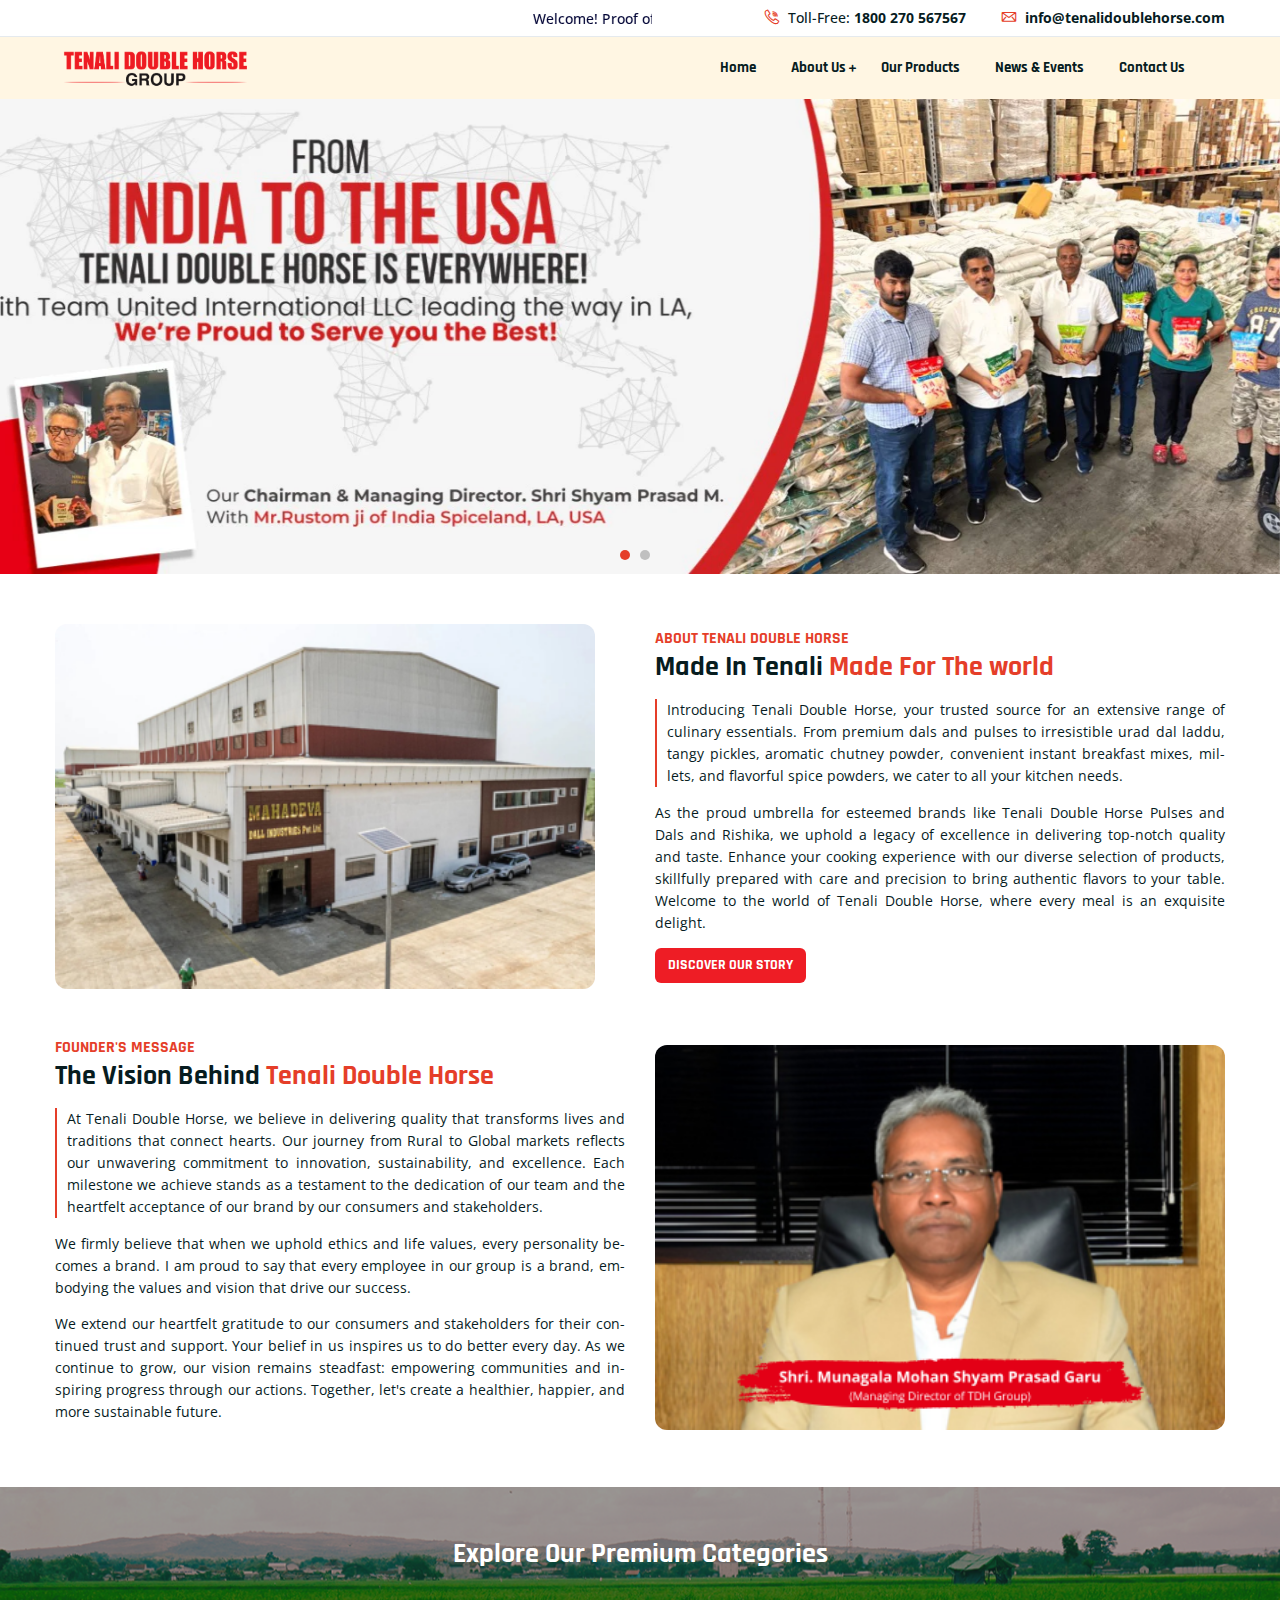
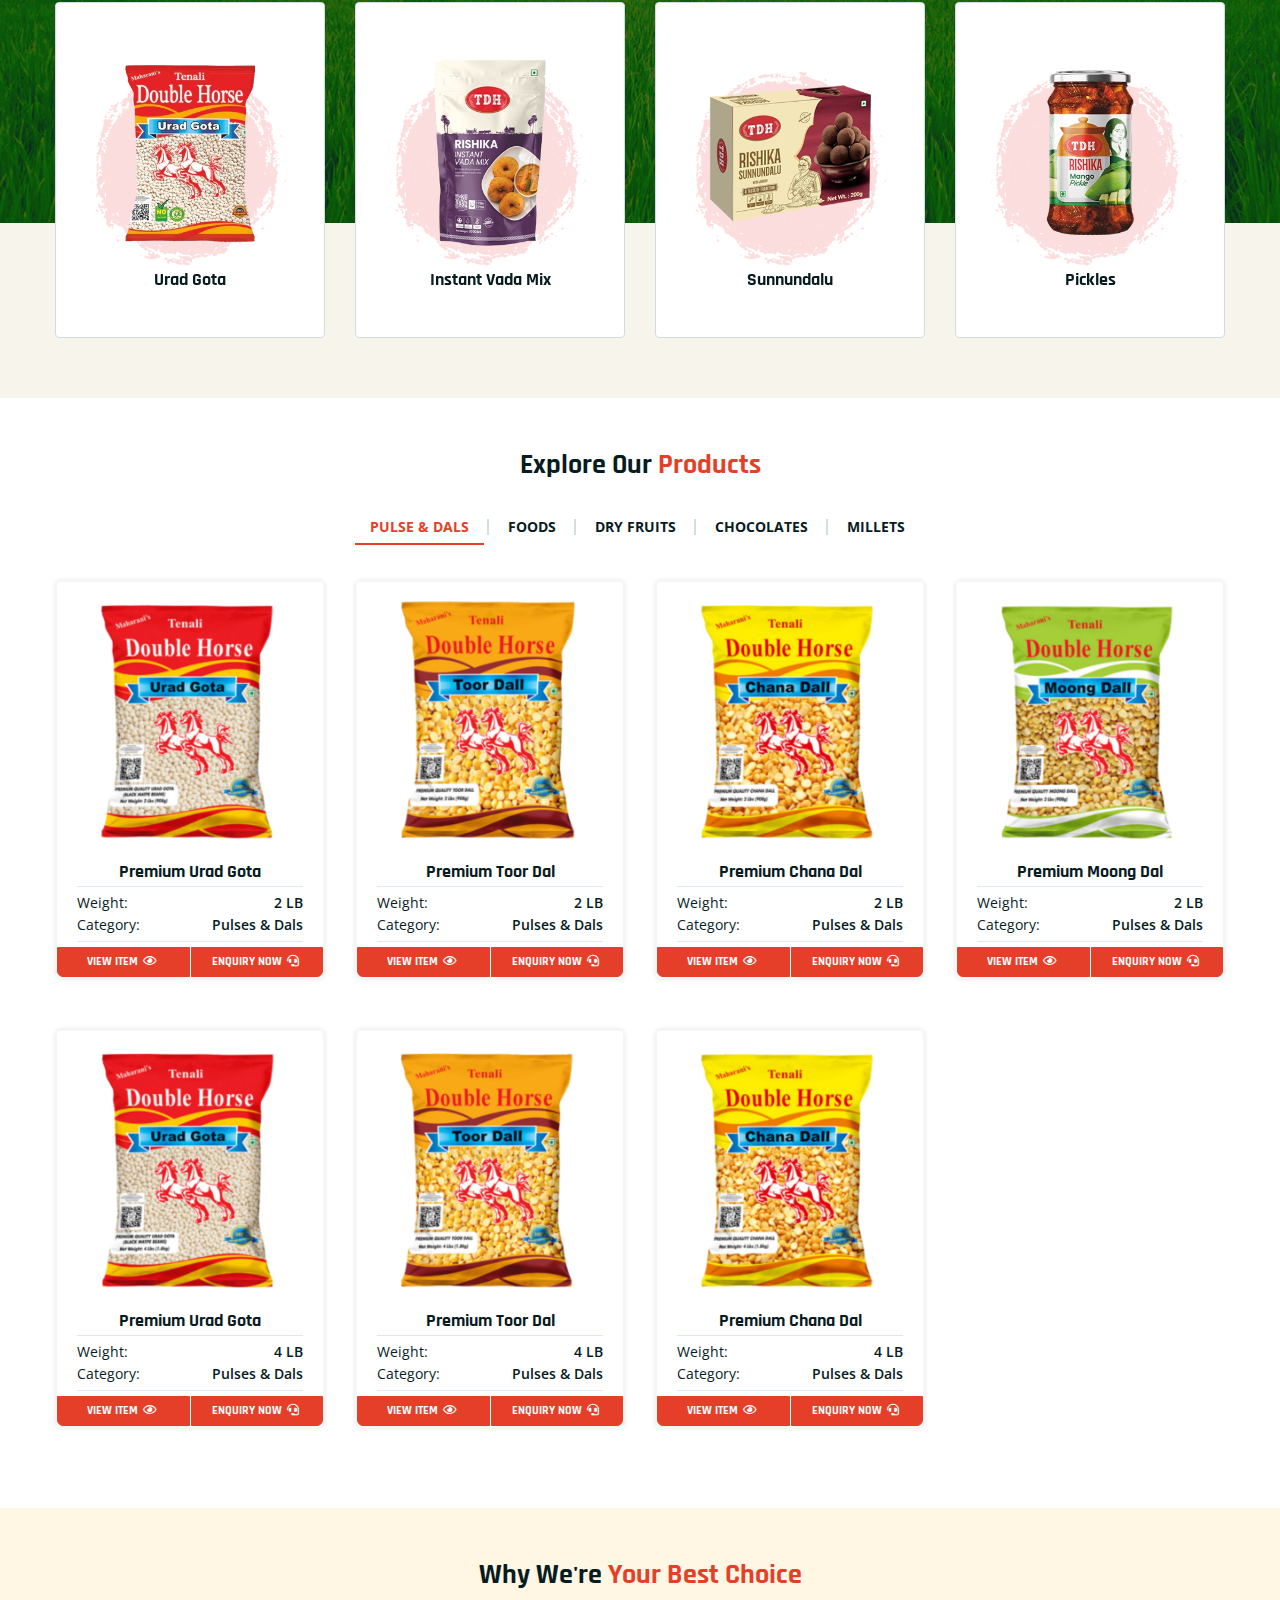
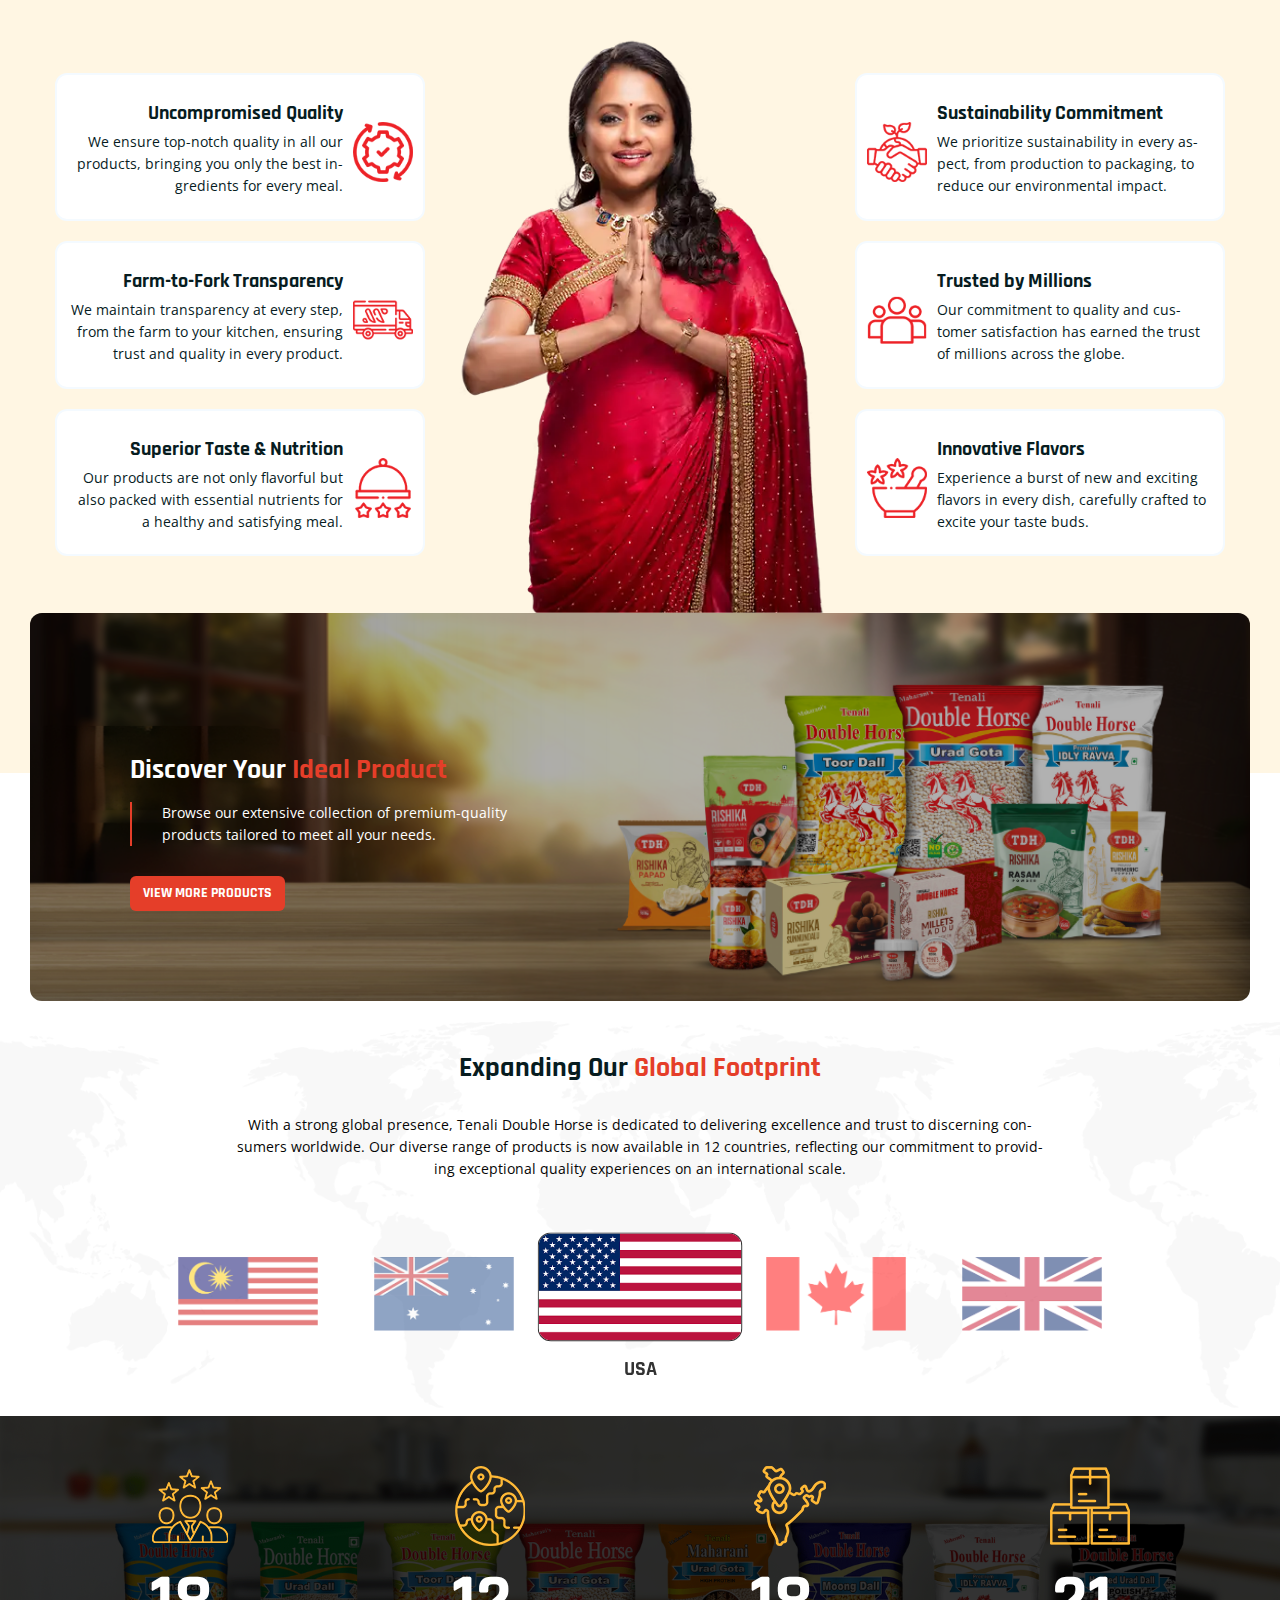
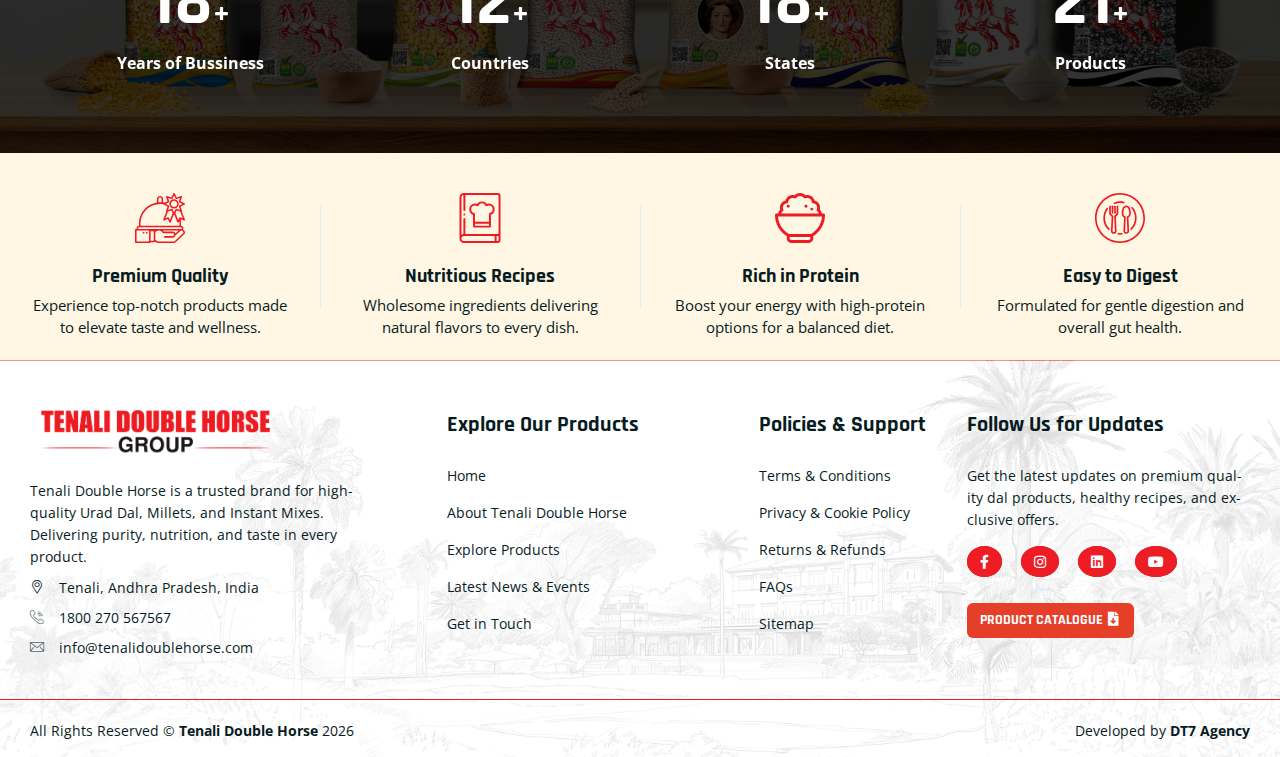
<file: index.html>
<!doctype html>
<html class="no-js" lang="en">

<head>
    <meta charset="utf-8">
    <meta http-equiv="x-ua-compatible" content="ie=edge">
    <title>Tenali Double Horse | Premium Quality Pulses - Urad Dal, Toor Dal & More</title>
    <meta name="description" content="Tenali Double Horse offers premium-quality pulses like Urad Dal, Toor Dal, and more. Known for superior taste and purity, our products ensure healthy and delicious meals for your family. Explore the trusted brand for authentic Indian pulses today.">
    <meta name="keywords" content="Tenali Double Horse, premium quality pulses, Urad Dal, Toor Dal, Indian pulses, high-quality dal, healthy pulses, pure pulses, best Urad Dal brand, Toor Dal suppliers, premium dals, authentic Indian pulses">    

    <meta name="robots" content="noindex, follow" />
    <meta name="viewport" content="width=device-width, initial-scale=1, shrink-to-fit=no">

    <!-- Place favicon.png in the root directory -->
    <link rel="shortcut icon" href="img/tdh-fevicon.png" type="image/x-icon" />
    <!-- Font Icons css -->
    <link rel="stylesheet" href="css/font-icons.css">
    <!-- plugins css -->
    <link rel="stylesheet" href="css/plugins.css">
    <!-- Main Stylesheet -->
    <link rel="stylesheet" href="css/style.css">
    <!-- Swiper Bundle.css -->
    <link rel="stylesheet" href="css/swiper-bundle.min.css">
    <link rel="stylesheet" href="css/custom.css">
    <!-- Responsive css -->
    <link rel="stylesheet" href="css/responsive.css">
</head>

<body>
    <!--[if lte IE 9]>
        <p class="browserupgrade">You are using an <strong>outdated</strong> browser. Please <a href="https://browsehappy.com/">upgrade your browser</a> to improve your experience and security.</p>
    <![endif]-->

    <!-- Add your site or application content here -->

<!-- Body main wrapper start -->
<div class="body-wrapper">

    <!-- HEADER AREA START -->
    <header class="ltn__header-area ltn__header-5 ltn__header-transparent-- gradient-color-4---">

        <!-- ltn__header-top-area start -->
        <div class="ltn__header-top-area">
            <div class="container">
                <div class="row">
                    <div class="col-lg-7">
                        <div class="top-bar-right text-left text-start">
                            <div class="ltn__top-bar-menu">
                                <ul>
                                    <li class="pt-2">
                                        <marquee behavior="scroll" direction="left">Welcome! Proof of Quality is on Tenali Double Horse - Your Trusted Brand for Excellence!</marquee>
                                     </li>
                                </ul>
                            </div>
                        </div>
                    </div>
                    <div class="col-lg-5">
                        <div class="ltn__top-bar-menu text-center text-lg-end">
                            <ul>
                                <li><a href="tel:1800270567567"><i class="icon-call"></i> Toll-Free: <strong>1800 270 567567</strong></a></li>
                                <li><a href="mailto:info@tenalidoublehorse.com"><i class="icon-mail"></i> info@tenalidoublehorse.com</a></li>
                            </ul>
                        </div>
                    </div>
                </div>
            </div>
        </div>
        <!-- ltn__header-top-area end -->

        <!-- ltn__header-middle-area start -->
        <div class="ltn__header-middle-area ltn__header-sticky ltn__sticky-bg-white ltn__logo-right-menu-option plr--9---">
            <div class="container">
                <div class="row">
                    <div class="col">
                        <div class="site-logo-wrap">
                            <div class="site-logo">
                                <a href="./"><img src="img/logo.png" alt="Logo"></a>
                            </div>
                        </div>
                    </div>
                    <div class="col header-menu-column menu-color-white---">
                        <div class="header-menu d-none d-xl-block">
                            <nav>
                                <div class="ltn__main-menu">
                                    <ul>
                                        <li><a href="./">Home</a></li>
                                        <li class="menu-icon"><a href="./about-us">About Us</a>
                                            <ul>
                                                <li><a href="./our-journey">Our Journey</a></li>
                                                <li><a href="./our-network">Our Network</a></li>
                                                <li><a href="./awards-and-recognitions">Awards & Recognitions</a></li>
                                                <li><a href="https://tenalidoublehorse.foundation" target="_blank">CSR Initiatives</a></li>
                                            </ul>
                                        </li>
                                        <li><a href="./our-products">Our Products</a></li>
                                        <li><a href="./news-events">News & Events</a></li>
                                        <li><a href="./contact-us">Contact Us</a></li>
                                        <!-- <li class="menu-icon"><a href="#">News</a>
                                            <ul>
                                                <li><a href="blog.html">News</a></li>
                                                <li><a href="blog-grid.html">News Grid</a></li>
                                                <li><a href="blog-left-sidebar.html">News Left sidebar</a></li>
                                                <li><a href="blog-right-sidebar.html">News Right sidebar</a></li>
                                                <li><a href="blog-details.html">News details</a></li>
                                            </ul>
                                        </li> -->
                                    </ul>
                                </div>
                            </nav>
                        </div>
                    </div>
                    <div class="ltn__header-options ltn__header-options-2">
                        <!-- Mobile Menu Button -->
                        <div class="mobile-menu-toggle d-xl-none">
                            <a href="#ltn__utilize-mobile-menu" class="ltn__utilize-toggle">
                                <svg viewBox="0 0 800 600">
                                    <path d="M300,220 C300,220 520,220 540,220 C740,220 640,540 520,420 C440,340 300,200 300,200" id="top"></path>
                                    <path d="M300,320 L540,320" id="middle"></path>
                                    <path d="M300,210 C300,210 520,210 540,210 C740,210 640,530 520,410 C440,330 300,190 300,190" id="bottom" transform="translate(480, 320) scale(1, -1) translate(-480, -318) "></path>
                                </svg>
                            </a>
                        </div>
                    </div>

                </div>
            </div>
        </div>
        <!-- ltn__header-middle-area end -->
    </header>
    <!-- HEADER AREA END -->

    <!-- Utilize Mobile Menu Start -->
    <div id="ltn__utilize-mobile-menu" class="ltn__utilize ltn__utilize-mobile-menu">
        <div class="ltn__utilize-menu-inner ltn__scrollbar">
            <div class="ltn__utilize-menu-head">
                <div class="site-logo">
                    <a href="index.html"><img src="img/logo.png" alt="Logo"></a>
                </div>
                <button class="ltn__utilize-close">×</button>
            </div>
            <div class="ltn__utilize-menu">
                <ul>
                    <li><a href="./">Home</a></li>
                    <li><a href="./about-us">About Us</a>
                        <ul class="sub-menu">
                            <li><a href="./our-journey">Our Journey</a></li>
                            <li><a href="./our-network">Our Network</a></li>
                            <li><a href="./awards-and-recognitions">Awards & Recognitions</a></li>
                            <li><a href="https://tenalidoublehorse.foundation" target="_blank">CSR Initiatives</a></li>
                        </ul>
                    </li>
                    <li><a href="./our-products">Our Products</a></li>
                    <li><a href="./news-events">News & Events</a></li>
                    <li><a href="./contact-us">Contact</a></li>
                </ul>
            </div>
            <div class="ltn__social-media-2">
                <ul>
                    <li><a href="#" title="Facebook"><i class="fab fa-facebook-f"></i></a></li>
                    <li><a href="#" title="Twitter"><i class="fab fa-twitter"></i></a></li>
                    <li><a href="#" title="Linkedin"><i class="fab fa-linkedin"></i></a></li>
                    <li><a href="#" title="Instagram"><i class="fab fa-instagram"></i></a></li>
                </ul>
            </div>
        </div>
    </div>
    <!-- Utilize Mobile Menu End -->

    <div class="ltn__utilize-overlay"></div>

    <!-- SLIDER AREA START (slider-3) -->
    <div class="ltn__slider-area ltn__slider-3 section-bg-1">
        <div class="ltn__slide-one-active slick-slide-arrow-1 slick-slide-dots-1">
            <!-- ltn__slide-item -->
            <div class="ltn__slide-item ltn__slide-item-2 ltn__slide-item-3 ltn__slide-item-3-normal bg-image" data-bg="img/slider/slider-1.webp">
                <div class="ltn__slide-item-inner">
                    <div class="container">
                        <div class="row">
                            <div class="col-lg-12 align-self-center">
                                <div class="slide-item-info">
                                    <div class="slide-item-info-inner ltn__slide-animation">
                                        <div class="slide-video mb-50 d-none">
                                            <a class="ltn__video-icon-2 ltn__video-icon-2-border" href="https://www.youtube.com/embed/ATI7vfCgwXE?autoplay=1&showinfo=0" data-rel="lightcase:myCollection">
                                                <i class="fa fa-play"></i>
                                            </a>
                                        </div>
                                        <h6 class="slide-sub-title animated"><img src="img/icons/icon-img/1.png" alt="#"> 100% Authentic Products</h6>
                                        <h1 class="slide-title animated">Nature's Most Loved <br> Ingredients in Every Bite</h1>
                                        <div class="slide-brief animated">
                                            <p>Experience the richness of quality and the taste of tradition in every product. Made with love, care, and authenticity.</p>
                                        </div>
                                        <div class="btn-wrapper animated">
                                            <a href="#" class="theme-btn-1 btn btn-effect-1 text-uppercase">Shop Now</a>
                                        </div>
                                    </div>
                                </div>
                                <!-- <div class="slide-item-img">
                                    <img src="img/slider/21.png" alt="#">
                                </div> -->
                            </div>
                        </div>
                    </div>
                </div>
            </div>
            <!-- ltn__slide-item -->
            <div class="ltn__slide-item ltn__slide-item-2 ltn__slide-item-3 ltn__slide-item-3-normal bg-image" data-bg="img/slider/slider-2.webp">
                <div class="ltn__slide-item-inner text-right text-end">
                    <div class="container">
                        <div class="row">
                            <div class="col-lg-12 align-self-center">
                                <div class="slide-item-info">
                                    <div class="slide-item-info-inner ltn__slide-animation">
                                        <h6 class="slide-sub-title ltn__secondary-color animated">PURE & PREMIUM QUALITY</h6>
                                        <h1 class="slide-title animated">Delicious & Nutritious <br> Organic Food Choices</h1>
                                        <div class="slide-brief animated">
                                            <p>From the finest grains to the healthiest blends, Tenali Double Horse ensures purity and perfection in every package.</p>
                                        </div>
                                        <div class="btn-wrapper animated">
                                            <a href="#" class="theme-btn-1 btn btn-effect-1 text-uppercase">Explore Products</a>
                                            <a href="about.html" class="btn btn-transparent btn-effect-3">Learn More</a>
                                        </div>
                                    </div>
                                </div>
                                <!-- <div class="slide-item-img slide-img-left">
                                    <img src="img/slider/22.png" alt="#">
                                </div> -->
                            </div>
                        </div>
                    </div>
                </div>
            </div>
            <!--  -->
        </div>
    </div>
    <!-- SLIDER AREA END -->

    <!-- ABOUT US AREA START -->
    <div class="ltn__about-us-area pt-50 pb-20">
        <div class="container">
            <div class="row">
                <div class="col-lg-6 align-self-center">
                    <div class="about-us-img-wrap about-img-left">
                        <img src="img/about/tenali-double-horse-about.png"  alt="Tenali Double Horse Trusted Organic Food Store">
                    </div>
                </div>
                <div class="col-lg-6 align-self-center">
                    <div class="about-us-info-wrap">
                        <div class="section-title-area ltn__section-title-2">
                            <h6 class="section-subtitle ltn__secondary-color">About Tenali Double Horse</h6>
                            <h1 class="section-title">Made In Tenali <span>Made For The world</span></h1>
                            <p class="text-aligenment">Introducing Tenali Double Horse, your trusted source for an extensive range of culinary essentials. From premium dals and pulses to irresistible urad dal laddu, tangy pickles, aromatic chutney powder, convenient instant breakfast mixes, millets, and flavorful spice powders, we cater to all your kitchen needs.</p>
                        </div>
                        <p class="text-aligenment">As the proud umbrella for esteemed brands like Tenali Double Horse Pulses and Dals and Rishika, we uphold a legacy of excellence in delivering top-notch quality and taste. Enhance your cooking experience with our diverse selection of products, skillfully prepared with care and precision to bring authentic flavors to your table. Welcome to the world of Tenali Double Horse, where every meal is an exquisite delight.</p>
                        <div class="btn-wrapper animated">
                            <a href="./about-us" class="theme-btn-2 btn btn-effect-1 text-uppercase">Discover Our Story</a>
                        </div>
                    </div>
                </div>
            </div>
        </div>
    </div>
    <!-- ABOUT US AREA END -->

    <!-- FOUNDER MESSAGE START -->
    <div class="founder-message ltn__progress-bar-area pt-30 pb-50">
        <div class="container">
            <div class="row align-items-center flex-lg-row-reverse">
                <!-- Founder Image Section -->
                <div class="col-lg-6 align-self-center">
                    <div class="about-img-right">
                        <img src="img/about/shayam-prasad-founder-of-tdh.png" alt="Shayam Prasad, Founder of Tenali Double Horse">
                    </div>
                </div>

                <!-- Founder Message Section -->
                <div class="col-lg-6">
                    <div class="ltn__progress-bar-wrap">
                        <div class="section-title-area ltn__section-title-2">
                            <h6 class="section-subtitle ltn__secondary-color">Founder's Message</h6>
                            <h1 class="section-title">The Vision Behind <span>Tenali Double Horse</span></h1>
                        <p class="text-aligenment">At Tenali Double Horse, we believe in delivering quality that transforms lives and traditions that connect hearts. Our journey from Rural to Global markets reflects our unwavering commitment to innovation, sustainability, and excellence. Each milestone we achieve stands as a testament to the dedication of our team and the heartfelt acceptance of our brand by our consumers and stakeholders.</p>
                        </div>
                        <p class="text-aligenment">We firmly believe that when we uphold ethics and life values, every personality becomes a brand. I am proud to say that every employee in our group is a brand, embodying the values and vision that drive our success.</p>
                        <p class="text-aligenment">We extend our heartfelt gratitude to our consumers and stakeholders for their continued trust and support. Your belief in us inspires us to do better every day. As we continue to grow, our vision remains steadfast: empowering communities and inspiring progress through our actions. Together, let's create a healthier, happier, and more sustainable future.</p>
                    </div>
                </div>
            </div>
        </div>
    </div>
    <!-- FOUNDER MESSAGE END -->
    
    <!-- CATEGORY AREA START -->
    <div class="ltn__category-area section-bg-1-- ltn__primary-bg before-bg-1 bg-image bg-overlay-theme-black-5--0 pt-50 pb-30" data-bg="img/bg/category-bg.png">
        <div class="container">
            <div class="row">
                <div class="col-lg-12">
                    <div class="section-title-area ltn__section-title-2 text-center">
                        <h6 class="section-subtitle ltn__secondary-color d-none">Your Favorites</h6>
                        <h1 class="section-title white-color">Explore Our <span>Premium Categories</span></h1>
                    </div>                    
                </div>
            </div>
            <div class="row ltn__category-slider-active slick-arrow-1">
                <div class="col-12">
                    <div class="ltn__category-item ltn__category-item-3 text-center">
                        <div class="ltn__category-item-img">
                            <img src="img/categories/Urad-Dall.avif" alt="Image">
                        </div>
                        <div class="ltn__category-item-name">
                            <h5>Urad Gota</h5>      
                        </div>
                    </div>
                </div>
                <div class="col-12">
                    <div class="ltn__category-item ltn__category-item-3 text-center">
                        <div class="ltn__category-item-img">
                            <img src="img/categories/Instant-Vada-Mix.avif" alt="Image">
                        </div>
                        <div class="ltn__category-item-name">
                            <h5>Instant Vada Mix</h5>
                        </div>
                    </div>
                </div>
                <div class="col-12">
                    <div class="ltn__category-item ltn__category-item-3 text-center">
                        <div class="ltn__category-item-img">
                            <img src="img/categories/Sunnundalu.avif" alt="Image">
                        </div>
                        <div class="ltn__category-item-name">
                            <h5>Sunnundalu</h5>
                        </div>
                    </div>
                </div>
                <div class="col-12">
                    <div class="ltn__category-item ltn__category-item-3 text-center">
                        <div class="ltn__category-item-img">
                            <img src="img/categories/Mango-Pickle.avif" alt="Image">
                        </div>
                        <div class="ltn__category-item-name">
                            <h5>Pickles</h5>
                        </div>
                    </div>
                </div>
                <div class="col-12">
                    <div class="ltn__category-item ltn__category-item-3 text-center">
                        <div class="ltn__category-item-img">
                            <img src="img/categories/Karvepaku.avif" alt="Image">
                        </div>
                        <div class="ltn__category-item-name">
                            <h5>Blended Spices</h5>
                        </div>
                    </div>
                </div>
                <div class="col-12">
                    <div class="ltn__category-item ltn__category-item-3 text-center">
                        <div class="ltn__category-item-img">
                            <img src="img/categories/Turmeric-Powder.avif" alt="Image">
                        </div>
                        <div class="ltn__category-item-name">
                            <h5>Spice Powders</h5>
                        </div>
                    </div>
                </div>
                <div class="col-12">
                    <div class="ltn__category-item ltn__category-item-3 text-center">
                        <div class="ltn__category-item-img">
                            <img src="img/categories/barnyardmillet.webp" alt="Image">
                        </div>
                        <div class="ltn__category-item-name">
                            <h5>Millets</h5>
                        </div>
                    </div>
                </div>
                <div class="col-12">
                    <div class="ltn__category-item ltn__category-item-3 text-center">
                        <div class="ltn__category-item-img">
                            <img src="img/categories/tuesday_barnyard.webp" alt="Image">
                        </div>
                        <div class="ltn__category-item-name">
                            <h5>Millet Noodles</h5>
                        </div>
                    </div>
                </div>
            </div>
        </div>
    </div>
    <!-- CATEGORY AREA END -->

    <!-- PRODUCT TAB AREA START -->
    <div class="ltn__product-tab-area ltn__product-gutter pt-50 pb-30">
        <div class="container">
            <div class="row">
                <div class="col-lg-12">
                    <div class="section-title-area ltn__section-title-2 text-center">
                        <h6 class="section-subtitle ltn__secondary-color d-none">Quality You Trust</h6>
                        <h1 class="section-title">Explore Our <span>Products</span></h1>
                    </div>                    
                    <div class="ltn__tab-menu ltn__tab-menu-2 ltn__tab-menu-top-right-- text-uppercase text-center">
                        <div class="nav">
                            <a class="active show" data-bs-toggle="tab" href="#liton_tab_3_1">Pulse & Dals</a>
                            <a data-bs-toggle="tab" href="#liton_tab_3_2" class="">Foods</a>
                            <a data-bs-toggle="tab" href="#liton_tab_3_3" class="">Dry Fruits</a>
                            <a data-bs-toggle="tab" href="#liton_tab_3_4" class="">Chocolates</a>
                            <a data-bs-toggle="tab" href="#liton_tab_3_5" class="">Millets</a>
                        </div>
                    </div>
                    <div class="tab-content">
                        <div class="tab-pane fade active show" id="liton_tab_3_1">
                            <div class="ltn__product-tab-content-inner">
                                <div class="row">
                                    <div class="col-lg-3 col-md-6">
                                        <div class="ltn__product-item ltn__product-item-3 text-center box-shadow">
                                            <div class="product-img">
                                                <img src="img/product/1.png" alt="Products" id="product-img">
                                            </div>
                                            <div class="product-info">
                                                <h2 class="product-title"  id="product-title">Premium Urad Gota</h2>
                                                <p class="text-aligenment d-none" id="product-description">
                                                    Urad Gota is used for preparing idly, dosa, vada, and other Indian recipes. It is a protein-rich food, and its quality is determined by the softness of the batter and the taste of the recipe.
                                                </p>
                                                <ul>
                                                    <li class="d-none"><strong>Brand:</strong> <span id="modal-product-brand">Tenali Double Horse</span></li>
                                                    <li><strong>Weight:</strong> <span id="modal-product-weight">2 LB</span></li>
                                                    <li><strong>Category:</strong> <span id="modal-product-category">Pulses & Dals</span></li>
                                                    <li  class="d-none"><strong>Type:</strong> <span id="modal-product-type">Lentils</span></li>
                                                </ul>
                                            </div>
                                            <div class="product-action">
                                                <ul>
                                                    <li><a href="#" class="btn" title="Quick View" data-bs-toggle="modal" data-bs-target="#quick_view_modal">View Item <i class="far fa-eye"></i></a></li>
                                                    <li><a href="#" class="btn" title="enquiry Now" data-bs-toggle="modal" data-bs-target="#enquiry_now_modal">Enquiry Now <i class="fas fa-headset"></i></a></li>
                                                    <li class="d-none"><a href="#" class="btn" title="Add to Cart" data-bs-toggle="modal" data-bs-target="#add_to_cart_modal">Order Now <i class="fas fa-shopping-cart"></i></a></li>
                                                    <li class="d-none"><a href="#" class="btn" title="Wishlist" data-bs-toggle="modal" data-bs-target="#liton_wishlist_modal">Wish It<i class="far fa-heart"></i></a></li>
                                                </ul>
                                            </div>                                                
                                        </div>
                                    </div>
                                    <div class="col-lg-3 col-md-6">
                                        <div class="ltn__product-item ltn__product-item-3 text-center box-shadow">
                                            <div class="product-img">
                                                <img src="img/product/2.png" alt="Products" id="product-img">
                                            </div>
                                            <div class="product-info">
                                                <h2 class="product-title"  id="product-title">Premium Toor Dal</h2>
                                                <p class="text-aligenment d-none" id="product-description">
                                                    Indulge in the rich and authentic taste of Tenali Double Horse Toor Dall, a culinary gem that's cherished for its quality and flavor. Renowned for its wholesomeness, our Toor Dal is a kitchen essential that promises to elevate your cooking to new heights.
                                                </p>
                                                <ul>
                                                    <li class="d-none"><strong>Brand:</strong> <span id="modal-product-brand">Tenali Double Horse</span></li>
                                                    <li><strong>Weight:</strong> <span id="modal-product-weight">2 LB</span></li>
                                                    <li><strong>Category:</strong> <span id="modal-product-category">Pulses & Dals</span></li>
                                                    <li  class="d-none"><strong>Type:</strong> <span id="modal-product-type">Lentils</span></li>
                                                </ul>
                                            </div>
                                            
                                            <div class="product-action">
                                                <ul>
                                                    <li><a href="#" class="btn" title="Quick View" data-bs-toggle="modal" data-bs-target="#quick_view_modal">View Item <i class="far fa-eye"></i></a></li>
                                                    <li><a href="#" class="btn" title="enquiry Now" data-bs-toggle="modal" data-bs-target="#enquiry_now_modal">Enquiry Now <i class="fas fa-headset"></i></a></li>
                                                    <li class="d-none"><a href="#" class="btn" title="Add to Cart" data-bs-toggle="modal" data-bs-target="#add_to_cart_modal">Order Now <i class="fas fa-shopping-cart"></i></a></li>
                                                    <li class="d-none"><a href="#" class="btn" title="Wishlist" data-bs-toggle="modal" data-bs-target="#liton_wishlist_modal">Wish It<i class="far fa-heart"></i></a></li>
                                                </ul>
                                            </div>                                                
                                        </div>
                                    </div>
                                    <div class="col-lg-3 col-md-6">
                                        <div class="ltn__product-item ltn__product-item-3 text-center box-shadow">
                                            <div class="product-img">
                                                <img src="img/product/3.png" alt="Products" id="product-img">
                                            </div>
                                            <div class="product-info">
                                                <h2 class="product-title"  id="product-title">Premium Chana Dal</h2>
                                                <p class="text-aligenment d-none" id="product-description">
                                                    Chana dal is a nutritional powerhouse, rich in protein, fiber, vitamins, and minerals. It's a versatile addition to your diet, perfect for those seeking a nutritious food option.
                                                </p>
                                                <ul>
                                                    <li class="d-none"><strong>Brand:</strong> <span id="modal-product-brand">Tenali Double Horse</span></li>
                                                    <li><strong>Weight:</strong> <span id="modal-product-weight">2 LB</span></li>
                                                    <li><strong>Category:</strong> <span id="modal-product-category">Pulses & Dals</span></li>
                                                    <li  class="d-none"><strong>Type:</strong> <span id="modal-product-type">Lentils</span></li>
                                                </ul>
                                            </div>
                                            <div class="product-action">
                                                <ul>
                                                    <li><a href="#" class="btn" title="Quick View" data-bs-toggle="modal" data-bs-target="#quick_view_modal">View Item <i class="far fa-eye"></i></a></li>
                                                    <li><a href="#" class="btn" title="enquiry Now" data-bs-toggle="modal" data-bs-target="#enquiry_now_modal">Enquiry Now <i class="fas fa-headset"></i></a></li>
                                                    <li class="d-none"><a href="#" class="btn" title="Add to Cart" data-bs-toggle="modal" data-bs-target="#add_to_cart_modal">Order Now <i class="fas fa-shopping-cart"></i></a></li>
                                                    <li class="d-none"><a href="#" class="btn" title="Wishlist" data-bs-toggle="modal" data-bs-target="#liton_wishlist_modal">Wish It<i class="far fa-heart"></i></a></li>
                                                </ul>
                                            </div>                                                
                                        </div>
                                    </div>
                                    <div class="col-lg-3 col-md-6">
                                        <div class="ltn__product-item ltn__product-item-3 text-center box-shadow">
                                            <div class="product-img">
                                                <img src="img/product/4.png" alt="Products" id="product-img">
                                            </div>
                                            <div class="product-info">
                                                <h2 class="product-title"  id="product-title">Premium Moong Dal</h2>
                                                <p class="text-aligenment d-none" id="product-description">
                                                    Are you craving a taste of authentic Indian cuisine? Look no further than Tenali Double Horse's premium moong dall Sourced from the heart of India's fertile farmlands, our Moong Dal is a must-have for every kitchen.
                                                </p>
                                                <ul>
                                                    <li class="d-none"><strong>Brand:</strong> <span id="modal-product-brand">Tenali Double Horse</span></li>
                                                    <li><strong>Weight:</strong> <span id="modal-product-weight">2 LB</span></li>
                                                    <li><strong>Category:</strong> <span id="modal-product-category">Pulses & Dals</span></li>
                                                    <li  class="d-none"><strong>Type:</strong> <span id="modal-product-type">Lentils</span></li>
                                                </ul>
                                            </div>
                                            <div class="product-action">
                                                <ul>
                                                    <li><a href="#" class="btn" title="Quick View" data-bs-toggle="modal" data-bs-target="#quick_view_modal">View Item <i class="far fa-eye"></i></a></li>
                                                    <li><a href="#" class="btn" title="enquiry Now" data-bs-toggle="modal" data-bs-target="#enquiry_now_modal">Enquiry Now <i class="fas fa-headset"></i></a></li>
                                                    <li class="d-none"><a href="#" class="btn" title="Add to Cart" data-bs-toggle="modal" data-bs-target="#add_to_cart_modal">Order Now <i class="fas fa-shopping-cart"></i></a></li>
                                                    <li class="d-none"><a href="#" class="btn" title="Wishlist" data-bs-toggle="modal" data-bs-target="#liton_wishlist_modal">Wish It<i class="far fa-heart"></i></a></li>
                                                </ul>
                                            </div>                                                
                                        </div>
                                    </div>
                                    <div class="col-lg-3 col-md-6">
                                        <div class="ltn__product-item ltn__product-item-3 text-center box-shadow">
                                            <div class="product-img">
                                                <img src="img/product/5.png" alt="Products" id="product-img">
                                            </div>
                                            <div class="product-info">
                                                <h2 class="product-title"  id="product-title">Premium Urad Gota</h2>
                                                <p class="text-aligenment d-none" id="product-description">
                                                    Urad Gota is used for preparing idly, dosa, vada, and other Indian recipes. It is a protein-rich food, and its quality is determined by the softness of the batter and the taste of the recipe.
                                                </p>
                                                <ul>
                                                    <li class="d-none"><strong>Brand:</strong> <span id="modal-product-brand">Tenali Double Horse</span></li>
                                                    <li><strong>Weight:</strong> <span id="modal-product-weight">4 LB</span></li>
                                                    <li><strong>Category:</strong> <span id="modal-product-category">Pulses & Dals</span></li>
                                                    <li  class="d-none"><strong>Type:</strong> <span id="modal-product-type">Lentils</span></li>
                                                </ul>
                                            </div>
                                            <div class="product-action">
                                                <ul>
                                                    <li><a href="#" class="btn" title="Quick View" data-bs-toggle="modal" data-bs-target="#quick_view_modal">View Item <i class="far fa-eye"></i></a></li>
                                                    <li><a href="#" class="btn" title="enquiry Now" data-bs-toggle="modal" data-bs-target="#enquiry_now_modal">Enquiry Now <i class="fas fa-headset"></i></a></li>
                                                    <li class="d-none"><a href="#" class="btn" title="Add to Cart" data-bs-toggle="modal" data-bs-target="#add_to_cart_modal">Order Now <i class="fas fa-shopping-cart"></i></a></li>
                                                    <li class="d-none"><a href="#" class="btn" title="Wishlist" data-bs-toggle="modal" data-bs-target="#liton_wishlist_modal">Wish It<i class="far fa-heart"></i></a></li>
                                                </ul>
                                            </div>                                                
                                        </div>
                                    </div>
                                    <div class="col-lg-3 col-md-6">
                                        <div class="ltn__product-item ltn__product-item-3 text-center box-shadow">
                                            <div class="product-img">
                                                <img src="img/product/6.png" alt="Products" id="product-img">
                                            </div>
                                            <div class="product-info">
                                                <h2 class="product-title"  id="product-title">Premium Toor Dal</h2>
                                                <p class="text-aligenment d-none" id="product-description">
                                                    Indulge in the rich and authentic taste of Tenali Double Horse Toor Dall, a culinary gem that's cherished for its quality and flavor. Renowned for its wholesomeness, our Toor Dal is a kitchen essential that promises to elevate your cooking to new heights.
                                                </p>
                                                <ul>
                                                    <li class="d-none"><strong>Brand:</strong> <span id="modal-product-brand">Tenali Double Horse</span></li>
                                                    <li><strong>Weight:</strong> <span id="modal-product-weight">4 LB</span></li>
                                                    <li><strong>Category:</strong> <span id="modal-product-category">Pulses & Dals</span></li>
                                                    <li  class="d-none"><strong>Type:</strong> <span id="modal-product-type">Lentils</span></li>
                                                </ul>
                                            </div>
                                            <div class="product-action">
                                                <ul>
                                                    <li><a href="#" class="btn" title="Quick View" data-bs-toggle="modal" data-bs-target="#quick_view_modal">View Item <i class="far fa-eye"></i></a></li>
                                                    <li><a href="#" class="btn" title="enquiry Now" data-bs-toggle="modal" data-bs-target="#enquiry_now_modal">Enquiry Now <i class="fas fa-headset"></i></a></li>
                                                    <li class="d-none"><a href="#" class="btn" title="Add to Cart" data-bs-toggle="modal" data-bs-target="#add_to_cart_modal">Order Now <i class="fas fa-shopping-cart"></i></a></li>
                                                    <li class="d-none"><a href="#" class="btn" title="Wishlist" data-bs-toggle="modal" data-bs-target="#liton_wishlist_modal">Wish It<i class="far fa-heart"></i></a></li>
                                                </ul>
                                            </div>                                                
                                        </div>
                                    </div>
                                    <div class="col-lg-3 col-md-6">
                                        <div class="ltn__product-item ltn__product-item-3 text-center box-shadow">
                                            <div class="product-img">
                                                <img src="img/product/7.png" alt="Products" id="product-img">
                                            </div>
                                            <div class="product-info">
                                                <h2 class="product-title"  id="product-title">Premium Chana Dal</h2>
                                                <p class="text-aligenment d-none" id="product-description">
                                                    Chana dal is a nutritional powerhouse, rich in protein, fiber, vitamins, and minerals. It's a versatile addition to your diet, perfect for those seeking a nutritious food option.
                                                </p>
                                                <ul>
                                                    <li class="d-none"><strong>Brand:</strong> <span id="modal-product-brand">Tenali Double Horse</span></li>
                                                    <li><strong>Weight:</strong> <span id="modal-product-weight">4 LB</span></li>
                                                    <li><strong>Category:</strong> <span id="modal-product-category">Pulses & Dals</span></li>
                                                    <li  class="d-none"><strong>Type:</strong> <span id="modal-product-type">Lentils</span></li>
                                                </ul>
                                            </div>
                                            <div class="product-action">
                                                <ul>
                                                    <li><a href="#" class="btn" title="Quick View" data-bs-toggle="modal" data-bs-target="#quick_view_modal">View Item <i class="far fa-eye"></i></a></li>
                                                    <li><a href="#" class="btn" title="enquiry Now" data-bs-toggle="modal" data-bs-target="#enquiry_now_modal">Enquiry Now <i class="fas fa-headset"></i></a></li>
                                                    <li class="d-none"><a href="#" class="btn" title="Add to Cart" data-bs-toggle="modal" data-bs-target="#add_to_cart_modal">Order Now <i class="fas fa-shopping-cart"></i></a></li>
                                                    <li class="d-none"><a href="#" class="btn" title="Wishlist" data-bs-toggle="modal" data-bs-target="#liton_wishlist_modal">Wish It<i class="far fa-heart"></i></a></li>
                                                </ul>
                                            </div>                                                
                                        </div>
                                    </div>
                                </div>
                            </div>
                        </div>
                        <!-- <div class="tab-pane fade" id="liton_tab_3_2"></div>
                        <div class="tab-pane fade" id="liton_tab_3_3"></div>
                        <div class="tab-pane fade" id="liton_tab_3_4"></div>
                        <div class="tab-pane fade" id="liton_tab_3_5"></div> -->
                    </div>
                </div>
            </div>
        </div>
    </div>
    <!-- PRODUCT TAB AREA END -->  

    <!-- WHY CHOOSE US START -->
    <div class="why-choose-us pt-50 pb-160">
        <div class="container">
            <div class="row">
                <div class="col-lg-12">
                    <div class="section-title-area ltn__section-title-2 section-title-style-3">
                        <div class="section-title-in text-center">
                            <h6 class="section-subtitle ltn__secondary-color d-none">Why Choose Us</h6>
                            <h1 class="section-title">Why We're <span>Your Best Choice</span></h1>
                        </div>
                    </div>
                </div>
            </div>
            <div class="row align-items-center">
                <div class="col-lg-4">
                    <div class="row  justify-content-center">
                        <div class="col-lg-12 col-md-6 col-12">
                            <div class="ltn__feature-item ltn__feature-item-3 text-right text-end">
                                <div class="ltn__feature-icon">
                                    <img src="img/why-choose-us/uncompromised-quality.png" alt="uncompromised-quality">
                                </div>
                                <div class="ltn__feature-info">
                                    <h3><a href="">Uncompromised Quality</a></h3>
                                    <p>We ensure top-notch quality in all our products, bringing you only the best ingredients for every meal.</p>
                                </div>
                            </div>
                        </div>
                        <div class="col-lg-12 col-md-6 col-12">
                            <div class="ltn__feature-item ltn__feature-item-3 text-right text-end">
                                <div class="ltn__feature-icon">
                                    <img src="img/why-choose-us/farm-to-fork-transparency.png" alt="farm-to-fork-transparency">
                                </div>
                                <div class="ltn__feature-info">
                                    <h3><a href="">Farm-to-Fork Transparency</a></h3>
                                    <p>We maintain transparency at every step, from the farm to your kitchen, ensuring trust and quality in every product.</p>
                                </div>
                            </div>
                        </div>
                        <div class="col-lg-12 col-md-6 col-12">
                            <div class="ltn__feature-item ltn__feature-item-3 text-right text-end">
                                <div class="ltn__feature-icon">
                                    <img src="img/why-choose-us/superior-taste-nutrition.png" alt="superior-taste-nutrition">
                                </div>
                                <div class="ltn__feature-info">
                                    <h3><a href="">Superior Taste & Nutrition</a></h3>
                                    <p>Our products are not only flavorful but also packed with essential nutrients for a healthy and satisfying meal.</p>
                                </div>
                            </div>
                        </div>
                    </div>
                </div>
                <div class="col-lg-4">
                    <div class="feature-banner-img text-center">
                        <img src="img/others/why-choose-us-tenali-double-horse.webp" alt="Why Choose Us Tenali Double Horse">
                    </div>
                </div>
                <div class="col-lg-4">
                    <div class="row  justify-content-center">
                        <div class="col-lg-12 col-md-6 col-12">
                            <div class="ltn__feature-item ltn__feature-item-3">
                                <div class="ltn__feature-icon">
                                    <img src="img/why-choose-us/sustainability-commitment.png" alt="sustainability-commitment">
                                </div>
                                <div class="ltn__feature-info">
                                    <h3><a href="">Sustainability Commitment</a></h3>
                                    <p>We prioritize sustainability in every aspect, from production to packaging, to reduce our environmental impact.</p>
                                </div>
                            </div>
                        </div>
                        <div class="col-lg-12 col-md-6 col-12">
                            <div class="ltn__feature-item ltn__feature-item-3">
                                <div class="ltn__feature-icon">
                                    <img src="img/why-choose-us/trusted-by-millions.png" alt="trusted-by-millions">
                                </div>
                                <div class="ltn__feature-info">
                                    <h3><a href="">Trusted by Millions</a></h3>
                                    <p>Our commitment to quality and customer satisfaction has earned the trust of millions across the globe.</p>
                                </div>
                            </div>
                        </div>
                        <div class="col-lg-12 col-md-6 col-12">
                            <div class="ltn__feature-item ltn__feature-item-3">
                                <div class="ltn__feature-icon">
                                    <img src="img/why-choose-us/innovative-flavors.png" alt="innovative-flavors">
                                </div>
                                <div class="ltn__feature-info">
                                    <h3><a href="">Innovative Flavors</a></h3>
                                    <p>Experience a burst of new and exciting flavors in every dish, carefully crafted to excite your taste buds.</p>
                                </div>
                            </div>
                        </div>
                    </div>
                </div>
            </div>
        </div>
    </div>
    <!-- WHY CHOOSE US END -->

    <!-- CALL TO ACTION START  -->
    <div class="main-cta ltn__service-form-wrap-area plr--5">
        <div class="container-fluid">
            <div class="row">
                <div class="col-xl-12">
                    <div class="ltn__service-form-area ltn__service-form-1 ltn__service-form-margin bg-image bg-overlay-theme-black-80 pt-140 pb-90" data-bg="img/bg/main-cta-bg.png">
                        <div class="row align-items-center">
                            <div class="col-xl-5 col-lg-12 align-self-center">
                                <div class="ltn__service-form-brief">
                                    <div class="section-title-area ltn__section-title-2 mb-0">
                                        <h1 class="section-title white-color">Discover Your <span>Ideal Product</span></h1>
                                        <p class="white-color">Browse our extensive collection of premium-quality products tailored to meet all your needs.</p>
                                        <div class="btn-wrapper">
                                            <button type="submit" class="btn theme-btn-1 btn-effect-1 text-uppercase">View More Products</button>
                                        </div>
                                    </div>
                                </div>
                            </div>
                            <div class="col-xl-7 col-lg-12 align-self-center"></div>
                        </div>
                    </div>
                </div>
            </div>
        </div>
    </div>
    <!-- CALL TO ACTION END -->
    
    <!-- GLOBAL PRESENCE START -->
    <div class="global-business pt-50 pb-0">
        <div class="container global-presence">
            <div class="row">
                <div class="col-lg-12">
                    <div class="section-title-area ltn__section-title-2 text-center">
                        <h6 class="section-subtitle ltn__secondary-color d-none">A Global Legacy</h6>
                        <h1 class="section-title">Expanding Our <span>Global Footprint</span></h1>
                    </div>                    
                    <p class="text">
                        With a strong global presence, Tenali Double Horse is dedicated to delivering excellence and trust to discerning consumers worldwide. Our diverse range of products is now available in 12 countries, reflecting our commitment to providing exceptional quality experiences on an international scale.
                    </p>
                </div>
            </div>
            <div class="testimonial-wrapper bg-cover">
                <div class="row align-items-center justify-content-center">
                    <div class="col-lg-10">
                        <div class="swiper testimonial-slider-flags flag">
                            <div class="swiper-wrapper">
                                <div class="swiper-slide">
                                    <a href="">
                                        <img src="img/countery/usa.png" alt="USA" class="flag-img">
                                        <h5 class="country-name">USA</h5>
                                    </a>
                                </div>
                                <div class="swiper-slide">
                                    <a href="">
                                        <img src="img/countery/canada.png" alt="Canada" class="flag-img">
                                        <h5 class="country-name">Canada</h5>
                                    </a>
                                </div>
                                <div class="swiper-slide">
                                    <a href="">
                                        <img src="img/countery/uk.png" alt="UK" class="flag-img">
                                        <h5 class="country-name">UK</h5>
                                    </a>
                                </div>
                                <div class="swiper-slide">
                                    <a href="">
                                        <img src="img/countery/france.png" alt="France" class="flag-img">
                                        <h5 class="country-name">France</h5>
                                    </a>
                                </div>   
                                <div class="swiper-slide">
                                    <a href="">
                                        <img src="img/countery/uae.png" alt="UAE" class="flag-img">
                                        <h5 class="country-name">UAE</h5>
                                    </a>
                                </div>
                                <div class="swiper-slide">
                                    <a href="">
                                        <img src="img/countery/qatar.png" alt="Qatar" class="flag-img">
                                        <h5 class="country-name">Qatar</h5>
                                    </a>
                                </div>
                                <div class="swiper-slide">
                                    <a href="">
                                        <img src="img/countery/saudi-arabia.png" alt="Saudi Arabia" class="flag-img">
                                        <h5 class="country-name">Saudi Arabia</h5>
                                    </a>
                                </div>
                                <div class="swiper-slide">
                                    <a href="">
                                        <img src="img/countery/ghana.png" alt="Ghana" class="flag-img">
                                        <h5 class="country-name">Ghana</h5>
                                    </a>
                                </div>
                                <div class="swiper-slide">
                                    <a href="">
                                        <img src="img/countery/india.png" alt="India" class="flag-img">
                                        <h5 class="country-name">India</h5>
                                    </a>
                                </div>
                                <div class="swiper-slide">
                                    <a href="">
                                        <img src="img/countery/southafrica.png" alt="South Africa" class="flag-img">
                                        <h5 class="country-name">South Africa</h5>
                                    </a>
                                </div>
                                <div class="swiper-slide">
                                    <a href="">
                                        <img src="img/countery/singapore.png" alt="Singapore" class="flag-img">
                                        <h5 class="country-name">Singapore</h5>
                                    </a>
                                </div>
                                <div class="swiper-slide">
                                    <a href="">
                                        <img src="img/countery/malaysia.png" alt="Malaysia" class="flag-img">
                                        <h5 class="country-name">Malaysia</h5>
                                    </a>
                                </div>
                                <div class="swiper-slide">
                                    <a href="">
                                        <img src="img/countery/australia.png" alt="Australia" class="flag-img">
                                        <h5 class="country-name">Australia</h5>
                                    </a>
                                </div>
                            </div>
                        </div>
                    </div>
                </div>
            </div>
        </div>
    </div> 
    <!-- GLOBAL PRESENCE END -->

    <!-- COUNTER UP AREA START -->
    <div class="ltn__counterup-area bg-image bg-overlay-theme-black-80 pt-50 pb-30" data-bg="img/bg/counter-section-bg.png">
        <div class="container">
            <div class="row">
                <div class="col-md-3 col-sm-6 align-self-center">
                    <div class="ltn__counterup-item-3 text-color-white text-center">
                        <div class="counter-icon"> <img src="img/icons/experience.png" alt="#"> </div>
                        <h1><span class="counter">18</span><span class="counterUp-icon">+</span> </h1>
                        <h6>Years of Bussiness</h6>
                    </div>
                </div>
                <div class="col-md-3 col-sm-6 align-self-center">
                    <div class="ltn__counterup-item-3 text-color-white text-center">
                        <div class="counter-icon"> <img src="img/icons/worldwide.png" alt="#"> </div>
                        <h1><span class="counter">12</span><span class="counterUp-letter"></span><span class="counterUp-icon">+</span> </h1>
                        <h6>Countries</h6>
                    </div>
                </div>
                <div class="col-md-3 col-sm-6 align-self-center">
                    <div class="ltn__counterup-item-3 text-color-white text-center">
                        <div class="counter-icon"> <img src="img/icons/states.png" alt="#"> </div>
                        <h1><span class="counter">18</span><span class="counterUp-icon">+</span> </h1>
                        <h6>States</h6>
                    </div>
                </div>
                <div class="col-md-3 col-sm-6 align-self-center">
                    <div class="ltn__counterup-item-3 text-color-white text-center">
                        <div class="counter-icon"> <img src="img/icons/packaging.png" alt="#"> </div>
                        <h1><span class="counter">21</span><span class="counterUp-icon">+</span> </h1>
                        <h6>Products</h6>
                    </div>
                </div>
            </div>
        </div>
    </div>
    <!-- COUNTER UP AREA END -->

    <!-- FEATURE AREA START -->
    <div class="ltn__feature-area before-bg-bottom-2-- mb--30---">
        <div class="container-fluid">
            <div class="row">
                <div class="col-lg-12">
                    <div class="ltn__border-between-column px-0">
                        <div class="row">
                            <div class="col-xl-3 col-md-6 col-12">
                                <div class="ltn__feature-item ltn__feature-item-8">
                                    <div class="ltn__feature-icon">
                                        <img src="img/icons/svg/premium-quality.svg" alt="Premium Quality Products">
                                    </div>
                                    <div class="ltn__feature-info">
                                        <h4>Premium Quality</h4>
                                        <p>Experience top-notch products made to elevate taste and wellness.</p>
                                    </div>
                                </div>
                            </div>
                            <div class="col-xl-3 col-md-6 col-12">
                                <div class="ltn__feature-item ltn__feature-item-8">
                                    <div class="ltn__feature-icon">
                                        <img src="img/icons/svg/nutritious-recipes.svg" alt="Healthy Nutritious Recipes">
                                    </div>
                                    <div class="ltn__feature-info">
                                        <h4>Nutritious Recipes</h4>
                                        <p>Wholesome ingredients delivering natural flavors to every dish.</p>
                                    </div>
                                </div>
                            </div>
                            <div class="col-xl-3 col-md-6 col-12">
                                <div class="ltn__feature-item ltn__feature-item-8">
                                    <div class="ltn__feature-icon">
                                        <img src="img/icons/svg/rich-in-protein.svg" alt="High Protein Content">
                                    </div>
                                    <div class="ltn__feature-info">
                                        <h4>Rich in Protein</h4>
                                        <p>Boost your energy with high-protein options for a balanced diet.</p>
                                    </div>
                                </div>
                            </div>
                            <div class="col-xl-3 col-md-6 col-12">
                                <div class="ltn__feature-item ltn__feature-item-8">
                                    <div class="ltn__feature-icon">
                                        <img src="img/icons/svg/easy-to-digest.svg" alt="Digestive Friendly Food">
                                    </div>
                                    <div class="ltn__feature-info">
                                        <h4>Easy to Digest</h4>
                                        <p>Formulated for gentle digestion and overall gut health.</p>
                                    </div>
                                </div>
                            </div>
                        </div>
                    </div>
                </div>
            </div>
        </div>
    </div>
    <!-- FEATURE AREA END -->

    <!-- FOOTER AREA START -->
    <footer class="ltn__footer-area bg-image bg-overlay-theme-black-80" data-bg="img/bg/footer-bg.png">
        <div class="footer-top-area plr--5">
            <div class="container-fluid">
                <div class="row">
                    <div class="col-xl-4 col-md-6 col-sm-6 col-12">
                        <div class="footer-widget footer-about-widget">
                            <div class="footer-logo mb-10">
                                <div class="site-logo">
                                    <img src="img/logo.png" alt="Tenali Double Horse - Premium Dal & Millets">
                                </div>
                            </div>
                            <p>Tenali Double Horse is a trusted brand for high-quality Urad Dal, Millets, and Instant Mixes. Delivering purity, nutrition, and taste in every product.</p>
                            <div class="footer-address">
                                <ul>
                                    <li>
                                        <div class="footer-address-icon">
                                            <i class="icon-placeholder"></i>
                                        </div>
                                        <div class="footer-address-info">
                                            <p><a href="https://maps.app.goo.gl/oXSFWmiiUM4aoFBKA">Tenali, Andhra Pradesh, India</a></p>
                                        </div>
                                    </li>
                                    <li>
                                        <div class="footer-address-icon">
                                            <i class="icon-call"></i>
                                        </div>
                                        <div class="footer-address-info">
                                            <p><a href="tel:1800270567567">1800 270 567567</a></p>
                                        </div>
                                    </li>
                                    <li>
                                        <div class="footer-address-icon">
                                            <i class="icon-mail"></i>
                                        </div>
                                        <div class="footer-address-info">
                                            <p><a href="mailto:info@tenalidoublehorse.com">info@tenalidoublehorse.com</a></p>
                                        </div>
                                    </li>
                                </ul>
                            </div>
                        </div>
                    </div>
                    <div class="col-xl-3 col-md-6 col-sm-6 col-12">
                        <div class="footer-widget footer-menu-widget clearfix">
                            <h4 class="footer-title">Explore Our Products</h4>
                            <div class="footer-menu">
                                <ul>
                                    <li><a href="./">Home</a></li>
                                    <li><a href="./about-us">About Tenali Double Horse</a></li>
                                    <li><a href="./our-products">Explore Products</a></li>
                                    <li><a href="./news-events">Latest News & Events</a></li>
                                    <li><a href="./contact-us">Get in Touch</a></li>
                                </ul>
                            </div>
                        </div>
                    </div>
                    <div class="col-xl-2 col-md-6 col-sm-6 col-12">
                        <div class="footer-widget footer-menu-widget clearfix">
                            <h4 class="footer-title">Policies & Support</h4>
                            <div class="footer-menu">
                                <ul>
                                    <li><a href="#">Terms & Conditions</a></li>
                                    <li><a href="#">Privacy & Cookie Policy</a></li>
                                    <li><a href="#">Returns & Refunds</a></li>
                                    <li><a href="#">FAQs</a></li>
                                    <li><a href="#">Sitemap</a></li>
                                </ul>
                            </div>
                        </div>
                    </div>
                    <div class="col-xl-3 col-md-6 col-sm-12 col-12">
                        <div class="footer-widget footer-newsletter-widget">
                            <h4 class="footer-title">Follow Us for Updates</h4>
                            <p>Get the latest updates on premium quality dal products, healthy recipes, and exclusive offers.</p>
                            <div class="ltn__social-media mt-20">
                                <ul>
                                    <li><a href="https://www.facebook.com/TenaliDoubleHorse" target="_blank" title="Follow us on Facebook"><i class="fab fa-facebook-f"></i></a></li>
                                    <li><a href="https://www.instagram.com/TenaliDoubleHorse" target="_blank" title="Follow us on Instagram"><i class="fab fa-instagram"></i></a></li>
                                    <li><a href="https://www.linkedin.com/company/TenaliDoubleHorse" target="_blank" title="Connect on LinkedIn"><i class="fab fa-linkedin"></i></a></li>
                                    <li><a href="https://www.youtube.com/TenaliDoubleHorse" target="_blank" title="Watch on YouTube"><i class="fab fa-youtube"></i></a></li>
                                </ul>
                            </div>
                            <div class="btn-wrapper animated">
                                <a href="#" class="theme-btn-1 btn btn-effect-1 text-uppercase" onclick="pdfbtn()">Product Catalogue <i class="fa fa-file-download"></i></a>
                            </div>
                        </div>
                    </div>
                </div>
            </div>
        </div>
        <div class="ltn__copyright-area ltn__copyright-2 border-top ltn__border-top-2--- plr--5">
            <div class="container-fluid">
                <div class="row">
                    <div class="col-md-6 col-12">
                        <div class="ltn__copyright-design clearfix">
                            <p>All Rights Reserved © <a href="./"><strong>Tenali Double Horse</strong></a> <span class="current-year"></span></p>
                        </div>
                    </div>
                    <div class="col-md-6 col-12 align-self-center">
                        <div class="ltn__copyright-menu text-right text-end">
                            <p>Developed by <a href="https://dt7.agency/" target="_blank"><strong>DT7 Agency</strong></a></p>
                        </div>
                    </div>
                </div>
            </div>
        </div>
    </footer>   
    <!-- FOOTER AREA END -->

    <!-- MODAL AREA START (Quick View Modal) -->
    <div class="ltn__modal-area ltn__quick-view-modal-area">
        <div class="modal fade" id="quick_view_modal" tabindex="-1">
            <div class="modal-dialog modal-lg" role="document">
                <div class="modal-content">
                    <div class="modal-header">
                        <button type="button" class="close" data-bs-dismiss="modal" aria-label="Close">
                            <span aria-hidden="true">&times;</span>
                            <!-- <i class="fas fa-times"></i> -->
                        </button>
                    </div>
                    <div class="modal-body">
                         <div class="ltn__quick-view-modal-inner">
                             <div class="modal-product-item">
                                <div class="row">
                                    <div class="col-lg-6 col-12">
                                        <div class="modal-product-img">
                                            <img src="img/product/4.png" alt="Products" id="product-img">
                                        </div>
                                    </div>
                                    <div class="col-lg-6 col-12">
                                        <div class="modal-product-info">
                                            <h3 id="product-title">Premium Urad Gota</h3>
                                            <p class="text-aligenment" id="product-description">
                                                Urad Gota is used for preparing idly, dosa, vada, and other Indian recipes. 
                                                It is a protein-rich food, and its quality is determined by the softness of the batter and the taste of the recipe. 
                                                Tenali Double Horse Urad Gota is the best choice as it is procured from the best farmers and fields across India. 
                                                It is processed in hygienic conditions and packed in sustainable packing punches to ensure that the freshness lasts for a long time.
                                            </p>
                                            <div class="modal-product-meta ltn__product-details-menu-1">
                                                <ul>
                                                    <li>
                                                        <strong>Brand:</strong>
                                                        <span id="modal-product-brand">Tenali Double Horse</span>
                                                    </li>
                                                    <li>
                                                        <strong>Weight:</strong>
                                                        <span id="modal-product-weight">2 LB</span>
                                                    </li>
                                                    <li>
                                                        <strong>Category:</strong>
                                                        <span id="modal-product-category">Pulses & Dals</span>
                                                    </li>
                                                    <li>
                                                        <strong>Type:</strong>
                                                        <span id="modal-product-type">Lentils</span>
                                                    </li>
                                                </ul>                                                
                                            </div>
                                            <hr>
                                            <div class="ltn__social-media">
                                                <ul>
                                                    <li>Share:</li>
                                                    <li><a href="#" title="Facebook"><i class="fab fa-facebook-f"></i></a></li>
                                                    <li><a href="#" title="Twitter"><i class="fab fa-twitter"></i></a></li>
                                                    <li><a href="#" title="Linkedin"><i class="fab fa-linkedin"></i></a></li>
                                                    <li><a href="#" title="Instagram"><i class="fab fa-instagram"></i></a></li>
                                                    
                                                </ul>
                                            </div>
                                        </div>
                                    </div>
                                </div>
                             </div>
                         </div>
                    </div>
                </div>
            </div>
        </div>
    </div>
    <!-- MODAL AREA END -->

    <!-- MODAL AREA START (Enquiry Now Modal) -->
    <div class="ltn__modal-area ltn__enquiry-now-modal-area">
        <div class="modal fade" id="enquiry_now_modal" tabindex="-1">
            <div class="modal-dialog modal-md" role="document">
                <div class="modal-content">
                    <div class="modal-header">
                        <button type="button" class="close" data-bs-dismiss="modal" aria-label="Close">
                            <span aria-hidden="true">&times;</span>
                        </button>
                    </div>
                    <div class="modal-body">
                        <div class="ltn__enquiry-now-modal-inner">
                            <div class="modal-product-item">
                                <div class="row">
                                    <div class="col-lg-12">
                                        <div class="ltn__form-box enquiry-now-form-box box-shadow">
                                            <h4 class="title-2">Get A Quote</h4>
                                            <form id="contact-form" action="#" method="post">
                                                <div class="row">
                                                    <div class="col-md-12">
                                                        <div class="input-item input-item-name ltn__custom-icon">
                                                            <input type="text" name="name" placeholder="Your Full Name" required>
                                                        </div>
                                                    </div>
                                                    <div class="col-md-6">
                                                        <div class="input-item input-item-email ltn__custom-icon">
                                                            <input type="email" name="email" placeholder="Your Email Address" required>
                                                        </div>
                                                    </div>
                                                    <div class="col-md-6">
                                                        <div class="input-item input-item-phone ltn__custom-icon">
                                                            <input type="text" name="phone" placeholder="Your Phone Number" required>
                                                        </div>
                                                    </div>
                                                    <div class="col-md-6">
                                                        <div class="input-item">
                                                            <select id="product-title" name="product-title" required>
                                                                <option value="" disabled selected>Select a Product</option>
                                                                <option value="Premium Urad Gota" data-weight="2 LB">Premium Urad Gota</option>
                                                                <option value="Premium Toor Dal" data-weight="2 LB">Premium Toor Dal</option>
                                                                <option value="Chana Dal" data-weight="4 LB">Chana Dal</option>
                                                                <option value="Moong Dal" data-weight="500 GM">Moong Dal</option>
                                                            </select>
                                                        </div>
                                                    </div>
                                                    <div class="col-md-6">
                                                        <div class="input-item">
                                                            <select id="modal-product-weight" name="product-weight" required>
                                                                <option value="" disabled selected>Select a Weight</option>
                                                                <option value="2 LB">2 LB</option>
                                                                <option value="4 LB">4 LB</option>
                                                                <option value="Other">Other</option>
                                                            </select>
                                                            <input type="number" class="d-none" id="custom-weight" name="custom-weight" placeholder="Enter custom weight">
                                                        </div>
                                                    </div>
                                                    <div class="col-md-12">
                                                        <div class="input-item">
                                                            <select id="when-required" name="when-required" required>
                                                                <option value="" disabled selected>When are you required?</option>
                                                                <option value="Immediately">Immediately</option>
                                                                <option value="Within 3 months">Within 3 months</option>
                                                                <option value="Later">Later</option>
                                                            </select>
                                                        </div>
                                                    </div>
                                                </div>
                                                <div class="input-item input-item-textarea ltn__custom-icon">
                                                    <textarea name="message" placeholder="Your Message or Requirements" required></textarea>
                                                </div>
                                                <p>
                                                    <label class="input-info-save mb-0">
                                                        <input type="checkbox" name="agree"> Save My Information for Future Enquiries.
                                                    </label>
                                                </p>
                                                <div class="btn-wrapper mt-0">
                                                    <button class="btn theme-btn-1 btn-effect-1 text-uppercase" type="submit">Submit Enquiry</button>
                                                </div>
                                                <p class="form-messege mb-0 mt-20"></p>
                                            </form>
                                        </div>
                                    </div>
                                </div>
                            </div>
                        </div>
                    </div>
                </div>
            </div>
        </div>
    </div>    
    <!-- MODAL AREA END -->

    <!-- MODAL AREA START (Add To Cart Modal) -->
    <div class="ltn__modal-area ltn__add-to-cart-modal-area">
        <div class="modal fade" id="add_to_cart_modal" tabindex="-1">
            <div class="modal-dialog modal-md" role="document">
                <div class="modal-content">
                    <div class="modal-header">
                        <button type="button" class="close" data-bs-dismiss="modal" aria-label="Close">
                            <span aria-hidden="true">&times;</span>
                        </button>
                    </div>
                    <div class="modal-body">
                         <div class="ltn__quick-view-modal-inner">
                             <div class="modal-product-item">
                                <div class="row">
                                    <div class="col-12">
                                        <div class="modal-product-img">
                                            <img src="img/product/1.png" alt="Product" id="product-img">
                                        </div>
                                         <div class="modal-product-info">
                                            <h5 id="product-title">Vegetables Juices</h5>
                                            <p class="added-cart"><i class="fa fa-check-circle"></i>  Successfully added to your Cart</p>
                                            <div class="btn-wrapper">
                                                <a href="cart.html" class="theme-btn-1 btn btn-effect-1">View Cart</a>
                                                <a href="checkout.html" class="theme-btn-2 btn btn-effect-2">Checkout</a>
                                            </div>
                                         </div>
                                         <!-- additional-info -->
                                         <div class="additional-info d-none">
                                            <p>We want to give you <b>10% discount</b> for your first order, <br>  Use discount code at checkout</p>
                                            <div class="payment-method">
                                                <img src="img/icons/payment.png" alt="#">
                                            </div>
                                         </div>
                                    </div>
                                </div>
                             </div>
                         </div>
                    </div>
                </div>
            </div>
        </div>
    </div>
    <!-- MODAL AREA END -->

    <!-- MODAL AREA START (Wishlist Modal) -->
    <div class="ltn__modal-area ltn__add-to-cart-modal-area">
        <div class="modal fade" id="liton_wishlist_modal" tabindex="-1">
            <div class="modal-dialog modal-md" role="document">
                <div class="modal-content">
                    <div class="modal-header">
                        <button type="button" class="close" data-bs-dismiss="modal" aria-label="Close">
                            <span aria-hidden="true">&times;</span>
                        </button>
                    </div>
                    <div class="modal-body">
                         <div class="ltn__quick-view-modal-inner">
                             <div class="modal-product-item">
                                <div class="row">
                                    <div class="col-12">
                                        <div class="modal-product-img">
                                            <img src="img/product/7.png" alt="Product" id="product-img">
                                        </div>
                                         <div class="modal-product-info">
                                            <h5 id="product-title">Vegetables Juices</h5>
                                            <p class="added-cart"><i class="fa fa-check-circle"></i>  Successfully added to your Wishlist</p>
                                            <div class="btn-wrapper">
                                                <a href="#" class="theme-btn-1 btn btn-effect-1">View Wishlist</a>
                                            </div>
                                         </div>
                                         <!-- additional-info -->
                                         <div class="additional-info d-none">
                                            <p>We want to give you <b>10% discount</b> for your first order, <br>  Use discount code at checkout</p>
                                            <div class="payment-method">
                                                <img src="img/icons/payment.png" alt="#">
                                            </div>
                                         </div>
                                    </div>
                                </div>
                             </div>
                         </div>
                    </div>
                </div>
            </div>
        </div>
    </div>
    <!-- MODAL AREA END -->

</div>
<!-- Body main wrapper end -->

    <!-- preloader area start -->
    <div class="preloader d-none" id="preloader">
        <div class="preloader-inner">
            <div class="spinner">
                <div class="dot1"></div>
                <div class="dot2"></div>
            </div>
        </div>
    </div>
    <!-- preloader area end -->

    <!-- All JS Plugins -->
    <script src="js/plugins.js"></script>
    <!-- Swiper Slider Js -->
    <script src="js/swiper-bundle.min.js"></script>
    <!-- Main JS -->
    <script src="js/main.js"></script>
    <!-- Custom JS -->
    <script src="js/custom.js"></script>
  
</body>
</html>
</file>
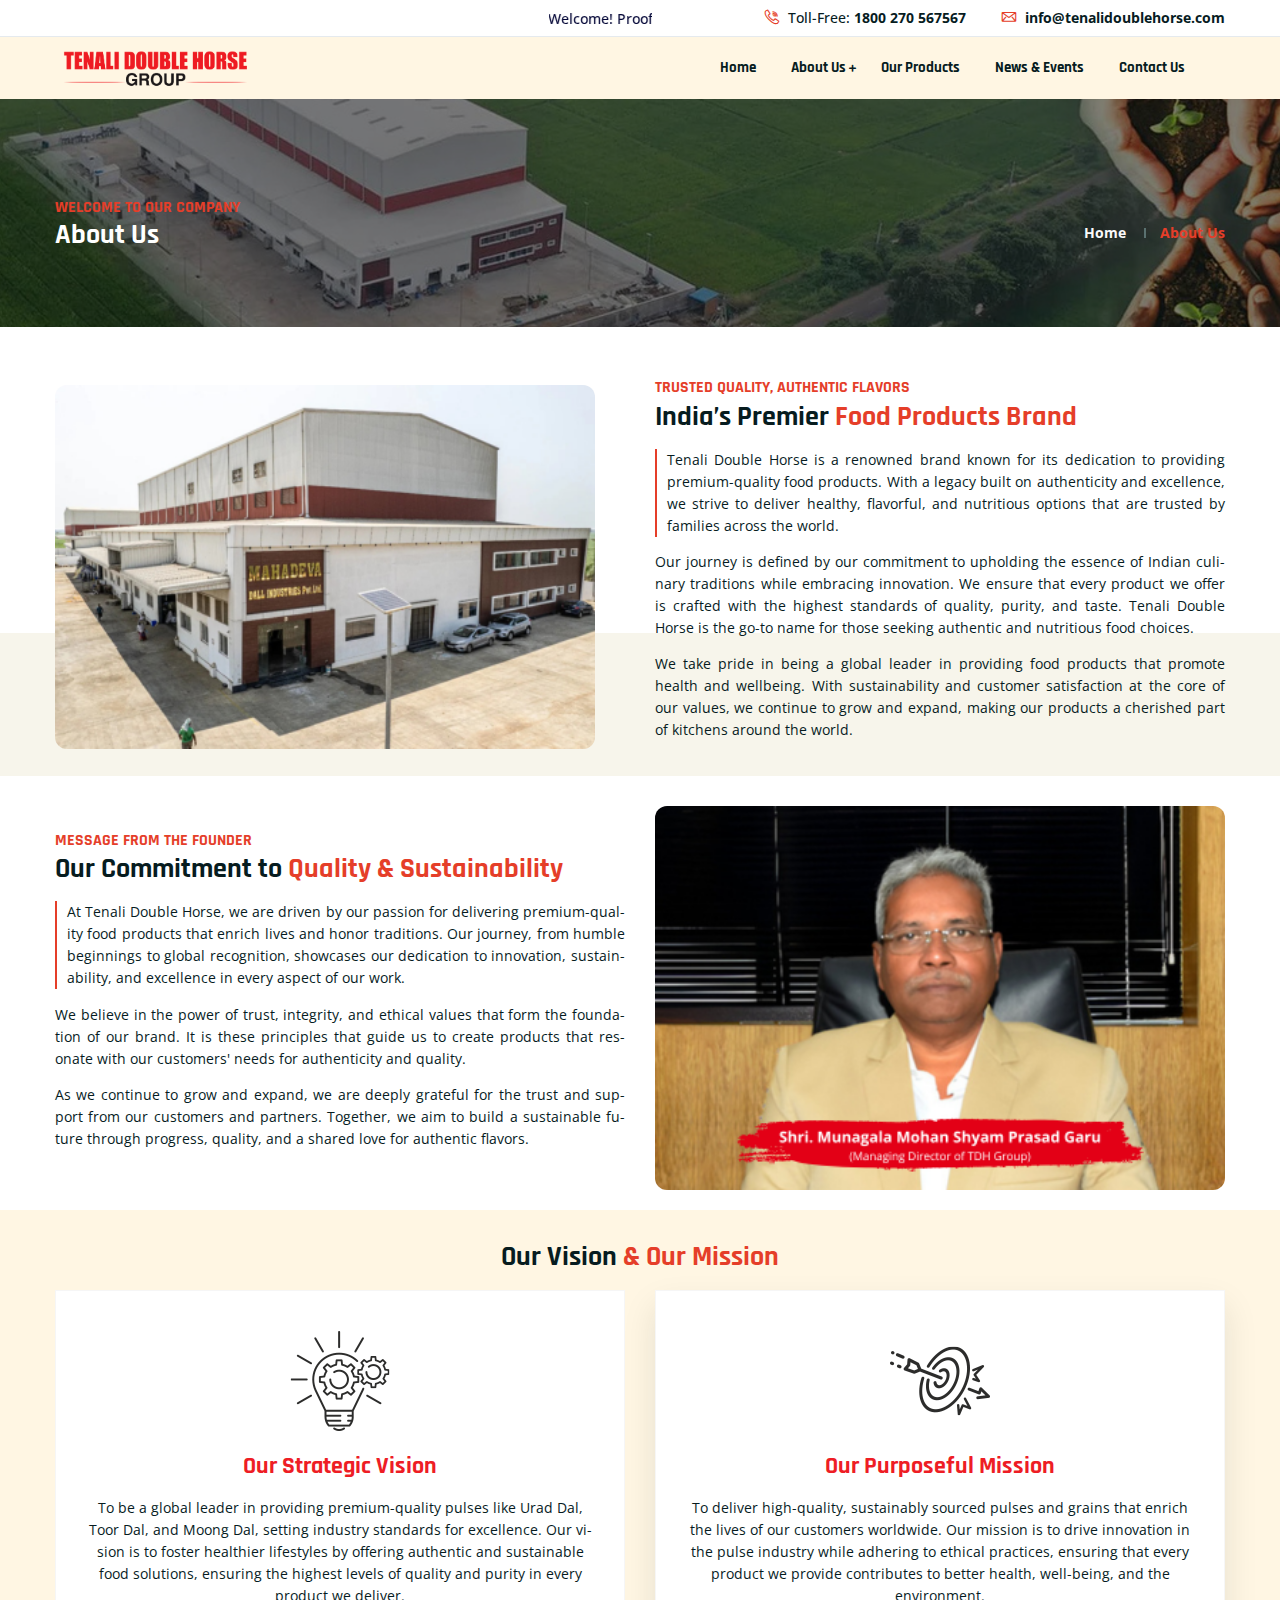
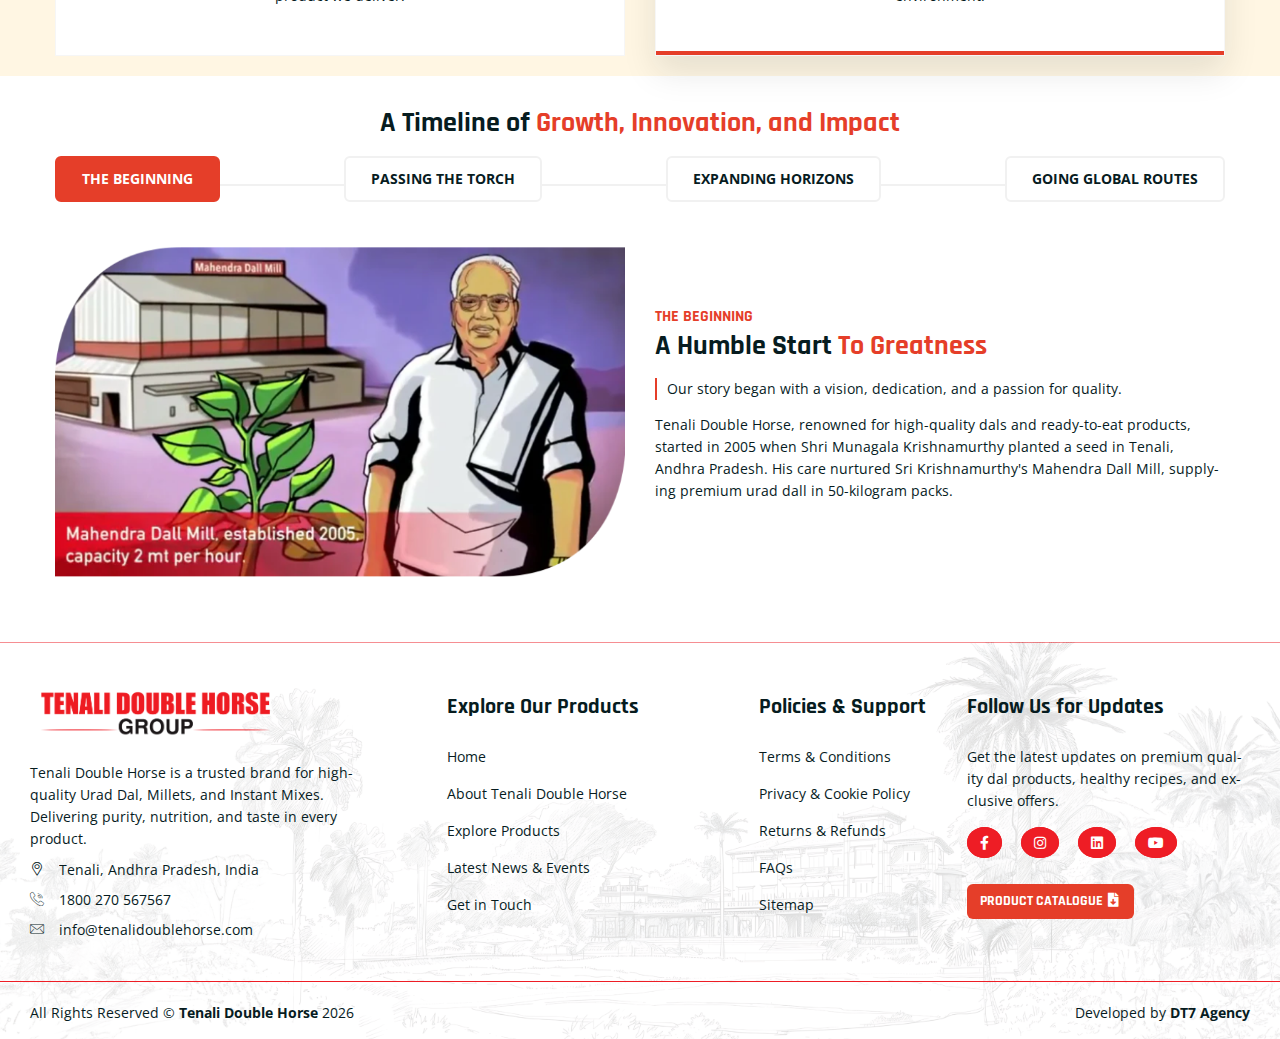
<file: about-us.html>
<!doctype html>
<html class="no-js" lang="en">

<head>
    <meta charset="utf-8">
    <meta http-equiv="x-ua-compatible" content="ie=edge">
    <title>About Us | Tenali Double Horse - Premium Quality Pulses & Indian Dal</title>
    <meta name="description" content="Learn about Tenali Double Horse, a trusted name in premium-quality Indian pulses. Offering the best Urad Dal, Toor Dal, and other pulses, we ensure superior taste, purity, and health benefits for your meals. Discover our legacy of excellence in the pulse industry.">
    <meta name="keywords" content="Tenali Double Horse, About Tenali Double Horse, premium pulses, Urad Dal, Toor Dal, Indian pulses, healthy dal, authentic Indian pulses, pure Urad Dal, Toor Dal suppliers, premium dals, pulse industry leader">    

    <meta name="robots" content="noindex, follow" />
    <meta name="viewport" content="width=device-width, initial-scale=1, shrink-to-fit=no">

    <!-- Place favicon.png in the root directory -->
    <link rel="shortcut icon" href="img/tdh-fevicon.png" type="image/x-icon" />
    <!-- Font Icons css -->
    <link rel="stylesheet" href="css/font-icons.css">
    <!-- plugins css -->
    <link rel="stylesheet" href="css/plugins.css">
    <!-- Main Stylesheet -->
    <link rel="stylesheet" href="css/style.css">
    <link rel="stylesheet" href="css/custom.css">
    <!-- Responsive css -->
    <link rel="stylesheet" href="css/responsive.css">
</head>

<body>
    <!--[if lte IE 9]>
        <p class="browserupgrade">You are using an <strong>outdated</strong> browser. Please <a href="https://browsehappy.com/">upgrade your browser</a> to improve your experience and security.</p>
    <![endif]-->

    <!-- Add your site or application content here -->

<!-- Body main wrapper start -->
<div class="body-wrapper">

    <!-- HEADER AREA START -->
    <header class="ltn__header-area ltn__header-5 ltn__header-transparent-- gradient-color-4---">

        <!-- ltn__header-top-area start -->
        <div class="ltn__header-top-area">
            <div class="container">
                <div class="row">
                    <div class="col-lg-7">
                        <div class="top-bar-right text-left text-start">
                            <div class="ltn__top-bar-menu">
                                <ul>
                                    <li class="pt-2">
                                        <marquee behavior="scroll" direction="left">Welcome! Proof of Quality is on Tenali Double Horse - Your Trusted Brand for Excellence!</marquee>
                                     </li>
                                </ul>
                            </div>
                        </div>
                    </div>
                    <div class="col-lg-5">
                        <div class="ltn__top-bar-menu text-center text-lg-end">
                            <ul>
                                <li><a href="tel:1800270567567"><i class="icon-call"></i> Toll-Free: <strong>1800 270 567567</strong></a></li>
                                <li><a href="mailto:info@tenalidoublehorse.com"><i class="icon-mail"></i> info@tenalidoublehorse.com</a></li>
                            </ul>
                        </div>
                    </div>
                </div>
            </div>
        </div>
        <!-- ltn__header-top-area end -->

        <!-- ltn__header-middle-area start -->
        <div class="ltn__header-middle-area ltn__header-sticky ltn__sticky-bg-white ltn__logo-right-menu-option plr--9---">
            <div class="container">
                <div class="row">
                    <div class="col">
                        <div class="site-logo-wrap">
                            <div class="site-logo">
                                <a href="./"><img src="img/logo.png" alt="Logo"></a>
                            </div>
                        </div>
                    </div>
                    <div class="col header-menu-column menu-color-white---">
                        <div class="header-menu d-none d-xl-block">
                            <nav>
                                <div class="ltn__main-menu">
                                    <ul>
                                        <li><a href="./">Home</a></li>
                                        <li class="menu-icon"><a href="./about-us">About Us</a>
                                            <ul>
                                                <li><a href="./our-journey">Our Journey</a></li>
                                                <li><a href="./our-network">Our Network</a></li>
                                                <li><a href="./awards-and-recognitions">Awards & Recognitions</a></li>
                                                <li><a href="https://tenalidoublehorse.foundation" target="_blank">CSR Initiatives</a></li>
                                            </ul>
                                        </li>
                                        <li><a href="./our-products">Our Products</a></li>
                                        <li><a href="./news-events">News & Events</a></li>
                                        <li><a href="./contact-us">Contact Us</a></li>
                                        <!-- <li class="menu-icon"><a href="#">News</a>
                                            <ul>
                                                <li><a href="blog.html">News</a></li>
                                                <li><a href="blog-grid.html">News Grid</a></li>
                                                <li><a href="blog-left-sidebar.html">News Left sidebar</a></li>
                                                <li><a href="blog-right-sidebar.html">News Right sidebar</a></li>
                                                <li><a href="blog-details.html">News details</a></li>
                                            </ul>
                                        </li> -->
                                    </ul>
                                </div>
                            </nav>
                        </div>
                    </div>
                    <div class="ltn__header-options ltn__header-options-2">
                        <!-- Mobile Menu Button -->
                        <div class="mobile-menu-toggle d-xl-none">
                            <a href="#ltn__utilize-mobile-menu" class="ltn__utilize-toggle">
                                <svg viewBox="0 0 800 600">
                                    <path d="M300,220 C300,220 520,220 540,220 C740,220 640,540 520,420 C440,340 300,200 300,200" id="top"></path>
                                    <path d="M300,320 L540,320" id="middle"></path>
                                    <path d="M300,210 C300,210 520,210 540,210 C740,210 640,530 520,410 C440,330 300,190 300,190" id="bottom" transform="translate(480, 320) scale(1, -1) translate(-480, -318) "></path>
                                </svg>
                            </a>
                        </div>
                    </div>

                </div>
            </div>
        </div>
        <!-- ltn__header-middle-area end -->
    </header>
    <!-- HEADER AREA END -->

    <!-- Utilize Mobile Menu Start -->
    <div id="ltn__utilize-mobile-menu" class="ltn__utilize ltn__utilize-mobile-menu">
        <div class="ltn__utilize-menu-inner ltn__scrollbar">
            <div class="ltn__utilize-menu-head">
                <div class="site-logo">
                    <a href="index.html"><img src="img/logo.png" alt="Logo"></a>
                </div>
                <button class="ltn__utilize-close">×</button>
            </div>
            <div class="ltn__utilize-menu">
                <ul>
                    <li><a href="./">Home</a></li>
                    <li><a href="./about-us">About Us</a>
                        <ul class="sub-menu">
                            <li><a href="./our-journey">Our Journey</a></li>
                            <li><a href="./our-network">Our Network</a></li>
                            <li><a href="./awards-and-recognitions">Awards & Recognitions</a></li>
                            <li><a href="https://tenalidoublehorse.foundation" target="_blank">CSR Initiatives</a></li>
                        </ul>
                    </li>
                    <li><a href="./our-products">Our Products</a></li>
                    <li><a href="./news-events">News & Events</a></li>
                    <li><a href="./contact-us">Contact</a></li>
                </ul>
            </div>
            <div class="ltn__social-media-2">
                <ul>
                    <li><a href="#" title="Facebook"><i class="fab fa-facebook-f"></i></a></li>
                    <li><a href="#" title="Twitter"><i class="fab fa-twitter"></i></a></li>
                    <li><a href="#" title="Linkedin"><i class="fab fa-linkedin"></i></a></li>
                    <li><a href="#" title="Instagram"><i class="fab fa-instagram"></i></a></li>
                </ul>
            </div>
        </div>
    </div>
    <!-- Utilize Mobile Menu End -->

    <div class="ltn__utilize-overlay"></div>

    <!-- BREADCRUMB AREA START -->
    <div class="ltn__breadcrumb-area ltn__breadcrumb-area-2 ltn__breadcrumb-color-white bg-overlay-theme-black-90 bg-image" data-bg="img/bg/about-us-breadcrumb.png">
        <div class="container">
            <div class="row">
                <div class="col-lg-12">
                    <div class="ltn__breadcrumb-inner ltn__breadcrumb-inner-2 justify-content-between">
                        <div class="section-title-area ltn__section-title-2">
                            <h6 class="section-subtitle ltn__secondary-color">  Welcome to our company</h6>
                            <h1 class="section-title white-color">About Us</h1>
                        </div>
                        <div class="ltn__breadcrumb-list">
                            <ul>
                                <li><a href="./">Home</a></li>
                                <li>About Us</li>
                            </ul>
                        </div>
                    </div>
                </div>
            </div>
        </div>
    </div>
    <!-- BREADCRUMB AREA END -->

    <!-- ABOUT US AREA START -->
    <div class="ltn__about-us-area before-bg-1 pt-20 pb-20">
        <div class="container">
            <div class="row">
                <div class="col-lg-6 align-self-center">
                    <div class="about-us-img-wrap about-img-left">
                        <img src="img/about/tenali-double-horse-about.png" alt="Tenali Double Horse - Premium Quality Food Products">
                    </div>
                </div>
                <div class="col-lg-6 align-self-center">
                    <div class="about-us-info-wrap">
                        <div class="section-title-area ltn__section-title-2">
                            <h6 class="section-subtitle ltn__secondary-color">Trusted Quality, Authentic Flavors</h6>
                            <h1 class="section-title">India’s Premier <span>Food Products Brand</span></h1>
                            <p class="text-aligenment">
                                Tenali Double Horse is a renowned brand known for its dedication to providing premium-quality food products. With a legacy built on authenticity and excellence, we strive to deliver healthy, flavorful, and nutritious options that are trusted by families across the world.
                            </p>
                        </div>
                        <p class="text-aligenment">
                            Our journey is defined by our commitment to upholding the essence of Indian culinary traditions while embracing innovation. We ensure that every product we offer is crafted with the highest standards of quality, purity, and taste. Tenali Double Horse is the go-to name for those seeking authentic and nutritious food choices.
                        </p>
                        <p class="text-aligenment">
                            We take pride in being a global leader in providing food products that promote health and wellbeing. With sustainability and customer satisfaction at the core of our values, we continue to grow and expand, making our products a cherished part of kitchens around the world.
                        </p>
                    </div>                    
                </div>
            </div>
        </div>
    </div>
    <!-- ABOUT US AREA END -->

    <!-- FOUNDER MESSAGE START -->
    <div class="founder-message ltn__progress-bar-area pt-30 pb-20">
        <div class="container">
            <div class="row align-items-center flex-lg-row-reverse">
                <div class="col-lg-6 align-self-center">
                    <div class="about-img-right">
                        <img src="img/about/shayam-prasad-founder-of-tdh.png" alt="Shayam Prasad, Founder of Tenali Double Horse">
                    </div>
                </div>
                <div class="col-lg-6">
                    <div class="ltn__progress-bar-wrap">
                        <div class="section-title-area ltn__section-title-2">
                            <h6 class="section-subtitle ltn__secondary-color">Message from the Founder</h6>
                            <h1 class="section-title">Our Commitment to <span>Quality & Sustainability</span></h1>
                            <p class="text-aligenment">
                                At Tenali Double Horse, we are driven by our passion for delivering premium-quality food products that enrich lives and honor traditions. Our journey, from humble beginnings to global recognition, showcases our dedication to innovation, sustainability, and excellence in every aspect of our work.
                            </p>
                        </div>
                        <p class="text-aligenment">
                            We believe in the power of trust, integrity, and ethical values that form the foundation of our brand. It is these principles that guide us to create products that resonate with our customers' needs for authenticity and quality.
                        </p>
                        <p class="text-aligenment">
                            As we continue to grow and expand, we are deeply grateful for the trust and support from our customers and partners. Together, we aim to build a sustainable future through progress, quality, and a shared love for authentic flavors.
                        </p>
                    </div>
                </div>
            </div>
        </div>
    </div>       
    <!-- FOUNDER MESSAGE END -->

    <!-- VISION AND MISSION START -->
    <div class="ltn__vision-mission ltn__feature-area section-bg-1 pt-30 pb-20">
        <div class="container">
            <div class="row">
                <div class="col-lg-12 text-center">
                    <div class="section-title-area ltn__section-title-2 section-title-style-3 mb-3">
                        <div class="section-title-in text-center">
                            <h6 class="section-subtitle ltn__secondary-color d-none">Empowering Health Through Quality Pulses</h6>
                            <h1 class="section-title mb-0">Our Vision <span>& Our Mission</span></h1>
                        </div>
                    </div> 
                </div>
            </div>
            <div class="row justify-content-center">
                <!-- Vision Section -->
                <div class="col-lg-6 col-sm-6 col-12">
                    <div class="ltn__feature-item ltn__feature-item-6 text-center bg-white box-shadow-1">
                        <div class="ltn__feature-icon">
                            <img src="img/icons/vision.png" alt="Vision Icon">
                        </div>
                        <div class="ltn__feature-info">
                            <h3>Our Strategic Vision</h3>
                            <p>To be a global leader in providing premium-quality pulses like Urad Dal, Toor Dal, and Moong Dal, setting industry standards for excellence. Our vision is to foster healthier lifestyles by offering authentic and sustainable food solutions, ensuring the highest levels of quality and purity in every product we deliver.</p>
                        </div>
                    </div>
                </div>
                <!-- Mission Section -->
                <div class="col-lg-6 col-sm-6 col-12">
                    <div class="ltn__feature-item ltn__feature-item-6 text-center bg-white box-shadow-1 active">
                        <div class="ltn__feature-icon">
                            <img src="img/icons/mission.png" alt="Mission Icon">
                        </div>
                        <div class="ltn__feature-info">
                            <h3>Our Purposeful Mission</h3>
                            <p>To deliver high-quality, sustainably sourced pulses and grains that enrich the lives of our customers worldwide. Our mission is to drive innovation in the pulse industry while adhering to ethical practices, ensuring that every product we provide contributes to better health, well-being, and the environment.</p>
                        </div>
                    </div>
                </div>
            </div>
        </div>
    </div>    
    <!-- VISION AND MISSION END -->

    <!-- OUR JOURNEY AREA START -->
    <div class="ltn__our-journey-area pt-150 pb-150 d-none">
        <div class="container-fluid">
            <div class="row"> 
                <div class="col-lg-12">
                    <div class="ltn__our-journey-wrap">
                        <ul>
                            <li class="active"><span class="ltn__journey-icon">1985</span>
                                <ul>
                                    <li>
                                        <div class="ltn__journey-history-item-info clearfix">
                                            <div class="ltn__journey-history-img">
                                                <img src="img/service/history-1.jpg" alt="#">
                                            </div>
                                            <div class="ltn__journey-history-info">
                                                <h3>ESTABISHED</h3>
                                                <p>Established of Rice Bussiness in the Indian Market</p>
                                            </div>
                                        </div>
                                    </li>
                                </ul>
                            </li>
                            <li><span class="ltn__journey-icon">2005</span>
                                <ul>
                                    <li>
                                        <div class="ltn__journey-history-item-info clearfix">
                                            <div class="ltn__journey-history-img">
                                                <img src="img/service/history-1.jpg" alt="#">
                                            </div>
                                            <div class="ltn__journey-history-info">
                                                <h3>MAHENDRA DAL MILL</h3>
                                                <p>Mahendra Dal Mill Start Operation in Tenali</p>
                                            </div>
                                        </div>
                                    </li>
                                </ul>
                            </li>
                            <li><span class="ltn__journey-icon">2011</span>
                                <ul>
                                    <li>
                                        <div class="ltn__journey-history-item-info clearfix">
                                            <div class="ltn__journey-history-img">
                                                <img src="img/service/history-1.jpg" alt="#">
                                            </div>
                                            <div class="ltn__journey-history-info">
                                                <h3>MAHARANI DAL MILL</h3>
                                                <p>Maharani Dal Mill Started to Consumer Market</p>
                                            </div>
                                        </div>
                                    </li>
                                </ul>
                            </li>
                            <li><span class="ltn__journey-icon">2017</span>
                                <ul>
                                    <li>
                                        <div class="ltn__journey-history-item-info clearfix">
                                            <div class="ltn__journey-history-img">
                                                <img src="img/service/history-1.jpg" alt="#">
                                            </div>
                                            <div class="ltn__journey-history-info">
                                                <h3>ISO CERTIFICATION</h3>
                                                <p>Become FIrst Dal Mill With ISO Certification in Guntur Dist.</p>
                                            </div>
                                        </div>
                                    </li>
                                </ul>
                            </li>
                            <li><span class="ltn__journey-icon">2018</span>
                                <ul>
                                    <li>
                                        <div class="ltn__journey-history-item-info clearfix">
                                            <div class="ltn__journey-history-img">
                                                <img src="img/service/history-1.jpg" alt="#">
                                            </div>
                                            <div class="ltn__journey-history-info">
                                                <h3>BRAND AMBASADORS</h3>
                                                <p>Aggressive Marketing Initiative on Media with Popular Celebraties as Brand Ambasadors</p>
                                            </div>
                                        </div>
                                    </li>
                                </ul>
                            </li>
                            <li><span class="ltn__journey-icon">2019</span>
                                <ul>
                                    <li>
                                        <div class="ltn__journey-history-item-info clearfix">
                                            <div class="ltn__journey-history-img">
                                                <img src="img/service/history-1.jpg" alt="#">
                                            </div>
                                            <div class="ltn__journey-history-info">
                                                <h3>IPL SPONSORS</h3>
                                                <p>Sponsors of Sunrisers Hydrabad Team in IPL</p>
                                            </div>
                                        </div>
                                    </li>
                                </ul>
                            </li>
                            <li><span class="ltn__journey-icon">2020</span>
                                <ul>
                                    <li>
                                        <div class="ltn__journey-history-item-info clearfix">
                                            <div class="ltn__journey-history-img">
                                                <img src="img/service/history-1.jpg" alt="#">
                                            </div>
                                            <div class="ltn__journey-history-info">
                                                <h3>USA & SINGAPOORE MARKETS</h3>
                                                <p>Enters USA & Singapore Markets Association with Sunrisers Hyderabad Continues</p>
                                            </div>
                                        </div>
                                    </li>
                                </ul>
                            </li>
                            <li><span class="ltn__journey-icon">2021</span>
                                <ul>
                                    <li>
                                        <div class="ltn__journey-history-item-info clearfix">
                                            <div class="ltn__journey-history-img">
                                                <img src="img/service/history-1.jpg" alt="#">
                                            </div>
                                            <div class="ltn__journey-history-info">
                                                <h3>MAHADEVA DAL MILL</h3>
                                                <p>State of The Art Third Mill Mahadeva Dal Mill Opened</p>
                                            </div>
                                        </div>
                                    </li>
                                </ul>
                            </li>
                            <li><span class="ltn__journey-icon">2022</span>
                                <ul>
                                    <li>
                                        <div class="ltn__journey-history-item-info clearfix">
                                            <div class="ltn__journey-history-img">
                                                <img src="img/service/history-1.jpg" alt="#">
                                            </div>
                                            <div class="ltn__journey-history-info">
                                                <h3>LAUNCH OF TDH INSTANT FOODS</h3>
                                                <p>Launches of TDH Instant Foods Enters Middle East, UK & More Global Markes Lauche of Zero Plastic Biopack to Commemorate 75 Years of Indian Independence</p>
                                            </div>
                                        </div>
                                    </li>
                                </ul>
                            </li>
                        </ul>
                    </div>
                </div>
            </div>
        </div>
    </div>
    <!-- OUR JOURNEY AREA END -->

    <!-- OUR HISTORY AREA START -->
    <div class="ltn__our-history-area pt-30 pb-30">
        <div class="container">
            <div class="row">
                <div class="col-lg-12">
                    <div class="section-title-area ltn__section-title-2 section-title-style-3 mb-3">
                        <div class="section-title-in text-center">
                            <h6 class="section-subtitle ltn__secondary-color d-none">Our History</h6>
                            <h1 class="section-title mb-0">A Timeline of <span>Growth, Innovation, and Impact</span></h1>
                        </div>
                    </div>
                </div>
            </div>            
            <div class="row">
                <div class="col-lg-12">
                    <div class="ltn__our-history-inner">
                        <div class="ltn__tab-menu text-uppercase">
                            <div class="nav">
                                <a class="active show" data-bs-toggle="tab" href="#liton_tab_2_1">THE BEGINNING</a>
                                <a data-bs-toggle="tab" href="#liton_tab_2_2">PASSING THE TORCH</a>
                                <a data-bs-toggle="tab" href="#liton_tab_2_3">EXPANDING HORIZONS</a>
                                <a data-bs-toggle="tab" href="#liton_tab_2_4">GOING GLOBAL ROUTES</a>
                            </div>
                        </div>
                        <div class="tab-content">
                            <div class="tab-pane fade active show" id="liton_tab_2_1">
                                <div class="ltn__product-tab-content-inner">
                                    <div class="row">
                                        <div class="col-lg-6 align-self-center">
                                            <div class="about-us-img-wrap about-img-left">
                                                <img src="img/about/our-history/tenali-double-horse-the-beginning-of-a-quality-journey.png" alt="Tenali Double Horse - The Beginning of a Quality Journey">
                                            </div>
                                        </div>
                                        <div class="col-lg-6 align-self-center">
                                            <div class="about-us-info-wrap">
                                                <div class="section-title-area ltn__section-title-2">
                                                    <h6 class="section-subtitle ltn__secondary-color">THE BEGINNING</h6>
                                                    <h1 class="section-title">A Humble Start <span>To Greatness</span></h1>
                                                    <p>Our story began with a vision, dedication, and a passion for quality.</p>
                                                </div>
                                                <p>Tenali Double Horse, renowned for high-quality dals and ready-to-eat products, started in 2005 when Shri Munagala Krishnamurthy planted a seed in Tenali, Andhra Pradesh. His care nurtured Sri Krishnamurthy's Mahendra Dall Mill, supplying premium urad dall in 50-kilogram packs.</p>
                                            </div>
                                        </div>
                                    </div>
                                </div>
                            </div>
                            <div class="tab-pane fade" id="liton_tab_2_2">
                                <div class="ltn__product-tab-content-inner">
                                    <div class="row">
                                        <div class="col-lg-6 align-self-center">
                                            <div class="about-us-img-wrap about-img-left">
                                                <img src="img/about/our-history/passing-the-torch-tenali-double-horse-legacy.png" alt="Passing the Torch - Tenali Double Horse Legacy">
                                            </div>
                                        </div>
                                        <div class="col-lg-6 align-self-center">
                                            <div class="about-us-info-wrap">
                                                <div class="section-title-area ltn__section-title-2">
                                                    <h6 class="section-subtitle ltn__secondary-color">PASSING THE TORCH</h6>
                                                    <h1 class="section-title">A Legacy <span>Of Excellence</span></h1>
                                                    <p>Building on strong foundations for exponential growth.</p>
                                                </div>
                                                <p>Sri Krishnamurthy's legacy continued through his son, Sri Munagala Mohan Shyam Prasad, driving our swift growth. Outstanding response led to South India's first 1-kg urad dall consumer pack by Shri Shyam Prasad.</p>
                                            </div>
                                        </div>
                                    </div>
                                </div>
                            </div>
                            <div class="tab-pane fade" id="liton_tab_2_3">
                                <div class="ltn__product-tab-content-inner">
                                    <div class="row">
                                        <div class="col-lg-6 align-self-center">
                                            <div class="about-us-img-wrap about-img-left">
                                                <img src="img/about/our-history/expanding-horizons-tenali-double-horse-success.png" alt="Expanding Horizons - Tenali Double Horse Success">
                                            </div>
                                        </div>
                                        <div class="col-lg-6 align-self-center">
                                            <div class="about-us-info-wrap">
                                                <div class="section-title-area ltn__section-title-2">
                                                    <h6 class="section-subtitle ltn__secondary-color">EXPANDING HORIZONS</h6>
                                                    <h1 class="section-title">A Vision <span>Realized</span></h1>
                                                    <p>Overcoming challenges to reach greater heights.</p>
                                                </div>
                                                <p>New infrastructure led to our second mill, the Maharani Dal Mill, addressing the challenging consumer market. Tireless work by the Tenali Double Horse team secured successful product placement, initially in general trade and later in modern trade outlets.</p>
                                            </div>
                                        </div>
                                    </div>
                                </div>
                            </div>
                            <div class="tab-pane fade" id="liton_tab_2_4">
                                <div class="ltn__product-tab-content-inner">
                                    <div class="row">
                                        <div class="col-lg-6 align-self-center">
                                            <div class="about-us-img-wrap about-img-left">
                                                <img src="img/about/our-history/going-global-tenali-double-horse-international-reach.png" alt="Going Global - Tenali Double Horse International Reach">
                                            </div>
                                        </div>
                                        <div class="col-lg-6 align-self-center">
                                            <div class="about-us-info-wrap">
                                                <div class="section-title-area ltn__section-title-2">
                                                    <h6 class="section-subtitle ltn__secondary-color">GOING GLOBAL ROUTES</h6>
                                                    <h1 class="section-title">A Global <span>Impact</span></h1>
                                                    <p>Bringing quality to the world stage.</p>
                                                </div>
                                                <p>Tenali Double Horse's high-yield Urad Dall earned consumer affection. Partnerships with influential brand ambassadors, like our IPL partnership with Sunrisers Hyderabad, expanded our global presence, attracting distributors and consumers from the US, UK, Singapore, and Australia, fueling growth.</p>
                                            </div>
                                        </div>
                                    </div>
                                </div>
                            </div>
                        </div>                        
                    </div>
                </div>
            </div>
        </div>
    </div>
    <!-- OUR HISTORY AREA END -->

    <!-- FOOTER AREA START -->
    <footer class="ltn__footer-area bg-image bg-overlay-theme-black-80" data-bg="img/bg/footer-bg.png">
        <div class="footer-top-area plr--5">
            <div class="container-fluid">
                <div class="row">
                    <div class="col-xl-4 col-md-6 col-sm-6 col-12">
                        <div class="footer-widget footer-about-widget">
                            <div class="footer-logo mb-10">
                                <div class="site-logo">
                                    <img src="img/logo.png" alt="Tenali Double Horse - Premium Dal & Millets">
                                </div>
                            </div>
                            <p>Tenali Double Horse is a trusted brand for high-quality Urad Dal, Millets, and Instant Mixes. Delivering purity, nutrition, and taste in every product.</p>
                            <div class="footer-address">
                                <ul>
                                    <li>
                                        <div class="footer-address-icon">
                                            <i class="icon-placeholder"></i>
                                        </div>
                                        <div class="footer-address-info">
                                            <p><a href="https://maps.app.goo.gl/oXSFWmiiUM4aoFBKA">Tenali, Andhra Pradesh, India</a></p>
                                        </div>
                                    </li>
                                    <li>
                                        <div class="footer-address-icon">
                                            <i class="icon-call"></i>
                                        </div>
                                        <div class="footer-address-info">
                                            <p><a href="tel:1800270567567">1800 270 567567</a></p>
                                        </div>
                                    </li>
                                    <li>
                                        <div class="footer-address-icon">
                                            <i class="icon-mail"></i>
                                        </div>
                                        <div class="footer-address-info">
                                            <p><a href="mailto:info@tenalidoublehorse.com">info@tenalidoublehorse.com</a></p>
                                        </div>
                                    </li>
                                </ul>
                            </div>
                        </div>
                    </div>
                    <div class="col-xl-3 col-md-6 col-sm-6 col-12">
                        <div class="footer-widget footer-menu-widget clearfix">
                            <h4 class="footer-title">Explore Our Products</h4>
                            <div class="footer-menu">
                                <ul>
                                    <li><a href="./">Home</a></li>
                                    <li><a href="./about-us">About Tenali Double Horse</a></li>
                                    <li><a href="./our-products">Explore Products</a></li>
                                    <li><a href="./news-events">Latest News & Events</a></li>
                                    <li><a href="./contact-us">Get in Touch</a></li>
                                </ul>
                            </div>
                        </div>
                    </div>
                    <div class="col-xl-2 col-md-6 col-sm-6 col-12">
                        <div class="footer-widget footer-menu-widget clearfix">
                            <h4 class="footer-title">Policies & Support</h4>
                            <div class="footer-menu">
                                <ul>
                                    <li><a href="#">Terms & Conditions</a></li>
                                    <li><a href="#">Privacy & Cookie Policy</a></li>
                                    <li><a href="#">Returns & Refunds</a></li>
                                    <li><a href="#">FAQs</a></li>
                                    <li><a href="#">Sitemap</a></li>
                                </ul>
                            </div>
                        </div>
                    </div>
                    <div class="col-xl-3 col-md-6 col-sm-12 col-12">
                        <div class="footer-widget footer-newsletter-widget">
                            <h4 class="footer-title">Follow Us for Updates</h4>
                            <p>Get the latest updates on premium quality dal products, healthy recipes, and exclusive offers.</p>
                            <div class="ltn__social-media mt-20">
                                <ul>
                                    <li><a href="https://www.facebook.com/TenaliDoubleHorse" target="_blank" title="Follow us on Facebook"><i class="fab fa-facebook-f"></i></a></li>
                                    <li><a href="https://www.instagram.com/TenaliDoubleHorse" target="_blank" title="Follow us on Instagram"><i class="fab fa-instagram"></i></a></li>
                                    <li><a href="https://www.linkedin.com/company/TenaliDoubleHorse" target="_blank" title="Connect on LinkedIn"><i class="fab fa-linkedin"></i></a></li>
                                    <li><a href="https://www.youtube.com/TenaliDoubleHorse" target="_blank" title="Watch on YouTube"><i class="fab fa-youtube"></i></a></li>
                                </ul>
                            </div>
                            <div class="btn-wrapper animated">
                                <a href="#" class="theme-btn-1 btn btn-effect-1 text-uppercase" onclick="pdfbtn()">Product Catalogue <i class="fa fa-file-download"></i></a>
                            </div>
                        </div>
                    </div>
                </div>
            </div>
        </div>
        <div class="ltn__copyright-area ltn__copyright-2 border-top ltn__border-top-2--- plr--5">
            <div class="container-fluid">
                <div class="row">
                    <div class="col-md-6 col-12">
                        <div class="ltn__copyright-design clearfix">
                            <p>All Rights Reserved © <a href="./"><strong>Tenali Double Horse</strong></a> <span class="current-year"></span></p>
                        </div>
                    </div>
                    <div class="col-md-6 col-12 align-self-center">
                        <div class="ltn__copyright-menu text-right text-end">
                            <p>Developed by <a href="https://dt7.agency/" target="_blank"><strong>DT7 Agency</strong></a></p>
                        </div>
                    </div>
                </div>
            </div>
        </div>
    </footer> 
    <!-- FOOTER AREA END -->

</div>
<!-- Body main wrapper end -->

    <!-- preloader area start -->
    <div class="preloader d-none" id="preloader">
        <div class="preloader-inner">
            <div class="spinner">
                <div class="dot1"></div>
                <div class="dot2"></div>
            </div>
        </div>
    </div>
    <!-- preloader area end -->

    <!-- All JS Plugins -->
    <script src="js/plugins.js"></script>
    <!-- Main JS -->
    <script src="js/main.js"></script>
    <!-- Custom JS -->
    <script src="js/custom.js"></script>
  
</body>
</html>
</file>
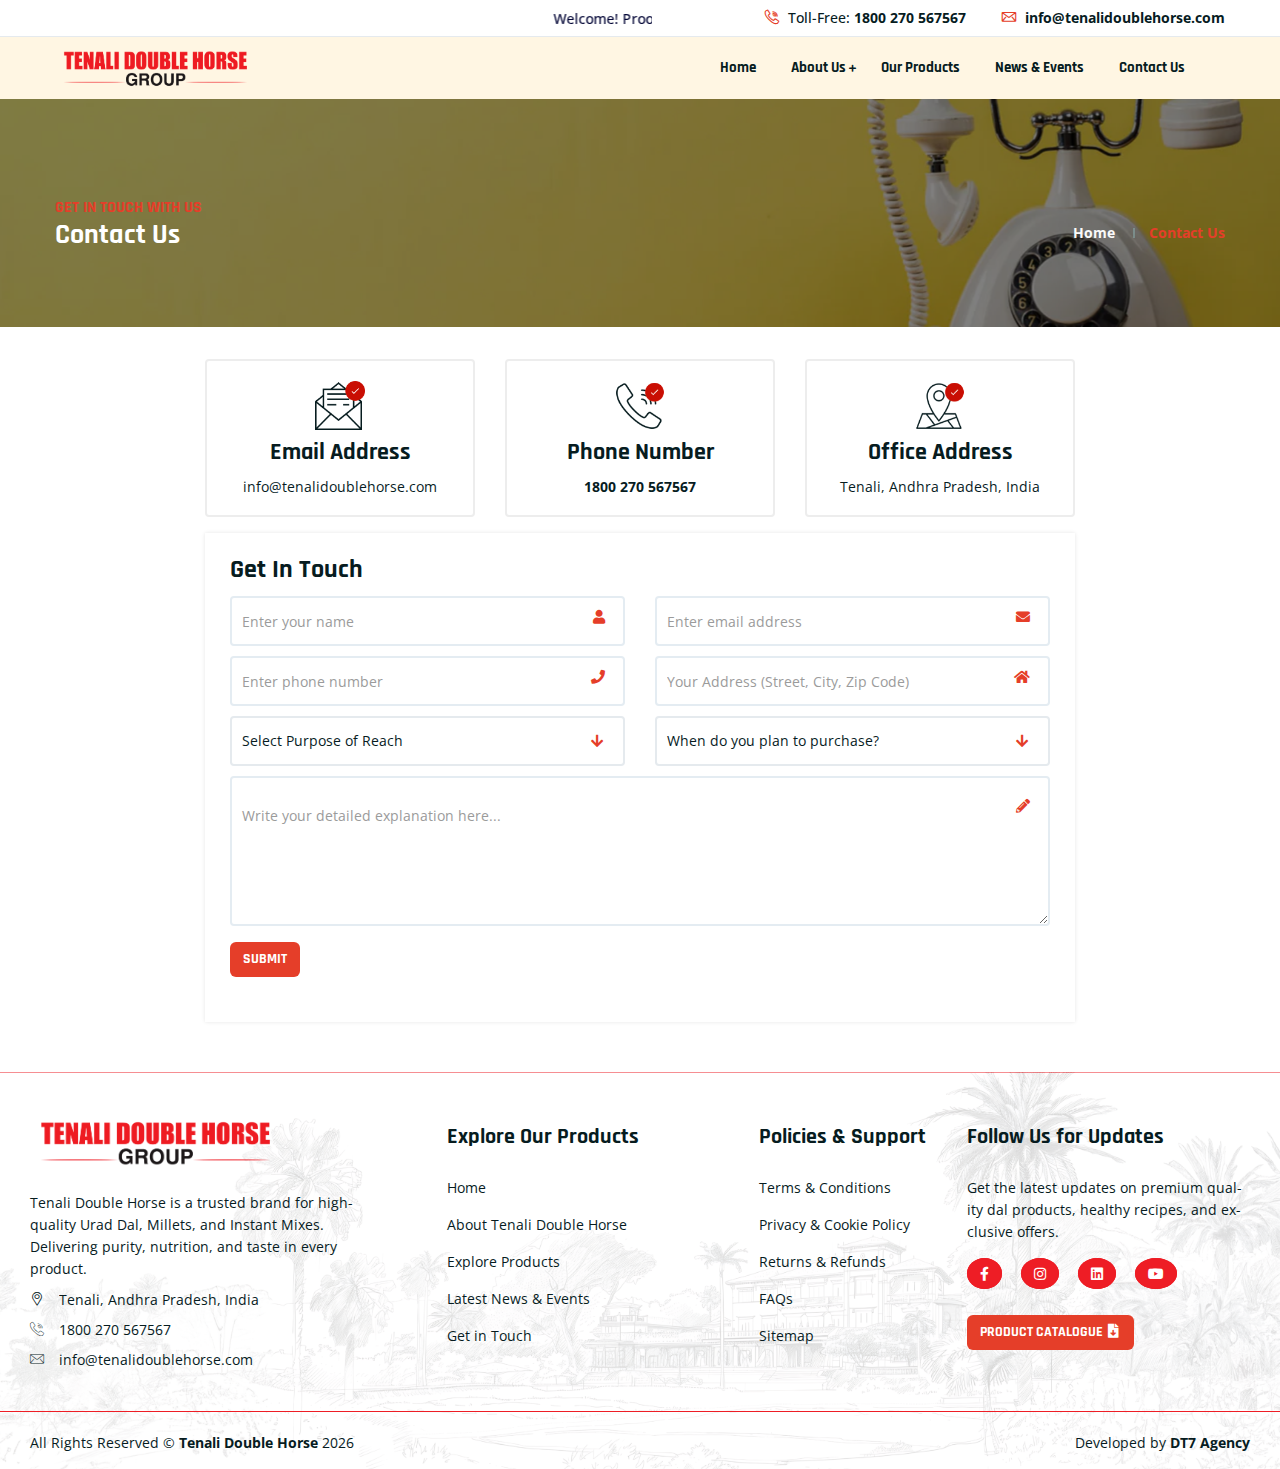
<file: contact-us.html>
<!doctype html>
<html class="no-js" lang="en">

<head>
    <meta charset="utf-8">
    <meta http-equiv="x-ua-compatible" content="ie=edge">
    <title>Contact Us | Tenali Double Horse - Connect for Premium Indian Pulses</title>
    <meta name="description" content="Get in touch with Tenali Double Horse for premium-quality Indian pulses like Urad Dal and Toor Dal. Reach out to us for inquiries, partnerships, or feedback. Experience excellence in taste and purity.">
    <meta name="keywords" content="Contact Tenali Double Horse, Tenali Double Horse customer support, premium pulses inquiry, Urad Dal suppliers, Toor Dal suppliers, Indian pulses, pulse industry, healthy dal, authentic Indian pulses, feedback Tenali Double Horse">    

    <meta name="robots" content="noindex, follow" />
    <meta name="viewport" content="width=device-width, initial-scale=1, shrink-to-fit=no">

    <!-- Place favicon.png in the root directory -->
    <link rel="shortcut icon" href="img/tdh-fevicon.png" type="image/x-icon" />
    <!-- Font Icons css -->
    <link rel="stylesheet" href="css/font-icons.css">
    <!-- plugins css -->
    <link rel="stylesheet" href="css/plugins.css">
    <!-- Main Stylesheet -->
    <link rel="stylesheet" href="css/style.css">
    <link rel="stylesheet" href="css/custom.css">
    <!-- Responsive css -->
    <link rel="stylesheet" href="css/responsive.css">
</head>

<body>
    <!--[if lte IE 9]>
        <p class="browserupgrade">You are using an <strong>outdated</strong> browser. Please <a href="https://browsehappy.com/">upgrade your browser</a> to improve your experience and security.</p>
    <![endif]-->

    <!-- Add your site or application content here -->

<!-- Body main wrapper start -->
<div class="body-wrapper">

    <!-- HEADER AREA START -->
    <header class="ltn__header-area ltn__header-5 ltn__header-transparent-- gradient-color-4---">

        <!-- ltn__header-top-area start -->
        <div class="ltn__header-top-area">
            <div class="container">
                <div class="row">
                    <div class="col-lg-7">
                        <div class="top-bar-right text-left text-start">
                            <div class="ltn__top-bar-menu">
                                <ul>
                                    <li class="pt-2">
                                        <marquee behavior="scroll" direction="left">Welcome! Proof of Quality is on Tenali Double Horse - Your Trusted Brand for Excellence!</marquee>
                                     </li>
                                </ul>
                            </div>
                        </div>
                    </div>
                    <div class="col-lg-5">
                        <div class="ltn__top-bar-menu text-center text-lg-end">
                            <ul>
                                <li><a href="tel:1800270567567"><i class="icon-call"></i> Toll-Free: <strong>1800 270 567567</strong></a></li>
                                <li><a href="mailto:info@tenalidoublehorse.com"><i class="icon-mail"></i> info@tenalidoublehorse.com</a></li>
                            </ul>
                        </div>
                    </div>
                </div>
            </div>
        </div>
        <!-- ltn__header-top-area end -->

        <!-- ltn__header-middle-area start -->
        <div class="ltn__header-middle-area ltn__header-sticky ltn__sticky-bg-white ltn__logo-right-menu-option plr--9---">
            <div class="container">
                <div class="row">
                    <div class="col">
                        <div class="site-logo-wrap">
                            <div class="site-logo">
                                <a href="./"><img src="img/logo.png" alt="Logo"></a>
                            </div>
                        </div>
                    </div>
                    <div class="col header-menu-column menu-color-white---">
                        <div class="header-menu d-none d-xl-block">
                            <nav>
                                <div class="ltn__main-menu">
                                    <ul>
                                        <li><a href="./">Home</a></li>
                                        <li class="menu-icon"><a href="./about-us">About Us</a>
                                            <ul>
                                                <li><a href="./our-journey">Our Journey</a></li>
                                                <li><a href="./our-network">Our Network</a></li>
                                                <li><a href="./awards-and-recognitions">Awards & Recognitions</a></li>
                                                <li><a href="https://tenalidoublehorse.foundation" target="_blank">CSR Initiatives</a></li>
                                            </ul>
                                        </li>
                                        <li><a href="./our-products">Our Products</a></li>
                                        <li><a href="./news-events">News & Events</a></li>
                                        <li><a href="./contact-us">Contact Us</a></li>
                                        <!-- <li class="menu-icon"><a href="#">News</a>
                                            <ul>
                                                <li><a href="blog.html">News</a></li>
                                                <li><a href="blog-grid.html">News Grid</a></li>
                                                <li><a href="blog-left-sidebar.html">News Left sidebar</a></li>
                                                <li><a href="blog-right-sidebar.html">News Right sidebar</a></li>
                                                <li><a href="blog-details.html">News details</a></li>
                                            </ul>
                                        </li> -->
                                    </ul>
                                </div>
                            </nav>
                        </div>
                    </div>
                    <div class="ltn__header-options ltn__header-options-2">
                        <!-- Mobile Menu Button -->
                        <div class="mobile-menu-toggle d-xl-none">
                            <a href="#ltn__utilize-mobile-menu" class="ltn__utilize-toggle">
                                <svg viewBox="0 0 800 600">
                                    <path d="M300,220 C300,220 520,220 540,220 C740,220 640,540 520,420 C440,340 300,200 300,200" id="top"></path>
                                    <path d="M300,320 L540,320" id="middle"></path>
                                    <path d="M300,210 C300,210 520,210 540,210 C740,210 640,530 520,410 C440,330 300,190 300,190" id="bottom" transform="translate(480, 320) scale(1, -1) translate(-480, -318) "></path>
                                </svg>
                            </a>
                        </div>
                    </div>

                </div>
            </div>
        </div>
        <!-- ltn__header-middle-area end -->
    </header>
    <!-- HEADER AREA END -->

    <!-- Utilize Mobile Menu Start -->
    <div id="ltn__utilize-mobile-menu" class="ltn__utilize ltn__utilize-mobile-menu">
        <div class="ltn__utilize-menu-inner ltn__scrollbar">
            <div class="ltn__utilize-menu-head">
                <div class="site-logo">
                    <a href="index.html"><img src="img/logo.png" alt="Logo"></a>
                </div>
                <button class="ltn__utilize-close">×</button>
            </div>
            <div class="ltn__utilize-menu">
                <ul>
                    <li><a href="./">Home</a></li>
                    <li><a href="./about-us">About Us</a>
                        <ul class="sub-menu">
                            <li><a href="./our-journey">Our Journey</a></li>
                            <li><a href="./our-network">Our Network</a></li>
                            <li><a href="./awards-and-recognitions">Awards & Recognitions</a></li>
                            <li><a href="https://tenalidoublehorse.foundation" target="_blank">CSR Initiatives</a></li>
                        </ul>
                    </li>
                    <li><a href="./our-products">Our Products</a></li>
                    <li><a href="./news-events">News & Events</a></li>
                    <li><a href="./contact-us">Contact</a></li>
                </ul>
            </div>
            <div class="ltn__social-media-2">
                <ul>
                    <li><a href="#" title="Facebook"><i class="fab fa-facebook-f"></i></a></li>
                    <li><a href="#" title="Twitter"><i class="fab fa-twitter"></i></a></li>
                    <li><a href="#" title="Linkedin"><i class="fab fa-linkedin"></i></a></li>
                    <li><a href="#" title="Instagram"><i class="fab fa-instagram"></i></a></li>
                </ul>
            </div>
        </div>
    </div>
    <!-- Utilize Mobile Menu End -->

    <div class="ltn__utilize-overlay"></div>

    <!-- BREADCRUMB AREA START -->
    <div class="ltn__breadcrumb-area ltn__breadcrumb-area-2 ltn__breadcrumb-color-white bg-overlay-theme-black-90 bg-image" data-bg="img/bg/contact-us-breadcrumb.png">
        <div class="container">
            <div class="row">
                <div class="col-lg-12">
                    <div class="ltn__breadcrumb-inner ltn__breadcrumb-inner-2 justify-content-between">
                        <div class="section-title-area ltn__section-title-2">
                            <h6 class="section-subtitle ltn__secondary-color"> Get In Touch with Us</h6>
                            <h1 class="section-title white-color">Contact Us</h1>
                        </div>
                        <div class="ltn__breadcrumb-list">
                            <ul>
                                <li><a href="./">Home</a></li>
                                <li>Contact Us</li>
                            </ul>
                        </div>
                    </div>
                </div>
            </div>
        </div>
    </div>
    <!-- BREADCRUMB AREA END -->

    <!-- CONTACT ADDRESS AREA START -->
    <div class="ltn__contact-address-area mt-30 mb-10">
        <div class="container">
            <div class="row justify-content-center">
                <div class="col-lg-3">
                    <div class="ltn__contact-address-item ltn__contact-address-item-3 box-shadow">
                        <div class="ltn__contact-address-icon">
                            <img src="img/icons/10.png" alt="Icon Image">
                        </div>
                        <h3>Email Address</h3>
                        <p><a href="mailto:info@tenalidoublehorse.com">info@tenalidoublehorse.com</a></p>
                    </div>
                </div>
                <div class="col-lg-3">
                    <div class="ltn__contact-address-item ltn__contact-address-item-3 box-shadow">
                        <div class="ltn__contact-address-icon">
                            <img src="img/icons/11.png" alt="Icon Image">
                        </div>
                        <h3>Phone Number</h3>
                        <p><a href="tel:1800270567567"><strong>1800 270 567567</strong></a></p>
                    </div>
                </div>
                <div class="col-lg-3">
                    <div class="ltn__contact-address-item ltn__contact-address-item-3 box-shadow">
                        <div class="ltn__contact-address-icon">
                            <img src="img/icons/12.png" alt="Icon Image">
                        </div>
                        <h3>Office Address</h3>
                        <p><a href="https://maps.app.goo.gl/oXSFWmiiUM4aoFBKA">Tenali, Andhra Pradesh, India</a></p>
                    </div>
                </div>
            </div>
        </div>
    </div>
    <!-- CONTACT ADDRESS AREA END -->
    
    <!-- CONTACT MESSAGE AREA START -->
    <div class="ltn__contact-message-area mb-50 mb-30">
        <div class="container">
            <div class="row justify-content-center">
                <div class="col-lg-9">
                    <div class="ltn__form-box contact-form-box box-shadow white-bg">
                        <h4 class="title-2">Get In Touch</h4>
                        <form id="contact-form" action="mail.php" method="post">
                            <div class="row">
                                <div class="col-md-6">
                                    <div class="input-item input-item-name ltn__custom-icon">
                                        <input type="text" name="name" placeholder="Enter your name">
                                    </div>
                                </div>
                                <div class="col-md-6">
                                    <div class="input-item input-item-email ltn__custom-icon">
                                        <input type="email" name="email" placeholder="Enter email address">
                                    </div>
                                </div>
                                <div class="col-md-6">
                                    <div class="input-item input-item-phone ltn__custom-icon">
                                        <input type="text" name="phone" placeholder="Enter phone number">
                                    </div>
                                </div>
                                <div class="col-md-6">
                                    <div class="input-item input-item-address ltn__custom-icon">
                                        <input type="text" name="address" placeholder="Your Address (Street, City, Zip Code)" required>
                                    </div>
                                </div>
                                <div class="col-md-6">
                                    <div class="input-item">
                                        <select id="purpose" class="nice-select" name="purpose" required>
                                            <option value="" selected disabled>Select Purpose of Reach</option>
                                            <option value="Product Purchase">Product Purchase</option>
                                            <option value="Distribution Enquiry">Distribution Enquiry</option>
                                            <option value="Marketing Enquiry">Marketing Enquiry</option>
                                            <option value="Feedback">Feedback</option>
                                            <option value="Complaints">Complaints</option>
                                            <option value="Others">Others</option>
                                        </select>
                                    </div>
                                </div>
                                <div class="col-md-6 d-none" id="purchase-timing">
                                    <div class="input-item">
                                        <select class="nice-select" name="purchase_timing">
                                            <option value="" selected disabled>When do you plan to purchase?</option>
                                            <option value="Immediately">Immediately</option>
                                            <option value="Within 3 Months">Within 3 Months</option>
                                            <option value="Later">Later</option>
                                        </select>
                                    </div>
                                </div>
                                <div class="col-md-6 d-none" id="subject-field">
                                    <div class="input-item input-item-subject ltn__custom-icon">
                                        <input type="text" name="subject" placeholder="Enter Subject">
                                    </div>
                                </div>
                            </div>
                            <div class="input-item input-item-textarea ltn__custom-icon">
                                <textarea name="message" placeholder="Write your detailed explanation here..." required></textarea>
                            </div>
                            <div class="btn-wrapper mt-0">
                                <button class="btn theme-btn-1 btn-effect-1 text-uppercase" type="submit">Submit</button>
                            </div>
                            <p class="form-messege mb-0 mt-20"></p>
                        </form>                        
                    </div>
                </div>
            </div>
        </div>
    </div>
    <!-- CONTACT MESSAGE AREA END -->

    <!-- FOOTER AREA START -->
    <footer class="ltn__footer-area bg-image bg-overlay-theme-black-80" data-bg="img/bg/footer-bg.png">
        <div class="footer-top-area plr--5">
            <div class="container-fluid">
                <div class="row">
                    <div class="col-xl-4 col-md-6 col-sm-6 col-12">
                        <div class="footer-widget footer-about-widget">
                            <div class="footer-logo mb-10">
                                <div class="site-logo">
                                    <img src="img/logo.png" alt="Tenali Double Horse - Premium Dal & Millets">
                                </div>
                            </div>
                            <p>Tenali Double Horse is a trusted brand for high-quality Urad Dal, Millets, and Instant Mixes. Delivering purity, nutrition, and taste in every product.</p>
                            <div class="footer-address">
                                <ul>
                                    <li>
                                        <div class="footer-address-icon">
                                            <i class="icon-placeholder"></i>
                                        </div>
                                        <div class="footer-address-info">
                                            <p><a href="https://maps.app.goo.gl/oXSFWmiiUM4aoFBKA">Tenali, Andhra Pradesh, India</a></p>
                                        </div>
                                    </li>
                                    <li>
                                        <div class="footer-address-icon">
                                            <i class="icon-call"></i>
                                        </div>
                                        <div class="footer-address-info">
                                            <p><a href="tel:1800270567567">1800 270 567567</a></p>
                                        </div>
                                    </li>
                                    <li>
                                        <div class="footer-address-icon">
                                            <i class="icon-mail"></i>
                                        </div>
                                        <div class="footer-address-info">
                                            <p><a href="mailto:info@tenalidoublehorse.com">info@tenalidoublehorse.com</a></p>
                                        </div>
                                    </li>
                                </ul>
                            </div>
                        </div>
                    </div>
                    <div class="col-xl-3 col-md-6 col-sm-6 col-12">
                        <div class="footer-widget footer-menu-widget clearfix">
                            <h4 class="footer-title">Explore Our Products</h4>
                            <div class="footer-menu">
                                <ul>
                                    <li><a href="./">Home</a></li>
                                    <li><a href="./about-us">About Tenali Double Horse</a></li>
                                    <li><a href="./our-products">Explore Products</a></li>
                                    <li><a href="./news-events">Latest News & Events</a></li>
                                    <li><a href="./contact-us">Get in Touch</a></li>
                                </ul>
                            </div>
                        </div>
                    </div>
                    <div class="col-xl-2 col-md-6 col-sm-6 col-12">
                        <div class="footer-widget footer-menu-widget clearfix">
                            <h4 class="footer-title">Policies & Support</h4>
                            <div class="footer-menu">
                                <ul>
                                    <li><a href="#">Terms & Conditions</a></li>
                                    <li><a href="#">Privacy & Cookie Policy</a></li>
                                    <li><a href="#">Returns & Refunds</a></li>
                                    <li><a href="#">FAQs</a></li>
                                    <li><a href="#">Sitemap</a></li>
                                </ul>
                            </div>
                        </div>
                    </div>
                    <div class="col-xl-3 col-md-6 col-sm-12 col-12">
                        <div class="footer-widget footer-newsletter-widget">
                            <h4 class="footer-title">Follow Us for Updates</h4>
                            <p>Get the latest updates on premium quality dal products, healthy recipes, and exclusive offers.</p>
                            <div class="ltn__social-media mt-20">
                                <ul>
                                    <li><a href="https://www.facebook.com/TenaliDoubleHorse" target="_blank" title="Follow us on Facebook"><i class="fab fa-facebook-f"></i></a></li>
                                    <li><a href="https://www.instagram.com/TenaliDoubleHorse" target="_blank" title="Follow us on Instagram"><i class="fab fa-instagram"></i></a></li>
                                    <li><a href="https://www.linkedin.com/company/TenaliDoubleHorse" target="_blank" title="Connect on LinkedIn"><i class="fab fa-linkedin"></i></a></li>
                                    <li><a href="https://www.youtube.com/TenaliDoubleHorse" target="_blank" title="Watch on YouTube"><i class="fab fa-youtube"></i></a></li>
                                </ul>
                            </div>
                            <div class="btn-wrapper animated">
                                <a href="#" class="theme-btn-1 btn btn-effect-1 text-uppercase" onclick="pdfbtn()">Product Catalogue <i class="fa fa-file-download"></i></a>
                            </div>
                        </div>
                    </div>
                </div>
            </div>
        </div>
        <div class="ltn__copyright-area ltn__copyright-2 border-top ltn__border-top-2--- plr--5">
            <div class="container-fluid">
                <div class="row">
                    <div class="col-md-6 col-12">
                        <div class="ltn__copyright-design clearfix">
                            <p>All Rights Reserved © <a href="./"><strong>Tenali Double Horse</strong></a> <span class="current-year"></span></p>
                        </div>
                    </div>
                    <div class="col-md-6 col-12 align-self-center">
                        <div class="ltn__copyright-menu text-right text-end">
                            <p>Developed by <a href="https://dt7.agency/" target="_blank"><strong>DT7 Agency</strong></a></p>
                        </div>
                    </div>
                </div>
            </div>
        </div>
    </footer> 
    <!-- FOOTER AREA END -->

</div>
<!-- Body main wrapper end -->

    <!-- preloader area start -->
    <div class="preloader d-none" id="preloader">
        <div class="preloader-inner">
            <div class="spinner">
                <div class="dot1"></div>
                <div class="dot2"></div>
            </div>
        </div>
    </div>
    <!-- preloader area end -->

    <!-- All JS Plugins -->
    <script src="js/plugins.js"></script>
    <!-- Main JS -->
    <script src="js/main.js"></script>
    <!-- Custom JS -->
    <script src="js/custom.js"></script>
  
</body>
</html>
</file>
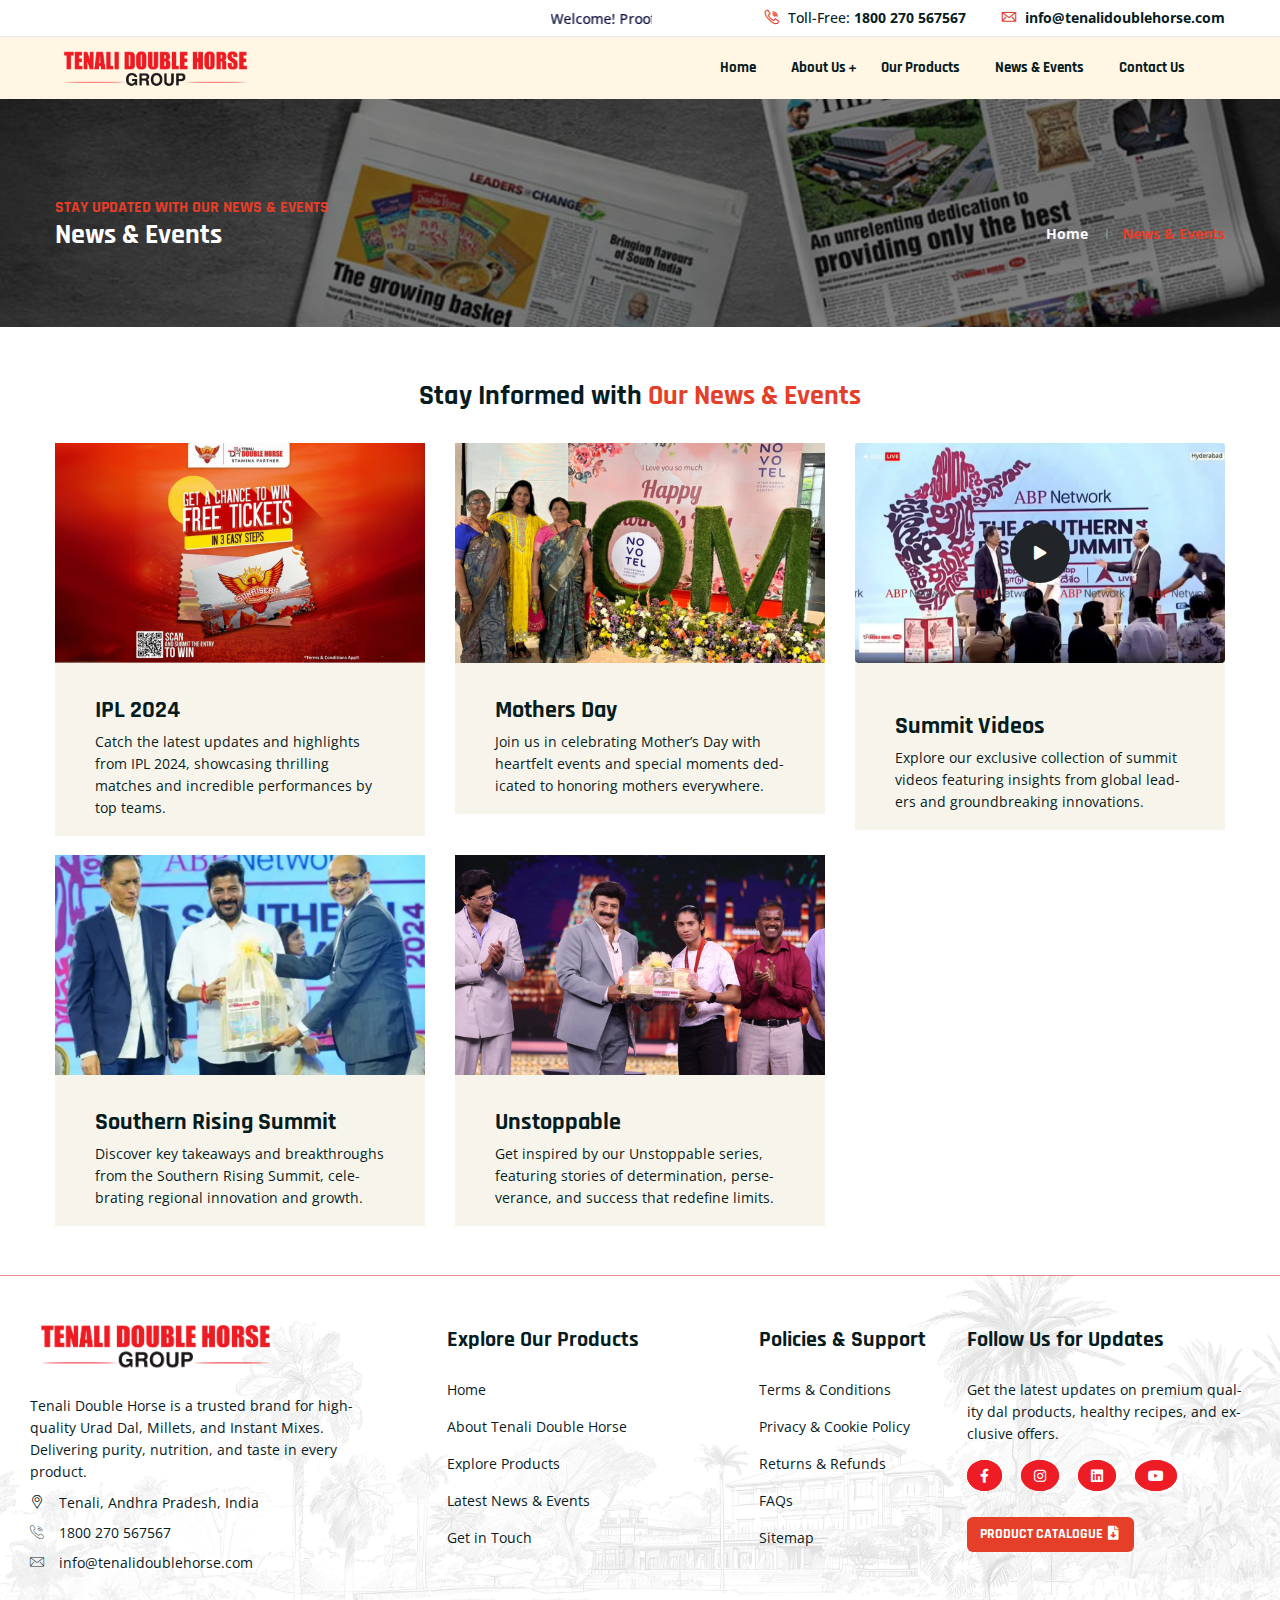
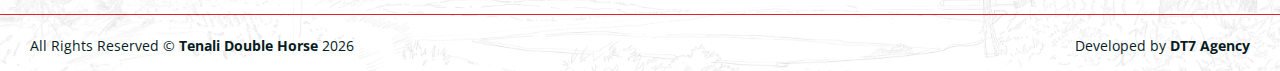
<file: news-events.html>
<!doctype html>
<html class="no-js" lang="en">

<head>
    <meta charset="utf-8">
    <meta http-equiv="x-ua-compatible" content="ie=edge">
    <title>News & Events | Tenali Double Horse - Premium Quality Pulses & Indian Dal</title>
    <meta name="description" content="Stay updated with the latest news and events from Tenali Double Horse. Explore product launches, partnerships, and milestones in the pulse industry. Join us in our journey of delivering premium quality Urad Dal, Toor Dal, and more.">
    <meta name="keywords" content="Tenali Double Horse, News and Events, latest news, pulse industry updates, Urad Dal, Toor Dal, product launches, pulse industry leader, Indian pulses news, premium dal events">
    
    <meta name="robots" content="noindex, follow" />
    <meta name="viewport" content="width=device-width, initial-scale=1, shrink-to-fit=no">

    <!-- Place favicon.png in the root directory -->
    <link rel="shortcut icon" href="img/tdh-fevicon.png" type="image/x-icon" />
    <!-- Font Icons css -->
    <link rel="stylesheet" href="css/font-icons.css">
    <!-- plugins css -->
    <link rel="stylesheet" href="css/plugins.css">
    <!-- Main Stylesheet -->
    <link rel="stylesheet" href="css/style.css">
    <link rel="stylesheet" href="css/custom.css">
    <!-- Responsive css -->
    <link rel="stylesheet" href="css/responsive.css">
</head>

<body>
    <!--[if lte IE 9]>
        <p class="browserupgrade">You are using an <strong>outdated</strong> browser. Please <a href="https://browsehappy.com/">upgrade your browser</a> to improve your experience and security.</p>
    <![endif]-->

    <!-- Add your site or application content here -->

<!-- Body main wrapper start -->
<div class="body-wrapper">

    <!-- HEADER AREA START -->
    <header class="ltn__header-area ltn__header-5 ltn__header-transparent-- gradient-color-4---">

        <!-- ltn__header-top-area start -->
        <div class="ltn__header-top-area">
            <div class="container">
                <div class="row">
                    <div class="col-lg-7">
                        <div class="top-bar-right text-left text-start">
                            <div class="ltn__top-bar-menu">
                                <ul>
                                    <li class="pt-2">
                                        <marquee behavior="scroll" direction="left">Welcome! Proof of Quality is on Tenali Double Horse - Your Trusted Brand for Excellence!</marquee>
                                     </li>
                                </ul>
                            </div>
                        </div>
                    </div>
                    <div class="col-lg-5">
                        <div class="ltn__top-bar-menu text-center text-lg-end">
                            <ul>
                                <li><a href="tel:1800270567567"><i class="icon-call"></i> Toll-Free: <strong>1800 270 567567</strong></a></li>
                                <li><a href="mailto:info@tenalidoublehorse.com"><i class="icon-mail"></i> info@tenalidoublehorse.com</a></li>
                            </ul>
                        </div>
                    </div>
                </div>
            </div>
        </div>
        <!-- ltn__header-top-area end -->

        <!-- ltn__header-middle-area start -->
        <div class="ltn__header-middle-area ltn__header-sticky ltn__sticky-bg-white ltn__logo-right-menu-option plr--9---">
            <div class="container">
                <div class="row">
                    <div class="col">
                        <div class="site-logo-wrap">
                            <div class="site-logo">
                                <a href="./"><img src="img/logo.png" alt="Logo"></a>
                            </div>
                        </div>
                    </div>
                    <div class="col header-menu-column menu-color-white---">
                        <div class="header-menu d-none d-xl-block">
                            <nav>
                                <div class="ltn__main-menu">
                                    <ul>
                                        <li><a href="./">Home</a></li>
                                        <li class="menu-icon"><a href="./about-us">About Us</a>
                                            <ul>
                                                <li><a href="./our-journey">Our Journey</a></li>
                                                <li><a href="./our-network">Our Network</a></li>
                                                <li><a href="./awards-and-recognitions">Awards & Recognitions</a></li>
                                                <li><a href="https://tenalidoublehorse.foundation" target="_blank">CSR Initiatives</a></li>
                                            </ul>
                                        </li>
                                        <li><a href="./our-products">Our Products</a></li>
                                        <li><a href="./news-events">News & Events</a></li>
                                        <li><a href="./contact-us">Contact Us</a></li>
                                        <!-- <li class="menu-icon"><a href="#">News</a>
                                            <ul>
                                                <li><a href="blog.html">News</a></li>
                                                <li><a href="blog-grid.html">News Grid</a></li>
                                                <li><a href="blog-left-sidebar.html">News Left sidebar</a></li>
                                                <li><a href="blog-right-sidebar.html">News Right sidebar</a></li>
                                                <li><a href="blog-details.html">News details</a></li>
                                            </ul>
                                        </li> -->
                                    </ul>
                                </div>
                            </nav>
                        </div>
                    </div>
                    <div class="ltn__header-options ltn__header-options-2">
                        <!-- Mobile Menu Button -->
                        <div class="mobile-menu-toggle d-xl-none">
                            <a href="#ltn__utilize-mobile-menu" class="ltn__utilize-toggle">
                                <svg viewBox="0 0 800 600">
                                    <path d="M300,220 C300,220 520,220 540,220 C740,220 640,540 520,420 C440,340 300,200 300,200" id="top"></path>
                                    <path d="M300,320 L540,320" id="middle"></path>
                                    <path d="M300,210 C300,210 520,210 540,210 C740,210 640,530 520,410 C440,330 300,190 300,190" id="bottom" transform="translate(480, 320) scale(1, -1) translate(-480, -318) "></path>
                                </svg>
                            </a>
                        </div>
                    </div>

                </div>
            </div>
        </div>
        <!-- ltn__header-middle-area end -->
    </header>
    <!-- HEADER AREA END -->

    <!-- Utilize Mobile Menu Start -->
    <div id="ltn__utilize-mobile-menu" class="ltn__utilize ltn__utilize-mobile-menu">
        <div class="ltn__utilize-menu-inner ltn__scrollbar">
            <div class="ltn__utilize-menu-head">
                <div class="site-logo">
                    <a href="index.html"><img src="img/logo.png" alt="Logo"></a>
                </div>
                <button class="ltn__utilize-close">×</button>
            </div>
            <div class="ltn__utilize-menu">
                <ul>
                    <li><a href="./">Home</a></li>
                    <li><a href="./about-us">About Us</a>
                        <ul class="sub-menu">
                            <li><a href="./our-journey">Our Journey</a></li>
                            <li><a href="./our-network">Our Network</a></li>
                            <li><a href="./awards-and-recognitions">Awards & Recognitions</a></li>
                            <li><a href="https://tenalidoublehorse.foundation" target="_blank">CSR Initiatives</a></li>
                        </ul>
                    </li>
                    <li><a href="./our-products">Our Products</a></li>
                    <li><a href="./news-events">News & Events</a></li>
                    <li><a href="./contact-us">Contact</a></li>
                </ul>
            </div>
            <div class="ltn__social-media-2">
                <ul>
                    <li><a href="#" title="Facebook"><i class="fab fa-facebook-f"></i></a></li>
                    <li><a href="#" title="Twitter"><i class="fab fa-twitter"></i></a></li>
                    <li><a href="#" title="Linkedin"><i class="fab fa-linkedin"></i></a></li>
                    <li><a href="#" title="Instagram"><i class="fab fa-instagram"></i></a></li>
                </ul>
            </div>
        </div>
    </div>
    <!-- Utilize Mobile Menu End -->

    <div class="ltn__utilize-overlay"></div>

    <!-- BREADCRUMB AREA START -->
    <div class="ltn__breadcrumb-area ltn__breadcrumb-area-2 ltn__breadcrumb-color-white bg-overlay-theme-black-90 bg-image" data-bg="img/bg/news-events-breadcrumb.png">
        <div class="container">
            <div class="row">
                <div class="col-lg-12">
                    <div class="ltn__breadcrumb-inner ltn__breadcrumb-inner-2 justify-content-between">
                        <div class="section-title-area ltn__section-title-2">
                            <h6 class="section-subtitle ltn__secondary-color"> Stay Updated with Our News & Events</h6>
                            <h1 class="section-title white-color">News & Events</h1>
                        </div>
                        <div class="ltn__breadcrumb-list">
                            <ul>
                                <li><a href="./">Home</a></li>
                                <li>News & Events</li>
                            </ul>
                        </div>
                    </div>
                </div>
            </div>
        </div>
    </div>
    <!-- BREADCRUMB AREA END -->

    <!-- NEWS & EVENTS AREA START -->
    <div class="ltn__news-events-area ltn__service-area pt-20 pb-30">
        <div class="container">
            <div class="row">
                <div class="col-lg-12">
                    <div class="section-title-area ltn__section-title-2 text-center">
                        <h6 class="section-subtitle ltn__secondary-color d-none">Latest Updates</h6>
                        <h1 class="section-title">Stay Informed with <span>Our News & Events</span></h1>
                    </div>                    
                </div>                
            </div>
            <div class="row">
                <div class="col-lg-4 col-sm-6">
                    <div class="ltn__service-item-1">
                        <div class="service-item-img">
                            <a href="#"><img src="img/news-events/ipl-2024.png" alt="IPL 2024 Event Highlights" title="IPL 2024 Event Highlights"></a>
                        </div>
                        <div class="service-item-brief">
                            <h3><a href="#">IPL 2024</a></h3>
                            <p>Catch the latest updates and highlights from IPL 2024, showcasing thrilling matches and incredible performances by top teams.</p>
                        </div>
                    </div>
                </div>
                <div class="col-lg-4 col-sm-6">
                    <div class="ltn__service-item-1">
                        <div class="service-item-img">
                            <a href="#"><img src="img/news-events/mothers-day.png" alt="Celebrating Mother’s Day 2024" title="Celebrating Mother’s Day 2024"></a>
                        </div>
                        <div class="service-item-brief">
                            <h3><a href="#">Mothers Day</a></h3>
                            <p>Join us in celebrating Mother’s Day with heartfelt events and special moments dedicated to honoring mothers everywhere.</p>
                        </div>
                    </div>
                </div>
                <div class="col-lg-4 col-sm-6">
                    <div class="ltn__service-item-1">
                        <div class="service-item-img position-relative">
                            <!-- Thumbnail with Play Button -->
                            <a href="#" data-bs-toggle="modal" data-bs-target="#videoModal" class="d-block">
                                <img src="img/news-events/exclusive-summit-video-collection.png" class="img-fluid rounded" alt="Exclusive Summit Video Collection" title="Exclusive Summit Video Collection">
                                <div class="position-absolute top-50 start-50 translate-middle bg-dark text-white rounded-circle d-flex align-items-center justify-content-center" style="width: 60px; height: 60px;">
                                    <i class="fa fa-play"></i>
                                </div>
                            </a>
                        </div>
                        <div class="service-item-brief mt-3">
                            <h3><a href="#">Summit Videos</a></h3>
                            <p>Explore our exclusive collection of summit videos featuring insights from global leaders and groundbreaking innovations.</p>
                        </div>
                    </div>
                </div>
                <div class="col-lg-4 col-sm-6">
                    <div class="ltn__service-item-1">
                        <div class="service-item-img">
                            <a href="#"><img src="img/news-events/southern-rising-summit.png" alt="Southern Rising Summit 2024" title="Southern Rising Summit 2024"></a>
                        </div>
                        <div class="service-item-brief">
                            <h3><a href="#">Southern Rising Summit</a></h3>
                            <p>Discover key takeaways and breakthroughs from the Southern Rising Summit, celebrating regional innovation and growth.</p>
                        </div>
                    </div>
                </div>
                <div class="col-lg-4 col-sm-6">
                    <div class="ltn__service-item-1">
                        <div class="service-item-img">
                            <a href="#"><img src="img/news-events/unstoppable.png" alt="Unstoppable: Inspiring Stories of Success" title="Unstoppable: Inspiring Stories of Success"></a>
                        </div>
                        <div class="service-item-brief">
                            <h3><a href="#">Unstoppable</a></h3>
                            <p>Get inspired by our Unstoppable series, featuring stories of determination, perseverance, and success that redefine limits.</p>
                        </div>
                    </div>
                </div>
            </div>
        </div>
    </div>
    <!-- NEWS & EVENTS AREA END -->

    <!-- FOOTER AREA START -->
    <footer class="ltn__footer-area bg-image bg-overlay-theme-black-80" data-bg="img/bg/footer-bg.png">
        <div class="footer-top-area plr--5">
            <div class="container-fluid">
                <div class="row">
                    <div class="col-xl-4 col-md-6 col-sm-6 col-12">
                        <div class="footer-widget footer-about-widget">
                            <div class="footer-logo mb-10">
                                <div class="site-logo">
                                    <img src="img/logo.png" alt="Tenali Double Horse - Premium Dal & Millets">
                                </div>
                            </div>
                            <p>Tenali Double Horse is a trusted brand for high-quality Urad Dal, Millets, and Instant Mixes. Delivering purity, nutrition, and taste in every product.</p>
                            <div class="footer-address">
                                <ul>
                                    <li>
                                        <div class="footer-address-icon">
                                            <i class="icon-placeholder"></i>
                                        </div>
                                        <div class="footer-address-info">
                                            <p><a href="https://maps.app.goo.gl/oXSFWmiiUM4aoFBKA">Tenali, Andhra Pradesh, India</a></p>
                                        </div>
                                    </li>
                                    <li>
                                        <div class="footer-address-icon">
                                            <i class="icon-call"></i>
                                        </div>
                                        <div class="footer-address-info">
                                            <p><a href="tel:1800270567567">1800 270 567567</a></p>
                                        </div>
                                    </li>
                                    <li>
                                        <div class="footer-address-icon">
                                            <i class="icon-mail"></i>
                                        </div>
                                        <div class="footer-address-info">
                                            <p><a href="mailto:info@tenalidoublehorse.com">info@tenalidoublehorse.com</a></p>
                                        </div>
                                    </li>
                                </ul>
                            </div>
                        </div>
                    </div>
                    <div class="col-xl-3 col-md-6 col-sm-6 col-12">
                        <div class="footer-widget footer-menu-widget clearfix">
                            <h4 class="footer-title">Explore Our Products</h4>
                            <div class="footer-menu">
                                <ul>
                                    <li><a href="./">Home</a></li>
                                    <li><a href="./about-us">About Tenali Double Horse</a></li>
                                    <li><a href="./our-products">Explore Products</a></li>
                                    <li><a href="./news-events">Latest News & Events</a></li>
                                    <li><a href="./contact-us">Get in Touch</a></li>
                                </ul>
                            </div>
                        </div>
                    </div>
                    <div class="col-xl-2 col-md-6 col-sm-6 col-12">
                        <div class="footer-widget footer-menu-widget clearfix">
                            <h4 class="footer-title">Policies & Support</h4>
                            <div class="footer-menu">
                                <ul>
                                    <li><a href="#">Terms & Conditions</a></li>
                                    <li><a href="#">Privacy & Cookie Policy</a></li>
                                    <li><a href="#">Returns & Refunds</a></li>
                                    <li><a href="#">FAQs</a></li>
                                    <li><a href="#">Sitemap</a></li>
                                </ul>
                            </div>
                        </div>
                    </div>
                    <div class="col-xl-3 col-md-6 col-sm-12 col-12">
                        <div class="footer-widget footer-newsletter-widget">
                            <h4 class="footer-title">Follow Us for Updates</h4>
                            <p>Get the latest updates on premium quality dal products, healthy recipes, and exclusive offers.</p>
                            <div class="ltn__social-media mt-20">
                                <ul>
                                    <li><a href="https://www.facebook.com/TenaliDoubleHorse" target="_blank" title="Follow us on Facebook"><i class="fab fa-facebook-f"></i></a></li>
                                    <li><a href="https://www.instagram.com/TenaliDoubleHorse" target="_blank" title="Follow us on Instagram"><i class="fab fa-instagram"></i></a></li>
                                    <li><a href="https://www.linkedin.com/company/TenaliDoubleHorse" target="_blank" title="Connect on LinkedIn"><i class="fab fa-linkedin"></i></a></li>
                                    <li><a href="https://www.youtube.com/TenaliDoubleHorse" target="_blank" title="Watch on YouTube"><i class="fab fa-youtube"></i></a></li>
                                </ul>
                            </div>
                            <div class="btn-wrapper animated">
                                <a href="#" class="theme-btn-1 btn btn-effect-1 text-uppercase" onclick="pdfbtn()">Product Catalogue <i class="fa fa-file-download"></i></a>
                            </div>
                        </div>
                    </div>
                </div>
            </div>
        </div>
        <div class="ltn__copyright-area ltn__copyright-2 border-top ltn__border-top-2--- plr--5">
            <div class="container-fluid">
                <div class="row">
                    <div class="col-md-6 col-12">
                        <div class="ltn__copyright-design clearfix">
                            <p>All Rights Reserved © <a href="./"><strong>Tenali Double Horse</strong></a> <span class="current-year"></span></p>
                        </div>
                    </div>
                    <div class="col-md-6 col-12 align-self-center">
                        <div class="ltn__copyright-menu text-right text-end">
                            <p>Developed by <a href="https://dt7.agency/" target="_blank"><strong>DT7 Agency</strong></a></p>
                        </div>
                    </div>
                </div>
            </div>
        </div>
    </footer> 
    <!-- FOOTER AREA END -->

    <div class="modal fade" id="videoModal" tabindex="-9999" aria-labelledby="videoModalLabel" aria-hidden="true">
        <div class="modal-dialog modal-dialog-centered modal-lg mt-0">
            <div class="modal-content">
                <div class="modal-body py-0 px-0">
                    <div class="ratio ratio-16x9">
                        <iframe id="videoFrame" src="https://cdn.shopify.com/videos/c/o/v/819b385eb418459f9d94ffafbc9a5dce.mp4" allowfullscreen></iframe>
                    </div>
                </div>
            </div>
        </div>
    </div>

</div>
<!-- Body main wrapper end -->

    <!-- preloader area start -->
    <div class="preloader d-none" id="preloader">
        <div class="preloader-inner">
            <div class="spinner">
                <div class="dot1"></div>
                <div class="dot2"></div>
            </div>
        </div>
    </div>
    <!-- preloader area end -->

    <!-- All JS Plugins -->
    <script src="js/plugins.js"></script>
    <!-- Main JS -->
    <script src="js/main.js"></script>
    <!-- Custom JS -->
    <script src="js/custom.js"></script>
  
</body>
</html>
</file>
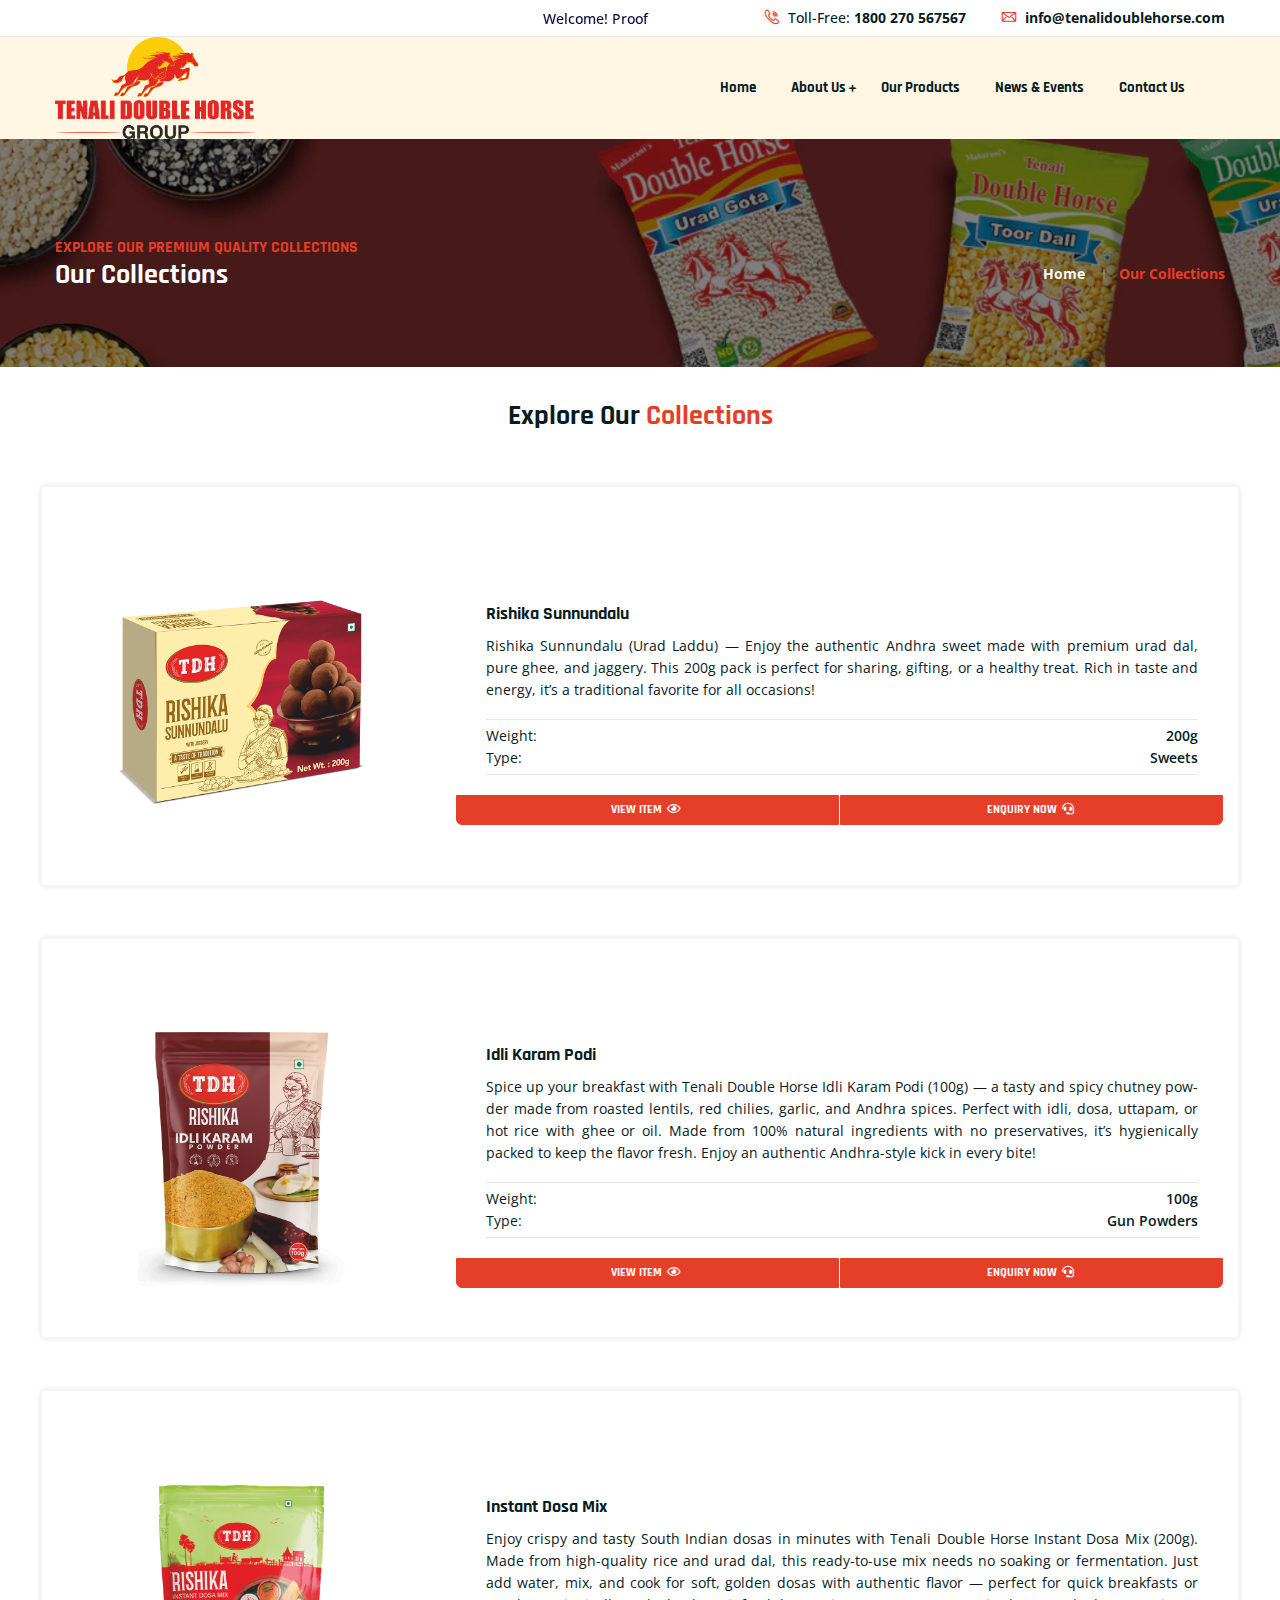
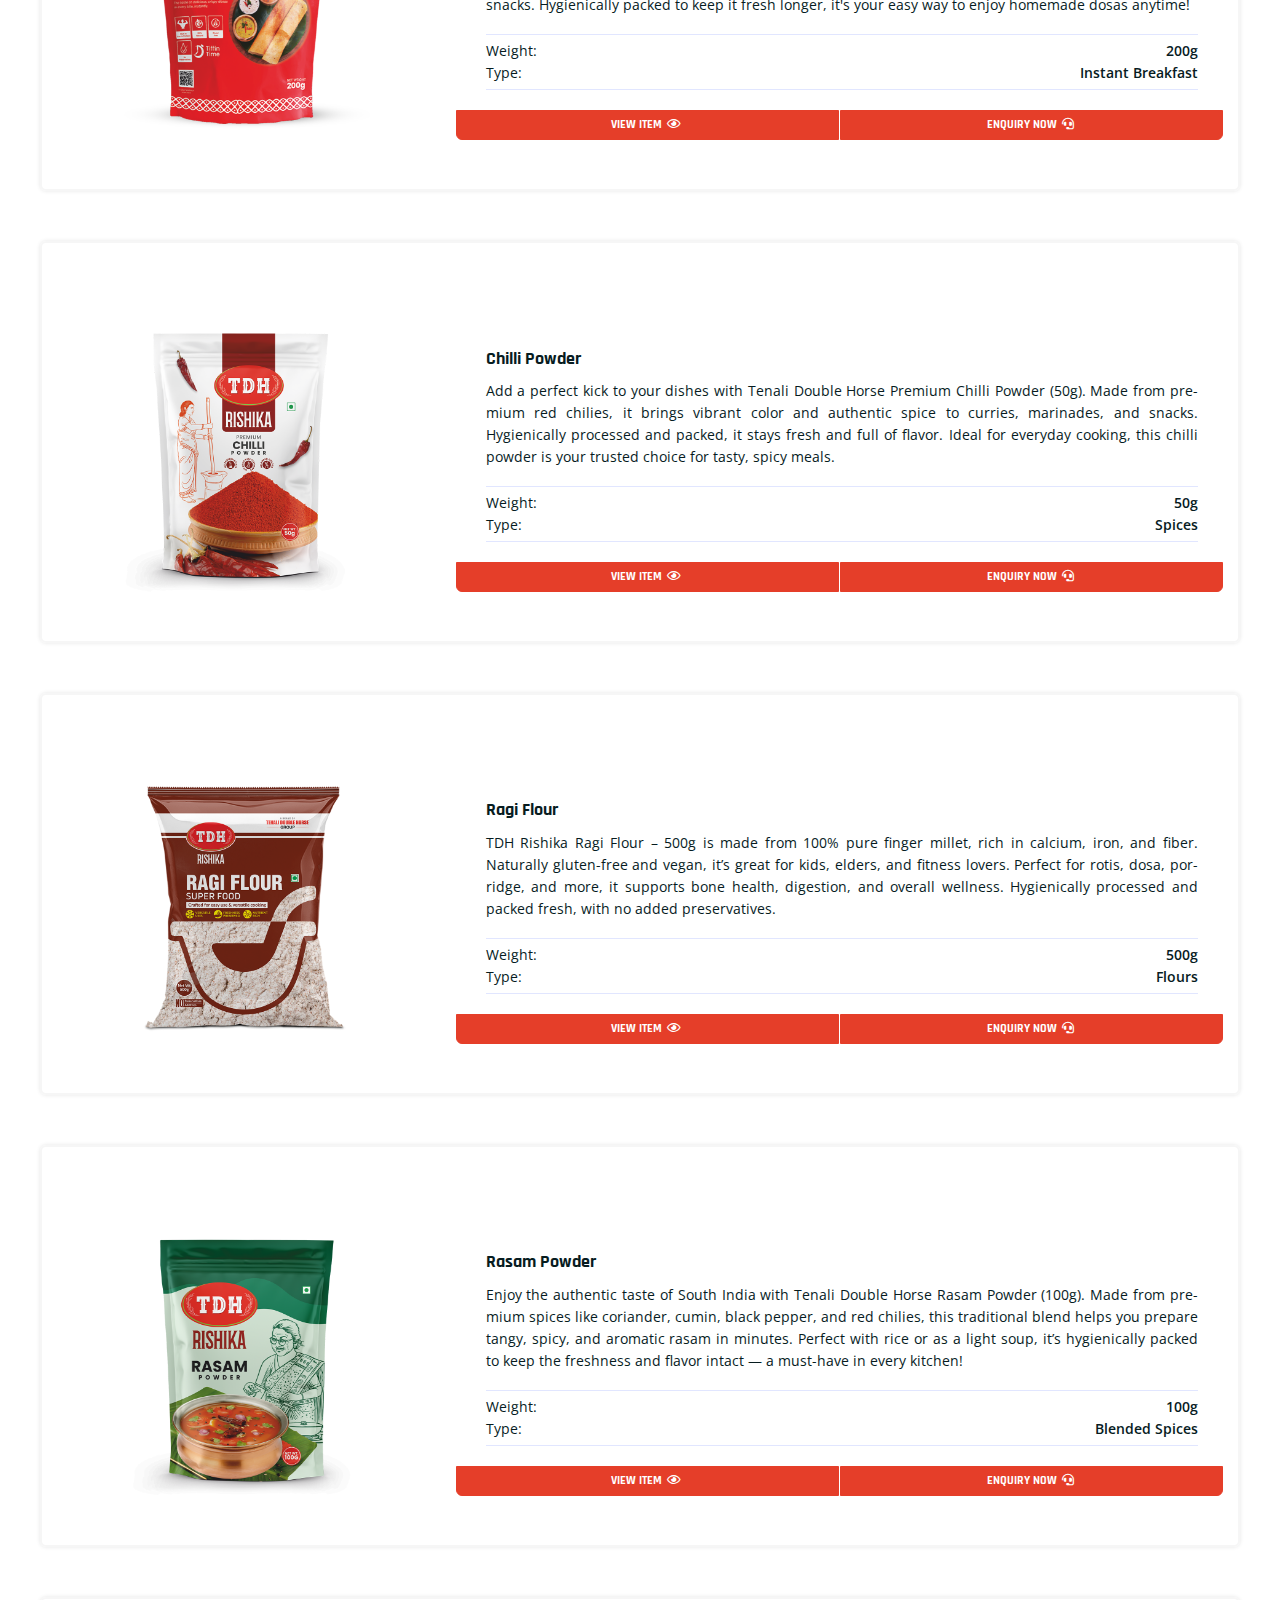
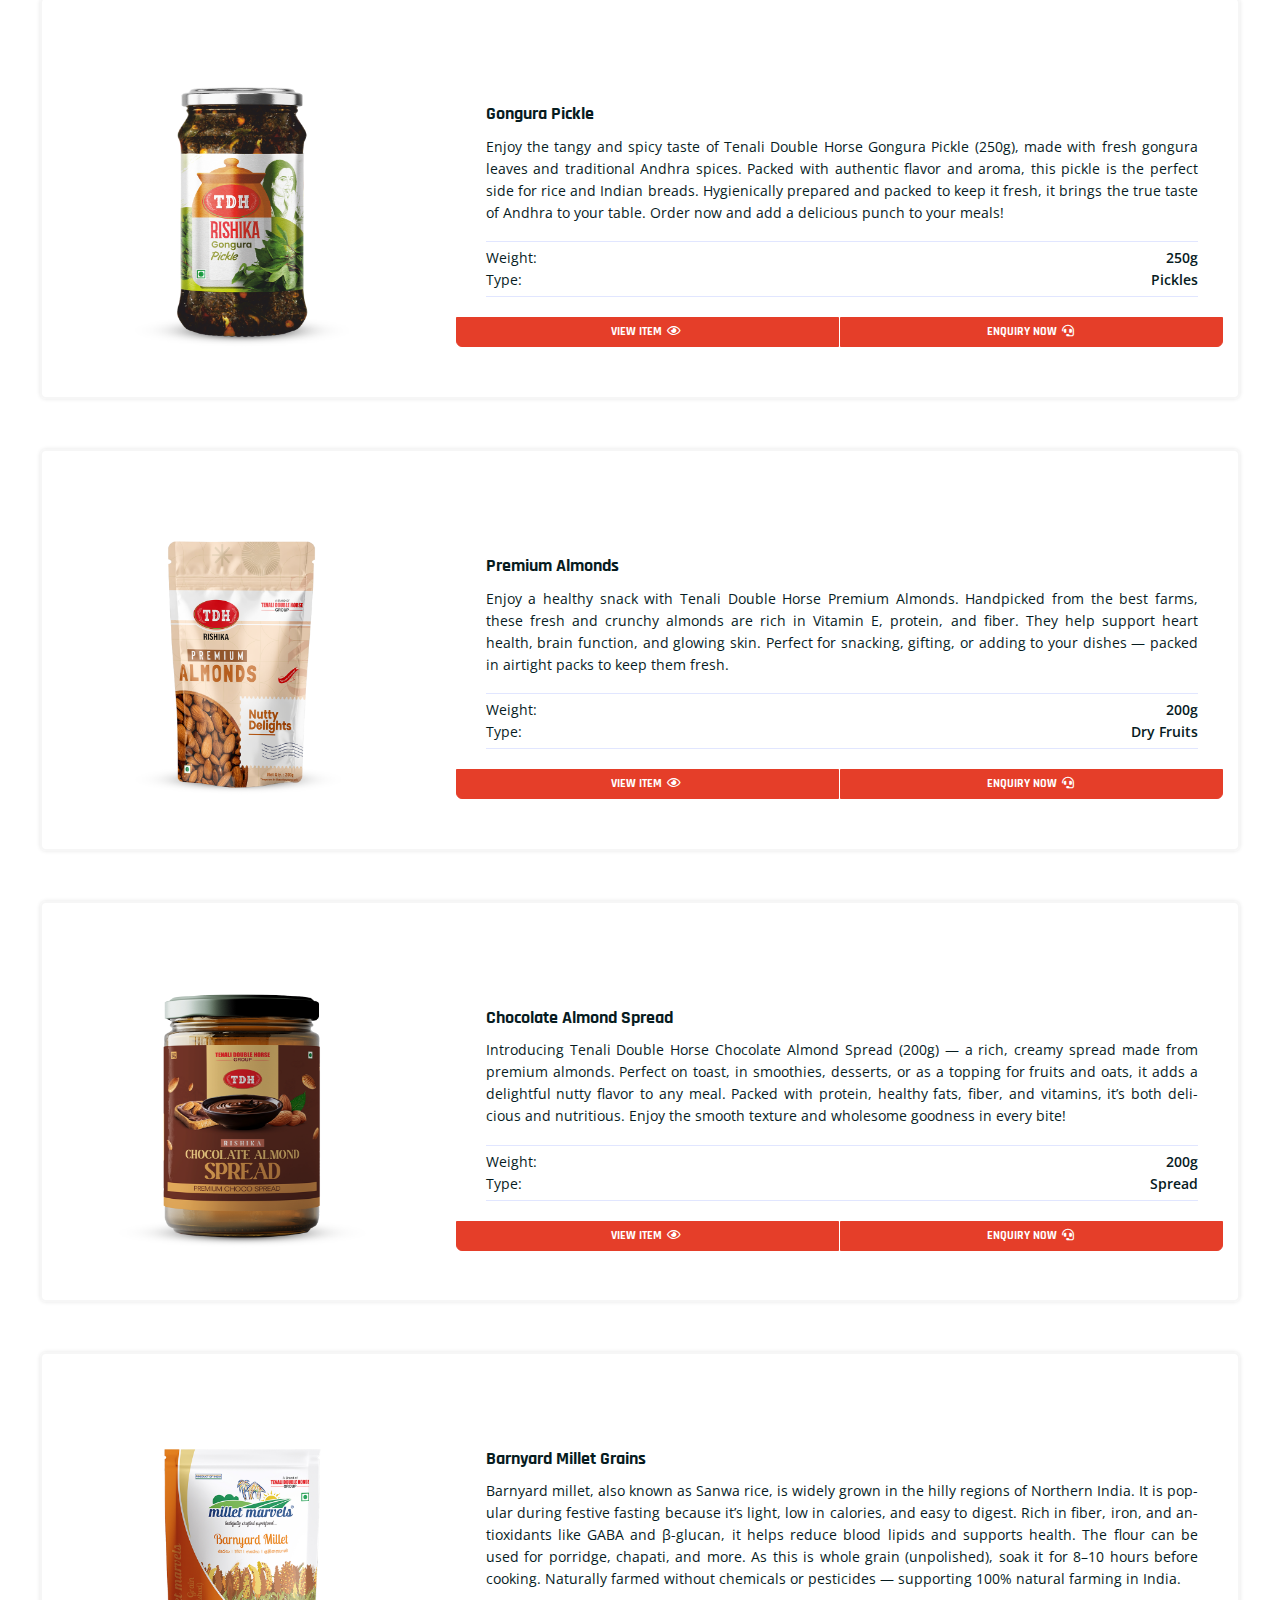
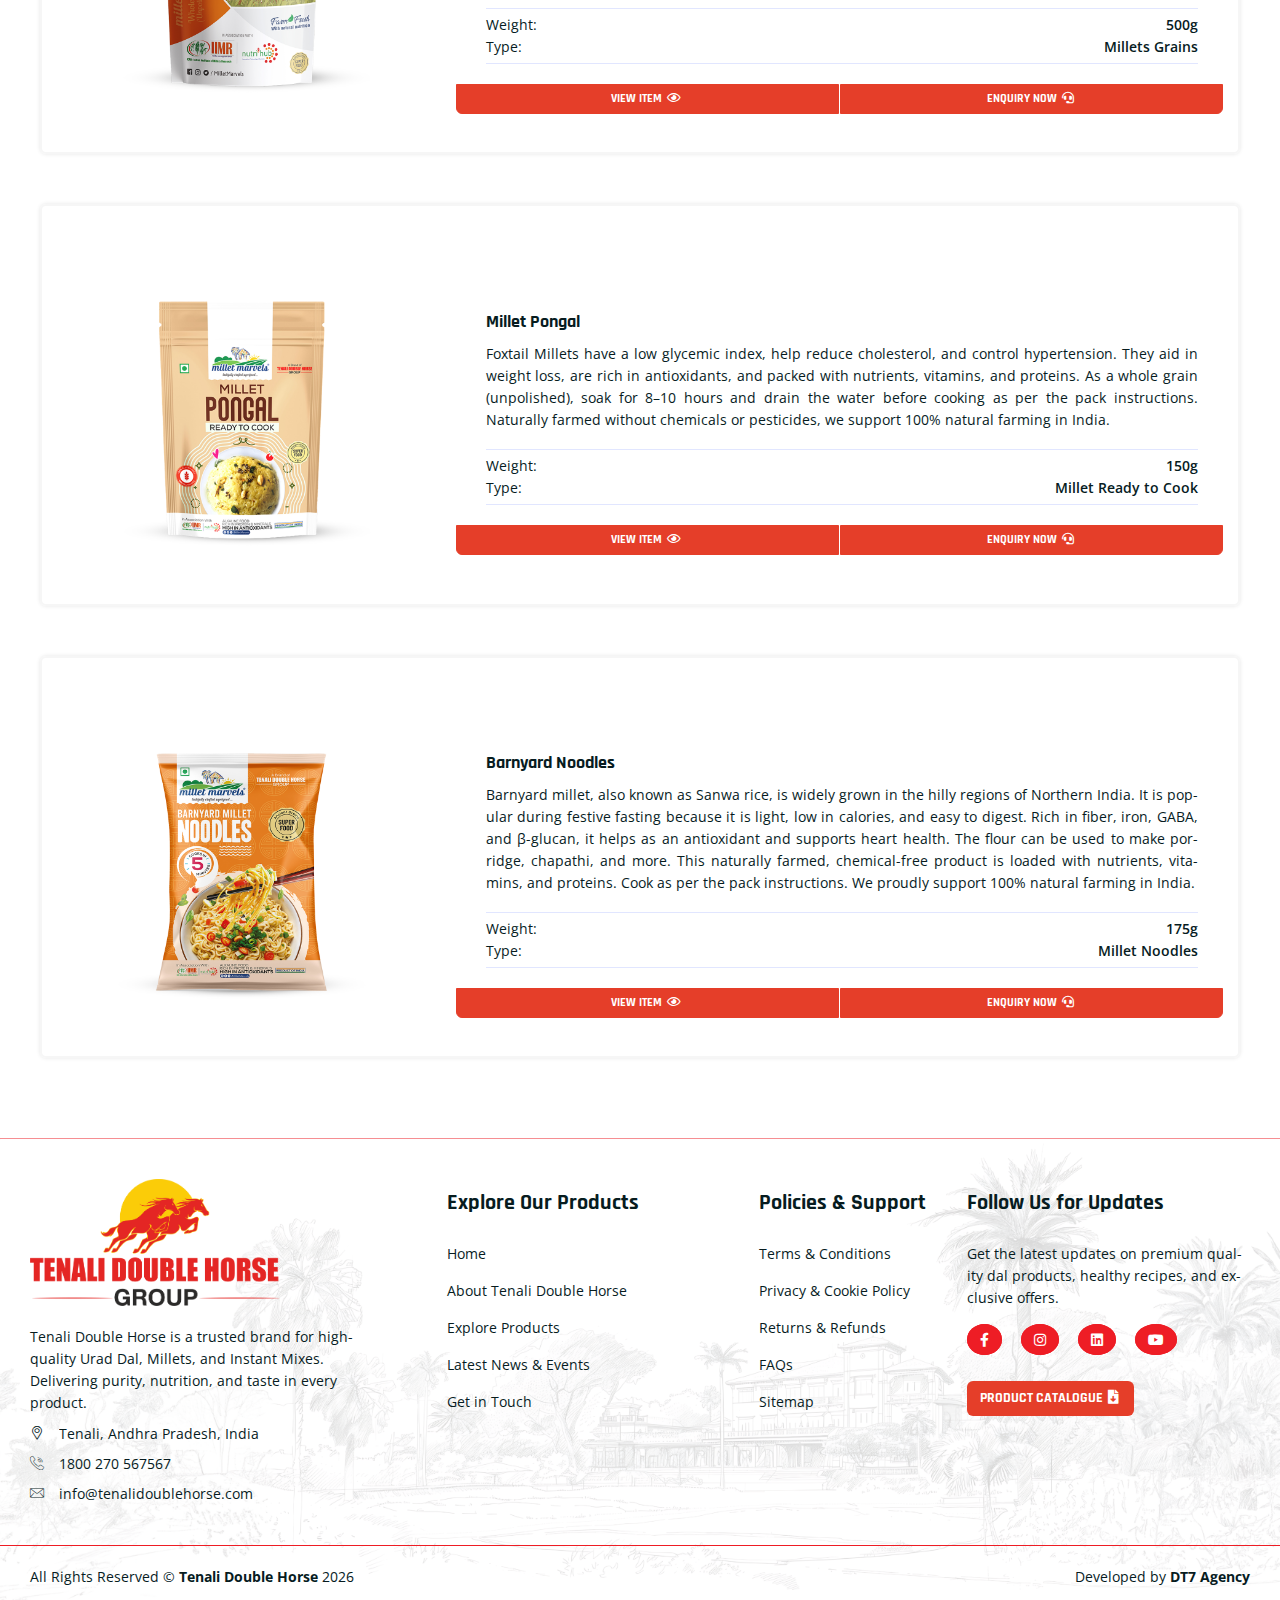
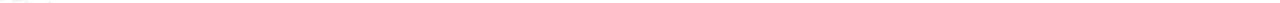
<file: our-collections.html>
<!doctype html>
<html class="no-js" lang="en">

<head>
    <meta charset="utf-8">
    <meta http-equiv="x-ua-compatible" content="ie=edge">
    <title>Our Collections | Tenali Double Horse - Pure & Premium Indian Pulses</title>
    <meta name="description" content="Explore the Tenali Double Horse collections featuring premium-quality Indian pulses like Urad Dal, Toor Dal, Moong Dal, and more. Trusted for purity, taste, and health benefits.">
    <meta name="keywords" content="Tenali Double Horse, Our Collections, premium Indian pulses, Urad Dal, Toor Dal, Moong Dal, healthy pulses, pure dals, high-quality pulses, Indian dal collection, natural pulses">

    <meta name="robots" content="noindex, follow" />
    <meta name="viewport" content="width=device-width, initial-scale=1, shrink-to-fit=no">

    <!-- Place favicon.png in the root directory -->
    <link rel="shortcut icon" href="img/tdh-favicon.png" type="image/x-icon" />
    <!-- Font Icons css -->
    <link rel="stylesheet" href="css/font-icons.css">
    <!-- plugins css -->
    <link rel="stylesheet" href="css/plugins.css">
    <!-- Main Stylesheet -->
    <link rel="stylesheet" href="css/style.css">
    <link rel="stylesheet" href="css/custom.css">
    <!-- Responsive css -->
    <link rel="stylesheet" href="css/responsive.css">
</head>

<body>
    <!--[if lte IE 9]>
        <p class="browserupgrade">You are using an <strong>outdated</strong> browser. Please <a href="https://browsehappy.com/">upgrade your browser</a> to improve your experience and security.</p>
    <![endif]-->

    <!-- Add your site or application content here -->

<!-- Body main wrapper start -->
<div class="body-wrapper">

    <!-- HEADER AREA START -->
    <header class="ltn__header-area ltn__header-5 ltn__header-transparent-- gradient-color-4---">

        <!-- ltn__header-top-area start -->
        <div class="ltn__header-top-area">
            <div class="container">
                <div class="row">
                    <div class="col-lg-7">
                        <div class="top-bar-right text-left text-start">
                            <div class="ltn__top-bar-menu">
                                <ul>
                                    <li class="pt-2">
                                        <marquee behavior="scroll" direction="left">Welcome! Proof of Quality is on Tenali Double Horse - Your Trusted Brand for Excellence!</marquee>
                                     </li>
                                </ul>
                            </div>
                        </div>
                    </div>
                    <div class="col-lg-5">
                        <div class="ltn__top-bar-menu text-center text-lg-end">
                            <ul>
                                <li><a href="tel:1800270567567"><i class="icon-call"></i> Toll-Free: <strong>1800 270 567567</strong></a></li>
                                <li><a href="mailto:info@tenalidoublehorse.com"><i class="icon-mail"></i> info@tenalidoublehorse.com</a></li>
                            </ul>
                        </div>
                    </div>
                </div>
            </div>
        </div>
        <!-- ltn__header-top-area end -->

        <!-- ltn__header-middle-area start -->
        <div class="ltn__header-middle-area ltn__header-sticky ltn__sticky-bg-white ltn__logo-right-menu-option plr--9---">
            <div class="container">
                <div class="row">
                    <div class="col">
                        <div class="site-logo-wrap">
                            <div class="site-logo">
                                <a href="./"><img src="img/tdh-group-logo.png" alt="Logo"></a>
                            </div>
                        </div>
                    </div>
                    <div class="col header-menu-column menu-color-white---">
                        <div class="header-menu d-none d-xl-block">
                            <nav>
                                <div class="ltn__main-menu">
                                    <ul>
                                        <li><a href="./">Home</a></li>
                                        <li class="menu-icon"><a href="./about-us">About Us</a>
                                            <ul>
                                                <li><a href="./our-journey">Our Journey</a></li>
                                                <li><a href="./our-network">Our Network</a></li>
                                                <li><a href="./awards-and-recognitions">Awards & Recognitions</a></li>
                                                <li><a href="https://tenalidoublehorse.foundation" target="_blank">CSR Initiatives</a></li>
                                            </ul>
                                        </li>
                                        <li><a href="./our-products">Our Products</a></li>
                                        <li><a href="./news-events">News & Events</a></li>
                                        <li><a href="./contact-us">Contact Us</a></li>
                                        <!-- <li class="menu-icon"><a href="#">News</a>
                                            <ul>
                                                <li><a href="blog.html">News</a></li>
                                                <li><a href="blog-grid.html">News Grid</a></li>
                                                <li><a href="blog-left-sidebar.html">News Left sidebar</a></li>
                                                <li><a href="blog-right-sidebar.html">News Right sidebar</a></li>
                                                <li><a href="blog-details.html">News details</a></li>
                                            </ul>
                                        </li> -->
                                    </ul>
                                </div>
                            </nav>
                        </div>
                    </div>
                    <div class="ltn__header-options ltn__header-options-2">
                        <!-- Mobile Menu Button -->
                        <div class="mobile-menu-toggle d-xl-none">
                            <a href="#ltn__utilize-mobile-menu" class="ltn__utilize-toggle">
                                <svg viewBox="0 0 800 600">
                                    <path d="M300,220 C300,220 520,220 540,220 C740,220 640,540 520,420 C440,340 300,200 300,200" id="top"></path>
                                    <path d="M300,320 L540,320" id="middle"></path>
                                    <path d="M300,210 C300,210 520,210 540,210 C740,210 640,530 520,410 C440,330 300,190 300,190" id="bottom" transform="translate(480, 320) scale(1, -1) translate(-480, -318) "></path>
                                </svg>
                            </a>
                        </div>
                    </div>

                </div>
            </div>
        </div>
        <!-- ltn__header-middle-area end -->
    </header>
    <!-- HEADER AREA END -->

    <!-- Utilize Mobile Menu Start -->
    <div id="ltn__utilize-mobile-menu" class="ltn__utilize ltn__utilize-mobile-menu">
        <div class="ltn__utilize-menu-inner ltn__scrollbar">
            <div class="ltn__utilize-menu-head">
                <div class="site-logo">
                    <a href="./"><img src="img/tdh-group-logo.png" alt="Logo"></a>
                </div>
                <button class="ltn__utilize-close">×</button>
            </div>
            <div class="ltn__utilize-menu">
                <ul>
                    <li><a href="./">Home</a></li>
                    <li><a href="./about-us">About Us</a>
                        <ul class="sub-menu">
                            <li><a href="./our-journey">Our Journey</a></li>
                            <li><a href="./our-network">Our Network</a></li>
                            <li><a href="./awards-and-recognitions">Awards & Recognitions</a></li>
                            <li><a href="https://tenalidoublehorse.foundation" target="_blank">CSR Initiatives</a></li>
                        </ul>
                    </li>
                    <li><a href="./our-products">Our Products</a></li>
                    <li><a href="./news-events">News & Events</a></li>
                    <li><a href="./contact-us">Contact</a></li>
                </ul>
            </div>
            <div class="ltn__social-media-2">
                <ul>
                    <li><a href="#" title="Facebook"><i class="fab fa-facebook-f"></i></a></li>
                    <li><a href="#" title="Twitter"><i class="fab fa-twitter"></i></a></li>
                    <li><a href="#" title="Linkedin"><i class="fab fa-linkedin"></i></a></li>
                    <li><a href="#" title="Instagram"><i class="fab fa-instagram"></i></a></li>
                </ul>
            </div>
        </div>
    </div>
    <!-- Utilize Mobile Menu End -->

    <div class="ltn__utilize-overlay"></div>

    <!-- BREADCRUMB AREA START -->
    <div class="ltn__breadcrumb-area ltn__breadcrumb-area-2 ltn__breadcrumb-color-white bg-overlay-theme-black-90 bg-image" data-bg="img/bg/our-products-breadcrumb.png">
        <div class="container">
            <div class="row">
                <div class="col-lg-12">
                    <div class="ltn__breadcrumb-inner ltn__breadcrumb-inner-2 justify-content-between">
                        <div class="section-title-area ltn__section-title-2">
                            <h6 class="section-subtitle ltn__secondary-color">Explore Our Premium Quality Collections</h6>
                            <h1 class="section-title white-color">Our Collections</h1>
                        </div>
                        <div class="ltn__breadcrumb-list">
                            <ul>
                                <li><a href="./">Home</a></li>
                                <li>Our Collections</li>
                            </ul>
                        </div>
                    </div>
                </div>
            </div>
        </div>
    </div>
    <!-- BREADCRUMB AREA END -->

    <!-- PRODUCT DETAILS AREA START -->
    <div class="ltn__product-area ltn__product-gutter mb-30">
        <div class="container">
            <div class="row">
                <div class="section-title-area ltn__section-title-2 text-center mb-1">
                    <h6 class="section-subtitle ltn__secondary-color d-none">Quality You Trust</h6>
                    <h1 class="section-title mb-5">Explore Our <span>Collections</span></h1>
                </div>  
                <div class="col-lg-12">
                    <div class="ltn__shop-options d-none ">
                        <ul>
                            <li>
                                <div class="ltn__grid-list-tab-menu ">
                                    <div class="nav">
                                        <a class="active show" data-bs-toggle="tab" href="#liton_product_grid"><i class="fas fa-th-large"></i></a>
                                        <a data-bs-toggle="tab" href="#liton_product_list"><i class="fas fa-list"></i></a>
                                    </div>
                                </div>
                            </li>
                            <li>
                               <div class="showing-product-number text-right text-end">
                                    <span>Showing 12 of 20 results</span>
                                </div> 
                            </li>
                        </ul>
                    </div>
                    <div class="tab-content">
                        <div class="tab-pane fade" id="liton_product_grid">
                            <div class="ltn__product-tab-content-inner ltn__product-grid-view">
                                <div class="row">
                                    <div class="col-lg-3 col-md-6">
                                        <div class="ltn__product-item ltn__product-item-3 text-center box-shadow">
                                            <div class="product-img">
                                                <img src="img/product/tdh-sweets-sunnundalu-200g.png" alt="Products" id="product-img">
                                            </div>
                                            <div class="product-info">
                                                <h2 class="product-title" id="product-title">Rishika Sunnundalu</h2>
                                                <p class="text-aligenment d-none" id="product-description">
                                                    Rishika Sunnundalu (Urad Laddu) — Enjoy the authentic Andhra sweet made with premium urad dal, pure ghee, and jaggery. This 200g pack is perfect for sharing, gifting, or a healthy treat. Rich in taste and energy, it’s a traditional favorite for all occasions!
                                                </p>
                                                <ul>
                                                    <li class="d-none"><strong>Brand:</strong> <span id="modal-product-brand">Tenali Double Horse</span></li>
                                                    <li class="d-flex"><strong>Weight:</strong> <span id="modal-product-weight">200g</span></li>
                                                    <li class="d-none"><strong>Category:</strong> <span id="modal-product-category">Food</span></li>
                                                    <li class="d-flex"><strong>Type:</strong> <span id="modal-product-type">Sweets</span></li>
                                                </ul>
                                            </div>
                                            <div class="product-action">
                                                <ul>
                                                    <li class="d-block"><a href="#" class="btn" title="Quick View" data-bs-toggle="modal" data-bs-target="#quick_view_modal">View Item <i class="far fa-eye"></i></a></li>
                                                    <li class="d-block"><a href="#" class="btn" title="enquiry Now" data-bs-toggle="modal" data-bs-target="#enquiry_now_modal">Enquiry Now <i class="fas fa-headset"></i></a></li>
                                                    <li class="d-none"><a href="#" class="btn" title="Add to Cart" data-bs-toggle="modal" data-bs-target="#add_to_cart_modal">Order Now <i class="fas fa-shopping-cart"></i></a></li>
                                                    <li class="d-none"><a href="#" class="btn" title="Wishlist" data-bs-toggle="modal" data-bs-target="#liton_wishlist_modal">Wish It<i class="far fa-heart"></i></a></li>
                                                </ul>
                                            </div>                                                
                                        </div>
                                    </div>
                                    <div class="col-lg-3 col-md-6">
                                        <div class="ltn__product-item ltn__product-item-3 text-center box-shadow">
                                            <div class="product-img">
                                                <img src="img/product/tdh-gun-powders-idli-karam-powder-100g.png" alt="Products" id="product-img">
                                            </div>
                                            <div class="product-info">
                                                <h2 class="product-title" id="product-title">Idli Karam Podi</h2>
                                                <p class="text-aligenment d-none" id="product-description">
                                                    Spice up your breakfast with Tenali Double Horse Idli Karam Podi (100g) — a tasty and spicy chutney powder made from roasted lentils, red chilies, garlic, and Andhra spices. Perfect with idli, dosa, uttapam, or hot rice with ghee or oil. Made from 100% natural ingredients with no preservatives, it’s hygienically packed to keep the flavor fresh. Enjoy an authentic Andhra-style kick in every bite!
                                                </p>
                                                <ul>
                                                    <li class="d-none"><strong>Brand:</strong> <span id="modal-product-brand">Tenali Double Horse</span></li>
                                                    <li class="d-flex"><strong>Weight:</strong> <span id="modal-product-weight">100g</span></li>
                                                    <li class="d-none"><strong>Category:</strong> <span id="modal-product-category">Food</span></li>
                                                    <li  class="d-flex"><strong>Type:</strong> <span id="modal-product-type">Gun Powders</span></li>
                                                </ul>
                                            </div>
                                            <div class="product-action">
                                                <ul>
                                                    <li class="d-block"><a href="#" class="btn" title="Quick View" data-bs-toggle="modal" data-bs-target="#quick_view_modal">View Item <i class="far fa-eye"></i></a></li>
                                                    <li class="d-block"><a href="#" class="btn" title="enquiry Now" data-bs-toggle="modal" data-bs-target="#enquiry_now_modal">Enquiry Now <i class="fas fa-headset"></i></a></li>
                                                    <li class="d-none"><a href="#" class="btn" title="Add to Cart" data-bs-toggle="modal" data-bs-target="#add_to_cart_modal">Order Now <i class="fas fa-shopping-cart"></i></a></li>
                                                    <li class="d-none"><a href="#" class="btn" title="Wishlist" data-bs-toggle="modal" data-bs-target="#liton_wishlist_modal">Wish It<i class="far fa-heart"></i></a></li>
                                                </ul>
                                            </div>                                               
                                        </div>
                                    </div>
                                    <div class="col-lg-3 col-md-6">
                                        <div class="ltn__product-item ltn__product-item-3 text-center box-shadow">
                                            <div class="product-img">
                                                <img src="img/product/tdh-instant-breakfast-dosa-mix-200g.png" alt="Products" id="product-img">
                                            </div>
                                            <div class="product-info">
                                                <h2 class="product-title" id="product-title">Instant Dosa Mix</h2>
                                                <p class="text-aligenment d-none" id="product-description">
                                                    Enjoy crispy and tasty South Indian dosas in minutes with Tenali Double Horse Instant Dosa Mix (200g). Made from high-quality rice and urad dal, this ready-to-use mix needs no soaking or fermentation. Just add water, mix, and cook for soft, golden dosas with authentic flavor — perfect for quick breakfasts or snacks. Hygienically packed to keep it fresh longer, it's your easy way to enjoy homemade dosas anytime!
                                                </p>
                                                <ul>
                                                    <li class="d-none"><strong>Brand:</strong> <span id="modal-product-brand">Tenali Double Horse</span></li>
                                                    <li class="d-flex"><strong>Weight:</strong> <span id="modal-product-weight">200g</span></li>
                                                    <li class="d-none"><strong>Category:</strong> <span id="modal-product-category">Food</span></li>
                                                    <li class="d-flex"><strong>Type:</strong> <span id="modal-product-type">Instant Breakfast</span></li>
                                                </ul>
                                            </div>
                                            <div class="product-action">
                                                <ul>
                                                    <li class="d-block"><a href="#" class="btn" title="Quick View" data-bs-toggle="modal" data-bs-target="#quick_view_modal">View Item <i class="far fa-eye"></i></a></li>
                                                    <li class="d-block"><a href="#" class="btn" title="enquiry Now" data-bs-toggle="modal" data-bs-target="#enquiry_now_modal">Enquiry Now <i class="fas fa-headset"></i></a></li>
                                                    <li class="d-none"><a href="#" class="btn" title="Add to Cart" data-bs-toggle="modal" data-bs-target="#add_to_cart_modal">Order Now <i class="fas fa-shopping-cart"></i></a></li>
                                                    <li class="d-none"><a href="#" class="btn" title="Wishlist" data-bs-toggle="modal" data-bs-target="#liton_wishlist_modal">Wish It<i class="far fa-heart"></i></a></li>
                                                </ul>
                                            </div>                                                
                                        </div>
                                    </div>
                                    <div class="col-lg-3 col-md-6">
                                        <div class="ltn__product-item ltn__product-item-3 text-center box-shadow">
                                            <div class="product-img">
                                                <img src="img/product/tdh-spices-chilli powder-50g.png" alt="Products" id="product-img">
                                            </div>
                                            <div class="product-info">
                                                <h2 class="product-title" id="product-title">Chilli Powder</h2>
                                                <p class="text-aligenment d-none" id="product-description">
                                                    Add a perfect kick to your dishes with Tenali Double Horse Premium Chilli Powder (50g). Made from premium red chilies, it brings vibrant color and authentic spice to curries, marinades, and snacks. Hygienically processed and packed, it stays fresh and full of flavor. Ideal for everyday cooking, this chilli powder is your trusted choice for tasty, spicy meals.
                                                </p>
                                                <ul>
                                                    <li class="d-none"><strong>Brand:</strong> <span id="modal-product-brand">Tenali Double Horse</span></li>
                                                    <li class="d-flex"><strong>Weight:</strong> <span id="modal-product-weight">50g</span></li>
                                                    <li class="d-none"><strong>Category:</strong> <span id="modal-product-category">Food</span></li>
                                                    <li class="d-flex"><strong>Type:</strong> <span id="modal-product-type">Spices</span></li>
                                                </ul>
                                            </div>
                                            <div class="product-action">
                                                <ul>
                                                    <li class="d-block"><a href="#" class="btn" title="Quick View" data-bs-toggle="modal" data-bs-target="#quick_view_modal">View Item <i class="far fa-eye"></i></a></li>
                                                    <li class="d-block"><a href="#" class="btn" title="enquiry Now" data-bs-toggle="modal" data-bs-target="#enquiry_now_modal">Enquiry Now <i class="fas fa-headset"></i></a></li>
                                                    <li class="d-none"><a href="#" class="btn" title="Add to Cart" data-bs-toggle="modal" data-bs-target="#add_to_cart_modal">Order Now <i class="fas fa-shopping-cart"></i></a></li>
                                                    <li class="d-none"><a href="#" class="btn" title="Wishlist" data-bs-toggle="modal" data-bs-target="#liton_wishlist_modal">Wish It<i class="far fa-heart"></i></a></li>
                                                </ul>
                                            </div>                                                
                                        </div>
                                    </div>
                                    <div class="col-lg-3 col-md-6">
                                        <div class="ltn__product-item ltn__product-item-3 text-center box-shadow">
                                            <div class="product-img">
                                                <img src="img/product/tdh-flours-ragi-flour-500g.png" alt="Products" id="product-img">
                                            </div>
                                            <div class="product-info">
                                                <h2 class="product-title" id="product-title">Ragi Flour</h2>
                                                <p class="text-aligenment d-none" id="product-description">
                                                    TDH Rishika Ragi Flour – 500g is made from 100% pure finger millet, rich in calcium, iron, and fiber. Naturally gluten-free and vegan, it’s great for kids, elders, and fitness lovers. Perfect for rotis, dosa, porridge, and more, it supports bone health, digestion, and overall wellness. Hygienically processed and packed fresh, with no added preservatives.
                                                </p>
                                                <ul>
                                                    <li class="d-none"><strong>Brand:</strong> <span id="modal-product-brand">Tenali Double Horse</span></li>
                                                    <li class="d-flex"><strong>Weight:</strong> <span id="modal-product-weight">500g</span></li>
                                                    <li class="d-none"><strong>Category:</strong> <span id="modal-product-category">Food</span></li>
                                                    <li class="d-flex"><strong>Type:</strong> <span id="modal-product-type">Flours</span></li>
                                                </ul>
                                            </div>
                                            <div class="product-action">
                                                <ul>
                                                    <li class="d-block"><a href="#" class="btn" title="Quick View" data-bs-toggle="modal" data-bs-target="#quick_view_modal">View Item <i class="far fa-eye"></i></a></li>
                                                    <li class="d-block"><a href="#" class="btn" title="enquiry Now" data-bs-toggle="modal" data-bs-target="#enquiry_now_modal">Enquiry Now <i class="fas fa-headset"></i></a></li>
                                                    <li class="d-none"><a href="#" class="btn" title="Add to Cart" data-bs-toggle="modal" data-bs-target="#add_to_cart_modal">Order Now <i class="fas fa-shopping-cart"></i></a></li>
                                                    <li class="d-none"><a href="#" class="btn" title="Wishlist" data-bs-toggle="modal" data-bs-target="#liton_wishlist_modal">Wish It<i class="far fa-heart"></i></a></li>
                                                </ul>
                                            </div>                                                
                                        </div>
                                    </div>
                                    <div class="col-lg-3 col-md-6">
                                        <div class="ltn__product-item ltn__product-item-3 text-center box-shadow">
                                            <div class="product-img">
                                                <img src="img/product/tdh-blended-spices-rasam-powder-100g.png" alt="Products" id="product-img">
                                            </div>
                                            <div class="product-info">
                                                <h2 class="product-title" id="product-title">Rasam Powder</h2>
                                                <p class="text-aligenment d-none" id="product-description">
                                                    Enjoy the authentic taste of South India with Tenali Double Horse Rasam Powder (100g). Made from premium spices like coriander, cumin, black pepper, and red chilies, this traditional blend helps you prepare tangy, spicy, and aromatic rasam in minutes. Perfect with rice or as a light soup, it’s hygienically packed to keep the freshness and flavor intact — a must-have in every kitchen!
                                                </p>
                                                <ul>
                                                    <li class="d-none"><strong>Brand:</strong> <span id="modal-product-brand">Tenali Double Horse</span></li>
                                                    <li class="d-flex"><strong>Weight:</strong> <span id="modal-product-weight">100g</span></li>
                                                    <li class="d-none"><strong>Category:</strong> <span id="modal-product-category">Food</span></li>
                                                    <li class="d-flex"><strong>Type:</strong> <span id="modal-product-type">Blended Spices</span></li>
                                                </ul>
                                            </div>
                                            <div class="product-action">
                                                <ul>
                                                    <li class="d-block"><a href="#" class="btn" title="Quick View" data-bs-toggle="modal" data-bs-target="#quick_view_modal">View Item <i class="far fa-eye"></i></a></li>
                                                    <li class="d-block"><a href="#" class="btn" title="enquiry Now" data-bs-toggle="modal" data-bs-target="#enquiry_now_modal">Enquiry Now <i class="fas fa-headset"></i></a></li>
                                                    <li class="d-none"><a href="#" class="btn" title="Add to Cart" data-bs-toggle="modal" data-bs-target="#add_to_cart_modal">Order Now <i class="fas fa-shopping-cart"></i></a></li>
                                                    <li class="d-none"><a href="#" class="btn" title="Wishlist" data-bs-toggle="modal" data-bs-target="#liton_wishlist_modal">Wish It<i class="far fa-heart"></i></a></li>
                                                </ul>
                                            </div>                                               
                                        </div>
                                    </div>
                                    <div class="col-lg-3 col-md-6">
                                        <div class="ltn__product-item ltn__product-item-3 text-center box-shadow">
                                            <div class="product-img">
                                                <img src="img/product/tdh-pickles-gongura-pickle-250g.png" alt="Products" id="product-img">
                                            </div>
                                            <div class="product-info">
                                                <h2 class="product-title" id="product-title">Gongura Pickle</h2>
                                                <p class="text-aligenment d-none" id="product-description">
                                                    Enjoy the tangy and spicy taste of Tenali Double Horse Gongura Pickle (250g), made with fresh gongura leaves and traditional Andhra spices. Packed with authentic flavor and aroma, this pickle is the perfect side for rice and Indian breads. Hygienically prepared and packed to keep it fresh, it brings the true taste of Andhra to your table. Order now and add a delicious punch to your meals!
                                                </p>
                                                <ul>
                                                    <li class="d-none"><strong>Brand:</strong> <span id="modal-product-brand">Tenali Double Horse</span></li>
                                                    <li class="d-flex"><strong>Weight:</strong> <span id="modal-product-weight">250g</span></li>
                                                    <li class="d-none"><strong>Category:</strong> <span id="modal-product-category">Food</span></li>
                                                    <li class="d-flex"><strong>Type:</strong> <span id="modal-product-type">Pickles</span></li>
                                                </ul>
                                            </div>
                                            <div class="product-action">
                                                <ul>
                                                    <li class="d-block"><a href="#" class="btn" title="Quick View" data-bs-toggle="modal" data-bs-target="#quick_view_modal">View Item <i class="far fa-eye"></i></a></li>
                                                    <li class="d-block"><a href="#" class="btn" title="enquiry Now" data-bs-toggle="modal" data-bs-target="#enquiry_now_modal">Enquiry Now <i class="fas fa-headset"></i></a></li>
                                                    <li class="d-none"><a href="#" class="btn" title="Add to Cart" data-bs-toggle="modal" data-bs-target="#add_to_cart_modal">Order Now <i class="fas fa-shopping-cart"></i></a></li>
                                                    <li class="d-none"><a href="#" class="btn" title="Wishlist" data-bs-toggle="modal" data-bs-target="#liton_wishlist_modal">Wish It<i class="far fa-heart"></i></a></li>
                                                </ul>
                                            </div>                                                
                                        </div>
                                    </div>
                                    <div class="col-lg-3 col-md-6">
                                        <div class="ltn__product-item ltn__product-item-3 text-center box-shadow">
                                            <div class="product-img">
                                                <img src="img/product/tdh-dry-fruits-almonds-200g.png" alt="Products" id="product-img">
                                            </div>
                                            <div class="product-info">
                                                <h2 class="product-title" id="product-title">Premium Almonds</h2>
                                                <p class="text-aligenment d-none" id="product-description">
                                                    Enjoy a healthy snack with Tenali Double Horse Premium Almonds. Handpicked from the best farms, these fresh and crunchy almonds are rich in Vitamin E, protein, and fiber. They help support heart health, brain function, and glowing skin. Perfect for snacking, gifting, or adding to your dishes — packed in airtight packs to keep them fresh.
                                                </p>
                                                <ul>
                                                    <li class="d-none"><strong>Brand:</strong> <span id="modal-product-brand">Tenali Double Horse</span></li>
                                                    <li class="d-flex"><strong>Weight:</strong> <span id="modal-product-weight">200g</span></li>
                                                    <li class="d-none"><strong>Category:</strong> <span id="modal-product-category">Dry Fruits</span></li>
                                                    <li class="d-flex"><strong>Type:</strong> <span id="modal-product-type">Dry Fruits</span></li>
                                                </ul>
                                            </div>
                                            <div class="product-action">
                                                <ul>
                                                    <li class="d-block"><a href="#" class="btn" title="Quick View" data-bs-toggle="modal" data-bs-target="#quick_view_modal">View Item <i class="far fa-eye"></i></a></li>
                                                    <li class="d-block"><a href="#" class="btn" title="enquiry Now" data-bs-toggle="modal" data-bs-target="#enquiry_now_modal">Enquiry Now <i class="fas fa-headset"></i></a></li>
                                                    <li class="d-none"><a href="#" class="btn" title="Add to Cart" data-bs-toggle="modal" data-bs-target="#add_to_cart_modal">Order Now <i class="fas fa-shopping-cart"></i></a></li>
                                                    <li class="d-none"><a href="#" class="btn" title="Wishlist" data-bs-toggle="modal" data-bs-target="#liton_wishlist_modal">Wish It<i class="far fa-heart"></i></a></li>
                                                </ul>
                                            </div>                                                
                                        </div>
                                    </div>
                                    <div class="col-lg-3 col-md-6">
                                        <div class="ltn__product-item ltn__product-item-3 text-center box-shadow">
                                            <div class="product-img">
                                                <img src="img/product/tdh-chocolates-almond-spread-200g.png" alt="Products" id="product-img">
                                            </div>
                                            <div class="product-info">
                                                <h2 class="product-title" id="product-title">Chocolate Almond Spread</h2>
                                                <p class="text-aligenment d-none" id="product-description">
                                                    Introducing Tenali Double Horse Chocolate Almond Spread (200g) — a rich, creamy spread made from premium almonds. Perfect on toast, in smoothies, desserts, or as a topping for fruits and oats, it adds a delightful nutty flavor to any meal. Packed with protein, healthy fats, fiber, and vitamins, it’s both delicious and nutritious. Enjoy the smooth texture and wholesome goodness in every bite!
                                                </p>
                                                <ul>
                                                    <li class="d-none"><strong>Brand:</strong> <span id="modal-product-brand">Tenali Double Horse</span></li>
                                                    <li class="d-flex"><strong>Weight:</strong> <span id="modal-product-weight">200g</span></li>
                                                    <li class="d-none"><strong>Category:</strong> <span id="modal-product-category">Chocolate</span></li>
                                                    <li class="d-flex"><strong>Type:</strong> <span id="modal-product-type">Spread</span></li>
                                                </ul>
                                            </div>
                                            <div class="product-action">
                                                <ul>
                                                    <li class="d-block"><a href="#" class="btn" title="Quick View" data-bs-toggle="modal" data-bs-target="#quick_view_modal">View Item <i class="far fa-eye"></i></a></li>
                                                    <li class="d-block"><a href="#" class="btn" title="enquiry Now" data-bs-toggle="modal" data-bs-target="#enquiry_now_modal">Enquiry Now <i class="fas fa-headset"></i></a></li>
                                                    <li class="d-none"><a href="#" class="btn" title="Add to Cart" data-bs-toggle="modal" data-bs-target="#add_to_cart_modal">Order Now <i class="fas fa-shopping-cart"></i></a></li>
                                                    <li class="d-none"><a href="#" class="btn" title="Wishlist" data-bs-toggle="modal" data-bs-target="#liton_wishlist_modal">Wish It<i class="far fa-heart"></i></a></li>
                                                </ul>
                                            </div>                                                
                                        </div>
                                    </div>
                                    <div class="col-lg-3 col-md-6">
                                        <div class="ltn__product-item ltn__product-item-3 text-center box-shadow">
                                            <div class="product-img">
                                                <img src="img/product/tdh-millet-grains-barnyard-millet-500g.png" alt="Products" id="product-img">
                                            </div>
                                            <div class="product-info">
                                                <h2 class="product-title" id="product-title">Barnyard Millet Grains</h2>
                                                <p class="text-aligenment d-none" id="product-description">
                                                    Barnyard millet, also known as Sanwa rice, is widely grown in the hilly regions of Northern India. It is popular during festive fasting because it’s light, low in calories, and easy to digest. Rich in fiber, iron, and antioxidants like GABA and β-glucan, it helps reduce blood lipids and supports health. The flour can be used for porridge, chapati, and more. As this is whole grain (unpolished), soak it for 8–10 hours before cooking. Naturally farmed without chemicals or pesticides — supporting 100% natural farming in India.
                                                </p>
                                                <ul>
                                                    <li class="d-none"><strong>Brand:</strong> <span id="modal-product-brand">Tenali Double Horse</span></li>
                                                    <li class="d-flex"><strong>Weight:</strong> <span id="modal-product-weight">500g</span></li>
                                                    <li class="d-none"><strong>Category:</strong> <span id="modal-product-category">Millets</span></li>
                                                    <li class="d-flex"><strong>Type:</strong> <span id="modal-product-type">Millets Grains</span></li>
                                                </ul>
                                            </div>
                                            <div class="product-action">
                                                <ul>
                                                    <li class="d-block"><a href="#" class="btn" title="Quick View" data-bs-toggle="modal" data-bs-target="#quick_view_modal">View Item <i class="far fa-eye"></i></a></li>
                                                    <li class="d-block"><a href="#" class="btn" title="enquiry Now" data-bs-toggle="modal" data-bs-target="#enquiry_now_modal">Enquiry Now <i class="fas fa-headset"></i></a></li>
                                                    <li class="d-none"><a href="#" class="btn" title="Add to Cart" data-bs-toggle="modal" data-bs-target="#add_to_cart_modal">Order Now <i class="fas fa-shopping-cart"></i></a></li>
                                                    <li class="d-none"><a href="#" class="btn" title="Wishlist" data-bs-toggle="modal" data-bs-target="#liton_wishlist_modal">Wish It<i class="far fa-heart"></i></a></li>
                                                </ul>
                                            </div>                                                
                                        </div>
                                    </div>
                                    <div class="col-lg-3 col-md-6">
                                        <div class="ltn__product-item ltn__product-item-3 text-center box-shadow">
                                            <div class="product-img">
                                                <img src="img/product/tdh-millet-readytocook-pongal-150g.png" alt="Products" id="product-img">
                                            </div>
                                            <div class="product-info">
                                                <h2 class="product-title" id="product-title">Millet Pongal</h2>
                                                <p class="text-aligenment d-none" id="product-description">
                                                    Foxtail Millets have a low glycemic index, help reduce cholesterol, and control hypertension. They aid in weight loss, are rich in antioxidants, and packed with nutrients, vitamins, and proteins. As a whole grain (unpolished), soak for 8–10 hours and drain the water before cooking as per the pack instructions. Naturally farmed without chemicals or pesticides, we support 100% natural farming in India.
                                                </p>
                                                <ul>
                                                    <li class="d-none"><strong>Brand:</strong> <span id="modal-product-brand">Tenali Double Horse</span></li>
                                                    <li class="d-flex"><strong>Weight:</strong> <span id="modal-product-weight">150g</span></li>
                                                    <li class="d-none"><strong>Category:</strong> <span id="modal-product-category">Millets</span></li>
                                                    <li class="d-flex"><strong>Type:</strong> <span id="modal-product-type">Millet Ready to Cook</span></li>
                                                </ul>
                                            </div>
                                            <div class="product-action">
                                                <ul>
                                                    <li class="d-block"><a href="#" class="btn" title="Quick View" data-bs-toggle="modal" data-bs-target="#quick_view_modal">View Item <i class="far fa-eye"></i></a></li>
                                                    <li class="d-block"><a href="#" class="btn" title="enquiry Now" data-bs-toggle="modal" data-bs-target="#enquiry_now_modal">Enquiry Now <i class="fas fa-headset"></i></a></li>
                                                    <li class="d-none"><a href="#" class="btn" title="Add to Cart" data-bs-toggle="modal" data-bs-target="#add_to_cart_modal">Order Now <i class="fas fa-shopping-cart"></i></a></li>
                                                    <li class="d-none"><a href="#" class="btn" title="Wishlist" data-bs-toggle="modal" data-bs-target="#liton_wishlist_modal">Wish It<i class="far fa-heart"></i></a></li>
                                                </ul>
                                            </div>                                                
                                        </div>
                                    </div>
                                    <div class="col-lg-3 col-md-6">
                                        <div class="ltn__product-item ltn__product-item-3 text-center box-shadow">
                                            <div class="product-img">
                                                <img src="img/product/tdh-millet-noodles-barnyard-noodles-175g.png" alt="Products" id="product-img">
                                            </div>
                                            <div class="product-info">
                                                <h2 class="product-title" id="product-title">Barnyard Noodles</h2>
                                                <p class="text-aligenment d-none" id="product-description">
                                                    Barnyard millet, also known as Sanwa rice, is widely grown in the hilly regions of Northern India. It is popular during festive fasting because it is light, low in calories, and easy to digest. Rich in fiber, iron, GABA, and β-glucan, it helps as an antioxidant and supports heart health. The flour can be used to make porridge, chapathi, and more. This naturally farmed, chemical-free product is loaded with nutrients, vitamins, and proteins. Cook as per the pack instructions. We proudly support 100% natural farming in India.
                                                </p>
                                                <ul>
                                                    <li class="d-none"><strong>Brand:</strong> <span id="modal-product-brand">Tenali Double Horse</span></li>
                                                    <li class="d-flex"><strong>Weight:</strong> <span id="modal-product-weight">175g</span></li>
                                                    <li class="d-none"><strong>Category:</strong> <span id="modal-product-category">Millets</span></li>
                                                    <li class="d-flex"><strong>Type:</strong> <span id="modal-product-type">Millet Noodles</span></li>
                                                </ul>
                                            </div>
                                            <div class="product-action">
                                                <ul>
                                                    <li class="d-block"><a href="#" class="btn" title="Quick View" data-bs-toggle="modal" data-bs-target="#quick_view_modal">View Item <i class="far fa-eye"></i></a></li>
                                                    <li class="d-block"><a href="#" class="btn" title="enquiry Now" data-bs-toggle="modal" data-bs-target="#enquiry_now_modal">Enquiry Now <i class="fas fa-headset"></i></a></li>
                                                    <li class="d-none"><a href="#" class="btn" title="Add to Cart" data-bs-toggle="modal" data-bs-target="#add_to_cart_modal">Order Now <i class="fas fa-shopping-cart"></i></a></li>
                                                    <li class="d-none"><a href="#" class="btn" title="Wishlist" data-bs-toggle="modal" data-bs-target="#liton_wishlist_modal">Wish It<i class="far fa-heart"></i></a></li>
                                                </ul>
                                            </div>                                                
                                        </div>
                                    </div>
                                </div>
                            </div>
                        </div>
                        <div class="tab-pane fade active show" id="liton_product_list">
                            <div class="ltn__product-tab-content-inner ltn__product-list-view">
                                <div class="row">
                                    <div class="col-lg-12 col-md-12 col-12">
                                        <div class="ltn__product-item ltn__product-item-3 row align-items-center box-shadow">
                                            <div class="product-img col-md-4">
                                                <img src="img/product/tdh-sweets-sunnundalu-200g.png" alt="Products" id="product-img">
                                            </div>
                                            <div class="col-md-8">
                                                <div class="product-info">
                                                    <h2 class="product-title" id="product-title">Rishika Sunnundalu</h2>
                                                    <p class="text-aligenment" id="product-description">
                                                        Rishika Sunnundalu (Urad Laddu) — Enjoy the authentic Andhra sweet made with premium urad dal, pure ghee, and jaggery. This 200g pack is perfect for sharing, gifting, or a healthy treat. Rich in taste and energy, it’s a traditional favorite for all occasions!
                                                    </p>
                                                    <ul>
                                                        <li class="d-none"><strong>Brand:</strong> <span id="modal-product-brand">Tenali Double Horse</span></li>
                                                        <li class="d-flex"><strong>Weight:</strong> <span id="modal-product-weight">200g</span></li>
                                                        <li class="d-none"><strong>Category:</strong> <span id="modal-product-category">Food</span></li>
                                                        <li class="d-flex"><strong>Type:</strong> <span id="modal-product-type">Sweets</span></li>
                                                    </ul>
                                                </div>
                                                <div class="product-action">
                                                    <ul>
                                                        <li class="d-block"><a href="#" class="btn" title="Quick View" data-bs-toggle="modal" data-bs-target="#quick_view_modal">View Item <i class="far fa-eye"></i></a></li>
                                                        <li class="d-block"><a href="#" class="btn" title="enquiry Now" data-bs-toggle="modal" data-bs-target="#enquiry_now_modal">Enquiry Now <i class="fas fa-headset"></i></a></li>
                                                        <li class="d-none"><a href="#" class="btn" title="Add to Cart" data-bs-toggle="modal" data-bs-target="#add_to_cart_modal">Order Now <i class="fas fa-shopping-cart"></i></a></li>
                                                        <li class="d-none"><a href="#" class="btn" title="Wishlist" data-bs-toggle="modal" data-bs-target="#liton_wishlist_modal">Wish It<i class="far fa-heart"></i></a></li>
                                                    </ul>
                                                </div>
                                            </div>                                                
                                        </div>
                                    </div>
                                    <div class="col-lg-12 col-md-12 col-12">
                                        <div class="ltn__product-item ltn__product-item-3 row align-items-center box-shadow">
                                            <div class="product-img col-md-4">
                                                <img src="img/product/tdh-gun-powders-idli-karam-powder-100g.png" alt="Products" id="product-img">
                                            </div>
                                            <div class="col-md-8">
                                                <div class="product-info">
                                                    <h2 class="product-title" id="product-title">Idli Karam Podi</h2>
                                                    <p class="text-aligenment" id="product-description">
                                                        Spice up your breakfast with Tenali Double Horse Idli Karam Podi (100g) — a tasty and spicy chutney powder made from roasted lentils, red chilies, garlic, and Andhra spices. Perfect with idli, dosa, uttapam, or hot rice with ghee or oil. Made from 100% natural ingredients with no preservatives, it’s hygienically packed to keep the flavor fresh. Enjoy an authentic Andhra-style kick in every bite!
                                                    </p>
                                                    <ul>
                                                        <li class="d-none"><strong>Brand:</strong> <span id="modal-product-brand">Tenali Double Horse</span></li>
                                                        <li class="d-flex"><strong>Weight:</strong> <span id="modal-product-weight">100g</span></li>
                                                        <li class="d-none"><strong>Category:</strong> <span id="modal-product-category">Food</span></li>
                                                        <li  class="d-flex"><strong>Type:</strong> <span id="modal-product-type">Gun Powders</span></li>
                                                    </ul>
                                                </div>
                                                <div class="product-action">
                                                    <ul>
                                                        <li class="d-block"><a href="#" class="btn" title="Quick View" data-bs-toggle="modal" data-bs-target="#quick_view_modal">View Item <i class="far fa-eye"></i></a></li>
                                                        <li class="d-block"><a href="#" class="btn" title="enquiry Now" data-bs-toggle="modal" data-bs-target="#enquiry_now_modal">Enquiry Now <i class="fas fa-headset"></i></a></li>
                                                        <li class="d-none"><a href="#" class="btn" title="Add to Cart" data-bs-toggle="modal" data-bs-target="#add_to_cart_modal">Order Now <i class="fas fa-shopping-cart"></i></a></li>
                                                        <li class="d-none"><a href="#" class="btn" title="Wishlist" data-bs-toggle="modal" data-bs-target="#liton_wishlist_modal">Wish It<i class="far fa-heart"></i></a></li>
                                                    </ul>
                                                </div>
                                            </div>                                                
                                        </div>
                                    </div>
                                    <div class="col-lg-12 col-md-12 col-12">
                                        <div class="ltn__product-item ltn__product-item-3 row align-items-center box-shadow">
                                            <div class="product-img col-md-4">
                                                <img src="img/product/tdh-instant-breakfast-dosa-mix-200g.png" alt="Products" id="product-img">
                                            </div>
                                            <div class="col-md-8">
                                                <div class="product-info">
                                                    <h2 class="product-title" id="product-title">Instant Dosa Mix</h2>
                                                    <p class="text-aligenment" id="product-description">
                                                        Enjoy crispy and tasty South Indian dosas in minutes with Tenali Double Horse Instant Dosa Mix (200g). Made from high-quality rice and urad dal, this ready-to-use mix needs no soaking or fermentation. Just add water, mix, and cook for soft, golden dosas with authentic flavor — perfect for quick breakfasts or snacks. Hygienically packed to keep it fresh longer, it's your easy way to enjoy homemade dosas anytime!
                                                    </p>
                                                    <ul>
                                                        <li class="d-none"><strong>Brand:</strong> <span id="modal-product-brand">Tenali Double Horse</span></li>
                                                        <li class="d-flex"><strong>Weight:</strong> <span id="modal-product-weight">200g</span></li>
                                                        <li class="d-none"><strong>Category:</strong> <span id="modal-product-category">Food</span></li>
                                                        <li class="d-flex"><strong>Type:</strong> <span id="modal-product-type">Instant Breakfast</span></li>
                                                    </ul>
                                                </div>
                                                <div class="product-action">
                                                    <ul>
                                                        <li class="d-block"><a href="#" class="btn" title="Quick View" data-bs-toggle="modal" data-bs-target="#quick_view_modal">View Item <i class="far fa-eye"></i></a></li>
                                                        <li class="d-block"><a href="#" class="btn" title="enquiry Now" data-bs-toggle="modal" data-bs-target="#enquiry_now_modal">Enquiry Now <i class="fas fa-headset"></i></a></li>
                                                        <li class="d-none"><a href="#" class="btn" title="Add to Cart" data-bs-toggle="modal" data-bs-target="#add_to_cart_modal">Order Now <i class="fas fa-shopping-cart"></i></a></li>
                                                        <li class="d-none"><a href="#" class="btn" title="Wishlist" data-bs-toggle="modal" data-bs-target="#liton_wishlist_modal">Wish It<i class="far fa-heart"></i></a></li>
                                                    </ul>
                                                </div>
                                            </div>                                                
                                        </div>
                                    </div>
                                    <div class="col-lg-12 col-md-12 col-12">
                                        <div class="ltn__product-item ltn__product-item-3 row align-items-center box-shadow">
                                            <div class="product-img col-md-4">
                                                <img src="img/product/tdh-spices-chilli powder-50g.png" alt="Products" id="product-img">
                                            </div>
                                            <div class="col-md-8">
                                                <div class="product-info">
                                                    <h2 class="product-title" id="product-title">Chilli Powder</h2>
                                                    <p class="text-aligenment" id="product-description">
                                                        Add a perfect kick to your dishes with Tenali Double Horse Premium Chilli Powder (50g). Made from premium red chilies, it brings vibrant color and authentic spice to curries, marinades, and snacks. Hygienically processed and packed, it stays fresh and full of flavor. Ideal for everyday cooking, this chilli powder is your trusted choice for tasty, spicy meals.
                                                    </p>
                                                    <ul>
                                                        <li class="d-none"><strong>Brand:</strong> <span id="modal-product-brand">Tenali Double Horse</span></li>
                                                        <li class="d-flex"><strong>Weight:</strong> <span id="modal-product-weight">50g</span></li>
                                                        <li class="d-none"><strong>Category:</strong> <span id="modal-product-category">Food</span></li>
                                                        <li class="d-flex"><strong>Type:</strong> <span id="modal-product-type">Spices</span></li>
                                                    </ul>
                                                </div>
                                                <div class="product-action">
                                                    <ul>
                                                        <li class="d-block"><a href="#" class="btn" title="Quick View" data-bs-toggle="modal" data-bs-target="#quick_view_modal">View Item <i class="far fa-eye"></i></a></li>
                                                        <li class="d-block"><a href="#" class="btn" title="enquiry Now" data-bs-toggle="modal" data-bs-target="#enquiry_now_modal">Enquiry Now <i class="fas fa-headset"></i></a></li>
                                                        <li class="d-none"><a href="#" class="btn" title="Add to Cart" data-bs-toggle="modal" data-bs-target="#add_to_cart_modal">Order Now <i class="fas fa-shopping-cart"></i></a></li>
                                                        <li class="d-none"><a href="#" class="btn" title="Wishlist" data-bs-toggle="modal" data-bs-target="#liton_wishlist_modal">Wish It<i class="far fa-heart"></i></a></li>
                                                    </ul>
                                                </div>
                                            </div>                                                
                                        </div>
                                    </div>
                                    <div class="col-lg-12 col-md-12 col-12">
                                        <div class="ltn__product-item ltn__product-item-3 row align-items-center box-shadow">
                                            <div class="product-img col-md-4">
                                                <img src="img/product/tdh-flours-ragi-flour-500g.png" alt="Products" id="product-img">
                                            </div>
                                            <div class="col-md-8">
                                                <div class="product-info">
                                                    <h2 class="product-title" id="product-title">Ragi Flour</h2>
                                                    <p class="text-aligenment" id="product-description">
                                                        TDH Rishika Ragi Flour – 500g is made from 100% pure finger millet, rich in calcium, iron, and fiber. Naturally gluten-free and vegan, it’s great for kids, elders, and fitness lovers. Perfect for rotis, dosa, porridge, and more, it supports bone health, digestion, and overall wellness. Hygienically processed and packed fresh, with no added preservatives.
                                                    </p>
                                                    <ul>
                                                        <li class="d-none"><strong>Brand:</strong> <span id="modal-product-brand">Tenali Double Horse</span></li>
                                                        <li class="d-flex"><strong>Weight:</strong> <span id="modal-product-weight">500g</span></li>
                                                        <li class="d-none"><strong>Category:</strong> <span id="modal-product-category">Food</span></li>
                                                        <li class="d-flex"><strong>Type:</strong> <span id="modal-product-type">Flours</span></li>
                                                    </ul>
                                                </div>
                                                <div class="product-action">
                                                    <ul>
                                                        <li class="d-block"><a href="#" class="btn" title="Quick View" data-bs-toggle="modal" data-bs-target="#quick_view_modal">View Item <i class="far fa-eye"></i></a></li>
                                                        <li class="d-block"><a href="#" class="btn" title="enquiry Now" data-bs-toggle="modal" data-bs-target="#enquiry_now_modal">Enquiry Now <i class="fas fa-headset"></i></a></li>
                                                        <li class="d-none"><a href="#" class="btn" title="Add to Cart" data-bs-toggle="modal" data-bs-target="#add_to_cart_modal">Order Now <i class="fas fa-shopping-cart"></i></a></li>
                                                        <li class="d-none"><a href="#" class="btn" title="Wishlist" data-bs-toggle="modal" data-bs-target="#liton_wishlist_modal">Wish It<i class="far fa-heart"></i></a></li>
                                                    </ul>
                                                </div>
                                            </div>                                                
                                        </div>
                                    </div>
                                    <div class="col-lg-12 col-md-12 col-12">
                                        <div class="ltn__product-item ltn__product-item-3 row align-items-center box-shadow">
                                            <div class="product-img col-md-4">
                                                <img src="img/product/tdh-blended-spices-rasam-powder-100g.png" alt="Products" id="product-img">
                                            </div>
                                            <div class="col-md-8">
                                                <div class="product-info">
                                                    <h2 class="product-title" id="product-title">Rasam Powder</h2>
                                                    <p class="text-aligenment" id="product-description">
                                                        Enjoy the authentic taste of South India with Tenali Double Horse Rasam Powder (100g). Made from premium spices like coriander, cumin, black pepper, and red chilies, this traditional blend helps you prepare tangy, spicy, and aromatic rasam in minutes. Perfect with rice or as a light soup, it’s hygienically packed to keep the freshness and flavor intact — a must-have in every kitchen!
                                                    </p>
                                                    <ul>
                                                        <li class="d-none"><strong>Brand:</strong> <span id="modal-product-brand">Tenali Double Horse</span></li>
                                                        <li class="d-flex"><strong>Weight:</strong> <span id="modal-product-weight">100g</span></li>
                                                        <li class="d-none"><strong>Category:</strong> <span id="modal-product-category">Food</span></li>
                                                        <li class="d-flex"><strong>Type:</strong> <span id="modal-product-type">Blended Spices</span></li>
                                                    </ul>
                                                </div>
                                                <div class="product-action">
                                                    <ul>
                                                        <li class="d-block"><a href="#" class="btn" title="Quick View" data-bs-toggle="modal" data-bs-target="#quick_view_modal">View Item <i class="far fa-eye"></i></a></li>
                                                        <li class="d-block"><a href="#" class="btn" title="enquiry Now" data-bs-toggle="modal" data-bs-target="#enquiry_now_modal">Enquiry Now <i class="fas fa-headset"></i></a></li>
                                                        <li class="d-none"><a href="#" class="btn" title="Add to Cart" data-bs-toggle="modal" data-bs-target="#add_to_cart_modal">Order Now <i class="fas fa-shopping-cart"></i></a></li>
                                                        <li class="d-none"><a href="#" class="btn" title="Wishlist" data-bs-toggle="modal" data-bs-target="#liton_wishlist_modal">Wish It<i class="far fa-heart"></i></a></li>
                                                    </ul>
                                                </div> 
                                            </div>                                                
                                        </div>
                                    </div>
                                    <div class="col-lg-12 col-md-12 col-12">
                                        <div class="ltn__product-item ltn__product-item-3 row align-items-center box-shadow">
                                            <div class="product-img col-md-4">
                                                <img src="img/product/tdh-pickles-gongura-pickle-250g.png" alt="Products" id="product-img">
                                            </div>
                                            <div class="col-md-8">
                                                <div class="product-info">
                                                    <h2 class="product-title" id="product-title">Gongura Pickle</h2>
                                                    <p class="text-aligenment" id="product-description">
                                                        Enjoy the tangy and spicy taste of Tenali Double Horse Gongura Pickle (250g), made with fresh gongura leaves and traditional Andhra spices. Packed with authentic flavor and aroma, this pickle is the perfect side for rice and Indian breads. Hygienically prepared and packed to keep it fresh, it brings the true taste of Andhra to your table. Order now and add a delicious punch to your meals!
                                                    </p>
                                                    <ul>
                                                        <li class="d-none"><strong>Brand:</strong> <span id="modal-product-brand">Tenali Double Horse</span></li>
                                                        <li class="d-flex"><strong>Weight:</strong> <span id="modal-product-weight">250g</span></li>
                                                        <li class="d-none"><strong>Category:</strong> <span id="modal-product-category">Food</span></li>
                                                        <li class="d-flex"><strong>Type:</strong> <span id="modal-product-type">Pickles</span></li>
                                                    </ul>
                                                </div>
                                                <div class="product-action">
                                                    <ul>
                                                        <li class="d-block"><a href="#" class="btn" title="Quick View" data-bs-toggle="modal" data-bs-target="#quick_view_modal">View Item <i class="far fa-eye"></i></a></li>
                                                        <li class="d-block"><a href="#" class="btn" title="enquiry Now" data-bs-toggle="modal" data-bs-target="#enquiry_now_modal">Enquiry Now <i class="fas fa-headset"></i></a></li>
                                                        <li class="d-none"><a href="#" class="btn" title="Add to Cart" data-bs-toggle="modal" data-bs-target="#add_to_cart_modal">Order Now <i class="fas fa-shopping-cart"></i></a></li>
                                                        <li class="d-none"><a href="#" class="btn" title="Wishlist" data-bs-toggle="modal" data-bs-target="#liton_wishlist_modal">Wish It<i class="far fa-heart"></i></a></li>
                                                    </ul>
                                                </div>
                                            </div>                                                
                                        </div>
                                    </div>
                                    <div class="col-lg-12 col-md-12 col-12">
                                        <div class="ltn__product-item ltn__product-item-3 row align-items-center box-shadow">
                                            <div class="product-img col-md-4">
                                                <img src="img/product/tdh-dry-fruits-almonds-200g.png" alt="Products" id="product-img">
                                            </div>
                                            <div class="col-md-8">
                                                <div class="product-info">
                                                    <h2 class="product-title" id="product-title">Premium Almonds</h2>
                                                    <p class="text-aligenment" id="product-description">
                                                        Enjoy a healthy snack with Tenali Double Horse Premium Almonds. Handpicked from the best farms, these fresh and crunchy almonds are rich in Vitamin E, protein, and fiber. They help support heart health, brain function, and glowing skin. Perfect for snacking, gifting, or adding to your dishes — packed in airtight packs to keep them fresh.
                                                    </p>
                                                    <ul>
                                                        <li class="d-none"><strong>Brand:</strong> <span id="modal-product-brand">Tenali Double Horse</span></li>
                                                        <li class="d-flex"><strong>Weight:</strong> <span id="modal-product-weight">200g</span></li>
                                                        <li class="d-none"><strong>Category:</strong> <span id="modal-product-category">Dry Fruits</span></li>
                                                        <li class="d-flex"><strong>Type:</strong> <span id="modal-product-type">Dry Fruits</span></li>
                                                    </ul>
                                                </div>
                                                <div class="product-action">
                                                    <ul>
                                                        <li class="d-block"><a href="#" class="btn" title="Quick View" data-bs-toggle="modal" data-bs-target="#quick_view_modal">View Item <i class="far fa-eye"></i></a></li>
                                                        <li class="d-block"><a href="#" class="btn" title="enquiry Now" data-bs-toggle="modal" data-bs-target="#enquiry_now_modal">Enquiry Now <i class="fas fa-headset"></i></a></li>
                                                        <li class="d-none"><a href="#" class="btn" title="Add to Cart" data-bs-toggle="modal" data-bs-target="#add_to_cart_modal">Order Now <i class="fas fa-shopping-cart"></i></a></li>
                                                        <li class="d-none"><a href="#" class="btn" title="Wishlist" data-bs-toggle="modal" data-bs-target="#liton_wishlist_modal">Wish It<i class="far fa-heart"></i></a></li>
                                                    </ul>
                                                </div>
                                            </div>                                                
                                        </div>
                                    </div>
                                    <div class="col-lg-12 col-md-12 col-12">
                                        <div class="ltn__product-item ltn__product-item-3 row align-items-center box-shadow">
                                            <div class="product-img col-md-4">
                                                <img src="img/product/tdh-chocolates-almond-spread-200g.png" alt="Products" id="product-img">
                                            </div>
                                            <div class="col-md-8">
                                                <div class="product-info">
                                                    <h2 class="product-title" id="product-title">Chocolate Almond Spread</h2>
                                                    <p class="text-aligenment" id="product-description">
                                                        Introducing Tenali Double Horse Chocolate Almond Spread (200g) — a rich, creamy spread made from premium almonds. Perfect on toast, in smoothies, desserts, or as a topping for fruits and oats, it adds a delightful nutty flavor to any meal. Packed with protein, healthy fats, fiber, and vitamins, it’s both delicious and nutritious. Enjoy the smooth texture and wholesome goodness in every bite!
                                                    </p>
                                                    <ul>
                                                        <li class="d-none"><strong>Brand:</strong> <span id="modal-product-brand">Tenali Double Horse</span></li>
                                                        <li class="d-flex"><strong>Weight:</strong> <span id="modal-product-weight">200g</span></li>
                                                        <li class="d-none"><strong>Category:</strong> <span id="modal-product-category">Chocolate</span></li>
                                                        <li class="d-flex"><strong>Type:</strong> <span id="modal-product-type">Spread</span></li>
                                                    </ul>
                                                </div>
                                                <div class="product-action">
                                                    <ul>
                                                        <li class="d-block"><a href="#" class="btn" title="Quick View" data-bs-toggle="modal" data-bs-target="#quick_view_modal">View Item <i class="far fa-eye"></i></a></li>
                                                        <li class="d-block"><a href="#" class="btn" title="enquiry Now" data-bs-toggle="modal" data-bs-target="#enquiry_now_modal">Enquiry Now <i class="fas fa-headset"></i></a></li>
                                                        <li class="d-none"><a href="#" class="btn" title="Add to Cart" data-bs-toggle="modal" data-bs-target="#add_to_cart_modal">Order Now <i class="fas fa-shopping-cart"></i></a></li>
                                                        <li class="d-none"><a href="#" class="btn" title="Wishlist" data-bs-toggle="modal" data-bs-target="#liton_wishlist_modal">Wish It<i class="far fa-heart"></i></a></li>
                                                    </ul>
                                                </div>
                                            </div>                                                
                                        </div>
                                    </div>
                                    <div class="col-lg-12 col-md-12 col-12">
                                        <div class="ltn__product-item ltn__product-item-3 row align-items-center box-shadow">
                                            <div class="product-img col-md-4">
                                                <img src="img/product/tdh-millet-grains-barnyard-millet-500g.png" alt="Products" id="product-img">
                                            </div>
                                            <div class="col-md-8">
                                                <div class="product-info">
                                                    <h2 class="product-title" id="product-title">Barnyard Millet Grains</h2>
                                                    <p class="text-aligenment" id="product-description">
                                                        Barnyard millet, also known as Sanwa rice, is widely grown in the hilly regions of Northern India. It is popular during festive fasting because it’s light, low in calories, and easy to digest. Rich in fiber, iron, and antioxidants like GABA and β-glucan, it helps reduce blood lipids and supports health. The flour can be used for porridge, chapati, and more. As this is whole grain (unpolished), soak it for 8–10 hours before cooking. Naturally farmed without chemicals or pesticides — supporting 100% natural farming in India.
                                                    </p>
                                                    <ul>
                                                        <li class="d-none"><strong>Brand:</strong> <span id="modal-product-brand">Tenali Double Horse</span></li>
                                                        <li class="d-flex"><strong>Weight:</strong> <span id="modal-product-weight">500g</span></li>
                                                        <li class="d-none"><strong>Category:</strong> <span id="modal-product-category">Millets</span></li>
                                                        <li class="d-flex"><strong>Type:</strong> <span id="modal-product-type">Millets Grains</span></li>
                                                    </ul>
                                                </div>
                                                <div class="product-action">
                                                    <ul>
                                                        <li class="d-block"><a href="#" class="btn" title="Quick View" data-bs-toggle="modal" data-bs-target="#quick_view_modal">View Item <i class="far fa-eye"></i></a></li>
                                                        <li class="d-block"><a href="#" class="btn" title="enquiry Now" data-bs-toggle="modal" data-bs-target="#enquiry_now_modal">Enquiry Now <i class="fas fa-headset"></i></a></li>
                                                        <li class="d-none"><a href="#" class="btn" title="Add to Cart" data-bs-toggle="modal" data-bs-target="#add_to_cart_modal">Order Now <i class="fas fa-shopping-cart"></i></a></li>
                                                        <li class="d-none"><a href="#" class="btn" title="Wishlist" data-bs-toggle="modal" data-bs-target="#liton_wishlist_modal">Wish It<i class="far fa-heart"></i></a></li>
                                                    </ul>
                                                </div>
                                            </div>                                                
                                        </div>
                                    </div>
                                    <div class="col-lg-12 col-md-12 col-12">
                                        <div class="ltn__product-item ltn__product-item-3 row align-items-center box-shadow">
                                            <div class="product-img col-md-4">
                                                <img src="img/product/tdh-millet-readytocook-pongal-150g.png" alt="Products" id="product-img">
                                            </div>
                                            <div class="col-md-8">
                                                <div class="product-info">
                                                    <h2 class="product-title" id="product-title">Millet Pongal</h2>
                                                    <p class="text-aligenment" id="product-description">
                                                        Foxtail Millets have a low glycemic index, help reduce cholesterol, and control hypertension. They aid in weight loss, are rich in antioxidants, and packed with nutrients, vitamins, and proteins. As a whole grain (unpolished), soak for 8–10 hours and drain the water before cooking as per the pack instructions. Naturally farmed without chemicals or pesticides, we support 100% natural farming in India.
                                                    </p>
                                                    <ul>
                                                        <li class="d-none"><strong>Brand:</strong> <span id="modal-product-brand">Tenali Double Horse</span></li>
                                                        <li class="d-flex"><strong>Weight:</strong> <span id="modal-product-weight">150g</span></li>
                                                        <li class="d-none"><strong>Category:</strong> <span id="modal-product-category">Millets</span></li>
                                                        <li class="d-flex"><strong>Type:</strong> <span id="modal-product-type">Millet Ready to Cook</span></li>
                                                    </ul>
                                                </div>
                                                <div class="product-action">
                                                    <ul>
                                                        <li class="d-block"><a href="#" class="btn" title="Quick View" data-bs-toggle="modal" data-bs-target="#quick_view_modal">View Item <i class="far fa-eye"></i></a></li>
                                                        <li class="d-block"><a href="#" class="btn" title="enquiry Now" data-bs-toggle="modal" data-bs-target="#enquiry_now_modal">Enquiry Now <i class="fas fa-headset"></i></a></li>
                                                        <li class="d-none"><a href="#" class="btn" title="Add to Cart" data-bs-toggle="modal" data-bs-target="#add_to_cart_modal">Order Now <i class="fas fa-shopping-cart"></i></a></li>
                                                        <li class="d-none"><a href="#" class="btn" title="Wishlist" data-bs-toggle="modal" data-bs-target="#liton_wishlist_modal">Wish It<i class="far fa-heart"></i></a></li>
                                                    </ul>
                                                </div> 
                                            </div>                                                
                                        </div>
                                    </div>
                                    <div class="col-lg-12 col-md-12 col-12">
                                        <div class="ltn__product-item ltn__product-item-3 row align-items-center box-shadow">
                                            <div class="product-img col-md-4">
                                                <img src="img/product/tdh-millet-noodles-barnyard-noodles-175g.png" alt="Products" id="product-img">
                                            </div>
                                            <div class="col-md-8">
                                                <div class="product-info">
                                                    <h2 class="product-title" id="product-title">Barnyard Noodles</h2>
                                                    <p class="text-aligenment" id="product-description">
                                                        Barnyard millet, also known as Sanwa rice, is widely grown in the hilly regions of Northern India. It is popular during festive fasting because it is light, low in calories, and easy to digest. Rich in fiber, iron, GABA, and β-glucan, it helps as an antioxidant and supports heart health. The flour can be used to make porridge, chapathi, and more. This naturally farmed, chemical-free product is loaded with nutrients, vitamins, and proteins. Cook as per the pack instructions. We proudly support 100% natural farming in India.
                                                    </p>
                                                    <ul>
                                                        <li class="d-none"><strong>Brand:</strong> <span id="modal-product-brand">Tenali Double Horse</span></li>
                                                        <li class="d-flex"><strong>Weight:</strong> <span id="modal-product-weight">175g</span></li>
                                                        <li class="d-none"><strong>Category:</strong> <span id="modal-product-category">Millets</span></li>
                                                        <li class="d-flex"><strong>Type:</strong> <span id="modal-product-type">Millet Noodles</span></li>
                                                    </ul>
                                                </div>
                                                <div class="product-action">
                                                    <ul>
                                                        <li class="d-block"><a href="#" class="btn" title="Quick View" data-bs-toggle="modal" data-bs-target="#quick_view_modal">View Item <i class="far fa-eye"></i></a></li>
                                                        <li class="d-block"><a href="#" class="btn" title="enquiry Now" data-bs-toggle="modal" data-bs-target="#enquiry_now_modal">Enquiry Now <i class="fas fa-headset"></i></a></li>
                                                        <li class="d-none"><a href="#" class="btn" title="Add to Cart" data-bs-toggle="modal" data-bs-target="#add_to_cart_modal">Order Now <i class="fas fa-shopping-cart"></i></a></li>
                                                        <li class="d-none"><a href="#" class="btn" title="Wishlist" data-bs-toggle="modal" data-bs-target="#liton_wishlist_modal">Wish It<i class="far fa-heart"></i></a></li>
                                                    </ul>
                                                </div>
                                            </div>                                                
                                        </div>
                                    </div>
                                </div>
                            </div>
                        </div>
                    </div>
                    <div class="ltn__pagination-area text-center">
                        <div class="ltn__pagination">
                            <ul>
                                <li><a href="#"><i class="fas fa-angle-double-left"></i></a></li>
                                <li class="active"><a href="#">1</a></li>
                                <li><a href="#">...</a></li>
                                <li><a href="#"><i class="fas fa-angle-double-right"></i></a></li>
                            </ul>
                        </div>
                    </div>
                </div>
            </div>
        </div>
    </div>
    <!-- PRODUCT DETAILS AREA END -->

    <!-- FOOTER AREA START -->
    <footer class="ltn__footer-area bg-image bg-overlay-theme-black-80" data-bg="img/bg/footer-bg.png">
        <div class="footer-top-area plr--5">
            <div class="container-fluid">
                <div class="row">
                    <div class="col-xl-4 col-md-6 col-sm-6 col-12">
                        <div class="footer-widget footer-about-widget">
                            <div class="footer-logo mb-10">
                                <div class="site-logo">
                                    <img src="img/tdh-group-logo.png" alt="Tenali Double Horse - Premium Dal & Millets">
                                </div>
                            </div>
                            <p>Tenali Double Horse is a trusted brand for high-quality Urad Dal, Millets, and Instant Mixes. Delivering purity, nutrition, and taste in every product.</p>
                            <div class="footer-address">
                                <ul>
                                    <li>
                                        <div class="footer-address-icon">
                                            <i class="icon-placeholder"></i>
                                        </div>
                                        <div class="footer-address-info">
                                            <p><a href="https://maps.app.goo.gl/oXSFWmiiUM4aoFBKA">Tenali, Andhra Pradesh, India</a></p>
                                        </div>
                                    </li>
                                    <li>
                                        <div class="footer-address-icon">
                                            <i class="icon-call"></i>
                                        </div>
                                        <div class="footer-address-info">
                                            <p><a href="tel:1800270567567">1800 270 567567</a></p>
                                        </div>
                                    </li>
                                    <li>
                                        <div class="footer-address-icon">
                                            <i class="icon-mail"></i>
                                        </div>
                                        <div class="footer-address-info">
                                            <p><a href="mailto:info@tenalidoublehorse.com">info@tenalidoublehorse.com</a></p>
                                        </div>
                                    </li>
                                </ul>
                            </div>
                        </div>
                    </div>
                    <div class="col-xl-3 col-md-6 col-sm-6 col-12">
                        <div class="footer-widget footer-menu-widget clearfix">
                            <h4 class="footer-title">Explore Our Products</h4>
                            <div class="footer-menu">
                                <ul>
                                    <li><a href="./">Home</a></li>
                                    <li><a href="./about-us">About Tenali Double Horse</a></li>
                                    <li><a href="./our-products">Explore Products</a></li>
                                    <li><a href="./news-events">Latest News & Events</a></li>
                                    <li><a href="./contact-us">Get in Touch</a></li>
                                </ul>
                            </div>
                        </div>
                    </div>
                    <div class="col-xl-2 col-md-6 col-sm-6 col-12">
                        <div class="footer-widget footer-menu-widget clearfix">
                            <h4 class="footer-title">Policies & Support</h4>
                            <div class="footer-menu">
                                <ul>
                                    <li><a href="#">Terms & Conditions</a></li>
                                    <li><a href="#">Privacy & Cookie Policy</a></li>
                                    <li><a href="#">Returns & Refunds</a></li>
                                    <li><a href="#">FAQs</a></li>
                                    <li><a href="#">Sitemap</a></li>
                                </ul>
                            </div>
                        </div>
                    </div>
                    <div class="col-xl-3 col-md-6 col-sm-12 col-12">
                        <div class="footer-widget footer-newsletter-widget">
                            <h4 class="footer-title">Follow Us for Updates</h4>
                            <p>Get the latest updates on premium quality dal products, healthy recipes, and exclusive offers.</p>
                            <div class="ltn__social-media mt-20">
                                <ul>
                                    <li><a href="https://www.facebook.com/TenaliDoubleHorse" target="_blank" title="Follow us on Facebook"><i class="fab fa-facebook-f"></i></a></li>
                                    <li><a href="https://www.instagram.com/TenaliDoubleHorse" target="_blank" title="Follow us on Instagram"><i class="fab fa-instagram"></i></a></li>
                                    <li><a href="https://www.linkedin.com/company/TenaliDoubleHorse" target="_blank" title="Connect on LinkedIn"><i class="fab fa-linkedin"></i></a></li>
                                    <li><a href="https://www.youtube.com/TenaliDoubleHorse" target="_blank" title="Watch on YouTube"><i class="fab fa-youtube"></i></a></li>
                                </ul>
                            </div>
                            <div class="btn-wrapper animated">
                                <a href="#" class="theme-btn-1 btn btn-effect-1 text-uppercase" onclick="pdfbtn()">Product Catalogue <i class="fa fa-file-download"></i></a>
                            </div>
                        </div>
                    </div>
                </div>
            </div>
        </div>
        <div class="ltn__copyright-area ltn__copyright-2 border-top ltn__border-top-2--- plr--5">
            <div class="container-fluid">
                <div class="row">
                    <div class="col-md-6 col-12">
                        <div class="ltn__copyright-design clearfix">
                            <p>All Rights Reserved © <a href="./"><strong>Tenali Double Horse</strong></a> <span class="current-year"></span></p>
                        </div>
                    </div>
                    <div class="col-md-6 col-12 align-self-center">
                        <div class="ltn__copyright-menu text-right text-end">
                            <p>Developed by <a href="https://dt7.agency/" target="_blank"><strong>DT7 Agency</strong></a></p>
                        </div>
                    </div>
                </div>
            </div>
        </div>
    </footer> 
    <!-- FOOTER AREA END -->

    <!-- MODAL AREA START (Quick View Modal) -->
    <div class="ltn__modal-area ltn__quick-view-modal-area">
        <div class="modal fade" id="quick_view_modal" tabindex="-1">
            <div class="modal-dialog modal-lg" role="document">
                <div class="modal-content">
                    <div class="modal-header">
                        <button type="button" class="close" data-bs-dismiss="modal" aria-label="Close">
                            <span aria-hidden="true">&times;</span>
                            <!-- <i class="fas fa-times"></i> -->
                        </button>
                    </div>
                    <div class="modal-body">
                         <div class="ltn__quick-view-modal-inner">
                             <div class="modal-product-item">
                                <div class="row">
                                    <div class="col-lg-6 col-12">
                                        <div class="modal-product-img">
                                            <img src="img/product/4.png" alt="Products" id="product-img">
                                        </div>
                                    </div>
                                    <div class="col-lg-6 col-12">
                                        <div class="modal-product-info">
                                            <h3 id="product-title">Premium Urad Gota</h3>
                                            <p class="text-aligenment" id="product-description">
                                                Urad Gota is used for preparing idly, dosa, vada, and other Indian recipes. 
                                                It is a protein-rich food, and its quality is determined by the softness of the batter and the taste of the recipe. 
                                                Tenali Double Horse Urad Gota is the best choice as it is procured from the best farmers and fields across India. 
                                                It is processed in hygienic conditions and packed in sustainable packing punches to ensure that the freshness lasts for a long time.
                                            </p>
                                            <div class="modal-product-meta ltn__product-details-menu-1">
                                                <ul>
                                                    <li>
                                                        <strong>Brand:</strong>
                                                        <span id="modal-product-brand">Tenali Double Horse</span>
                                                    </li>
                                                    <li>
                                                        <strong>Weight:</strong>
                                                        <span id="modal-product-weight">2 LB</span>
                                                    </li>
                                                    <li>
                                                        <strong>Category:</strong>
                                                        <span id="modal-product-category">Pulses & Dals</span>
                                                    </li>
                                                    <li>
                                                        <strong>Type:</strong>
                                                        <span id="modal-product-type">Lentils</span>
                                                    </li>
                                                </ul>                                                
                                            </div>
                                            <hr>
                                            <div class="ltn__social-media">
                                                <ul>
                                                    <li>Share:</li>
                                                    <li><a href="#" title="Facebook"><i class="fab fa-facebook-f"></i></a></li>
                                                    <li><a href="#" title="Twitter"><i class="fab fa-twitter"></i></a></li>
                                                    <li><a href="#" title="Linkedin"><i class="fab fa-linkedin"></i></a></li>
                                                    <li><a href="#" title="Instagram"><i class="fab fa-instagram"></i></a></li>
                                                    
                                                </ul>
                                            </div>
                                        </div>
                                    </div>
                                </div>
                             </div>
                         </div>
                    </div>
                </div>
            </div>
        </div>
    </div>
    <!-- MODAL AREA END -->

    <!-- MODAL AREA START (Enquiry Now Modal) -->
    <div class="ltn__modal-area ltn__enquiry-now-modal-area">
        <div class="modal fade" id="enquiry_now_modal" tabindex="-1">
            <div class="modal-dialog modal-md" role="document">
                <div class="modal-content">
                    <div class="modal-header">
                        <button type="button" class="close" data-bs-dismiss="modal" aria-label="Close">
                            <span aria-hidden="true">&times;</span>
                        </button>
                    </div>
                    <div class="modal-body">
                        <div class="ltn__enquiry-now-modal-inner">
                            <div class="modal-product-item">
                                <div class="row">
                                    <div class="col-lg-12">
                                        <div class="ltn__form-box enquiry-now-form-box box-shadow">
                                            <h4 class="title-2">Get A Quote</h4>
                                            <form id="contact-form" action="#" method="post">
                                                <div class="row">
                                                    <div class="col-md-12">
                                                        <div class="input-item input-item-name ltn__custom-icon">
                                                            <input type="text" name="name" placeholder="Your Full Name" required>
                                                        </div>
                                                    </div>
                                                    <div class="col-md-6">
                                                        <div class="input-item input-item-email ltn__custom-icon">
                                                            <input type="email" name="email" placeholder="Your Email Address" required>
                                                        </div>
                                                    </div>
                                                    <div class="col-md-6">
                                                        <div class="input-item input-item-phone ltn__custom-icon">
                                                            <input type="text" name="phone" placeholder="Your Phone Number" required>
                                                        </div>
                                                    </div>
                                                    <div class="col-md-6">
                                                        <div class="input-item">
                                                            <input type="text" name="title" placeholder="Product Title" id="product-title" readonly>
                                                        </div>
                                                    </div>
                                                    <div class="col-md-6">
                                                        <div class="input-item">
                                                            <input type="text" name="weight" placeholder="Product Weight" id="modal-product-weight" readonly>
                                                        </div>
                                                    </div>
                                                </div>
                                                <div class="input-item input-item-textarea ltn__custom-icon">
                                                    <textarea name="message" placeholder="Your Message or Requirements" required></textarea>
                                                </div>
                                                <p>
                                                    <label class="input-info-save mb-0">
                                                        <input type="checkbox" name="agree"> Save My Information for Future Enquiries.
                                                    </label>
                                                </p>
                                                <div class="btn-wrapper mt-0">
                                                    <button class="btn theme-btn-1 btn-effect-1 text-uppercase" type="submit">Submit Enquiry</button>
                                                </div>
                                                <p class="form-messege mb-0 mt-20"></p>
                                            </form>
                                        </div>
                                    </div>
                                </div>
                            </div>
                        </div>
                    </div>
                </div>
            </div>
        </div>
    </div>    
    <!-- MODAL AREA END -->

    <!-- MODAL AREA START (Add To Cart Modal) -->
    <div class="ltn__modal-area ltn__add-to-cart-modal-area">
        <div class="modal fade" id="add_to_cart_modal" tabindex="-1">
            <div class="modal-dialog modal-md" role="document">
                <div class="modal-content">
                    <div class="modal-header">
                        <button type="button" class="close" data-bs-dismiss="modal" aria-label="Close">
                            <span aria-hidden="true">&times;</span>
                        </button>
                    </div>
                    <div class="modal-body">
                         <div class="ltn__quick-view-modal-inner">
                             <div class="modal-product-item">
                                <div class="row">
                                    <div class="col-12">
                                        <div class="modal-product-img">
                                            <img src="img/product/1.png" alt="Product" id="product-img">
                                        </div>
                                         <div class="modal-product-info">
                                            <h5 id="product-title">Vegetables Juices</h5>
                                            <p class="added-cart"><i class="fa fa-check-circle"></i>  Successfully added to your Cart</p>
                                            <div class="btn-wrapper">
                                                <a href="cart.html" class="theme-btn-1 btn btn-effect-1">View Cart</a>
                                                <a href="checkout.html" class="theme-btn-2 btn btn-effect-2">Checkout</a>
                                            </div>
                                         </div>
                                         <!-- additional-info -->
                                         <div class="additional-info d-none">
                                            <p>We want to give you <b>10% discount</b> for your first order, <br>  Use discount code at checkout</p>
                                            <div class="payment-method">
                                                <img src="img/icons/payment.png" alt="#">
                                            </div>
                                         </div>
                                    </div>
                                </div>
                             </div>
                         </div>
                    </div>
                </div>
            </div>
        </div>
    </div>
    <!-- MODAL AREA END -->

    <!-- MODAL AREA START (Wishlist Modal) -->
    <div class="ltn__modal-area ltn__add-to-cart-modal-area">
        <div class="modal fade" id="liton_wishlist_modal" tabindex="-1">
            <div class="modal-dialog modal-md" role="document">
                <div class="modal-content">
                    <div class="modal-header">
                        <button type="button" class="close" data-bs-dismiss="modal" aria-label="Close">
                            <span aria-hidden="true">&times;</span>
                        </button>
                    </div>
                    <div class="modal-body">
                         <div class="ltn__quick-view-modal-inner">
                             <div class="modal-product-item">
                                <div class="row">
                                    <div class="col-12">
                                        <div class="modal-product-img">
                                            <img src="img/product/7.png" alt="Product" id="product-img">
                                        </div>
                                         <div class="modal-product-info">
                                            <h5 id="product-title">Vegetables Juices</h5>
                                            <p class="added-cart"><i class="fa fa-check-circle"></i>  Successfully added to your Wishlist</p>
                                            <div class="btn-wrapper">
                                                <a href="#" class="theme-btn-1 btn btn-effect-1">View Wishlist</a>
                                            </div>
                                         </div>
                                         <!-- additional-info -->
                                         <div class="additional-info d-none">
                                            <p>We want to give you <b>10% discount</b> for your first order, <br>  Use discount code at checkout</p>
                                            <div class="payment-method">
                                                <img src="img/icons/payment.png" alt="#">
                                            </div>
                                         </div>
                                    </div>
                                </div>
                             </div>
                         </div>
                    </div>
                </div>
            </div>
        </div>
    </div>
    <!-- MODAL AREA END -->

</div>
<!-- Body main wrapper end -->

    <!-- preloader area start -->
    <div class="preloader d-none" id="preloader">
        <div class="preloader-inner">
            <div class="spinner">
                <div class="dot1"></div>
                <div class="dot2"></div>
            </div>
        </div>
    </div>
    <!-- preloader area end -->

    <!-- All JS Plugins -->
    <script src="js/plugins.js"></script>
    <!-- Main JS -->
    <script src="js/main.js"></script>
    <!-- Custom JS -->
    <script src="js/custom.js"></script>
  
</body>
</html>
</file>
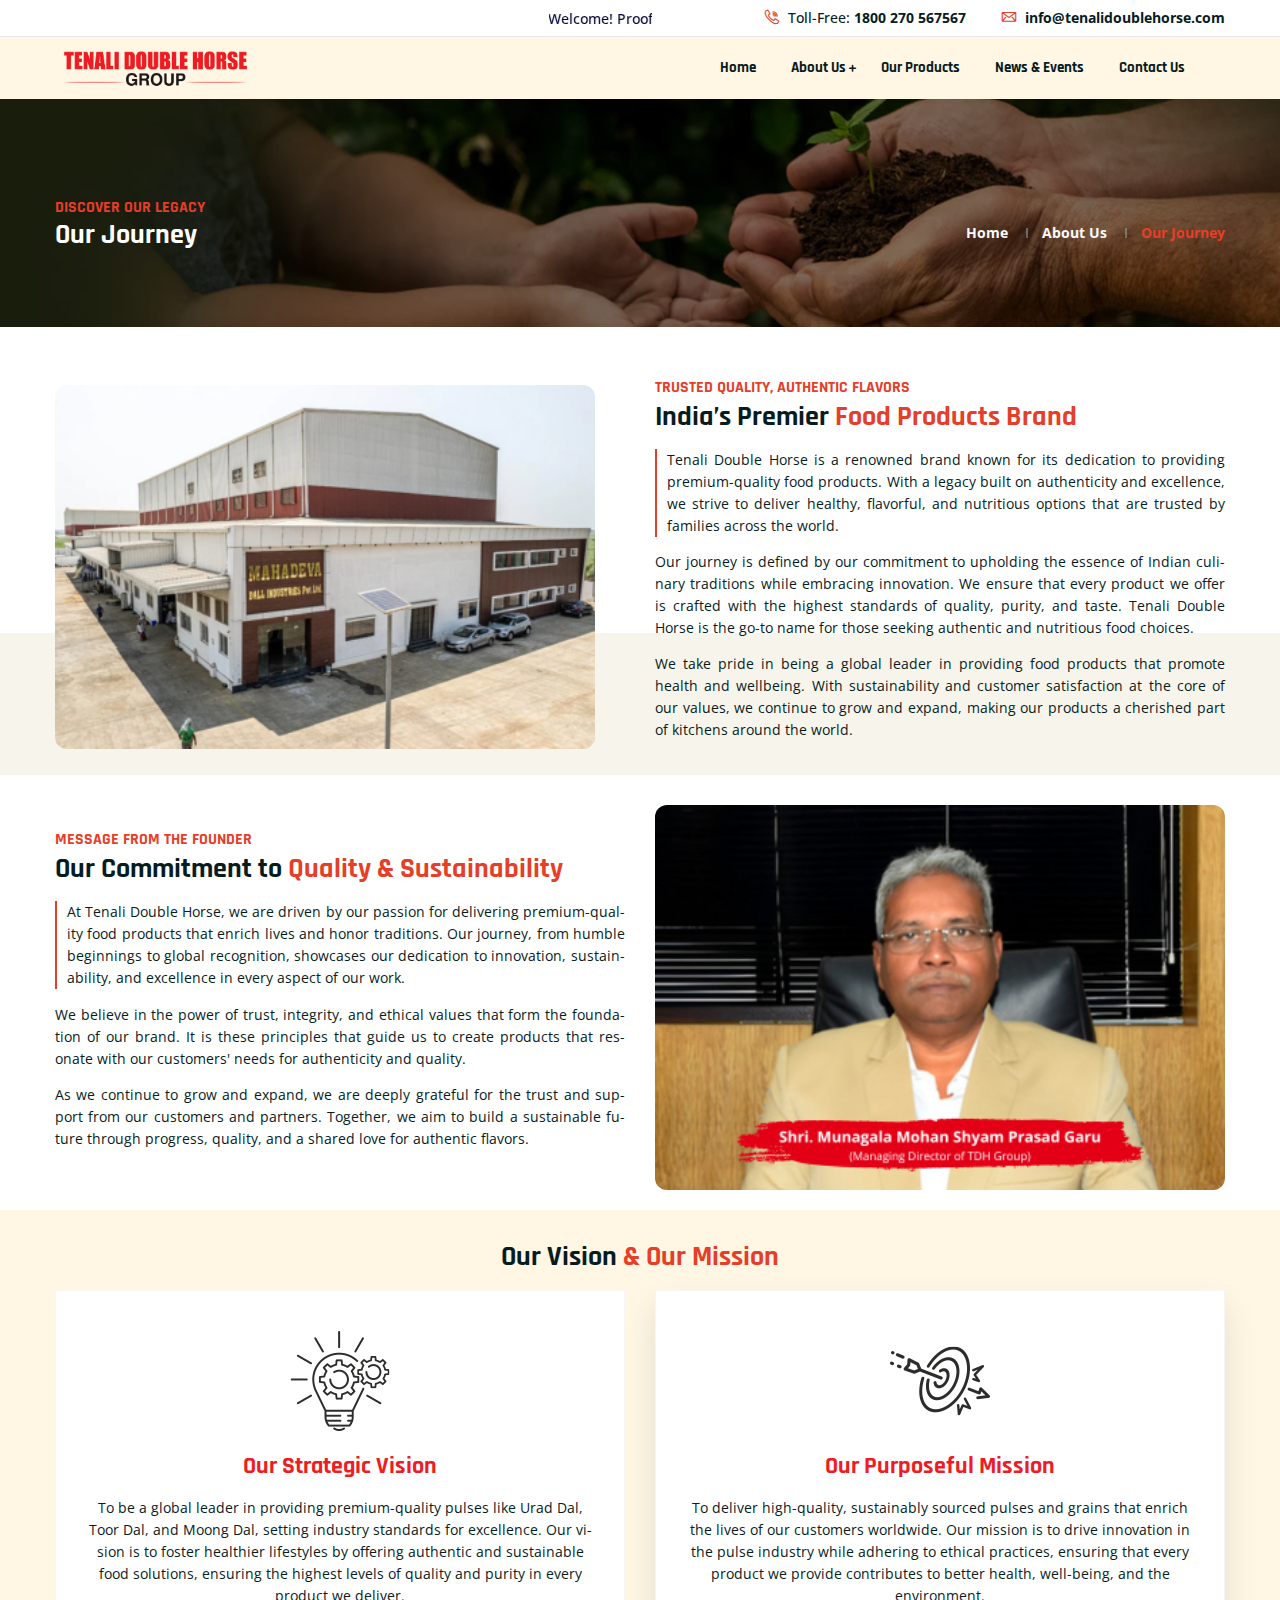
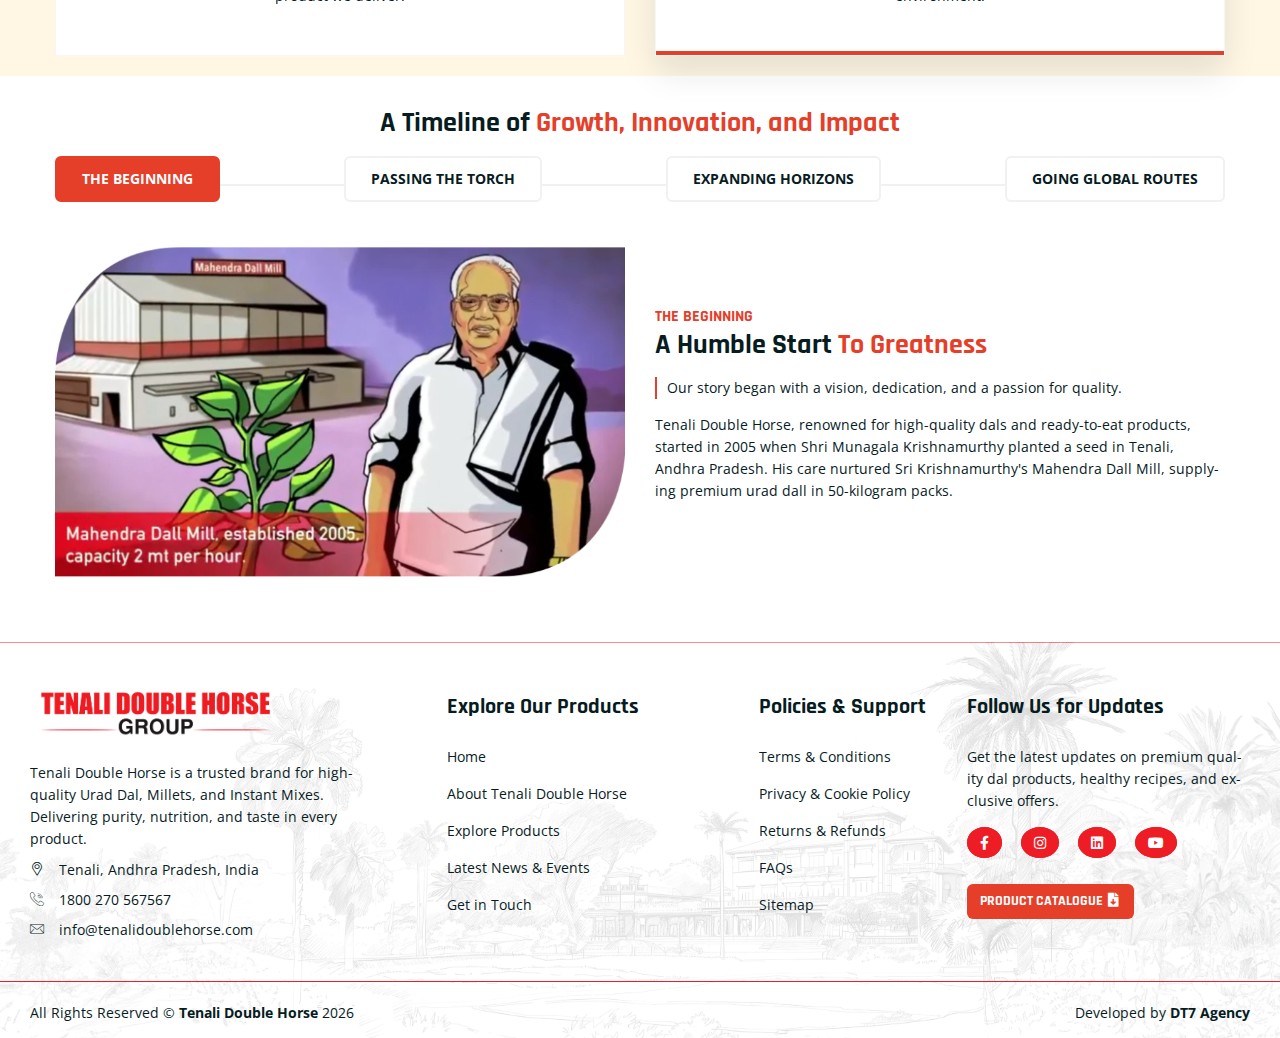
<file: our-journey.html>
<!doctype html>
<html class="no-js" lang="en">

<head>
    <meta charset="utf-8">
    <meta http-equiv="x-ua-compatible" content="ie=edge">
    <title>Our Journey | Tenali Double Horse - Legacy of Quality & Trust</title>
    <meta name="description" content="Explore the journey of Tenali Double Horse, a leader in premium-quality Indian pulses. Our commitment to excellence, purity, and tradition has made us a trusted name in households. Learn about our legacy, values, and vision for the future.">
    <meta name="keywords" content="Tenali Double Horse journey, company history, premium pulses, Urad Dal, Toor Dal, Indian pulses, quality dal, trusted pulse brand, legacy of pulses, authentic Indian dal, sustainable pulse production">    

    <meta name="robots" content="noindex, follow" />
    <meta name="viewport" content="width=device-width, initial-scale=1, shrink-to-fit=no">

    <!-- Place favicon.png in the root directory -->
    <link rel="shortcut icon" href="img/tdh-fevicon.png" type="image/x-icon" />
    <!-- Font Icons css -->
    <link rel="stylesheet" href="css/font-icons.css">
    <!-- plugins css -->
    <link rel="stylesheet" href="css/plugins.css">
    <!-- Main Stylesheet -->
    <link rel="stylesheet" href="css/style.css">
    <link rel="stylesheet" href="css/custom.css">
    <!-- Responsive css -->
    <link rel="stylesheet" href="css/responsive.css">
</head>

<body>
    <!--[if lte IE 9]>
        <p class="browserupgrade">You are using an <strong>outdated</strong> browser. Please <a href="https://browsehappy.com/">upgrade your browser</a> to improve your experience and security.</p>
    <![endif]-->

    <!-- Add your site or application content here -->

<!-- Body main wrapper start -->
<div class="body-wrapper">

    <!-- HEADER AREA START -->
    <header class="ltn__header-area ltn__header-5 ltn__header-transparent-- gradient-color-4---">

        <!-- ltn__header-top-area start -->
        <div class="ltn__header-top-area">
            <div class="container">
                <div class="row">
                    <div class="col-lg-7">
                        <div class="top-bar-right text-left text-start">
                            <div class="ltn__top-bar-menu">
                                <ul>
                                    <li class="pt-2">
                                        <marquee behavior="scroll" direction="left">Welcome! Proof of Quality is on Tenali Double Horse - Your Trusted Brand for Excellence!</marquee>
                                     </li>
                                </ul>
                            </div>
                        </div>
                    </div>
                    <div class="col-lg-5">
                        <div class="ltn__top-bar-menu text-center text-lg-end">
                            <ul>
                                <li><a href="tel:1800270567567"><i class="icon-call"></i> Toll-Free: <strong>1800 270 567567</strong></a></li>
                                <li><a href="mailto:info@tenalidoublehorse.com"><i class="icon-mail"></i> info@tenalidoublehorse.com</a></li>
                            </ul>
                        </div>
                    </div>
                </div>
            </div>
        </div>
        <!-- ltn__header-top-area end -->

        <!-- ltn__header-middle-area start -->
        <div class="ltn__header-middle-area ltn__header-sticky ltn__sticky-bg-white ltn__logo-right-menu-option plr--9---">
            <div class="container">
                <div class="row">
                    <div class="col">
                        <div class="site-logo-wrap">
                            <div class="site-logo">
                                <a href="./"><img src="img/logo.png" alt="Logo"></a>
                            </div>
                        </div>
                    </div>
                    <div class="col header-menu-column menu-color-white---">
                        <div class="header-menu d-none d-xl-block">
                            <nav>
                                <div class="ltn__main-menu">
                                    <ul>
                                        <li><a href="./">Home</a></li>
                                        <li class="menu-icon"><a href="./about-us">About Us</a>
                                            <ul>
                                                <li><a href="./our-journey">Our Journey</a></li>
                                                <li><a href="./our-network">Our Network</a></li>
                                                <li><a href="./awards-and-recognitions">Awards & Recognitions</a></li>
                                                <li><a href="https://tenalidoublehorse.foundation" target="_blank">CSR Initiatives</a></li>
                                            </ul>
                                        </li>
                                        <li><a href="./our-products">Our Products</a></li>
                                        <li><a href="./news-events">News & Events</a></li>
                                        <li><a href="./contact-us">Contact Us</a></li>
                                        <!-- <li class="menu-icon"><a href="#">News</a>
                                            <ul>
                                                <li><a href="blog.html">News</a></li>
                                                <li><a href="blog-grid.html">News Grid</a></li>
                                                <li><a href="blog-left-sidebar.html">News Left sidebar</a></li>
                                                <li><a href="blog-right-sidebar.html">News Right sidebar</a></li>
                                                <li><a href="blog-details.html">News details</a></li>
                                            </ul>
                                        </li> -->
                                    </ul>
                                </div>
                            </nav>
                        </div>
                    </div>
                    <div class="ltn__header-options ltn__header-options-2">
                        <!-- Mobile Menu Button -->
                        <div class="mobile-menu-toggle d-xl-none">
                            <a href="#ltn__utilize-mobile-menu" class="ltn__utilize-toggle">
                                <svg viewBox="0 0 800 600">
                                    <path d="M300,220 C300,220 520,220 540,220 C740,220 640,540 520,420 C440,340 300,200 300,200" id="top"></path>
                                    <path d="M300,320 L540,320" id="middle"></path>
                                    <path d="M300,210 C300,210 520,210 540,210 C740,210 640,530 520,410 C440,330 300,190 300,190" id="bottom" transform="translate(480, 320) scale(1, -1) translate(-480, -318) "></path>
                                </svg>
                            </a>
                        </div>
                    </div>

                </div>
            </div>
        </div>
        <!-- ltn__header-middle-area end -->
    </header>
    <!-- HEADER AREA END -->

    <!-- Utilize Mobile Menu Start -->
    <div id="ltn__utilize-mobile-menu" class="ltn__utilize ltn__utilize-mobile-menu">
        <div class="ltn__utilize-menu-inner ltn__scrollbar">
            <div class="ltn__utilize-menu-head">
                <div class="site-logo">
                    <a href="index.html"><img src="img/logo.png" alt="Logo"></a>
                </div>
                <button class="ltn__utilize-close">×</button>
            </div>
            <div class="ltn__utilize-menu">
                <ul>
                    <li><a href="./">Home</a></li>
                    <li><a href="./about-us">About Us</a>
                        <ul class="sub-menu">
                            <li><a href="./our-journey">Our Journey</a></li>
                            <li><a href="./our-network">Our Network</a></li>
                            <li><a href="./awards-and-recognitions">Awards & Recognitions</a></li>
                            <li><a href="https://tenalidoublehorse.foundation" target="_blank">CSR Initiatives</a></li>
                        </ul>
                    </li>
                    <li><a href="./our-products">Our Products</a></li>
                    <li><a href="./news-events">News & Events</a></li>
                    <li><a href="./contact-us">Contact</a></li>
                </ul>
            </div>
            <div class="ltn__social-media-2">
                <ul>
                    <li><a href="#" title="Facebook"><i class="fab fa-facebook-f"></i></a></li>
                    <li><a href="#" title="Twitter"><i class="fab fa-twitter"></i></a></li>
                    <li><a href="#" title="Linkedin"><i class="fab fa-linkedin"></i></a></li>
                    <li><a href="#" title="Instagram"><i class="fab fa-instagram"></i></a></li>
                </ul>
            </div>
        </div>
    </div>
    <!-- Utilize Mobile Menu End -->

    <div class="ltn__utilize-overlay"></div>

    <!-- BREADCRUMB AREA START -->
    <div class="ltn__breadcrumb-area ltn__breadcrumb-area-2 ltn__breadcrumb-color-white bg-overlay-theme-black-90 bg-image" data-bg="img/bg/our-journey-breadcrumb.png">
        <div class="container">
            <div class="row">
                <div class="col-lg-12">
                    <div class="ltn__breadcrumb-inner ltn__breadcrumb-inner-2 justify-content-between">
                        <div class="section-title-area ltn__section-title-2">
                            <h6 class="section-subtitle ltn__secondary-color">Discover Our Legacy</h6>
                            <h1 class="section-title white-color">Our Journey</h1>
                        </div>
                        <div class="ltn__breadcrumb-list">
                            <ul>
                                <li><a href="./">Home</a></li>
                                <li><a href="./about-us">About Us</a></li>
                                <li>Our Journey</li>
                            </ul>
                        </div>
                    </div>
                </div>
            </div>
        </div>
    </div>    
    <!-- BREADCRUMB AREA END -->

    <!-- ABOUT US AREA START -->
    <div class="ltn__about-us-area before-bg-1 pt-20 pb-20">
        <div class="container">
            <div class="row">
                <div class="col-lg-6 align-self-center">
                    <div class="about-us-img-wrap about-img-left">
                        <img src="img/about/tenali-double-horse-about.png" alt="Tenali Double Horse - Premium Quality Food Products">
                    </div>
                </div>
                <div class="col-lg-6 align-self-center">
                    <div class="about-us-info-wrap">
                        <div class="section-title-area ltn__section-title-2">
                            <h6 class="section-subtitle ltn__secondary-color">Trusted Quality, Authentic Flavors</h6>
                            <h1 class="section-title">India’s Premier <span>Food Products Brand</span></h1>
                            <p class="text-aligenment">
                                Tenali Double Horse is a renowned brand known for its dedication to providing premium-quality food products. With a legacy built on authenticity and excellence, we strive to deliver healthy, flavorful, and nutritious options that are trusted by families across the world.
                            </p>
                        </div>
                        <p class="text-aligenment">
                            Our journey is defined by our commitment to upholding the essence of Indian culinary traditions while embracing innovation. We ensure that every product we offer is crafted with the highest standards of quality, purity, and taste. Tenali Double Horse is the go-to name for those seeking authentic and nutritious food choices.
                        </p>
                        <p class="text-aligenment">
                            We take pride in being a global leader in providing food products that promote health and wellbeing. With sustainability and customer satisfaction at the core of our values, we continue to grow and expand, making our products a cherished part of kitchens around the world.
                        </p>
                    </div>                    
                </div>
            </div>
        </div>
    </div>
    <!-- ABOUT US AREA END -->

    <!-- FOUNDER MESSAGE START -->
    <div class="founder-message ltn__progress-bar-area pt-30 pb-20">
        <div class="container">
            <div class="row align-items-center flex-lg-row-reverse">
                <div class="col-lg-6 align-self-center">
                    <div class="about-img-right">
                        <img src="img/about/shayam-prasad-founder-of-tdh.png" alt="Shayam Prasad, Founder of Tenali Double Horse">
                    </div>
                </div>
                <div class="col-lg-6">
                    <div class="ltn__progress-bar-wrap">
                        <div class="section-title-area ltn__section-title-2">
                            <h6 class="section-subtitle ltn__secondary-color">Message from the Founder</h6>
                            <h1 class="section-title">Our Commitment to <span>Quality & Sustainability</span></h1>
                            <p class="text-aligenment">
                                At Tenali Double Horse, we are driven by our passion for delivering premium-quality food products that enrich lives and honor traditions. Our journey, from humble beginnings to global recognition, showcases our dedication to innovation, sustainability, and excellence in every aspect of our work.
                            </p>
                        </div>
                        <p class="text-aligenment">
                            We believe in the power of trust, integrity, and ethical values that form the foundation of our brand. It is these principles that guide us to create products that resonate with our customers' needs for authenticity and quality.
                        </p>
                        <p class="text-aligenment">
                            As we continue to grow and expand, we are deeply grateful for the trust and support from our customers and partners. Together, we aim to build a sustainable future through progress, quality, and a shared love for authentic flavors.
                        </p>
                    </div>
                </div>
            </div>
        </div>
    </div>       
    <!-- FOUNDER MESSAGE END -->

    <!-- VISION AND MISSION START -->
    <div class="ltn__vision-mission ltn__feature-area section-bg-1 pt-30 pb-20">
        <div class="container">
            <div class="row">
                <div class="col-lg-12 text-center">
                    <div class="section-title-area ltn__section-title-2 section-title-style-3 mb-3">
                        <div class="section-title-in text-center">
                            <h6 class="section-subtitle ltn__secondary-color d-none">Empowering Health Through Quality Pulses</h6>
                            <h1 class="section-title mb-0">Our Vision <span>& Our Mission</span></h1>
                        </div>
                    </div> 
                </div>
            </div>
            <div class="row justify-content-center">
                <!-- Vision Section -->
                <div class="col-lg-6 col-sm-6 col-12">
                    <div class="ltn__feature-item ltn__feature-item-6 text-center bg-white box-shadow-1">
                        <div class="ltn__feature-icon">
                            <img src="img/icons/vision.png" alt="Vision Icon">
                        </div>
                        <div class="ltn__feature-info">
                            <h3>Our Strategic Vision</h3>
                            <p>To be a global leader in providing premium-quality pulses like Urad Dal, Toor Dal, and Moong Dal, setting industry standards for excellence. Our vision is to foster healthier lifestyles by offering authentic and sustainable food solutions, ensuring the highest levels of quality and purity in every product we deliver.</p>
                        </div>
                    </div>
                </div>
                <!-- Mission Section -->
                <div class="col-lg-6 col-sm-6 col-12">
                    <div class="ltn__feature-item ltn__feature-item-6 text-center bg-white box-shadow-1 active">
                        <div class="ltn__feature-icon">
                            <img src="img/icons/mission.png" alt="Mission Icon">
                        </div>
                        <div class="ltn__feature-info">
                            <h3>Our Purposeful Mission</h3>
                            <p>To deliver high-quality, sustainably sourced pulses and grains that enrich the lives of our customers worldwide. Our mission is to drive innovation in the pulse industry while adhering to ethical practices, ensuring that every product we provide contributes to better health, well-being, and the environment.</p>
                        </div>
                    </div>
                </div>
            </div>
        </div>
    </div>    
    <!-- VISION AND MISSION END -->

    <!-- OUR JOURNEY AREA START -->
    <div class="ltn__our-journey-area pt-150 pb-150 d-none">
        <div class="container-fluid">
            <div class="row"> 
                <div class="col-lg-12">
                    <div class="ltn__our-journey-wrap">
                        <ul>
                            <li class="active"><span class="ltn__journey-icon">1985</span>
                                <ul>
                                    <li>
                                        <div class="ltn__journey-history-item-info clearfix">
                                            <div class="ltn__journey-history-img">
                                                <img src="img/service/history-1.jpg" alt="#">
                                            </div>
                                            <div class="ltn__journey-history-info">
                                                <h3>ESTABISHED</h3>
                                                <p>Established of Rice Bussiness in the Indian Market</p>
                                            </div>
                                        </div>
                                    </li>
                                </ul>
                            </li>
                            <li><span class="ltn__journey-icon">2005</span>
                                <ul>
                                    <li>
                                        <div class="ltn__journey-history-item-info clearfix">
                                            <div class="ltn__journey-history-img">
                                                <img src="img/service/history-1.jpg" alt="#">
                                            </div>
                                            <div class="ltn__journey-history-info">
                                                <h3>MAHENDRA DAL MILL</h3>
                                                <p>Mahendra Dal Mill Start Operation in Tenali</p>
                                            </div>
                                        </div>
                                    </li>
                                </ul>
                            </li>
                            <li><span class="ltn__journey-icon">2011</span>
                                <ul>
                                    <li>
                                        <div class="ltn__journey-history-item-info clearfix">
                                            <div class="ltn__journey-history-img">
                                                <img src="img/service/history-1.jpg" alt="#">
                                            </div>
                                            <div class="ltn__journey-history-info">
                                                <h3>MAHARANI DAL MILL</h3>
                                                <p>Maharani Dal Mill Started to Consumer Market</p>
                                            </div>
                                        </div>
                                    </li>
                                </ul>
                            </li>
                            <li><span class="ltn__journey-icon">2017</span>
                                <ul>
                                    <li>
                                        <div class="ltn__journey-history-item-info clearfix">
                                            <div class="ltn__journey-history-img">
                                                <img src="img/service/history-1.jpg" alt="#">
                                            </div>
                                            <div class="ltn__journey-history-info">
                                                <h3>ISO CERTIFICATION</h3>
                                                <p>Become FIrst Dal Mill With ISO Certification in Guntur Dist.</p>
                                            </div>
                                        </div>
                                    </li>
                                </ul>
                            </li>
                            <li><span class="ltn__journey-icon">2018</span>
                                <ul>
                                    <li>
                                        <div class="ltn__journey-history-item-info clearfix">
                                            <div class="ltn__journey-history-img">
                                                <img src="img/service/history-1.jpg" alt="#">
                                            </div>
                                            <div class="ltn__journey-history-info">
                                                <h3>BRAND AMBASADORS</h3>
                                                <p>Aggressive Marketing Initiative on Media with Popular Celebraties as Brand Ambasadors</p>
                                            </div>
                                        </div>
                                    </li>
                                </ul>
                            </li>
                            <li><span class="ltn__journey-icon">2019</span>
                                <ul>
                                    <li>
                                        <div class="ltn__journey-history-item-info clearfix">
                                            <div class="ltn__journey-history-img">
                                                <img src="img/service/history-1.jpg" alt="#">
                                            </div>
                                            <div class="ltn__journey-history-info">
                                                <h3>IPL SPONSORS</h3>
                                                <p>Sponsors of Sunrisers Hydrabad Team in IPL</p>
                                            </div>
                                        </div>
                                    </li>
                                </ul>
                            </li>
                            <li><span class="ltn__journey-icon">2020</span>
                                <ul>
                                    <li>
                                        <div class="ltn__journey-history-item-info clearfix">
                                            <div class="ltn__journey-history-img">
                                                <img src="img/service/history-1.jpg" alt="#">
                                            </div>
                                            <div class="ltn__journey-history-info">
                                                <h3>USA & SINGAPOORE MARKETS</h3>
                                                <p>Enters USA & Singapore Markets Association with Sunrisers Hyderabad Continues</p>
                                            </div>
                                        </div>
                                    </li>
                                </ul>
                            </li>
                            <li><span class="ltn__journey-icon">2021</span>
                                <ul>
                                    <li>
                                        <div class="ltn__journey-history-item-info clearfix">
                                            <div class="ltn__journey-history-img">
                                                <img src="img/service/history-1.jpg" alt="#">
                                            </div>
                                            <div class="ltn__journey-history-info">
                                                <h3>MAHADEVA DAL MILL</h3>
                                                <p>State of The Art Third Mill Mahadeva Dal Mill Opened</p>
                                            </div>
                                        </div>
                                    </li>
                                </ul>
                            </li>
                            <li><span class="ltn__journey-icon">2022</span>
                                <ul>
                                    <li>
                                        <div class="ltn__journey-history-item-info clearfix">
                                            <div class="ltn__journey-history-img">
                                                <img src="img/service/history-1.jpg" alt="#">
                                            </div>
                                            <div class="ltn__journey-history-info">
                                                <h3>LAUNCH OF TDH INSTANT FOODS</h3>
                                                <p>Launches of TDH Instant Foods Enters Middle East, UK & More Global Markes Lauche of Zero Plastic Biopack to Commemorate 75 Years of Indian Independence</p>
                                            </div>
                                        </div>
                                    </li>
                                </ul>
                            </li>
                        </ul>
                    </div>
                </div>
            </div>
        </div>
    </div>
    <!-- OUR JOURNEY AREA END -->

    <!-- OUR HISTORY AREA START -->
    <div class="ltn__our-history-area pt-30 pb-30">
        <div class="container">
            <div class="row">
                <div class="col-lg-12">
                    <div class="section-title-area ltn__section-title-2 section-title-style-3 mb-3">
                        <div class="section-title-in text-center">
                            <h6 class="section-subtitle ltn__secondary-color d-none">Our History</h6>
                            <h1 class="section-title mb-0">A Timeline of <span>Growth, Innovation, and Impact</span></h1>
                        </div>
                    </div>
                </div>
            </div>            
            <div class="row">
                <div class="col-lg-12">
                    <div class="ltn__our-history-inner">
                        <div class="ltn__tab-menu text-uppercase">
                            <div class="nav">
                                <a class="active show" data-bs-toggle="tab" href="#liton_tab_2_1">THE BEGINNING</a>
                                <a data-bs-toggle="tab" href="#liton_tab_2_2">PASSING THE TORCH</a>
                                <a data-bs-toggle="tab" href="#liton_tab_2_3">EXPANDING HORIZONS</a>
                                <a data-bs-toggle="tab" href="#liton_tab_2_4">GOING GLOBAL ROUTES</a>
                            </div>
                        </div>
                        <div class="tab-content">
                            <div class="tab-pane fade active show" id="liton_tab_2_1">
                                <div class="ltn__product-tab-content-inner">
                                    <div class="row">
                                        <div class="col-lg-6 align-self-center">
                                            <div class="about-us-img-wrap about-img-left">
                                                <img src="img/about/our-history/tenali-double-horse-the-beginning-of-a-quality-journey.png" alt="Tenali Double Horse - The Beginning of a Quality Journey">
                                            </div>
                                        </div>
                                        <div class="col-lg-6 align-self-center">
                                            <div class="about-us-info-wrap">
                                                <div class="section-title-area ltn__section-title-2">
                                                    <h6 class="section-subtitle ltn__secondary-color">THE BEGINNING</h6>
                                                    <h1 class="section-title">A Humble Start <span>To Greatness</span></h1>
                                                    <p>Our story began with a vision, dedication, and a passion for quality.</p>
                                                </div>
                                                <p>Tenali Double Horse, renowned for high-quality dals and ready-to-eat products, started in 2005 when Shri Munagala Krishnamurthy planted a seed in Tenali, Andhra Pradesh. His care nurtured Sri Krishnamurthy's Mahendra Dall Mill, supplying premium urad dall in 50-kilogram packs.</p>
                                            </div>
                                        </div>
                                    </div>
                                </div>
                            </div>
                            <div class="tab-pane fade" id="liton_tab_2_2">
                                <div class="ltn__product-tab-content-inner">
                                    <div class="row">
                                        <div class="col-lg-6 align-self-center">
                                            <div class="about-us-img-wrap about-img-left">
                                                <img src="img/about/our-history/passing-the-torch-tenali-double-horse-legacy.png" alt="Passing the Torch - Tenali Double Horse Legacy">
                                            </div>
                                        </div>
                                        <div class="col-lg-6 align-self-center">
                                            <div class="about-us-info-wrap">
                                                <div class="section-title-area ltn__section-title-2">
                                                    <h6 class="section-subtitle ltn__secondary-color">PASSING THE TORCH</h6>
                                                    <h1 class="section-title">A Legacy <span>Of Excellence</span></h1>
                                                    <p>Building on strong foundations for exponential growth.</p>
                                                </div>
                                                <p>Sri Krishnamurthy's legacy continued through his son, Sri Munagala Mohan Shyam Prasad, driving our swift growth. Outstanding response led to South India's first 1-kg urad dall consumer pack by Shri Shyam Prasad.</p>
                                            </div>
                                        </div>
                                    </div>
                                </div>
                            </div>
                            <div class="tab-pane fade" id="liton_tab_2_3">
                                <div class="ltn__product-tab-content-inner">
                                    <div class="row">
                                        <div class="col-lg-6 align-self-center">
                                            <div class="about-us-img-wrap about-img-left">
                                                <img src="img/about/our-history/expanding-horizons-tenali-double-horse-success.png" alt="Expanding Horizons - Tenali Double Horse Success">
                                            </div>
                                        </div>
                                        <div class="col-lg-6 align-self-center">
                                            <div class="about-us-info-wrap">
                                                <div class="section-title-area ltn__section-title-2">
                                                    <h6 class="section-subtitle ltn__secondary-color">EXPANDING HORIZONS</h6>
                                                    <h1 class="section-title">A Vision <span>Realized</span></h1>
                                                    <p>Overcoming challenges to reach greater heights.</p>
                                                </div>
                                                <p>New infrastructure led to our second mill, the Maharani Dal Mill, addressing the challenging consumer market. Tireless work by the Tenali Double Horse team secured successful product placement, initially in general trade and later in modern trade outlets.</p>
                                            </div>
                                        </div>
                                    </div>
                                </div>
                            </div>
                            <div class="tab-pane fade" id="liton_tab_2_4">
                                <div class="ltn__product-tab-content-inner">
                                    <div class="row">
                                        <div class="col-lg-6 align-self-center">
                                            <div class="about-us-img-wrap about-img-left">
                                                <img src="img/about/our-history/going-global-tenali-double-horse-international-reach.png" alt="Going Global - Tenali Double Horse International Reach">
                                            </div>
                                        </div>
                                        <div class="col-lg-6 align-self-center">
                                            <div class="about-us-info-wrap">
                                                <div class="section-title-area ltn__section-title-2">
                                                    <h6 class="section-subtitle ltn__secondary-color">GOING GLOBAL ROUTES</h6>
                                                    <h1 class="section-title">A Global <span>Impact</span></h1>
                                                    <p>Bringing quality to the world stage.</p>
                                                </div>
                                                <p>Tenali Double Horse's high-yield Urad Dall earned consumer affection. Partnerships with influential brand ambassadors, like our IPL partnership with Sunrisers Hyderabad, expanded our global presence, attracting distributors and consumers from the US, UK, Singapore, and Australia, fueling growth.</p>
                                            </div>
                                        </div>
                                    </div>
                                </div>
                            </div>
                        </div>                        
                    </div>
                </div>
            </div>
        </div>
    </div>
    <!-- OUR HISTORY AREA END -->

    <!-- FOOTER AREA START -->
    <footer class="ltn__footer-area bg-image bg-overlay-theme-black-80" data-bg="img/bg/footer-bg.png">
        <div class="footer-top-area plr--5">
            <div class="container-fluid">
                <div class="row">
                    <div class="col-xl-4 col-md-6 col-sm-6 col-12">
                        <div class="footer-widget footer-about-widget">
                            <div class="footer-logo mb-10">
                                <div class="site-logo">
                                    <img src="img/logo.png" alt="Tenali Double Horse - Premium Dal & Millets">
                                </div>
                            </div>
                            <p>Tenali Double Horse is a trusted brand for high-quality Urad Dal, Millets, and Instant Mixes. Delivering purity, nutrition, and taste in every product.</p>
                            <div class="footer-address">
                                <ul>
                                    <li>
                                        <div class="footer-address-icon">
                                            <i class="icon-placeholder"></i>
                                        </div>
                                        <div class="footer-address-info">
                                            <p><a href="https://maps.app.goo.gl/oXSFWmiiUM4aoFBKA">Tenali, Andhra Pradesh, India</a></p>
                                        </div>
                                    </li>
                                    <li>
                                        <div class="footer-address-icon">
                                            <i class="icon-call"></i>
                                        </div>
                                        <div class="footer-address-info">
                                            <p><a href="tel:1800270567567">1800 270 567567</a></p>
                                        </div>
                                    </li>
                                    <li>
                                        <div class="footer-address-icon">
                                            <i class="icon-mail"></i>
                                        </div>
                                        <div class="footer-address-info">
                                            <p><a href="mailto:info@tenalidoublehorse.com">info@tenalidoublehorse.com</a></p>
                                        </div>
                                    </li>
                                </ul>
                            </div>
                        </div>
                    </div>
                    <div class="col-xl-3 col-md-6 col-sm-6 col-12">
                        <div class="footer-widget footer-menu-widget clearfix">
                            <h4 class="footer-title">Explore Our Products</h4>
                            <div class="footer-menu">
                                <ul>
                                    <li><a href="./">Home</a></li>
                                    <li><a href="./about-us">About Tenali Double Horse</a></li>
                                    <li><a href="./our-products">Explore Products</a></li>
                                    <li><a href="./news-events">Latest News & Events</a></li>
                                    <li><a href="./contact-us">Get in Touch</a></li>
                                </ul>
                            </div>
                        </div>
                    </div>
                    <div class="col-xl-2 col-md-6 col-sm-6 col-12">
                        <div class="footer-widget footer-menu-widget clearfix">
                            <h4 class="footer-title">Policies & Support</h4>
                            <div class="footer-menu">
                                <ul>
                                    <li><a href="#">Terms & Conditions</a></li>
                                    <li><a href="#">Privacy & Cookie Policy</a></li>
                                    <li><a href="#">Returns & Refunds</a></li>
                                    <li><a href="#">FAQs</a></li>
                                    <li><a href="#">Sitemap</a></li>
                                </ul>
                            </div>
                        </div>
                    </div>
                    <div class="col-xl-3 col-md-6 col-sm-12 col-12">
                        <div class="footer-widget footer-newsletter-widget">
                            <h4 class="footer-title">Follow Us for Updates</h4>
                            <p>Get the latest updates on premium quality dal products, healthy recipes, and exclusive offers.</p>
                            <div class="ltn__social-media mt-20">
                                <ul>
                                    <li><a href="https://www.facebook.com/TenaliDoubleHorse" target="_blank" title="Follow us on Facebook"><i class="fab fa-facebook-f"></i></a></li>
                                    <li><a href="https://www.instagram.com/TenaliDoubleHorse" target="_blank" title="Follow us on Instagram"><i class="fab fa-instagram"></i></a></li>
                                    <li><a href="https://www.linkedin.com/company/TenaliDoubleHorse" target="_blank" title="Connect on LinkedIn"><i class="fab fa-linkedin"></i></a></li>
                                    <li><a href="https://www.youtube.com/TenaliDoubleHorse" target="_blank" title="Watch on YouTube"><i class="fab fa-youtube"></i></a></li>
                                </ul>
                            </div>
                            <div class="btn-wrapper animated">
                                <a href="#" class="theme-btn-1 btn btn-effect-1 text-uppercase" onclick="pdfbtn()">Product Catalogue <i class="fa fa-file-download"></i></a>
                            </div>
                        </div>
                    </div>
                </div>
            </div>
        </div>
        <div class="ltn__copyright-area ltn__copyright-2 border-top ltn__border-top-2--- plr--5">
            <div class="container-fluid">
                <div class="row">
                    <div class="col-md-6 col-12">
                        <div class="ltn__copyright-design clearfix">
                            <p>All Rights Reserved © <a href="./"><strong>Tenali Double Horse</strong></a> <span class="current-year"></span></p>
                        </div>
                    </div>
                    <div class="col-md-6 col-12 align-self-center">
                        <div class="ltn__copyright-menu text-right text-end">
                            <p>Developed by <a href="https://dt7.agency/" target="_blank"><strong>DT7 Agency</strong></a></p>
                        </div>
                    </div>
                </div>
            </div>
        </div>
    </footer> 
    <!-- FOOTER AREA END -->

</div>
<!-- Body main wrapper end -->

    <!-- preloader area start -->
    <div class="preloader d-none" id="preloader">
        <div class="preloader-inner">
            <div class="spinner">
                <div class="dot1"></div>
                <div class="dot2"></div>
            </div>
        </div>
    </div>
    <!-- preloader area end -->

    <!-- All JS Plugins -->
    <script src="js/plugins.js"></script>
    <!-- Main JS -->
    <script src="js/main.js"></script>
    <!-- Custom JS -->
    <script src="js/custom.js"></script>
        
</body>
</html>
</file>
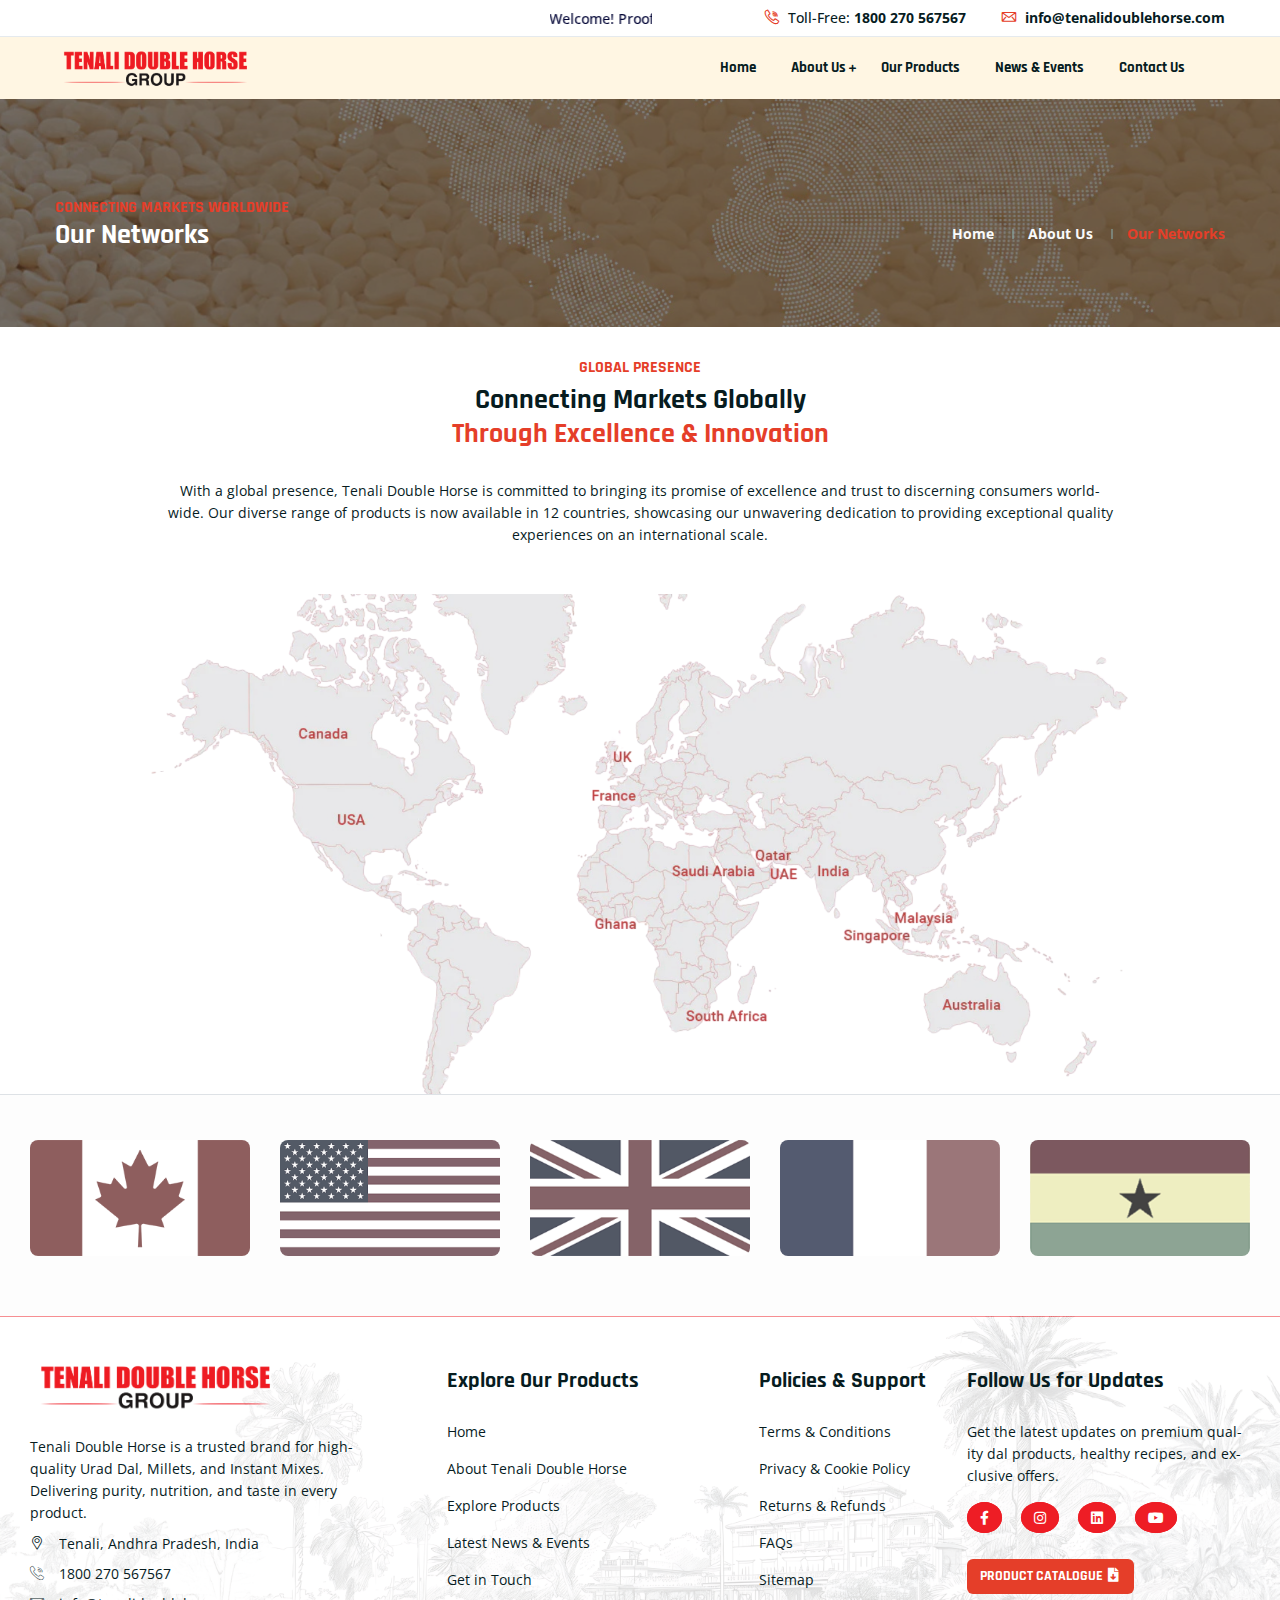
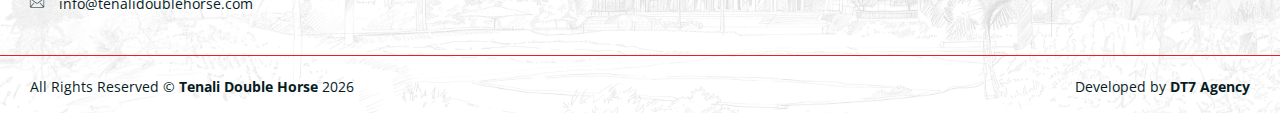
<file: our-network.html>
<!doctype html>
<html class="no-js" lang="en">

<head>
    <meta charset="utf-8">
    <meta http-equiv="x-ua-compatible" content="ie=edge">
    <title>Our Networks | Tenali Double Horse - Global Presence in Premium Pulses</title>
    <meta name="description" content="Discover the extensive network of Tenali Double Horse, connecting global markets with premium-quality Indian pulses. Our robust supply chain, partnerships, and commitment to quality ensure we deliver the finest Urad Dal, Toor Dal, and more to customers worldwide.">
    <meta name="keywords" content="Our Networks, Tenali Double Horse, global presence, premium pulses, Indian pulses, Urad Dal, Toor Dal, pulse distribution, global supply chain, trusted pulse supplier, international pulse market">    

    <meta name="robots" content="noindex, follow" />
    <meta name="viewport" content="width=device-width, initial-scale=1, shrink-to-fit=no">

    <!-- Place favicon.png in the root directory -->
    <link rel="shortcut icon" href="img/tdh-fevicon.png" type="image/x-icon" />
    <!-- Font Icons css -->
    <link rel="stylesheet" href="css/font-icons.css">
    <!-- plugins css -->
    <link rel="stylesheet" href="css/plugins.css">
    <!-- Main Stylesheet -->
    <link rel="stylesheet" href="css/style.css">
    <link rel="stylesheet" href="css/custom.css">
    <!-- Responsive css -->
    <link rel="stylesheet" href="css/responsive.css">
</head>

<body>
    <!--[if lte IE 9]>
        <p class="browserupgrade">You are using an <strong>outdated</strong> browser. Please <a href="https://browsehappy.com/">upgrade your browser</a> to improve your experience and security.</p>
    <![endif]-->

    <!-- Add your site or application content here -->

<!-- Body main wrapper start -->
<div class="body-wrapper">

    <!-- HEADER AREA START -->
    <header class="ltn__header-area ltn__header-5 ltn__header-transparent-- gradient-color-4---">

        <!-- ltn__header-top-area start -->
        <div class="ltn__header-top-area">
            <div class="container">
                <div class="row">
                    <div class="col-lg-7">
                        <div class="top-bar-right text-left text-start">
                            <div class="ltn__top-bar-menu">
                                <ul>
                                    <li class="pt-2">
                                        <marquee behavior="scroll" direction="left">Welcome! Proof of Quality is on Tenali Double Horse - Your Trusted Brand for Excellence!</marquee>
                                     </li>
                                </ul>
                            </div>
                        </div>
                    </div>
                    <div class="col-lg-5">
                        <div class="ltn__top-bar-menu text-center text-lg-end">
                            <ul>
                                <li><a href="tel:1800270567567"><i class="icon-call"></i> Toll-Free: <strong>1800 270 567567</strong></a></li>
                                <li><a href="mailto:info@tenalidoublehorse.com"><i class="icon-mail"></i> info@tenalidoublehorse.com</a></li>
                            </ul>
                        </div>
                    </div>
                </div>
            </div>
        </div>
        <!-- ltn__header-top-area end -->

        <!-- ltn__header-middle-area start -->
        <div class="ltn__header-middle-area ltn__header-sticky ltn__sticky-bg-white ltn__logo-right-menu-option plr--9---">
            <div class="container">
                <div class="row">
                    <div class="col">
                        <div class="site-logo-wrap">
                            <div class="site-logo">
                                <a href="./"><img src="img/logo.png" alt="Logo"></a>
                            </div>
                        </div>
                    </div>
                    <div class="col header-menu-column menu-color-white---">
                        <div class="header-menu d-none d-xl-block">
                            <nav>
                                <div class="ltn__main-menu">
                                    <ul>
                                        <li><a href="./">Home</a></li>
                                        <li class="menu-icon"><a href="./about-us">About Us</a>
                                            <ul>
                                                <li><a href="./our-journey">Our Journey</a></li>
                                                <li><a href="./our-network">Our Network</a></li>
                                                <li><a href="./awards-and-recognitions">Awards & Recognitions</a></li>
                                                <li><a href="https://tenalidoublehorse.foundation" target="_blank">CSR Initiatives</a></li>
                                            </ul>
                                        </li>
                                        <li><a href="./our-products">Our Products</a></li>
                                        <li><a href="./news-events">News & Events</a></li>
                                        <li><a href="./contact-us">Contact Us</a></li>
                                        <!-- <li class="menu-icon"><a href="#">News</a>
                                            <ul>
                                                <li><a href="blog.html">News</a></li>
                                                <li><a href="blog-grid.html">News Grid</a></li>
                                                <li><a href="blog-left-sidebar.html">News Left sidebar</a></li>
                                                <li><a href="blog-right-sidebar.html">News Right sidebar</a></li>
                                                <li><a href="blog-details.html">News details</a></li>
                                            </ul>
                                        </li> -->
                                    </ul>
                                </div>
                            </nav>
                        </div>
                    </div>
                    <div class="ltn__header-options ltn__header-options-2">
                        <!-- Mobile Menu Button -->
                        <div class="mobile-menu-toggle d-xl-none">
                            <a href="#ltn__utilize-mobile-menu" class="ltn__utilize-toggle">
                                <svg viewBox="0 0 800 600">
                                    <path d="M300,220 C300,220 520,220 540,220 C740,220 640,540 520,420 C440,340 300,200 300,200" id="top"></path>
                                    <path d="M300,320 L540,320" id="middle"></path>
                                    <path d="M300,210 C300,210 520,210 540,210 C740,210 640,530 520,410 C440,330 300,190 300,190" id="bottom" transform="translate(480, 320) scale(1, -1) translate(-480, -318) "></path>
                                </svg>
                            </a>
                        </div>
                    </div>

                </div>
            </div>
        </div>
        <!-- ltn__header-middle-area end -->
    </header>
    <!-- HEADER AREA END -->

    <!-- Utilize Mobile Menu Start -->
    <div id="ltn__utilize-mobile-menu" class="ltn__utilize ltn__utilize-mobile-menu">
        <div class="ltn__utilize-menu-inner ltn__scrollbar">
            <div class="ltn__utilize-menu-head">
                <div class="site-logo">
                    <a href="index.html"><img src="img/logo.png" alt="Logo"></a>
                </div>
                <button class="ltn__utilize-close">×</button>
            </div>
            <div class="ltn__utilize-menu">
                <ul>
                    <li><a href="./">Home</a></li>
                    <li><a href="./about-us">About Us</a>
                        <ul class="sub-menu">
                            <li><a href="./our-journey">Our Journey</a></li>
                            <li><a href="./our-network">Our Network</a></li>
                            <li><a href="./awards-and-recognitions">Awards & Recognitions</a></li>
                            <li><a href="https://tenalidoublehorse.foundation" target="_blank">CSR Initiatives</a></li>
                        </ul>
                    </li>
                    <li><a href="./our-products">Our Products</a></li>
                    <li><a href="./news-events">News & Events</a></li>
                    <li><a href="./contact-us">Contact</a></li>
                </ul>
            </div>
            <div class="ltn__social-media-2">
                <ul>
                    <li><a href="#" title="Facebook"><i class="fab fa-facebook-f"></i></a></li>
                    <li><a href="#" title="Twitter"><i class="fab fa-twitter"></i></a></li>
                    <li><a href="#" title="Linkedin"><i class="fab fa-linkedin"></i></a></li>
                    <li><a href="#" title="Instagram"><i class="fab fa-instagram"></i></a></li>
                </ul>
            </div>
        </div>
    </div>
    <!-- Utilize Mobile Menu End -->

    <div class="ltn__utilize-overlay"></div>

    <!-- BREADCRUMB AREA START -->
    <div class="ltn__breadcrumb-area ltn__breadcrumb-area-2 ltn__breadcrumb-color-white bg-overlay-theme-black-90 bg-image" data-bg="img/bg/our-networks-breadcrumb.png">
        <div class="container">
            <div class="row">
                <div class="col-lg-12">
                    <div class="ltn__breadcrumb-inner ltn__breadcrumb-inner-2 justify-content-between">
                        <div class="section-title-area ltn__section-title-2">
                            <h6 class="section-subtitle ltn__secondary-color"> Connecting Markets Worldwide</h6>
                            <h1 class="section-title white-color">Our Networks</h1>
                        </div>
                        <div class="ltn__breadcrumb-list">
                            <ul>
                                <li><a href="./">Home</a></li>
                                <li><a href="./about-us">About Us</a></li>
                                <li>Our Networks</li>
                            </ul>
                        </div>
                    </div>
                </div>
            </div>
        </div>
    </div>
    <!-- BREADCRUMB AREA END -->

    <!-- OUR NETWORKS START -->
    <div class="ltn__our-networks ltn__call-to-action-area ltn__call-to-action-4">
        <div class="container">
            <div class="row">
                <div class="col-lg-12">
                    <div class="section-title-area ltn__section-title-2 text-center">
                        <h6 class="section-subtitle ltn__secondary-color">Global Presence</h6>
                        <h1 class="section-title">Connecting Markets Globally <br class="d-none d-md-block"><span>Through Excellence & Innovation</span></h1>
                    </div>                    
                    <p class="text-center col-lg-10 offset-lg-1 mb-5">
                        With a global presence, Tenali Double Horse is committed to bringing its promise of excellence and trust to discerning consumers worldwide. Our diverse range of products is now available in 12 countries, showcasing our unwavering dedication to providing exceptional quality experiences on an international scale.
                    </p>
                </div> 
                <div class="bg-image pt-250 pb-250"  data-bg="img/countery/tdh-our-network-world-map.png"></div>
            </div>
        </div>
    </div>
    <!-- OUR NETWORKS END -->

    <!-- BRAND LOGO AREA START -->
    <div class="ltn__brand-logo-area ltn__brand-logo-1 section-bg-6 border-top pt-35 pb-50 plr--9">
        <div class="container-fluid">
            <div class="row ltn__brand-logo-active">
                <div class="col-lg-12">
                    <div class="ltn__brand-logo-item">
                        <img src="img/countery/canada.png" alt="Canada - Global Presence of Tenali Double Horse" title="Canada - Global Presence of Tenali Double Horse">
                    </div>
                </div>
                <div class="col-lg-12">
                    <div class="ltn__brand-logo-item">
                        <img src="img/countery/usa.png" alt="USA - Premium Pulses Exported by Tenali Double Horse" title="USA - Premium Pulses Exported by Tenali Double Horse">
                    </div>
                </div>
                <div class="col-lg-12">
                    <div class="ltn__brand-logo-item">
                        <img src="img/countery/uk.png" alt="UK - Trusted Pulse Supplier Tenali Double Horse" title="UK - Trusted Pulse Supplier Tenali Double Horse">
                    </div>
                </div>
                <div class="col-lg-12">
                    <div class="ltn__brand-logo-item">
                        <img src="img/countery/france.png" alt="France - Premium Quality Pulses by Tenali Double Horse" title="France - Premium Quality Pulses by Tenali Double Horse">
                    </div>
                </div>
                <div class="col-lg-12">
                    <div class="ltn__brand-logo-item">
                        <img src="img/countery/ghana.png" alt="Ghana - Leading Pulses Supplier Tenali Double Horse" title="Ghana - Leading Pulses Supplier Tenali Double Horse">
                    </div>
                </div>
                <div class="col-lg-12">
                    <div class="ltn__brand-logo-item">
                        <img src="img/countery/southafrica.png" alt="South Africa - Tenali Double Horse Global Reach" title="South Africa - Tenali Double Horse Global Reach">
                    </div>
                </div>
                <div class="col-lg-12">
                    <div class="ltn__brand-logo-item">
                        <img src="img/countery/saudi-arabia.png" alt="Saudi Arabia - Tenali Double Horse Export Partner" title="Saudi Arabia - Tenali Double Horse Export Partner">
                    </div>
                </div>
                <div class="col-lg-12">
                    <div class="ltn__brand-logo-item">
                        <img src="img/countery/qatar.png" alt="Qatar - Trusted Quality Pulses from Tenali Double Horse" title="Qatar - Trusted Quality Pulses from Tenali Double Horse">
                    </div>
                </div>
                <div class="col-lg-12">
                    <div class="ltn__brand-logo-item">
                        <img src="img/countery/uae.png" alt="UAE - Premium Indian Pulses from Tenali Double Horse" title="UAE - Premium Indian Pulses from Tenali Double Horse">
                    </div>
                </div>
                <div class="col-lg-12">
                    <div class="ltn__brand-logo-item">
                        <img src="img/countery/india.png" alt="India - Tenali Double Horse - Leaders in Premium Pulses" title="India - Tenali Double Horse - Leaders in Premium Pulses">
                    </div>
                </div>
                <div class="col-lg-12">
                    <div class="ltn__brand-logo-item">
                        <img src="img/countery/singapore.png" alt="Singapore - Trusted Pulse Supplier Tenali Double Horse" title="Singapore - Trusted Pulse Supplier Tenali Double Horse">
                    </div>
                </div>
                <div class="col-lg-12">
                    <div class="ltn__brand-logo-item">
                        <img src="img/countery/malaysia.png" alt="Malaysia - Premium Pulses by Tenali Double Horse" title="Malaysia - Premium Pulses by Tenali Double Horse">
                    </div>
                </div>
                <div class="col-lg-12">
                    <div class="ltn__brand-logo-item">
                        <img src="img/countery/australia.png" alt="Australia - Tenali Double Horse Premium Pulses Exporter" title="Australia - Tenali Double Horse Premium Pulses Exporter">
                    </div>
                </div>
            </div>
        </div>
    </div>    
    <!-- BRAND LOGO AREA END -->

    <!-- FOOTER AREA START -->
    <footer class="ltn__footer-area bg-image bg-overlay-theme-black-80" data-bg="img/bg/footer-bg.png">
        <div class="footer-top-area plr--5">
            <div class="container-fluid">
                <div class="row">
                    <div class="col-xl-4 col-md-6 col-sm-6 col-12">
                        <div class="footer-widget footer-about-widget">
                            <div class="footer-logo mb-10">
                                <div class="site-logo">
                                    <img src="img/logo.png" alt="Tenali Double Horse - Premium Dal & Millets">
                                </div>
                            </div>
                            <p>Tenali Double Horse is a trusted brand for high-quality Urad Dal, Millets, and Instant Mixes. Delivering purity, nutrition, and taste in every product.</p>
                            <div class="footer-address">
                                <ul>
                                    <li>
                                        <div class="footer-address-icon">
                                            <i class="icon-placeholder"></i>
                                        </div>
                                        <div class="footer-address-info">
                                            <p><a href="https://maps.app.goo.gl/oXSFWmiiUM4aoFBKA">Tenali, Andhra Pradesh, India</a></p>
                                        </div>
                                    </li>
                                    <li>
                                        <div class="footer-address-icon">
                                            <i class="icon-call"></i>
                                        </div>
                                        <div class="footer-address-info">
                                            <p><a href="tel:1800270567567">1800 270 567567</a></p>
                                        </div>
                                    </li>
                                    <li>
                                        <div class="footer-address-icon">
                                            <i class="icon-mail"></i>
                                        </div>
                                        <div class="footer-address-info">
                                            <p><a href="mailto:info@tenalidoublehorse.com">info@tenalidoublehorse.com</a></p>
                                        </div>
                                    </li>
                                </ul>
                            </div>
                        </div>
                    </div>
                    <div class="col-xl-3 col-md-6 col-sm-6 col-12">
                        <div class="footer-widget footer-menu-widget clearfix">
                            <h4 class="footer-title">Explore Our Products</h4>
                            <div class="footer-menu">
                                <ul>
                                    <li><a href="./">Home</a></li>
                                    <li><a href="./about-us">About Tenali Double Horse</a></li>
                                    <li><a href="./our-products">Explore Products</a></li>
                                    <li><a href="./news-events">Latest News & Events</a></li>
                                    <li><a href="./contact-us">Get in Touch</a></li>
                                </ul>
                            </div>
                        </div>
                    </div>
                    <div class="col-xl-2 col-md-6 col-sm-6 col-12">
                        <div class="footer-widget footer-menu-widget clearfix">
                            <h4 class="footer-title">Policies & Support</h4>
                            <div class="footer-menu">
                                <ul>
                                    <li><a href="#">Terms & Conditions</a></li>
                                    <li><a href="#">Privacy & Cookie Policy</a></li>
                                    <li><a href="#">Returns & Refunds</a></li>
                                    <li><a href="#">FAQs</a></li>
                                    <li><a href="#">Sitemap</a></li>
                                </ul>
                            </div>
                        </div>
                    </div>
                    <div class="col-xl-3 col-md-6 col-sm-12 col-12">
                        <div class="footer-widget footer-newsletter-widget">
                            <h4 class="footer-title">Follow Us for Updates</h4>
                            <p>Get the latest updates on premium quality dal products, healthy recipes, and exclusive offers.</p>
                            <div class="ltn__social-media mt-20">
                                <ul>
                                    <li><a href="https://www.facebook.com/TenaliDoubleHorse" target="_blank" title="Follow us on Facebook"><i class="fab fa-facebook-f"></i></a></li>
                                    <li><a href="https://www.instagram.com/TenaliDoubleHorse" target="_blank" title="Follow us on Instagram"><i class="fab fa-instagram"></i></a></li>
                                    <li><a href="https://www.linkedin.com/company/TenaliDoubleHorse" target="_blank" title="Connect on LinkedIn"><i class="fab fa-linkedin"></i></a></li>
                                    <li><a href="https://www.youtube.com/TenaliDoubleHorse" target="_blank" title="Watch on YouTube"><i class="fab fa-youtube"></i></a></li>
                                </ul>
                            </div>
                            <div class="btn-wrapper animated">
                                <a href="#" class="theme-btn-1 btn btn-effect-1 text-uppercase" onclick="pdfbtn()">Product Catalogue <i class="fa fa-file-download"></i></a>
                            </div>
                        </div>
                    </div>
                </div>
            </div>
        </div>
        <div class="ltn__copyright-area ltn__copyright-2 border-top ltn__border-top-2--- plr--5">
            <div class="container-fluid">
                <div class="row">
                    <div class="col-md-6 col-12">
                        <div class="ltn__copyright-design clearfix">
                            <p>All Rights Reserved © <a href="./"><strong>Tenali Double Horse</strong></a> <span class="current-year"></span></p>
                        </div>
                    </div>
                    <div class="col-md-6 col-12 align-self-center">
                        <div class="ltn__copyright-menu text-right text-end">
                            <p>Developed by <a href="https://dt7.agency/" target="_blank"><strong>DT7 Agency</strong></a></p>
                        </div>
                    </div>
                </div>
            </div>
        </div>
    </footer> 
    <!-- FOOTER AREA END -->

</div>
<!-- Body main wrapper end -->

    <!-- preloader area start -->
    <div class="preloader d-none" id="preloader">
        <div class="preloader-inner">
            <div class="spinner">
                <div class="dot1"></div>
                <div class="dot2"></div>
            </div>
        </div>
    </div>
    <!-- preloader area end -->

    <!-- All JS Plugins -->
    <script src="js/plugins.js"></script>
    <!-- Main JS -->
    <script src="js/main.js"></script>
    <!-- Custom JS -->
    <script src="js/custom.js"></script>
  
</body>
</html>
</file>
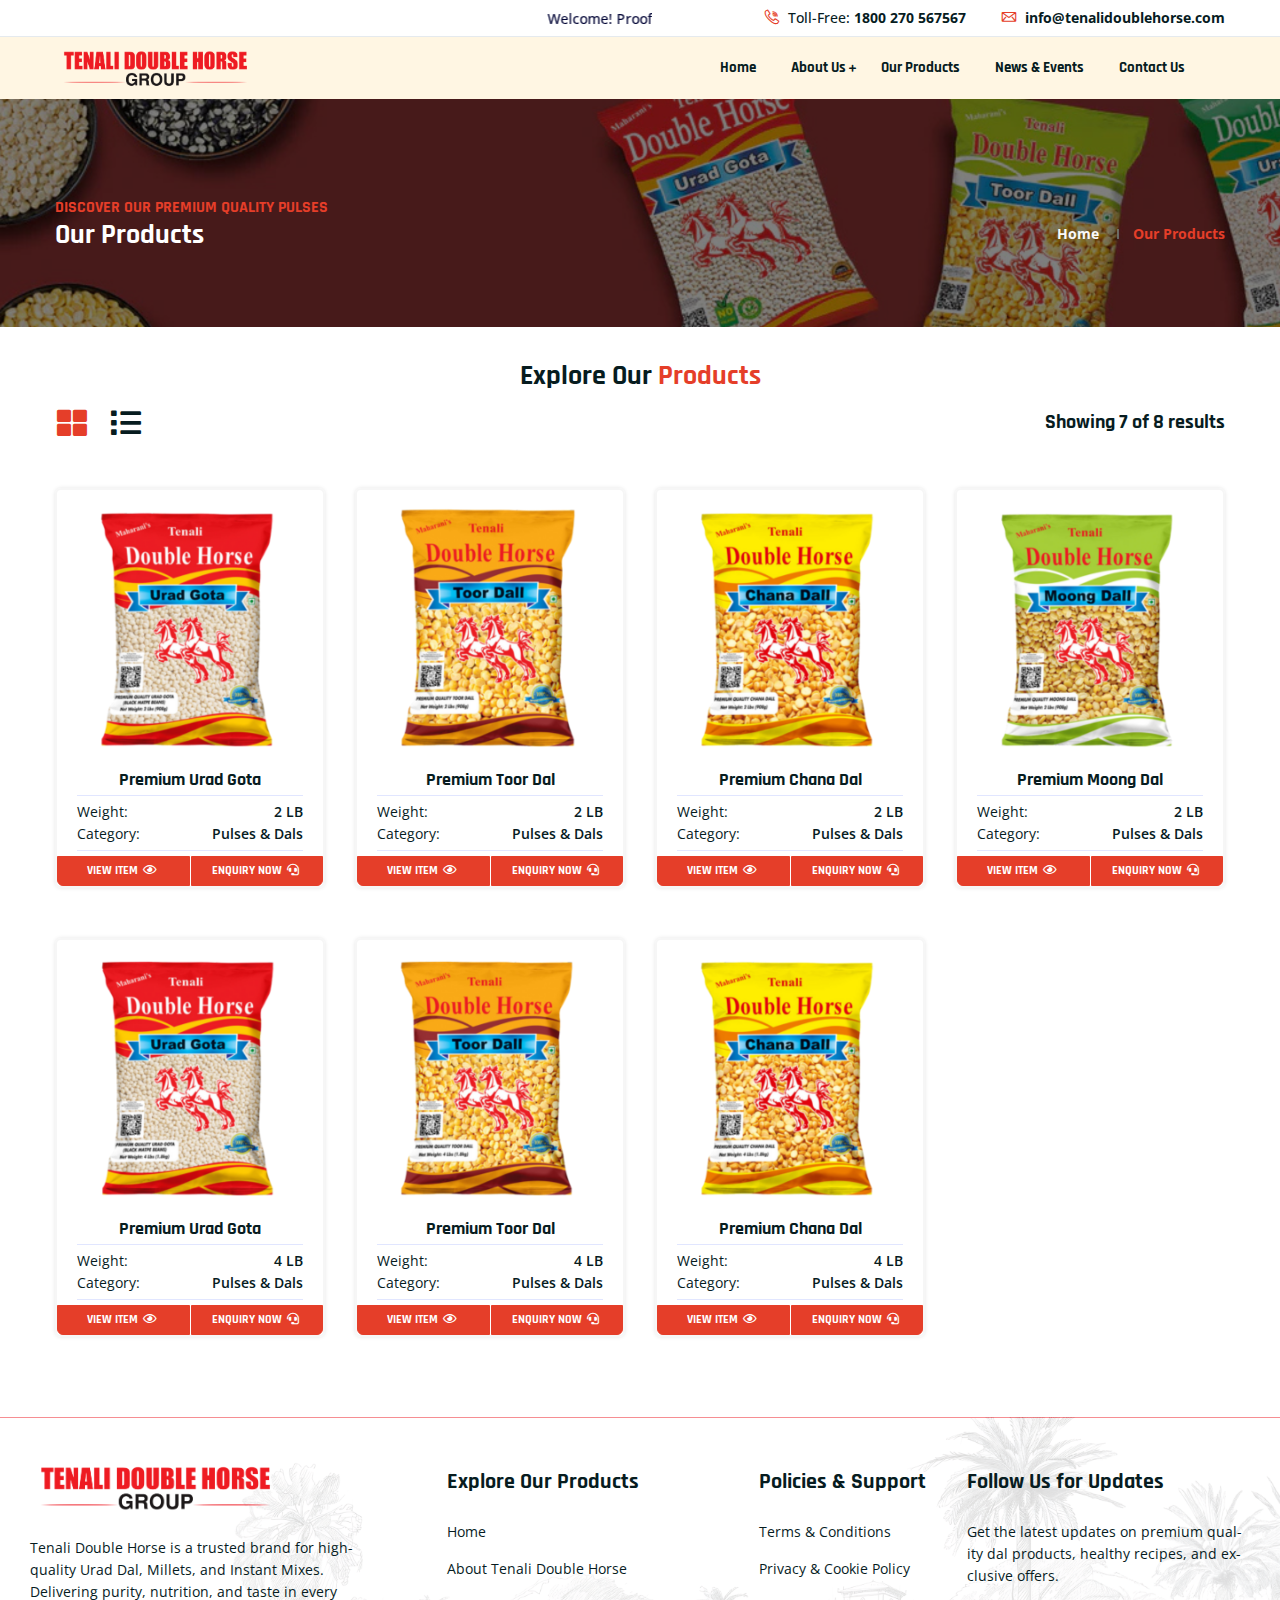
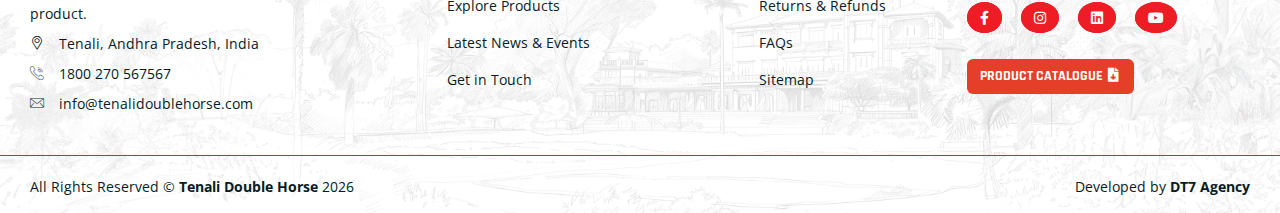
<file: our-products.html>
<!doctype html>
<html class="no-js" lang="en">

<head>
    <meta charset="utf-8">
    <meta http-equiv="x-ua-compatible" content="ie=edge">
    <title>Our Products | Tenali Double Horse - Premium Quality Pulses & Indian Dal</title>
    <meta name="description" content="Discover our wide range of premium pulses, including Urad Dal, Toor Dal, and other nutritious Indian dals. Tenali Double Horse ensures the highest quality, purity, and health benefits for your family’s meals.">
    <meta name="keywords" content="Tenali Double Horse, Our Products, premium pulses, Urad Dal, Toor Dal, Indian pulses, healthy dal, pure Urad Dal, high-quality dals, nutritious pulses, pulse suppliers">    

    <meta name="robots" content="noindex, follow" />
    <meta name="viewport" content="width=device-width, initial-scale=1, shrink-to-fit=no">

    <!-- Place favicon.png in the root directory -->
    <link rel="shortcut icon" href="img/tdh-fevicon.png" type="image/x-icon" />
    <!-- Font Icons css -->
    <link rel="stylesheet" href="css/font-icons.css">
    <!-- plugins css -->
    <link rel="stylesheet" href="css/plugins.css">
    <!-- Main Stylesheet -->
    <link rel="stylesheet" href="css/style.css">
    <link rel="stylesheet" href="css/custom.css">
    <!-- Responsive css -->
    <link rel="stylesheet" href="css/responsive.css">
</head>

<body>
    <!--[if lte IE 9]>
        <p class="browserupgrade">You are using an <strong>outdated</strong> browser. Please <a href="https://browsehappy.com/">upgrade your browser</a> to improve your experience and security.</p>
    <![endif]-->

    <!-- Add your site or application content here -->

<!-- Body main wrapper start -->
<div class="body-wrapper">

    <!-- HEADER AREA START -->
    <header class="ltn__header-area ltn__header-5 ltn__header-transparent-- gradient-color-4---">

        <!-- ltn__header-top-area start -->
        <div class="ltn__header-top-area">
            <div class="container">
                <div class="row">
                    <div class="col-lg-7">
                        <div class="top-bar-right text-left text-start">
                            <div class="ltn__top-bar-menu">
                                <ul>
                                    <li class="pt-2">
                                        <marquee behavior="scroll" direction="left">Welcome! Proof of Quality is on Tenali Double Horse - Your Trusted Brand for Excellence!</marquee>
                                     </li>
                                </ul>
                            </div>
                        </div>
                    </div>
                    <div class="col-lg-5">
                        <div class="ltn__top-bar-menu text-center text-lg-end">
                            <ul>
                                <li><a href="tel:1800270567567"><i class="icon-call"></i> Toll-Free: <strong>1800 270 567567</strong></a></li>
                                <li><a href="mailto:info@tenalidoublehorse.com"><i class="icon-mail"></i> info@tenalidoublehorse.com</a></li>
                            </ul>
                        </div>
                    </div>
                </div>
            </div>
        </div>
        <!-- ltn__header-top-area end -->

        <!-- ltn__header-middle-area start -->
        <div class="ltn__header-middle-area ltn__header-sticky ltn__sticky-bg-white ltn__logo-right-menu-option plr--9---">
            <div class="container">
                <div class="row">
                    <div class="col">
                        <div class="site-logo-wrap">
                            <div class="site-logo">
                                <a href="./"><img src="img/logo.png" alt="Logo"></a>
                            </div>
                        </div>
                    </div>
                    <div class="col header-menu-column menu-color-white---">
                        <div class="header-menu d-none d-xl-block">
                            <nav>
                                <div class="ltn__main-menu">
                                    <ul>
                                        <li><a href="./">Home</a></li>
                                        <li class="menu-icon"><a href="./about-us">About Us</a>
                                            <ul>
                                                <li><a href="./our-journey">Our Journey</a></li>
                                                <li><a href="./our-network">Our Network</a></li>
                                                <li><a href="./awards-and-recognitions">Awards & Recognitions</a></li>
                                                <li><a href="https://tenalidoublehorse.foundation" target="_blank">CSR Initiatives</a></li>
                                            </ul>
                                        </li>
                                        <li><a href="./our-products">Our Products</a></li>
                                        <li><a href="./news-events">News & Events</a></li>
                                        <li><a href="./contact-us">Contact Us</a></li>
                                        <!-- <li class="menu-icon"><a href="#">News</a>
                                            <ul>
                                                <li><a href="blog.html">News</a></li>
                                                <li><a href="blog-grid.html">News Grid</a></li>
                                                <li><a href="blog-left-sidebar.html">News Left sidebar</a></li>
                                                <li><a href="blog-right-sidebar.html">News Right sidebar</a></li>
                                                <li><a href="blog-details.html">News details</a></li>
                                            </ul>
                                        </li> -->
                                    </ul>
                                </div>
                            </nav>
                        </div>
                    </div>
                    <div class="ltn__header-options ltn__header-options-2">
                        <!-- Mobile Menu Button -->
                        <div class="mobile-menu-toggle d-xl-none">
                            <a href="#ltn__utilize-mobile-menu" class="ltn__utilize-toggle">
                                <svg viewBox="0 0 800 600">
                                    <path d="M300,220 C300,220 520,220 540,220 C740,220 640,540 520,420 C440,340 300,200 300,200" id="top"></path>
                                    <path d="M300,320 L540,320" id="middle"></path>
                                    <path d="M300,210 C300,210 520,210 540,210 C740,210 640,530 520,410 C440,330 300,190 300,190" id="bottom" transform="translate(480, 320) scale(1, -1) translate(-480, -318) "></path>
                                </svg>
                            </a>
                        </div>
                    </div>

                </div>
            </div>
        </div>
        <!-- ltn__header-middle-area end -->
    </header>
    <!-- HEADER AREA END -->

    <!-- Utilize Mobile Menu Start -->
    <div id="ltn__utilize-mobile-menu" class="ltn__utilize ltn__utilize-mobile-menu">
        <div class="ltn__utilize-menu-inner ltn__scrollbar">
            <div class="ltn__utilize-menu-head">
                <div class="site-logo">
                    <a href="index.html"><img src="img/logo.png" alt="Logo"></a>
                </div>
                <button class="ltn__utilize-close">×</button>
            </div>
            <div class="ltn__utilize-menu">
                <ul>
                    <li><a href="./">Home</a></li>
                    <li><a href="./about-us">About Us</a>
                        <ul class="sub-menu">
                            <li><a href="./our-journey">Our Journey</a></li>
                            <li><a href="./our-network">Our Network</a></li>
                            <li><a href="./awards-and-recognitions">Awards & Recognitions</a></li>
                            <li><a href="https://tenalidoublehorse.foundation" target="_blank">CSR Initiatives</a></li>
                        </ul>
                    </li>
                    <li><a href="./our-products">Our Products</a></li>
                    <li><a href="./news-events">News & Events</a></li>
                    <li><a href="./contact-us">Contact</a></li>
                </ul>
            </div>
            <div class="ltn__social-media-2">
                <ul>
                    <li><a href="#" title="Facebook"><i class="fab fa-facebook-f"></i></a></li>
                    <li><a href="#" title="Twitter"><i class="fab fa-twitter"></i></a></li>
                    <li><a href="#" title="Linkedin"><i class="fab fa-linkedin"></i></a></li>
                    <li><a href="#" title="Instagram"><i class="fab fa-instagram"></i></a></li>
                </ul>
            </div>
        </div>
    </div>
    <!-- Utilize Mobile Menu End -->

    <div class="ltn__utilize-overlay"></div>

    <!-- BREADCRUMB AREA START -->
    <div class="ltn__breadcrumb-area ltn__breadcrumb-area-2 ltn__breadcrumb-color-white bg-overlay-theme-black-90 bg-image" data-bg="img/bg/our-products-breadcrumb.png">
        <div class="container">
            <div class="row">
                <div class="col-lg-12">
                    <div class="ltn__breadcrumb-inner ltn__breadcrumb-inner-2 justify-content-between">
                        <div class="section-title-area ltn__section-title-2">
                            <h6 class="section-subtitle ltn__secondary-color"> Discover Our Premium Quality Pulses</h6>
                            <h1 class="section-title white-color">Our Products</h1>
                        </div>
                        <div class="ltn__breadcrumb-list">
                            <ul>
                                <li><a href="./">Home</a></li>
                                <li>Our Products</li>
                            </ul>
                        </div>
                    </div>
                </div>
            </div>
        </div>
    </div>
    <!-- BREADCRUMB AREA END -->

    <!-- PRODUCT DETAILS AREA START -->
    <div class="ltn__product-area ltn__product-gutter mb-30">
        <div class="container">
            <div class="row">
                <div class="section-title-area ltn__section-title-2 text-center mb-1">
                    <h6 class="section-subtitle ltn__secondary-color d-none">Quality You Trust</h6>
                    <h1 class="section-title mb-0">Explore Our <span>Products</span></h1>
                </div>  
                <div class="col-lg-12">
                    <div class="ltn__shop-options">
                        <ul>
                            <li>
                                <div class="ltn__grid-list-tab-menu ">
                                    <div class="nav">
                                        <a class="active show" data-bs-toggle="tab" href="#liton_product_grid"><i class="fas fa-th-large"></i></a>
                                        <a data-bs-toggle="tab" href="#liton_product_list"><i class="fas fa-list"></i></a>
                                    </div>
                                </div>
                            </li>
                            <li>
                               <div class="showing-product-number text-right text-end">
                                    <span>Showing 7 of 8 results</span>
                                </div> 
                            </li>
                        </ul>
                    </div>
                    <div class="tab-content">
                        <div class="tab-pane fade active show" id="liton_product_grid">
                            <div class="ltn__product-tab-content-inner ltn__product-grid-view">
                                <div class="row">
                                    <div class="col-lg-3 col-md-6">
                                        <div class="ltn__product-item ltn__product-item-3 text-center box-shadow">
                                            <div class="product-img">
                                                <img src="img/product/1.png" alt="Products" id="product-img">
                                            </div>
                                            <div class="product-info">
                                                <h2 class="product-title"  id="product-title">Premium Urad Gota</h2>
                                                <p class="text-aligenment d-none" id="product-description">
                                                    Urad Gota is used for preparing idly, dosa, vada, and other Indian recipes. It is a protein-rich food, and its quality is determined by the softness of the batter and the taste of the recipe.
                                                </p>
                                                <ul>
                                                    <li class="d-none"><strong>Brand:</strong> <span id="modal-product-brand">Tenali Double Horse</span></li>
                                                    <li><strong>Weight:</strong> <span id="modal-product-weight">2 LB</span></li>
                                                    <li><strong>Category:</strong> <span id="modal-product-category">Pulses & Dals</span></li>
                                                    <li  class="d-none"><strong>Type:</strong> <span id="modal-product-type">Lentils</span></li>
                                                </ul>
                                            </div>
                                            <div class="product-action">
                                                <ul>
                                                    <li><a href="#" class="btn" title="Quick View" data-bs-toggle="modal" data-bs-target="#quick_view_modal">View Item <i class="far fa-eye"></i></a></li>
                                                    <li><a href="#" class="btn" title="enquiry Now" data-bs-toggle="modal" data-bs-target="#enquiry_now_modal">Enquiry Now <i class="fas fa-headset"></i></a></li>
                                                    <li class="d-none"><a href="#" class="btn" title="Add to Cart" data-bs-toggle="modal" data-bs-target="#add_to_cart_modal">Order Now <i class="fas fa-shopping-cart"></i></a></li>
                                                    <li class="d-none"><a href="#" class="btn" title="Wishlist" data-bs-toggle="modal" data-bs-target="#liton_wishlist_modal">Wish It<i class="far fa-heart"></i></a></li>
                                                </ul>
                                            </div>                                                
                                        </div>
                                    </div>
                                    <div class="col-lg-3 col-md-6">
                                        <div class="ltn__product-item ltn__product-item-3 text-center box-shadow">
                                            <div class="product-img">
                                                <img src="img/product/2.png" alt="Products" id="product-img">
                                            </div>
                                            <div class="product-info">
                                                <h2 class="product-title"  id="product-title">Premium Toor Dal</h2>
                                                <p class="text-aligenment d-none" id="product-description">
                                                    Indulge in the rich and authentic taste of Tenali Double Horse Toor Dall, a culinary gem that's cherished for its quality and flavor. Renowned for its wholesomeness, our Toor Dal is a kitchen essential that promises to elevate your cooking to new heights.
                                                </p>
                                                <ul>
                                                    <li class="d-none"><strong>Brand:</strong> <span id="modal-product-brand">Tenali Double Horse</span></li>
                                                    <li><strong>Weight:</strong> <span id="modal-product-weight">2 LB</span></li>
                                                    <li><strong>Category:</strong> <span id="modal-product-category">Pulses & Dals</span></li>
                                                    <li  class="d-none"><strong>Type:</strong> <span id="modal-product-type">Lentils</span></li>
                                                </ul>
                                            </div>
                                            <div class="product-action">
                                                <ul>
                                                    <li><a href="#" class="btn" title="Quick View" data-bs-toggle="modal" data-bs-target="#quick_view_modal">View Item <i class="far fa-eye"></i></a></li>
                                                    <li><a href="#" class="btn" title="enquiry Now" data-bs-toggle="modal" data-bs-target="#enquiry_now_modal">Enquiry Now <i class="fas fa-headset"></i></a></li>
                                                    <li class="d-none"><a href="#" class="btn" title="Add to Cart" data-bs-toggle="modal" data-bs-target="#add_to_cart_modal">Order Now <i class="fas fa-shopping-cart"></i></a></li>
                                                    <li class="d-none"><a href="#" class="btn" title="Wishlist" data-bs-toggle="modal" data-bs-target="#liton_wishlist_modal">Wish It<i class="far fa-heart"></i></a></li>
                                                </ul>
                                            </div>                                                
                                        </div>
                                    </div>
                                    <div class="col-lg-3 col-md-6">
                                        <div class="ltn__product-item ltn__product-item-3 text-center box-shadow">
                                            <div class="product-img">
                                                <img src="img/product/3.png" alt="Products" id="product-img">
                                            </div>
                                            <div class="product-info">
                                                <h2 class="product-title"  id="product-title">Premium Chana Dal</h2>
                                                <p class="text-aligenment d-none" id="product-description">
                                                    Chana dal is a nutritional powerhouse, rich in protein, fiber, vitamins, and minerals. It's a versatile addition to your diet, perfect for those seeking a nutritious food option.
                                                </p>
                                                <ul>
                                                    <li class="d-none"><strong>Brand:</strong> <span id="modal-product-brand">Tenali Double Horse</span></li>
                                                    <li><strong>Weight:</strong> <span id="modal-product-weight">2 LB</span></li>
                                                    <li><strong>Category:</strong> <span id="modal-product-category">Pulses & Dals</span></li>
                                                    <li  class="d-none"><strong>Type:</strong> <span id="modal-product-type">Lentils</span></li>
                                                </ul>
                                            </div>
                                            <div class="product-action">
                                                <ul>
                                                    <li><a href="#" class="btn" title="Quick View" data-bs-toggle="modal" data-bs-target="#quick_view_modal">View Item <i class="far fa-eye"></i></a></li>
                                                    <li><a href="#" class="btn" title="enquiry Now" data-bs-toggle="modal" data-bs-target="#enquiry_now_modal">Enquiry Now <i class="fas fa-headset"></i></a></li>
                                                    <li class="d-none"><a href="#" class="btn" title="Add to Cart" data-bs-toggle="modal" data-bs-target="#add_to_cart_modal">Order Now <i class="fas fa-shopping-cart"></i></a></li>
                                                    <li class="d-none"><a href="#" class="btn" title="Wishlist" data-bs-toggle="modal" data-bs-target="#liton_wishlist_modal">Wish It<i class="far fa-heart"></i></a></li>
                                                </ul>
                                            </div>                                                
                                        </div>
                                    </div>
                                    <div class="col-lg-3 col-md-6">
                                        <div class="ltn__product-item ltn__product-item-3 text-center box-shadow">
                                            <div class="product-img">
                                                <img src="img/product/4.png" alt="Products" id="product-img">
                                            </div>
                                            <div class="product-info">
                                                <h2 class="product-title"  id="product-title">Premium Moong Dal</h2>
                                                <p class="text-aligenment d-none" id="product-description">
                                                    Are you craving a taste of authentic Indian cuisine? Look no further than Tenali Double Horse's premium moong dall Sourced from the heart of India's fertile farmlands, our Moong Dal is a must-have for every kitchen.
                                                </p>
                                                <ul>
                                                    <li class="d-none"><strong>Brand:</strong> <span id="modal-product-brand">Tenali Double Horse</span></li>
                                                    <li><strong>Weight:</strong> <span id="modal-product-weight">2 LB</span></li>
                                                    <li><strong>Category:</strong> <span id="modal-product-category">Pulses & Dals</span></li>
                                                    <li  class="d-none"><strong>Type:</strong> <span id="modal-product-type">Lentils</span></li>
                                                </ul>
                                            </div>
                                            <div class="product-action">
                                                <ul>
                                                    <li><a href="#" class="btn" title="Quick View" data-bs-toggle="modal" data-bs-target="#quick_view_modal">View Item <i class="far fa-eye"></i></a></li>
                                                    <li><a href="#" class="btn" title="enquiry Now" data-bs-toggle="modal" data-bs-target="#enquiry_now_modal">Enquiry Now <i class="fas fa-headset"></i></a></li>
                                                    <li class="d-none"><a href="#" class="btn" title="Add to Cart" data-bs-toggle="modal" data-bs-target="#add_to_cart_modal">Order Now <i class="fas fa-shopping-cart"></i></a></li>
                                                    <li class="d-none"><a href="#" class="btn" title="Wishlist" data-bs-toggle="modal" data-bs-target="#liton_wishlist_modal">Wish It<i class="far fa-heart"></i></a></li>
                                                </ul>
                                            </div>                                                
                                        </div>
                                    </div>
                                    <div class="col-lg-3 col-md-6">
                                        <div class="ltn__product-item ltn__product-item-3 text-center box-shadow">
                                            <div class="product-img">
                                                <img src="img/product/5.png" alt="Products" id="product-img">
                                            </div>
                                            <div class="product-info">
                                                <h2 class="product-title"  id="product-title">Premium Urad Gota</h2>
                                                <p class="text-aligenment d-none" id="product-description">
                                                    Urad Gota is used for preparing idly, dosa, vada, and other Indian recipes. It is a protein-rich food, and its quality is determined by the softness of the batter and the taste of the recipe.
                                                </p>
                                                <ul>
                                                    <li class="d-none"><strong>Brand:</strong> <span id="modal-product-brand">Tenali Double Horse</span></li>
                                                    <li><strong>Weight:</strong> <span id="modal-product-weight">4 LB</span></li>
                                                    <li><strong>Category:</strong> <span id="modal-product-category">Pulses & Dals</span></li>
                                                    <li  class="d-none"><strong>Type:</strong> <span id="modal-product-type">Lentils</span></li>
                                                </ul>
                                            </div>
                                            <div class="product-action">
                                                <ul>
                                                    <li><a href="#" class="btn" title="Quick View" data-bs-toggle="modal" data-bs-target="#quick_view_modal">View Item <i class="far fa-eye"></i></a></li>
                                                    <li><a href="#" class="btn" title="enquiry Now" data-bs-toggle="modal" data-bs-target="#enquiry_now_modal">Enquiry Now <i class="fas fa-headset"></i></a></li>
                                                    <li class="d-none"><a href="#" class="btn" title="Add to Cart" data-bs-toggle="modal" data-bs-target="#add_to_cart_modal">Order Now <i class="fas fa-shopping-cart"></i></a></li>
                                                    <li class="d-none"><a href="#" class="btn" title="Wishlist" data-bs-toggle="modal" data-bs-target="#liton_wishlist_modal">Wish It<i class="far fa-heart"></i></a></li>
                                                </ul>
                                            </div>                                                
                                        </div>
                                    </div>
                                    <div class="col-lg-3 col-md-6">
                                        <div class="ltn__product-item ltn__product-item-3 text-center box-shadow">
                                            <div class="product-img">
                                                <img src="img/product/6.png" alt="Products" id="product-img">
                                            </div>
                                            <div class="product-info">
                                                <h2 class="product-title"  id="product-title">Premium Toor Dal</h2>
                                                <p class="text-aligenment d-none" id="product-description">
                                                    Indulge in the rich and authentic taste of Tenali Double Horse Toor Dall, a culinary gem that's cherished for its quality and flavor. Renowned for its wholesomeness, our Toor Dal is a kitchen essential that promises to elevate your cooking to new heights.
                                                </p>
                                                <ul>
                                                    <li class="d-none"><strong>Brand:</strong> <span id="modal-product-brand">Tenali Double Horse</span></li>
                                                    <li><strong>Weight:</strong> <span id="modal-product-weight">4 LB</span></li>
                                                    <li><strong>Category:</strong> <span id="modal-product-category">Pulses & Dals</span></li>
                                                    <li  class="d-none"><strong>Type:</strong> <span id="modal-product-type">Lentils</span></li>
                                                </ul>
                                            </div>
                                            <div class="product-action">
                                                <ul>
                                                    <li><a href="#" class="btn" title="Quick View" data-bs-toggle="modal" data-bs-target="#quick_view_modal">View Item <i class="far fa-eye"></i></a></li>
                                                    <li><a href="#" class="btn" title="enquiry Now" data-bs-toggle="modal" data-bs-target="#enquiry_now_modal">Enquiry Now <i class="fas fa-headset"></i></a></li>
                                                    <li class="d-none"><a href="#" class="btn" title="Add to Cart" data-bs-toggle="modal" data-bs-target="#add_to_cart_modal">Order Now <i class="fas fa-shopping-cart"></i></a></li>
                                                    <li class="d-none"><a href="#" class="btn" title="Wishlist" data-bs-toggle="modal" data-bs-target="#liton_wishlist_modal">Wish It<i class="far fa-heart"></i></a></li>
                                                </ul>
                                            </div>                                                
                                        </div>
                                    </div>
                                    <div class="col-lg-3 col-md-6">
                                        <div class="ltn__product-item ltn__product-item-3 text-center box-shadow">
                                            <div class="product-img">
                                                <img src="img/product/7.png" alt="Products" id="product-img">
                                            </div>
                                            <div class="product-info">
                                                <h2 class="product-title"  id="product-title">Premium Chana Dal</h2>
                                                <p class="text-aligenment d-none" id="product-description">
                                                    Chana dal is a nutritional powerhouse, rich in protein, fiber, vitamins, and minerals. It's a versatile addition to your diet, perfect for those seeking a nutritious food option.
                                                </p>
                                                <ul>
                                                    <li class="d-none"><strong>Brand:</strong> <span id="modal-product-brand">Tenali Double Horse</span></li>
                                                    <li><strong>Weight:</strong> <span id="modal-product-weight">4 LB</span></li>
                                                    <li><strong>Category:</strong> <span id="modal-product-category">Pulses & Dals</span></li>
                                                    <li  class="d-none"><strong>Type:</strong> <span id="modal-product-type">Lentils</span></li>
                                                </ul>
                                            </div>
                                            <div class="product-action">
                                                <ul>
                                                    <li><a href="#" class="btn" title="Quick View" data-bs-toggle="modal" data-bs-target="#quick_view_modal">View Item <i class="far fa-eye"></i></a></li>
                                                    <li><a href="#" class="btn" title="enquiry Now" data-bs-toggle="modal" data-bs-target="#enquiry_now_modal">Enquiry Now <i class="fas fa-headset"></i></a></li>
                                                    <li class="d-none"><a href="#" class="btn" title="Add to Cart" data-bs-toggle="modal" data-bs-target="#add_to_cart_modal">Order Now <i class="fas fa-shopping-cart"></i></a></li>
                                                    <li class="d-none"><a href="#" class="btn" title="Wishlist" data-bs-toggle="modal" data-bs-target="#liton_wishlist_modal">Wish It<i class="far fa-heart"></i></a></li>
                                                </ul>
                                            </div>                                                
                                        </div>
                                    </div>
                                </div>
                            </div>
                        </div>
                        <div class="tab-pane fade" id="liton_product_list">
                            <div class="ltn__product-tab-content-inner ltn__product-list-view">
                                <div class="row">
                                    <div class="col-lg-12 col-md-12 col-12">
                                        <div class="ltn__product-item ltn__product-item-3 row align-items-center box-shadow">
                                            <div class="product-img col-md-4">
                                                <img src="img/product/1.png" alt="Products" id="product-img">
                                            </div>
                                            <div class="col-md-8">
                                                <div class="product-info">
                                                    <h2 class="product-title"  id="product-title">Premium Urad Gota</h2>
                                                    <p class="text-aligenment" id="product-description">
                                                        Urad Gota is used for preparing idly, dosa, vada, and other Indian recipes. It is a protein-rich food, and its quality is determined by the softness of the batter and the taste of the recipe.
                                                    </p>
                                                    <ul>
                                                        <li class="d-none"><strong>Brand:</strong> <span id="modal-product-brand">Tenali Double Horse</span></li>
                                                        <li><strong>Weight:</strong> <span id="modal-product-weight">2 LB</span></li>
                                                        <li><strong>Category:</strong> <span id="modal-product-category">Pulses & Dals</span></li>
                                                        <li  class="d-none"><strong>Type:</strong> <span id="modal-product-type">Lentils</span></li>
                                                    </ul>
                                                </div>
                                                <div class="product-action">
                                                    <ul>
                                                        <li><a href="#" class="btn" title="Quick View" data-bs-toggle="modal" data-bs-target="#quick_view_modal">View Item <i class="far fa-eye"></i></a></li>
                                                        <li><a href="#" class="btn" title="enquiry Now" data-bs-toggle="modal" data-bs-target="#enquiry_now_modal">Enquiry Now <i class="fas fa-headset"></i></a></li>
                                                        <li class="d-none"><a href="#" class="btn" title="Add to Cart" data-bs-toggle="modal" data-bs-target="#add_to_cart_modal">Order Now <i class="fas fa-shopping-cart"></i></a></li>
                                                        <li class="d-none"><a href="#" class="btn" title="Wishlist" data-bs-toggle="modal" data-bs-target="#liton_wishlist_modal">Wish It<i class="far fa-heart"></i></a></li>
                                                    </ul>
                                                </div>
                                            </div>                                                
                                        </div>
                                    </div>
                                    <div class="col-lg-12 col-md-12 col-12">
                                        <div class="ltn__product-item ltn__product-item-3 row align-items-center box-shadow">
                                            <div class="product-img col-md-4">
                                                <img src="img/product/2.png" alt="Products" id="product-img">
                                            </div>
                                            <div class="col-md-8">
                                                <div class="product-info">
                                                    <h2 class="product-title"  id="product-title">Premium Toor Dal</h2>
                                                    <p class="text-aligenment" id="product-description">
                                                        Indulge in the rich and authentic taste of Tenali Double Horse Toor Dall, a culinary gem that's cherished for its quality and flavor. Renowned for its wholesomeness, our Toor Dal is a kitchen essential that promises to elevate your cooking to new heights.
                                                    </p>
                                                    <ul>
                                                        <li class="d-none"><strong>Brand:</strong> <span id="modal-product-brand">Tenali Double Horse</span></li>
                                                        <li><strong>Weight:</strong> <span id="modal-product-weight">2 LB</span></li>
                                                        <li><strong>Category:</strong> <span id="modal-product-category">Pulses & Dals</span></li>
                                                        <li  class="d-none"><strong>Type:</strong> <span id="modal-product-type">Lentils</span></li>
                                                    </ul>
                                                </div>
                                                <div class="product-action">
                                                    <ul>
                                                        <li><a href="#" class="btn" title="Quick View" data-bs-toggle="modal" data-bs-target="#quick_view_modal">View Item <i class="far fa-eye"></i></a></li>
                                                        <li><a href="#" class="btn" title="enquiry Now" data-bs-toggle="modal" data-bs-target="#enquiry_now_modal">Enquiry Now <i class="fas fa-headset"></i></a></li>
                                                        <li class="d-none"><a href="#" class="btn" title="Add to Cart" data-bs-toggle="modal" data-bs-target="#add_to_cart_modal">Order Now <i class="fas fa-shopping-cart"></i></a></li>
                                                        <li class="d-none"><a href="#" class="btn" title="Wishlist" data-bs-toggle="modal" data-bs-target="#liton_wishlist_modal">Wish It<i class="far fa-heart"></i></a></li>
                                                    </ul>
                                                </div>
                                            </div>                                                
                                        </div>
                                    </div>
                                    <div class="col-lg-12 col-md-12 col-12">
                                        <div class="ltn__product-item ltn__product-item-3 row align-items-center box-shadow">
                                            <div class="product-img col-md-4">
                                                <img src="img/product/3.png" alt="Products" id="product-img">
                                            </div>
                                            <div class="col-md-8">
                                                <div class="product-info">
                                                    <h2 class="product-title"  id="product-title">Premium Chana Dal</h2>
                                                    <p class="text-aligenment" id="product-description">
                                                        Chana dal is a nutritional powerhouse, rich in protein, fiber, vitamins, and minerals. It's a versatile addition to your diet, perfect for those seeking a nutritious food option.
                                                    </p>
                                                    <ul>
                                                        <li class="d-none"><strong>Brand:</strong> <span id="modal-product-brand">Tenali Double Horse</span></li>
                                                        <li><strong>Weight:</strong> <span id="modal-product-weight">2 LB</span></li>
                                                        <li><strong>Category:</strong> <span id="modal-product-category">Pulses & Dals</span></li>
                                                        <li  class="d-none"><strong>Type:</strong> <span id="modal-product-type">Lentils</span></li>
                                                    </ul>
                                                </div>
                                                <div class="product-action">
                                                    <ul>
                                                        <li><a href="#" class="btn" title="Quick View" data-bs-toggle="modal" data-bs-target="#quick_view_modal">View Item <i class="far fa-eye"></i></a></li>
                                                        <li><a href="#" class="btn" title="enquiry Now" data-bs-toggle="modal" data-bs-target="#enquiry_now_modal">Enquiry Now <i class="fas fa-headset"></i></a></li>
                                                        <li class="d-none"><a href="#" class="btn" title="Add to Cart" data-bs-toggle="modal" data-bs-target="#add_to_cart_modal">Order Now <i class="fas fa-shopping-cart"></i></a></li>
                                                        <li class="d-none"><a href="#" class="btn" title="Wishlist" data-bs-toggle="modal" data-bs-target="#liton_wishlist_modal">Wish It<i class="far fa-heart"></i></a></li>
                                                    </ul>
                                                </div>
                                            </div>                                                
                                        </div>
                                    </div>
                                    <div class="col-lg-12 col-md-12 col-12">
                                        <div class="ltn__product-item ltn__product-item-3 row align-items-center box-shadow">
                                            <div class="product-img col-md-4">
                                                <img src="img/product/4.png" alt="Products" id="product-img">
                                            </div>
                                            <div class="col-md-8">
                                                <div class="product-info">
                                                    <h2 class="product-title"  id="product-title">Premium Moong Dal</h2>
                                                    <p class="text-aligenment" id="product-description">
                                                        Are you craving a taste of authentic Indian cuisine? Look no further than Tenali Double Horse's premium moong dall Sourced from the heart of India's fertile farmlands, our Moong Dal is a must-have for every kitchen.
                                                    </p>
                                                    <ul>
                                                        <li class="d-none"><strong>Brand:</strong> <span id="modal-product-brand">Tenali Double Horse</span></li>
                                                        <li><strong>Weight:</strong> <span id="modal-product-weight">2 LB</span></li>
                                                        <li><strong>Category:</strong> <span id="modal-product-category">Pulses & Dals</span></li>
                                                        <li  class="d-none"><strong>Type:</strong> <span id="modal-product-type">Lentils</span></li>
                                                    </ul>
                                                </div>
                                                <div class="product-action">
                                                    <ul>
                                                        <li><a href="#" class="btn" title="Quick View" data-bs-toggle="modal" data-bs-target="#quick_view_modal">View Item <i class="far fa-eye"></i></a></li>
                                                        <li><a href="#" class="btn" title="enquiry Now" data-bs-toggle="modal" data-bs-target="#enquiry_now_modal">Enquiry Now <i class="fas fa-headset"></i></a></li>
                                                        <li class="d-none"><a href="#" class="btn" title="Add to Cart" data-bs-toggle="modal" data-bs-target="#add_to_cart_modal">Order Now <i class="fas fa-shopping-cart"></i></a></li>
                                                        <li class="d-none"><a href="#" class="btn" title="Wishlist" data-bs-toggle="modal" data-bs-target="#liton_wishlist_modal">Wish It<i class="far fa-heart"></i></a></li>
                                                    </ul>
                                                </div>
                                            </div>                                                
                                        </div>
                                    </div>
                                    <div class="col-lg-12 col-md-12 col-12">
                                        <div class="ltn__product-item ltn__product-item-3 row align-items-center box-shadow">
                                            <div class="product-img col-md-4">
                                                <img src="img/product/5.png" alt="Products" id="product-img">
                                            </div>
                                            <div class="col-md-8">
                                                <div class="product-info">
                                                    <h2 class="product-title"  id="product-title">Premium Urad Gota</h2>
                                                    <p class="text-aligenment" id="product-description">
                                                        Urad Gota is used for preparing idly, dosa, vada, and other Indian recipes. It is a protein-rich food, and its quality is determined by the softness of the batter and the taste of the recipe.
                                                    </p>
                                                    <ul>
                                                        <li class="d-none"><strong>Brand:</strong> <span id="modal-product-brand">Tenali Double Horse</span></li>
                                                        <li><strong>Weight:</strong> <span id="modal-product-weight">4 LB</span></li>
                                                        <li><strong>Category:</strong> <span id="modal-product-category">Pulses & Dals</span></li>
                                                        <li  class="d-none"><strong>Type:</strong> <span id="modal-product-type">Lentils</span></li>
                                                    </ul>
                                                </div>
                                                <div class="product-action">
                                                    <ul>
                                                        <li><a href="#" class="btn" title="Quick View" data-bs-toggle="modal" data-bs-target="#quick_view_modal">View Item <i class="far fa-eye"></i></a></li>
                                                        <li><a href="#" class="btn" title="enquiry Now" data-bs-toggle="modal" data-bs-target="#enquiry_now_modal">Enquiry Now <i class="fas fa-headset"></i></a></li>
                                                        <li class="d-none"><a href="#" class="btn" title="Add to Cart" data-bs-toggle="modal" data-bs-target="#add_to_cart_modal">Order Now <i class="fas fa-shopping-cart"></i></a></li>
                                                        <li class="d-none"><a href="#" class="btn" title="Wishlist" data-bs-toggle="modal" data-bs-target="#liton_wishlist_modal">Wish It<i class="far fa-heart"></i></a></li>
                                                    </ul>
                                                </div>
                                            </div>                                                
                                        </div>
                                    </div>
                                    <div class="col-lg-12 col-md-12 col-12">
                                        <div class="ltn__product-item ltn__product-item-3 row align-items-center box-shadow">
                                            <div class="product-img col-md-4">
                                                <img src="img/product/6.png" alt="Products" id="product-img">
                                            </div>
                                            <div class="col-md-8">
                                                <div class="product-info">
                                                    <h2 class="product-title"  id="product-title">Premium Toor Dal</h2>
                                                    <p class="text-aligenment" id="product-description">
                                                        Indulge in the rich and authentic taste of Tenali Double Horse Toor Dall, a culinary gem that's cherished for its quality and flavor. Renowned for its wholesomeness, our Toor Dal is a kitchen essential that promises to elevate your cooking to new heights.
                                                    </p>
                                                    <ul>
                                                        <li class="d-none"><strong>Brand:</strong> <span id="modal-product-brand">Tenali Double Horse</span></li>
                                                        <li><strong>Weight:</strong> <span id="modal-product-weight">4 LB</span></li>
                                                        <li><strong>Category:</strong> <span id="modal-product-category">Pulses & Dals</span></li>
                                                        <li  class="d-none"><strong>Type:</strong> <span id="modal-product-type">Lentils</span></li>
                                                    </ul>
                                                </div>
                                                <div class="product-action">
                                                    <ul>
                                                        <li><a href="#" class="btn" title="Quick View" data-bs-toggle="modal" data-bs-target="#quick_view_modal">View Item <i class="far fa-eye"></i></a></li>
                                                        <li><a href="#" class="btn" title="enquiry Now" data-bs-toggle="modal" data-bs-target="#enquiry_now_modal">Enquiry Now <i class="fas fa-headset"></i></a></li>
                                                        <li class="d-none"><a href="#" class="btn" title="Add to Cart" data-bs-toggle="modal" data-bs-target="#add_to_cart_modal">Order Now <i class="fas fa-shopping-cart"></i></a></li>
                                                        <li class="d-none"><a href="#" class="btn" title="Wishlist" data-bs-toggle="modal" data-bs-target="#liton_wishlist_modal">Wish It<i class="far fa-heart"></i></a></li>
                                                    </ul>
                                                </div>
                                            </div>                                                
                                        </div>
                                    </div>
                                    <div class="col-lg-12 col-md-12 col-12">
                                        <div class="ltn__product-item ltn__product-item-3 row align-items-center box-shadow">
                                            <div class="product-img col-md-4">
                                                <img src="img/product/7.png" alt="Products" id="product-img">
                                            </div>
                                            <div class="col-md-8">
                                                <div class="product-info">
                                                    <h2 class="product-title"  id="product-title">Premium Chana Dal</h2>
                                                    <p class="text-aligenment" id="product-description">
                                                        Chana dal is a nutritional powerhouse, rich in protein, fiber, vitamins, and minerals. It's a versatile addition to your diet, perfect for those seeking a nutritious food option.
                                                    </p>
                                                    <ul>
                                                        <li class="d-none"><strong>Brand:</strong> <span id="modal-product-brand">Tenali Double Horse</span></li>
                                                        <li><strong>Weight:</strong> <span id="modal-product-weight">4 LB</span></li>
                                                        <li><strong>Category:</strong> <span id="modal-product-category">Pulses & Dals</span></li>
                                                        <li  class="d-none"><strong>Type:</strong> <span id="modal-product-type">Lentils</span></li>
                                                    </ul>
                                                </div>
                                                <div class="product-action">
                                                    <ul>
                                                        <li><a href="#" class="btn" title="Quick View" data-bs-toggle="modal" data-bs-target="#quick_view_modal">View Item <i class="far fa-eye"></i></a></li>
                                                        <li><a href="#" class="btn" title="enquiry Now" data-bs-toggle="modal" data-bs-target="#enquiry_now_modal">Enquiry Now <i class="fas fa-headset"></i></a></li>
                                                        <li class="d-none"><a href="#" class="btn" title="Add to Cart" data-bs-toggle="modal" data-bs-target="#add_to_cart_modal">Order Now <i class="fas fa-shopping-cart"></i></a></li>
                                                        <li class="d-none"><a href="#" class="btn" title="Wishlist" data-bs-toggle="modal" data-bs-target="#liton_wishlist_modal">Wish It<i class="far fa-heart"></i></a></li>
                                                    </ul>
                                                </div>
                                            </div>                                                
                                        </div>
                                    </div>
                                </div>
                            </div>
                        </div>
                    </div>
                    <div class="ltn__pagination-area text-center">
                        <div class="ltn__pagination">
                            <ul>
                                <li><a href="#"><i class="fas fa-angle-double-left"></i></a></li>
                                <li class="active"><a href="#">1</a></li>
                                <li><a href="#">...</a></li>
                                <li><a href="#"><i class="fas fa-angle-double-right"></i></a></li>
                            </ul>
                        </div>
                    </div>
                </div>
            </div>
        </div>
    </div>
    <!-- PRODUCT DETAILS AREA END -->

    <!-- FOOTER AREA START -->
    <footer class="ltn__footer-area bg-image bg-overlay-theme-black-80" data-bg="img/bg/footer-bg.png">
        <div class="footer-top-area plr--5">
            <div class="container-fluid">
                <div class="row">
                    <div class="col-xl-4 col-md-6 col-sm-6 col-12">
                        <div class="footer-widget footer-about-widget">
                            <div class="footer-logo mb-10">
                                <div class="site-logo">
                                    <img src="img/logo.png" alt="Tenali Double Horse - Premium Dal & Millets">
                                </div>
                            </div>
                            <p>Tenali Double Horse is a trusted brand for high-quality Urad Dal, Millets, and Instant Mixes. Delivering purity, nutrition, and taste in every product.</p>
                            <div class="footer-address">
                                <ul>
                                    <li>
                                        <div class="footer-address-icon">
                                            <i class="icon-placeholder"></i>
                                        </div>
                                        <div class="footer-address-info">
                                            <p><a href="https://maps.app.goo.gl/oXSFWmiiUM4aoFBKA">Tenali, Andhra Pradesh, India</a></p>
                                        </div>
                                    </li>
                                    <li>
                                        <div class="footer-address-icon">
                                            <i class="icon-call"></i>
                                        </div>
                                        <div class="footer-address-info">
                                            <p><a href="tel:1800270567567">1800 270 567567</a></p>
                                        </div>
                                    </li>
                                    <li>
                                        <div class="footer-address-icon">
                                            <i class="icon-mail"></i>
                                        </div>
                                        <div class="footer-address-info">
                                            <p><a href="mailto:info@tenalidoublehorse.com">info@tenalidoublehorse.com</a></p>
                                        </div>
                                    </li>
                                </ul>
                            </div>
                        </div>
                    </div>
                    <div class="col-xl-3 col-md-6 col-sm-6 col-12">
                        <div class="footer-widget footer-menu-widget clearfix">
                            <h4 class="footer-title">Explore Our Products</h4>
                            <div class="footer-menu">
                                <ul>
                                    <li><a href="./">Home</a></li>
                                    <li><a href="./about-us">About Tenali Double Horse</a></li>
                                    <li><a href="./our-products">Explore Products</a></li>
                                    <li><a href="./news-events">Latest News & Events</a></li>
                                    <li><a href="./contact-us">Get in Touch</a></li>
                                </ul>
                            </div>
                        </div>
                    </div>
                    <div class="col-xl-2 col-md-6 col-sm-6 col-12">
                        <div class="footer-widget footer-menu-widget clearfix">
                            <h4 class="footer-title">Policies & Support</h4>
                            <div class="footer-menu">
                                <ul>
                                    <li><a href="#">Terms & Conditions</a></li>
                                    <li><a href="#">Privacy & Cookie Policy</a></li>
                                    <li><a href="#">Returns & Refunds</a></li>
                                    <li><a href="#">FAQs</a></li>
                                    <li><a href="#">Sitemap</a></li>
                                </ul>
                            </div>
                        </div>
                    </div>
                    <div class="col-xl-3 col-md-6 col-sm-12 col-12">
                        <div class="footer-widget footer-newsletter-widget">
                            <h4 class="footer-title">Follow Us for Updates</h4>
                            <p>Get the latest updates on premium quality dal products, healthy recipes, and exclusive offers.</p>
                            <div class="ltn__social-media mt-20">
                                <ul>
                                    <li><a href="https://www.facebook.com/TenaliDoubleHorse" target="_blank" title="Follow us on Facebook"><i class="fab fa-facebook-f"></i></a></li>
                                    <li><a href="https://www.instagram.com/TenaliDoubleHorse" target="_blank" title="Follow us on Instagram"><i class="fab fa-instagram"></i></a></li>
                                    <li><a href="https://www.linkedin.com/company/TenaliDoubleHorse" target="_blank" title="Connect on LinkedIn"><i class="fab fa-linkedin"></i></a></li>
                                    <li><a href="https://www.youtube.com/TenaliDoubleHorse" target="_blank" title="Watch on YouTube"><i class="fab fa-youtube"></i></a></li>
                                </ul>
                            </div>
                            <div class="btn-wrapper animated">
                                <a href="#" class="theme-btn-1 btn btn-effect-1 text-uppercase" onclick="pdfbtn()">Product Catalogue <i class="fa fa-file-download"></i></a>
                            </div>
                        </div>
                    </div>
                </div>
            </div>
        </div>
        <div class="ltn__copyright-area ltn__copyright-2 border-top ltn__border-top-2--- plr--5">
            <div class="container-fluid">
                <div class="row">
                    <div class="col-md-6 col-12">
                        <div class="ltn__copyright-design clearfix">
                            <p>All Rights Reserved © <a href="./"><strong>Tenali Double Horse</strong></a> <span class="current-year"></span></p>
                        </div>
                    </div>
                    <div class="col-md-6 col-12 align-self-center">
                        <div class="ltn__copyright-menu text-right text-end">
                            <p>Developed by <a href="https://dt7.agency/" target="_blank"><strong>DT7 Agency</strong></a></p>
                        </div>
                    </div>
                </div>
            </div>
        </div>
    </footer> 
    <!-- FOOTER AREA END -->

    <!-- MODAL AREA START (Quick View Modal) -->
    <div class="ltn__modal-area ltn__quick-view-modal-area">
        <div class="modal fade" id="quick_view_modal" tabindex="-1">
            <div class="modal-dialog modal-lg" role="document">
                <div class="modal-content">
                    <div class="modal-header">
                        <button type="button" class="close" data-bs-dismiss="modal" aria-label="Close">
                            <span aria-hidden="true">&times;</span>
                            <!-- <i class="fas fa-times"></i> -->
                        </button>
                    </div>
                    <div class="modal-body">
                         <div class="ltn__quick-view-modal-inner">
                             <div class="modal-product-item">
                                <div class="row">
                                    <div class="col-lg-6 col-12">
                                        <div class="modal-product-img">
                                            <img src="img/product/4.png" alt="Products" id="product-img">
                                        </div>
                                    </div>
                                    <div class="col-lg-6 col-12">
                                        <div class="modal-product-info">
                                            <h3 id="product-title">Premium Urad Gota</h3>
                                            <p class="text-aligenment" id="product-description">
                                                Urad Gota is used for preparing idly, dosa, vada, and other Indian recipes. 
                                                It is a protein-rich food, and its quality is determined by the softness of the batter and the taste of the recipe. 
                                                Tenali Double Horse Urad Gota is the best choice as it is procured from the best farmers and fields across India. 
                                                It is processed in hygienic conditions and packed in sustainable packing punches to ensure that the freshness lasts for a long time.
                                            </p>
                                            <div class="modal-product-meta ltn__product-details-menu-1">
                                                <ul>
                                                    <li>
                                                        <strong>Brand:</strong>
                                                        <span id="modal-product-brand">Tenali Double Horse</span>
                                                    </li>
                                                    <li>
                                                        <strong>Weight:</strong>
                                                        <span id="modal-product-weight">2 LB</span>
                                                    </li>
                                                    <li>
                                                        <strong>Category:</strong>
                                                        <span id="modal-product-category">Pulses & Dals</span>
                                                    </li>
                                                    <li>
                                                        <strong>Type:</strong>
                                                        <span id="modal-product-type">Lentils</span>
                                                    </li>
                                                </ul>                                                
                                            </div>
                                            <hr>
                                            <div class="ltn__social-media">
                                                <ul>
                                                    <li>Share:</li>
                                                    <li><a href="#" title="Facebook"><i class="fab fa-facebook-f"></i></a></li>
                                                    <li><a href="#" title="Twitter"><i class="fab fa-twitter"></i></a></li>
                                                    <li><a href="#" title="Linkedin"><i class="fab fa-linkedin"></i></a></li>
                                                    <li><a href="#" title="Instagram"><i class="fab fa-instagram"></i></a></li>
                                                    
                                                </ul>
                                            </div>
                                        </div>
                                    </div>
                                </div>
                             </div>
                         </div>
                    </div>
                </div>
            </div>
        </div>
    </div>
    <!-- MODAL AREA END -->

    <!-- MODAL AREA START (Enquiry Now Modal) -->
    <div class="ltn__modal-area ltn__enquiry-now-modal-area">
        <div class="modal fade" id="enquiry_now_modal" tabindex="-1">
            <div class="modal-dialog modal-md" role="document">
                <div class="modal-content">
                    <div class="modal-header">
                        <button type="button" class="close" data-bs-dismiss="modal" aria-label="Close">
                            <span aria-hidden="true">&times;</span>
                        </button>
                    </div>
                    <div class="modal-body">
                        <div class="ltn__enquiry-now-modal-inner">
                            <div class="modal-product-item">
                                <div class="row">
                                    <div class="col-lg-12">
                                        <div class="ltn__form-box enquiry-now-form-box box-shadow">
                                            <h4 class="title-2">Get A Quote</h4>
                                            <form id="contact-form" action="#" method="post">
                                                <div class="row">
                                                    <div class="col-md-12">
                                                        <div class="input-item input-item-name ltn__custom-icon">
                                                            <input type="text" name="name" placeholder="Your Full Name" required>
                                                        </div>
                                                    </div>
                                                    <div class="col-md-6">
                                                        <div class="input-item input-item-email ltn__custom-icon">
                                                            <input type="email" name="email" placeholder="Your Email Address" required>
                                                        </div>
                                                    </div>
                                                    <div class="col-md-6">
                                                        <div class="input-item input-item-phone ltn__custom-icon">
                                                            <input type="text" name="phone" placeholder="Your Phone Number" required>
                                                        </div>
                                                    </div>
                                                    <div class="col-md-6">
                                                        <div class="input-item">
                                                            <input type="text" name="title" placeholder="Product Title" id="product-title" readonly>
                                                        </div>
                                                    </div>
                                                    <div class="col-md-6">
                                                        <div class="input-item">
                                                            <input type="text" name="weight" placeholder="Product Weight" id="modal-product-weight" readonly>
                                                        </div>
                                                    </div>
                                                </div>
                                                <div class="input-item input-item-textarea ltn__custom-icon">
                                                    <textarea name="message" placeholder="Your Message or Requirements" required></textarea>
                                                </div>
                                                <p>
                                                    <label class="input-info-save mb-0">
                                                        <input type="checkbox" name="agree"> Save My Information for Future Enquiries.
                                                    </label>
                                                </p>
                                                <div class="btn-wrapper mt-0">
                                                    <button class="btn theme-btn-1 btn-effect-1 text-uppercase" type="submit">Submit Enquiry</button>
                                                </div>
                                                <p class="form-messege mb-0 mt-20"></p>
                                            </form>
                                        </div>
                                    </div>
                                </div>
                            </div>
                        </div>
                    </div>
                </div>
            </div>
        </div>
    </div>    
    <!-- MODAL AREA END -->

    <!-- MODAL AREA START (Add To Cart Modal) -->
    <div class="ltn__modal-area ltn__add-to-cart-modal-area">
        <div class="modal fade" id="add_to_cart_modal" tabindex="-1">
            <div class="modal-dialog modal-md" role="document">
                <div class="modal-content">
                    <div class="modal-header">
                        <button type="button" class="close" data-bs-dismiss="modal" aria-label="Close">
                            <span aria-hidden="true">&times;</span>
                        </button>
                    </div>
                    <div class="modal-body">
                         <div class="ltn__quick-view-modal-inner">
                             <div class="modal-product-item">
                                <div class="row">
                                    <div class="col-12">
                                        <div class="modal-product-img">
                                            <img src="img/product/1.png" alt="Product" id="product-img">
                                        </div>
                                         <div class="modal-product-info">
                                            <h5 id="product-title">Vegetables Juices</h5>
                                            <p class="added-cart"><i class="fa fa-check-circle"></i>  Successfully added to your Cart</p>
                                            <div class="btn-wrapper">
                                                <a href="cart.html" class="theme-btn-1 btn btn-effect-1">View Cart</a>
                                                <a href="checkout.html" class="theme-btn-2 btn btn-effect-2">Checkout</a>
                                            </div>
                                         </div>
                                         <!-- additional-info -->
                                         <div class="additional-info d-none">
                                            <p>We want to give you <b>10% discount</b> for your first order, <br>  Use discount code at checkout</p>
                                            <div class="payment-method">
                                                <img src="img/icons/payment.png" alt="#">
                                            </div>
                                         </div>
                                    </div>
                                </div>
                             </div>
                         </div>
                    </div>
                </div>
            </div>
        </div>
    </div>
    <!-- MODAL AREA END -->

    <!-- MODAL AREA START (Wishlist Modal) -->
    <div class="ltn__modal-area ltn__add-to-cart-modal-area">
        <div class="modal fade" id="liton_wishlist_modal" tabindex="-1">
            <div class="modal-dialog modal-md" role="document">
                <div class="modal-content">
                    <div class="modal-header">
                        <button type="button" class="close" data-bs-dismiss="modal" aria-label="Close">
                            <span aria-hidden="true">&times;</span>
                        </button>
                    </div>
                    <div class="modal-body">
                         <div class="ltn__quick-view-modal-inner">
                             <div class="modal-product-item">
                                <div class="row">
                                    <div class="col-12">
                                        <div class="modal-product-img">
                                            <img src="img/product/7.png" alt="Product" id="product-img">
                                        </div>
                                         <div class="modal-product-info">
                                            <h5 id="product-title">Vegetables Juices</h5>
                                            <p class="added-cart"><i class="fa fa-check-circle"></i>  Successfully added to your Wishlist</p>
                                            <div class="btn-wrapper">
                                                <a href="#" class="theme-btn-1 btn btn-effect-1">View Wishlist</a>
                                            </div>
                                         </div>
                                         <!-- additional-info -->
                                         <div class="additional-info d-none">
                                            <p>We want to give you <b>10% discount</b> for your first order, <br>  Use discount code at checkout</p>
                                            <div class="payment-method">
                                                <img src="img/icons/payment.png" alt="#">
                                            </div>
                                         </div>
                                    </div>
                                </div>
                             </div>
                         </div>
                    </div>
                </div>
            </div>
        </div>
    </div>
    <!-- MODAL AREA END -->

</div>
<!-- Body main wrapper end -->

    <!-- preloader area start -->
    <div class="preloader d-none" id="preloader">
        <div class="preloader-inner">
            <div class="spinner">
                <div class="dot1"></div>
                <div class="dot2"></div>
            </div>
        </div>
    </div>
    <!-- preloader area end -->

    <!-- All JS Plugins -->
    <script src="js/plugins.js"></script>
    <!-- Main JS -->
    <script src="js/main.js"></script>
    <!-- Custom JS -->
    <script src="js/custom.js"></script>
  
</body>
</html>
</file>
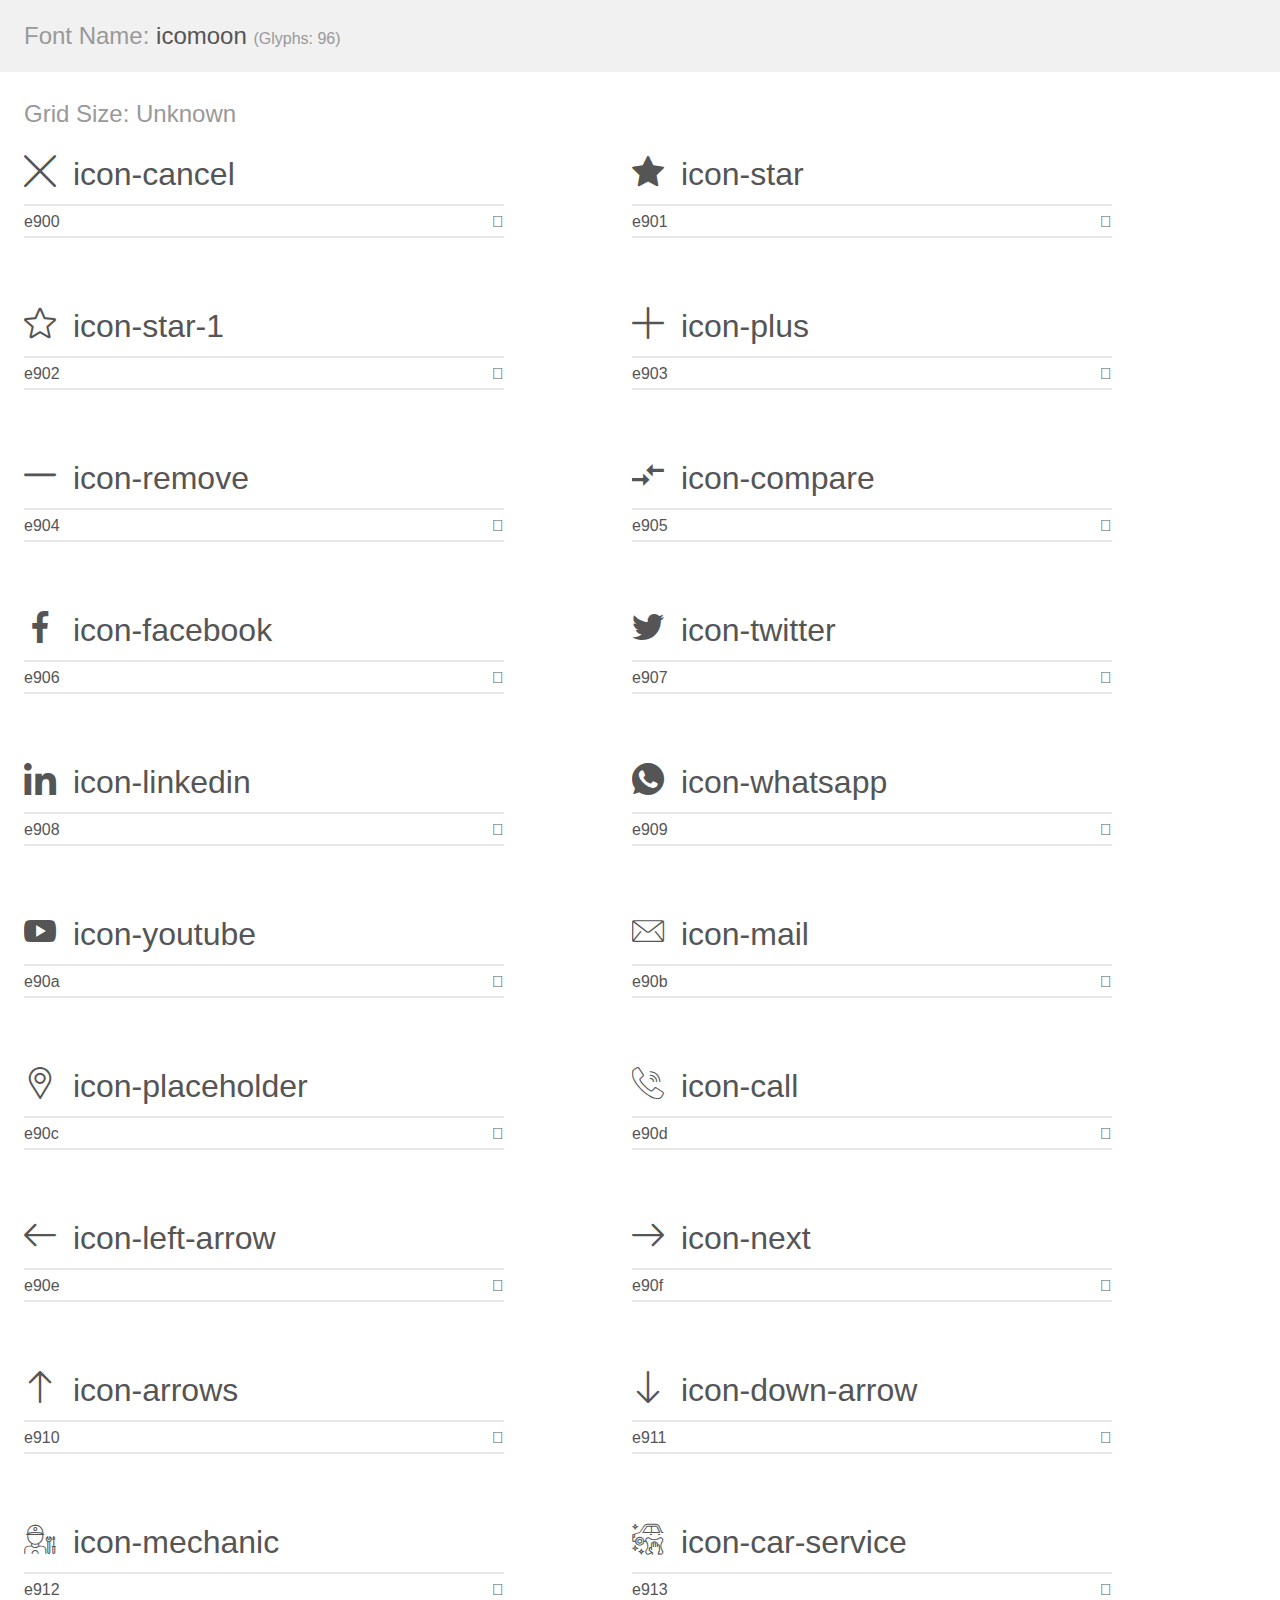
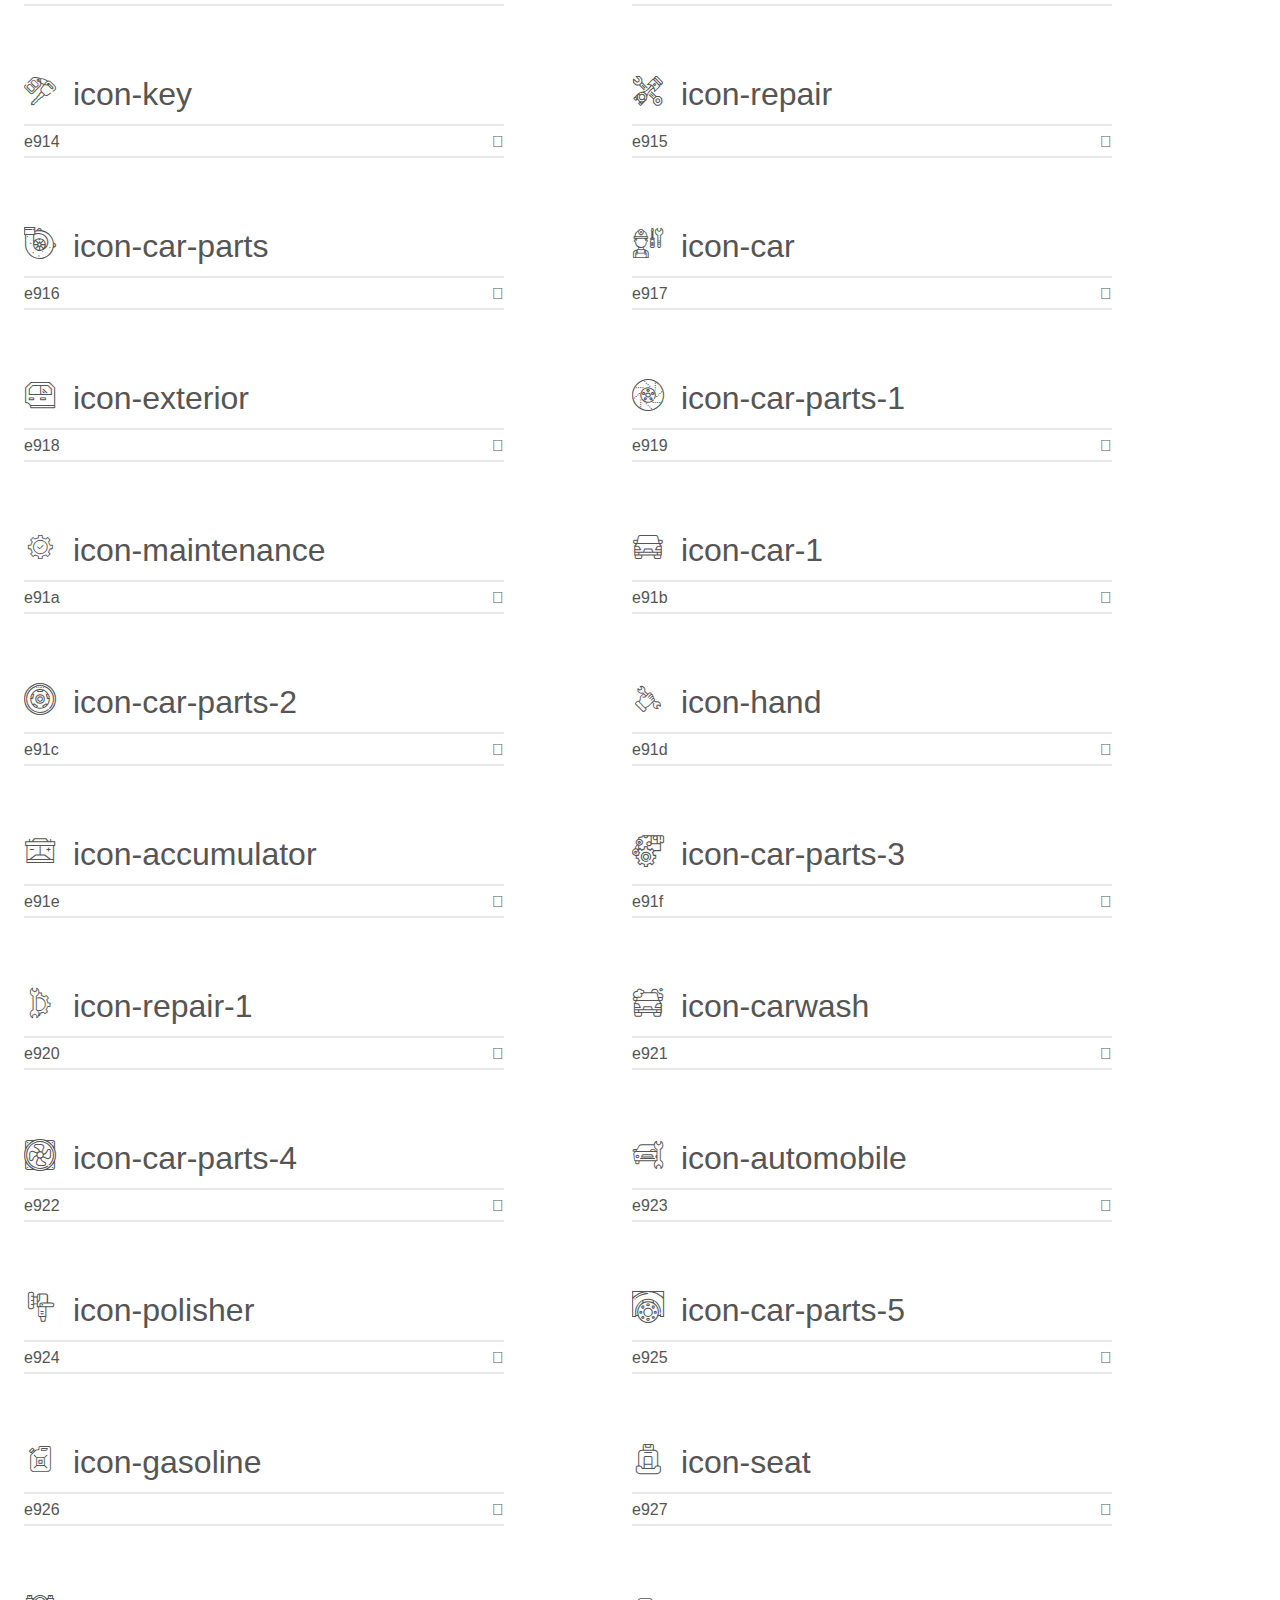
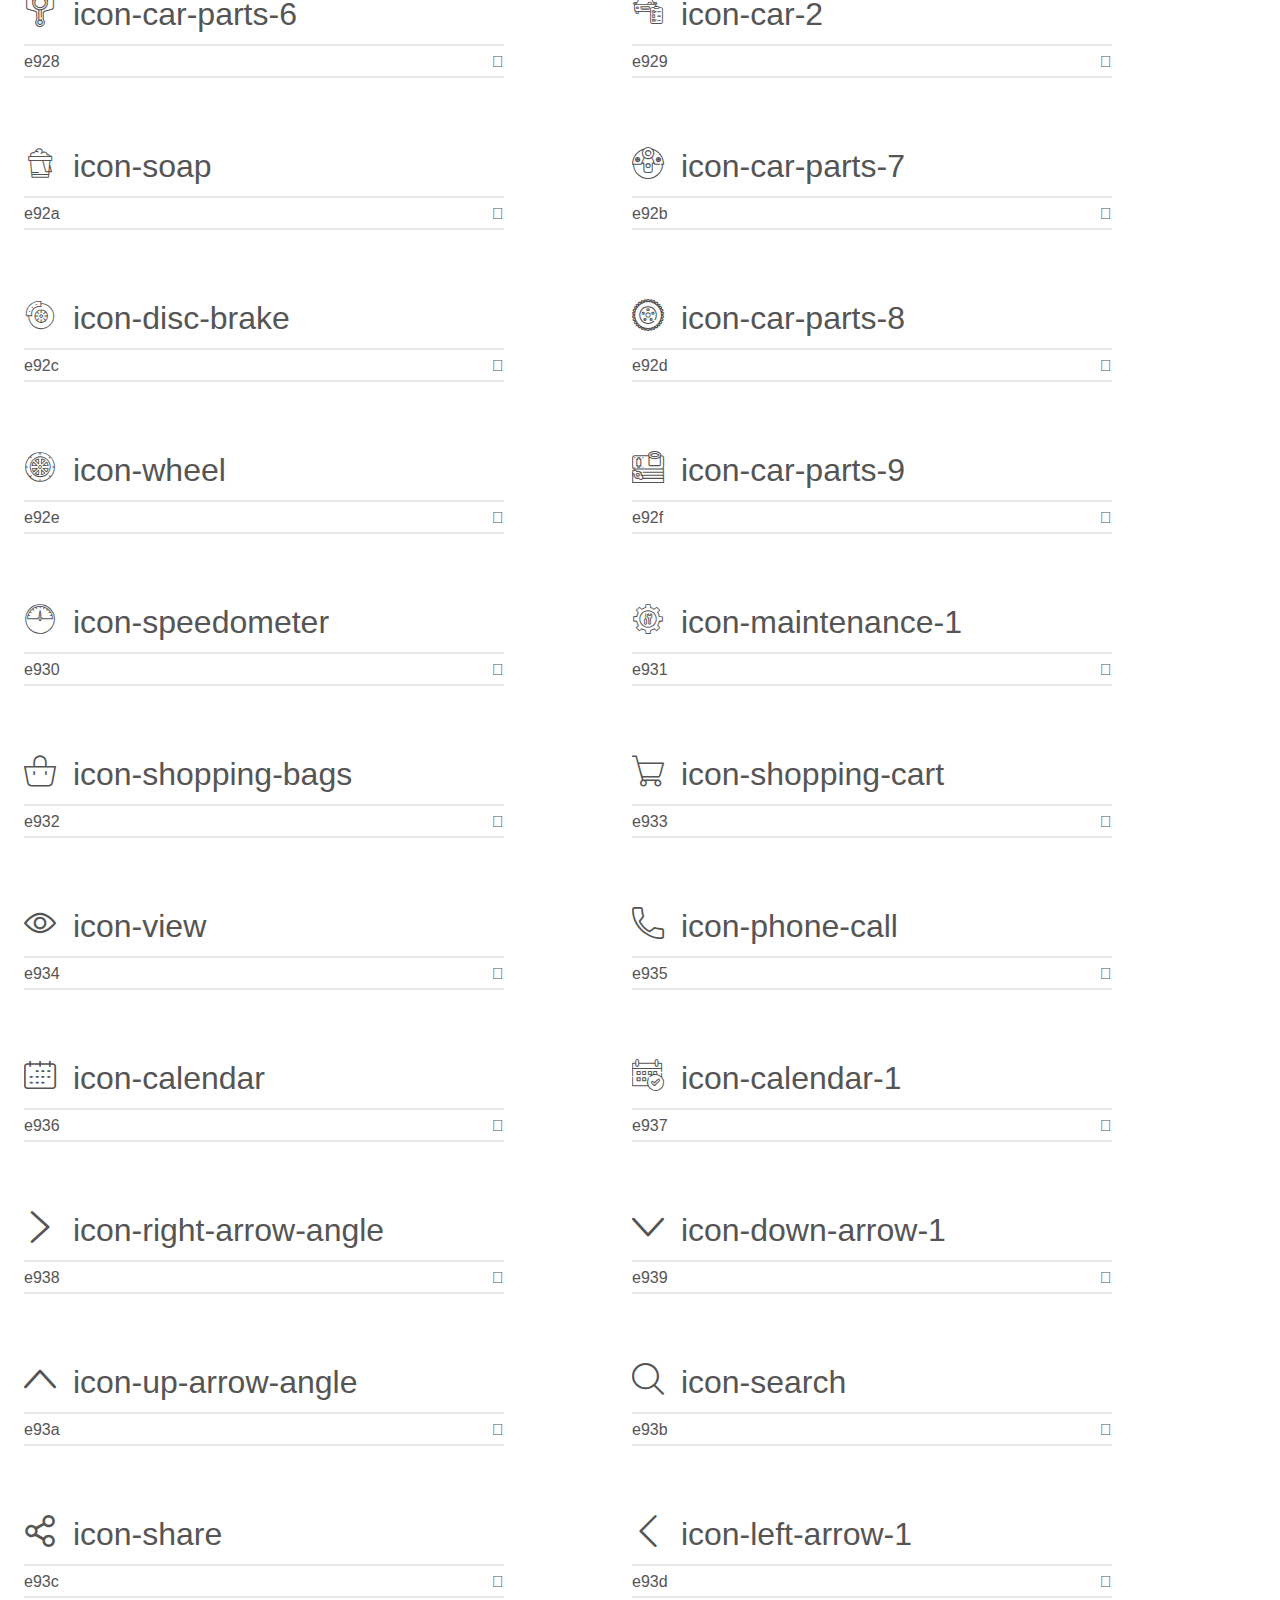
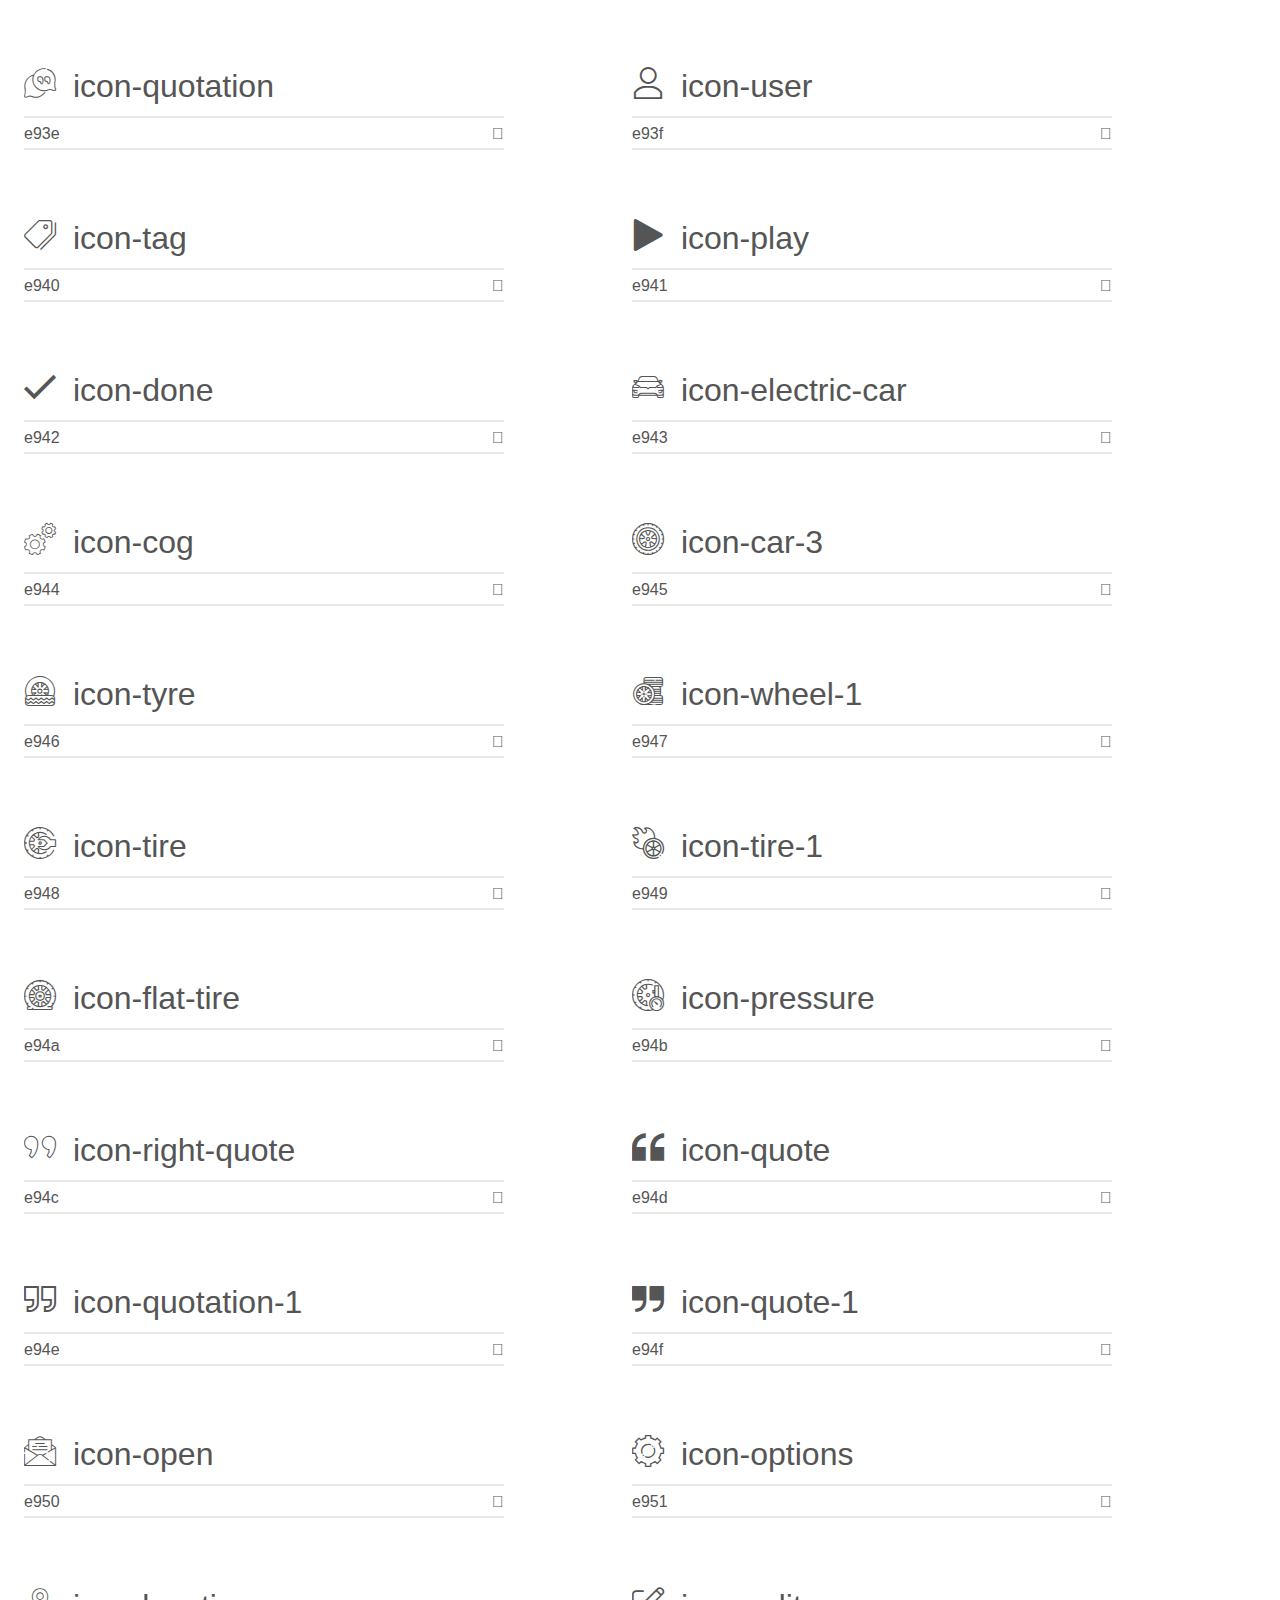
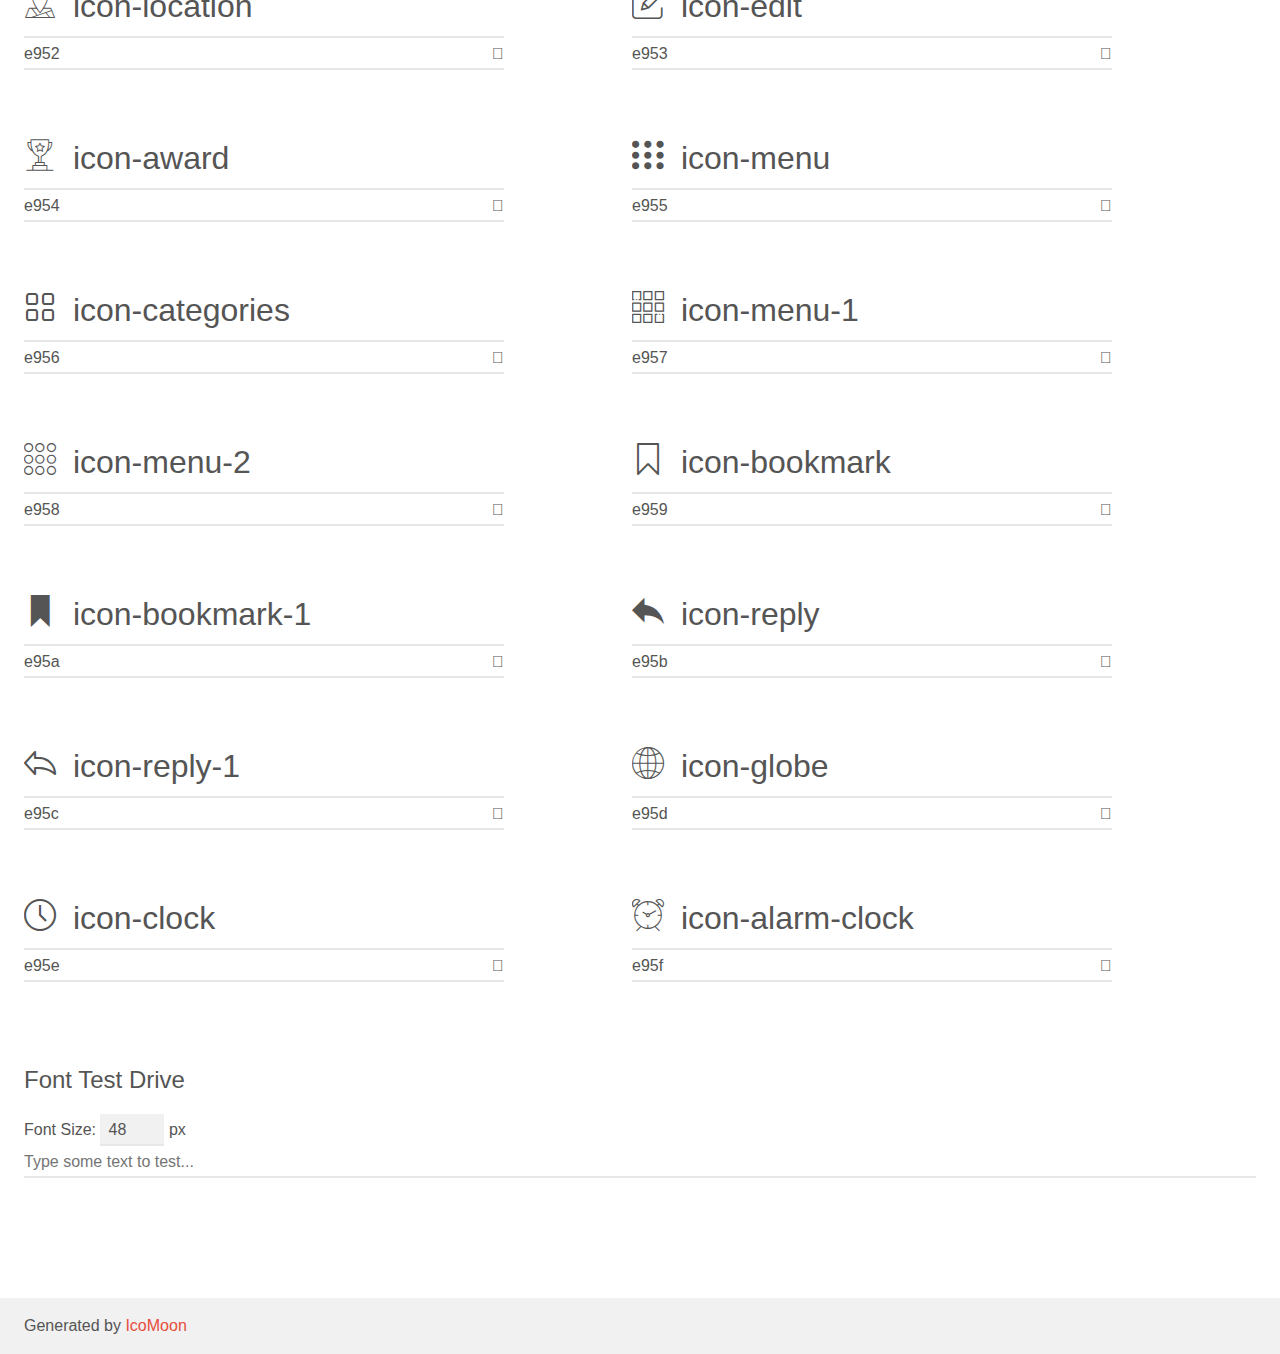
<file: fonts/new-folder/custom-Fonts-For-Use/demo.html>
<!doctype html>
<html>
<head>
    <meta charset="utf-8">
    <title>IcoMoon Demo</title>
    <meta name="description" content="An Icon Font Generated By IcoMoon.io">
    <meta name="viewport" content="width=device-width, initial-scale=1">
    <link rel="stylesheet" href="demo-files/demo.css">
    <link rel="stylesheet" href="style.css"></head>
<body>
    <div class="bgc1 clearfix">
        <h1 class="mhmm mvm"><span class="fgc1">Font Name:</span> icomoon <small class="fgc1">(Glyphs:&nbsp;96)</small></h1>
    </div>
    <div class="clearfix mhl ptl">
        <h1 class="mvm mtn fgc1">Grid Size: Unknown</h1>
        <div class="glyph fs1">
            <div class="clearfix bshadow0 pbs">
                <span class="icon-cancel"></span>
                <span class="mls"> icon-cancel</span>
            </div>
            <fieldset class="fs0 size1of1 clearfix hidden-false">
                <input type="text" readonly value="e900" class="unit size1of2" />
                <input type="text" maxlength="1" readonly value="&#xe900;" class="unitRight size1of2 talign-right" />
            </fieldset>
            <div class="fs0 bshadow0 clearfix hidden-true">
                <span class="unit pvs fgc1">liga: </span>
                <input type="text" readonly value="" class="liga unitRight" />
            </div>
        </div>
        <div class="glyph fs1">
            <div class="clearfix bshadow0 pbs">
                <span class="icon-star"></span>
                <span class="mls"> icon-star</span>
            </div>
            <fieldset class="fs0 size1of1 clearfix hidden-false">
                <input type="text" readonly value="e901" class="unit size1of2" />
                <input type="text" maxlength="1" readonly value="&#xe901;" class="unitRight size1of2 talign-right" />
            </fieldset>
            <div class="fs0 bshadow0 clearfix hidden-true">
                <span class="unit pvs fgc1">liga: </span>
                <input type="text" readonly value="" class="liga unitRight" />
            </div>
        </div>
        <div class="glyph fs1">
            <div class="clearfix bshadow0 pbs">
                <span class="icon-star-1"></span>
                <span class="mls"> icon-star-1</span>
            </div>
            <fieldset class="fs0 size1of1 clearfix hidden-false">
                <input type="text" readonly value="e902" class="unit size1of2" />
                <input type="text" maxlength="1" readonly value="&#xe902;" class="unitRight size1of2 talign-right" />
            </fieldset>
            <div class="fs0 bshadow0 clearfix hidden-true">
                <span class="unit pvs fgc1">liga: </span>
                <input type="text" readonly value="" class="liga unitRight" />
            </div>
        </div>
        <div class="glyph fs1">
            <div class="clearfix bshadow0 pbs">
                <span class="icon-plus"></span>
                <span class="mls"> icon-plus</span>
            </div>
            <fieldset class="fs0 size1of1 clearfix hidden-false">
                <input type="text" readonly value="e903" class="unit size1of2" />
                <input type="text" maxlength="1" readonly value="&#xe903;" class="unitRight size1of2 talign-right" />
            </fieldset>
            <div class="fs0 bshadow0 clearfix hidden-true">
                <span class="unit pvs fgc1">liga: </span>
                <input type="text" readonly value="" class="liga unitRight" />
            </div>
        </div>
        <div class="glyph fs1">
            <div class="clearfix bshadow0 pbs">
                <span class="icon-remove"></span>
                <span class="mls"> icon-remove</span>
            </div>
            <fieldset class="fs0 size1of1 clearfix hidden-false">
                <input type="text" readonly value="e904" class="unit size1of2" />
                <input type="text" maxlength="1" readonly value="&#xe904;" class="unitRight size1of2 talign-right" />
            </fieldset>
            <div class="fs0 bshadow0 clearfix hidden-true">
                <span class="unit pvs fgc1">liga: </span>
                <input type="text" readonly value="" class="liga unitRight" />
            </div>
        </div>
        <div class="glyph fs1">
            <div class="clearfix bshadow0 pbs">
                <span class="icon-compare"></span>
                <span class="mls"> icon-compare</span>
            </div>
            <fieldset class="fs0 size1of1 clearfix hidden-false">
                <input type="text" readonly value="e905" class="unit size1of2" />
                <input type="text" maxlength="1" readonly value="&#xe905;" class="unitRight size1of2 talign-right" />
            </fieldset>
            <div class="fs0 bshadow0 clearfix hidden-true">
                <span class="unit pvs fgc1">liga: </span>
                <input type="text" readonly value="" class="liga unitRight" />
            </div>
        </div>
        <div class="glyph fs1">
            <div class="clearfix bshadow0 pbs">
                <span class="icon-facebook"></span>
                <span class="mls"> icon-facebook</span>
            </div>
            <fieldset class="fs0 size1of1 clearfix hidden-false">
                <input type="text" readonly value="e906" class="unit size1of2" />
                <input type="text" maxlength="1" readonly value="&#xe906;" class="unitRight size1of2 talign-right" />
            </fieldset>
            <div class="fs0 bshadow0 clearfix hidden-true">
                <span class="unit pvs fgc1">liga: </span>
                <input type="text" readonly value="" class="liga unitRight" />
            </div>
        </div>
        <div class="glyph fs1">
            <div class="clearfix bshadow0 pbs">
                <span class="icon-twitter"></span>
                <span class="mls"> icon-twitter</span>
            </div>
            <fieldset class="fs0 size1of1 clearfix hidden-false">
                <input type="text" readonly value="e907" class="unit size1of2" />
                <input type="text" maxlength="1" readonly value="&#xe907;" class="unitRight size1of2 talign-right" />
            </fieldset>
            <div class="fs0 bshadow0 clearfix hidden-true">
                <span class="unit pvs fgc1">liga: </span>
                <input type="text" readonly value="" class="liga unitRight" />
            </div>
        </div>
        <div class="glyph fs1">
            <div class="clearfix bshadow0 pbs">
                <span class="icon-linkedin"></span>
                <span class="mls"> icon-linkedin</span>
            </div>
            <fieldset class="fs0 size1of1 clearfix hidden-false">
                <input type="text" readonly value="e908" class="unit size1of2" />
                <input type="text" maxlength="1" readonly value="&#xe908;" class="unitRight size1of2 talign-right" />
            </fieldset>
            <div class="fs0 bshadow0 clearfix hidden-true">
                <span class="unit pvs fgc1">liga: </span>
                <input type="text" readonly value="" class="liga unitRight" />
            </div>
        </div>
        <div class="glyph fs1">
            <div class="clearfix bshadow0 pbs">
                <span class="icon-whatsapp"></span>
                <span class="mls"> icon-whatsapp</span>
            </div>
            <fieldset class="fs0 size1of1 clearfix hidden-false">
                <input type="text" readonly value="e909" class="unit size1of2" />
                <input type="text" maxlength="1" readonly value="&#xe909;" class="unitRight size1of2 talign-right" />
            </fieldset>
            <div class="fs0 bshadow0 clearfix hidden-true">
                <span class="unit pvs fgc1">liga: </span>
                <input type="text" readonly value="" class="liga unitRight" />
            </div>
        </div>
        <div class="glyph fs1">
            <div class="clearfix bshadow0 pbs">
                <span class="icon-youtube"></span>
                <span class="mls"> icon-youtube</span>
            </div>
            <fieldset class="fs0 size1of1 clearfix hidden-false">
                <input type="text" readonly value="e90a" class="unit size1of2" />
                <input type="text" maxlength="1" readonly value="&#xe90a;" class="unitRight size1of2 talign-right" />
            </fieldset>
            <div class="fs0 bshadow0 clearfix hidden-true">
                <span class="unit pvs fgc1">liga: </span>
                <input type="text" readonly value="" class="liga unitRight" />
            </div>
        </div>
        <div class="glyph fs1">
            <div class="clearfix bshadow0 pbs">
                <span class="icon-mail"></span>
                <span class="mls"> icon-mail</span>
            </div>
            <fieldset class="fs0 size1of1 clearfix hidden-false">
                <input type="text" readonly value="e90b" class="unit size1of2" />
                <input type="text" maxlength="1" readonly value="&#xe90b;" class="unitRight size1of2 talign-right" />
            </fieldset>
            <div class="fs0 bshadow0 clearfix hidden-true">
                <span class="unit pvs fgc1">liga: </span>
                <input type="text" readonly value="" class="liga unitRight" />
            </div>
        </div>
        <div class="glyph fs1">
            <div class="clearfix bshadow0 pbs">
                <span class="icon-placeholder"></span>
                <span class="mls"> icon-placeholder</span>
            </div>
            <fieldset class="fs0 size1of1 clearfix hidden-false">
                <input type="text" readonly value="e90c" class="unit size1of2" />
                <input type="text" maxlength="1" readonly value="&#xe90c;" class="unitRight size1of2 talign-right" />
            </fieldset>
            <div class="fs0 bshadow0 clearfix hidden-true">
                <span class="unit pvs fgc1">liga: </span>
                <input type="text" readonly value="" class="liga unitRight" />
            </div>
        </div>
        <div class="glyph fs1">
            <div class="clearfix bshadow0 pbs">
                <span class="icon-call"></span>
                <span class="mls"> icon-call</span>
            </div>
            <fieldset class="fs0 size1of1 clearfix hidden-false">
                <input type="text" readonly value="e90d" class="unit size1of2" />
                <input type="text" maxlength="1" readonly value="&#xe90d;" class="unitRight size1of2 talign-right" />
            </fieldset>
            <div class="fs0 bshadow0 clearfix hidden-true">
                <span class="unit pvs fgc1">liga: </span>
                <input type="text" readonly value="" class="liga unitRight" />
            </div>
        </div>
        <div class="glyph fs1">
            <div class="clearfix bshadow0 pbs">
                <span class="icon-left-arrow"></span>
                <span class="mls"> icon-left-arrow</span>
            </div>
            <fieldset class="fs0 size1of1 clearfix hidden-false">
                <input type="text" readonly value="e90e" class="unit size1of2" />
                <input type="text" maxlength="1" readonly value="&#xe90e;" class="unitRight size1of2 talign-right" />
            </fieldset>
            <div class="fs0 bshadow0 clearfix hidden-true">
                <span class="unit pvs fgc1">liga: </span>
                <input type="text" readonly value="" class="liga unitRight" />
            </div>
        </div>
        <div class="glyph fs1">
            <div class="clearfix bshadow0 pbs">
                <span class="icon-next"></span>
                <span class="mls"> icon-next</span>
            </div>
            <fieldset class="fs0 size1of1 clearfix hidden-false">
                <input type="text" readonly value="e90f" class="unit size1of2" />
                <input type="text" maxlength="1" readonly value="&#xe90f;" class="unitRight size1of2 talign-right" />
            </fieldset>
            <div class="fs0 bshadow0 clearfix hidden-true">
                <span class="unit pvs fgc1">liga: </span>
                <input type="text" readonly value="" class="liga unitRight" />
            </div>
        </div>
        <div class="glyph fs1">
            <div class="clearfix bshadow0 pbs">
                <span class="icon-arrows"></span>
                <span class="mls"> icon-arrows</span>
            </div>
            <fieldset class="fs0 size1of1 clearfix hidden-false">
                <input type="text" readonly value="e910" class="unit size1of2" />
                <input type="text" maxlength="1" readonly value="&#xe910;" class="unitRight size1of2 talign-right" />
            </fieldset>
            <div class="fs0 bshadow0 clearfix hidden-true">
                <span class="unit pvs fgc1">liga: </span>
                <input type="text" readonly value="" class="liga unitRight" />
            </div>
        </div>
        <div class="glyph fs1">
            <div class="clearfix bshadow0 pbs">
                <span class="icon-down-arrow"></span>
                <span class="mls"> icon-down-arrow</span>
            </div>
            <fieldset class="fs0 size1of1 clearfix hidden-false">
                <input type="text" readonly value="e911" class="unit size1of2" />
                <input type="text" maxlength="1" readonly value="&#xe911;" class="unitRight size1of2 talign-right" />
            </fieldset>
            <div class="fs0 bshadow0 clearfix hidden-true">
                <span class="unit pvs fgc1">liga: </span>
                <input type="text" readonly value="" class="liga unitRight" />
            </div>
        </div>
        <div class="glyph fs1">
            <div class="clearfix bshadow0 pbs">
                <span class="icon-mechanic"></span>
                <span class="mls"> icon-mechanic</span>
            </div>
            <fieldset class="fs0 size1of1 clearfix hidden-false">
                <input type="text" readonly value="e912" class="unit size1of2" />
                <input type="text" maxlength="1" readonly value="&#xe912;" class="unitRight size1of2 talign-right" />
            </fieldset>
            <div class="fs0 bshadow0 clearfix hidden-true">
                <span class="unit pvs fgc1">liga: </span>
                <input type="text" readonly value="" class="liga unitRight" />
            </div>
        </div>
        <div class="glyph fs1">
            <div class="clearfix bshadow0 pbs">
                <span class="icon-car-service"></span>
                <span class="mls"> icon-car-service</span>
            </div>
            <fieldset class="fs0 size1of1 clearfix hidden-false">
                <input type="text" readonly value="e913" class="unit size1of2" />
                <input type="text" maxlength="1" readonly value="&#xe913;" class="unitRight size1of2 talign-right" />
            </fieldset>
            <div class="fs0 bshadow0 clearfix hidden-true">
                <span class="unit pvs fgc1">liga: </span>
                <input type="text" readonly value="" class="liga unitRight" />
            </div>
        </div>
        <div class="glyph fs1">
            <div class="clearfix bshadow0 pbs">
                <span class="icon-key"></span>
                <span class="mls"> icon-key</span>
            </div>
            <fieldset class="fs0 size1of1 clearfix hidden-false">
                <input type="text" readonly value="e914" class="unit size1of2" />
                <input type="text" maxlength="1" readonly value="&#xe914;" class="unitRight size1of2 talign-right" />
            </fieldset>
            <div class="fs0 bshadow0 clearfix hidden-true">
                <span class="unit pvs fgc1">liga: </span>
                <input type="text" readonly value="" class="liga unitRight" />
            </div>
        </div>
        <div class="glyph fs1">
            <div class="clearfix bshadow0 pbs">
                <span class="icon-repair"></span>
                <span class="mls"> icon-repair</span>
            </div>
            <fieldset class="fs0 size1of1 clearfix hidden-false">
                <input type="text" readonly value="e915" class="unit size1of2" />
                <input type="text" maxlength="1" readonly value="&#xe915;" class="unitRight size1of2 talign-right" />
            </fieldset>
            <div class="fs0 bshadow0 clearfix hidden-true">
                <span class="unit pvs fgc1">liga: </span>
                <input type="text" readonly value="" class="liga unitRight" />
            </div>
        </div>
        <div class="glyph fs1">
            <div class="clearfix bshadow0 pbs">
                <span class="icon-car-parts"></span>
                <span class="mls"> icon-car-parts</span>
            </div>
            <fieldset class="fs0 size1of1 clearfix hidden-false">
                <input type="text" readonly value="e916" class="unit size1of2" />
                <input type="text" maxlength="1" readonly value="&#xe916;" class="unitRight size1of2 talign-right" />
            </fieldset>
            <div class="fs0 bshadow0 clearfix hidden-true">
                <span class="unit pvs fgc1">liga: </span>
                <input type="text" readonly value="" class="liga unitRight" />
            </div>
        </div>
        <div class="glyph fs1">
            <div class="clearfix bshadow0 pbs">
                <span class="icon-car"></span>
                <span class="mls"> icon-car</span>
            </div>
            <fieldset class="fs0 size1of1 clearfix hidden-false">
                <input type="text" readonly value="e917" class="unit size1of2" />
                <input type="text" maxlength="1" readonly value="&#xe917;" class="unitRight size1of2 talign-right" />
            </fieldset>
            <div class="fs0 bshadow0 clearfix hidden-true">
                <span class="unit pvs fgc1">liga: </span>
                <input type="text" readonly value="" class="liga unitRight" />
            </div>
        </div>
        <div class="glyph fs1">
            <div class="clearfix bshadow0 pbs">
                <span class="icon-exterior"></span>
                <span class="mls"> icon-exterior</span>
            </div>
            <fieldset class="fs0 size1of1 clearfix hidden-false">
                <input type="text" readonly value="e918" class="unit size1of2" />
                <input type="text" maxlength="1" readonly value="&#xe918;" class="unitRight size1of2 talign-right" />
            </fieldset>
            <div class="fs0 bshadow0 clearfix hidden-true">
                <span class="unit pvs fgc1">liga: </span>
                <input type="text" readonly value="" class="liga unitRight" />
            </div>
        </div>
        <div class="glyph fs1">
            <div class="clearfix bshadow0 pbs">
                <span class="icon-car-parts-1"></span>
                <span class="mls"> icon-car-parts-1</span>
            </div>
            <fieldset class="fs0 size1of1 clearfix hidden-false">
                <input type="text" readonly value="e919" class="unit size1of2" />
                <input type="text" maxlength="1" readonly value="&#xe919;" class="unitRight size1of2 talign-right" />
            </fieldset>
            <div class="fs0 bshadow0 clearfix hidden-true">
                <span class="unit pvs fgc1">liga: </span>
                <input type="text" readonly value="" class="liga unitRight" />
            </div>
        </div>
        <div class="glyph fs1">
            <div class="clearfix bshadow0 pbs">
                <span class="icon-maintenance"></span>
                <span class="mls"> icon-maintenance</span>
            </div>
            <fieldset class="fs0 size1of1 clearfix hidden-false">
                <input type="text" readonly value="e91a" class="unit size1of2" />
                <input type="text" maxlength="1" readonly value="&#xe91a;" class="unitRight size1of2 talign-right" />
            </fieldset>
            <div class="fs0 bshadow0 clearfix hidden-true">
                <span class="unit pvs fgc1">liga: </span>
                <input type="text" readonly value="" class="liga unitRight" />
            </div>
        </div>
        <div class="glyph fs1">
            <div class="clearfix bshadow0 pbs">
                <span class="icon-car-1"></span>
                <span class="mls"> icon-car-1</span>
            </div>
            <fieldset class="fs0 size1of1 clearfix hidden-false">
                <input type="text" readonly value="e91b" class="unit size1of2" />
                <input type="text" maxlength="1" readonly value="&#xe91b;" class="unitRight size1of2 talign-right" />
            </fieldset>
            <div class="fs0 bshadow0 clearfix hidden-true">
                <span class="unit pvs fgc1">liga: </span>
                <input type="text" readonly value="" class="liga unitRight" />
            </div>
        </div>
        <div class="glyph fs1">
            <div class="clearfix bshadow0 pbs">
                <span class="icon-car-parts-2"></span>
                <span class="mls"> icon-car-parts-2</span>
            </div>
            <fieldset class="fs0 size1of1 clearfix hidden-false">
                <input type="text" readonly value="e91c" class="unit size1of2" />
                <input type="text" maxlength="1" readonly value="&#xe91c;" class="unitRight size1of2 talign-right" />
            </fieldset>
            <div class="fs0 bshadow0 clearfix hidden-true">
                <span class="unit pvs fgc1">liga: </span>
                <input type="text" readonly value="" class="liga unitRight" />
            </div>
        </div>
        <div class="glyph fs1">
            <div class="clearfix bshadow0 pbs">
                <span class="icon-hand"></span>
                <span class="mls"> icon-hand</span>
            </div>
            <fieldset class="fs0 size1of1 clearfix hidden-false">
                <input type="text" readonly value="e91d" class="unit size1of2" />
                <input type="text" maxlength="1" readonly value="&#xe91d;" class="unitRight size1of2 talign-right" />
            </fieldset>
            <div class="fs0 bshadow0 clearfix hidden-true">
                <span class="unit pvs fgc1">liga: </span>
                <input type="text" readonly value="" class="liga unitRight" />
            </div>
        </div>
        <div class="glyph fs1">
            <div class="clearfix bshadow0 pbs">
                <span class="icon-accumulator"></span>
                <span class="mls"> icon-accumulator</span>
            </div>
            <fieldset class="fs0 size1of1 clearfix hidden-false">
                <input type="text" readonly value="e91e" class="unit size1of2" />
                <input type="text" maxlength="1" readonly value="&#xe91e;" class="unitRight size1of2 talign-right" />
            </fieldset>
            <div class="fs0 bshadow0 clearfix hidden-true">
                <span class="unit pvs fgc1">liga: </span>
                <input type="text" readonly value="" class="liga unitRight" />
            </div>
        </div>
        <div class="glyph fs1">
            <div class="clearfix bshadow0 pbs">
                <span class="icon-car-parts-3"></span>
                <span class="mls"> icon-car-parts-3</span>
            </div>
            <fieldset class="fs0 size1of1 clearfix hidden-false">
                <input type="text" readonly value="e91f" class="unit size1of2" />
                <input type="text" maxlength="1" readonly value="&#xe91f;" class="unitRight size1of2 talign-right" />
            </fieldset>
            <div class="fs0 bshadow0 clearfix hidden-true">
                <span class="unit pvs fgc1">liga: </span>
                <input type="text" readonly value="" class="liga unitRight" />
            </div>
        </div>
        <div class="glyph fs1">
            <div class="clearfix bshadow0 pbs">
                <span class="icon-repair-1"></span>
                <span class="mls"> icon-repair-1</span>
            </div>
            <fieldset class="fs0 size1of1 clearfix hidden-false">
                <input type="text" readonly value="e920" class="unit size1of2" />
                <input type="text" maxlength="1" readonly value="&#xe920;" class="unitRight size1of2 talign-right" />
            </fieldset>
            <div class="fs0 bshadow0 clearfix hidden-true">
                <span class="unit pvs fgc1">liga: </span>
                <input type="text" readonly value="" class="liga unitRight" />
            </div>
        </div>
        <div class="glyph fs1">
            <div class="clearfix bshadow0 pbs">
                <span class="icon-carwash"></span>
                <span class="mls"> icon-carwash</span>
            </div>
            <fieldset class="fs0 size1of1 clearfix hidden-false">
                <input type="text" readonly value="e921" class="unit size1of2" />
                <input type="text" maxlength="1" readonly value="&#xe921;" class="unitRight size1of2 talign-right" />
            </fieldset>
            <div class="fs0 bshadow0 clearfix hidden-true">
                <span class="unit pvs fgc1">liga: </span>
                <input type="text" readonly value="" class="liga unitRight" />
            </div>
        </div>
        <div class="glyph fs1">
            <div class="clearfix bshadow0 pbs">
                <span class="icon-car-parts-4"></span>
                <span class="mls"> icon-car-parts-4</span>
            </div>
            <fieldset class="fs0 size1of1 clearfix hidden-false">
                <input type="text" readonly value="e922" class="unit size1of2" />
                <input type="text" maxlength="1" readonly value="&#xe922;" class="unitRight size1of2 talign-right" />
            </fieldset>
            <div class="fs0 bshadow0 clearfix hidden-true">
                <span class="unit pvs fgc1">liga: </span>
                <input type="text" readonly value="" class="liga unitRight" />
            </div>
        </div>
        <div class="glyph fs1">
            <div class="clearfix bshadow0 pbs">
                <span class="icon-automobile"></span>
                <span class="mls"> icon-automobile</span>
            </div>
            <fieldset class="fs0 size1of1 clearfix hidden-false">
                <input type="text" readonly value="e923" class="unit size1of2" />
                <input type="text" maxlength="1" readonly value="&#xe923;" class="unitRight size1of2 talign-right" />
            </fieldset>
            <div class="fs0 bshadow0 clearfix hidden-true">
                <span class="unit pvs fgc1">liga: </span>
                <input type="text" readonly value="" class="liga unitRight" />
            </div>
        </div>
        <div class="glyph fs1">
            <div class="clearfix bshadow0 pbs">
                <span class="icon-polisher"></span>
                <span class="mls"> icon-polisher</span>
            </div>
            <fieldset class="fs0 size1of1 clearfix hidden-false">
                <input type="text" readonly value="e924" class="unit size1of2" />
                <input type="text" maxlength="1" readonly value="&#xe924;" class="unitRight size1of2 talign-right" />
            </fieldset>
            <div class="fs0 bshadow0 clearfix hidden-true">
                <span class="unit pvs fgc1">liga: </span>
                <input type="text" readonly value="" class="liga unitRight" />
            </div>
        </div>
        <div class="glyph fs1">
            <div class="clearfix bshadow0 pbs">
                <span class="icon-car-parts-5"></span>
                <span class="mls"> icon-car-parts-5</span>
            </div>
            <fieldset class="fs0 size1of1 clearfix hidden-false">
                <input type="text" readonly value="e925" class="unit size1of2" />
                <input type="text" maxlength="1" readonly value="&#xe925;" class="unitRight size1of2 talign-right" />
            </fieldset>
            <div class="fs0 bshadow0 clearfix hidden-true">
                <span class="unit pvs fgc1">liga: </span>
                <input type="text" readonly value="" class="liga unitRight" />
            </div>
        </div>
        <div class="glyph fs1">
            <div class="clearfix bshadow0 pbs">
                <span class="icon-gasoline"></span>
                <span class="mls"> icon-gasoline</span>
            </div>
            <fieldset class="fs0 size1of1 clearfix hidden-false">
                <input type="text" readonly value="e926" class="unit size1of2" />
                <input type="text" maxlength="1" readonly value="&#xe926;" class="unitRight size1of2 talign-right" />
            </fieldset>
            <div class="fs0 bshadow0 clearfix hidden-true">
                <span class="unit pvs fgc1">liga: </span>
                <input type="text" readonly value="" class="liga unitRight" />
            </div>
        </div>
        <div class="glyph fs1">
            <div class="clearfix bshadow0 pbs">
                <span class="icon-seat"></span>
                <span class="mls"> icon-seat</span>
            </div>
            <fieldset class="fs0 size1of1 clearfix hidden-false">
                <input type="text" readonly value="e927" class="unit size1of2" />
                <input type="text" maxlength="1" readonly value="&#xe927;" class="unitRight size1of2 talign-right" />
            </fieldset>
            <div class="fs0 bshadow0 clearfix hidden-true">
                <span class="unit pvs fgc1">liga: </span>
                <input type="text" readonly value="" class="liga unitRight" />
            </div>
        </div>
        <div class="glyph fs1">
            <div class="clearfix bshadow0 pbs">
                <span class="icon-car-parts-6"></span>
                <span class="mls"> icon-car-parts-6</span>
            </div>
            <fieldset class="fs0 size1of1 clearfix hidden-false">
                <input type="text" readonly value="e928" class="unit size1of2" />
                <input type="text" maxlength="1" readonly value="&#xe928;" class="unitRight size1of2 talign-right" />
            </fieldset>
            <div class="fs0 bshadow0 clearfix hidden-true">
                <span class="unit pvs fgc1">liga: </span>
                <input type="text" readonly value="" class="liga unitRight" />
            </div>
        </div>
        <div class="glyph fs1">
            <div class="clearfix bshadow0 pbs">
                <span class="icon-car-2"></span>
                <span class="mls"> icon-car-2</span>
            </div>
            <fieldset class="fs0 size1of1 clearfix hidden-false">
                <input type="text" readonly value="e929" class="unit size1of2" />
                <input type="text" maxlength="1" readonly value="&#xe929;" class="unitRight size1of2 talign-right" />
            </fieldset>
            <div class="fs0 bshadow0 clearfix hidden-true">
                <span class="unit pvs fgc1">liga: </span>
                <input type="text" readonly value="" class="liga unitRight" />
            </div>
        </div>
        <div class="glyph fs1">
            <div class="clearfix bshadow0 pbs">
                <span class="icon-soap"></span>
                <span class="mls"> icon-soap</span>
            </div>
            <fieldset class="fs0 size1of1 clearfix hidden-false">
                <input type="text" readonly value="e92a" class="unit size1of2" />
                <input type="text" maxlength="1" readonly value="&#xe92a;" class="unitRight size1of2 talign-right" />
            </fieldset>
            <div class="fs0 bshadow0 clearfix hidden-true">
                <span class="unit pvs fgc1">liga: </span>
                <input type="text" readonly value="" class="liga unitRight" />
            </div>
        </div>
        <div class="glyph fs1">
            <div class="clearfix bshadow0 pbs">
                <span class="icon-car-parts-7"></span>
                <span class="mls"> icon-car-parts-7</span>
            </div>
            <fieldset class="fs0 size1of1 clearfix hidden-false">
                <input type="text" readonly value="e92b" class="unit size1of2" />
                <input type="text" maxlength="1" readonly value="&#xe92b;" class="unitRight size1of2 talign-right" />
            </fieldset>
            <div class="fs0 bshadow0 clearfix hidden-true">
                <span class="unit pvs fgc1">liga: </span>
                <input type="text" readonly value="" class="liga unitRight" />
            </div>
        </div>
        <div class="glyph fs1">
            <div class="clearfix bshadow0 pbs">
                <span class="icon-disc-brake"></span>
                <span class="mls"> icon-disc-brake</span>
            </div>
            <fieldset class="fs0 size1of1 clearfix hidden-false">
                <input type="text" readonly value="e92c" class="unit size1of2" />
                <input type="text" maxlength="1" readonly value="&#xe92c;" class="unitRight size1of2 talign-right" />
            </fieldset>
            <div class="fs0 bshadow0 clearfix hidden-true">
                <span class="unit pvs fgc1">liga: </span>
                <input type="text" readonly value="" class="liga unitRight" />
            </div>
        </div>
        <div class="glyph fs1">
            <div class="clearfix bshadow0 pbs">
                <span class="icon-car-parts-8"></span>
                <span class="mls"> icon-car-parts-8</span>
            </div>
            <fieldset class="fs0 size1of1 clearfix hidden-false">
                <input type="text" readonly value="e92d" class="unit size1of2" />
                <input type="text" maxlength="1" readonly value="&#xe92d;" class="unitRight size1of2 talign-right" />
            </fieldset>
            <div class="fs0 bshadow0 clearfix hidden-true">
                <span class="unit pvs fgc1">liga: </span>
                <input type="text" readonly value="" class="liga unitRight" />
            </div>
        </div>
        <div class="glyph fs1">
            <div class="clearfix bshadow0 pbs">
                <span class="icon-wheel"></span>
                <span class="mls"> icon-wheel</span>
            </div>
            <fieldset class="fs0 size1of1 clearfix hidden-false">
                <input type="text" readonly value="e92e" class="unit size1of2" />
                <input type="text" maxlength="1" readonly value="&#xe92e;" class="unitRight size1of2 talign-right" />
            </fieldset>
            <div class="fs0 bshadow0 clearfix hidden-true">
                <span class="unit pvs fgc1">liga: </span>
                <input type="text" readonly value="" class="liga unitRight" />
            </div>
        </div>
        <div class="glyph fs1">
            <div class="clearfix bshadow0 pbs">
                <span class="icon-car-parts-9"></span>
                <span class="mls"> icon-car-parts-9</span>
            </div>
            <fieldset class="fs0 size1of1 clearfix hidden-false">
                <input type="text" readonly value="e92f" class="unit size1of2" />
                <input type="text" maxlength="1" readonly value="&#xe92f;" class="unitRight size1of2 talign-right" />
            </fieldset>
            <div class="fs0 bshadow0 clearfix hidden-true">
                <span class="unit pvs fgc1">liga: </span>
                <input type="text" readonly value="" class="liga unitRight" />
            </div>
        </div>
        <div class="glyph fs1">
            <div class="clearfix bshadow0 pbs">
                <span class="icon-speedometer"></span>
                <span class="mls"> icon-speedometer</span>
            </div>
            <fieldset class="fs0 size1of1 clearfix hidden-false">
                <input type="text" readonly value="e930" class="unit size1of2" />
                <input type="text" maxlength="1" readonly value="&#xe930;" class="unitRight size1of2 talign-right" />
            </fieldset>
            <div class="fs0 bshadow0 clearfix hidden-true">
                <span class="unit pvs fgc1">liga: </span>
                <input type="text" readonly value="" class="liga unitRight" />
            </div>
        </div>
        <div class="glyph fs1">
            <div class="clearfix bshadow0 pbs">
                <span class="icon-maintenance-1"></span>
                <span class="mls"> icon-maintenance-1</span>
            </div>
            <fieldset class="fs0 size1of1 clearfix hidden-false">
                <input type="text" readonly value="e931" class="unit size1of2" />
                <input type="text" maxlength="1" readonly value="&#xe931;" class="unitRight size1of2 talign-right" />
            </fieldset>
            <div class="fs0 bshadow0 clearfix hidden-true">
                <span class="unit pvs fgc1">liga: </span>
                <input type="text" readonly value="" class="liga unitRight" />
            </div>
        </div>
        <div class="glyph fs1">
            <div class="clearfix bshadow0 pbs">
                <span class="icon-shopping-bags"></span>
                <span class="mls"> icon-shopping-bags</span>
            </div>
            <fieldset class="fs0 size1of1 clearfix hidden-false">
                <input type="text" readonly value="e932" class="unit size1of2" />
                <input type="text" maxlength="1" readonly value="&#xe932;" class="unitRight size1of2 talign-right" />
            </fieldset>
            <div class="fs0 bshadow0 clearfix hidden-true">
                <span class="unit pvs fgc1">liga: </span>
                <input type="text" readonly value="" class="liga unitRight" />
            </div>
        </div>
        <div class="glyph fs1">
            <div class="clearfix bshadow0 pbs">
                <span class="icon-shopping-cart"></span>
                <span class="mls"> icon-shopping-cart</span>
            </div>
            <fieldset class="fs0 size1of1 clearfix hidden-false">
                <input type="text" readonly value="e933" class="unit size1of2" />
                <input type="text" maxlength="1" readonly value="&#xe933;" class="unitRight size1of2 talign-right" />
            </fieldset>
            <div class="fs0 bshadow0 clearfix hidden-true">
                <span class="unit pvs fgc1">liga: </span>
                <input type="text" readonly value="" class="liga unitRight" />
            </div>
        </div>
        <div class="glyph fs1">
            <div class="clearfix bshadow0 pbs">
                <span class="icon-view"></span>
                <span class="mls"> icon-view</span>
            </div>
            <fieldset class="fs0 size1of1 clearfix hidden-false">
                <input type="text" readonly value="e934" class="unit size1of2" />
                <input type="text" maxlength="1" readonly value="&#xe934;" class="unitRight size1of2 talign-right" />
            </fieldset>
            <div class="fs0 bshadow0 clearfix hidden-true">
                <span class="unit pvs fgc1">liga: </span>
                <input type="text" readonly value="" class="liga unitRight" />
            </div>
        </div>
        <div class="glyph fs1">
            <div class="clearfix bshadow0 pbs">
                <span class="icon-phone-call"></span>
                <span class="mls"> icon-phone-call</span>
            </div>
            <fieldset class="fs0 size1of1 clearfix hidden-false">
                <input type="text" readonly value="e935" class="unit size1of2" />
                <input type="text" maxlength="1" readonly value="&#xe935;" class="unitRight size1of2 talign-right" />
            </fieldset>
            <div class="fs0 bshadow0 clearfix hidden-true">
                <span class="unit pvs fgc1">liga: </span>
                <input type="text" readonly value="" class="liga unitRight" />
            </div>
        </div>
        <div class="glyph fs1">
            <div class="clearfix bshadow0 pbs">
                <span class="icon-calendar"></span>
                <span class="mls"> icon-calendar</span>
            </div>
            <fieldset class="fs0 size1of1 clearfix hidden-false">
                <input type="text" readonly value="e936" class="unit size1of2" />
                <input type="text" maxlength="1" readonly value="&#xe936;" class="unitRight size1of2 talign-right" />
            </fieldset>
            <div class="fs0 bshadow0 clearfix hidden-true">
                <span class="unit pvs fgc1">liga: </span>
                <input type="text" readonly value="" class="liga unitRight" />
            </div>
        </div>
        <div class="glyph fs1">
            <div class="clearfix bshadow0 pbs">
                <span class="icon-calendar-1"></span>
                <span class="mls"> icon-calendar-1</span>
            </div>
            <fieldset class="fs0 size1of1 clearfix hidden-false">
                <input type="text" readonly value="e937" class="unit size1of2" />
                <input type="text" maxlength="1" readonly value="&#xe937;" class="unitRight size1of2 talign-right" />
            </fieldset>
            <div class="fs0 bshadow0 clearfix hidden-true">
                <span class="unit pvs fgc1">liga: </span>
                <input type="text" readonly value="" class="liga unitRight" />
            </div>
        </div>
        <div class="glyph fs1">
            <div class="clearfix bshadow0 pbs">
                <span class="icon-right-arrow-angle"></span>
                <span class="mls"> icon-right-arrow-angle</span>
            </div>
            <fieldset class="fs0 size1of1 clearfix hidden-false">
                <input type="text" readonly value="e938" class="unit size1of2" />
                <input type="text" maxlength="1" readonly value="&#xe938;" class="unitRight size1of2 talign-right" />
            </fieldset>
            <div class="fs0 bshadow0 clearfix hidden-true">
                <span class="unit pvs fgc1">liga: </span>
                <input type="text" readonly value="" class="liga unitRight" />
            </div>
        </div>
        <div class="glyph fs1">
            <div class="clearfix bshadow0 pbs">
                <span class="icon-down-arrow-1"></span>
                <span class="mls"> icon-down-arrow-1</span>
            </div>
            <fieldset class="fs0 size1of1 clearfix hidden-false">
                <input type="text" readonly value="e939" class="unit size1of2" />
                <input type="text" maxlength="1" readonly value="&#xe939;" class="unitRight size1of2 talign-right" />
            </fieldset>
            <div class="fs0 bshadow0 clearfix hidden-true">
                <span class="unit pvs fgc1">liga: </span>
                <input type="text" readonly value="" class="liga unitRight" />
            </div>
        </div>
        <div class="glyph fs1">
            <div class="clearfix bshadow0 pbs">
                <span class="icon-up-arrow-angle"></span>
                <span class="mls"> icon-up-arrow-angle</span>
            </div>
            <fieldset class="fs0 size1of1 clearfix hidden-false">
                <input type="text" readonly value="e93a" class="unit size1of2" />
                <input type="text" maxlength="1" readonly value="&#xe93a;" class="unitRight size1of2 talign-right" />
            </fieldset>
            <div class="fs0 bshadow0 clearfix hidden-true">
                <span class="unit pvs fgc1">liga: </span>
                <input type="text" readonly value="" class="liga unitRight" />
            </div>
        </div>
        <div class="glyph fs1">
            <div class="clearfix bshadow0 pbs">
                <span class="icon-search"></span>
                <span class="mls"> icon-search</span>
            </div>
            <fieldset class="fs0 size1of1 clearfix hidden-false">
                <input type="text" readonly value="e93b" class="unit size1of2" />
                <input type="text" maxlength="1" readonly value="&#xe93b;" class="unitRight size1of2 talign-right" />
            </fieldset>
            <div class="fs0 bshadow0 clearfix hidden-true">
                <span class="unit pvs fgc1">liga: </span>
                <input type="text" readonly value="" class="liga unitRight" />
            </div>
        </div>
        <div class="glyph fs1">
            <div class="clearfix bshadow0 pbs">
                <span class="icon-share"></span>
                <span class="mls"> icon-share</span>
            </div>
            <fieldset class="fs0 size1of1 clearfix hidden-false">
                <input type="text" readonly value="e93c" class="unit size1of2" />
                <input type="text" maxlength="1" readonly value="&#xe93c;" class="unitRight size1of2 talign-right" />
            </fieldset>
            <div class="fs0 bshadow0 clearfix hidden-true">
                <span class="unit pvs fgc1">liga: </span>
                <input type="text" readonly value="" class="liga unitRight" />
            </div>
        </div>
        <div class="glyph fs1">
            <div class="clearfix bshadow0 pbs">
                <span class="icon-left-arrow-1"></span>
                <span class="mls"> icon-left-arrow-1</span>
            </div>
            <fieldset class="fs0 size1of1 clearfix hidden-false">
                <input type="text" readonly value="e93d" class="unit size1of2" />
                <input type="text" maxlength="1" readonly value="&#xe93d;" class="unitRight size1of2 talign-right" />
            </fieldset>
            <div class="fs0 bshadow0 clearfix hidden-true">
                <span class="unit pvs fgc1">liga: </span>
                <input type="text" readonly value="" class="liga unitRight" />
            </div>
        </div>
        <div class="glyph fs1">
            <div class="clearfix bshadow0 pbs">
                <span class="icon-quotation"></span>
                <span class="mls"> icon-quotation</span>
            </div>
            <fieldset class="fs0 size1of1 clearfix hidden-false">
                <input type="text" readonly value="e93e" class="unit size1of2" />
                <input type="text" maxlength="1" readonly value="&#xe93e;" class="unitRight size1of2 talign-right" />
            </fieldset>
            <div class="fs0 bshadow0 clearfix hidden-true">
                <span class="unit pvs fgc1">liga: </span>
                <input type="text" readonly value="" class="liga unitRight" />
            </div>
        </div>
        <div class="glyph fs1">
            <div class="clearfix bshadow0 pbs">
                <span class="icon-user"></span>
                <span class="mls"> icon-user</span>
            </div>
            <fieldset class="fs0 size1of1 clearfix hidden-false">
                <input type="text" readonly value="e93f" class="unit size1of2" />
                <input type="text" maxlength="1" readonly value="&#xe93f;" class="unitRight size1of2 talign-right" />
            </fieldset>
            <div class="fs0 bshadow0 clearfix hidden-true">
                <span class="unit pvs fgc1">liga: </span>
                <input type="text" readonly value="" class="liga unitRight" />
            </div>
        </div>
        <div class="glyph fs1">
            <div class="clearfix bshadow0 pbs">
                <span class="icon-tag"></span>
                <span class="mls"> icon-tag</span>
            </div>
            <fieldset class="fs0 size1of1 clearfix hidden-false">
                <input type="text" readonly value="e940" class="unit size1of2" />
                <input type="text" maxlength="1" readonly value="&#xe940;" class="unitRight size1of2 talign-right" />
            </fieldset>
            <div class="fs0 bshadow0 clearfix hidden-true">
                <span class="unit pvs fgc1">liga: </span>
                <input type="text" readonly value="" class="liga unitRight" />
            </div>
        </div>
        <div class="glyph fs1">
            <div class="clearfix bshadow0 pbs">
                <span class="icon-play"></span>
                <span class="mls"> icon-play</span>
            </div>
            <fieldset class="fs0 size1of1 clearfix hidden-false">
                <input type="text" readonly value="e941" class="unit size1of2" />
                <input type="text" maxlength="1" readonly value="&#xe941;" class="unitRight size1of2 talign-right" />
            </fieldset>
            <div class="fs0 bshadow0 clearfix hidden-true">
                <span class="unit pvs fgc1">liga: </span>
                <input type="text" readonly value="" class="liga unitRight" />
            </div>
        </div>
        <div class="glyph fs1">
            <div class="clearfix bshadow0 pbs">
                <span class="icon-done"></span>
                <span class="mls"> icon-done</span>
            </div>
            <fieldset class="fs0 size1of1 clearfix hidden-false">
                <input type="text" readonly value="e942" class="unit size1of2" />
                <input type="text" maxlength="1" readonly value="&#xe942;" class="unitRight size1of2 talign-right" />
            </fieldset>
            <div class="fs0 bshadow0 clearfix hidden-true">
                <span class="unit pvs fgc1">liga: </span>
                <input type="text" readonly value="" class="liga unitRight" />
            </div>
        </div>
        <div class="glyph fs1">
            <div class="clearfix bshadow0 pbs">
                <span class="icon-electric-car"></span>
                <span class="mls"> icon-electric-car</span>
            </div>
            <fieldset class="fs0 size1of1 clearfix hidden-false">
                <input type="text" readonly value="e943" class="unit size1of2" />
                <input type="text" maxlength="1" readonly value="&#xe943;" class="unitRight size1of2 talign-right" />
            </fieldset>
            <div class="fs0 bshadow0 clearfix hidden-true">
                <span class="unit pvs fgc1">liga: </span>
                <input type="text" readonly value="" class="liga unitRight" />
            </div>
        </div>
        <div class="glyph fs1">
            <div class="clearfix bshadow0 pbs">
                <span class="icon-cog"></span>
                <span class="mls"> icon-cog</span>
            </div>
            <fieldset class="fs0 size1of1 clearfix hidden-false">
                <input type="text" readonly value="e944" class="unit size1of2" />
                <input type="text" maxlength="1" readonly value="&#xe944;" class="unitRight size1of2 talign-right" />
            </fieldset>
            <div class="fs0 bshadow0 clearfix hidden-true">
                <span class="unit pvs fgc1">liga: </span>
                <input type="text" readonly value="" class="liga unitRight" />
            </div>
        </div>
        <div class="glyph fs1">
            <div class="clearfix bshadow0 pbs">
                <span class="icon-car-3"></span>
                <span class="mls"> icon-car-3</span>
            </div>
            <fieldset class="fs0 size1of1 clearfix hidden-false">
                <input type="text" readonly value="e945" class="unit size1of2" />
                <input type="text" maxlength="1" readonly value="&#xe945;" class="unitRight size1of2 talign-right" />
            </fieldset>
            <div class="fs0 bshadow0 clearfix hidden-true">
                <span class="unit pvs fgc1">liga: </span>
                <input type="text" readonly value="" class="liga unitRight" />
            </div>
        </div>
        <div class="glyph fs1">
            <div class="clearfix bshadow0 pbs">
                <span class="icon-tyre"></span>
                <span class="mls"> icon-tyre</span>
            </div>
            <fieldset class="fs0 size1of1 clearfix hidden-false">
                <input type="text" readonly value="e946" class="unit size1of2" />
                <input type="text" maxlength="1" readonly value="&#xe946;" class="unitRight size1of2 talign-right" />
            </fieldset>
            <div class="fs0 bshadow0 clearfix hidden-true">
                <span class="unit pvs fgc1">liga: </span>
                <input type="text" readonly value="" class="liga unitRight" />
            </div>
        </div>
        <div class="glyph fs1">
            <div class="clearfix bshadow0 pbs">
                <span class="icon-wheel-1"></span>
                <span class="mls"> icon-wheel-1</span>
            </div>
            <fieldset class="fs0 size1of1 clearfix hidden-false">
                <input type="text" readonly value="e947" class="unit size1of2" />
                <input type="text" maxlength="1" readonly value="&#xe947;" class="unitRight size1of2 talign-right" />
            </fieldset>
            <div class="fs0 bshadow0 clearfix hidden-true">
                <span class="unit pvs fgc1">liga: </span>
                <input type="text" readonly value="" class="liga unitRight" />
            </div>
        </div>
        <div class="glyph fs1">
            <div class="clearfix bshadow0 pbs">
                <span class="icon-tire"></span>
                <span class="mls"> icon-tire</span>
            </div>
            <fieldset class="fs0 size1of1 clearfix hidden-false">
                <input type="text" readonly value="e948" class="unit size1of2" />
                <input type="text" maxlength="1" readonly value="&#xe948;" class="unitRight size1of2 talign-right" />
            </fieldset>
            <div class="fs0 bshadow0 clearfix hidden-true">
                <span class="unit pvs fgc1">liga: </span>
                <input type="text" readonly value="" class="liga unitRight" />
            </div>
        </div>
        <div class="glyph fs1">
            <div class="clearfix bshadow0 pbs">
                <span class="icon-tire-1"></span>
                <span class="mls"> icon-tire-1</span>
            </div>
            <fieldset class="fs0 size1of1 clearfix hidden-false">
                <input type="text" readonly value="e949" class="unit size1of2" />
                <input type="text" maxlength="1" readonly value="&#xe949;" class="unitRight size1of2 talign-right" />
            </fieldset>
            <div class="fs0 bshadow0 clearfix hidden-true">
                <span class="unit pvs fgc1">liga: </span>
                <input type="text" readonly value="" class="liga unitRight" />
            </div>
        </div>
        <div class="glyph fs1">
            <div class="clearfix bshadow0 pbs">
                <span class="icon-flat-tire"></span>
                <span class="mls"> icon-flat-tire</span>
            </div>
            <fieldset class="fs0 size1of1 clearfix hidden-false">
                <input type="text" readonly value="e94a" class="unit size1of2" />
                <input type="text" maxlength="1" readonly value="&#xe94a;" class="unitRight size1of2 talign-right" />
            </fieldset>
            <div class="fs0 bshadow0 clearfix hidden-true">
                <span class="unit pvs fgc1">liga: </span>
                <input type="text" readonly value="" class="liga unitRight" />
            </div>
        </div>
        <div class="glyph fs1">
            <div class="clearfix bshadow0 pbs">
                <span class="icon-pressure"></span>
                <span class="mls"> icon-pressure</span>
            </div>
            <fieldset class="fs0 size1of1 clearfix hidden-false">
                <input type="text" readonly value="e94b" class="unit size1of2" />
                <input type="text" maxlength="1" readonly value="&#xe94b;" class="unitRight size1of2 talign-right" />
            </fieldset>
            <div class="fs0 bshadow0 clearfix hidden-true">
                <span class="unit pvs fgc1">liga: </span>
                <input type="text" readonly value="" class="liga unitRight" />
            </div>
        </div>
        <div class="glyph fs1">
            <div class="clearfix bshadow0 pbs">
                <span class="icon-right-quote"></span>
                <span class="mls"> icon-right-quote</span>
            </div>
            <fieldset class="fs0 size1of1 clearfix hidden-false">
                <input type="text" readonly value="e94c" class="unit size1of2" />
                <input type="text" maxlength="1" readonly value="&#xe94c;" class="unitRight size1of2 talign-right" />
            </fieldset>
            <div class="fs0 bshadow0 clearfix hidden-true">
                <span class="unit pvs fgc1">liga: </span>
                <input type="text" readonly value="" class="liga unitRight" />
            </div>
        </div>
        <div class="glyph fs1">
            <div class="clearfix bshadow0 pbs">
                <span class="icon-quote"></span>
                <span class="mls"> icon-quote</span>
            </div>
            <fieldset class="fs0 size1of1 clearfix hidden-false">
                <input type="text" readonly value="e94d" class="unit size1of2" />
                <input type="text" maxlength="1" readonly value="&#xe94d;" class="unitRight size1of2 talign-right" />
            </fieldset>
            <div class="fs0 bshadow0 clearfix hidden-true">
                <span class="unit pvs fgc1">liga: </span>
                <input type="text" readonly value="" class="liga unitRight" />
            </div>
        </div>
        <div class="glyph fs1">
            <div class="clearfix bshadow0 pbs">
                <span class="icon-quotation-1"></span>
                <span class="mls"> icon-quotation-1</span>
            </div>
            <fieldset class="fs0 size1of1 clearfix hidden-false">
                <input type="text" readonly value="e94e" class="unit size1of2" />
                <input type="text" maxlength="1" readonly value="&#xe94e;" class="unitRight size1of2 talign-right" />
            </fieldset>
            <div class="fs0 bshadow0 clearfix hidden-true">
                <span class="unit pvs fgc1">liga: </span>
                <input type="text" readonly value="" class="liga unitRight" />
            </div>
        </div>
        <div class="glyph fs1">
            <div class="clearfix bshadow0 pbs">
                <span class="icon-quote-1"></span>
                <span class="mls"> icon-quote-1</span>
            </div>
            <fieldset class="fs0 size1of1 clearfix hidden-false">
                <input type="text" readonly value="e94f" class="unit size1of2" />
                <input type="text" maxlength="1" readonly value="&#xe94f;" class="unitRight size1of2 talign-right" />
            </fieldset>
            <div class="fs0 bshadow0 clearfix hidden-true">
                <span class="unit pvs fgc1">liga: </span>
                <input type="text" readonly value="" class="liga unitRight" />
            </div>
        </div>
        <div class="glyph fs1">
            <div class="clearfix bshadow0 pbs">
                <span class="icon-open"></span>
                <span class="mls"> icon-open</span>
            </div>
            <fieldset class="fs0 size1of1 clearfix hidden-false">
                <input type="text" readonly value="e950" class="unit size1of2" />
                <input type="text" maxlength="1" readonly value="&#xe950;" class="unitRight size1of2 talign-right" />
            </fieldset>
            <div class="fs0 bshadow0 clearfix hidden-true">
                <span class="unit pvs fgc1">liga: </span>
                <input type="text" readonly value="" class="liga unitRight" />
            </div>
        </div>
        <div class="glyph fs1">
            <div class="clearfix bshadow0 pbs">
                <span class="icon-options"></span>
                <span class="mls"> icon-options</span>
            </div>
            <fieldset class="fs0 size1of1 clearfix hidden-false">
                <input type="text" readonly value="e951" class="unit size1of2" />
                <input type="text" maxlength="1" readonly value="&#xe951;" class="unitRight size1of2 talign-right" />
            </fieldset>
            <div class="fs0 bshadow0 clearfix hidden-true">
                <span class="unit pvs fgc1">liga: </span>
                <input type="text" readonly value="" class="liga unitRight" />
            </div>
        </div>
        <div class="glyph fs1">
            <div class="clearfix bshadow0 pbs">
                <span class="icon-location"></span>
                <span class="mls"> icon-location</span>
            </div>
            <fieldset class="fs0 size1of1 clearfix hidden-false">
                <input type="text" readonly value="e952" class="unit size1of2" />
                <input type="text" maxlength="1" readonly value="&#xe952;" class="unitRight size1of2 talign-right" />
            </fieldset>
            <div class="fs0 bshadow0 clearfix hidden-true">
                <span class="unit pvs fgc1">liga: </span>
                <input type="text" readonly value="" class="liga unitRight" />
            </div>
        </div>
        <div class="glyph fs1">
            <div class="clearfix bshadow0 pbs">
                <span class="icon-edit"></span>
                <span class="mls"> icon-edit</span>
            </div>
            <fieldset class="fs0 size1of1 clearfix hidden-false">
                <input type="text" readonly value="e953" class="unit size1of2" />
                <input type="text" maxlength="1" readonly value="&#xe953;" class="unitRight size1of2 talign-right" />
            </fieldset>
            <div class="fs0 bshadow0 clearfix hidden-true">
                <span class="unit pvs fgc1">liga: </span>
                <input type="text" readonly value="" class="liga unitRight" />
            </div>
        </div>
        <div class="glyph fs1">
            <div class="clearfix bshadow0 pbs">
                <span class="icon-award"></span>
                <span class="mls"> icon-award</span>
            </div>
            <fieldset class="fs0 size1of1 clearfix hidden-false">
                <input type="text" readonly value="e954" class="unit size1of2" />
                <input type="text" maxlength="1" readonly value="&#xe954;" class="unitRight size1of2 talign-right" />
            </fieldset>
            <div class="fs0 bshadow0 clearfix hidden-true">
                <span class="unit pvs fgc1">liga: </span>
                <input type="text" readonly value="" class="liga unitRight" />
            </div>
        </div>
        <div class="glyph fs1">
            <div class="clearfix bshadow0 pbs">
                <span class="icon-menu"></span>
                <span class="mls"> icon-menu</span>
            </div>
            <fieldset class="fs0 size1of1 clearfix hidden-false">
                <input type="text" readonly value="e955" class="unit size1of2" />
                <input type="text" maxlength="1" readonly value="&#xe955;" class="unitRight size1of2 talign-right" />
            </fieldset>
            <div class="fs0 bshadow0 clearfix hidden-true">
                <span class="unit pvs fgc1">liga: </span>
                <input type="text" readonly value="" class="liga unitRight" />
            </div>
        </div>
        <div class="glyph fs1">
            <div class="clearfix bshadow0 pbs">
                <span class="icon-categories"></span>
                <span class="mls"> icon-categories</span>
            </div>
            <fieldset class="fs0 size1of1 clearfix hidden-false">
                <input type="text" readonly value="e956" class="unit size1of2" />
                <input type="text" maxlength="1" readonly value="&#xe956;" class="unitRight size1of2 talign-right" />
            </fieldset>
            <div class="fs0 bshadow0 clearfix hidden-true">
                <span class="unit pvs fgc1">liga: </span>
                <input type="text" readonly value="" class="liga unitRight" />
            </div>
        </div>
        <div class="glyph fs1">
            <div class="clearfix bshadow0 pbs">
                <span class="icon-menu-1"></span>
                <span class="mls"> icon-menu-1</span>
            </div>
            <fieldset class="fs0 size1of1 clearfix hidden-false">
                <input type="text" readonly value="e957" class="unit size1of2" />
                <input type="text" maxlength="1" readonly value="&#xe957;" class="unitRight size1of2 talign-right" />
            </fieldset>
            <div class="fs0 bshadow0 clearfix hidden-true">
                <span class="unit pvs fgc1">liga: </span>
                <input type="text" readonly value="" class="liga unitRight" />
            </div>
        </div>
        <div class="glyph fs1">
            <div class="clearfix bshadow0 pbs">
                <span class="icon-menu-2"></span>
                <span class="mls"> icon-menu-2</span>
            </div>
            <fieldset class="fs0 size1of1 clearfix hidden-false">
                <input type="text" readonly value="e958" class="unit size1of2" />
                <input type="text" maxlength="1" readonly value="&#xe958;" class="unitRight size1of2 talign-right" />
            </fieldset>
            <div class="fs0 bshadow0 clearfix hidden-true">
                <span class="unit pvs fgc1">liga: </span>
                <input type="text" readonly value="" class="liga unitRight" />
            </div>
        </div>
        <div class="glyph fs1">
            <div class="clearfix bshadow0 pbs">
                <span class="icon-bookmark"></span>
                <span class="mls"> icon-bookmark</span>
            </div>
            <fieldset class="fs0 size1of1 clearfix hidden-false">
                <input type="text" readonly value="e959" class="unit size1of2" />
                <input type="text" maxlength="1" readonly value="&#xe959;" class="unitRight size1of2 talign-right" />
            </fieldset>
            <div class="fs0 bshadow0 clearfix hidden-true">
                <span class="unit pvs fgc1">liga: </span>
                <input type="text" readonly value="" class="liga unitRight" />
            </div>
        </div>
        <div class="glyph fs1">
            <div class="clearfix bshadow0 pbs">
                <span class="icon-bookmark-1"></span>
                <span class="mls"> icon-bookmark-1</span>
            </div>
            <fieldset class="fs0 size1of1 clearfix hidden-false">
                <input type="text" readonly value="e95a" class="unit size1of2" />
                <input type="text" maxlength="1" readonly value="&#xe95a;" class="unitRight size1of2 talign-right" />
            </fieldset>
            <div class="fs0 bshadow0 clearfix hidden-true">
                <span class="unit pvs fgc1">liga: </span>
                <input type="text" readonly value="" class="liga unitRight" />
            </div>
        </div>
        <div class="glyph fs1">
            <div class="clearfix bshadow0 pbs">
                <span class="icon-reply"></span>
                <span class="mls"> icon-reply</span>
            </div>
            <fieldset class="fs0 size1of1 clearfix hidden-false">
                <input type="text" readonly value="e95b" class="unit size1of2" />
                <input type="text" maxlength="1" readonly value="&#xe95b;" class="unitRight size1of2 talign-right" />
            </fieldset>
            <div class="fs0 bshadow0 clearfix hidden-true">
                <span class="unit pvs fgc1">liga: </span>
                <input type="text" readonly value="" class="liga unitRight" />
            </div>
        </div>
        <div class="glyph fs1">
            <div class="clearfix bshadow0 pbs">
                <span class="icon-reply-1"></span>
                <span class="mls"> icon-reply-1</span>
            </div>
            <fieldset class="fs0 size1of1 clearfix hidden-false">
                <input type="text" readonly value="e95c" class="unit size1of2" />
                <input type="text" maxlength="1" readonly value="&#xe95c;" class="unitRight size1of2 talign-right" />
            </fieldset>
            <div class="fs0 bshadow0 clearfix hidden-true">
                <span class="unit pvs fgc1">liga: </span>
                <input type="text" readonly value="" class="liga unitRight" />
            </div>
        </div>
        <div class="glyph fs1">
            <div class="clearfix bshadow0 pbs">
                <span class="icon-globe"></span>
                <span class="mls"> icon-globe</span>
            </div>
            <fieldset class="fs0 size1of1 clearfix hidden-false">
                <input type="text" readonly value="e95d" class="unit size1of2" />
                <input type="text" maxlength="1" readonly value="&#xe95d;" class="unitRight size1of2 talign-right" />
            </fieldset>
            <div class="fs0 bshadow0 clearfix hidden-true">
                <span class="unit pvs fgc1">liga: </span>
                <input type="text" readonly value="" class="liga unitRight" />
            </div>
        </div>
        <div class="glyph fs1">
            <div class="clearfix bshadow0 pbs">
                <span class="icon-clock"></span>
                <span class="mls"> icon-clock</span>
            </div>
            <fieldset class="fs0 size1of1 clearfix hidden-false">
                <input type="text" readonly value="e95e" class="unit size1of2" />
                <input type="text" maxlength="1" readonly value="&#xe95e;" class="unitRight size1of2 talign-right" />
            </fieldset>
            <div class="fs0 bshadow0 clearfix hidden-true">
                <span class="unit pvs fgc1">liga: </span>
                <input type="text" readonly value="" class="liga unitRight" />
            </div>
        </div>
        <div class="glyph fs1">
            <div class="clearfix bshadow0 pbs">
                <span class="icon-alarm-clock"></span>
                <span class="mls"> icon-alarm-clock</span>
            </div>
            <fieldset class="fs0 size1of1 clearfix hidden-false">
                <input type="text" readonly value="e95f" class="unit size1of2" />
                <input type="text" maxlength="1" readonly value="&#xe95f;" class="unitRight size1of2 talign-right" />
            </fieldset>
            <div class="fs0 bshadow0 clearfix hidden-true">
                <span class="unit pvs fgc1">liga: </span>
                <input type="text" readonly value="" class="liga unitRight" />
            </div>
        </div>
    </div>

    <!--[if gt IE 8]><!-->
    <div class="mhl clearfix mbl">
        <h1>Font Test Drive</h1>
        <label>
            Font Size: <input id="fontSize" type="number" class="textbox0 mbm"
            min="8" value="48" />
            px
        </label>
        <input id="testText" type="text" class="phl size1of1 mvl"
        placeholder="Type some text to test..." value=""/>
        <div id="testDrive" class="icon-" style="font-family: icomoon">&nbsp;
        </div>
    </div>
    <!--<![endif]-->
    <div class="bgc1 clearfix">
        <p class="mhl">Generated by <a href="https://icomoon.io/app">IcoMoon</a></p>
    </div>

    <script src="demo-files/demo.js"></script>
</body>
</html>
</file>
<file: css/font-icons.css>
/* ===================================================
>>> TABLE OF CONTENTS:
======================================================

  1. Font Awesome 
  2. Themify Icons 

 
=================================================== */

/*---------------------------------------------------------------
  1. Font Awesome 5 Icon 
---------------------------------------------------------------*/
/*!
 * Font Awesome Free 5.15.2 by @fontawesome - https://fontawesome.com
 * License - https://fontawesome.com/license/free (Icons: CC BY 4.0, Fonts: SIL OFL 1.1, Code: MIT License)
 */
 .fa,.fab,.fad,.fal,.far,.fas{-moz-osx-font-smoothing:grayscale;-webkit-font-smoothing:antialiased;display:inline-block;font-style:normal;font-variant:normal;text-rendering:auto;line-height:1}.fa-lg{font-size:1.33333em;line-height:.75em;vertical-align:-.0667em}.fa-xs{font-size:.75em}.fa-sm{font-size:.875em}.fa-1x{font-size:1em}.fa-2x{font-size:2em}.fa-3x{font-size:3em}.fa-4x{font-size:4em}.fa-5x{font-size:5em}.fa-6x{font-size:6em}.fa-7x{font-size:7em}.fa-8x{font-size:8em}.fa-9x{font-size:9em}.fa-10x{font-size:10em}.fa-fw{text-align:center;width:1.25em}.fa-ul{list-style-type:none;margin-left:2.5em;padding-left:0}.fa-ul>li{position:relative}.fa-li{left:-2em;position:absolute;text-align:center;width:2em;line-height:inherit}.fa-border{border:.08em solid #eee;border-radius:.1em;padding:.2em .25em .15em}.fa-pull-left{float:left}.fa-pull-right{float:right}.fa.fa-pull-left,.fab.fa-pull-left,.fal.fa-pull-left,.far.fa-pull-left,.fas.fa-pull-left{margin-right:.3em}.fa.fa-pull-right,.fab.fa-pull-right,.fal.fa-pull-right,.far.fa-pull-right,.fas.fa-pull-right{margin-left:.3em}.fa-spin{-webkit-animation:fa-spin 2s linear infinite;animation:fa-spin 2s linear infinite}.fa-pulse{-webkit-animation:fa-spin 1s steps(8) infinite;animation:fa-spin 1s steps(8) infinite}@-webkit-keyframes fa-spin{0%{-webkit-transform:rotate(0deg);transform:rotate(0deg)}to{-webkit-transform:rotate(1turn);transform:rotate(1turn)}}@keyframes fa-spin{0%{-webkit-transform:rotate(0deg);transform:rotate(0deg)}to{-webkit-transform:rotate(1turn);transform:rotate(1turn)}}.fa-rotate-90{-ms-filter:"progid:DXImageTransform.Microsoft.BasicImage(rotation=1)";-webkit-transform:rotate(90deg);transform:rotate(90deg)}.fa-rotate-180{-ms-filter:"progid:DXImageTransform.Microsoft.BasicImage(rotation=2)";-webkit-transform:rotate(180deg);transform:rotate(180deg)}.fa-rotate-270{-ms-filter:"progid:DXImageTransform.Microsoft.BasicImage(rotation=3)";-webkit-transform:rotate(270deg);transform:rotate(270deg)}.fa-flip-horizontal{-ms-filter:"progid:DXImageTransform.Microsoft.BasicImage(rotation=0, mirror=1)";-webkit-transform:scaleX(-1);transform:scaleX(-1)}.fa-flip-vertical{-webkit-transform:scaleY(-1);transform:scaleY(-1)}.fa-flip-both,.fa-flip-horizontal.fa-flip-vertical,.fa-flip-vertical{-ms-filter:"progid:DXImageTransform.Microsoft.BasicImage(rotation=2, mirror=1)"}.fa-flip-both,.fa-flip-horizontal.fa-flip-vertical{-webkit-transform:scale(-1);transform:scale(-1)}:root .fa-flip-both,:root .fa-flip-horizontal,:root .fa-flip-vertical,:root .fa-rotate-90,:root .fa-rotate-180,:root .fa-rotate-270{-webkit-filter:none;filter:none}.fa-stack{display:inline-block;height:2em;line-height:2em;position:relative;vertical-align:middle;width:2.5em}.fa-stack-1x,.fa-stack-2x{left:0;position:absolute;text-align:center;width:100%}.fa-stack-1x{line-height:inherit}.fa-stack-2x{font-size:2em}.fa-inverse{color:#fff}.fa-500px:before{content:"\f26e"}.fa-accessible-icon:before{content:"\f368"}.fa-accusoft:before{content:"\f369"}.fa-acquisitions-incorporated:before{content:"\f6af"}.fa-ad:before{content:"\f641"}.fa-address-book:before{content:"\f2b9"}.fa-address-card:before{content:"\f2bb"}.fa-adjust:before{content:"\f042"}.fa-adn:before{content:"\f170"}.fa-adversal:before{content:"\f36a"}.fa-affiliatetheme:before{content:"\f36b"}.fa-air-freshener:before{content:"\f5d0"}.fa-airbnb:before{content:"\f834"}.fa-algolia:before{content:"\f36c"}.fa-align-center:before{content:"\f037"}.fa-align-justify:before{content:"\f039"}.fa-align-left:before{content:"\f036"}.fa-align-right:before{content:"\f038"}.fa-alipay:before{content:"\f642"}.fa-allergies:before{content:"\f461"}.fa-amazon:before{content:"\f270"}.fa-amazon-pay:before{content:"\f42c"}.fa-ambulance:before{content:"\f0f9"}.fa-american-sign-language-interpreting:before{content:"\f2a3"}.fa-amilia:before{content:"\f36d"}.fa-anchor:before{content:"\f13d"}.fa-android:before{content:"\f17b"}.fa-angellist:before{content:"\f209"}.fa-angle-double-down:before{content:"\f103"}.fa-angle-double-left:before{content:"\f100"}.fa-angle-double-right:before{content:"\f101"}.fa-angle-double-up:before{content:"\f102"}.fa-angle-down:before{content:"\f107"}.fa-angle-left:before{content:"\f104"}.fa-angle-right:before{content:"\f105"}.fa-angle-up:before{content:"\f106"}.fa-angry:before{content:"\f556"}.fa-angrycreative:before{content:"\f36e"}.fa-angular:before{content:"\f420"}.fa-ankh:before{content:"\f644"}.fa-app-store:before{content:"\f36f"}.fa-app-store-ios:before{content:"\f370"}.fa-apper:before{content:"\f371"}.fa-apple:before{content:"\f179"}.fa-apple-alt:before{content:"\f5d1"}.fa-apple-pay:before{content:"\f415"}.fa-archive:before{content:"\f187"}.fa-archway:before{content:"\f557"}.fa-arrow-alt-circle-down:before{content:"\f358"}.fa-arrow-alt-circle-left:before{content:"\f359"}.fa-arrow-alt-circle-right:before{content:"\f35a"}.fa-arrow-alt-circle-up:before{content:"\f35b"}.fa-arrow-circle-down:before{content:"\f0ab"}.fa-arrow-circle-left:before{content:"\f0a8"}.fa-arrow-circle-right:before{content:"\f0a9"}.fa-arrow-circle-up:before{content:"\f0aa"}.fa-arrow-down:before{content:"\f063"}.fa-arrow-left:before{content:"\f060"}.fa-arrow-right:before{content:"\f061"}.fa-arrow-up:before{content:"\f062"}.fa-arrows-alt:before{content:"\f0b2"}.fa-arrows-alt-h:before{content:"\f337"}.fa-arrows-alt-v:before{content:"\f338"}.fa-artstation:before{content:"\f77a"}.fa-assistive-listening-systems:before{content:"\f2a2"}.fa-asterisk:before{content:"\f069"}.fa-asymmetrik:before{content:"\f372"}.fa-at:before{content:"\f1fa"}.fa-atlas:before{content:"\f558"}.fa-atlassian:before{content:"\f77b"}.fa-atom:before{content:"\f5d2"}.fa-audible:before{content:"\f373"}.fa-audio-description:before{content:"\f29e"}.fa-autoprefixer:before{content:"\f41c"}.fa-avianex:before{content:"\f374"}.fa-aviato:before{content:"\f421"}.fa-award:before{content:"\f559"}.fa-aws:before{content:"\f375"}.fa-baby:before{content:"\f77c"}.fa-baby-carriage:before{content:"\f77d"}.fa-backspace:before{content:"\f55a"}.fa-backward:before{content:"\f04a"}.fa-bacon:before{content:"\f7e5"}.fa-bacteria:before{content:"\e059"}.fa-bacterium:before{content:"\e05a"}.fa-bahai:before{content:"\f666"}.fa-balance-scale:before{content:"\f24e"}.fa-balance-scale-left:before{content:"\f515"}.fa-balance-scale-right:before{content:"\f516"}.fa-ban:before{content:"\f05e"}.fa-band-aid:before{content:"\f462"}.fa-bandcamp:before{content:"\f2d5"}.fa-barcode:before{content:"\f02a"}.fa-bars:before{content:"\f0c9"}.fa-baseball-ball:before{content:"\f433"}.fa-basketball-ball:before{content:"\f434"}.fa-bath:before{content:"\f2cd"}.fa-battery-empty:before{content:"\f244"}.fa-battery-full:before{content:"\f240"}.fa-battery-half:before{content:"\f242"}.fa-battery-quarter:before{content:"\f243"}.fa-battery-three-quarters:before{content:"\f241"}.fa-battle-net:before{content:"\f835"}.fa-bed:before{content:"\f236"}.fa-beer:before{content:"\f0fc"}.fa-behance:before{content:"\f1b4"}.fa-behance-square:before{content:"\f1b5"}.fa-bell:before{content:"\f0f3"}.fa-bell-slash:before{content:"\f1f6"}.fa-bezier-curve:before{content:"\f55b"}.fa-bible:before{content:"\f647"}.fa-bicycle:before{content:"\f206"}.fa-biking:before{content:"\f84a"}.fa-bimobject:before{content:"\f378"}.fa-binoculars:before{content:"\f1e5"}.fa-biohazard:before{content:"\f780"}.fa-birthday-cake:before{content:"\f1fd"}.fa-bitbucket:before{content:"\f171"}.fa-bitcoin:before{content:"\f379"}.fa-bity:before{content:"\f37a"}.fa-black-tie:before{content:"\f27e"}.fa-blackberry:before{content:"\f37b"}.fa-blender:before{content:"\f517"}.fa-blender-phone:before{content:"\f6b6"}.fa-blind:before{content:"\f29d"}.fa-blog:before{content:"\f781"}.fa-blogger:before{content:"\f37c"}.fa-blogger-b:before{content:"\f37d"}.fa-bluetooth:before{content:"\f293"}.fa-bluetooth-b:before{content:"\f294"}.fa-bold:before{content:"\f032"}.fa-bolt:before{content:"\f0e7"}.fa-bomb:before{content:"\f1e2"}.fa-bone:before{content:"\f5d7"}.fa-bong:before{content:"\f55c"}.fa-book:before{content:"\f02d"}.fa-book-dead:before{content:"\f6b7"}.fa-book-medical:before{content:"\f7e6"}.fa-book-open:before{content:"\f518"}.fa-book-reader:before{content:"\f5da"}.fa-bookmark:before{content:"\f02e"}.fa-bootstrap:before{content:"\f836"}.fa-border-all:before{content:"\f84c"}.fa-border-none:before{content:"\f850"}.fa-border-style:before{content:"\f853"}.fa-bowling-ball:before{content:"\f436"}.fa-box:before{content:"\f466"}.fa-box-open:before{content:"\f49e"}.fa-box-tissue:before{content:"\e05b"}.fa-boxes:before{content:"\f468"}.fa-braille:before{content:"\f2a1"}.fa-brain:before{content:"\f5dc"}.fa-bread-slice:before{content:"\f7ec"}.fa-briefcase:before{content:"\f0b1"}.fa-briefcase-medical:before{content:"\f469"}.fa-broadcast-tower:before{content:"\f519"}.fa-broom:before{content:"\f51a"}.fa-brush:before{content:"\f55d"}.fa-btc:before{content:"\f15a"}.fa-buffer:before{content:"\f837"}.fa-bug:before{content:"\f188"}.fa-building:before{content:"\f1ad"}.fa-bullhorn:before{content:"\f0a1"}.fa-bullseye:before{content:"\f140"}.fa-burn:before{content:"\f46a"}.fa-buromobelexperte:before{content:"\f37f"}.fa-bus:before{content:"\f207"}.fa-bus-alt:before{content:"\f55e"}.fa-business-time:before{content:"\f64a"}.fa-buy-n-large:before{content:"\f8a6"}.fa-buysellads:before{content:"\f20d"}.fa-calculator:before{content:"\f1ec"}.fa-calendar:before{content:"\f133"}.fa-calendar-alt:before{content:"\f073"}.fa-calendar-check:before{content:"\f274"}.fa-calendar-day:before{content:"\f783"}.fa-calendar-minus:before{content:"\f272"}.fa-calendar-plus:before{content:"\f271"}.fa-calendar-times:before{content:"\f273"}.fa-calendar-week:before{content:"\f784"}.fa-camera:before{content:"\f030"}.fa-camera-retro:before{content:"\f083"}.fa-campground:before{content:"\f6bb"}.fa-canadian-maple-leaf:before{content:"\f785"}.fa-candy-cane:before{content:"\f786"}.fa-cannabis:before{content:"\f55f"}.fa-capsules:before{content:"\f46b"}.fa-car:before{content:"\f1b9"}.fa-car-alt:before{content:"\f5de"}.fa-car-battery:before{content:"\f5df"}.fa-car-crash:before{content:"\f5e1"}.fa-car-side:before{content:"\f5e4"}.fa-caravan:before{content:"\f8ff"}.fa-caret-down:before{content:"\f0d7"}.fa-caret-left:before{content:"\f0d9"}.fa-caret-right:before{content:"\f0da"}.fa-caret-square-down:before{content:"\f150"}.fa-caret-square-left:before{content:"\f191"}.fa-caret-square-right:before{content:"\f152"}.fa-caret-square-up:before{content:"\f151"}.fa-caret-up:before{content:"\f0d8"}.fa-carrot:before{content:"\f787"}.fa-cart-arrow-down:before{content:"\f218"}.fa-cart-plus:before{content:"\f217"}.fa-cash-register:before{content:"\f788"}.fa-cat:before{content:"\f6be"}.fa-cc-amazon-pay:before{content:"\f42d"}.fa-cc-amex:before{content:"\f1f3"}.fa-cc-apple-pay:before{content:"\f416"}.fa-cc-diners-club:before{content:"\f24c"}.fa-cc-discover:before{content:"\f1f2"}.fa-cc-jcb:before{content:"\f24b"}.fa-cc-mastercard:before{content:"\f1f1"}.fa-cc-paypal:before{content:"\f1f4"}.fa-cc-stripe:before{content:"\f1f5"}.fa-cc-visa:before{content:"\f1f0"}.fa-centercode:before{content:"\f380"}.fa-centos:before{content:"\f789"}.fa-certificate:before{content:"\f0a3"}.fa-chair:before{content:"\f6c0"}.fa-chalkboard:before{content:"\f51b"}.fa-chalkboard-teacher:before{content:"\f51c"}.fa-charging-station:before{content:"\f5e7"}.fa-chart-area:before{content:"\f1fe"}.fa-chart-bar:before{content:"\f080"}.fa-chart-line:before{content:"\f201"}.fa-chart-pie:before{content:"\f200"}.fa-check:before{content:"\f00c"}.fa-check-circle:before{content:"\f058"}.fa-check-double:before{content:"\f560"}.fa-check-square:before{content:"\f14a"}.fa-cheese:before{content:"\f7ef"}.fa-chess:before{content:"\f439"}.fa-chess-bishop:before{content:"\f43a"}.fa-chess-board:before{content:"\f43c"}.fa-chess-king:before{content:"\f43f"}.fa-chess-knight:before{content:"\f441"}.fa-chess-pawn:before{content:"\f443"}.fa-chess-queen:before{content:"\f445"}.fa-chess-rook:before{content:"\f447"}.fa-chevron-circle-down:before{content:"\f13a"}.fa-chevron-circle-left:before{content:"\f137"}.fa-chevron-circle-right:before{content:"\f138"}.fa-chevron-circle-up:before{content:"\f139"}.fa-chevron-down:before{content:"\f078"}.fa-chevron-left:before{content:"\f053"}.fa-chevron-right:before{content:"\f054"}.fa-chevron-up:before{content:"\f077"}.fa-child:before{content:"\f1ae"}.fa-chrome:before{content:"\f268"}.fa-chromecast:before{content:"\f838"}.fa-church:before{content:"\f51d"}.fa-circle:before{content:"\f111"}.fa-circle-notch:before{content:"\f1ce"}.fa-city:before{content:"\f64f"}.fa-clinic-medical:before{content:"\f7f2"}.fa-clipboard:before{content:"\f328"}.fa-clipboard-check:before{content:"\f46c"}.fa-clipboard-list:before{content:"\f46d"}.fa-clock:before{content:"\f017"}.fa-clone:before{content:"\f24d"}.fa-closed-captioning:before{content:"\f20a"}.fa-cloud:before{content:"\f0c2"}.fa-cloud-download-alt:before{content:"\f381"}.fa-cloud-meatball:before{content:"\f73b"}.fa-cloud-moon:before{content:"\f6c3"}.fa-cloud-moon-rain:before{content:"\f73c"}.fa-cloud-rain:before{content:"\f73d"}.fa-cloud-showers-heavy:before{content:"\f740"}.fa-cloud-sun:before{content:"\f6c4"}.fa-cloud-sun-rain:before{content:"\f743"}.fa-cloud-upload-alt:before{content:"\f382"}.fa-cloudflare:before{content:"\e07d"}.fa-cloudscale:before{content:"\f383"}.fa-cloudsmith:before{content:"\f384"}.fa-cloudversify:before{content:"\f385"}.fa-cocktail:before{content:"\f561"}.fa-code:before{content:"\f121"}.fa-code-branch:before{content:"\f126"}.fa-codepen:before{content:"\f1cb"}.fa-codiepie:before{content:"\f284"}.fa-coffee:before{content:"\f0f4"}.fa-cog:before{content:"\f013"}.fa-cogs:before{content:"\f085"}.fa-coins:before{content:"\f51e"}.fa-columns:before{content:"\f0db"}.fa-comment:before{content:"\f075"}.fa-comment-alt:before{content:"\f27a"}.fa-comment-dollar:before{content:"\f651"}.fa-comment-dots:before{content:"\f4ad"}.fa-comment-medical:before{content:"\f7f5"}.fa-comment-slash:before{content:"\f4b3"}.fa-comments:before{content:"\f086"}.fa-comments-dollar:before{content:"\f653"}.fa-compact-disc:before{content:"\f51f"}.fa-compass:before{content:"\f14e"}.fa-compress:before{content:"\f066"}.fa-compress-alt:before{content:"\f422"}.fa-compress-arrows-alt:before{content:"\f78c"}.fa-concierge-bell:before{content:"\f562"}.fa-confluence:before{content:"\f78d"}.fa-connectdevelop:before{content:"\f20e"}.fa-contao:before{content:"\f26d"}.fa-cookie:before{content:"\f563"}.fa-cookie-bite:before{content:"\f564"}.fa-copy:before{content:"\f0c5"}.fa-copyright:before{content:"\f1f9"}.fa-cotton-bureau:before{content:"\f89e"}.fa-couch:before{content:"\f4b8"}.fa-cpanel:before{content:"\f388"}.fa-creative-commons:before{content:"\f25e"}.fa-creative-commons-by:before{content:"\f4e7"}.fa-creative-commons-nc:before{content:"\f4e8"}.fa-creative-commons-nc-eu:before{content:"\f4e9"}.fa-creative-commons-nc-jp:before{content:"\f4ea"}.fa-creative-commons-nd:before{content:"\f4eb"}.fa-creative-commons-pd:before{content:"\f4ec"}.fa-creative-commons-pd-alt:before{content:"\f4ed"}.fa-creative-commons-remix:before{content:"\f4ee"}.fa-creative-commons-sa:before{content:"\f4ef"}.fa-creative-commons-sampling:before{content:"\f4f0"}.fa-creative-commons-sampling-plus:before{content:"\f4f1"}.fa-creative-commons-share:before{content:"\f4f2"}.fa-creative-commons-zero:before{content:"\f4f3"}.fa-credit-card:before{content:"\f09d"}.fa-critical-role:before{content:"\f6c9"}.fa-crop:before{content:"\f125"}.fa-crop-alt:before{content:"\f565"}.fa-cross:before{content:"\f654"}.fa-crosshairs:before{content:"\f05b"}.fa-crow:before{content:"\f520"}.fa-crown:before{content:"\f521"}.fa-crutch:before{content:"\f7f7"}.fa-css3:before{content:"\f13c"}.fa-css3-alt:before{content:"\f38b"}.fa-cube:before{content:"\f1b2"}.fa-cubes:before{content:"\f1b3"}.fa-cut:before{content:"\f0c4"}.fa-cuttlefish:before{content:"\f38c"}.fa-d-and-d:before{content:"\f38d"}.fa-d-and-d-beyond:before{content:"\f6ca"}.fa-dailymotion:before{content:"\e052"}.fa-dashcube:before{content:"\f210"}.fa-database:before{content:"\f1c0"}.fa-deaf:before{content:"\f2a4"}.fa-deezer:before{content:"\e077"}.fa-delicious:before{content:"\f1a5"}.fa-democrat:before{content:"\f747"}.fa-deploydog:before{content:"\f38e"}.fa-deskpro:before{content:"\f38f"}.fa-desktop:before{content:"\f108"}.fa-dev:before{content:"\f6cc"}.fa-deviantart:before{content:"\f1bd"}.fa-dharmachakra:before{content:"\f655"}.fa-dhl:before{content:"\f790"}.fa-diagnoses:before{content:"\f470"}.fa-diaspora:before{content:"\f791"}.fa-dice:before{content:"\f522"}.fa-dice-d20:before{content:"\f6cf"}.fa-dice-d6:before{content:"\f6d1"}.fa-dice-five:before{content:"\f523"}.fa-dice-four:before{content:"\f524"}.fa-dice-one:before{content:"\f525"}.fa-dice-six:before{content:"\f526"}.fa-dice-three:before{content:"\f527"}.fa-dice-two:before{content:"\f528"}.fa-digg:before{content:"\f1a6"}.fa-digital-ocean:before{content:"\f391"}.fa-digital-tachograph:before{content:"\f566"}.fa-directions:before{content:"\f5eb"}.fa-discord:before{content:"\f392"}.fa-discourse:before{content:"\f393"}.fa-disease:before{content:"\f7fa"}.fa-divide:before{content:"\f529"}.fa-dizzy:before{content:"\f567"}.fa-dna:before{content:"\f471"}.fa-dochub:before{content:"\f394"}.fa-docker:before{content:"\f395"}.fa-dog:before{content:"\f6d3"}.fa-dollar-sign:before{content:"\f155"}.fa-dolly:before{content:"\f472"}.fa-dolly-flatbed:before{content:"\f474"}.fa-donate:before{content:"\f4b9"}.fa-door-closed:before{content:"\f52a"}.fa-door-open:before{content:"\f52b"}.fa-dot-circle:before{content:"\f192"}.fa-dove:before{content:"\f4ba"}.fa-download:before{content:"\f019"}.fa-draft2digital:before{content:"\f396"}.fa-drafting-compass:before{content:"\f568"}.fa-dragon:before{content:"\f6d5"}.fa-draw-polygon:before{content:"\f5ee"}.fa-dribbble:before{content:"\f17d"}.fa-dribbble-square:before{content:"\f397"}.fa-dropbox:before{content:"\f16b"}.fa-drum:before{content:"\f569"}.fa-drum-steelpan:before{content:"\f56a"}.fa-drumstick-bite:before{content:"\f6d7"}.fa-drupal:before{content:"\f1a9"}.fa-dumbbell:before{content:"\f44b"}.fa-dumpster:before{content:"\f793"}.fa-dumpster-fire:before{content:"\f794"}.fa-dungeon:before{content:"\f6d9"}.fa-dyalog:before{content:"\f399"}.fa-earlybirds:before{content:"\f39a"}.fa-ebay:before{content:"\f4f4"}.fa-edge:before{content:"\f282"}.fa-edge-legacy:before{content:"\e078"}.fa-edit:before{content:"\f044"}.fa-egg:before{content:"\f7fb"}.fa-eject:before{content:"\f052"}.fa-elementor:before{content:"\f430"}.fa-ellipsis-h:before{content:"\f141"}.fa-ellipsis-v:before{content:"\f142"}.fa-ello:before{content:"\f5f1"}.fa-ember:before{content:"\f423"}.fa-empire:before{content:"\f1d1"}.fa-envelope:before{content:"\f0e0"}.fa-envelope-open:before{content:"\f2b6"}.fa-envelope-open-text:before{content:"\f658"}.fa-envelope-square:before{content:"\f199"}.fa-envira:before{content:"\f299"}.fa-equals:before{content:"\f52c"}.fa-eraser:before{content:"\f12d"}.fa-erlang:before{content:"\f39d"}.fa-ethereum:before{content:"\f42e"}.fa-ethernet:before{content:"\f796"}.fa-etsy:before{content:"\f2d7"}.fa-euro-sign:before{content:"\f153"}.fa-evernote:before{content:"\f839"}.fa-exchange-alt:before{content:"\f362"}.fa-exclamation:before{content:"\f12a"}.fa-exclamation-circle:before{content:"\f06a"}.fa-exclamation-triangle:before{content:"\f071"}.fa-expand:before{content:"\f065"}.fa-expand-alt:before{content:"\f424"}.fa-expand-arrows-alt:before{content:"\f31e"}.fa-expeditedssl:before{content:"\f23e"}.fa-external-link-alt:before{content:"\f35d"}.fa-external-link-square-alt:before{content:"\f360"}.fa-eye:before{content:"\f06e"}.fa-eye-dropper:before{content:"\f1fb"}.fa-eye-slash:before{content:"\f070"}.fa-facebook:before{content:"\f09a"}.fa-facebook-f:before{content:"\f39e"}.fa-facebook-messenger:before{content:"\f39f"}.fa-facebook-square:before{content:"\f082"}.fa-fan:before{content:"\f863"}.fa-fantasy-flight-games:before{content:"\f6dc"}.fa-fast-backward:before{content:"\f049"}.fa-fast-forward:before{content:"\f050"}.fa-faucet:before{content:"\e005"}.fa-fax:before{content:"\f1ac"}.fa-feather:before{content:"\f52d"}.fa-feather-alt:before{content:"\f56b"}.fa-fedex:before{content:"\f797"}.fa-fedora:before{content:"\f798"}.fa-female:before{content:"\f182"}.fa-fighter-jet:before{content:"\f0fb"}.fa-figma:before{content:"\f799"}.fa-file:before{content:"\f15b"}.fa-file-alt:before{content:"\f15c"}.fa-file-archive:before{content:"\f1c6"}.fa-file-audio:before{content:"\f1c7"}.fa-file-code:before{content:"\f1c9"}.fa-file-contract:before{content:"\f56c"}.fa-file-csv:before{content:"\f6dd"}.fa-file-download:before{content:"\f56d"}.fa-file-excel:before{content:"\f1c3"}.fa-file-export:before{content:"\f56e"}.fa-file-image:before{content:"\f1c5"}.fa-file-import:before{content:"\f56f"}.fa-file-invoice:before{content:"\f570"}.fa-file-invoice-dollar:before{content:"\f571"}.fa-file-medical:before{content:"\f477"}.fa-file-medical-alt:before{content:"\f478"}.fa-file-pdf:before{content:"\f1c1"}.fa-file-powerpoint:before{content:"\f1c4"}.fa-file-prescription:before{content:"\f572"}.fa-file-signature:before{content:"\f573"}.fa-file-upload:before{content:"\f574"}.fa-file-video:before{content:"\f1c8"}.fa-file-word:before{content:"\f1c2"}.fa-fill:before{content:"\f575"}.fa-fill-drip:before{content:"\f576"}.fa-film:before{content:"\f008"}.fa-filter:before{content:"\f0b0"}.fa-fingerprint:before{content:"\f577"}.fa-fire:before{content:"\f06d"}.fa-fire-alt:before{content:"\f7e4"}.fa-fire-extinguisher:before{content:"\f134"}.fa-firefox:before{content:"\f269"}.fa-firefox-browser:before{content:"\e007"}.fa-first-aid:before{content:"\f479"}.fa-first-order:before{content:"\f2b0"}.fa-first-order-alt:before{content:"\f50a"}.fa-firstdraft:before{content:"\f3a1"}.fa-fish:before{content:"\f578"}.fa-fist-raised:before{content:"\f6de"}.fa-flag:before{content:"\f024"}.fa-flag-checkered:before{content:"\f11e"}.fa-flag-usa:before{content:"\f74d"}.fa-flask:before{content:"\f0c3"}.fa-flickr:before{content:"\f16e"}.fa-flipboard:before{content:"\f44d"}.fa-flushed:before{content:"\f579"}.fa-fly:before{content:"\f417"}.fa-folder:before{content:"\f07b"}.fa-folder-minus:before{content:"\f65d"}.fa-folder-open:before{content:"\f07c"}.fa-folder-plus:before{content:"\f65e"}.fa-font:before{content:"\f031"}.fa-font-awesome:before{content:"\f2b4"}.fa-font-awesome-alt:before{content:"\f35c"}.fa-font-awesome-flag:before{content:"\f425"}.fa-font-awesome-logo-full:before{content:"\f4e6"}.fa-fonticons:before{content:"\f280"}.fa-fonticons-fi:before{content:"\f3a2"}.fa-football-ball:before{content:"\f44e"}.fa-fort-awesome:before{content:"\f286"}.fa-fort-awesome-alt:before{content:"\f3a3"}.fa-forumbee:before{content:"\f211"}.fa-forward:before{content:"\f04e"}.fa-foursquare:before{content:"\f180"}.fa-free-code-camp:before{content:"\f2c5"}.fa-freebsd:before{content:"\f3a4"}.fa-frog:before{content:"\f52e"}.fa-frown:before{content:"\f119"}.fa-frown-open:before{content:"\f57a"}.fa-fulcrum:before{content:"\f50b"}.fa-funnel-dollar:before{content:"\f662"}.fa-futbol:before{content:"\f1e3"}.fa-galactic-republic:before{content:"\f50c"}.fa-galactic-senate:before{content:"\f50d"}.fa-gamepad:before{content:"\f11b"}.fa-gas-pump:before{content:"\f52f"}.fa-gavel:before{content:"\f0e3"}.fa-gem:before{content:"\f3a5"}.fa-genderless:before{content:"\f22d"}.fa-get-pocket:before{content:"\f265"}.fa-gg:before{content:"\f260"}.fa-gg-circle:before{content:"\f261"}.fa-ghost:before{content:"\f6e2"}.fa-gift:before{content:"\f06b"}.fa-gifts:before{content:"\f79c"}.fa-git:before{content:"\f1d3"}.fa-git-alt:before{content:"\f841"}.fa-git-square:before{content:"\f1d2"}.fa-github:before{content:"\f09b"}.fa-github-alt:before{content:"\f113"}.fa-github-square:before{content:"\f092"}.fa-gitkraken:before{content:"\f3a6"}.fa-gitlab:before{content:"\f296"}.fa-gitter:before{content:"\f426"}.fa-glass-cheers:before{content:"\f79f"}.fa-glass-martini:before{content:"\f000"}.fa-glass-martini-alt:before{content:"\f57b"}.fa-glass-whiskey:before{content:"\f7a0"}.fa-glasses:before{content:"\f530"}.fa-glide:before{content:"\f2a5"}.fa-glide-g:before{content:"\f2a6"}.fa-globe:before{content:"\f0ac"}.fa-globe-africa:before{content:"\f57c"}.fa-globe-americas:before{content:"\f57d"}.fa-globe-asia:before{content:"\f57e"}.fa-globe-europe:before{content:"\f7a2"}.fa-gofore:before{content:"\f3a7"}.fa-golf-ball:before{content:"\f450"}.fa-goodreads:before{content:"\f3a8"}.fa-goodreads-g:before{content:"\f3a9"}.fa-google:before{content:"\f1a0"}.fa-google-drive:before{content:"\f3aa"}.fa-google-pay:before{content:"\e079"}.fa-google-play:before{content:"\f3ab"}.fa-google-plus:before{content:"\f2b3"}.fa-google-plus-g:before{content:"\f0d5"}.fa-google-plus-square:before{content:"\f0d4"}.fa-google-wallet:before{content:"\f1ee"}.fa-gopuram:before{content:"\f664"}.fa-graduation-cap:before{content:"\f19d"}.fa-gratipay:before{content:"\f184"}.fa-grav:before{content:"\f2d6"}.fa-greater-than:before{content:"\f531"}.fa-greater-than-equal:before{content:"\f532"}.fa-grimace:before{content:"\f57f"}.fa-grin:before{content:"\f580"}.fa-grin-alt:before{content:"\f581"}.fa-grin-beam:before{content:"\f582"}.fa-grin-beam-sweat:before{content:"\f583"}.fa-grin-hearts:before{content:"\f584"}.fa-grin-squint:before{content:"\f585"}.fa-grin-squint-tears:before{content:"\f586"}.fa-grin-stars:before{content:"\f587"}.fa-grin-tears:before{content:"\f588"}.fa-grin-tongue:before{content:"\f589"}.fa-grin-tongue-squint:before{content:"\f58a"}.fa-grin-tongue-wink:before{content:"\f58b"}.fa-grin-wink:before{content:"\f58c"}.fa-grip-horizontal:before{content:"\f58d"}.fa-grip-lines:before{content:"\f7a4"}.fa-grip-lines-vertical:before{content:"\f7a5"}.fa-grip-vertical:before{content:"\f58e"}.fa-gripfire:before{content:"\f3ac"}.fa-grunt:before{content:"\f3ad"}.fa-guilded:before{content:"\e07e"}.fa-guitar:before{content:"\f7a6"}.fa-gulp:before{content:"\f3ae"}.fa-h-square:before{content:"\f0fd"}.fa-hacker-news:before{content:"\f1d4"}.fa-hacker-news-square:before{content:"\f3af"}.fa-hackerrank:before{content:"\f5f7"}.fa-hamburger:before{content:"\f805"}.fa-hammer:before{content:"\f6e3"}.fa-hamsa:before{content:"\f665"}.fa-hand-holding:before{content:"\f4bd"}.fa-hand-holding-heart:before{content:"\f4be"}.fa-hand-holding-medical:before{content:"\e05c"}.fa-hand-holding-usd:before{content:"\f4c0"}.fa-hand-holding-water:before{content:"\f4c1"}.fa-hand-lizard:before{content:"\f258"}.fa-hand-middle-finger:before{content:"\f806"}.fa-hand-paper:before{content:"\f256"}.fa-hand-peace:before{content:"\f25b"}.fa-hand-point-down:before{content:"\f0a7"}.fa-hand-point-left:before{content:"\f0a5"}.fa-hand-point-right:before{content:"\f0a4"}.fa-hand-point-up:before{content:"\f0a6"}.fa-hand-pointer:before{content:"\f25a"}.fa-hand-rock:before{content:"\f255"}.fa-hand-scissors:before{content:"\f257"}.fa-hand-sparkles:before{content:"\e05d"}.fa-hand-spock:before{content:"\f259"}.fa-hands:before{content:"\f4c2"}.fa-hands-helping:before{content:"\f4c4"}.fa-hands-wash:before{content:"\e05e"}.fa-handshake:before{content:"\f2b5"}.fa-handshake-alt-slash:before{content:"\e05f"}.fa-handshake-slash:before{content:"\e060"}.fa-hanukiah:before{content:"\f6e6"}.fa-hard-hat:before{content:"\f807"}.fa-hashtag:before{content:"\f292"}.fa-hat-cowboy:before{content:"\f8c0"}.fa-hat-cowboy-side:before{content:"\f8c1"}.fa-hat-wizard:before{content:"\f6e8"}.fa-hdd:before{content:"\f0a0"}.fa-head-side-cough:before{content:"\e061"}.fa-head-side-cough-slash:before{content:"\e062"}.fa-head-side-mask:before{content:"\e063"}.fa-head-side-virus:before{content:"\e064"}.fa-heading:before{content:"\f1dc"}.fa-headphones:before{content:"\f025"}.fa-headphones-alt:before{content:"\f58f"}.fa-headset:before{content:"\f590"}.fa-heart:before{content:"\f004"}.fa-heart-broken:before{content:"\f7a9"}.fa-heartbeat:before{content:"\f21e"}.fa-helicopter:before{content:"\f533"}.fa-highlighter:before{content:"\f591"}.fa-hiking:before{content:"\f6ec"}.fa-hippo:before{content:"\f6ed"}.fa-hips:before{content:"\f452"}.fa-hire-a-helper:before{content:"\f3b0"}.fa-history:before{content:"\f1da"}.fa-hive:before{content:"\e07f"}.fa-hockey-puck:before{content:"\f453"}.fa-holly-berry:before{content:"\f7aa"}.fa-home:before{content:"\f015"}.fa-hooli:before{content:"\f427"}.fa-hornbill:before{content:"\f592"}.fa-horse:before{content:"\f6f0"}.fa-horse-head:before{content:"\f7ab"}.fa-hospital:before{content:"\f0f8"}.fa-hospital-alt:before{content:"\f47d"}.fa-hospital-symbol:before{content:"\f47e"}.fa-hospital-user:before{content:"\f80d"}.fa-hot-tub:before{content:"\f593"}.fa-hotdog:before{content:"\f80f"}.fa-hotel:before{content:"\f594"}.fa-hotjar:before{content:"\f3b1"}.fa-hourglass:before{content:"\f254"}.fa-hourglass-end:before{content:"\f253"}.fa-hourglass-half:before{content:"\f252"}.fa-hourglass-start:before{content:"\f251"}.fa-house-damage:before{content:"\f6f1"}.fa-house-user:before{content:"\e065"}.fa-houzz:before{content:"\f27c"}.fa-hryvnia:before{content:"\f6f2"}.fa-html5:before{content:"\f13b"}.fa-hubspot:before{content:"\f3b2"}.fa-i-cursor:before{content:"\f246"}.fa-ice-cream:before{content:"\f810"}.fa-icicles:before{content:"\f7ad"}.fa-icons:before{content:"\f86d"}.fa-id-badge:before{content:"\f2c1"}.fa-id-card:before{content:"\f2c2"}.fa-id-card-alt:before{content:"\f47f"}.fa-ideal:before{content:"\e013"}.fa-igloo:before{content:"\f7ae"}.fa-image:before{content:"\f03e"}.fa-images:before{content:"\f302"}.fa-imdb:before{content:"\f2d8"}.fa-inbox:before{content:"\f01c"}.fa-indent:before{content:"\f03c"}.fa-industry:before{content:"\f275"}.fa-infinity:before{content:"\f534"}.fa-info:before{content:"\f129"}.fa-info-circle:before{content:"\f05a"}.fa-innosoft:before{content:"\e080"}.fa-instagram:before{content:"\f16d"}.fa-instagram-square:before{content:"\e055"}.fa-instalod:before{content:"\e081"}.fa-intercom:before{content:"\f7af"}.fa-internet-explorer:before{content:"\f26b"}.fa-invision:before{content:"\f7b0"}.fa-ioxhost:before{content:"\f208"}.fa-italic:before{content:"\f033"}.fa-itch-io:before{content:"\f83a"}.fa-itunes:before{content:"\f3b4"}.fa-itunes-note:before{content:"\f3b5"}.fa-java:before{content:"\f4e4"}.fa-jedi:before{content:"\f669"}.fa-jedi-order:before{content:"\f50e"}.fa-jenkins:before{content:"\f3b6"}.fa-jira:before{content:"\f7b1"}.fa-joget:before{content:"\f3b7"}.fa-joint:before{content:"\f595"}.fa-joomla:before{content:"\f1aa"}.fa-journal-whills:before{content:"\f66a"}.fa-js:before{content:"\f3b8"}.fa-js-square:before{content:"\f3b9"}.fa-jsfiddle:before{content:"\f1cc"}.fa-kaaba:before{content:"\f66b"}.fa-kaggle:before{content:"\f5fa"}.fa-key:before{content:"\f084"}.fa-keybase:before{content:"\f4f5"}.fa-keyboard:before{content:"\f11c"}.fa-keycdn:before{content:"\f3ba"}.fa-khanda:before{content:"\f66d"}.fa-kickstarter:before{content:"\f3bb"}.fa-kickstarter-k:before{content:"\f3bc"}.fa-kiss:before{content:"\f596"}.fa-kiss-beam:before{content:"\f597"}.fa-kiss-wink-heart:before{content:"\f598"}.fa-kiwi-bird:before{content:"\f535"}.fa-korvue:before{content:"\f42f"}.fa-landmark:before{content:"\f66f"}.fa-language:before{content:"\f1ab"}.fa-laptop:before{content:"\f109"}.fa-laptop-code:before{content:"\f5fc"}.fa-laptop-house:before{content:"\e066"}.fa-laptop-medical:before{content:"\f812"}.fa-laravel:before{content:"\f3bd"}.fa-lastfm:before{content:"\f202"}.fa-lastfm-square:before{content:"\f203"}.fa-laugh:before{content:"\f599"}.fa-laugh-beam:before{content:"\f59a"}.fa-laugh-squint:before{content:"\f59b"}.fa-laugh-wink:before{content:"\f59c"}.fa-layer-group:before{content:"\f5fd"}.fa-leaf:before{content:"\f06c"}.fa-leanpub:before{content:"\f212"}.fa-lemon:before{content:"\f094"}.fa-less:before{content:"\f41d"}.fa-less-than:before{content:"\f536"}.fa-less-than-equal:before{content:"\f537"}.fa-level-down-alt:before{content:"\f3be"}.fa-level-up-alt:before{content:"\f3bf"}.fa-life-ring:before{content:"\f1cd"}.fa-lightbulb:before{content:"\f0eb"}.fa-line:before{content:"\f3c0"}.fa-link:before{content:"\f0c1"}.fa-linkedin:before{content:"\f08c"}.fa-linkedin-in:before{content:"\f0e1"}.fa-linode:before{content:"\f2b8"}.fa-linux:before{content:"\f17c"}.fa-lira-sign:before{content:"\f195"}.fa-list:before{content:"\f03a"}.fa-list-alt:before{content:"\f022"}.fa-list-ol:before{content:"\f0cb"}.fa-list-ul:before{content:"\f0ca"}.fa-location-arrow:before{content:"\f124"}.fa-lock:before{content:"\f023"}.fa-lock-open:before{content:"\f3c1"}.fa-long-arrow-alt-down:before{content:"\f309"}.fa-long-arrow-alt-left:before{content:"\f30a"}.fa-long-arrow-alt-right:before{content:"\f30b"}.fa-long-arrow-alt-up:before{content:"\f30c"}.fa-low-vision:before{content:"\f2a8"}.fa-luggage-cart:before{content:"\f59d"}.fa-lungs:before{content:"\f604"}.fa-lungs-virus:before{content:"\e067"}.fa-lyft:before{content:"\f3c3"}.fa-magento:before{content:"\f3c4"}.fa-magic:before{content:"\f0d0"}.fa-magnet:before{content:"\f076"}.fa-mail-bulk:before{content:"\f674"}.fa-mailchimp:before{content:"\f59e"}.fa-male:before{content:"\f183"}.fa-mandalorian:before{content:"\f50f"}.fa-map:before{content:"\f279"}.fa-map-marked:before{content:"\f59f"}.fa-map-marked-alt:before{content:"\f5a0"}.fa-map-marker:before{content:"\f041"}.fa-map-marker-alt:before{content:"\f3c5"}.fa-map-pin:before{content:"\f276"}.fa-map-signs:before{content:"\f277"}.fa-markdown:before{content:"\f60f"}.fa-marker:before{content:"\f5a1"}.fa-mars:before{content:"\f222"}.fa-mars-double:before{content:"\f227"}.fa-mars-stroke:before{content:"\f229"}.fa-mars-stroke-h:before{content:"\f22b"}.fa-mars-stroke-v:before{content:"\f22a"}.fa-mask:before{content:"\f6fa"}.fa-mastodon:before{content:"\f4f6"}.fa-maxcdn:before{content:"\f136"}.fa-mdb:before{content:"\f8ca"}.fa-medal:before{content:"\f5a2"}.fa-medapps:before{content:"\f3c6"}.fa-medium:before{content:"\f23a"}.fa-medium-m:before{content:"\f3c7"}.fa-medkit:before{content:"\f0fa"}.fa-medrt:before{content:"\f3c8"}.fa-meetup:before{content:"\f2e0"}.fa-megaport:before{content:"\f5a3"}.fa-meh:before{content:"\f11a"}.fa-meh-blank:before{content:"\f5a4"}.fa-meh-rolling-eyes:before{content:"\f5a5"}.fa-memory:before{content:"\f538"}.fa-mendeley:before{content:"\f7b3"}.fa-menorah:before{content:"\f676"}.fa-mercury:before{content:"\f223"}.fa-meteor:before{content:"\f753"}.fa-microblog:before{content:"\e01a"}.fa-microchip:before{content:"\f2db"}.fa-microphone:before{content:"\f130"}.fa-microphone-alt:before{content:"\f3c9"}.fa-microphone-alt-slash:before{content:"\f539"}.fa-microphone-slash:before{content:"\f131"}.fa-microscope:before{content:"\f610"}.fa-microsoft:before{content:"\f3ca"}.fa-minus:before{content:"\f068"}.fa-minus-circle:before{content:"\f056"}.fa-minus-square:before{content:"\f146"}.fa-mitten:before{content:"\f7b5"}.fa-mix:before{content:"\f3cb"}.fa-mixcloud:before{content:"\f289"}.fa-mixer:before{content:"\e056"}.fa-mizuni:before{content:"\f3cc"}.fa-mobile:before{content:"\f10b"}.fa-mobile-alt:before{content:"\f3cd"}.fa-modx:before{content:"\f285"}.fa-monero:before{content:"\f3d0"}.fa-money-bill:before{content:"\f0d6"}.fa-money-bill-alt:before{content:"\f3d1"}.fa-money-bill-wave:before{content:"\f53a"}.fa-money-bill-wave-alt:before{content:"\f53b"}.fa-money-check:before{content:"\f53c"}.fa-money-check-alt:before{content:"\f53d"}.fa-monument:before{content:"\f5a6"}.fa-moon:before{content:"\f186"}.fa-mortar-pestle:before{content:"\f5a7"}.fa-mosque:before{content:"\f678"}.fa-motorcycle:before{content:"\f21c"}.fa-mountain:before{content:"\f6fc"}.fa-mouse:before{content:"\f8cc"}.fa-mouse-pointer:before{content:"\f245"}.fa-mug-hot:before{content:"\f7b6"}.fa-music:before{content:"\f001"}.fa-napster:before{content:"\f3d2"}.fa-neos:before{content:"\f612"}.fa-network-wired:before{content:"\f6ff"}.fa-neuter:before{content:"\f22c"}.fa-newspaper:before{content:"\f1ea"}.fa-nimblr:before{content:"\f5a8"}.fa-node:before{content:"\f419"}.fa-node-js:before{content:"\f3d3"}.fa-not-equal:before{content:"\f53e"}.fa-notes-medical:before{content:"\f481"}.fa-npm:before{content:"\f3d4"}.fa-ns8:before{content:"\f3d5"}.fa-nutritionix:before{content:"\f3d6"}.fa-object-group:before{content:"\f247"}.fa-object-ungroup:before{content:"\f248"}.fa-octopus-deploy:before{content:"\e082"}.fa-odnoklassniki:before{content:"\f263"}.fa-odnoklassniki-square:before{content:"\f264"}.fa-oil-can:before{content:"\f613"}.fa-old-republic:before{content:"\f510"}.fa-om:before{content:"\f679"}.fa-opencart:before{content:"\f23d"}.fa-openid:before{content:"\f19b"}.fa-opera:before{content:"\f26a"}.fa-optin-monster:before{content:"\f23c"}.fa-orcid:before{content:"\f8d2"}.fa-osi:before{content:"\f41a"}.fa-otter:before{content:"\f700"}.fa-outdent:before{content:"\f03b"}.fa-page4:before{content:"\f3d7"}.fa-pagelines:before{content:"\f18c"}.fa-pager:before{content:"\f815"}.fa-paint-brush:before{content:"\f1fc"}.fa-paint-roller:before{content:"\f5aa"}.fa-palette:before{content:"\f53f"}.fa-palfed:before{content:"\f3d8"}.fa-pallet:before{content:"\f482"}.fa-paper-plane:before{content:"\f1d8"}.fa-paperclip:before{content:"\f0c6"}.fa-parachute-box:before{content:"\f4cd"}.fa-paragraph:before{content:"\f1dd"}.fa-parking:before{content:"\f540"}.fa-passport:before{content:"\f5ab"}.fa-pastafarianism:before{content:"\f67b"}.fa-paste:before{content:"\f0ea"}.fa-patreon:before{content:"\f3d9"}.fa-pause:before{content:"\f04c"}.fa-pause-circle:before{content:"\f28b"}.fa-paw:before{content:"\f1b0"}.fa-paypal:before{content:"\f1ed"}.fa-peace:before{content:"\f67c"}.fa-pen:before{content:"\f304"}.fa-pen-alt:before{content:"\f305"}.fa-pen-fancy:before{content:"\f5ac"}.fa-pen-nib:before{content:"\f5ad"}.fa-pen-square:before{content:"\f14b"}.fa-pencil-alt:before{content:"\f303"}.fa-pencil-ruler:before{content:"\f5ae"}.fa-penny-arcade:before{content:"\f704"}.fa-people-arrows:before{content:"\e068"}.fa-people-carry:before{content:"\f4ce"}.fa-pepper-hot:before{content:"\f816"}.fa-perbyte:before{content:"\e083"}.fa-percent:before{content:"\f295"}.fa-percentage:before{content:"\f541"}.fa-periscope:before{content:"\f3da"}.fa-person-booth:before{content:"\f756"}.fa-phabricator:before{content:"\f3db"}.fa-phoenix-framework:before{content:"\f3dc"}.fa-phoenix-squadron:before{content:"\f511"}.fa-phone:before{content:"\f095"}.fa-phone-alt:before{content:"\f879"}.fa-phone-slash:before{content:"\f3dd"}.fa-phone-square:before{content:"\f098"}.fa-phone-square-alt:before{content:"\f87b"}.fa-phone-volume:before{content:"\f2a0"}.fa-photo-video:before{content:"\f87c"}.fa-php:before{content:"\f457"}.fa-pied-piper:before{content:"\f2ae"}.fa-pied-piper-alt:before{content:"\f1a8"}.fa-pied-piper-hat:before{content:"\f4e5"}.fa-pied-piper-pp:before{content:"\f1a7"}.fa-pied-piper-square:before{content:"\e01e"}.fa-piggy-bank:before{content:"\f4d3"}.fa-pills:before{content:"\f484"}.fa-pinterest:before{content:"\f0d2"}.fa-pinterest-p:before{content:"\f231"}.fa-pinterest-square:before{content:"\f0d3"}.fa-pizza-slice:before{content:"\f818"}.fa-place-of-worship:before{content:"\f67f"}.fa-plane:before{content:"\f072"}.fa-plane-arrival:before{content:"\f5af"}.fa-plane-departure:before{content:"\f5b0"}.fa-plane-slash:before{content:"\e069"}.fa-play:before{content:"\f04b"}.fa-play-circle:before{content:"\f144"}.fa-playstation:before{content:"\f3df"}.fa-plug:before{content:"\f1e6"}.fa-plus:before{content:"\f067"}.fa-plus-circle:before{content:"\f055"}.fa-plus-square:before{content:"\f0fe"}.fa-podcast:before{content:"\f2ce"}.fa-poll:before{content:"\f681"}.fa-poll-h:before{content:"\f682"}.fa-poo:before{content:"\f2fe"}.fa-poo-storm:before{content:"\f75a"}.fa-poop:before{content:"\f619"}.fa-portrait:before{content:"\f3e0"}.fa-pound-sign:before{content:"\f154"}.fa-power-off:before{content:"\f011"}.fa-pray:before{content:"\f683"}.fa-praying-hands:before{content:"\f684"}.fa-prescription:before{content:"\f5b1"}.fa-prescription-bottle:before{content:"\f485"}.fa-prescription-bottle-alt:before{content:"\f486"}.fa-print:before{content:"\f02f"}.fa-procedures:before{content:"\f487"}.fa-product-hunt:before{content:"\f288"}.fa-project-diagram:before{content:"\f542"}.fa-pump-medical:before{content:"\e06a"}.fa-pump-soap:before{content:"\e06b"}.fa-pushed:before{content:"\f3e1"}.fa-puzzle-piece:before{content:"\f12e"}.fa-python:before{content:"\f3e2"}.fa-qq:before{content:"\f1d6"}.fa-qrcode:before{content:"\f029"}.fa-question:before{content:"\f128"}.fa-question-circle:before{content:"\f059"}.fa-quidditch:before{content:"\f458"}.fa-quinscape:before{content:"\f459"}.fa-quora:before{content:"\f2c4"}.fa-quote-left:before{content:"\f10d"}.fa-quote-right:before{content:"\f10e"}.fa-quran:before{content:"\f687"}.fa-r-project:before{content:"\f4f7"}.fa-radiation:before{content:"\f7b9"}.fa-radiation-alt:before{content:"\f7ba"}.fa-rainbow:before{content:"\f75b"}.fa-random:before{content:"\f074"}.fa-raspberry-pi:before{content:"\f7bb"}.fa-ravelry:before{content:"\f2d9"}.fa-react:before{content:"\f41b"}.fa-reacteurope:before{content:"\f75d"}.fa-readme:before{content:"\f4d5"}.fa-rebel:before{content:"\f1d0"}.fa-receipt:before{content:"\f543"}.fa-record-vinyl:before{content:"\f8d9"}.fa-recycle:before{content:"\f1b8"}.fa-red-river:before{content:"\f3e3"}.fa-reddit:before{content:"\f1a1"}.fa-reddit-alien:before{content:"\f281"}.fa-reddit-square:before{content:"\f1a2"}.fa-redhat:before{content:"\f7bc"}.fa-redo:before{content:"\f01e"}.fa-redo-alt:before{content:"\f2f9"}.fa-registered:before{content:"\f25d"}.fa-remove-format:before{content:"\f87d"}.fa-renren:before{content:"\f18b"}.fa-reply:before{content:"\f3e5"}.fa-reply-all:before{content:"\f122"}.fa-replyd:before{content:"\f3e6"}.fa-republican:before{content:"\f75e"}.fa-researchgate:before{content:"\f4f8"}.fa-resolving:before{content:"\f3e7"}.fa-restroom:before{content:"\f7bd"}.fa-retweet:before{content:"\f079"}.fa-rev:before{content:"\f5b2"}.fa-ribbon:before{content:"\f4d6"}.fa-ring:before{content:"\f70b"}.fa-road:before{content:"\f018"}.fa-robot:before{content:"\f544"}.fa-rocket:before{content:"\f135"}.fa-rocketchat:before{content:"\f3e8"}.fa-rockrms:before{content:"\f3e9"}.fa-route:before{content:"\f4d7"}.fa-rss:before{content:"\f09e"}.fa-rss-square:before{content:"\f143"}.fa-ruble-sign:before{content:"\f158"}.fa-ruler:before{content:"\f545"}.fa-ruler-combined:before{content:"\f546"}.fa-ruler-horizontal:before{content:"\f547"}.fa-ruler-vertical:before{content:"\f548"}.fa-running:before{content:"\f70c"}.fa-rupee-sign:before{content:"\f156"}.fa-rust:before{content:"\e07a"}.fa-sad-cry:before{content:"\f5b3"}.fa-sad-tear:before{content:"\f5b4"}.fa-safari:before{content:"\f267"}.fa-salesforce:before{content:"\f83b"}.fa-sass:before{content:"\f41e"}.fa-satellite:before{content:"\f7bf"}.fa-satellite-dish:before{content:"\f7c0"}.fa-save:before{content:"\f0c7"}.fa-schlix:before{content:"\f3ea"}.fa-school:before{content:"\f549"}.fa-screwdriver:before{content:"\f54a"}.fa-scribd:before{content:"\f28a"}.fa-scroll:before{content:"\f70e"}.fa-sd-card:before{content:"\f7c2"}.fa-search:before{content:"\f002"}.fa-search-dollar:before{content:"\f688"}.fa-search-location:before{content:"\f689"}.fa-search-minus:before{content:"\f010"}.fa-search-plus:before{content:"\f00e"}.fa-searchengin:before{content:"\f3eb"}.fa-seedling:before{content:"\f4d8"}.fa-sellcast:before{content:"\f2da"}.fa-sellsy:before{content:"\f213"}.fa-server:before{content:"\f233"}.fa-servicestack:before{content:"\f3ec"}.fa-shapes:before{content:"\f61f"}.fa-share:before{content:"\f064"}.fa-share-alt:before{content:"\f1e0"}.fa-share-alt-square:before{content:"\f1e1"}.fa-share-square:before{content:"\f14d"}.fa-shekel-sign:before{content:"\f20b"}.fa-shield-alt:before{content:"\f3ed"}.fa-shield-virus:before{content:"\e06c"}.fa-ship:before{content:"\f21a"}.fa-shipping-fast:before{content:"\f48b"}.fa-shirtsinbulk:before{content:"\f214"}.fa-shoe-prints:before{content:"\f54b"}.fa-shopify:before{content:"\e057"}.fa-shopping-bag:before{content:"\f290"}.fa-shopping-basket:before{content:"\f291"}.fa-shopping-cart:before{content:"\f07a"}.fa-shopware:before{content:"\f5b5"}.fa-shower:before{content:"\f2cc"}.fa-shuttle-van:before{content:"\f5b6"}.fa-sign:before{content:"\f4d9"}.fa-sign-in-alt:before{content:"\f2f6"}.fa-sign-language:before{content:"\f2a7"}.fa-sign-out-alt:before{content:"\f2f5"}.fa-signal:before{content:"\f012"}.fa-signature:before{content:"\f5b7"}.fa-sim-card:before{content:"\f7c4"}.fa-simplybuilt:before{content:"\f215"}.fa-sink:before{content:"\e06d"}.fa-sistrix:before{content:"\f3ee"}.fa-sitemap:before{content:"\f0e8"}.fa-sith:before{content:"\f512"}.fa-skating:before{content:"\f7c5"}.fa-sketch:before{content:"\f7c6"}.fa-skiing:before{content:"\f7c9"}.fa-skiing-nordic:before{content:"\f7ca"}.fa-skull:before{content:"\f54c"}.fa-skull-crossbones:before{content:"\f714"}.fa-skyatlas:before{content:"\f216"}.fa-skype:before{content:"\f17e"}.fa-slack:before{content:"\f198"}.fa-slack-hash:before{content:"\f3ef"}.fa-slash:before{content:"\f715"}.fa-sleigh:before{content:"\f7cc"}.fa-sliders-h:before{content:"\f1de"}.fa-slideshare:before{content:"\f1e7"}.fa-smile:before{content:"\f118"}.fa-smile-beam:before{content:"\f5b8"}.fa-smile-wink:before{content:"\f4da"}.fa-smog:before{content:"\f75f"}.fa-smoking:before{content:"\f48d"}.fa-smoking-ban:before{content:"\f54d"}.fa-sms:before{content:"\f7cd"}.fa-snapchat:before{content:"\f2ab"}.fa-snapchat-ghost:before{content:"\f2ac"}.fa-snapchat-square:before{content:"\f2ad"}.fa-snowboarding:before{content:"\f7ce"}.fa-snowflake:before{content:"\f2dc"}.fa-snowman:before{content:"\f7d0"}.fa-snowplow:before{content:"\f7d2"}.fa-soap:before{content:"\e06e"}.fa-socks:before{content:"\f696"}.fa-solar-panel:before{content:"\f5ba"}.fa-sort:before{content:"\f0dc"}.fa-sort-alpha-down:before{content:"\f15d"}.fa-sort-alpha-down-alt:before{content:"\f881"}.fa-sort-alpha-up:before{content:"\f15e"}.fa-sort-alpha-up-alt:before{content:"\f882"}.fa-sort-amount-down:before{content:"\f160"}.fa-sort-amount-down-alt:before{content:"\f884"}.fa-sort-amount-up:before{content:"\f161"}.fa-sort-amount-up-alt:before{content:"\f885"}.fa-sort-down:before{content:"\f0dd"}.fa-sort-numeric-down:before{content:"\f162"}.fa-sort-numeric-down-alt:before{content:"\f886"}.fa-sort-numeric-up:before{content:"\f163"}.fa-sort-numeric-up-alt:before{content:"\f887"}.fa-sort-up:before{content:"\f0de"}.fa-soundcloud:before{content:"\f1be"}.fa-sourcetree:before{content:"\f7d3"}.fa-spa:before{content:"\f5bb"}.fa-space-shuttle:before{content:"\f197"}.fa-speakap:before{content:"\f3f3"}.fa-speaker-deck:before{content:"\f83c"}.fa-spell-check:before{content:"\f891"}.fa-spider:before{content:"\f717"}.fa-spinner:before{content:"\f110"}.fa-splotch:before{content:"\f5bc"}.fa-spotify:before{content:"\f1bc"}.fa-spray-can:before{content:"\f5bd"}.fa-square:before{content:"\f0c8"}.fa-square-full:before{content:"\f45c"}.fa-square-root-alt:before{content:"\f698"}.fa-squarespace:before{content:"\f5be"}.fa-stack-exchange:before{content:"\f18d"}.fa-stack-overflow:before{content:"\f16c"}.fa-stackpath:before{content:"\f842"}.fa-stamp:before{content:"\f5bf"}.fa-star:before{content:"\f005"}.fa-star-and-crescent:before{content:"\f699"}.fa-star-half:before{content:"\f089"}.fa-star-half-alt:before{content:"\f5c0"}.fa-star-of-david:before{content:"\f69a"}.fa-star-of-life:before{content:"\f621"}.fa-staylinked:before{content:"\f3f5"}.fa-steam:before{content:"\f1b6"}.fa-steam-square:before{content:"\f1b7"}.fa-steam-symbol:before{content:"\f3f6"}.fa-step-backward:before{content:"\f048"}.fa-step-forward:before{content:"\f051"}.fa-stethoscope:before{content:"\f0f1"}.fa-sticker-mule:before{content:"\f3f7"}.fa-sticky-note:before{content:"\f249"}.fa-stop:before{content:"\f04d"}.fa-stop-circle:before{content:"\f28d"}.fa-stopwatch:before{content:"\f2f2"}.fa-stopwatch-20:before{content:"\e06f"}.fa-store:before{content:"\f54e"}.fa-store-alt:before{content:"\f54f"}.fa-store-alt-slash:before{content:"\e070"}.fa-store-slash:before{content:"\e071"}.fa-strava:before{content:"\f428"}.fa-stream:before{content:"\f550"}.fa-street-view:before{content:"\f21d"}.fa-strikethrough:before{content:"\f0cc"}.fa-stripe:before{content:"\f429"}.fa-stripe-s:before{content:"\f42a"}.fa-stroopwafel:before{content:"\f551"}.fa-studiovinari:before{content:"\f3f8"}.fa-stumbleupon:before{content:"\f1a4"}.fa-stumbleupon-circle:before{content:"\f1a3"}.fa-subscript:before{content:"\f12c"}.fa-subway:before{content:"\f239"}.fa-suitcase:before{content:"\f0f2"}.fa-suitcase-rolling:before{content:"\f5c1"}.fa-sun:before{content:"\f185"}.fa-superpowers:before{content:"\f2dd"}.fa-superscript:before{content:"\f12b"}.fa-supple:before{content:"\f3f9"}.fa-surprise:before{content:"\f5c2"}.fa-suse:before{content:"\f7d6"}.fa-swatchbook:before{content:"\f5c3"}.fa-swift:before{content:"\f8e1"}.fa-swimmer:before{content:"\f5c4"}.fa-swimming-pool:before{content:"\f5c5"}.fa-symfony:before{content:"\f83d"}.fa-synagogue:before{content:"\f69b"}.fa-sync:before{content:"\f021"}.fa-sync-alt:before{content:"\f2f1"}.fa-syringe:before{content:"\f48e"}.fa-table:before{content:"\f0ce"}.fa-table-tennis:before{content:"\f45d"}.fa-tablet:before{content:"\f10a"}.fa-tablet-alt:before{content:"\f3fa"}.fa-tablets:before{content:"\f490"}.fa-tachometer-alt:before{content:"\f3fd"}.fa-tag:before{content:"\f02b"}.fa-tags:before{content:"\f02c"}.fa-tape:before{content:"\f4db"}.fa-tasks:before{content:"\f0ae"}.fa-taxi:before{content:"\f1ba"}.fa-teamspeak:before{content:"\f4f9"}.fa-teeth:before{content:"\f62e"}.fa-teeth-open:before{content:"\f62f"}.fa-telegram:before{content:"\f2c6"}.fa-telegram-plane:before{content:"\f3fe"}.fa-temperature-high:before{content:"\f769"}.fa-temperature-low:before{content:"\f76b"}.fa-tencent-weibo:before{content:"\f1d5"}.fa-tenge:before{content:"\f7d7"}.fa-terminal:before{content:"\f120"}.fa-text-height:before{content:"\f034"}.fa-text-width:before{content:"\f035"}.fa-th:before{content:"\f00a"}.fa-th-large:before{content:"\f009"}.fa-th-list:before{content:"\f00b"}.fa-the-red-yeti:before{content:"\f69d"}.fa-theater-masks:before{content:"\f630"}.fa-themeco:before{content:"\f5c6"}.fa-themeisle:before{content:"\f2b2"}.fa-thermometer:before{content:"\f491"}.fa-thermometer-empty:before{content:"\f2cb"}.fa-thermometer-full:before{content:"\f2c7"}.fa-thermometer-half:before{content:"\f2c9"}.fa-thermometer-quarter:before{content:"\f2ca"}.fa-thermometer-three-quarters:before{content:"\f2c8"}.fa-think-peaks:before{content:"\f731"}.fa-thumbs-down:before{content:"\f165"}.fa-thumbs-up:before{content:"\f164"}.fa-thumbtack:before{content:"\f08d"}.fa-ticket-alt:before{content:"\f3ff"}.fa-tiktok:before{content:"\e07b"}.fa-times:before{content:"\f00d"}.fa-times-circle:before{content:"\f057"}.fa-tint:before{content:"\f043"}.fa-tint-slash:before{content:"\f5c7"}.fa-tired:before{content:"\f5c8"}.fa-toggle-off:before{content:"\f204"}.fa-toggle-on:before{content:"\f205"}.fa-toilet:before{content:"\f7d8"}.fa-toilet-paper:before{content:"\f71e"}.fa-toilet-paper-slash:before{content:"\e072"}.fa-toolbox:before{content:"\f552"}.fa-tools:before{content:"\f7d9"}.fa-tooth:before{content:"\f5c9"}.fa-torah:before{content:"\f6a0"}.fa-torii-gate:before{content:"\f6a1"}.fa-tractor:before{content:"\f722"}.fa-trade-federation:before{content:"\f513"}.fa-trademark:before{content:"\f25c"}.fa-traffic-light:before{content:"\f637"}.fa-trailer:before{content:"\e041"}.fa-train:before{content:"\f238"}.fa-tram:before{content:"\f7da"}.fa-transgender:before{content:"\f224"}.fa-transgender-alt:before{content:"\f225"}.fa-trash:before{content:"\f1f8"}.fa-trash-alt:before{content:"\f2ed"}.fa-trash-restore:before{content:"\f829"}.fa-trash-restore-alt:before{content:"\f82a"}.fa-tree:before{content:"\f1bb"}.fa-trello:before{content:"\f181"}.fa-tripadvisor:before{content:"\f262"}.fa-trophy:before{content:"\f091"}.fa-truck:before{content:"\f0d1"}.fa-truck-loading:before{content:"\f4de"}.fa-truck-monster:before{content:"\f63b"}.fa-truck-moving:before{content:"\f4df"}.fa-truck-pickup:before{content:"\f63c"}.fa-tshirt:before{content:"\f553"}.fa-tty:before{content:"\f1e4"}.fa-tumblr:before{content:"\f173"}.fa-tumblr-square:before{content:"\f174"}.fa-tv:before{content:"\f26c"}.fa-twitch:before{content:"\f1e8"}.fa-twitter:before{content:"\f099"}.fa-twitter-square:before{content:"\f081"}.fa-typo3:before{content:"\f42b"}.fa-uber:before{content:"\f402"}.fa-ubuntu:before{content:"\f7df"}.fa-uikit:before{content:"\f403"}.fa-umbraco:before{content:"\f8e8"}.fa-umbrella:before{content:"\f0e9"}.fa-umbrella-beach:before{content:"\f5ca"}.fa-uncharted:before{content:"\e084"}.fa-underline:before{content:"\f0cd"}.fa-undo:before{content:"\f0e2"}.fa-undo-alt:before{content:"\f2ea"}.fa-uniregistry:before{content:"\f404"}.fa-unity:before{content:"\e049"}.fa-universal-access:before{content:"\f29a"}.fa-university:before{content:"\f19c"}.fa-unlink:before{content:"\f127"}.fa-unlock:before{content:"\f09c"}.fa-unlock-alt:before{content:"\f13e"}.fa-unsplash:before{content:"\e07c"}.fa-untappd:before{content:"\f405"}.fa-upload:before{content:"\f093"}.fa-ups:before{content:"\f7e0"}.fa-usb:before{content:"\f287"}.fa-user:before{content:"\f007"}.fa-user-alt:before{content:"\f406"}.fa-user-alt-slash:before{content:"\f4fa"}.fa-user-astronaut:before{content:"\f4fb"}.fa-user-check:before{content:"\f4fc"}.fa-user-circle:before{content:"\f2bd"}.fa-user-clock:before{content:"\f4fd"}.fa-user-cog:before{content:"\f4fe"}.fa-user-edit:before{content:"\f4ff"}.fa-user-friends:before{content:"\f500"}.fa-user-graduate:before{content:"\f501"}.fa-user-injured:before{content:"\f728"}.fa-user-lock:before{content:"\f502"}.fa-user-md:before{content:"\f0f0"}.fa-user-minus:before{content:"\f503"}.fa-user-ninja:before{content:"\f504"}.fa-user-nurse:before{content:"\f82f"}.fa-user-plus:before{content:"\f234"}.fa-user-secret:before{content:"\f21b"}.fa-user-shield:before{content:"\f505"}.fa-user-slash:before{content:"\f506"}.fa-user-tag:before{content:"\f507"}.fa-user-tie:before{content:"\f508"}.fa-user-times:before{content:"\f235"}.fa-users:before{content:"\f0c0"}.fa-users-cog:before{content:"\f509"}.fa-users-slash:before{content:"\e073"}.fa-usps:before{content:"\f7e1"}.fa-ussunnah:before{content:"\f407"}.fa-utensil-spoon:before{content:"\f2e5"}.fa-utensils:before{content:"\f2e7"}.fa-vaadin:before{content:"\f408"}.fa-vector-square:before{content:"\f5cb"}.fa-venus:before{content:"\f221"}.fa-venus-double:before{content:"\f226"}.fa-venus-mars:before{content:"\f228"}.fa-vest:before{content:"\e085"}.fa-vest-patches:before{content:"\e086"}.fa-viacoin:before{content:"\f237"}.fa-viadeo:before{content:"\f2a9"}.fa-viadeo-square:before{content:"\f2aa"}.fa-vial:before{content:"\f492"}.fa-vials:before{content:"\f493"}.fa-viber:before{content:"\f409"}.fa-video:before{content:"\f03d"}.fa-video-slash:before{content:"\f4e2"}.fa-vihara:before{content:"\f6a7"}.fa-vimeo:before{content:"\f40a"}.fa-vimeo-square:before{content:"\f194"}.fa-vimeo-v:before{content:"\f27d"}.fa-vine:before{content:"\f1ca"}.fa-virus:before{content:"\e074"}.fa-virus-slash:before{content:"\e075"}.fa-viruses:before{content:"\e076"}.fa-vk:before{content:"\f189"}.fa-vnv:before{content:"\f40b"}.fa-voicemail:before{content:"\f897"}.fa-volleyball-ball:before{content:"\f45f"}.fa-volume-down:before{content:"\f027"}.fa-volume-mute:before{content:"\f6a9"}.fa-volume-off:before{content:"\f026"}.fa-volume-up:before{content:"\f028"}.fa-vote-yea:before{content:"\f772"}.fa-vr-cardboard:before{content:"\f729"}.fa-vuejs:before{content:"\f41f"}.fa-walking:before{content:"\f554"}.fa-wallet:before{content:"\f555"}.fa-warehouse:before{content:"\f494"}.fa-watchman-monitoring:before{content:"\e087"}.fa-water:before{content:"\f773"}.fa-wave-square:before{content:"\f83e"}.fa-waze:before{content:"\f83f"}.fa-weebly:before{content:"\f5cc"}.fa-weibo:before{content:"\f18a"}.fa-weight:before{content:"\f496"}.fa-weight-hanging:before{content:"\f5cd"}.fa-weixin:before{content:"\f1d7"}.fa-whatsapp:before{content:"\f232"}.fa-whatsapp-square:before{content:"\f40c"}.fa-wheelchair:before{content:"\f193"}.fa-whmcs:before{content:"\f40d"}.fa-wifi:before{content:"\f1eb"}.fa-wikipedia-w:before{content:"\f266"}.fa-wind:before{content:"\f72e"}.fa-window-close:before{content:"\f410"}.fa-window-maximize:before{content:"\f2d0"}.fa-window-minimize:before{content:"\f2d1"}.fa-window-restore:before{content:"\f2d2"}.fa-windows:before{content:"\f17a"}.fa-wine-bottle:before{content:"\f72f"}.fa-wine-glass:before{content:"\f4e3"}.fa-wine-glass-alt:before{content:"\f5ce"}.fa-wix:before{content:"\f5cf"}.fa-wizards-of-the-coast:before{content:"\f730"}.fa-wodu:before{content:"\e088"}.fa-wolf-pack-battalion:before{content:"\f514"}.fa-won-sign:before{content:"\f159"}.fa-wordpress:before{content:"\f19a"}.fa-wordpress-simple:before{content:"\f411"}.fa-wpbeginner:before{content:"\f297"}.fa-wpexplorer:before{content:"\f2de"}.fa-wpforms:before{content:"\f298"}.fa-wpressr:before{content:"\f3e4"}.fa-wrench:before{content:"\f0ad"}.fa-x-ray:before{content:"\f497"}.fa-xbox:before{content:"\f412"}.fa-xing:before{content:"\f168"}.fa-xing-square:before{content:"\f169"}.fa-y-combinator:before{content:"\f23b"}.fa-yahoo:before{content:"\f19e"}.fa-yammer:before{content:"\f840"}.fa-yandex:before{content:"\f413"}.fa-yandex-international:before{content:"\f414"}.fa-yarn:before{content:"\f7e3"}.fa-yelp:before{content:"\f1e9"}.fa-yen-sign:before{content:"\f157"}.fa-yin-yang:before{content:"\f6ad"}.fa-yoast:before{content:"\f2b1"}.fa-youtube:before{content:"\f167"}.fa-youtube-square:before{content:"\f431"}.fa-zhihu:before{content:"\f63f"}.sr-only{border:0;clip:rect(0,0,0,0);height:1px;margin:-1px;overflow:hidden;padding:0;position:absolute;width:1px}.sr-only-focusable:active,.sr-only-focusable:focus{clip:auto;height:auto;margin:0;overflow:visible;position:static;width:auto}@font-face{font-family:"Font Awesome 5 Brands";font-style:normal;font-weight:400;font-display:block;src:url(../webfonts/fa-brands-400.eot);src:url(../webfonts/fa-brands-400.eot?#iefix) format("embedded-opentype"),url(../webfonts/fa-brands-400.woff2) format("woff2"),url(../webfonts/fa-brands-400.woff) format("woff"),url(../webfonts/fa-brands-400.ttf) format("truetype"),url(../webfonts/fa-brands-400.svg#fontawesome) format("svg")}.fab{font-family:"Font Awesome 5 Brands"}@font-face{font-family:"Font Awesome 5 Free";font-style:normal;font-weight:400;font-display:block;src:url(../webfonts/fa-regular-400.eot);src:url(../webfonts/fa-regular-400.eot?#iefix) format("embedded-opentype"),url(../webfonts/fa-regular-400.woff2) format("woff2"),url(../webfonts/fa-regular-400.woff) format("woff"),url(../webfonts/fa-regular-400.ttf) format("truetype"),url(../webfonts/fa-regular-400.svg#fontawesome) format("svg")}.fab,.far{font-weight:400}@font-face{font-family:"Font Awesome 5 Free";font-style:normal;font-weight:900;font-display:block;src:url(../webfonts/fa-solid-900.eot);src:url(../webfonts/fa-solid-900.eot?#iefix) format("embedded-opentype"),url(../webfonts/fa-solid-900.woff2) format("woff2"),url(../webfonts/fa-solid-900.woff) format("woff"),url(../webfonts/fa-solid-900.ttf) format("truetype"),url(../webfonts/fa-solid-900.svg#fontawesome) format("svg")}.fa,.far,.fas{font-family:"Font Awesome 5 Free"}.fa,.fas{font-weight:900}


/*---------------------------------------------------------------
  2. Icomoon Icon 
---------------------------------------------------------------*/
@font-face {
  font-family: 'icomoon';
  src:  url('../fonts/icomoon.eot?3aun5s');
  src:  url('../fonts/icomoon.eot?3aun5s#iefix') format('embedded-opentype'),
    url('../fonts/icomoon.ttf?3aun5s') format('truetype'),
    url('../fonts/icomoon.woff?3aun5s') format('woff'),
    url('../fonts/icomoon.svg?3aun5s#icomoon') format('svg');
  font-weight: normal;
  font-style: normal;
  font-display: block;
}

[class^="icon-"], [class*=" icon-"] {
  /* use !important to prevent issues with browser extensions that change fonts */
  font-family: 'icomoon' !important;
  speak: never;
  font-style: normal;
  font-weight: normal;
  font-variant: normal;
  text-transform: none;
  line-height: 1;

  /* Better Font Rendering =========== */
  -webkit-font-smoothing: antialiased;
  -moz-osx-font-smoothing: grayscale;
}

.icon-cancel:before {
  content: "\e900";
}
.icon-star:before {
  content: "\e901";
}
.icon-star-1:before {
  content: "\e902";
}
.icon-plus:before {
  content: "\e903";
}
.icon-remove:before {
  content: "\e904";
}
.icon-compare:before {
  content: "\e905";
}
.icon-facebook:before {
  content: "\e906";
}
.icon-twitter:before {
  content: "\e907";
}
.icon-linkedin:before {
  content: "\e908";
}
.icon-whatsapp:before {
  content: "\e909";
}
.icon-youtube:before {
  content: "\e90a";
}
.icon-mail:before {
  content: "\e90b";
}
.icon-placeholder:before {
  content: "\e90c";
}
.icon-call:before {
  content: "\e90d";
}
.icon-left-arrow:before {
  content: "\e90e";
}
.icon-next:before {
  content: "\e90f";
}
.icon-arrows:before {
  content: "\e910";
}
.icon-down-arrow:before {
  content: "\e911";
}
.icon-mechanic:before {
  content: "\e912";
}
.icon-car-service:before {
  content: "\e913";
}
.icon-key:before {
  content: "\e914";
}
.icon-repair:before {
  content: "\e915";
}
.icon-car-parts:before {
  content: "\e916";
}
.icon-car:before {
  content: "\e917";
}
.icon-exterior:before {
  content: "\e918";
}
.icon-car-parts-1:before {
  content: "\e919";
}
.icon-maintenance:before {
  content: "\e91a";
}
.icon-car-1:before {
  content: "\e91b";
}
.icon-car-parts-2:before {
  content: "\e91c";
}
.icon-hand:before {
  content: "\e91d";
}
.icon-accumulator:before {
  content: "\e91e";
}
.icon-car-parts-3:before {
  content: "\e91f";
}
.icon-repair-1:before {
  content: "\e920";
}
.icon-carwash:before {
  content: "\e921";
}
.icon-car-parts-4:before {
  content: "\e922";
}
.icon-automobile:before {
  content: "\e923";
}
.icon-polisher:before {
  content: "\e924";
}
.icon-car-parts-5:before {
  content: "\e925";
}
.icon-gasoline:before {
  content: "\e926";
}
.icon-seat:before {
  content: "\e927";
}
.icon-car-parts-6:before {
  content: "\e928";
}
.icon-car-2:before {
  content: "\e929";
}
.icon-soap:before {
  content: "\e92a";
}
.icon-car-parts-7:before {
  content: "\e92b";
}
.icon-disc-brake:before {
  content: "\e92c";
}
.icon-car-parts-8:before {
  content: "\e92d";
}
.icon-wheel:before {
  content: "\e92e";
}
.icon-car-parts-9:before {
  content: "\e92f";
}
.icon-speedometer:before {
  content: "\e930";
}
.icon-maintenance-1:before {
  content: "\e931";
}
.icon-shopping-bags:before {
  content: "\e932";
}
.icon-shopping-cart:before {
  content: "\e933";
}
.icon-view:before {
  content: "\e934";
}
.icon-phone-call:before {
  content: "\e935";
}
.icon-calendar:before {
  content: "\e936";
}
.icon-calendar-1:before {
  content: "\e937";
}
.icon-right-arrow-angle:before {
  content: "\e938";
}
.icon-down-arrow-1:before {
  content: "\e939";
}
.icon-up-arrow-angle:before {
  content: "\e93a";
}
.icon-search:before {
  content: "\e93b";
}
.icon-share:before {
  content: "\e93c";
}
.icon-left-arrow-1:before {
  content: "\e93d";
}
.icon-quotation:before {
  content: "\e93e";
}
.icon-user:before {
  content: "\e93f";
}
.icon-tag:before {
  content: "\e940";
}
.icon-play:before {
  content: "\e941";
}
.icon-done:before {
  content: "\e942";
}
.icon-electric-car:before {
  content: "\e943";
}
.icon-cog:before {
  content: "\e944";
}
.icon-car-3:before {
  content: "\e945";
}
.icon-tyre:before {
  content: "\e946";
}
.icon-wheel-1:before {
  content: "\e947";
}
.icon-tire:before {
  content: "\e948";
}
.icon-tire-1:before {
  content: "\e949";
}
.icon-flat-tire:before {
  content: "\e94a";
}
.icon-pressure:before {
  content: "\e94b";
}
.icon-right-quote:before {
  content: "\e94c";
}
.icon-quote:before {
  content: "\e94d";
}
.icon-quotation-1:before {
  content: "\e94e";
}
.icon-quote-1:before {
  content: "\e94f";
}
.icon-open:before {
  content: "\e950";
}
.icon-options:before {
  content: "\e951";
}
.icon-location:before {
  content: "\e952";
}
.icon-edit:before {
  content: "\e953";
}
.icon-award:before {
  content: "\e954";
}
.icon-menu:before {
  content: "\e955";
}
.icon-categories:before {
  content: "\e956";
}
.icon-menu-1:before {
  content: "\e957";
}
.icon-menu-2:before {
  content: "\e958";
}
.icon-bookmark:before {
  content: "\e959";
}
.icon-bookmark-1:before {
  content: "\e95a";
}
.icon-reply:before {
  content: "\e95b";
}
.icon-reply-1:before {
  content: "\e95c";
}
.icon-globe:before {
  content: "\e95d";
}
.icon-clock:before {
  content: "\e95e";
}
.icon-alarm-clock:before {
  content: "\e95f";
}
</file>
<file: css/style.css>
/*
    Template Name: Broccoli
    Description: Organic Food HTML Template
    Version: 1.0.0
*/
/* Single side border-radius  */
/* BORDER RADIUS */
/* user select */
/* box sizing  */
/* placeholder */
/* transition  */
/* transform */
/* rotate */
/* scale */
/* translate */
/* translate rotate */
/* skew */
/* ============================================================
>>> TABLE OF CONTENTS:
===============================================================
# Google fonts
# Gutter Code 
# Normalize
# Typography
# Custom Class
# input and button type focus outline disable
# Form input box
# Text meant only for screen readers.
# Transition

# Accessibility
# Globals

# Alignments
# Clearings
# Posts and pages
# Captions
# Galleries
# Unit test
# ScrollUp
# Owl Carousel 
# Slick Slider
# Background Overlay
# Scrollbar
# Padding Top
# Padding Bottom
# Margin Top
# Margin Bottom
# Custom margin Padding

============================================================= */
/* -------------------------------------
    Google fonts
------------------------------------- */
@import url("https://fonts.googleapis.com/css2?family=Open+Sans:wght@400;600;700&family=Rajdhani:wght@400;500;600;700&display=swap");
/*
font-family: 'Open Sans', sans-serif;
font-family: 'Rajdhani', sans-serif;
*/
/*
@import url('https://fonts.googleapis.com/css2?family=Nunito+Sans:ital,wght@0,300;0,400;0,700;1,600&family=Roboto:wght@400;500;700&display=swap');
/*
font-family: 'Nunito Sans', sans-serif;
font-family: 'Roboto', sans-serif;
*/
/* ====================================================
    Gutter Code 
==================================================== */
.container,
.container-fluid {
  padding-right: 15px;
  padding-left: 15px; }

.row {
  margin-left: -15px;
  margin-right: -15px; }

.col,
.col-1,
.col-10,
.col-11,
.col-12,
.col-2,
.col-3,
.col-4,
.col-5,
.col-6,
.col-7,
.col-8,
.col-9,
.col-auto,
.col-lg,
.col-lg-1,
.col-lg-10,
.col-lg-11,
.col-lg-12,
.col-lg-2,
.col-lg-3,
.col-lg-4,
.col-lg-5,
.col-lg-6,
.col-lg-7,
.col-lg-8,
.col-lg-9,
.col-lg-auto,
.col-md,
.col-md-1,
.col-md-10,
.col-md-11,
.col-md-12,
.col-md-2,
.col-md-3,
.col-md-4,
.col-md-5,
.col-md-6,
.col-md-7,
.col-md-8,
.col-md-9,
.col-md-auto,
.col-sm,
.col-sm-1,
.col-sm-10,
.col-sm-11,
.col-sm-12,
.col-sm-2,
.col-sm-3,
.col-sm-4,
.col-sm-5,
.col-sm-6,
.col-sm-7,
.col-sm-8,
.col-sm-9,
.col-sm-auto,
.col-xl,
.col-xl-1,
.col-xl-10,
.col-xl-11,
.col-xl-12,
.col-xl-2,
.col-xl-3,
.col-xl-4,
.col-xl-5,
.col-xl-6,
.col-xl-7,
.col-xl-8,
.col-xl-9,
.col-xl-auto {
  padding-right: 15px;
  padding-left: 15px;
  position: relative; }

.ltn__no-gutter > [class*='col-'] {
  /* No padding only for child columns */
  padding-right: 0;
  padding-left: 0; }

.ltn__no-gutter-all [class*='col-'] {
  /* No padding for every columns */
  padding-right: 0;
  padding-left: 0; }

@media (min-width: 992px) {
  /* Modify this based on column def */
  .ltn__custom-gutter {
    margin-left: -0px;
    margin-right: -0px; }
  .ltn__custom-gutter > [class*='col-'] {
    padding-right: 0px;
    padding-left: 0px; } }

@media (max-width: 991px) {
  /* Modify this based on column def */
  .ltn__custom-gutter {
    margin-left: -15px;
    margin-right: -15px; }
  .ltn__custom-gutter > [class*='col-'] {
    padding-right: 15px;
    padding-left: 15px; } }

@media (max-width: 576px) {
  /* Modify this based on column def */
  .ltn__product-gutter .row {
    margin-left: -8px;
    margin-right: -8px; }
  .ltn__product-gutter [class*='col-'] {
    padding-right: 8px;
    padding-left: 8px; } }

/* ----------------------------------------------------
    Normalize  
---------------------------------------------------- */
:root {
  --ltn__primary-color: #ee1d25;
  --ltn__primary-color-2: #fafafa;
  /* Darken */
  --ltn__primary-color-3:#231f20;
  /* Lighten */
  --ltn__secondary-color: #: #ee1d25;
  --ltn__secondary-color: #e53e29;
  --ltn__secondary-color-2: #ccd100;
  /* Darken */
  --ltn__secondary-color-3: #a2da1c;
  /* Lighten */
  --ltn__heading-color: #071c1f;
  --ltn__paragraph-color: #071c1f;
  --ltn__heading-font: 'Rajdhani', sans-serif;
  --ltn__body-font: 'Open Sans', sans-serif;
  /*
    --ltn__heading-font: 'Roboto', sans-serif;
    --ltn__body-font: 'Nunito Sans', sans-serif;
    */
  /* Footer ACD2D8 8CB2B2  */
  --ltn__color-1: #8cb2b2;
  --ltn__color-2: #ACD2D8;
  --ltn__color-3: #A3BCC0;
  --ltn__color-4: #84A2A6;
  /* Gradient Colors */
  --gradient-color-1: linear-gradient(90deg, rgba(242,139,194,1) 0%, rgba(216,177,242,1) 50%);
  --gradient-color-2: linear-gradient(to top, rgba(7,28,31,0) 0%, rgba(7,28,31,1) 90%);
  --gradient-color-3: linear-gradient(to bottom, rgba(7,28,31,0) 0%, rgba(7,28,31,1) 90%);
  --gradient-color-4: linear-gradient(to top, rgba(242,246,247,0) 0%, rgba(242,246,247,1) 90%);
  /* Background Colors */
  --section-bg-1: #F7F5EB;
  /* White */
  /* --section-bg-1: #F2F6F7; /* White */
  --section-bg-2: #071c1f;
  /* Black */
  --section-bg-5: #272829;
  /* Black */
  --section-bg-6: #FDFDFD;
  /* White */
  /* Border Colors */
  --border-color-1: #e5eaee;
  /* White */
  --border-color-2: #1e2021;
  /* Black */
  --border-color-3: #576466;
  /* Black */
  --border-color-4: #eb6954;
  /* Red */
  --border-color-5: #bc3928;
  /* Red */
  --border-color-6: #103034;
  /* Black */
  --border-color-7: #d1dae0;
  /* White */
  --border-color-8: #f6f6f6;
  /* White */
  --border-color-9: #e4ecf2;
  /* White */
  --border-color-10: #ebeeee;
  /* White */
  --border-color-11: #ededed;
  /* White */
  --border-color-12: #e1e6ff;
  /* White */
  /* Box Shadow Colors */
  --ltn__box-shadow-1: 0 16px 32px 0 rgba(7, 28, 31, 0.1);
  --ltn__box-shadow-2: 0 0 4px rgba(0, 0, 0, 0.1);
  /* like border */
  --ltn__box-shadow-3: 0 1px 6px 0 rgba(54, 56, 61, 0.15);
  /* like border GGL */
  --ltn__box-shadow-4: 0 5px 20px 0 rgba(23, 44, 82, 0.1);
  --ltn__box-shadow-5: 0 8px 16px 0 rgba(93, 93, 93, 0.1);
  --ltn__box-shadow-6: 0 0 25px 2px rgba(93, 93, 93, 0.2);
  /* Common Colors */
  --black: #000000;
  --black-2: #22355B;
  --white: #fff;
  --white-2: #F2F6F7;
  --white-3: #e8edee;
  --white-4: #e6ecf0;
  --white-5: #f0f4f7;
  --white-6: #f1f1f1;
  --white-7: #F7F7F7;
  --white-8: #FAFAFA;
  --white-9: #F2F7FA;
  --red: #FF0000;
  --red-2: #f34f3f;
  --red-3: #DB483B;
  --silver: #C0C0C0;
  --gray: #808080;
  --maroon: #800000;
  --yellow: #FFFF00;
  --olive: #808000;
  --lime: #00FF00;
  --green: #008000;
  --aqua: #00FFFF;
  --teal: #008080;
  --blue: #0000FF;
  --navy: #000080;
  --fuchsia: #FF00FF;
  --purple: #800080;
  --pink: #FFC0CB;
  --nude: #ebc8b2;
  --orange: #ffa500;
  --ratings: #FFB800;
  /* social media colors */
  --facebook: #365493;
  --twitter: #3CF;
  --linkedin: #0077B5;
  --pinterest: #c8232c;
  --dribbble: #ea4c89;
  --behance: #131418;
  --google-plus: #dd4b39;
  --instagram: #e4405f;
  --vk: #3b5998;
  --wechat: #7bb32e;
  --youtube: #CB2027;
  --email: #F89A1E; }

/* -------------------------------------
    Typography
------------------------------------- */
html {
  -webkit-text-size-adjust: 100%;
  -ms-text-size-adjust: 100%;
  font-family: var(--ltn__body-font); }

* {
  -webkit-box-sizing: border-box;
  box-sizing: border-box;
  outline: none;
  -moz-osx-font-smoothing: grayscale;
  /* Firefox */
  -webkit-font-smoothing: antialiased;
  /* WebKit  */ }

body {
  color: var(--ltn__paragraph-color);
  font-weight: 400;
  font-style: normal;
  font-size: 16px;
  font-family: var(--ltn__body-font);
  line-height: 1.8;
  margin: 0 auto; }

h1, .h1 {
  font-size: 36px;
  line-height: 1.2; }

h2, .h2 {
  font-size: 30px; }

h3, .h3 {
  font-size: 24px; }

h4, .h4 {
  font-size: 20px; }

h5, .h5 {
  font-size: 18px; }

h6, .h6 {
  font-size: 16px; }

h1,
h2,
h3,
h4,
h5,
h6,
.h1,
.h2,
.h3,
.h4,
.h5,
.h6 {
  color: var(--ltn__heading-color);
  clear: both;
  font-family: var(--ltn__heading-font);
  font-weight: 700;
  line-height: 1.3;
  margin-bottom: 15px; }

p {
  color: var(--ltn__paragraph-color);
  margin-bottom: 1.5em;
  -webkit-hyphens: auto;
  -moz-hyphens: auto;
  -ms-hyphens: auto;
  hyphens: auto; }

a {
  color: inherit;
  text-decoration: none;
  color: var(--ltn__paragraph-color);
  -webkit-transition: all 0.3s ease 0s;
  -o-transition: all 0.3s ease 0s;
  transition: all 0.3s ease 0s; }

a,
a:hover,
a:focus,
a:active {
  text-decoration: none;
  outline: none;
  color: inherit; }

a:hover {
  color: var(--ltn__secondary-color); }

button,
input,
optgroup,
select,
textarea {
  font-family: var(--ltn__body-font); }

pre,
code,
kbd,
tt,
var,
samp {
  font-family: var(--ltn__body-font); }

pre {
  word-break: break-word; }

a i {
  padding: 0 2px; }

img {
  max-width: 100%; }

ul li,
ol li {
  margin-top: 1rem; }

/* -------------------------------------
    Custom Class
------------------------------------- */
.section-bg-1 {
  background-color: var(--section-bg-1); }
  .section-bg-1 .ltn__separate-line .separate-icon {
    background-color: var(--section-bg-1); }

.section-bg-2 {
  background-color: var(--section-bg-2); }
  .section-bg-2 h1,
  .section-bg-2 h2,
  .section-bg-2 h3,
  .section-bg-2 h4,
  .section-bg-2 h5,
  .section-bg-2 h6,
  .section-bg-2 p,
  .section-bg-2 li,
  .section-bg-2 i,
  .section-bg-2 span,
  .section-bg-2 tr,
  .section-bg-2 td {
    color: var(--white); }
  .section-bg-2 .ltn__separate-line .separate-icon {
    background-color: var(--black-2); }

.section-bg-3 {
  position: relative; }
  .section-bg-3:before {
    position: absolute;
    content: "";
    top: 0;
    left: 0;
    right: 0;
    width: 100%;
    height: 100%;
    background: var(--gradient-color-1);
    opacity: 0.9; }
  .section-bg-3 h1,
  .section-bg-3 h2,
  .section-bg-3 h3,
  .section-bg-3 h4,
  .section-bg-3 h5,
  .section-bg-3 h6,
  .section-bg-3 p,
  .section-bg-3 li,
  .section-bg-3 i,
  .section-bg-3 span,
  .section-bg-3 tr,
  .section-bg-3 td {
    color: var(--white); }
  .section-bg-3 .slick-arrow-1 .slick-arrow {
    background-color: transparent; }
  .section-bg-3 input[type="text"],
  .section-bg-3 input[type="email"],
  .section-bg-3 input[type="password"],
  .section-bg-3 input[type="submit"] {
    border-color: var(--white);
    color: var(--white); }
  .section-bg-3 .btn-wrapper button {
    color: var(--white); }
  .section-bg-3 input::-webkit-input-placeholder {
    color: var(--white); }
  .section-bg-3 input::-moz-placeholder {
    color: var(--white); }
  .section-bg-3 input:-ms-input-placeholder {
    color: var(--white); }
  .section-bg-3 input:-moz-placeholder {
    color: var(--white); }
  .section-bg-3 .ltn__separate-line .separate-icon {
    background: var(--gradient-color-1); }
    .section-bg-3 .ltn__separate-line .separate-icon i {
      color: var(--white); }

.section-bg-4 {
  background-color: var(--ltn__primary-color-2); }
  .section-bg-4 h1,
  .section-bg-4 h2,
  .section-bg-4 h3,
  .section-bg-4 h4,
  .section-bg-4 h5,
  .section-bg-4 h6,
  .section-bg-4 p,
  .section-bg-4 li,
  .section-bg-4 i,
  .section-bg-4 span,
  .section-bg-4 tr,
  .section-bg-4 td {
    color: var(--white); }
  .section-bg-4 .ltn__separate-line .separate-icon {
    background-color: var(--black-2); }
  .section-bg-4 .ltn__copyright-design h6, .section-bg-4 .ltn__copyright-design h4 {
    color: var(--ltn__color-1); }

.section-bg-5 {
  background-color: var(--section-bg-5); }

.section-bg-6 {
  background-color: var(--section-bg-6); }

.text-color-white {
  color: var(--white); }
  .text-color-white h1,
  .text-color-white h2,
  .text-color-white h3,
  .text-color-white h4,
  .text-color-white h5,
  .text-color-white h6,
  .text-color-white p,
  .text-color-white li,
  .text-color-white i,
  .text-color-white span,
  .text-color-white tr,
  .text-color-white td {
    color: var(--white); }

.ltn__primary-color {
  color: var(--ltn__primary-color) !important; }

.ltn__primary-color-2 {
  color: var(--ltn__primary-color-2) !important; }

.ltn__primary-color-3 {
  color: var(--ltn__primary-color-3) !important; }

.ltn__secondary-color {
  color: var(--ltn__secondary-color) !important; }

.ltn__secondary-color-2 {
  color: var(--ltn__secondary-color-2) !important; }

.ltn__secondary-color-3 {
  color: var(--ltn__secondary-color-3) !important; }

.ltn__color-1 {
  color: var(--ltn__color-1); }

.white-color {
  color: var(--white); }

.white-color-im {
  color: var(--white) !important; }

.ltn__primary-bg {
  background-color: var(--ltn__primary-color); }

.ltn__primary-bg-2 {
  background-color: var(--ltn__primary-color-2); }

.ltn__secondary-bg {
  background-color: var(--ltn__secondary-color); }

.ltn__secondary-bg-2 {
  background-color: var(--ltn__secondary-color-2); }

.white-bg {
  background-color: var(--white); }

.gradient-color-1 {
  background: var(--gradient-color-1); }

.gradient-color-2 {
  background: var(--gradient-color-2); }

.gradient-color-3 {
  background: var(--gradient-color-3); }

.gradient-color-4 {
  background: var(--gradient-color-4); }

.before-bg-1 {
  position: relative; }
  .before-bg-1:before {
    position: absolute;
    content: "";
    width: 100%;
    height: 34.2%;
    left: 0;
    bottom: 0;
    background-color: var(--section-bg-1); }

.before-bg-bottom {
  position: relative; }
  .before-bg-bottom:before {
    position: absolute;
    content: "";
    width: 100%;
    height: 55%;
    left: 0;
    bottom: 0;
    background-color: var(--section-bg-2); }

.before-bg-bottom-2 {
  position: relative; }
  .before-bg-bottom-2:before {
    position: absolute;
    content: "";
    width: 100%;
    height: 50%;
    left: 0;
    bottom: 0;
    background-color: var(--section-bg-1); }

.before-bg-right {
  position: relative; }
  .before-bg-right:before {
    position: absolute;
    content: "";
    width: 25%;
    height: 100%;
    left: auto;
    right: 0;
    top: 0;
    background-color: var(--ltn__primary-color); }

.before-bg-left {
  position: relative; }
  .before-bg-left:before {
    position: absolute;
    content: "";
    width: 25%;
    height: 100%;
    left: 0;
    right: auto;
    top: 0;
    background-color: var(--ltn__primary-color); }

.box-shadow {
  -webkit-box-shadow: var(--ltn__box-shadow-2);
  box-shadow: var(--ltn__box-shadow-2); }

.ltn__custom-icon {
  position: relative; }
  .ltn__custom-icon::before {
    content: "\f063";
    font-family: 'Font Awesome\ 5 Free';
    font-weight: 900; }

.ltn__border {
  border: 1px solid var(--border-color-1); }

.border-top {
  border-top: 1px solid var(--border-color-1); }

.ltn__border-top-2 {
  border-top: 1px solid var(--black-2); }

.border-bottom {
  border-bottom: 1px solid var(--border-color-1); }

.border-color-3 {
  border-color: var(--border-color-3) !important; }

mark {
  background-color: var(--ltn__primary-color);
  padding: 3px 15px;
  color: var(--white);
  border-radius: 25px; }

hr {
  margin-top: 50px;
  margin-bottom: 50px;
  border-top: 1px solid var(--border-color-12); }

a.text-decoration,
.text-decoration a {
  text-decoration: underline; }

fieldset {
  padding: 30px 40px;
  border: 1px solid #eee; }

fieldset legend {
  font-size: 18px;
  font-weight: 400;
  line-height: 1;
  width: auto;
  margin-top: -9px;
  margin-bottom: 0;
  padding: 0 15px;
  text-transform: uppercase;
  color: #333;
  background-color: #fff; }

@media (max-width: 991px) {
  .before-bg-right:before {
    width: 0; }
  .before-bg-left:before {
    width: 0; } }

.position-relative {
  position: relative; }

/* ----------------------------------------------------
    input and button type focus outline disable
---------------------------------------------------- */
input[type="text"]:focus,
input[type="email"]:focus,
input[type="url"]:focus,
input[type="password"]:focus,
input[type="search"]:focus,
input[type="tel"]:focus,
input[type="number"]:focus,
textarea:focus,
input[type="button"]:focus,
input[type="reset"]:focus,
input[type="submit"]:focus,
select:focus {
  outline: none;
  -webkit-box-shadow: none;
  box-shadow: none;
  border: 1px solid #ddd; }

code {
  color: #faa603; }

/* ----------------------------------------------------
    Form input box
---------------------------------------------------- */
input[type="text"],
input[type="email"],
input[type="password"],
input[type="submit"],
textarea {
  background-color: var(--white);
  border: 2px solid;
  border-color: var(--border-color-9);
  height: 65px;
  -webkit-box-shadow: none;
  box-shadow: none;
  padding-left: 20px;
  font-size: 16px;
  color: var(--ltn__paragraph-color);
  width: 100%;
  margin-bottom: 30px;
  border-radius: 0;
  padding-right: 40px; }

input[type="text"]::-webkit-input-placeholder,
input[type="email"]::-webkit-input-placeholder,
input[type="password"]::-webkit-input-placeholder,
input[type="submit"]::-webkit-input-placeholder,
textarea::-webkit-input-placeholder {
  /* Chrome/Opera/Safari */
  color: var(--ltn__paragraph-color);
  font-size: 14px; }

input[type="text"]:focus,
input[type="email"]:focus,
input[type="password"]:focus,
textarea:focus {
  border-color: var(--ltn__secondary-color); }

input[type="password"] {
  letter-spacing: 3px;
  font-size: 16px; }

textarea {
  resize: vertical;
  padding: 15px 20px;
  min-height: 150px; }

button {
  outline: none;
  border: none;
  cursor: pointer; }

button:focus {
  outline: none; }

.form-input-box {
  position: relative; }

.form-input-box input[type="text"] {
  width: 100%;
  height: 50px;
  padding: 0 70px 0 15px;
  border-radius: 0 15px 0px 0px;
  border: 1px solid var(--ltn__primary-color);
  margin-bottom: 0; }

.form-input-box button[type="submit"] {
  background-color: var(--ltn__primary-color);
  color: var(--white);
  padding: 0 18px;
  height: 100%;
  border: 1px solid var(--ltn__primary-color);
  position: absolute;
  right: 0;
  top: 0;
  cursor: pointer;
  -webkit-transition: all 0.3s ease 0s;
  -o-transition: all 0.3s ease 0s;
  transition: all 0.3s ease 0s; }

.form-input-box button[type="submit"]:hover {
  background-color: var(--ltn__secondary-color);
  border-color: var(--ltn__secondary-color);
  color: var(--white); }

/* input-item */
.input-item {
  position: relative; }
  .input-item.ltn__custom-icon::before {
    position: absolute;
    top: 35%;
    -webkit-transform: translateY(-50%);
    -ms-transform: translateY(-50%);
    transform: translateY(-50%);
    right: 20px;
    color: var(--ltn__secondary-color); }

.input-item-name.ltn__custom-icon::before {
  content: "\f007"; }

.input-item-email.ltn__custom-icon::before {
  content: "\f0e0"; }

.input-item-phone.ltn__custom-icon::before {
  content: "\f095"; }

.input-item-subject.ltn__custom-icon::before {
  content: "\f06e"; }

.input-item-website.ltn__custom-icon::before {
  content: "\f0ac"; }

.input-item-address.ltn__custom-icon::before {
  content: "\f015";}

.input-item-address-book.ltn__custom-icon::before {
  content: "\f2b9";}

.input-item-date.ltn__custom-icon::before {
  content: "\f073"; }

.input-item-textarea.ltn__custom-icon::before {
  content: "\f303";
  top: 30px; }

.input-info-save {
  font-size: 14px; }

label.checkbox-inline {
  font-size: 14px; }

/* ----------------------------------------------------
    Text meant only for screen readers.
---------------------------------------------------- */
.screen-reader-text {
  border: 0;
  clip: rect(1px, 1px, 1px, 1px);
  -webkit-clip-path: inset(50%);
  clip-path: inset(50%);
  height: 1px;
  margin: -1px;
  overflow: hidden;
  padding: 0;
  position: absolute !important;
  width: 1px;
  word-wrap: normal !important;
  /* Many screen reader and browser combinations announce broken words as they would appear visually. */ }

.screen-reader-text:focus {
  background-color: #f1f1f1;
  border-radius: 3px;
  -webkit-box-shadow: 0 0 2px 2px rgba(0, 0, 0, 0.6);
  box-shadow: 0 0 2px 2px rgba(0, 0, 0, 0.6);
  clip: auto !important;
  -webkit-clip-path: none;
  clip-path: none;
  color: #21759b;
  display: block;
  font-size: 14px;
  font-size: 0.875rem;
  font-weight: bold;
  height: auto;
  left: 5px;
  line-height: normal;
  padding: 15px 23px 14px;
  text-decoration: none;
  top: 5px;
  width: auto;
  z-index: 100000;
  /* Above WP toolbar. */ }

/* Do not show the outline on the skip link target. */
#content[tabindex="-1"]:focus {
  outline: 0; }

/* -------------------------------------
    Transition
------------------------------------- */
/* ----------------------------------------------------
    Alignments
---------------------------------------------------- */
.alignleft {
  float: left;
  clear: both;
  margin-right: 20px; }

.alignright {
  float: right;
  clear: both;
  margin-left: 20px; }

.aligncenter {
  clear: both;
  display: block;
  margin: 0 auto 1.75em; }

.alignfull {
  margin: 1.5em 0;
  max-width: 100%; }

.alignwide {
  max-width: 1100px; }

.fix {
  overflow: hidden; }

/* ----------------------------------------------------
    Clearings
---------------------------------------------------- */
.clear:before,
.clear:after,
.entry-content:before,
.entry-content:after,
.comment-content:before,
.comment-content:after,
.site-header:before,
.site-header:after,
.site-content:before,
.site-content:after,
.site-footer:before,
.site-footer:after {
  content: "";
  display: table;
  table-layout: fixed; }

.clear:after,
.entry-content:after,
.comment-content:after,
.site-header:after,
.site-content:after,
.site-footer:after {
  clear: both; }

/* ----------------------------------------------------
    Posts and pages
---------------------------------------------------- */
.sticky {
  display: block; }

.updated:not(.published) {
  display: none; }

.blog-pagination ul li {
  display: inline-block; }

.blog-pagination ul li + li {
  margin: 0 5px; }

.blog-pagination {
  display: block;
  width: 100%; }

.blog-pagination ul {
  margin: 0;
  padding: 0;
  list-style: none; }

.blog-pagination ul li a,
.blog-pagination ul li span {
  display: block;
  width: 40px;
  height: 40px;
  border: 1px solid #e2e2e2;
  line-height: 40px;
  text-align: center;
  font-weight: 600;
  -webkit-transition: .3s ease-in;
  -o-transition: .3s ease-in;
  transition: .3s ease-in; }

.blog-pagination ul li span.current,
.blog-pagination ul li a:hover {
  background-color: var(--ltn__primary-color);
  color: #fff; }

/* ----------------------------------------------------
    Media
---------------------------------------------------- */
.page-content .wp-smiley,
.entry-content .wp-smiley,
.comment-content .wp-smiley {
  border: none;
  margin-bottom: 0;
  margin-top: 0;
  padding: 0; }

/* Make sure embeds and iframes fit their containers. */
embed,
iframe,
object {
  max-width: 100%; }

/* Make sure logo link wraps around logo image. */
.custom-logo-link {
  display: inline-block; }

/* ----------------------------------------------------
    Captions
---------------------------------------------------- */
.wp-caption {
  margin-bottom: 1.5em;
  max-width: 100%;
  clear: both; }

.wp-caption img[class*="wp-image-"] {
  display: block;
  margin-left: auto;
  margin-right: auto; }

.wp-caption .wp-caption-text {
  margin: 0.8075em 0; }

.wp-caption-text {
  text-align: center; }

/* ----------------------------------------------------
    Galleries
---------------------------------------------------- */
.gallery {
  margin-bottom: 1.5em; }

.gallery-item {
  display: inline-block;
  text-align: center;
  vertical-align: top;
  width: 100%; }

.gallery-columns-2 .gallery-item {
  max-width: 50%; }

.gallery-columns-3 .gallery-item {
  max-width: 33.33%; }

.gallery-columns-4 .gallery-item {
  max-width: 25%; }

.gallery-columns-5 .gallery-item {
  max-width: 20%; }

.gallery-columns-6 .gallery-item {
  max-width: 16.66%; }

.gallery-columns-7 .gallery-item {
  max-width: 14.28%; }

.gallery-columns-8 .gallery-item {
  max-width: 12.5%; }

.gallery-columns-9 .gallery-item {
  max-width: 11.11%; }

.gallery-caption {
  display: block; }

/* ----------------------------------------------------
    Unit test
---------------------------------------------------- */
.wp-link-pages a {
  margin: 0 5px;
  -webkit-transition: .3s ease-in;
  -o-transition: .3s ease-in;
  transition: .3s ease-in; }

.wp-link-pages {
  margin-bottom: 30px;
  margin-top: 25px; }

.wp-link-pages span,
.wp-link-pages a {
  border: 1px solid #e2e2e2;
  padding: 5px 15px;
  display: inline-block; }

.wp-link-pages .current,
.wp-link-pages a:hover {
  background-color: var(--ltn__primary-color);
  color: #fff;
  border-color: var(--ltn__primary-color); }

.wp-link-pages span:first-child {
  margin-right: 5px; }

dl,
ol,
ul {
  padding-left: 20px; }

.post-password-form input {
  display: block;
  border: 1px solid #e2e2e2;
  height: 50px;
  border-radius: 3px;
  padding: 0 20px; }

.post-password-form label {
  font-weight: 600;
  color: #333; }

.post-password-form input[type=submit] {
  width: 100px;
  height: 50px;
  background-color: var(--ltn__primary-color);
  color: #fff;
  font-size: 16px;
  font-weight: 600;
  letter-spacing: 1px;
  border: none;
  cursor: pointer;
  -webkit-transition: .3s ease-in;
  -o-transition: .3s ease-in;
  transition: .3s ease-in; }

.post-password-form input[type=submit]:hover {
  background-color: #121A2F; }

.footer-widget .table td,
.footer-widget .table th {
  padding: 0.50rem !important; }

/* ----------------------------------------------------
    ScrollUp
---------------------------------------------------- */
#scrollUp {
  background-color: var(--section-bg-1);
  color: var(--ltn__heading-color);
  bottom: 70px;
  font-size: 20px;
  font-weight: bold;
  height: 40px;
  width: 40px;
  right: 3%;
  text-align: center;
  -webkit-transform: rotate(45deg);
  -ms-transform: rotate(45deg);
  transform: rotate(45deg);
  -webkit-transition: all 0.3s ease 0s;
  -o-transition: all 0.3s ease 0s;
  transition: all 0.3s ease 0s;
  -webkit-box-shadow: var(--ltn__box-shadow-3);
  box-shadow: var(--ltn__box-shadow-3); }
  #scrollUp i {
    line-height: 40px;
    -webkit-transform: rotate(-45deg);
    -ms-transform: rotate(-45deg);
    transform: rotate(-45deg); }
  #scrollUp:hover {
    background-color: var(--ltn__secondary-color);
    color: var(--white); }

/* ----------------------------------------------------
    Owl Carousel 
---------------------------------------------------- */
.owl-dots {
  display: block;
  text-align: center;
  margin-top: 20px; }

.owl-dots .owl-dot {
  display: inline-block;
  background-color: var(--ltn__secondary-color);
  height: 10px;
  width: 10px;
  margin-right: 30px;
  border-radius: 100%; }

.owl-dots .owl-dot:last-child {
  margin-right: 0px; }

.owl-dots .owl-dot:hover,
.owl-dots .owl-dot.active {
  background-color: var(--ltn__primary-color); }

/* owl-arrow-1 */
.owl-arrow-1 .owl-nav > div {
  position: absolute;
  left: -60px;
  top: 50%;
  -webkit-transform: translateY(-50%);
  -ms-transform: translateY(-50%);
  transform: translateY(-50%);
  right: auto; }

.owl-arrow-1 .owl-nav > div.owl-next {
  left: auto;
  right: -60px; }

@media only screen and (max-width: 1200px) {
  .owl-arrow-1 .owl-nav > div {
    right: auto;
    left: 0px; }
  .owl-arrow-1 .owl-nav > div.owl-next {
    right: 0px;
    left: auto; } }

/* ----------------------------------------------------
    Slick Slider Dots, Arrow
---------------------------------------------------- */
/* Slick dots */
.slick-dots {
  margin: 0 0 30px;
  padding: 0;
  display: block;
  text-align: center;
  line-height: 1; }
  .slick-dots li {
    display: inline-block;
    list-style: none;
    display: inline-block;
    font-size: 0;
    height: 10px;
    width: 10px;
    border-radius: 100%;
    margin-right: 20px;
    background-color: var(--silver);
    cursor: pointer;
    margin-top: 0; }
    .slick-dots li button {
      display: none; }
    .slick-dots li:hover, .slick-dots li.slick-active {
      background-color: var(--ltn__secondary-color); }

/* slick-arrow */
.slick-arrow {
  cursor: pointer;
  z-index: 9; }

/* slick-arrow-1 */
.slick-arrow-1 .slick-arrow {
  background-color: var(--white);
  cursor: pointer;
  position: absolute;
  top: 50%;
  left: 15px;
  right: auto;
  -webkit-transform: translateY(-50%);
  -ms-transform: translateY(-50%);
  transform: translateY(-50%);
  width: 50px;
  height: 50px;
  line-height: 48px;
  display: block;
  border: 1px solid var(--white-4);
  border-radius: 100%;
  text-align: center;
  font-size: 20px;
  color: var(--ltn__primary-color) !important;
  z-index: 1;
  opacity: 0;
  visibility: hidden; }
  .slick-arrow-1 .slick-arrow:hover {
    background-color: var(--ltn__secondary-color);
    border-color: var(--ltn__secondary-color);
    color: var(--white) !important; }

.slick-arrow-1 .slick-next {
  right: 15px;
  left: auto; }

.slick-arrow-1:hover .slick-arrow {
  opacity: 1;
  visibility: visible; }

.slick-arrow-1-inner.slick-arrow-1:hover .slick-arrow {
  left: 50px;
  right: auto; }

.slick-arrow-1-inner.slick-arrow-1:hover .slick-next {
  right: 50px;
  left: auto; }

@media (min-width: 1350px) {
  .slick-arrow-1:hover .slick-arrow {
    left: -50px;
    right: auto; }
  .slick-arrow-1:hover .slick-next {
    right: -50px;
    left: auto; } }

/* slick-arrow-2 */
.slick-arrow-2 .slick-arrow {
  color: var(--ltn__primary-color) !important;
  cursor: pointer;
  position: absolute;
  bottom: -30px;
  height: 30px;
  width: 30px;
  line-height: 28px;
  display: block;
  left: 15px;
  border: 1px solid var(--border-color-1);
  text-align: center; }
  .slick-arrow-2 .slick-arrow:hover {
    background-color: var(--ltn__secondary-color);
    border-color: var(--ltn__secondary-color);
    color: var(--white) !important; }

.slick-arrow-2 .slick-next {
  left: 60px; }

/* slick-arrow-3 */
.slick-arrow-3 .slick-arrow {
  cursor: pointer;
  position: absolute;
  top: -120px;
  height: 60px;
  width: 60px;
  line-height: 58px;
  display: block;
  left: auto;
  right: 100px;
  border: 2px solid;
  text-align: center;
  -webkit-box-shadow: var(--ltn__box-shadow-2);
  box-shadow: var(--ltn__box-shadow-2); }
  .slick-arrow-3 .slick-arrow:hover {
    background-color: var(--ltn__secondary-color);
    border-color: var(--border-color-4);
    color: var(--white) !important; }

.slick-arrow-3 .slick-next {
  right: 15px;
  background-color: var(--white);
  border-color: var(--white);
  color: var(--ltn__primary-color) !important; }

.slick-arrow-3 .slick-prev {
  background-color: var(--ltn__secondary-color);
  border-color: var(--border-color-4);
  color: var(--white) !important; }

/* slick-arrow-4 */
.slick-arrow-4 {
  margin: 0; }
  .slick-arrow-4 .slick-arrow {
    position: absolute;
    bottom: -50px;
    left: 0;
    right: 0;
    text-align: center;
    height: 50px;
    width: 50px;
    line-height: 50px;
    margin: 0 auto;
    border: 1px solid;
    border-radius: 100%; }
    .slick-arrow-4 .slick-arrow:hover {
      background-color: var(--ltn__secondary-color);
      border-color: var(--border-color-4);
      color: var(--white) !important; }
  .slick-arrow-4 .slick-next {
    right: -60px; }
  .slick-arrow-4 .slick-prev {
    left: -60px; }

@media (max-width: 767px) {
  .slick-dots {
    margin: 0 0 15px; } }

/* ----------------------------------------------------
    Background Overlay
---------------------------------------------------- */
.bg-overlay-black-10,
.bg-overlay-black-20,
.bg-overlay-black-30,
.bg-overlay-black-40,
.bg-overlay-black-50,
.bg-overlay-black-60,
.bg-overlay-black-70,
.bg-overlay-black-80,
.bg-overlay-black-90,
.bg-overlay-white-10,
.bg-overlay-white-20,
.bg-overlay-white-30,
.bg-overlay-white-40,
.bg-overlay-white-50,
.bg-overlay-white-60,
.bg-overlay-white-70,
.bg-overlay-white-80,
.bg-overlay-white-90 {
  z-index: 8;
  position: relative; }

.bg-overlay-black-10:before,
.bg-overlay-black-20:before,
.bg-overlay-black-30:before,
.bg-overlay-black-40:before,
.bg-overlay-black-50:before,
.bg-overlay-black-60:before,
.bg-overlay-black-70:before,
.bg-overlay-black-80:before,
.bg-overlay-black-90:before,
.bg-overlay-white-10:before,
.bg-overlay-white-20:before,
.bg-overlay-white-30:before,
.bg-overlay-white-40:before,
.bg-overlay-white-50:before,
.bg-overlay-white-60:before,
.bg-overlay-white-70:before,
.bg-overlay-white-80:before,
.bg-overlay-white-90:before {
  position: absolute;
  content: "";
  left: 0;
  top: 0;
  height: 100%;
  width: 100%;
  z-index: -1; }

.bg-overlay-black-10:before {
  background: rgba(0, 0, 0, 0.1); }

.bg-overlay-black-20:before {
  background: rgba(0, 0, 0, 0.2); }

.bg-overlay-black-30:before {
  background: rgba(0, 0, 0, 0.3); }

.bg-overlay-black-40:before {
  background: rgba(0, 0, 0, 0.4); }

.bg-overlay-black-50:before {
  background: rgba(0, 0, 0, 0.5); }

.bg-overlay-black-60:before {
  background: rgba(0, 0, 0, 0.6); }

.bg-overlay-black-70:before {
  background: rgba(0, 0, 0, 0.7); }

.bg-overlay-black-80:before {
  background: rgba(0, 0, 0, 0.8); }

.bg-overlay-black-90:before {
  background: rgba(0, 0, 0, 0.9); }

.bg-overlay-white-10:before {
  background: rgba(255, 255, 255, 0.1); }

.bg-overlay-white-20:before {
  background: rgba(255, 255, 255, 0.2); }

.bg-overlay-white-30:before {
  background: rgba(255, 255, 255, 0.3); }

.bg-overlay-white-40:before {
  background: rgba(255, 255, 255, 0.4); }

.bg-overlay-white-50:before {
  background: rgba(255, 255, 255, 0.5); }

.bg-overlay-white-60:before {
  background: rgba(255, 255, 255, 0.6); }

.bg-overlay-white-70:before {
  background: rgba(255, 255, 255, 0.7); }

.bg-overlay-white-80:before {
  background: rgba(255, 255, 255, 0.8); }

.bg-overlay-white-90:before {
  background: rgba(255, 255, 255, 0.9); }

.bg-overlay-theme-10,
.bg-overlay-theme-20,
.bg-overlay-theme-30,
.bg-overlay-theme-40,
.bg-overlay-theme-50,
.bg-overlay-theme-60,
.bg-overlay-theme-70,
.bg-overlay-theme-80,
.bg-overlay-theme-90 {
  z-index: 9;
  position: relative; }

.bg-overlay-theme-10:before,
.bg-overlay-theme-20:before,
.bg-overlay-theme-30:before,
.bg-overlay-theme-40:before,
.bg-overlay-theme-50:before,
.bg-overlay-theme-60:before,
.bg-overlay-theme-70:before,
.bg-overlay-theme-80:before,
.bg-overlay-theme-90:before {
  position: absolute;
  content: "";
  left: 0;
  top: 0;
  height: 100%;
  width: 100%;
  z-index: -1;
  background-color: var(--ltn__secondary-color); }

.bg-overlay-theme-10:before {
  opacity: 0.1; }

.bg-overlay-theme-20:before {
  opacity: 0.2; }

.bg-overlay-theme-30:before {
  opacity: 0.3; }

.bg-overlay-theme-40:before {
  opacity: 0.4; }

.bg-overlay-theme-50:before {
  opacity: 0.5; }

.bg-overlay-theme-60:before {
  opacity: 0.6; }

.bg-overlay-theme-70:before {
  opacity: 0.7; }

.bg-overlay-theme-80:before {
  opacity: 0.8; }

.bg-overlay-theme-90:before {
  opacity: 0.9; }

.bg-overlay-theme-black-10,
.bg-overlay-theme-black-20,
.bg-overlay-theme-black-30,
.bg-overlay-theme-black-40,
.bg-overlay-theme-black-50,
.bg-overlay-theme-black-60,
.bg-overlay-theme-black-70,
.bg-overlay-theme-black-80,
.bg-overlay-theme-black-90 {
  z-index: 9;
  position: relative; }

.bg-overlay-theme-black-10:before,
.bg-overlay-theme-black-20:before,
.bg-overlay-theme-black-30:before,
.bg-overlay-theme-black-40:before,
.bg-overlay-theme-black-50:before,
.bg-overlay-theme-black-60:before,
.bg-overlay-theme-black-70:before,
.bg-overlay-theme-black-80:before,
.bg-overlay-theme-black-90:before {
  position: absolute;
  content: "";
  left: 0;
  top: 0;
  height: 100%;
  width: 100%;
  z-index: -1;
  background-color: var(--ltn__primary-color); }

.bg-overlay-theme-black-10:before {
  opacity: 0.1; }

.bg-overlay-theme-black-20:before {
  opacity: 0.2; }

.bg-overlay-theme-black-30:before {
  opacity: 0.3; }

.bg-overlay-theme-black-40:before {
  opacity: 0.4; }

.bg-overlay-theme-black-50:before {
  opacity: 0.5; }

.bg-overlay-theme-black-60:before {
  opacity: 0.6; }

.bg-overlay-theme-black-70:before {
  opacity: 0.7; }

.bg-overlay-theme-black-80:before {
  opacity: 0.8; }

.bg-overlay-theme-black-90:before {
  opacity: 0.9; }

/* ----------------------------------------------
  Scrollbar 
---------------------------------------------- */
.ltn__scrollbar {
  overflow-y: auto; }

.ltn__scrollbar::-webkit-scrollbar {
  width: 2px;
  background-color: #f5f5f5;
  border-radius: 30px; }

.ltn__scrollbar::-webkit-scrollbar-thumb {
  background-color: #ddd; }

.mean-nav {
  overflow-y: auto; }

.mean-nav::-webkit-scrollbar {
  width: 3px;
  background-color: var(--ltn__primary-color);
  border-radius: 30px; }

.mean-nav::-webkit-scrollbar-thumb {
  background-color: var(--ltn__secondary-color); }

/* ----------------------------------------------------
    Padding Top
---------------------------------------------------- */
.pt-0 {
  padding-top: 0px !important; }

.pt-10 {
  padding-top: 10px !important; }

.pt-15 {
  padding-top: 15px !important; }

.pt-20 {
  padding-top: 20px !important; }

.pt-25 {
  padding-top: 25px; }

.pt-30 {
  padding-top: 30px; }

.pt-35 {
  padding-top: 35px; }

.pt-40 {
  padding-top: 40px; }

.pt-45 {
  padding-top: 45px; }

.pt-50 {
  padding-top: 50px; }

.pt-55 {
  padding-top: 55px; }

.pt-60 {
  padding-top: 60px; }

.pt-65 {
  padding-top: 65px; }

.pt-70 {
  padding-top: 70px; }

.pt-75 {
  padding-top: 75px; }

.pt-80 {
  padding-top: 80px; }

.pt-85 {
  padding-top: 85px; }

.pt-90 {
  padding-top: 90px; }

.pt-95 {
  padding-top: 95px; }

.pt-97 {
  padding-top: 97px; }

.pt-100 {
  padding-top: 100px; }

.pt-105 {
  padding-top: 105px; }

.pt-110 {
  padding-top: 110px; }

.pt-112 {
  padding-top: 112px; }

.pt-115 {
  padding-top: 115px; }

.pt-118 {
  padding-top: 118px; }

.pt-120 {
  padding-top: 120px; }

.pt-122 {
  padding-top: 122px; }

.pt-125 {
  padding-top: 125px; }

.pt-130 {
  padding-top: 130px; }

.pt-135 {
  padding-top: 135px; }

.pt-140 {
  padding-top: 140px; }

.pt-145 {
  padding-top: 145px; }

.pt-150 {
  padding-top: 150px; }

.pt-155 {
  padding-top: 155px; }

.pt-160 {
  padding-top: 160px; }

.pt-170 {
  padding-top: 170px; }

.pt-180 {
  padding-top: 180px; }

.pt-190 {
  padding-top: 190px; }

.pt-200 {
  padding-top: 200px; }

.pt-210 {
  padding-top: 210px; }

.pt-220 {
  padding-top: 220px; }

.pt-230 {
  padding-top: 230px; }

.pt-250 {
  padding-top: 250px; }

.pt-280 {
  padding-top: 280px; }

.pt-290 {
  padding-top: 290px; }

.pt-300 {
  padding-top: 300px; }

.pt-310 {
  padding-top: 310px; }

.pt-320 {
  padding-top: 320px; }

.pt-350 {
  padding-top: 350px; }

/* ----------------------------------------------------
    Padding Bottom
---------------------------------------------------- */
.pb-0 {
  padding-bottom: 0px !important; }

.pb-10 {
  padding-bottom: 10px !important; }

.pb-15 {
  padding-bottom: 15px !important; }

.pb-20 {
  padding-bottom: 20px !important; }

.pb-25 {
  padding-bottom: 25px; }

.pb-30 {
  padding-bottom: 30px; }

.pb-35 {
  padding-bottom: 35px; }

.pb-40 {
  padding-bottom: 40px; }

.pb-45 {
  padding-bottom: 45px; }

.pb-50 {
  padding-bottom: 50px; }

.pb-55 {
  padding-bottom: 55px; }

.pb-60 {
  padding-bottom: 60px; }

.pb-65 {
  padding-bottom: 65px; }

.pb-70 {
  padding-bottom: 70px; }

.pb-75 {
  padding-bottom: 75px; }

.pb-80 {
  padding-bottom: 80px; }

.pb-85 {
  padding-bottom: 85px; }

.pb-90 {
  padding-bottom: 90px; }

.pb-95 {
  padding-bottom: 95px; }

.pb-97 {
  padding-bottom: 97px; }

.pb-100 {
  padding-bottom: 100px; }

.pb-105 {
  padding-bottom: 105px; }

.pb-107 {
  padding-bottom: 107px; }

.pb-110 {
  padding-bottom: 110px; }

.pb-112 {
  padding-bottom: 112px; }

.pb-115 {
  padding-bottom: 115px; }

.pb-118 {
  padding-bottom: 118px; }

.pb-120 {
  padding-bottom: 120px; }

.pb-122 {
  padding-bottom: 122px; }

.pb-125 {
  padding-bottom: 125px; }

.pb-130 {
  padding-bottom: 130px; }

.pb-140 {
  padding-bottom: 140px; }

.pb-145 {
  padding-bottom: 145px; }

.pb-150 {
  padding-bottom: 150px; }

.pb-155 {
  padding-bottom: 155px; }

.pb-160 {
  padding-bottom: 160px; }

.pb-170 {
  padding-bottom: 170px; }

.pb-180 {
  padding-bottom: 180px; }

.pb-190 {
  padding-bottom: 190px; }

.pb-200 {
  padding-bottom: 200px; }

.pb-210 {
  padding-bottom: 210px; }

.pb-220 {
  padding-bottom: 220px; }

.pb-250 {
  padding-bottom: 250px; }

.pb-280 {
  padding-bottom: 280px; }

.pb-290 {
  padding-bottom: 290px; }

.pb-300 {
  padding-bottom: 300px; }

.pb-310 {
  padding-bottom: 310px; }

.pb-320 {
  padding-bottom: 320px; }

.pb-350 {
  padding-bottom: 350px; }

/* ----------------------------------------------------
    Margin Top
---------------------------------------------------- */
.mt-0 {
  margin-top: 0px !important; }

.mt-10 {
  margin-top: 10px !important; }

.mt-12 {
  margin-top: 12px !important; }

.mt-15 {
  margin-top: 15px !important; }

.mt-20 {
  margin-top: 20px !important; }

.mt-25 {
  margin-top: 25px; }

.mt-30 {
  margin-top: 30px; }

.mt-35 {
  margin-top: 35px; }

.mt-37 {
  margin-top: 37px; }

.mt-40 {
  margin-top: 40px; }

.mt-45 {
  margin-top: 45px; }

.mt-50 {
  margin-top: 50px; }

.mt-55 {
  margin-top: 55px; }

.mt-60 {
  margin-top: 60px; }

.mt-65 {
  margin-top: 65px; }

.mt-70 {
  margin-top: 70px; }

.mt-80 {
  margin-top: 80px; }

.mt-90 {
  margin-top: 90px; }

.mt-95 {
  margin-top: 95px; }

.mt-100 {
  margin-top: 100px; }

.mt-105 {
  margin-top: 105px; }

.mt-110 {
  margin-top: 110px; }

.mt-115 {
  margin-top: 115px; }

.mt-118 {
  margin-top: 118px; }

.mt-120 {
  margin-top: 120px; }

.mt-122 {
  margin-top: 122px; }

.mt-125 {
  margin-top: 125px; }

.mt-130 {
  margin-top: 130px; }

.mt-140 {
  margin-top: 140px; }

.mt-150 {
  margin-top: 150px; }

.mt-160 {
  margin-top: 160px; }

.mt-170 {
  margin-top: 170px; }

/* ----------------------------------------------------
    Margin Bottom
---------------------------------------------------- */
.mb-0 {
  margin-bottom: 0px !important; }

.mb-10 {
  margin-bottom: 10px !important; }

.mb-12 {
  margin-bottom: 12px !important; }

.mb-15 {
  margin-bottom: 15px !important; }

.mb-20 {
  margin-bottom: 20px !important; }

.mb-25 {
  margin-bottom: 25px; }

.mb-30 {
  margin-bottom: 30px; }

.mb-35 {
  margin-bottom: 35px; }

.mb-40 {
  margin-bottom: 40px; }

.mb-45 {
  margin-bottom: 45px; }

.mb-50 {
  margin-bottom: 50px; }

.mb-55 {
  margin-bottom: 55px; }

.mb-60 {
  margin-bottom: 60px; }

.mb-65 {
  margin-bottom: 65px; }

.mb-70 {
  margin-bottom: 70px; }

.mb-80 {
  margin-bottom: 80px; }

.mb-90 {
  margin-bottom: 90px; }

.mb-95 {
  margin-bottom: 95px; }

.mb-100 {
  margin-bottom: 100px; }

.mb-105 {
  margin-bottom: 105px; }

.mb-110 {
  margin-bottom: 110px; }

.mb-115 {
  margin-bottom: 115px; }

.mb-118 {
  margin-bottom: 118px; }

.mb-120 {
  margin-bottom: 120px; }

.mb-122 {
  margin-bottom: 122px; }

.mb-125 {
  margin-bottom: 125px; }

.mb-130 {
  margin-bottom: 130px; }

.mb-140 {
  margin-bottom: 140px; }

.mb-150 {
  margin-bottom: 150px; }

/* ----------------------------------------------------
    Custom margin Padding
---------------------------------------------------- */
.mr-30 {
  margin-right: 30px; }

.ml-30 {
  margin-left: 30px; }

.pl-70 {
  padding-left: 70px; }

.pr-70 {
  padding-right: 70px; }

/* Padding left right */
.plr--2 {
  padding-left: 2%;
  padding-right: 2%; }

.plr--3 {
  padding-left: 3%;
  padding-right: 3%; }

.plr--4 {
  padding-left: 4%;
  padding-right: 4%; }

.plr--5 {
  padding-left: 5%;
  padding-right: 5%; }

.plr--6 {
  padding-left: 6%;
  padding-right: 6%; }

.plr--7 {
  padding-left: 7%;
  padding-right: 7%; }

.plr--8 {
  padding-left: 8%;
  padding-right: 8%; }

.plr--9 {
  /* used */
  padding-left: 9%;
  padding-right: 9%; }

.plr--10 {
  padding-left: 10%;
  padding-right: 10%; }

.plr--11 {
  padding-left: 11%;
  padding-right: 11%; }

.plr--12 {
  padding-left: 12%;
  padding-right: 12%; }

@media (max-width: 1599px) {
  .plr--2,
  .plr--3,
  .plr--4,
  .plr--5,
  .plr--6,
  .plr--7,
  .plr--8,
  .plr--9,
  .plr--10,
  .plr--11,
  .plr--12 {
    padding-left: 2%;
    padding-right: 2%; } }

@media (max-width: 1399px) {
  .plr--2,
  .plr--3,
  .plr--4,
  .plr--5,
  .plr--6,
  .plr--7,
  .plr--8,
  .plr--9,
  .plr--10,
  .plr--11,
  .plr--12 {
    padding-left: 15px;
    padding-right: 15px; } }

@media (min-width: 1200px) {
  /* Margin Top Minus */
  .mt--30 {
    margin-top: -30px !important; }
  .mt--65 {
    margin-top: -65px; }
  .mt--80 {
    margin-top: -100px; }
  .mt--90 {
    margin-top: -100px; }
  .mt--100 {
    margin-top: -100px; }
  .mt--110 {
    margin-top: -100px; }
  .mt--120 {
    margin-top: -100px; }
  .mt--150 {
    margin-top: -100px; } }

@media (max-width: 767px) {
  .mb-sm-20 {
    margin-bottom: 20px; } }

/* Margin Bottom Minus */
.mb--30 {
  margin-bottom: -30px; }

.mb--80 {
  margin-bottom: -100px; }

.mb--90 {
  margin-bottom: -100px; }

.mb--100 {
  margin-bottom: -100px; }

.mb--110 {
  margin-bottom: -100px; }

.mb--120 {
  margin-bottom: -100px; }

.mb--150 {
  margin-bottom: -100px; }

/* ----------------------------------------------------
    Custom Height
---------------------------------------------------- */
.ltn__height-100 {
  height: 100px; }

.ltn__height-200 {
  height: 200px; }

.ltn__height-250 {
  height: 250px; }

.ltn__height-300 {
  height: 300px; }

.ltn__height-350 {
  height: 350px; }

.ltn__height-400 {
  height: 400px; }

.ltn__height-450 {
  height: 450px; }

.ltn__height-500 {
  height: 500px; }

.ltn__height-550 {
  height: 550px; }

.ltn__height-600 {
  height: 600px; }

.ltn__height-650 {
  height: 650px; }

.ltn__height-700 {
  height: 700px; }

/* --------------------------------------------------------------
# Gutenberg	Default Style
-------------------------------------------------------------- */
.single-post-details-item .entry-content > .alignwide {
  max-width: 1100px; }

.single-post-details-item .entry-content > .alignfull {
  margin: 1.5em 0;
  max-width: 100%; }

.wp-block-video video {
  max-width: 636px; }

.wp-block-image img {
  display: block; }

.wp-block-image.alignleft,
.wp-block-image.alignright {
  width: 100%; }

.wp-block-image.alignfull img {
  width: 100vw; }

.wp-block-gallery:not(.components-placeholder) {
  margin: 1.5em auto; }

.wp-block-cover-text p {
  padding: 1.5em 14px; }

ul.wp-block-latest-posts.alignwide,
ul.wp-block-latest-posts.alignfull,
ul.wp-block-latest-posts.is-grid.alignwide,
ul.wp-block-latest-posts.is-grid.alignwide {
  padding: 0 14px; }

.wp-block-table {
  display: block;
  overflow-x: auto; }

.wp-block-table table {
  border-collapse: collapse;
  width: 100%; }

.wp-block-table td, .wp-block-table th {
  padding: .5em; }

.wp-block-embed.type-video > .wp-block-embed__wrapper {
  position: relative;
  width: 100%;
  height: 0;
  padding-top: 56.25%; }

.wp-block-embed.type-video > .wp-block-embed__wrapper > iframe {
  position: absolute;
  width: 100%;
  height: 100%;
  top: 0;
  left: 0;
  bottom: 0;
  right: 0; }

.wp-block-quote.is-large {
  margin: 0 auto 16px; }

.wp-block-pullquote > p:first-child {
  margin-top: 0; }

.wp-block-separator {
  margin: 3em auto;
  padding: 0; }

@media screen and (min-width: 768px) {
  .wp-block-cover-text p {
    padding: 1.5em 0; } }

.wp-block-video video {
  max-width: 636px; }

.wp-block-image img {
  display: block; }

.wp-block-image.alignleft,
.wp-block-image.alignright {
  width: 100%; }

.wp-block-image.alignfull img {
  width: 100vw; }

.wp-block-gallery:not(.components-placeholder) {
  margin: 1.5em auto; }

.wp-block-cover-text p {
  padding: 1.5em 14px; }

ul.wp-block-latest-posts.alignwide,
ul.wp-block-latest-posts.alignfull,
ul.wp-block-latest-posts.is-grid.alignwide,
ul.wp-block-latest-posts.is-grid.alignwide {
  padding: 0 14px; }

.wp-block-table {
  display: block;
  overflow-x: auto; }

.wp-block-table table {
  border-collapse: collapse;
  width: 100%; }

.wp-block-table td, .wp-block-table th {
  padding: .5em; }

.wp-block-embed.type-video > .wp-block-embed__wrapper {
  position: relative;
  width: 100%;
  height: 0;
  padding-top: 56.25%; }

.wp-block-embed.type-video > .wp-block-embed__wrapper > iframe {
  position: absolute;
  width: 100%;
  height: 100%;
  top: 0;
  left: 0;
  bottom: 0;
  right: 0; }

.wp-block-quote.is-large {
  margin: 0 auto 16px; }

.wp-block-pullquote > p:first-child {
  margin-top: 0; }

.wp-block-quote:not(.is-large):not(.is-style-large) {
  border-left: 4px solid #000;
  padding-left: 1em; }

.wp-block-separator {
  margin: 3em auto;
  padding: 0; }

@media screen and (min-width: 768px) {
  .wp-block-cover-text p {
    padding: 1.5em 0; } }

.wp-block-pullquote {
  border-top: 4px solid #555d66;
  border-bottom: 4px solid #555d66;
  color: #40464d; }

/* --------------------------------------------------------------
## Block Color Palette Colors
-------------------------------------------------------------- */
.has-strong-blue-color {
  color: #0073aa; }

.has-strong-blue-background-color {
  background-color: #0073aa; }

.has-lighter-blue-color {
  color: #229fd8; }

.has-lighter-blue-background-color {
  background-color: #229fd8; }

.has-very-light-gray-color {
  color: #eee; }

.has-very-light-gray-background-color {
  background-color: #eee; }

.has-very-dark-gray-color {
  color: #444; }

.has-very-dark-gray-background-color {
  background-color: #444; }

/* ----------------------------------------------------
    Animation Custom Class
---------------------------------------------------- */
.ltn__effect-img {
  position: absolute; }

.ltn__effect-img-top-left {
  top: 6%;
  left: 5%; }

.ltn__effect-img-top-right {
  top: 5%;
  right: 5%; }

.ltn__effect-img-center-left {
  top: 50%;
  -webkit-transform: translateY(-50%);
  -ms-transform: translateY(-50%);
  transform: translateY(-50%);
  left: 3%; }

.ltn__effect-img-center-center {
  top: 50%;
  -webkit-transform: translateY(-50%) translateX(-50%);
  -ms-transform: translateY(-50%) translateX(-50%);
  transform: translateY(-50%) translateX(-50%);
  left: 50%; }

.ltn__effect-img-center-right {
  top: 50%;
  -webkit-transform: translateY(-50%);
  -ms-transform: translateY(-50%);
  transform: translateY(-50%);
  right: 3%; }

.ltn__effect-img-bottom-left {
  bottom: 5%;
  left: 0; }

.ltn__effect-img-bottom-right {
  bottom: 5%;
  right: 5%; }

/* ----------------------------------------------------
    Animation CSS
---------------------------------------------------- */
.ltn__parallax-effect-wrap,
.layer {
  display: block;
  height: 100%;
  width: 100%;
  padding: 0;
  margin: 0; }

.ltn__parallax-effect-wrap {
  min-height: 600px;
  position: relative;
  overflow: hidden; }

.layer {
  position: absolute; }

.layer div {
  -webkit-transform: translate3d(0, 0, 0);
  -moz-transform: translate3d(0, 0, 0);
  transform: translate3d(0, 0, 0);
  -webkit-transform-style: preserve-3d;
  -moz-transform-style: preserve-3d;
  transform-style: preserve-3d;
  -webkit-backface-visibility: hidden;
  -moz-backface-visibility: hidden;
  backface-visibility: hidden; }

.background {
  background: url(../img/effect/1.png) no-repeat 50% 100%;
  bottom: 96px;
  background-size: cover;
  position: absolute;
  width: 110%;
  left: -5%;
  top: -5%; }

.lighthouse {
  -webkit-transform-origin: 50% 90%;
  -moz-transform-origin: 50% 90%;
  -ms-transform-origin: 50% 90%;
  transform-origin: 50% 90%;
  -webkit-animation: lighthouse 4s 0.1s infinite alternate cubic-bezier(0.455, 0.03, 0.515, 0.955);
  -moz-animation: lighthouse 4s 0.1s infinite alternate cubic-bezier(0.455, 0.03, 0.515, 0.955);
  animation: lighthouse 4s 0.1s infinite alternate cubic-bezier(0.455, 0.03, 0.515, 0.955);
  margin: 0px -64px;
  background-size: 128px 224px;
  height: 224px;
  width: 128px;
  background-image: url(../img/effect/2.png);
  background-repeat: no-repeat;
  bottom: 64px;
  position: absolute;
  right: 20%; }

.wave.plain {
  background-image: url(../img/effect/3.png); }

.wave.paint {
  background-image: url(../img/effect/4.png); }

.light {
  margin: -120px -120px;
  background-size: 240px 240px;
  height: 240px;
  width: 240px;
  background-repeat: no-repeat;
  bottom: 112px;
  position: absolute;
  left: 50%; }

.light.orange {
  background-image: url(../img/effect/5.png); }

.light.purple {
  background-image: url(../img/effect/6.png); }

.light.a {
  bottom: 80px;
  left: 20%; }

.light.b {
  bottom: 80px;
  left: 30%; }

.light.c {
  bottom: 112px;
  left: 45%; }

.light.d {
  bottom: 96px;
  left: 60%; }

.light.e {
  bottom: 112px;
  left: 75%; }

.light.f {
  bottom: 64px;
  left: 80%; }

.light.phase-1 {
  -webkit-animation: phase 20s 0.1s infinite linear;
  -moz-animation: phase 20s 0.1s infinite linear;
  animation: phase 20s 0.1s infinite linear; }

.light.phase-2 {
  -webkit-animation: phase 18s 0.1s infinite linear;
  -moz-animation: phase 18s 0.1s infinite linear;
  animation: phase 18s 0.1s infinite linear; }

.light.phase-3 {
  -webkit-animation: phase 16s 0.1s infinite linear;
  -moz-animation: phase 16s 0.1s infinite linear;
  animation: phase 16s 0.1s infinite linear; }

.light.phase-4 {
  -webkit-animation: phase 14s 0.1s infinite linear;
  -moz-animation: phase 14s 0.1s infinite linear;
  animation: phase 14s 0.1s infinite linear; }

.light.phase-5 {
  -webkit-animation: phase 12s 0.1s infinite linear;
  -moz-animation: phase 12s 0.1s infinite linear;
  animation: phase 12s 0.1s infinite linear; }

.light.phase-6 {
  -webkit-animation: phase 10s 0.1s infinite linear;
  -moz-animation: phase 10s 0.1s infinite linear;
  animation: phase 10s 0.1s infinite linear; }

.hanger {
  -webkit-transform-origin: 0% 0%;
  -moz-transform-origin: 0% 0%;
  -ms-transform-origin: 0% 0%;
  transform-origin: 0% 0%;
  position: absolute; }

.hanger.position-1 {
  top: 28%; }

.hanger.position-2 {
  top: 46%; }

.hanger.position-3 {
  top: 59%; }

.hanger.position-4 {
  top: 66.5%; }

.hanger.position-5 {
  top: 69.5%; }

.hanger.position-6 {
  top: 66.5%; }

.hanger.position-7 {
  top: 59%; }

.hanger.position-8 {
  top: 46%; }

.hanger.position-9 {
  top: 28%; }

.hanger.position-1 {
  left: 10%; }

.hanger.position-2 {
  left: 20%; }

.hanger.position-3 {
  left: 30%; }

.hanger.position-4 {
  left: 40%; }

.hanger.position-5 {
  left: 50%; }

.hanger.position-6 {
  left: 60%; }

.hanger.position-7 {
  left: 70%; }

.hanger.position-8 {
  left: 80%; }

.hanger.position-9 {
  left: 90%; }

.board {
  -webkit-transform-origin: 50% 0%;
  -moz-transform-origin: 50% 0%;
  -ms-transform-origin: 50% 0%;
  transform-origin: 50% 0%;
  margin: 0px -140px;
  background-size: 280px 280px;
  height: 280px;
  width: 280px;
  background-repeat: no-repeat;
  position: absolute;
  top: -4px;
  left: 0; }

.board.birds {
  background-image: url(../img/effect/5.png); }

.board.cloud-1 {
  background-image: url(../img/effect/1.png); }

.board.cloud-2 {
  background-image: url(../img/effect/2.png); }

.board.cloud-3 {
  background-image: url(../img/effect/3.png); }

.board.cloud-4 {
  background-image: url(../img/effect/4.png); }

.swing-1 {
  -webkit-animation: swing 4s infinite alternate cubic-bezier(0.455, 0.03, 0.515, 0.955);
  -moz-animation: swing 4s infinite alternate cubic-bezier(0.455, 0.03, 0.515, 0.955);
  animation: swing 4s infinite alternate cubic-bezier(0.455, 0.03, 0.515, 0.955); }

.swing-2 {
  -webkit-animation: swing 3.5s infinite alternate cubic-bezier(0.455, 0.03, 0.515, 0.955);
  -moz-animation: swing 3.5s infinite alternate cubic-bezier(0.455, 0.03, 0.515, 0.955);
  animation: swing 3.5s infinite alternate cubic-bezier(0.455, 0.03, 0.515, 0.955); }

.swing-3 {
  -webkit-animation: swing 3s infinite alternate cubic-bezier(0.455, 0.03, 0.515, 0.955);
  -moz-animation: swing 3s infinite alternate cubic-bezier(0.455, 0.03, 0.515, 0.955);
  animation: swing 3s infinite alternate cubic-bezier(0.455, 0.03, 0.515, 0.955); }

.swing-4 {
  -webkit-animation: swing 2.5s infinite alternate cubic-bezier(0.455, 0.03, 0.515, 0.955);
  -moz-animation: swing 2.5s infinite alternate cubic-bezier(0.455, 0.03, 0.515, 0.955);
  animation: swing 2.5s infinite alternate cubic-bezier(0.455, 0.03, 0.515, 0.955); }

.swing-5 {
  -webkit-animation: swing 2s infinite alternate cubic-bezier(0.455, 0.03, 0.515, 0.955);
  -moz-animation: swing 2s infinite alternate cubic-bezier(0.455, 0.03, 0.515, 0.955);
  animation: swing 2s infinite alternate cubic-bezier(0.455, 0.03, 0.515, 0.955); }

/* --------------- */
.wave {
  background: transparent repeat-x;
  position: absolute;
  width: 100%;
  left: 0;
  margin: 0px 0px;
  background-position: center bottom;
  background-size: auto 101%;
  height: 30%;
  -webkit-animation: wave 5.33333s 0.1s infinite linear;
  -moz-animation: wave 5.33333s 0.1s infinite linear;
  animation: wave 5.33333s 0.1s infinite linear; }

.ltn__animation-wave-3s {
  -webkit-animation: wave 3s 0.1s infinite linear;
  -moz-animation: wave 3s 0.1s infinite linear;
  animation: wave 3s 0.1s infinite linear; }

.ltn__animation-wave-4s {
  -webkit-animation: wave 4s 0.1s infinite linear;
  -moz-animation: wave 4s 0.1s infinite linear;
  animation: wave 4s 0.1s infinite linear; }

.ltn__animation-wave-5s {
  -webkit-animation: wave 5.33333s 0.1s infinite linear;
  -moz-animation: wave 5.33333s 0.1s infinite linear;
  animation: wave 5.33333s 0.1s infinite linear; }

.ltn__animation-wave-6s {
  -webkit-animation: wave 6.22222s 0.1s infinite linear;
  -moz-animation: wave 6.22222s 0.1s infinite linear;
  animation: wave 6.22222s 0.1s infinite linear; }

.ltn__animation-wave-7s {
  -webkit-animation: wave 7.11111s 0.1s infinite linear;
  -moz-animation: wave 7.11111s 0.1s infinite linear;
  animation: wave 7.11111s 0.1s infinite linear; }

.ltn__animation-wave-8s {
  -webkit-animation: wave 8s 0.1s infinite linear;
  -moz-animation: wave 8s 0.1s infinite linear;
  animation: wave 8s 0.1s infinite linear; }

.cross, .x, .y {
  -webkit-transition: all 0.3s cubic-bezier(0.165, 0.84, 0.44, 1);
  -moz-transition: all 0.3s cubic-bezier(0.165, 0.84, 0.44, 1);
  -o-transition: all 0.3s cubic-bezier(0.165, 0.84, 0.44, 1);
  transition: all 0.3s cubic-bezier(0.165, 0.84, 0.44, 1); }

@-webkit-keyframes phase {
  0% {
    opacity: 1; }
  25% {
    opacity: 0.4; }
  50% {
    opacity: 0.8; }
  75% {
    opacity: 0.4; }
  100% {
    opacity: 1; } }

@-moz-keyframes phase {
  0% {
    opacity: 1; }
  25% {
    opacity: 0.4; }
  50% {
    opacity: 0.8; }
  75% {
    opacity: 0.4; }
  100% {
    opacity: 1; } }

@-ms-keyframes phase {
  0% {
    opacity: 1; }
  25% {
    opacity: 0.4; }
  50% {
    opacity: 0.8; }
  75% {
    opacity: 0.4; }
  100% {
    opacity: 1; } }

@keyframes phase {
  0% {
    opacity: 1; }
  25% {
    opacity: 0.4; }
  50% {
    opacity: 0.8; }
  75% {
    opacity: 0.4; }
  100% {
    opacity: 1; } }

@-webkit-keyframes tilt {
  0% {
    -webkit-transform: rotateX(-30deg);
    -moz-transform: rotateX(-30deg);
    transform: rotateX(-30deg); }
  25% {
    -webkit-transform: rotateX(30deg);
    -moz-transform: rotateX(30deg);
    transform: rotateX(30deg); }
  50% {
    -webkit-transform: rotateY(-30deg);
    -moz-transform: rotateY(-30deg);
    transform: rotateY(-30deg); }
  75% {
    -webkit-transform: rotateY(30deg);
    -moz-transform: rotateY(30deg);
    transform: rotateY(30deg); }
  100% {
    -webkit-transform: rotateZ(20deg);
    -moz-transform: rotateZ(20deg);
    transform: rotateZ(20deg); } }

@-moz-keyframes tilt {
  0% {
    -webkit-transform: rotateX(-30deg);
    -moz-transform: rotateX(-30deg);
    transform: rotateX(-30deg); }
  25% {
    -webkit-transform: rotateX(30deg);
    -moz-transform: rotateX(30deg);
    transform: rotateX(30deg); }
  50% {
    -webkit-transform: rotateY(-30deg);
    -moz-transform: rotateY(-30deg);
    transform: rotateY(-30deg); }
  75% {
    -webkit-transform: rotateY(30deg);
    -moz-transform: rotateY(30deg);
    transform: rotateY(30deg); }
  100% {
    -webkit-transform: rotateZ(20deg);
    -moz-transform: rotateZ(20deg);
    transform: rotateZ(20deg); } }

@-ms-keyframes tilt {
  0% {
    -webkit-transform: rotateX(-30deg);
    -moz-transform: rotateX(-30deg);
    transform: rotateX(-30deg); }
  25% {
    -webkit-transform: rotateX(30deg);
    -moz-transform: rotateX(30deg);
    transform: rotateX(30deg); }
  50% {
    -webkit-transform: rotateY(-30deg);
    -moz-transform: rotateY(-30deg);
    transform: rotateY(-30deg); }
  75% {
    -webkit-transform: rotateY(30deg);
    -moz-transform: rotateY(30deg);
    transform: rotateY(30deg); }
  100% {
    -webkit-transform: rotateZ(20deg);
    -moz-transform: rotateZ(20deg);
    -ms-transform: rotate(20deg);
    transform: rotateZ(20deg); } }

@keyframes tilt {
  0% {
    -webkit-transform: rotateX(-30deg);
    -moz-transform: rotateX(-30deg);
    transform: rotateX(-30deg); }
  25% {
    -webkit-transform: rotateX(30deg);
    -moz-transform: rotateX(30deg);
    transform: rotateX(30deg); }
  50% {
    -webkit-transform: rotateY(-30deg);
    -moz-transform: rotateY(-30deg);
    transform: rotateY(-30deg); }
  75% {
    -webkit-transform: rotateY(30deg);
    -moz-transform: rotateY(30deg);
    transform: rotateY(30deg); }
  100% {
    -webkit-transform: rotateZ(20deg);
    -moz-transform: rotateZ(20deg);
    transform: rotateZ(20deg); } }

@-webkit-keyframes wave {
  0% {
    -webkit-transform: rotateZ(0deg) translate3d(0, 10%, 0) rotateZ(0deg);
    -moz-transform: rotateZ(0deg) translate3d(0, 10%, 0) rotateZ(0deg);
    transform: rotateZ(0deg) translate3d(0, 10%, 0) rotateZ(0deg); }
  100% {
    -webkit-transform: rotateZ(360deg) translate3d(0, 10%, 0) rotateZ(-360deg);
    -moz-transform: rotateZ(360deg) translate3d(0, 10%, 0) rotateZ(-360deg);
    transform: rotateZ(360deg) translate3d(0, 10%, 0) rotateZ(-360deg); } }

@-moz-keyframes wave {
  0% {
    -webkit-transform: rotateZ(0deg) translate3d(0, 10%, 0) rotateZ(0deg);
    -moz-transform: rotateZ(0deg) translate3d(0, 10%, 0) rotateZ(0deg);
    transform: rotateZ(0deg) translate3d(0, 10%, 0) rotateZ(0deg); }
  100% {
    -webkit-transform: rotateZ(360deg) translate3d(0, 10%, 0) rotateZ(-360deg);
    -moz-transform: rotateZ(360deg) translate3d(0, 10%, 0) rotateZ(-360deg);
    transform: rotateZ(360deg) translate3d(0, 10%, 0) rotateZ(-360deg); } }

@-ms-keyframes wave {
  0% {
    -webkit-transform: rotateZ(0deg) translate3d(0, 10%, 0) rotateZ(0deg);
    -moz-transform: rotateZ(0deg) translate3d(0, 10%, 0) rotateZ(0deg);
    transform: rotateZ(0deg) translate3d(0, 10%, 0) rotateZ(0deg); }
  100% {
    -webkit-transform: rotateZ(360deg) translate3d(0, 10%, 0) rotateZ(-360deg);
    -moz-transform: rotateZ(360deg) translate3d(0, 10%, 0) rotateZ(-360deg);
    transform: rotateZ(360deg) translate3d(0, 10%, 0) rotateZ(-360deg); } }

@keyframes wave {
  0% {
    -webkit-transform: rotateZ(0deg) translate3d(0, 10%, 0) rotateZ(0deg);
    -moz-transform: rotateZ(0deg) translate3d(0, 10%, 0) rotateZ(0deg);
    transform: rotateZ(0deg) translate3d(0, 10%, 0) rotateZ(0deg); }
  100% {
    -webkit-transform: rotateZ(360deg) translate3d(0, 10%, 0) rotateZ(-360deg);
    -moz-transform: rotateZ(360deg) translate3d(0, 10%, 0) rotateZ(-360deg);
    transform: rotateZ(360deg) translate3d(0, 10%, 0) rotateZ(-360deg); } }

@-webkit-keyframes lighthouse {
  0% {
    -webkit-transform: translate3d(15%, 0, 0) rotateZ(10deg);
    -moz-transform: translate3d(15%, 0, 0) rotateZ(10deg);
    transform: translate3d(15%, 0, 0) rotateZ(10deg); }
  100% {
    -webkit-transform: translate3d(-15%, 0, 0) rotateZ(-10deg);
    -moz-transform: translate3d(-15%, 0, 0) rotateZ(-10deg);
    transform: translate3d(-15%, 0, 0) rotateZ(-10deg); } }

@-moz-keyframes lighthouse {
  0% {
    -webkit-transform: translate3d(15%, 0, 0) rotateZ(10deg);
    -moz-transform: translate3d(15%, 0, 0) rotateZ(10deg);
    transform: translate3d(15%, 0, 0) rotateZ(10deg); }
  100% {
    -webkit-transform: translate3d(-15%, 0, 0) rotateZ(-10deg);
    -moz-transform: translate3d(-15%, 0, 0) rotateZ(-10deg);
    transform: translate3d(-15%, 0, 0) rotateZ(-10deg); } }

@-ms-keyframes lighthouse {
  0% {
    -webkit-transform: translate3d(15%, 0, 0) rotateZ(10deg);
    -moz-transform: translate3d(15%, 0, 0) rotateZ(10deg);
    transform: translate3d(15%, 0, 0) rotateZ(10deg); }
  100% {
    -webkit-transform: translate3d(-15%, 0, 0) rotateZ(-10deg);
    -moz-transform: translate3d(-15%, 0, 0) rotateZ(-10deg);
    transform: translate3d(-15%, 0, 0) rotateZ(-10deg); } }

@keyframes lighthouse {
  0% {
    -webkit-transform: translate3d(15%, 0, 0) rotateZ(10deg);
    -moz-transform: translate3d(15%, 0, 0) rotateZ(10deg);
    transform: translate3d(15%, 0, 0) rotateZ(10deg); }
  100% {
    -webkit-transform: translate3d(-15%, 0, 0) rotateZ(-10deg);
    -moz-transform: translate3d(-15%, 0, 0) rotateZ(-10deg);
    transform: translate3d(-15%, 0, 0) rotateZ(-10deg); } }

@-webkit-keyframes swing {
  0% {
    -webkit-transform: rotateZ(10deg);
    -moz-transform: rotateZ(10deg);
    transform: rotateZ(10deg); }
  100% {
    -webkit-transform: rotateZ(-10deg);
    -moz-transform: rotateZ(-10deg);
    transform: rotateZ(-10deg); } }

@-moz-keyframes swing {
  0% {
    -webkit-transform: rotateZ(10deg);
    -moz-transform: rotateZ(10deg);
    transform: rotateZ(10deg); }
  100% {
    -webkit-transform: rotateZ(-10deg);
    -moz-transform: rotateZ(-10deg);
    transform: rotateZ(-10deg); } }

@-ms-keyframes swing {
  0% {
    -webkit-transform: rotateZ(10deg);
    -moz-transform: rotateZ(10deg);
    -ms-transform: rotate(10deg);
    transform: rotateZ(10deg); }
  100% {
    -webkit-transform: rotateZ(-10deg);
    -moz-transform: rotateZ(-10deg);
    -ms-transform: rotate(-10deg);
    transform: rotateZ(-10deg); } }

@keyframes swing {
  0% {
    -webkit-transform: rotateZ(10deg);
    -moz-transform: rotateZ(10deg);
    transform: rotateZ(10deg); }
  100% {
    -webkit-transform: rotateZ(-10deg);
    -moz-transform: rotateZ(-10deg);
    transform: rotateZ(-10deg); } }

/* ----------------------------------------------------
    End Animation
---------------------------------------------------- */
/* ----------------------------------------------------
    Breadcurmb Area
---------------------------------------------------- */
.ltn__breadcrumb-area {
  background-color: var(--section-bg-1);
  margin-bottom: 120px;
  padding-top: 80px;
  padding-bottom: 80px; }

.ltn__breadcrumb-list ul {
  margin: 0;
  padding: 0; }

.ltn__breadcrumb-list ul li {
  display: inline-block;
  margin-right: 30px;
  position: relative;
  font-weight: 700; }

.ltn__breadcrumb-list ul li:last-child {
  margin-right: 0;
  color: var(--ltn__primary-color); }

.ltn__breadcrumb-list ul li:after {
  position: absolute;
  content: "\f054";
  font-family: 'Font Awesome\ 5 Free';
  font-weight: 900;
  font-size: 10px;
  right: -20px;
  top: 50%;
  -webkit-transform: translateY(-50%);
  -ms-transform: translateY(-50%);
  transform: translateY(-50%); }

.ltn__breadcrumb-list ul li:last-child:after {
  display: none; }

/* breadcrumb-area-2 */
.ltn__breadcrumb-area-2 {
  padding-top: 250px;
  padding-bottom: 130px; }

.ltn__breadcrumb-inner-2 {
  display: -webkit-box;
  display: -ms-flexbox;
  display: flex;
  -webkit-box-align: center;
  -ms-flex-align: center;
  align-items: center; }
  .ltn__breadcrumb-inner-2 .section-title-area {
    margin-bottom: 0; }
  .ltn__breadcrumb-inner-2 .ltn__section-title-2 .section-title {
    margin-bottom: 0; }
  .ltn__breadcrumb-inner-2 .ltn__breadcrumb-list {
    margin-left: 100px; }
  .ltn__breadcrumb-inner-2 .ltn__breadcrumb-list ul li:after {
    position: absolute;
    content: "";
    right: -20px;
    top: 50%;
    -webkit-transform: translateY(-50%);
    -ms-transform: translateY(-50%);
    transform: translateY(-50%);
    height: 10px;
    width: 2px;
    background-color: var(--ltn__color-1);
    opacity: 0.5; }

.ltn__breadcrumb-color-white .ltn__breadcrumb-list li {
  color: var(--ltn__color-1); }
  .ltn__breadcrumb-color-white .ltn__breadcrumb-list li:last-child {
    color: var(--ltn__secondary-color); }

/* breadcrumb-area-3 */
.ltn__breadcrumb-area-3 {
  padding-top: 350px;
  padding-bottom: 130px; }

/* breadcrumb-area-4 */
.ltn__breadcrumb-inner-4 .section-title-area {
  margin-bottom: 0; }

.ltn__breadcrumb-inner-4 .ltn__breadcrumb-list ul li:last-child {
  opacity: 0.5; }

/* ----------------------------------------------------
    Responsive
---------------------------------------------------- */
@media (max-width: 767px) {
  .ltn__breadcrumb-area-2 {
    padding-top: 240px;
    padding-bottom: 80px; }
  .ltn__breadcrumb-inner-2 {
    -webkit-box-orient: vertical;
    -webkit-box-direction: normal;
    -ms-flex-flow: column;
    flex-flow: column;
    text-align: center; }
    .ltn__breadcrumb-inner-2 .ltn__breadcrumb-list {
      margin-left: 0; }
  .ltn__breadcrumb-list ul li {
    font-size: 14px; } }

/* ----------------------------------------------------
    END
---------------------------------------------------- */
/* ============================================================
>>> TABLE OF CONTENTS:
===============================================================
# Widgets
# Search Widget
# Newsletter Widget
# Tag Cloud Widget
# Color Widget
# Menu Widget
# Popular Post Widget
# Banner Widget
# Top Rated Product Widget
# Price Filter Widget
# Instagram Widget
# Video Widget
# Author Widget
# Widget Responsive

============================================================= */
/* --------------------------------------------------------------
    Widgets
-------------------------------------------------------------- */
.widget {
  margin-bottom: 40px;
  padding: 35px 30px 40px 35px;
  border: 2px solid var(--border-color-11); }
  .widget:last-child {
    margin-bottom: 0; }

.ltn__widget-title {
  font-size: 20px;
  margin-bottom: 35px;
  text-transform: capitalize; }

.ltn__widget-title-border {
  position: relative;
  padding-left: 45px; }
  .ltn__widget-title-border::after, .ltn__widget-title-border::before {
    position: absolute;
    content: "";
    background-color: var(--ltn__secondary-color);
    top: 50%;
    -webkit-transform: translateY(-50%);
    -ms-transform: translateY(-50%);
    transform: translateY(-50%);
    left: 0; }
  .ltn__widget-title-border::before {
    width: 18px;
    height: 4px;
    border-radius: 25px; }
  .ltn__widget-title-border::after {
    width: 4px;
    height: 4px;
    left: 22px;
    border-radius: 100%; }

/* widget-2 */
.widget-2 {
  margin-bottom: 40px; }

/* ----------------------------------------------------
    Search Widget
---------------------------------------------------- */
.ltn__search-widget form {
  position: relative; }

.ltn__search-widget input[type="text"] {
  margin-bottom: 0;
  padding-right: 65px;
  padding-left: 20px;
  height: 60px;
  background-color: var(--section-bg-1);
  font-weight: 600;
  font-size: 14px; }

.ltn__search-widget input[type="text"]::-webkit-input-placeholder {
  color: var(--ltn__primary-color);
  font-size: 12px; }

.ltn__search-widget button {
  position: absolute;
  right: 0;
  height: 100%;
  padding: 0 20px;
  color: var(--white);
  border: 1px solid;
  background-color: var(--ltn__secondary-color);
  border-color: var(--ltn__secondary-color);
  -webkit-transition: all 0.3s ease 0s;
  -o-transition: all 0.3s ease 0s;
  transition: all 0.3s ease 0s; }

.ltn__search-widget button:hover {
  color: var(--white);
  background-color: var(--ltn__primary-color);
  border-color: var(--ltn__primary-color); }

/* ----------------------------------------------------
    Newsletter Widget
---------------------------------------------------- */
.ltn__newsletter-widget {
  background-color: var(--ltn__primary-color);
  padding: 50px 35px;
  position: relative;
  z-index: 2; }
  .ltn__newsletter-widget h6 {
    color: var(--ltn__secondary-color);
    margin-bottom: 5px; }
  .ltn__newsletter-widget h4 {
    color: var(--white);
    font-size: 40px; }
  .ltn__newsletter-widget input[type="text"] {
    background-color: #133236;
    color: var(--white);
    border-color: #133236;
    height: 70px;
    padding-left: 25px;
    padding-right: 70px; }
  .ltn__newsletter-widget input[type="text"]::-webkit-input-placeholder {
    color: var(--white); }
  .ltn__newsletter-widget input[type="text"]:-ms-input-placeholder {
    color: var(--white); }
  .ltn__newsletter-widget input[type="text"]::-ms-input-placeholder {
    color: var(--white); }
  .ltn__newsletter-widget input[type="text"]::placeholder {
    color: var(--white); }
  .ltn__newsletter-widget button {
    background-color: var(--ltn__secondary-color);
    border-color: var(--ltn__secondary-color);
    color: var(--white);
    padding: 0 25px; }
    .ltn__newsletter-widget button:hover {
      background-color: var(--ltn__secondary-color-2);
      border-color: var(--ltn__secondary-color-2);
      color: var(--white); }

.ltn__newsletter-bg-icon {
  position: absolute;
  right: 20px;
  top: 15%;
  font-size: 120px;
  color: var(--ltn__color-1);
  opacity: 0.1;
  z-index: -1;
  line-height: 1; }

/* ----------------------------------------------------
    Tag Cloud Widget
---------------------------------------------------- */
.ltn__tagcloud-widget ul {
  margin: 0;
  padding: 0; }
  .ltn__tagcloud-widget ul li {
    list-style: none;
    display: inline-block;
    margin: 5px 3px; }
    .ltn__tagcloud-widget ul li a {
      display: block;
      padding: 8px 24px 6px;
      font-size: 13px;
      text-transform: uppercase;
      background-color: var(--section-bg-1);
      font-weight: 700;
      font-family: var(--ltn__heading-font); }
      .ltn__tagcloud-widget ul li a:hover {
        background-color: var(--ltn__secondary-color);
        color: var(--white); }

/* ----------------------------------------------------
    Color Widget
---------------------------------------------------- */
.ltn__color-widget ul {
  padding: 0;
  margin: 0; }
  .ltn__color-widget ul li {
    list-style: none;
    display: inline-block;
    margin-top: 3px;
    margin-right: 5px;
    background-color: var(--section-bg-1);
    border: 1px solid var(--border-color-1); }
    .ltn__color-widget ul li a {
      width: 40px;
      height: 22px;
      display: block; }
    .ltn__color-widget ul li:hover {
      outline: 2px solid var(--ltn__secondary-color);
      outline-offset: 1px; }
  .ltn__color-widget ul .black {
    background-color: var(--black); }
  .ltn__color-widget ul .white {
    background-color: var(--white); }
  .ltn__color-widget ul .red {
    background-color: var(--red); }
  .ltn__color-widget ul .silver {
    background-color: var(--silver); }
  .ltn__color-widget ul .gray {
    background-color: var(--gray); }
  .ltn__color-widget ul .maroon {
    background-color: var(--maroon); }
  .ltn__color-widget ul .yellow {
    background-color: var(--yellow); }
  .ltn__color-widget ul .olive {
    background-color: var(--olive); }
  .ltn__color-widget ul .lime {
    background-color: var(--lime); }
  .ltn__color-widget ul .green {
    background-color: var(--green); }
  .ltn__color-widget ul .aqua {
    background-color: var(--aqua); }
  .ltn__color-widget ul .teal {
    background-color: var(--teal); }
  .ltn__color-widget ul .blue {
    background-color: var(--blue); }
  .ltn__color-widget ul .navy {
    background-color: var(--navy); }
  .ltn__color-widget ul .fuchsia {
    background-color: var(--fuchsia); }
  .ltn__color-widget ul .purple {
    background-color: var(--purple); }
  .ltn__color-widget ul .pink {
    background-color: var(--pink); }
  .ltn__color-widget ul .nude {
    background-color: var(--nude); }
  .ltn__color-widget ul .orange {
    background-color: var(--orange); }

/* ----------------------------------------------------
    Menu Widget
---------------------------------------------------- */
.ltn__menu-widget > ul {
  padding: 0;
  margin: 0; }
  .ltn__menu-widget > ul li {
    list-style: none;
    margin-top: 10px; }
    .ltn__menu-widget > ul li a {
      display: block;
      font-size: 14px;
      font-weight: 700; }
      .ltn__menu-widget > ul li a span {
        float: right;
        color: var(--ltn__color-1); }

/* menu-widget-2 */
.ltn__menu-widget-2 {
  background-color: transparent; }
  .ltn__menu-widget-2 ul li a {
    background-color: var(--section-bg-1);
    padding: 20px 10px 20px 30px; }
    .ltn__menu-widget-2 ul li a span {
      background-color: var(--white);
      color: var(--ltn__primary-color);
      position: relative;
      top: -11px;
      width: 50px;
      height: 50px;
      line-height: 50px;
      text-align: center;
      -webkit-transition: all 0.3s ease 0s;
      -o-transition: all 0.3s ease 0s;
      transition: all 0.3s ease 0s; }
  .ltn__menu-widget-2 ul li.active a, .ltn__menu-widget-2 ul li:hover > a {
    background-color: var(--ltn__secondary-color);
    color: var(--white); }
    .ltn__menu-widget-2 ul li.active a span, .ltn__menu-widget-2 ul li:hover > a span {
      background-color: var(--ltn__secondary-color-2);
      color: var(--white); }
      .ltn__menu-widget-2 ul li.active a span:hover, .ltn__menu-widget-2 ul li:hover > a span:hover {
        background-color: var(--ltn__primary-color);
        color: var(--white); }
  .ltn__menu-widget-2 > ul > li:first-child {
    margin-top: 0; }
  .ltn__menu-widget-2.ltn__menu-widget-2-color-2 ul li a {
    background-color: var(--ltn__primary-color);
    color: var(--white); }
    .ltn__menu-widget-2.ltn__menu-widget-2-color-2 ul li a span {
      background-color: var(--ltn__primary-color-2);
      color: var(--white); }
  .ltn__menu-widget-2.ltn__menu-widget-2-color-2 ul li.active a, .ltn__menu-widget-2.ltn__menu-widget-2-color-2 ul li:hover > a {
    background-color: var(--ltn__secondary-color);
    color: var(--white); }
    .ltn__menu-widget-2.ltn__menu-widget-2-color-2 ul li.active a span, .ltn__menu-widget-2.ltn__menu-widget-2-color-2 ul li:hover > a span {
      background-color: var(--ltn__secondary-color-2);
      color: var(--white); }
      .ltn__menu-widget-2.ltn__menu-widget-2-color-2 ul li.active a span:hover, .ltn__menu-widget-2.ltn__menu-widget-2-color-2 ul li:hover > a span:hover {
        background-color: var(--ltn__primary-color);
        color: var(--white); }

/* ----------------------------------------------------
    Popular Post Widget
---------------------------------------------------- */
.ltn__popular-post-widget ul {
  padding: 0;
  margin: 0; }
  .ltn__popular-post-widget ul li {
    list-style: none; }

.ltn__popular-post-widget > ul > li {
  margin-bottom: 30px;
  border-bottom: 1px solid var(--border-color-1);
  padding-bottom: 30px; }

.ltn__popular-post-widget > ul > li:last-child {
  margin-bottom: 0;
  border-bottom: 0;
  padding-bottom: 0px; }

.popular-post-widget-img {
  float: left;
  margin-right: 20px; }
  .popular-post-widget-img img {
    max-width: 80px;
    border-radius: 100%; }

.popular-post-widget-brief {
  overflow: hidden; }
  .popular-post-widget-brief h6 {
    margin-bottom: 5px; }
  .popular-post-widget-brief .ltn__blog-meta {
    margin-bottom: 0; }
    .popular-post-widget-brief .ltn__blog-meta li {
      color: var(--ltn__secondary-color); }

.ltn__twitter-post-widget .popular-post-widget-img {
  float: left;
  margin-right: 20px; }
  .ltn__twitter-post-widget .popular-post-widget-img img {
    max-width: 60px;
    border-radius: 100%; }
  .ltn__twitter-post-widget .popular-post-widget-img a {
    color: var(--ltn__secondary-color); }

.ltn__twitter-post-widget .popular-post-widget-brief p {
  margin-bottom: 5px; }
  .ltn__twitter-post-widget .popular-post-widget-brief p a {
    color: var(--ltn__secondary-color); }

/* ----------------------------------------------------
    Banner Widget
---------------------------------------------------- */
.ltn__banner-widget {
  padding: 0 !important;
  border: 0; }

/* ----------------------------------------------------
    Top Rated Product Widget
---------------------------------------------------- */
.ltn__top-rated-product-widget ul {
  padding: 0;
  margin: 0; }
  .ltn__top-rated-product-widget ul li {
    list-style: none; }

.ltn__top-rated-product-widget > ul > li {
  margin-bottom: 25px;
  padding-bottom: 25px;
  border-bottom: 1px solid;
  border-color: var(--white-4); }

.ltn__top-rated-product-widget > ul > li:last-child {
  margin-bottom: 0;
  padding-bottom: 0;
  border-bottom: 0; }

.top-rated-product-img {
  max-width: 90px;
  float: left;
  margin-right: 20px; }

.top-rated-product-info {
  overflow: hidden; }
  .top-rated-product-info h6 {
    margin-bottom: 0; }
  .top-rated-product-info .product-ratting {
    margin-bottom: 0; }
    .top-rated-product-info .product-ratting li {
      font-size: 12px; }
  .top-rated-product-info .product-price {
    margin-bottom: 0;
    font-size: 14px;
    color: var(--ltn__secondary-color);
    font-weight: 700; }

/* ----------------------------------------------------
    Price Filter Widget
---------------------------------------------------- */
.price_filter {
  padding-bottom: 13px; }

.price_slider_amount {
  overflow: hidden; }

.price_slider_amount > input[type="text"],
.price_slider_amount > input[type="submit"] {
  background: transparent none repeat scroll 0 0;
  border: medium none;
  -webkit-box-shadow: none;
  box-shadow: none;
  float: left;
  height: 25px;
  padding: 0;
  text-align: left;
  width: 140px;
  margin-bottom: 20px; }

.price_slider_amount > input[type="text"] {
  font-weight: 700; }

.price_filter .ui-widget-content {
  background-color: var(--ltn__primary-color);
  border: medium none;
  color: #222;
  height: 3px;
  width: 98%;
  background-image: none; }

.price_filter .ui-slider .ui-slider-range {
  background-color: var(--ltn__secondary-color);
  background-image: none; }

.price_filter .ui-state-default,
.price_filter .ui-widget-content .ui-state-default,
.price_filter .ui-widget-header .ui-state-default {
  background-color: var(--ltn__secondary-color);
  border: medium none;
  border-radius: 100%;
  height: 12px;
  margin-left: 0;
  margin-top: -6px;
  top: 50%;
  width: 12px;
  background-image: none; }

/* ----------------------------------------------------
    Instagram Widget
---------------------------------------------------- */
.ltn__instafeed-grid {
  display: -webkit-box;
  display: -webkit-flex;
  display: -ms-flexbox;
  display: flex; }
  .ltn__instafeed-grid .instagram_gallery {
    display: -webkit-box;
    display: -webkit-flex;
    display: -ms-flexbox;
    display: flex;
    -webkit-flex-wrap: wrap;
    -ms-flex-wrap: wrap;
    flex-wrap: wrap;
    width: 100%; }
    .ltn__instafeed-grid .instagram_gallery a,
    .ltn__instafeed-grid .instagram_gallery .instagram-image {
      display: block;
      -webkit-box-flex: 1;
      -webkit-flex: 1 0 16.6666%;
      -ms-flex: 1 0 16.6666%;
      flex: 1 0 16.6666%;
      max-width: 16.6666%; }

.ltn__instagram-widget .ltn__instafeed-grid .instagram_gallery a,
.ltn__instagram-widget .ltn__instafeed-grid .instagram_gallery .instagram-image {
  -webkit-flex: 0 0 33.333333%;
  -ms-flex: 0 0 33.333333%;
  -webkit-box-flex: 0;
  flex: 0 0 33.333333%;
  max-width: 33.333333%; }

.ltn__instafeed-slider .slick-list .slick-slide {
  display: -webkit-box;
  display: -webkit-flex;
  display: -ms-flexbox;
  display: flex; }

.insta-slide-gutter .slick-list {
  margin-right: -7.5px !important;
  margin-left: -7.5px !important; }
  .insta-slide-gutter .slick-list .slick-slide {
    padding-right: 7.5px;
    padding-left: 7.5px; }

.insta-grid-gutter .instagram_gallery {
  margin-right: -7.5px !important;
  margin-left: -7.5px !important; }
  .insta-grid-gutter .instagram_gallery a,
  .insta-grid-gutter .instagram_gallery .instagram-image {
    padding-right: 7.5px;
    padding-left: 7.5px;
    margin: 7px 0; }

/* ----------------------------------------------------
    Video Widget
---------------------------------------------------- */
.ltn__video-icon-1 {
  background-color: transparent;
  color: var(--white);
  height: 80px;
  width: 80px;
  border: 6px solid;
  border-color: var(--white);
  border-radius: 100%;
  font-size: 22px;
  z-index: 9;
  display: -webkit-box;
  display: -ms-flexbox;
  display: flex;
  -webkit-box-align: center;
  -ms-flex-align: center;
  align-items: center;
  -webkit-box-pack: center;
  -ms-flex-pack: center;
  justify-content: center; }
  .ltn__video-icon-1:hover {
    background-color: var(--ltn__secondary-color);
    color: var(--white); }

.ltn__video-icon-2 {
  height: 80px;
  width: 80px;
  background-color: var(--white);
  color: var(--ltn__secondary-color);
  font-size: 20px;
  display: -webkit-box;
  display: -ms-flexbox;
  display: flex;
  -webkit-box-align: center;
  -ms-flex-align: center;
  align-items: center;
  -webkit-box-pack: center;
  -ms-flex-pack: center;
  justify-content: center;
  z-index: 9; }
  .ltn__video-icon-2 i {
    color: var(--ltn__secondary-color); }
  .ltn__video-icon-2:hover {
    outline: outset; }

.ltn__video-icon-2-border {
  outline-offset: 15px;
  outline: 4px solid var(--border-color-9);
  margin: 20px; }

.ltn__video-bg-img {
  min-height: 350px;
  position: relative;
  display: -webkit-box;
  display: -ms-flexbox;
  display: flex;
  -webkit-box-align: center;
  -ms-flex-align: center;
  align-items: center;
  -webkit-box-pack: center;
  -ms-flex-pack: center;
  justify-content: center;
  -webkit-box-orient: vertical;
  -webkit-box-direction: normal;
  -ms-flex-flow: column;
  flex-flow: column;
  z-index: 99; }

.ltn__video-img {
  position: relative;
  display: inline-block; }
  .ltn__video-img::before {
    position: absolute;
    content: "";
    left: 0;
    top: 0;
    width: 100%;
    height: 100%;
    opacity: 0.3;
    background-color: var(--ltn__primary-color); }
  .ltn__video-img img {
    margin: 0; }
  .ltn__video-img .ltn__video-icon-1,
  .ltn__video-img .ltn__video-icon-2 {
    position: absolute;
    left: 0;
    right: 0;
    margin: auto;
    top: 50%;
    -webkit-transform: translateY(-50%);
    -ms-transform: translateY(-50%);
    transform: translateY(-50%); }

.ltn__video-info {
  position: relative; }

.ltn__video-popup-height-300 {
  height: 300px; }

.ltn__video-popup-height-400 {
  height: 400px; }

.ltn__video-popup-height-500 {
  height: 500px; }

.ltn__video-popup-height-600 {
  height: 600px; }

.text-center .slide-video {
  display: -webkit-box;
  display: -ms-flexbox;
  display: flex;
  -webkit-box-pack: center;
  -ms-flex-pack: center;
  justify-content: center; }

.ltn__secondary-bg.ltn__video-icon-2 {
  background-color: var(--ltn__secondary-color);
  color: var(--white); }

.ltn__secondary-bg.ltn__video-icon-2 i {
  color: var(--white); }

.ltn__video-icon-2-small {
  height: 60px;
  width: 60px;
  font-size: 16px; }

@media (min-width: 992px) and (max-width: 1199px) {
  .ltn__video-popup-height-500,
  .ltn__video-popup-height-600 {
    height: 450px; } }

@media (max-width: 991px) {
  .ltn__video-icon-2 {
    height: 50px;
    width: 50px;
    font-size: 18px; }
  .ltn__video-popup-height-500,
  .ltn__video-popup-height-600 {
    height: initial; } }

@media (max-width: 767px) {
  .ltn__video-bg-img {
    min-height: 320px; }
    .ltn__video-bg-img.ml-30 {
      margin-left: 0; }
  .ltn__video-img.ml-30,
  .ltn__video-bg-img.ml-30 {
    margin-left: 0; } }

/* ----------------------------------------------------
    Author Widget
---------------------------------------------------- */
.ltn__author-widget-inner img {
  margin-bottom: 25px;
  max-width: 140px;
  border-radius: 100%; }

.ltn__author-widget-inner p {
  font-size: 14px; }

.ltn__author-widget-inner .ltn__social-media ul li {
  color: var(--ltn__color-1); }

.ltn__author-widget-2 .ltn__author-widget-inner img {
  margin-bottom: 25px;
  max-width: 100%;
  border-radius: inherit; }

/* ----------------------------------------------------
    Footer About Widget
---------------------------------------------------- */
@media (min-width: 992px) {
  .footer-about-widget {
    padding-right: 35px; } }

/* ----------------------------------------------------
    Widget Responsive
---------------------------------------------------- */
@media (max-width: 1199px) {
  .widget {
    padding: 35px 20px 40px 20px; }
  .top-rated-product-img {
    max-width: 70px;
    margin-right: 15px; } }

@media (max-width: 991px) {
  .ltn__right-sidebar {
    margin-top: 100px; } }

@media (max-width: 767px) {
  .car-price-filter-range .price_filter .ui-state-default:last-child::after {
    display: none; } }

/* ----------------------------------------------------
    END
---------------------------------------------------- */
/* ============================================================
>>> TABLE OF CONTENTS:
===============================================================
# Header
# Header Top Area
# Header Middle Area
# Header Bottom Area
# Header Feature Area
# Main Menu
# Header Options
# Mini Cart
# Header Searchbox
# Currency Menu
# Header Sticky
# Utilize Mobile Menu

============================================================= */
/* --------------------------------------------------------------
    Header
-------------------------------------------------------------- */
.ltn__header-area {
  z-index: 9999;
  position: relative; }

/* ----------------------------------------------
    Header Top Area
---------------------------------------------- */
.ltn__header-top-area {
  border-bottom: 1px solid;
  border-color: var(--border-color-1); }
  .ltn__header-top-area .ltn__social-media ul li {
    font-size: 14px;
    margin: 0 10px 0 0; }

.top-area-color-white {
  background-color: var(--ltn__primary-color); }
  .top-area-color-white p,
  .top-area-color-white a,
  .top-area-color-white li,
  .top-area-color-white .welcome p,
  .top-area-color-white .welcome a,
  .top-area-color-white .ltn__drop-menu > ul > li > a,
  .top-area-color-white .ltn__drop-menu > ul > li:hover > a {
    color: var(--white); }

.ltn__header-top-area .row {
  -webkit-box-align: center;
  -ms-flex-align: center;
  align-items: center; }

/* welcome */
.welcome p {
  margin-bottom: 0;
  font-size: 14px;
  line-height: 40px; }

.ltn__top-bar-menu > ul {
  padding: 0;
  margin: 0; }
  .ltn__top-bar-menu > ul > li {
    list-style: none;
    display: inline-block;
    margin: 0 30px 0 0;
    font-size: 14px;
    font-weight: 700; }
    .ltn__top-bar-menu > ul > li:last-child {
      margin-right: 0; }
    .ltn__top-bar-menu > ul > li > i, .ltn__top-bar-menu > ul > li > a > i {
      margin-right: 3px;
      color: var(--ltn__secondary-color); }

.ltn__top-bar-menu .ltn__currency-menu .active-currency {
  font-size: 14px;
  font-weight: 700; }

/* ----------------------------------------------
    Header Middle Area
---------------------------------------------- */
.ltn__header-middle-area {
  z-index: 999; }

.ltn__header-middle-area > .container-fluid > .row,
.ltn__header-middle-area > .container > .row {
  -webkit-box-pack: justify;
  -ms-flex-pack: justify;
  justify-content: space-between;
  -webkit-box-align: center;
  -ms-flex-align: center;
  align-items: center;
  position: relative; }

.ltn__header-middle-area > .container-fluid > .row > .col,
.ltn__header-middle-area > .container > .row > .col {
  -webkit-box-flex: 0;
  -ms-flex-positive: 0;
  flex-grow: 1;
  position: static; }

.site-logo {
  max-width: 250px;
  height: 100%;
  display: -webkit-box;
  display: -ms-flexbox;
  display: flex;
  -webkit-box-align: center;
  -ms-flex-align: center;
  align-items: center;
  white-space: nowrap; }
  .site-logo a {
    color: var(--ltn__primary-color);
    font-size: 30px;
    font-weight: 600;
    letter-spacing: 1px;
    display: contents; }
  .site-logo i {
    color: var(--ltn__secondary-color);
    margin-right: 5px;
    font-size: 24px;
    position: relative;
    top: -2px; }

.ltn__header-1 .ltn__header-middle-area {
  padding-top: 10px;
  padding-bottom: 10px; }

/* ----------------------------------------------
    Header Bottom Area (header-2)
---------------------------------------------- */
.header-bottom-area .row {
  position: relative; }
  .header-bottom-area .row .col {
    display: -webkit-box;
    display: -ms-flexbox;
    display: flex;
    -webkit-box-align: center;
    -ms-flex-align: center;
    align-items: center; }

.sticky-logo {
  max-width: 200px;
  -ms-flex-item-align: center;
  -ms-grid-row-align: center;
  align-self: center;
  height: 100%;
  float: left;
  -webkit-transition: all 0.3s ease 0s;
  -o-transition: all 0.3s ease 0s;
  transition: all 0.3s ease 0s;
  display: none; }

.header-menu-2 {
  text-align: center; }
  .header-menu-2 .ltn__main-menu > ul {
    display: inline-block; }

/* ----------------------------------------------
    Header Feature Area
---------------------------------------------- */
.header-feature-area {
  display: -webkit-box;
  display: -ms-flexbox;
  display: flex; }

.header-feature-item {
  display: -webkit-box;
  display: -ms-flexbox;
  display: flex;
  -webkit-box-align: center;
  -ms-flex-align: center;
  align-items: center;
  white-space: nowrap;
  margin-right: 50px;
  max-width: 50%; }
  .header-feature-item:last-child {
    margin-right: 0; }
  .header-feature-item h6 {
    margin-bottom: 0;
    color: var(--ltn__body-color);
    font-weight: 500;
    text-transform: uppercase;
    font-size: 14px;
    line-height: 1; }
  .header-feature-item p {
    margin-bottom: 0;
    font-size: 16px;
    font-family: var(--ltn__heading-font);
    font-weight: 700;
    line-height: 1.2; }

.header-feature-icon {
  margin-right: 10px;
  font-size: 25px;
  line-height: 1;
  color: var(--ltn__heading-color); }

/* ----------------------------------------------
    Main Menu
---------------------------------------------- */
.header-menu-wrap,
.header-menu-column {
  position: inherit; }

.ltn__main-menu ul {
  margin-bottom: 0; }

.ltn__main-menu > ul {
  display: -webkit-box;
  display: -ms-flexbox;
  display: flex;
  padding: 0; }

.ltn__main-menu li {
  list-style: none;
  display: block;
  margin-top: 0; }

.ltn__main-menu li > a {
  position: relative; }

.ltn__main-menu > ul > li {
  display: inline-block;
  position: relative;
  margin-right: 20px; }

.ltn__main-menu > ul > li:last-child {
  margin-right: 0px; }

.ltn__main-menu > ul > li > a {
  font-size: 16px;
  padding: 20px 10px;
  display: inline-block;
  white-space: nowrap;
  color: var(--ltn__heading-color);
  font-weight: 700;
  font-family: var(--ltn__heading-font); }

.ltn__main-menu li:hover > a {
  color: var(--ltn__secondary-color); }

/* Submenu */
.ltn__main-menu li > ul,
.ltn__main-menu .sub-menu {
  position: absolute;
  margin: 0;
  top: 130%;
  -webkit-transition: opacity .2s ease .1s,visibility .2s ease .1s,top .2s ease .1s;
  -o-transition: opacity .2s ease .1s,visibility .2s ease .1s,top .2s ease .1s;
  transition: opacity .2s ease .1s,visibility .2s ease .1s,top .2s ease .1s;
  min-width: 230px;
  padding: 15px 0;
  -webkit-box-shadow: var(--ltn__box-shadow-4);
  box-shadow: var(--ltn__box-shadow-4);
  background-color: #fff;
  left: inherit;
  right: inherit;
  opacity: 0;
  visibility: hidden;
  text-align: left;
  z-index: 999;
  border-top: 5px solid var(--ltn__secondary-color); }

.ltn__main-menu li ul li,
.ltn__main-menu .sub-menu li {
  line-height: 1.3;
  padding: 12px 25px 12px 30px;
  font-size: 16px; }

.mega-menu li ul {
  border-top: 0; }

.mega-menu li ul li {
  padding-left: 10px;
  padding-right: 0; }

.ltn__main-menu li:hover > ul,
.ltn__main-menu li:hover > .sub-menu {
  top: 100%;
  opacity: 1;
  visibility: visible; }

.ltn__main-menu li ul li > ul,
.ltn__main-menu .sub-menu li > .sub-menu {
  left: 100%; }

.ltn__main-menu li ul li:hover > ul,
.ltn__main-menu .sub-menu li:hover > .sub-menu {
  top: 0; }

.ltn__main-menu li ul li,
.ltn__main-menu .sub-menu li {
  position: relative; }

.ltn__main-menu > ul > li:last-child ul li > ul,
.ltn__main-menu > ul > li:last-child .sub-menu li > .sub-menu,
.ltn__main-menu > ul > li:nth-last-child(2) ul li > ul,
.ltn__main-menu > ul > li:nth-last-child(2) .sub-menu li > .sub-menu,
.ltn__main-menu > ul > li:nth-last-child(3) ul li > ul,
.ltn__main-menu > ul > li:nth-last-child(3) .sub-menu li > .sub-menu {
  left: auto;
  right: 100%; }

.ltn__main-menu li > ul.ltn__sub-menu-col-2,
.ltn__main-menu .sub-menu.ltn__sub-menu-col-2,
.ltn__main-menu li > ul.ltn__sub-menu-col-3,
.ltn__main-menu .sub-menu.ltn__sub-menu-col-3 {
  width: 510px; }
  .ltn__main-menu li > ul.ltn__sub-menu-col-2 > li,
  .ltn__main-menu .sub-menu.ltn__sub-menu-col-2 > li,
  .ltn__main-menu li > ul.ltn__sub-menu-col-3 > li,
  .ltn__main-menu .sub-menu.ltn__sub-menu-col-3 > li {
    width: 50%;
    float: left;
    padding: 12px 20px 12px 25px; }
    .ltn__main-menu li > ul.ltn__sub-menu-col-2 > li > a,
    .ltn__main-menu .sub-menu.ltn__sub-menu-col-2 > li > a,
    .ltn__main-menu li > ul.ltn__sub-menu-col-3 > li > a,
    .ltn__main-menu .sub-menu.ltn__sub-menu-col-3 > li > a {
      padding: 12px 20px 12px 20px;
      margin-left: 0;
      border-bottom: 1px dashed #ddd;
      display: block;
      font-weight: 600;
      background-color: var(--section-bg-1); }
  .ltn__main-menu li > ul.ltn__sub-menu-col-2 .sub-menu-child,
  .ltn__main-menu .sub-menu.ltn__sub-menu-col-2 .sub-menu-child,
  .ltn__main-menu li > ul.ltn__sub-menu-col-3 .sub-menu-child,
  .ltn__main-menu .sub-menu.ltn__sub-menu-col-3 .sub-menu-child {
    position: inherit;
    float: left;
    width: 100%;
    left: inherit;
    -webkit-box-shadow: none;
    box-shadow: none;
    border: none;
    z-index: inherit; }
    .ltn__main-menu li > ul.ltn__sub-menu-col-2 .sub-menu-child li,
    .ltn__main-menu .sub-menu.ltn__sub-menu-col-2 .sub-menu-child li,
    .ltn__main-menu li > ul.ltn__sub-menu-col-3 .sub-menu-child li,
    .ltn__main-menu .sub-menu.ltn__sub-menu-col-3 .sub-menu-child li {
      padding: 12px 20px 12px 20px;
      -webkit-transition: all 0.3s ease 0s;
      -o-transition: all 0.3s ease 0s;
      transition: all 0.3s ease 0s;
      position: relative; }
      .ltn__main-menu li > ul.ltn__sub-menu-col-2 .sub-menu-child li img,
      .ltn__main-menu .sub-menu.ltn__sub-menu-col-2 .sub-menu-child li img,
      .ltn__main-menu li > ul.ltn__sub-menu-col-3 .sub-menu-child li img,
      .ltn__main-menu .sub-menu.ltn__sub-menu-col-3 .sub-menu-child li img {
        position: absolute;
        bottom: -20px;
        left: 50%;
        width: 150px;
        height: auto;
        opacity: 0;
        visibility: hidden;
        -webkit-box-shadow: var(--ltn__box-shadow-3);
        box-shadow: var(--ltn__box-shadow-3);
        z-index: 999;
        -webkit-transition: all 0.3s ease 0s;
        -o-transition: all 0.3s ease 0s;
        transition: all 0.3s ease 0s; }
      .ltn__main-menu li > ul.ltn__sub-menu-col-2 .sub-menu-child li:hover img,
      .ltn__main-menu .sub-menu.ltn__sub-menu-col-2 .sub-menu-child li:hover img,
      .ltn__main-menu li > ul.ltn__sub-menu-col-3 .sub-menu-child li:hover img,
      .ltn__main-menu .sub-menu.ltn__sub-menu-col-3 .sub-menu-child li:hover img {
        bottom: -10px;
        visibility: visible;
        opacity: 1; }

.ltn__main-menu li > ul.ltn__sub-menu-col-3,
.ltn__main-menu .sub-menu.ltn__sub-menu-col-3 {
  width: 780px; }
  .ltn__main-menu li > ul.ltn__sub-menu-col-3 > li,
  .ltn__main-menu .sub-menu.ltn__sub-menu-col-3 > li {
    width: 33.33%; }

.ltn__main-menu li:hover > ul.ltn__sub-menu-col-2 .sub-menu-child,
.ltn__main-menu li:hover > .sub-menu.ltn__sub-menu-col-2 .sub-menu-child {
  opacity: 1;
  visibility: visible; }

/* menu-pages-img-show */
.menu-pages-img-show li {
  -webkit-transition: all 0.3s ease 0s;
  -o-transition: all 0.3s ease 0s;
  transition: all 0.3s ease 0s;
  position: relative; }
  .menu-pages-img-show li img {
    position: absolute;
    bottom: -20px;
    left: 50%;
    width: 130px;
    height: auto;
    opacity: 0;
    visibility: hidden;
    -webkit-box-shadow: var(--ltn__box-shadow-3);
    box-shadow: var(--ltn__box-shadow-3);
    z-index: 999;
    -webkit-transition: all 0.3s ease 0s;
    -o-transition: all 0.3s ease 0s;
    transition: all 0.3s ease 0s; }
  .menu-pages-img-show li:hover img {
    bottom: -10px;
    visibility: visible;
    opacity: 1; }

/* Menu Reverse */
.ltn__main-menu > ul > li:last-child,
.ltn__main-menu > ul > li:nth-last-child(2) {
  position: relative; }

.ltn__main-menu > ul > li:last-child > ul,
.ltn__main-menu > ul > li:last-child > .sub-menu,
.ltn__main-menu > ul > li:nth-last-child(2) > ul,
.ltn__main-menu > ul > li:nth-last-child(2) > .sub-menu {
  left: auto;
  right: 0; }

/* Mega Menu */
.ltn__main-menu .mega-menu {
  left: 0;
  right: auto;
  overflow: hidden;
  width: 100%; }

.mega-menu > li {
  float: left;
  padding-bottom: 0 !important;
  min-width: 250px !important; }

.mega-menu > li {
  min-width: 220px; }

.ltn__main-menu li:hover ul.mega-menu {
  opacity: 1;
  visibility: visible;
  -webkit-transform: scaley(1);
  -ms-transform: scaley(1);
  transform: scaley(1); }

.mega-menu li ul,
.mega-menu li .sub-menu {
  left: 0% !important;
  -webkit-box-shadow: none;
  box-shadow: none;
  position: inherit; }

/* .ltn__main-menu li:hover .mega-menu li ul */
.ltn__main-menu li .mega-menu > li > ul,
.ltn__main-menu li .mega-menu .sub-menu {
  top: 0; }

.ltn__main-menu li:hover .mega-menu > li > ul,
.ltn__main-menu li:hover .mega-menu .sub-menu {
  opacity: 1;
  visibility: visible; }

.mega-menu > li > a {
  margin-left: 0;
  border-bottom: 1px dashed #ddd;
  display: block;
  font-weight: 600;
  padding: 10px;
  background-color: var(--section-bg-1); }

.mega-menu.column-1,
.mega-menu.column-2 {
  left: auto; }

.mega-menu.column-2 > li {
  min-width: 50%;
  width: 50%; }

.mega-menu.column-3 > li {
  min-width: 33.33%;
  width: 33.33%; }

@media (min-width: 991px) {
  .mega-menu.column-4 > li,
  .mega-menu.column-5 > li,
  .mega-menu.column-6 > li,
  .mega-menu.column-7 > li,
  .mega-menu.column-8 > li,
  .mega-menu.column-9 > li,
  .mega-menu.column-10 > li,
  .mega-menu.column-11 > li,
  .mega-menu.column-12 > li {
    min-width: 25%;
    width: 25%; } }

@media (max-width: 991px) {
  .mega-menu.column-2 > li,
  .mega-menu.column-3 > li,
  .mega-menu.column-4 > li,
  .mega-menu.column-5 > li,
  .mega-menu.column-6 > li,
  .mega-menu.column-7 > li,
  .mega-menu.column-8 > li,
  .mega-menu.column-9 > li,
  .mega-menu.column-10 > li,
  .mega-menu.column-11 > li,
  .mega-menu.column-12 > li {
    min-width: 50%;
    width: 50%; } }

@media (max-width: 767px) {
  .mega-menu.column-2 > li,
  .mega-menu.column-3 > li,
  .mega-menu.column-4 > li,
  .mega-menu.column-5 > li,
  .mega-menu.column-6 > li,
  .mega-menu.column-7 > li,
  .mega-menu.column-8 > li,
  .mega-menu.column-9 > li,
  .mega-menu.column-10 > li,
  .mega-menu.column-11 > li,
  .mega-menu.column-12 > li {
    min-width: 100%;
    width: 100%; } }

/* Mega menu submenu submenu */
.mega-menu li ul li ul {
  left: 100% !important;
  position: absolute;
  opacity: 0;
  visibility: hidden;
  -webkit-box-shadow: var(--ltn__box-shadow-4);
  box-shadow: var(--ltn__box-shadow-4); }

.mega-menu li ul li:hover > ul {
  opacity: 1;
  visibility: visible; }

@media (min-width: 991px) {
  .mega-menu-parent {
    position: inherit !important; } }

/* Menu Icon */
.menu-icon > a {
  position: relative; }
  .menu-icon > a::before {
    content: "\f067";
    font-size: 8px;
    position: absolute;
    top: 50%;
    right: 0;
    -webkit-transform: translateY(-50%);
    -ms-transform: translateY(-50%);
    transform: translateY(-50%);
    font-family: 'Font Awesome\ 5 Free';
    font-weight: 900; }

/* Menu Item Badge */
.menu-item-badge {
  position: absolute;
  left: -8px;
  top: -10px;
  font-size: 10px;
  padding: 0 3px;
  background-color: var(--ltn__secondary-color);
  color: var(--white);
  border-radius: 2px;
  text-transform: uppercase; }

/* Menu Porduct Item */
.menu-product-item {
  margin-bottom: 30px;
  margin-top: 15px;
  border: 2px solid;
  border-color: var(--border-color-8);
  -webkit-transition: all 0.3s ease 0s;
  -o-transition: all 0.3s ease 0s;
  transition: all 0.3s ease 0s;
  text-align: center; }
  .menu-product-item .product-info {
    padding: 25px 15px 15px;
    padding-top: 0; }
  .menu-product-item .product-title {
    font-size: 16px;
    margin-bottom: 5px; }
  .menu-product-item .product-price {
    font-size: 16px;
    color: var(--ltn__secondary-color);
    font-weight: 600; }
    .menu-product-item .product-price del {
      font-size: 15px;
      opacity: 0.5;
      color: var(--gray); }

.menu-product-item:hover {
  -webkit-box-shadow: var(--ltn__box-shadow-1);
  box-shadow: var(--ltn__box-shadow-1); }

/* ----------------------------------------------
    Header Options
---------------------------------------------- */
.ltn__header-options > ul {
  padding: 0;
  margin: 0; }
  .ltn__header-options > ul > li {
    display: inline-block;
    margin-right: 15px;
    margin-top: 0;
    list-style: none; }
    .ltn__header-options > ul > li:last-child {
      margin-right: 0; }

.ltn__header-options {
  display: -webkit-box;
  display: -ms-flexbox;
  display: flex;
  -webkit-box-align: center;
  -ms-flex-align: center;
  align-items: center;
  -webkit-box-pack: end;
  -ms-flex-pack: end;
  justify-content: flex-end; }
  .ltn__header-options ul li {
    list-style: none; }
  .ltn__header-options > div {
    margin-right: 20px; }
    .ltn__header-options > div:last-child {
      margin-right: 0; }
  .ltn__header-options .ltn__drop-menu > ul > li > a {
    padding: 0; }
  .ltn__header-options .ltn__drop-menu ul {
    padding: 0; }
    .ltn__header-options .ltn__drop-menu ul li ul {
      padding: 10px 0; }

.ltn__header-options-2 > div {
  margin-right: 10px; }

.ltn__header-options-2 .header-search-1,
.ltn__header-options-2 .ltn__drop-menu > ul > li > a,
.ltn__header-options-2 .mini-cart-icon a,
.ltn__header-options-2 .header-wishlist {
  height: 50px;
  width: 50px;
  line-height: 50px;
  background: var(--white);
  color: var(--ltn__heading-color);
  text-align: center;
  -webkit-box-pack: center;
  -ms-flex-pack: center;
  justify-content: center;
  padding: 0;
  -webkit-transition: all 0.3s ease 0s;
  -o-transition: all 0.3s ease 0s;
  transition: all 0.3s ease 0s;
  -webkit-box-shadow: var(--ltn__box-shadow-1);
  box-shadow: var(--ltn__box-shadow-1); }
  .ltn__header-options-2 .header-search-1:hover,
  .ltn__header-options-2 .ltn__drop-menu > ul > li > a:hover,
  .ltn__header-options-2 .mini-cart-icon a:hover,
  .ltn__header-options-2 .header-wishlist:hover {
    background: var(--ltn__secondary-color);
    color: var(--white); }

.ltn__header-options-2 .header-search-1:hover,
.ltn__header-options-2 .ltn__drop-menu > ul > li:hover > a,
.ltn__header-options-2 .mini-cart-icon a:hover {
  background: var(--ltn__secondary-color);
  color: var(--white); }

.ltn__header-options-2 .ltn__drop-menu.ltn__currency-menu > ul > li > a {
  height: inherit;
  width: inherit;
  line-height: inherit;
  background: inherit;
  color: inherit; }

.ltn__header-options-2 .mobile-menu-toggle > a {
  width: 50px;
  height: 50px;
  background: var(--white);
  -webkit-box-shadow: var(--ltn__box-shadow-1);
  box-shadow: var(--ltn__box-shadow-1); }

/* ltn__drop-menu */
.ltn__drop-menu {
  display: inline-block;
  text-align: left; }

.ltn__drop-menu li {
  margin-top: 0; }

.ltn__drop-menu + .ltn__drop-menu {
  margin-left: 10px; }

.ltn__drop-menu ul {
  margin-bottom: 0; }

.ltn__drop-menu > ul > li {
  display: inline-block;
  position: relative; }

.ltn__drop-menu > ul > li > a {
  display: block;
  text-decoration: none;
  padding: 0 10px;
  height: 40px;
  line-height: 40px; }

.ltn__drop-menu ul li ul {
  position: absolute;
  min-width: 150px;
  right: 0;
  background-color: #fff;
  z-index: 999;
  -webkit-box-shadow: var(--ltn__box-shadow-4);
  box-shadow: var(--ltn__box-shadow-4);
  border-top: 1px solid #ececec;
  top: 130%;
  padding: 10px 0;
  margin: 0;
  -webkit-transition: opacity .2s ease .1s,visibility .2s ease .1s,top .2s ease .1s;
  -o-transition: opacity .2s ease .1s,visibility .2s ease .1s,top .2s ease .1s;
  transition: opacity .2s ease .1s,visibility .2s ease .1s,top .2s ease .1s;
  opacity: 0;
  visibility: hidden; }

.ltn__drop-menu ul li ul li {
  display: block;
  padding: 5px 15px;
  font-size: 16px;
  color: var(--ltn__paragraph-color);
  font-weight: 500; }

.ltn__drop-menu ul li ul li a {
  color: inherit; }

.ltn__drop-menu ul li:hover > ul {
  top: 100%;
  opacity: 1;
  visibility: visible; }

.ltn__drop-menu ul li:hover > a {
  color: var(--ltn__secondary-color); }

.ltn__drop-menu > ul > li,
.header-wishlist a {
  font-size: 20px; }

/* header-wishlist */
.header-wishlist {
  color: var(--ltn__heading-color); }

/* ----------------------------------------------
    Mini Cart
---------------------------------------------- */
.ltn__mini-cart ul {
  margin: 0;
  padding: 0; }

.mini-cart-icon {
  display: -webkit-box;
  display: -ms-flexbox;
  display: flex;
  -webkit-box-align: center;
  -ms-flex-align: center;
  align-items: center;
  line-height: 30px;
  cursor: pointer;
  color: var(--ltn__heading-color); }
  .mini-cart-icon i {
    font-size: 18px; }
  .mini-cart-icon sup {
    font-size: 14px;
    font-weight: 600; }

.mini-cart-header h5 {
  margin-bottom: 0; }

.mini-cart-product-area {
  max-height: calc(100% - (60px + 245px)); }

.ltn__utilize-cart-menu .ltn__mini-cart {
  max-height: calc(100% - (60px + 245px)); }

.mini-cart-item {
  padding-top: 20px;
  padding-left: 10px;
  margin-bottom: 20px;
  border-top: 1px solid var(--border-color-1); }
  .mini-cart-item:first-child {
    border-top: 0; }

.mini-cart-img {
  float: left;
  width: 80px;
  margin-right: 15px;
  position: relative; }

.mini-cart-img img {
  background-color: var(--section-bg-1); }

.mini-cart-info {
  overflow: hidden; }

.mini-cart-info h6 {
  margin-bottom: 5px; }

.mini-cart-item-delete {
  position: absolute;
  left: -8px;
  top: -8px;
  height: 20px;
  width: 20px;
  border-radius: 100%;
  display: block;
  line-height: 20px;
  background-color: #fff;
  text-align: center;
  font-size: 10px;
  -webkit-box-shadow: var(--ltn__box-shadow-3);
  box-shadow: var(--ltn__box-shadow-3);
  cursor: pointer;
  -webkit-transition: all 0.3s ease 0s;
  -o-transition: all 0.3s ease 0s;
  transition: all 0.3s ease 0s; }
  .mini-cart-item-delete:hover {
    background-color: var(--red);
    color: #fff; }

.mini-cart-footer {
  margin-top: 25px; }
  .mini-cart-footer p {
    font-size: 14px;
    margin-bottom: 0; }

.mini-cart-sub-total {
  border-top: 1px solid var(--border-color-1);
  border-bottom: 1px solid var(--border-color-1);
  padding: 20px 0; }
  .mini-cart-sub-total h5 {
    display: -webkit-box;
    display: -ms-flexbox;
    display: flex;
    -webkit-box-pack: justify;
    -ms-flex-pack: justify;
    justify-content: space-between;
    -webkit-box-align: center;
    -ms-flex-align: center;
    align-items: center;
    margin-bottom: 0; }
  .mini-cart-sub-total span {
    color: var(--ltn__secondary-color); }

.mini-cart-footer .btn-wrapper {
  margin-top: 0;
  display: -webkit-box;
  display: -ms-flexbox;
  display: flex;
  -webkit-box-pack: justify;
  -ms-flex-pack: justify;
  justify-content: space-between;
  padding: 25px 0 15px; }

.mini-cart-footer .btn-wrapper .btn {
  margin-bottom: 5px;
  text-transform: uppercase; }

.mini-cart-icon-2 > a {
  display: -webkit-box;
  display: -ms-flexbox;
  display: flex;
  -webkit-box-align: center;
  -ms-flex-align: center;
  align-items: center;
  min-width: 125px; }
  .mini-cart-icon-2 > a .mini-cart-icon {
    margin-right: 5px; }
    .mini-cart-icon-2 > a .mini-cart-icon i {
      color: var(--ltn__heading-color);
      font-size: 20px; }
    .mini-cart-icon-2 > a .mini-cart-icon sup {
      font-size: 12px;
      font-weight: 600;
      height: 20px;
      width: 20px;
      line-height: 20px;
      background-color: var(--ltn__secondary-color);
      color: var(--white);
      text-align: center;
      border-radius: 100%;
      right: 8px;
      top: -8px; }
  .mini-cart-icon-2 > a h6 {
    margin-bottom: 0;
    display: -webkit-box;
    display: -ms-flexbox;
    display: flex;
    -webkit-box-orient: vertical;
    -webkit-box-direction: normal;
    -ms-flex-flow: column;
    flex-flow: column;
    line-height: 20px;
    font-weight: 700;
    color: var(--ltn__body-color);
    font-size: 14px;
    text-transform: uppercase; }

.mini-cart-icon-2 ul li {
  list-style: none; }

/* ----------------------------------------
  Header Searchbox
---------------------------------------- */
.header-search-1 {
  cursor: pointer;
  display: inline-block; }
  .header-search-1 .search-icon {
    min-width: 25px;
    text-align: center;
    font-size: 16px; }

.header-search-wrap {
  position: relative; }

.header-search-1-form {
  background-color: var(--white);
  -webkit-box-shadow: var(--ltn__box-shadow-3);
  box-shadow: var(--ltn__box-shadow-3);
  height: 0;
  margin-right: 0;
  overflow: hidden;
  position: absolute;
  right: 0;
  top: 130%;
  -webkit-transition-duration: 0.4s;
  -o-transition-duration: 0.4s;
  transition-duration: 0.4s;
  -webkit-transition-property: height;
  -o-transition-property: height;
  transition-property: height;
  width: 320px;
  z-index: 9999; }
  .header-search-1-form form {
    position: relative;
    margin: 15px 15px 0; }
  .header-search-1-form input {
    height: 60px;
    padding-right: 50px; }
  .header-search-1-form button[type="submit"] {
    background: rgba(0, 0, 0, 0) none repeat scroll 0 0;
    border: medium none;
    color: var(--ltn__heading-color);
    display: block;
    font-size: 18px;
    height: 60px;
    line-height: 48px;
    position: absolute;
    right: 8px;
    text-align: center;
    top: 0;
    padding: 1px 6px;
    -webkit-transition: all 0.3s ease 0s;
    -o-transition: all 0.3s ease 0s;
    transition: all 0.3s ease 0s; }
    .header-search-1-form button[type="submit"]:hover {
      color: var(--ltn__primary-color); }

.search-icon {
  position: relative; }
  .search-icon .for-search-close {
    position: absolute;
    top: 50%;
    -webkit-transform: translateY(-50%);
    -ms-transform: translateY(-50%);
    transform: translateY(-50%);
    left: 0;
    right: 0;
    opacity: 0;
    visibility: hidden; }

.search-open.header-search-1-form {
  height: 90px; }

.search-open .for-search-show {
  opacity: 0;
  visibility: hidden; }

.search-open .for-search-close {
  opacity: 1;
  visibility: visible; }

@media (max-width: 767px) {
  .header-search-wrap {
    position: inherit; }
  .header-search-1-form {
    top: 100%; }
  .header-search-1-form {
    -webkit-transform: translateX(50%);
    -ms-transform: translateX(50%);
    transform: translateX(50%);
    right: 50%; } }

@media (max-width: 575px) {
  .header-search-1-form {
    width: 270px; } }

/* search-2 */
.header-search-2 {
  min-width: 500px; }
  .header-search-2 form {
    position: relative; }
  .header-search-2 input {
    margin-bottom: 0;
    border: 0;
    -webkit-box-shadow: var(--ltn__box-shadow-3);
    box-shadow: var(--ltn__box-shadow-3);
    border-radius: 50px;
    padding-left: 25px;
    padding-right: 50px;
    height: 45px; }
  .header-search-2 button {
    position: absolute;
    right: 0;
    background-color: transparent;
    height: 45px;
    top: 0;
    padding: 0 22px; }

/* ----------------------------------------
    Currency Menu
---------------------------------------- */
.ltn__currency-menu .active-currency {
  font-size: 16px;
  font-weight: 700; }

.ltn__currency-menu ul li ul {
  min-width: 200px; }

.ltn__currency-menu .dropdown-toggle::after {
  margin-left: 3px;
  border-top: 0.25em solid;
  border-right: .20em solid transparent;
  border-left: .20em solid transparent; }

.ltn__language-menu .dropdown-toggle {
  padding-right: 10px !important;
  position: relative; }
  .ltn__language-menu .dropdown-toggle::after {
    display: none; }
  .ltn__language-menu .dropdown-toggle::before {
    content: "\e911";
    font-size: 14px;
    position: absolute;
    top: 50%;
    right: -5px;
    -webkit-transform: translateY(-50%);
    -ms-transform: translateY(-50%);
    transform: translateY(-50%);
    font-family: 'icomoon';
    color: var(--ltn__secondary-color); }

/* ----------------------------------------
  Header 2
---------------------------------------- */
.ltn__header-2 .sticky-active .row .col {
  -webkit-box-pack: justify !important;
  -ms-flex-pack: justify !important;
  justify-content: space-between !important; }

.ltn__header-2 .sticky-active .sticky-logo {
  display: block; }

.ltn__header-2 .sticky-active .header-menu-2 {
  text-align: right; }

/* ----------------------------------------
  Header 3
---------------------------------------- */
.ltn__header-3 .ltn__header-middle-area {
  padding: 30px 0; }

.ltn__header-3 .header-bottom-area.sticky-active {
  padding-top: 0px;
  padding-bottom: 0px; }

.ltn__header-3 .sticky-active .row .col {
  -webkit-box-pack: justify !important;
  -ms-flex-pack: justify !important;
  justify-content: space-between !important; }

.ltn__header-3 .sticky-active .sticky-logo {
  display: block; }

.ltn__header-3 .sticky-active .header-menu-2 {
  text-align: right; }

/* ----------------------------------------
    Header 4
---------------------------------------- */
.ltn__header-4 .ltn__header-middle-area,
.ltn__header-5 .ltn__header-middle-area {
  padding-top: 6px;
  padding-bottom: 6px; }

.ltn__header-4 .ltn__header-top-area {
  border-color: var(--border-color-3); }

.site-logo-wrap {
  display: -webkit-box;
  display: -ms-flexbox;
  display: flex; }
  .site-logo-wrap .site-logo {
    min-width: auto; }

.get-support {
  display: -webkit-box;
  display: -ms-flexbox;
  display: flex;
  -webkit-box-align: center;
  -ms-flex-align: center;
  align-items: center;
  position: relative;
  padding-left: 20px;
  margin-left: 20px; }
  .get-support::before {
    position: absolute;
    content: "";
    left: 0;
    top: 50%;
    -webkit-transform: translateY(-50%);
    -ms-transform: translateY(-50%);
    transform: translateY(-50%);
    height: 30px;
    width: 1px;
    background-color: #999; }
  .get-support .get-support-icon {
    margin-right: 10px;
    font-size: 35px;
    line-height: 1;
    color: var(--ltn__secondary-color); }
    .get-support .get-support-icon i {
      -webkit-transform: rotate(-45deg);
      -ms-transform: rotate(-45deg);
      transform: rotate(-45deg); }
  .get-support .get-support-info {
    margin: 0;
    text-align: left; }
    .get-support .get-support-info h6 {
      margin: 0;
      font-weight: 600;
      font-size: 14px; }
    .get-support .get-support-info h4 {
      margin: 5px 0 0;
      line-height: 1; }

.get-support-color-white .get-support-info h6,
.get-support-color-white .get-support-info h4 {
  color: var(--white); }

.special-link {
  margin-left: 15px;
  -ms-flex-item-align: center;
  -ms-grid-row-align: center;
  align-self: center; }
  .special-link a {
    background-color: var(--ltn__secondary-color);
    color: var(--white) !important;
    padding: 12px 30px !important; }
    .special-link a:hover {
      background-color: var(--ltn__secondary-color-2);
      color: var(--white) !important; }

.menu-color-white .ltn__main-menu > ul > li > a {
  color: var(--white); }

/* ----------------------------------------
  Header 5
---------------------------------------- */
.ltn__header-5 .get-support::before {
  background-color: #e4e8ea; }

.ltn__header-5 .ltn__header-options {
  margin-left: 5px; }

/* ----------------------------------------------
    Header Sticky
---------------------------------------------- */
.sticky-active {
  -webkit-animation: 300ms ease-in-out 0s normal none 1 running fadeInDown;
  animation: 300ms ease-in-out 0s normal none 1 running fadeInDown;
  background-color: var(--white);
  left: 0;
  position: fixed;
  top: 0;
  width: 100%;
  z-index: 999;
  -webkit-box-shadow: 0 10px 50px 0 rgba(46, 56, 220, 0.2);
  box-shadow: 0 10px 50px 0 rgba(46, 56, 220, 0.2); }

.ltn__header-4 .ltn__header-middle-area.sticky-active,
.ltn__header-5 .ltn__header-middle-area.sticky-active {
  padding-top: 10px;
  padding-bottom: 10px; }

/* Sticky Background Secondary */
.sticky-active.ltn__sticky-bg-secondary {
  background-color: var(--ltn__secondary-color); }
  .sticky-active.ltn__sticky-bg-secondary .ltn__main-menu > ul > li > a,
  .sticky-active.ltn__sticky-bg-secondary .header-wishlist a,
  .sticky-active.ltn__sticky-bg-secondary .mini-cart-icon,
  .sticky-active.ltn__sticky-bg-secondary .header-feature-item h6,
  .sticky-active.ltn__sticky-bg-secondary .header-feature-item p,
  .sticky-active.ltn__sticky-bg-secondary .header-feature-icon,
  .sticky-active.ltn__sticky-bg-secondary .header-search-1 .search-icon,
  .sticky-active.ltn__sticky-bg-secondary .ltn__header-options .ltn__drop-menu > ul > li > a {
    color: var(--white); }
  .sticky-active.ltn__sticky-bg-secondary .ltn__header-options-2 .header-search-1,
  .sticky-active.ltn__sticky-bg-secondary .ltn__header-options-2 .header-search-1 i,
  .sticky-active.ltn__sticky-bg-secondary .ltn__header-options-2 .ltn__drop-menu > ul > li > a,
  .sticky-active.ltn__sticky-bg-secondary .ltn__header-options-2 .mini-cart-icon a,
  .sticky-active.ltn__sticky-bg-secondary .ltn__header-options-2 .header-wishlist {
    background: var(--white);
    color: var(--ltn__heading-color); }

/* Sticky Background Black */
.sticky-active.ltn__sticky-bg-black {
  background-color: var(--ltn__heading-color); }
  .sticky-active.ltn__sticky-bg-black .ltn__main-menu > ul > li > a,
  .sticky-active.ltn__sticky-bg-black .header-wishlist a,
  .sticky-active.ltn__sticky-bg-black .mini-cart-icon,
  .sticky-active.ltn__sticky-bg-black .header-feature-item h6,
  .sticky-active.ltn__sticky-bg-black .header-feature-item p,
  .sticky-active.ltn__sticky-bg-black .header-feature-icon,
  .sticky-active.ltn__sticky-bg-black .header-search-1 .search-icon,
  .sticky-active.ltn__sticky-bg-black .ltn__header-options .ltn__drop-menu > ul > li > a {
    color: var(--white); }
  .sticky-active.ltn__sticky-bg-black .ltn__header-options-2 .header-search-1,
  .sticky-active.ltn__sticky-bg-black .ltn__header-options-2 .header-search-1 i,
  .sticky-active.ltn__sticky-bg-black .ltn__header-options-2 .ltn__drop-menu > ul > li > a,
  .sticky-active.ltn__sticky-bg-black .ltn__header-options-2 .mini-cart-icon a,
  .sticky-active.ltn__sticky-bg-black .ltn__header-options-2 .header-wishlist {
    background: var(--white);
    color: var(--ltn__heading-color); }

/* Sticky Background White */
.sticky-active.ltn__sticky-bg-white {
  background-color: var(--white); }
  .sticky-active.ltn__sticky-bg-white .ltn__main-menu > ul > li > a,
  .sticky-active.ltn__sticky-bg-white .header-wishlist a,
  .sticky-active.ltn__sticky-bg-white .mini-cart-icon,
  .sticky-active.ltn__sticky-bg-white .header-feature-item h6,
  .sticky-active.ltn__sticky-bg-white .header-feature-item p,
  .sticky-active.ltn__sticky-bg-white .header-feature-icon,
  .sticky-active.ltn__sticky-bg-white .header-search-1 .search-icon,
  .sticky-active.ltn__sticky-bg-white .ltn__header-options .ltn__drop-menu > ul > li > a {
    color: var(--ltn__heading-color); }
  .sticky-active.ltn__sticky-bg-white .ltn__header-options-2 .header-search-1,
  .sticky-active.ltn__sticky-bg-white .ltn__header-options-2 .header-search-1 i,
  .sticky-active.ltn__sticky-bg-white .ltn__header-options-2 .ltn__drop-menu > ul > li > a,
  .sticky-active.ltn__sticky-bg-white .ltn__header-options-2 .mini-cart-icon a,
  .sticky-active.ltn__sticky-bg-white .ltn__header-options-2 .header-wishlist {
    -webkit-box-shadow: var(--ltn__box-shadow-1);
    box-shadow: var(--ltn__box-shadow-1);
    background: var(--white);
    color: var(--ltn__heading-color); }

.header-contact-search {
  display: -webkit-box;
  display: -ms-flexbox;
  display: flex;
  -webkit-box-pack: justify;
  -ms-flex-pack: justify;
  justify-content: space-between; }

/* ltn__header-transparent */
.ltn__header-transparent {
  position: absolute;
  width: 100%;
  z-index: 999;
  background-color: transparent; }
  .ltn__header-transparent .top-area-color-white {
    background-color: transparent; }

/* sticky-active-into-mobile */
.sticky-active-into-mobile.sticky-active {
  position: fixed; }

/* ----------------------------------------
  Utilize Mobile Menu
---------------------------------------- */
.ltn__utilize {
  position: fixed;
  z-index: 1000;
  top: 0;
  right: 0;
  left: auto;
  display: block;
  overflow: hidden;
  width: 400px;
  height: 100vh;
  padding: 20px 10px 20px 30px;
  -webkit-transition: all .5s ease 0s;
  -o-transition: all .5s ease 0s;
  transition: all .5s ease 0s;
  -webkit-transform: translateX(100%);
  -ms-transform: translateX(100%);
  transform: translateX(100%);
  background-color: var(--white);
  -webkit-box-shadow: none;
  box-shadow: none;
  z-index: 99999; }

.ltn__utilize.ltn__utilize-mobile-menu {
  right: auto;
  left: 0;
  padding: 50px 40px;
  -webkit-transform: translateX(-100%);
  -ms-transform: translateX(-100%);
  transform: translateX(-100%); }

.ltn__utilize-menu-inner {
  position: relative;
  z-index: 9;
  display: -webkit-box;
  display: -webkit-flex;
  display: -ms-flexbox;
  display: flex;
  -webkit-box-orient: vertical;
  -webkit-box-direction: normal;
  -webkit-flex-direction: column;
  -ms-flex-direction: column;
  flex-direction: column;
  height: 100%;
  -ms-touch-action: auto;
  touch-action: auto;
  overflow-x: hidden !important;
  padding-right: 20px; }

.ltn__utilize-menu-search-form {
  margin-bottom: 30px;
  position: relative; }
  .ltn__utilize-menu-search-form input[type="text"] {
    margin-bottom: 0; }
  .ltn__utilize-menu-search-form button {
    background-color: transparent;
    position: absolute;
    right: 0;
    top: 50%;
    -webkit-transform: translateY(-50%);
    -ms-transform: translateY(-50%);
    transform: translateY(-50%);
    height: 100%;
    padding: 0 15px; }

@media (max-width: 479px) {
  .ltn__utilize {
    width: 300px; }
  .ltn__utilize.ltn__utilize-mobile-menu {
    padding: 50px 20px; } }

.ltn__utilize-menu > ul {
  margin: 0;
  padding: 0;
  list-style: none; }

.ltn__utilize-menu > ul > li {
  position: relative; }

.ltn__utilize-menu > ul > li .menu-expand {
  position: absolute;
  z-index: 2;
  top: 0;
  right: 0;
  width: 24px;
  height: 44px;
  cursor: pointer;
  background-color: transparent; }

.ltn__utilize-menu > ul > li .menu-expand::before,
.ltn__utilize-menu > ul > li .menu-expand::after {
  position: absolute;
  top: calc(50% - 1px);
  left: calc(50% - 7px);
  width: 14px;
  height: 2px;
  content: "";
  -webkit-transition: all .5s ease 0s;
  -o-transition: all .5s ease 0s;
  transition: all .5s ease 0s;
  -webkit-transform: scale(0.75);
  -ms-transform: scale(0.75);
  transform: scale(0.75);
  background-color: #7e7e7e; }

.ltn__utilize-menu > ul > li .menu-expand::after {
  -webkit-transform: rotate(90deg) scale(0.75);
  -ms-transform: rotate(90deg) scale(0.75);
  transform: rotate(90deg) scale(0.75); }

.ltn__utilize-menu > ul > li.active .menu-expand::after {
  -webkit-transform: inherit;
  -ms-transform: inherit;
  transform: inherit; }

.ltn__utilize-menu > ul > li > a {
  display: block;
  padding: 8px 24px 8px 0;
  text-transform: uppercase; }

.ltn__utilize-menu > ul > li .sub-menu {
  position: static;
  top: auto;
  display: none;
  visibility: visible;
  width: 100%;
  min-width: auto;
  padding: 0;
  padding-left: 15px;
  -webkit-transition: none;
  -o-transition: none;
  transition: none;
  opacity: 1;
  -webkit-box-shadow: none;
  box-shadow: none; }

.ltn__utilize-menu > ul > li .sub-menu li {
  line-height: inherit;
  position: relative;
  list-style: none; }

.ltn__utilize-overlay {
  position: fixed;
  z-index: 9999;
  top: 0;
  right: 0;
  bottom: 0;
  left: 0;
  display: none;
  background-color: rgba(0, 0, 0, 0.5); }

.ltn__utilize.ltn__utilize-open {
  -webkit-transform: translateX(0);
  -ms-transform: translateX(0);
  transform: translateX(0); }

.ltn__utilize.ltn__utilize-mobile-menu.ltn__utilize-open {
  -webkit-transform: translateX(0);
  -ms-transform: translateX(0);
  transform: translateX(0); }

.mobile-menu-toggle {
  margin-right: 15px; }

.mobile-menu-toggle > a {
  width: 24px;
  height: 32px;
  position: relative;
  display: -webkit-box;
  display: -webkit-flex;
  display: -ms-flexbox;
  display: flex;
  color: #333;
  margin-left: auto; }

.mobile-menu-toggle svg {
  position: absolute;
  top: 50%;
  left: 50%;
  width: 50px;
  height: 60px;
  margin-top: -2px;
  margin-left: -2px;
  cursor: pointer;
  -webkit-transform: translate3d(-50%, -50%, 0);
  transform: translate3d(-50%, -50%, 0); }

.mobile-menu-toggle svg path {
  -webkit-transition: stroke-dashoffset 0.5s cubic-bezier(0.25, -0.25, 0.75, 1.25), stroke-dasharray 0.5s cubic-bezier(0.25, -0.25, 0.75, 1.25);
  -o-transition: stroke-dashoffset 0.5s cubic-bezier(0.25, -0.25, 0.75, 1.25), stroke-dasharray 0.5s cubic-bezier(0.25, -0.25, 0.75, 1.25);
  transition: stroke-dashoffset 0.5s cubic-bezier(0.25, -0.25, 0.75, 1.25), stroke-dasharray 0.5s cubic-bezier(0.25, -0.25, 0.75, 1.25);
  fill: none;
  stroke: #333;
  stroke-dashoffset: 0;
  stroke-linecap: round;
  stroke-width: 30px; }

.mobile-menu-toggle svg path#top, .mobile-menu-toggle svg path#bottom {
  stroke-dasharray: 240px 950px; }

.mobile-menu-toggle svg path#middle {
  stroke-dasharray: 240px 240px; }

.mobile-menu-toggle .close svg path#top, .mobile-menu-toggle .close svg path#bottom {
  stroke-dasharray: -650px;
  stroke-dashoffset: -650px; }

.mobile-menu-toggle .close svg path#middle {
  stroke-dasharray: 1px 220px;
  stroke-dashoffset: -115px; }

.ltn__utilize-menu-head {
  display: -webkit-box;
  display: -ms-flexbox;
  display: flex;
  -webkit-box-pack: justify;
  -ms-flex-pack: justify;
  justify-content: space-between;
  -webkit-box-align: center;
  -ms-flex-align: center;
  align-items: center;
  margin-bottom: 25px;
  padding-bottom: 15px;
  border-bottom: 1px solid #eee; }
  .ltn__utilize-menu-head .ltn__utilize-menu-title {
    font-weight: 700; }
  .ltn__utilize-menu-head .ltn__utilize-close {
    background-color: transparent;
    font-size: 30px;
    padding: 0 15px; }

.ltn__utilize-buttons {
  border-top: 1px solid var(--border-color-1);
  padding: 5px 0px 20px;
  margin: 30px 0;
  border-bottom: 1px solid var(--border-color-1); }
  .ltn__utilize-buttons ul {
    padding: 0;
    margin: 0; }
    .ltn__utilize-buttons ul li {
      display: inline-block; }
  .ltn__utilize-buttons .utilize-btn-icon {
    width: 50px;
    display: inline-block;
    height: 50px;
    border: 2px solid var(--border-color-1);
    line-height: 46px;
    text-align: center;
    margin-right: 10px; }

.ltn__utilize-buttons-2 ul li {
  display: block; }

.menu-btn-white.mobile-menu-toggle > a {
  color: #fff; }

.menu-btn-white.mobile-menu-toggle svg path {
  stroke: #fff; }

.menu-btn-border a {
  width: 40px;
  height: 38px;
  border: 1px solid; }

/* logo-right-menu-option */
.ltn__logo-right-menu-option .row > * {
  width: auto; }

/* ----------------------------------------
  Responsive
---------------------------------------- */
@media (min-width: 1200px) and (max-width: 1300px) {
  .ltn__main-menu > ul > li {
    margin-right: 15px; }
  .ltn__main-menu > ul > li:last-child {
    margin-right: 0; }
  .ltn__main-menu > ul > li > a {
    font-size: 15px; }
  .ltn__header-6 .ltn__main-menu > ul > li {
    margin-right: 10px; }
  .ltn__header-6 .ltn__main-menu > ul > li:last-child {
    margin-right: 0px; }
  .ltn__header-6 .special-link a {
    padding: 15px 20px !important; }
  .ltn__header-6 .ltn__main-menu > ul > li > a {
    font-size: 14px; } }

@media (max-width: 1199px) {
  .site-logo {
    min-width: 180px; }
  .ltn__main-menu > ul > li > a {
    padding: 20px 15px; }
  .ltn__main-menu > ul > li {
    margin-right: 10px; }
  .ltn__header-3 .header-feature-item {
    display: none; } }

@media (max-width: 991px) {
  .header-search-column,
  .header-menu-column {
    display: none; }
  /* sticky */
  .sticky-active {
    position: inherit; }
  .ltn__header-2 .ltn__header-middle-area > .container > .row .header-feature-column {
    -webkit-box-ordinal-group: 4;
    -ms-flex-order: 3;
    order: 3;
    -webkit-box-flex: 1;
    -ms-flex-positive: 1;
    flex-grow: 1;
    max-width: 100%;
    border-top: 1px solid #ddd; }
  .ltn__header-2 .header-feature-area {
    -webkit-box-pack: justify;
    -ms-flex-pack: justify;
    justify-content: space-between; }
  .ltn__header-2 .header-feature-item {
    margin-right: 15px; }
  .ltn__header-3 .ltn__header-middle-area > .container > .row .header-search-column {
    -webkit-box-ordinal-group: 4;
    -ms-flex-order: 3;
    order: 3;
    -webkit-box-flex: 1;
    -ms-flex-positive: 1;
    flex-grow: 1;
    max-width: 100%;
    border-top: 1px solid #ddd; }
  .ltn__header-3 .header-search-2 {
    min-width: 280px; }
  .ltn__top-bar-menu ul li {
    margin: 0 20px 0 0; } }

@media (max-width: 767px) {
  .ltn__header-top-area {
    padding: 5px 0;
    text-align: center; }
  .ltn__header-top-area .ltn__social-media ul li {
    font-size: 12px;
    margin: 0 5px 0 0; }
  .ltn__top-bar-menu .ltn__currency-menu .active-currency,
  .ltn__top-bar-menu > ul > li {
    font-size: 13px; }
  .ltn__drop-menu > ul > li {
    position: inherit; }
  .ltn__drop-menu > ul > li > a {
    height: 20px;
    line-height: 20px; }
  .ltn__drop-menu ul li ul {
    left: 50%;
    right: 50%;
    -webkit-transform: translateX(-50%);
    -ms-transform: translateX(-50%);
    transform: translateX(-50%); }
  .top-bar-right {
    display: -webkit-box;
    display: -ms-flexbox;
    display: flex;
    -webkit-box-pack: justify;
    -ms-flex-pack: justify;
    justify-content: space-between; }
  .welcome p {
    line-height: 20px;
    margin: 5px 0; }
  .site-logo {
    min-width: 100px; }
  .ltn__header-5 .top-bar-right,
  .ltn__header-4 .top-bar-right {
    -webkit-box-pack: center;
    -ms-flex-pack: center;
    justify-content: center;
    margin-top: 5px; }
  .ltn__header-4 .site-logo-wrap,
  .ltn__header-5 .site-logo-wrap {
    -webkit-box-flex: 0;
    -ms-flex: 0 0 100%;
    flex: 0 0 100%;
    -webkit-box-pack: center;
    -ms-flex-pack: center;
    justify-content: center;
    margin: 10px 0 30px; }
  .ltn__header-4 .ltn__header-options,
  .ltn__header-5 .ltn__header-options {
    margin-left: 0;
    -webkit-box-flex: 0;
    -ms-flex: 0 0 100%;
    flex: 0 0 100%;
    -webkit-box-pack: center;
    -ms-flex-pack: center;
    justify-content: center; }
  .ltn__header-3 .top-bar-right {
    -webkit-box-pack: center;
    -ms-flex-pack: center;
    justify-content: center;
    margin-top: 5px; } }

@media (max-width: 575px) {
  .site-logo a {
    font-size: 24px; }
    .site-logo a i {
      font-size: 20px; }
  .ltn__header-1 .ltn__header-middle-area > .container > .row {
    -webkit-box-orient: vertical;
    -webkit-box-direction: normal;
    -ms-flex-flow: column;
    flex-flow: column; }
  .ltn__header-1 .site-logo {
    -webkit-box-pack: center;
    -ms-flex-pack: center;
    justify-content: center; }
  .ltn__header-1 .ltn__header-options {
    -webkit-box-pack: center;
    -ms-flex-pack: center;
    justify-content: center;
    margin-top: 30px; }
  .ltn__header-7 .site-logo {
    -webkit-box-pack: center;
    -ms-flex-pack: center;
    justify-content: center; }
  .ltn__header-7 .ltn__header-options {
    -webkit-box-pack: center;
    -ms-flex-pack: center;
    justify-content: center;
    margin-top: 20px; }
  .ltn__header-7 .ltn__header-middle-area > .container > .row .col,
  .ltn__header-7 .ltn__header-middle-area > .container-fluid > .row .col {
    -webkit-box-flex: 0;
    -ms-flex: 0 0 100%;
    flex: 0 0 100%; }
  .ltn__header-3 .mini-cart-icon-2 > a {
    min-width: auto; }
    .ltn__header-3 .mini-cart-icon-2 > a h6 {
      display: none; } }

@media (max-width: 449px) {
  .ltn__header-options > div {
    margin-right: 10px; }
  .ltn__header-options > ul > li {
    margin-right: 5px; }
  .header-feature-area {
    -webkit-box-orient: vertical;
    -webkit-box-direction: normal;
    -ms-flex-flow: column;
    flex-flow: column; }
  .header-feature-item:last-child {
    padding-top: 0; }
  .get-support {
    padding-left: 10px;
    margin-left: 10px; }
    .get-support .get-support-icon {
      font-size: 20px;
      display: none; }
    .get-support .get-support-info h6 {
      display: 13px; }
    .get-support .get-support-info h4 {
      font-size: 16px; } }

@media (max-width: 370px) {
  .ltn__header-3 .ltn__header-options > ul > li {
    margin-right: 5px; } }

/* ----------------------------------------
  Icon Font
---------------------------------------- */
.ltn__header-options i,
.ltn__header-top-area i {
  font-weight: bold; }

/* ----------------------------------------------------
    Category Menu
---------------------------------------------------- */
.ltn__category-menu-wrap {
  position: relative; }

.ltn__category-menu-title h2 {
  cursor: pointer;
  font-size: 18px;
  font-weight: bold;
  letter-spacing: 1px;
  line-height: 45px;
  margin: 0;
  overflow: hidden;
  padding: 5px 20px;
  position: relative;
  text-transform: uppercase; }
  .ltn__category-menu-title h2::before, .ltn__category-menu-title h2::after {
    font-family: 'Font Awesome\ 5 Free';
    font-weight: 900;
    display: block;
    font-size: 14px; }
  .ltn__category-menu-title h2::before {
    content: "\f0c9";
    float: left;
    margin-right: 10px; }
  .ltn__category-menu-title h2::after {
    content: "\f0dd";
    float: right; }

.ltn__category-menu-toggle {
  background-color: var(--white); }
  .ltn__category-menu-toggle > ul {
    border-color: var(--border-color-1);
    border-width: 1px 1px 1px;
    border-style: solid;
    padding: 0;
    margin: 0; }
    .ltn__category-menu-toggle > ul > li > a {
      padding: 12px 15px;
      display: block;
      font-size: 15px;
      border-bottom: 1px solid var(--border-color-1); }
    .ltn__category-menu-toggle > ul > li:hover > a {
      background-color: var(--section-bg-1);
      font-weight: 700; }
    .ltn__category-menu-toggle > ul > li:hover .ltn__category-submenu {
      opacity: 1;
      visibility: visible;
      top: 0; }
    .ltn__category-menu-toggle > ul > li i {
      font-size: 18px;
      margin-right: 5px;
      width: 25px;
      display: inline-block; }
  .ltn__category-menu-toggle ul {
    margin: 0; }
    .ltn__category-menu-toggle ul li {
      margin-top: 0;
      list-style: none;
      position: relative;
      font-size: 14px; }
      .ltn__category-menu-toggle ul li a {
        display: block; }
      .ltn__category-menu-toggle ul li:hover > a {
        color: var(--ltn__secondary-color); }
  .ltn__category-menu-toggle.ltn__one-line-active .ltn__category-submenu li a {
    display: block;
    overflow: hidden;
    -o-text-overflow: ellipsis;
    text-overflow: ellipsis;
    white-space: nowrap; }

.ltn__category-submenu {
  position: absolute;
  left: 100%;
  top: 90%;
  width: 230px;
  z-index: 99;
  background-color: #fff;
  padding: 25px 20px;
  -webkit-box-shadow: var(--ltn__box-shadow-4);
  box-shadow: var(--ltn__box-shadow-4);
  opacity: 0;
  visibility: hidden;
  -webkit-transition: all 0.3s ease 0s;
  -o-transition: all 0.3s ease 0s;
  transition: all 0.3s ease 0s; }
  .ltn__category-submenu ul {
    padding: 0; }
    .ltn__category-submenu ul li {
      padding: 8px 0px; }
  .ltn__category-submenu > li {
    width: 100%;
    float: left;
    padding: 0 10px; }
  .ltn__category-submenu.ltn__category-column-5, .ltn__category-submenu.ltn__category-column-6, .ltn__category-submenu.ltn__category-column-7, .ltn__category-submenu.ltn__category-column-8, .ltn__category-submenu.ltn__category-column-9, .ltn__category-submenu.ltn__category-column-10, .ltn__category-submenu.ltn__category-column-11, .ltn__category-submenu.ltn__category-column-12, .ltn__category-submenu.ltn__category-column-no-5, .ltn__category-submenu.ltn__category-column-no-6, .ltn__category-submenu.ltn__category-column-no-7, .ltn__category-submenu.ltn__category-column-no-8, .ltn__category-submenu.ltn__category-column-no-9, .ltn__category-submenu.ltn__category-column-no-10, .ltn__category-submenu.ltn__category-column-no-11, .ltn__category-submenu.ltn__category-column-no-12, .ltn__category-submenu.ltn__category-column-no-13, .ltn__category-submenu.ltn__category-column-no-14 {
    width: 730px; }
    .ltn__category-submenu.ltn__category-column-5 > li, .ltn__category-submenu.ltn__category-column-6 > li, .ltn__category-submenu.ltn__category-column-7 > li, .ltn__category-submenu.ltn__category-column-8 > li, .ltn__category-submenu.ltn__category-column-9 > li, .ltn__category-submenu.ltn__category-column-10 > li, .ltn__category-submenu.ltn__category-column-11 > li, .ltn__category-submenu.ltn__category-column-12 > li, .ltn__category-submenu.ltn__category-column-no-5 > li, .ltn__category-submenu.ltn__category-column-no-6 > li, .ltn__category-submenu.ltn__category-column-no-7 > li, .ltn__category-submenu.ltn__category-column-no-8 > li, .ltn__category-submenu.ltn__category-column-no-9 > li, .ltn__category-submenu.ltn__category-column-no-10 > li, .ltn__category-submenu.ltn__category-column-no-11 > li, .ltn__category-submenu.ltn__category-column-no-12 > li, .ltn__category-submenu.ltn__category-column-no-13 > li, .ltn__category-submenu.ltn__category-column-no-14 > li {
      width: 25%; }
  .ltn__category-submenu.ltn__category-column-4, .ltn__category-submenu.ltn__category-column-no-4 {
    width: 730px; }
    .ltn__category-submenu.ltn__category-column-4 > li, .ltn__category-submenu.ltn__category-column-no-4 > li {
      width: 25%; }
  .ltn__category-submenu.ltn__category-column-3, .ltn__category-submenu.ltn__category-column-no-3 {
    width: 690px; }
    .ltn__category-submenu.ltn__category-column-3 > li, .ltn__category-submenu.ltn__category-column-no-3 > li {
      width: 33%; }
  .ltn__category-submenu.ltn__category-column-2, .ltn__category-submenu.ltn__category-column-no-2 {
    width: 460px; }
    .ltn__category-submenu.ltn__category-column-2 > li, .ltn__category-submenu.ltn__category-column-no-2 > li {
      width: 50%; }

.ltn__category-submenu-title > a {
  border-bottom: 1px solid #ddd;
  font-weight: 700;
  padding: 5px 0;
  margin-bottom: 10px; }

.ltn__category-menu-toggle .ltn__category-menu-more-item-parent {
  cursor: pointer; }

.ltn__category-menu-toggle .ltn__category-menu-more-item-child,
.ltn__category-menu-toggle .rx-show {
  display: none; }

.ltn__category-menu-toggle .rx-change .rx-show {
  display: block; }

.ltn__category-menu-toggle .rx-change .rx-default {
  display: none; }

@media (max-width: 1200px) {
  .ltn__category-menu-toggle > ul > li > a {
    padding: 10px 5px;
    font-size: 13px; }
  .ltn__category-menu-toggle > ul > li i {
    font-size: 16px;
    width: 20px; }
  .ltn__category-menu-toggle ul li {
    font-size: 13px; }
  .ltn__category-submenu ul {
    padding-left: 10px; }
    .ltn__category-submenu ul li {
      padding: 5px 0px; } }

@media (max-width: 991px) {
  .ltn__category-menu-wrap {
    margin-bottom: 30px; }
  .ltn__category-menu-toggle {
    max-height: 350px;
    overflow: auto;
    position: absolute;
    width: 100%;
    z-index: 99;
    display: none; }
  .ltn__category-submenu {
    display: none;
    opacity: inherit !important;
    visibility: inherit !important;
    left: inherit !important;
    width: 100% !important;
    top: 100%;
    max-height: 350px;
    overflow: auto;
    -webkit-transition: unset;
    -o-transition: unset;
    transition: unset;
    -webkit-box-shadow: inherit;
    box-shadow: inherit;
    position: inherit;
    padding: 5px 0px 0px 15px; }
    .ltn__category-submenu > li {
      width: 100% !important;
      margin-bottom: 0;
      float: none; }
  .ltn__category-submenu-children {
    display: none; }
  .ltn__category-menu-drop > a {
    position: relative; }
    .ltn__category-menu-drop > a::before {
      position: absolute;
      content: "+";
      right: 15px;
      top: 50%;
      -webkit-transform: translatey(-50%);
      -ms-transform: translatey(-50%);
      transform: translatey(-50%);
      font-size: 20px;
      font-weight: 400; }
  .ltn__category-menu-drop.open > a::before {
    display: none; }
  .ltn__category-menu-drop.open > a::after {
    position: absolute;
    content: "-";
    right: 15px;
    top: 50%;
    -webkit-transform: translatey(-50%);
    -ms-transform: translatey(-50%);
    transform: translatey(-50%);
    font-size: 30px;
    font-weight: 400; } }

.mobile-header-menu-fullwidth .mobile-menu-toggle {
  display: -webkit-box;
  display: -ms-flexbox;
  display: flex;
  -webkit-box-pack: justify;
  -ms-flex-pack: justify;
  justify-content: space-between;
  border: 1px solid var(--border-color-1);
  padding: 7px 20px 6px;
  margin-right: 0; }

/* ----------------------------------------------------
    END
---------------------------------------------------- */
/* ----------------------------------------------------
    Slider Area 1, 2, 3, 4, 5, 6, 7, 9
---------------------------------------------------- */
.ltn__slide-item {
  padding-top: 100px;
  padding-bottom: 100px;
  height: 750px; }

.ltn__slide-item-inner {
  height: 100%;
  display: -webkit-box;
  display: -ms-flexbox;
  display: flex;
  -webkit-box-align: center;
  -ms-flex-align: center;
  align-items: center; }

.slide-item-info-inner {
  width: 100%; }

.slide-title {
  font-size: 50px;
  font-weight: 700; }

/* Slider Animation Start */
.ltn__slide-animation {
  position: relative;
  z-index: 9; }
  .ltn__slide-animation > * {
    opacity: 0;
    visibility: hidden;
    -webkit-animation-name: fadeOutUp;
    animation-name: fadeOutUp; }
    .ltn__slide-animation > *:nth-child(1) {
      -webkit-animation-delay: 0.5s;
      animation-delay: 0.5s;
      -webkit-animation-duration: 0.5s;
      animation-duration: 0.5s; }
    .ltn__slide-animation > *:nth-child(2) {
      -webkit-animation-delay: 1s;
      animation-delay: 1s;
      -webkit-animation-duration: 1s;
      animation-duration: 1s; }
    .ltn__slide-animation > *:nth-child(3) {
      -webkit-animation-delay: 1.5s;
      animation-delay: 1.5s;
      -webkit-animation-duration: 1.5s;
      animation-duration: 1.5s; }
    .ltn__slide-animation > *:nth-child(4) {
      -webkit-animation-delay: 2s;
      animation-delay: 2s;
      -webkit-animation-duration: 2s;
      animation-duration: 2s; }
    .ltn__slide-animation > *:nth-child(5) {
      -webkit-animation-delay: 2.5s;
      animation-delay: 2.5s;
      -webkit-animation-duration: 2.5s;
      animation-duration: 2.5s; }
    .ltn__slide-animation > *:nth-child(6) {
      -webkit-animation-delay: 3s;
      animation-delay: 3s;
      -webkit-animation-duration: 3s;
      animation-duration: 3s; }
    .ltn__slide-animation > *:nth-child(7) {
      -webkit-animation-delay: 3.5s;
      animation-delay: 3.5s;
      -webkit-animation-duration: 3.5s;
      animation-duration: 3.5s; }
    .ltn__slide-animation > *:nth-child(8) {
      -webkit-animation-delay: 4s;
      animation-delay: 4s;
      -webkit-animation-duration: 4s;
      animation-duration: 4s; }
    .ltn__slide-animation > *:nth-child(9) {
      -webkit-animation-delay: 4.5s;
      animation-delay: 4.5s;
      -webkit-animation-duration: 4.5s;
      animation-duration: 4.5s; }
    .ltn__slide-animation > *:nth-child(11) {
      -webkit-animation-delay: 5s;
      animation-delay: 5s;
      -webkit-animation-duration: 5s;
      animation-duration: 5s; }

.slick-current .ltn__slide-animation > *,
.ltn__slide-animation-active .ltn__slide-animation > * {
  opacity: 1;
  visibility: visible;
  -webkit-animation-name: fadeInUp;
  animation-name: fadeInUp; }

/* Title Background Image */
.title-bg-img {
  background-image: url("../img/slider/1.jpg");
  -webkit-background-clip: text;
  background-clip: text;
  -webkit-text-fill-color: transparent;
  word-break: break-word; }

.title-bg-img-2 {
  background-image: url("../img/slider/2.jpg"); }

/* Slide Arrow */
.slick-slide-arrow-1 .slick-arrow {
  cursor: pointer;
  position: absolute;
  top: 50%;
  left: 40px;
  -webkit-transform: translateY(-50%);
  -ms-transform: translateY(-50%);
  transform: translateY(-50%);
  width: 60px;
  height: 60px;
  line-height: 58px;
  border: 1px solid var(--border-color-1);
  text-align: center;
  font-size: 20px;
  color: var(--ltn__primary-color) !important;
  z-index: 1;
  opacity: 0;
  visibility: hidden; }
  .slick-slide-arrow-1 .slick-arrow:hover {
    background-color: var(--ltn__secondary-color);
    border-color: var(--ltn__secondary-color);
    color: var(--white) !important; }

.slick-slide-arrow-1 .slick-next {
  right: 40px;
  left: auto; }

.slick-slide-arrow-1:hover .slick-arrow {
  opacity: 1;
  visibility: visible;
  left: 20px; }

.slick-slide-arrow-1:hover .slick-next {
  right: 20px;
  left: auto; }

.slick-slide-dots-1 .slick-dots {
  position: absolute;
  bottom: 50px;
  width: 100%;
  margin: 0; }

.arrow-white .slick-arrow {
  color: var(--white) !important;
  border: 1px solid var(--border-color-3); }

@media (min-width: 1400px) {
  .slick-slide-arrow-1:hover .slick-arrow {
    opacity: 1;
    visibility: visible;
    left: 60px; }
  .slick-slide-arrow-1:hover .slick-next {
    right: 60px;
    left: auto; } }

.slide-sub-title img,
.slide-title img {
  display: inline-block; }

/* slide-item-2 */
.ltn__slide-item-2 {
  height: calc(100vh - 0px);
  padding-top: 200px; }
  .ltn__slide-item-2 .slide-item-info {
    max-width: 650px; }
  .ltn__slide-item-2 .slide-sub-title {
    margin-bottom: 20px; }
    .ltn__slide-item-2 .slide-sub-title span {
      color: var(--ltn__secondary-color); }
  .ltn__slide-item-2 .slide-title {
    font-size: 72px;
    line-height: 1;
    margin-bottom: 20px; }
    .ltn__slide-item-2 .slide-title span {
      color: var(--ltn__secondary-color); }
  .ltn__slide-item-2 .btn-wrapper {
    margin-top: 40px; }
  .ltn__slide-item-2 .slide-brief {
    padding-left: 30px;
    border-left: 1px solid #576466; }

.ltn__slide-item-6 .text-right .slide-item-info,
.ltn__slide-item-2 .text-right .slide-item-info {
  margin-left: auto; }

.ltn__slide-item-6 .text-right .slide-brief,
.ltn__slide-item-2 .text-right .slide-brief {
  padding-left: 0px;
  border-left: 0;
  padding-right: 30px;
  border-right: 1px solid #576466;
  margin-left: auto; }

.ltn__slide-item-6 .text-center .slide-item-info,
.ltn__slide-item-2 .text-center .slide-item-info {
  margin-left: auto;
  margin-right: auto; }

.ltn__slide-item-6 .text-center .slide-brief,
.ltn__slide-item-2 .text-center .slide-brief {
  padding-left: 0px;
  border-left: 0;
  padding-right: 0px;
  border-right: 0; }

.slide-brief {
  max-width: 450px; }

.text-right .slide-brief {
  margin-left: auto; }

.text-center .slide-brief {
  margin-left: auto;
  margin-right: auto; }

.ltn__product-pointer {
  position: absolute;
  top: 50%;
  left: 50%;
  z-index: 9; }
  .ltn__product-pointer > ul {
    padding: 0;
    margin: 0; }
    .ltn__product-pointer > ul > li {
      display: inline-block;
      list-style: none;
      position: relative; }
      .ltn__product-pointer > ul > li > ul {
        position: absolute;
        top: 80%;
        min-width: 300px;
        padding: 0;
        background-color: white;
        right: 80px;
        -webkit-box-shadow: var(--ltn__box-shadow-3);
        box-shadow: var(--ltn__box-shadow-3);
        -webkit-transform: translateY(-50%);
        -ms-transform: translateY(-50%);
        transform: translateY(-50%);
        -webkit-transition: all 0.3s ease 0s;
        -o-transition: all 0.3s ease 0s;
        transition: all 0.3s ease 0s;
        text-align: left;
        opacity: 0;
        visibility: hidden; }
        .ltn__product-pointer > ul > li > ul > li {
          list-style: none; }
      .ltn__product-pointer > ul > li:hover ul {
        top: 50%;
        opacity: 1;
        visibility: visible; }
      .ltn__product-pointer > ul > li:hover .ltn__pointer-icon {
        -webkit-transform: rotate(45deg);
        -ms-transform: rotate(45deg);
        transform: rotate(45deg); }
  .ltn__product-pointer ul li, .ltn__product-pointer ol li {
    margin-top: 5px; }
  .ltn__product-pointer img {
    height: inherit !important; }
  .ltn__product-pointer p:last-child {
    margin-bottom: 0; }
  .ltn__product-pointer .ltn__pointer-icon {
    cursor: pointer;
    height: 60px;
    width: 60px;
    display: -webkit-box;
    display: -ms-flexbox;
    display: flex;
    background-color: white;
    -webkit-box-align: center;
    -ms-flex-align: center;
    align-items: center;
    -webkit-box-pack: center;
    -ms-flex-pack: center;
    justify-content: center;
    border-radius: 100%;
    font-size: 20px;
    -webkit-box-shadow: var(--ltn__box-shadow-4);
    box-shadow: var(--ltn__box-shadow-4);
    -webkit-transition: all 0.3s ease 0s;
    -o-transition: all 0.3s ease 0s;
    transition: all 0.3s ease 0s; }
  .ltn__product-pointer .ltn__product-pointer-inner {
    padding: 15px 30px 25px;
    position: relative; }
    .ltn__product-pointer .ltn__product-pointer-inner::before {
      position: absolute;
      content: "";
      width: 0;
      height: 0;
      border-top: 15px solid transparent;
      border-left: 15px solid var(--white);
      border-bottom: 15px solid transparent;
      right: -15px;
      top: 50%;
      -webkit-transform: translateY(-50%);
      -ms-transform: translateY(-50%);
      transform: translateY(-50%); }
    .ltn__product-pointer .ltn__product-pointer-inner h5 {
      margin-bottom: 10px; }
    .ltn__product-pointer .ltn__product-pointer-inner p {
      font-size: 14px; }
  .ltn__product-pointer.ltn__product-pointer-1 {
    top: 38%;
    left: auto;
    right: 24%; }
  .ltn__product-pointer.ltn__product-pointer-2 {
    top: 60%;
    left: 20%; }
  .ltn__product-pointer.ltn__product-pointer-3 {
    top: 10%;
    left: 40%; }

.slide-img-left .ltn__product-pointer > ul > li > ul {
  left: 80px;
  right: auto; }

.slide-img-left .ltn__product-pointer .ltn__product-pointer-inner::before {
  border-right: 15px solid var(--white);
  border-left: 0;
  right: auto;
  left: -15px; }

/* slide-item-3 */
.ltn__slide-item-3 .row [class*='col-'] {
  position: inherit; }

.ltn__slide-item-3 .slide-item-info {
  position: relative;
  z-index: 2; }

.ltn__slide-item-3 .slide-item-img {
  width: 45%;
  position: absolute;
  right: 150px;
  top: auto;
  bottom: 100px;
  height: 70%; }
  .ltn__slide-item-3 .slide-item-img img {
    text-align: right;
    margin-left: auto;
    height: 100%;
    -o-object-fit: contain;
    object-fit: contain;
    -o-object-position: center center;
    object-position: center center; }

.ltn__slide-item-3 .text-right .slide-item-img {
  right: auto;
  left: 150px; }

.ltn__slide-item-3-normal {
  height: calc(100vh - 160px);
  padding-top: 100px; }

/* slide-item-4 */
.ltn__slide-item-4 {
  padding-bottom: 0; }
  .ltn__slide-item-4 .slide-item-img {
    margin-top: 100px; }

/* slider-5 */
.ltn__slider-5 .ltn__slide-item-2 {
  padding-top: 100px; }

/* slide-item-5 */
.ltn__slide-item-5 .slide-item-img {
  right: 200px;
  bottom: 0;
  height: 80%; }

.ltn__slide-item-5 .call-to-circle-1 {
  right: 14%;
  left: auto;
  top: 30%;
  z-index: -1;
  -webkit-animation: wave 8s 0.1s infinite linear;
  animation: wave 8s 0.1s infinite linear; }

.ltn__slide-item-5 .text-right .slide-item-img {
  right: auto;
  left: 150px; }

.ltn__slide-item-5 .text-right .call-to-circle-1 {
  left: 20%;
  right: auto; }

/* slide-item-6 */
.ltn__slide-item-6 .slide-item-info {
  max-width: 850px; }

.ltn__slide-item-6 .slide-title {
  font-size: 100px;
  line-height: 1; }

/* slide-item-7 */
.ltn__slide-item-7 {
  min-height: 800px;
  height: calc(100vh - 0px);
  display: -webkit-box;
  display: -ms-flexbox;
  display: flex;
  -webkit-box-align: center;
  -ms-flex-align: center;
  align-items: center;
  -webkit-box-pack: center;
  -ms-flex-pack: center;
  justify-content: center; }
  .ltn__slide-item-7 .slide-item-info {
    max-width: 850px; }
  .ltn__slide-item-7 .slide-title {
    font-size: 100px;
    line-height: 1; }

/* slider-9 */
.ltn__slide-item-9 {
  height: 800px; }
  .ltn__slide-item-9 .slide-item-info {
    height: 800px;
    max-width: 500px; }

.ltn__slide-item-9 .ltn__slide-item-inner {
  display: block; }

.ltn__slide-item-9 .slide-item-info {
  display: -webkit-box;
  display: -ms-flexbox;
  display: flex;
  -webkit-box-align: center;
  -ms-flex-align: center;
  align-items: center;
  padding: 30px 30px 10px; }

.ltn__slide-item-9 .right-align .slide-item-info {
  margin-left: auto; }

.ltn__slide-item-9 .slide-item-info-inner {
  position: relative; }
  .ltn__slide-item-9 .slide-item-info-inner::before, .ltn__slide-item-9 .slide-item-info-inner::after {
    position: absolute;
    content: '';
    width: 2px;
    height: 84px;
    background-color: var(--ltn__heading-color);
    left: 50%;
    -webkit-transform: translateX(-50%);
    -ms-transform: translateX(-50%);
    transform: translateX(-50%); }
  .ltn__slide-item-9 .slide-item-info-inner::before {
    top: -46.5%; }
  .ltn__slide-item-9 .slide-item-info-inner::after {
    bottom: -51%; }

.ltn__slide-item-9 .text-color-white .slide-item-info-inner::before, .ltn__slide-item-9 .text-color-white .slide-item-info-inner::after {
  background-color: var(--white); }

.ltn__slide-item-9 .ltn__tab-menu a {
  padding: 12px 20px; }

.ltn__slide-item-9 .slide-item-info-line-no::before, .ltn__slide-item-9 .slide-item-info-line-no::after {
  display: none; }

/* slide-item-10 */
.ltn__slide-item-10 {
  height: 525px; }
  .ltn__slide-item-10 .slide-item-info-inner {
    padding: 30px; }

@media (min-width: 1600px) {
  .ltn__slide-item-2 {
    min-height: 800px; }
  .ltn__slide-item-3-normal {
    min-height: 780px; }
  .ltn__slide-item-6 {
    height: 800px; } }

@media (max-width: 1599px) {
  .liton-slide-item,
  .ltn__slide-item-3,
  .liton-slide-item-inner {
    height: inherit; }
  .ltn__slide-item-9 {
    height: 650px; }
    .ltn__slide-item-9 .slide-item-info {
      height: 650px;
      max-width: 400px; } }

@media (min-width: 1200px) and (max-width: 1599px) {
  .ltn__slide-item-2 .slide-title {
    font-size: 50px; }
  .ltn__slide-item-6 {
    height: 620px; }
    .ltn__slide-item-6 .slide-title {
      font-size: 80px; } }

@media (min-width: 1400px) and (max-width: 1599px) {
  .ltn__slide-item-3 .slide-item-img {
    width: 45%;
    right: 60px;
    top: 60%;
    -webkit-transform: translateY(-50%);
    -ms-transform: translateY(-50%);
    transform: translateY(-50%); }
    .ltn__slide-item-3 .slide-item-img.slide-img-left {
      right: auto;
      left: 60px; }
  .ltn__slide-item-4 .slide-item-img {
    margin-top: 50px;
    width: 50%;
    margin-left: auto;
    margin-right: auto; } }

@media (min-width: 1200px) and (max-width: 1399px) {
  .ltn__slide-item-3 .slide-item-img {
    width: 45%;
    right: 60px;
    top: 65%;
    -webkit-transform: translateY(-50%);
    -ms-transform: translateY(-50%);
    transform: translateY(-50%); }
    .ltn__slide-item-3 .slide-item-img.slide-img-left {
      right: auto;
      left: 60px; }
  .ltn__slide-item-4 .slide-item-img {
    margin-top: 50px;
    width: 50%;
    margin-left: auto;
    margin-right: auto; } }

@media (min-width: 992px) and (max-width: 1199px) {
  .ltn__slide-item-3 .slide-item-img {
    width: 45%;
    right: 60px; }
    .ltn__slide-item-3 .slide-item-img.slide-img-left {
      right: auto;
      left: 60px; }
  .ltn__slide-item-6 .slide-title {
    font-size: 60px; }
  .ltn__slide-item.ltn__slide-item-10 {
    height: 495px; } }

@media (max-width: 1199px) {
  .slide-title {
    font-size: 36px; }
  .ltn__slide-item {
    height: auto; }
  .liton-slide-item-inner {
    height: inherit; }
  .slide-item-info-inner {
    margin-bottom: 30px; }
  .ltn__slide-item-2 .slide-title {
    font-size: 56px; }
  .ltn__slide-item-2 .slide-brief {
    padding-left: 15px; }
  .ltn__slide-item-6 {
    padding-top: 140px; }
  .ltn__slide-item-7 {
    min-height: 550px;
    height: auto; }
    .ltn__slide-item-7 .slide-title {
      font-size: 60px; } }

@media (max-width: 991px) {
  .slide-title {
    font-size: 26px; }
  .liton-slide-item-inner {
    height: inherit; }
  .slide-item-info-inner {
    margin-bottom: 30px; }
  .slick-slide-arrow-1 .slick-arrow {
    width: 40px;
    height: 40px;
    line-height: 38px;
    font-size: 16px; }
  .ltn__slide-item-2 .slide-title {
    font-size: 40px; }
  .ltn__slide-item-2 .slide-brief {
    padding-left: 15px; }
  .ltn__slide-item-3 .slide-item-img {
    width: 100%;
    position: relative;
    height: auto;
    right: auto;
    bottom: auto; }
    .ltn__slide-item-3 .slide-item-img img {
      height: auto; }
  .ltn__slide-item-3 .text-right .slide-item-img {
    right: auto;
    left: auto; }
  .ltn__product-pointer > ul > li > ul {
    min-width: 280px; }
  .ltn__product-pointer > ul > li > ul {
    top: 110%;
    left: 50%;
    -webkit-transform: translateX(-50%);
    -ms-transform: translateX(-50%);
    transform: translateX(-50%); }
  .ltn__product-pointer > ul > li:hover ul {
    top: 130%; }
  .ltn__product-pointer .ltn__product-pointer-inner::before {
    left: 50%;
    top: -25px;
    -webkit-transform: translateX(-50%) rotate(-90deg);
    -ms-transform: translateX(-50%) rotate(-90deg);
    transform: translateX(-50%) rotate(-90deg); }
  .slide-img-left .ltn__product-pointer .ltn__product-pointer-inner::before {
    left: 50%;
    -webkit-transform: translateX(-50%) rotate(90deg);
    -ms-transform: translateX(-50%) rotate(90deg);
    transform: translateX(-50%) rotate(90deg); }
  .ltn__slide-item-5 .slide-item-img {
    display: none; }
  .ltn__slide-item-6 .slide-title {
    font-size: 40px; }
  .ltn__slide-item-7 {
    min-height: 400px; }
    .ltn__slide-item-7 .slide-title {
      font-size: 40px; }
  .ltn__slide-item-9 {
    height: 560px; }
    .ltn__slide-item-9 .slide-item-info {
      height: auto;
      margin: 30px; }
    .ltn__slide-item-9 .ltn__slide-item-inner {
      display: -webkit-box;
      display: -ms-flexbox;
      display: flex;
      -ms-flex-pack: distribute;
      justify-content: space-around; }
    .ltn__slide-item-9 .slide-item-info-inner::before,
    .ltn__slide-item-9 .slide-item-info-inner::after {
      display: none; } }

@media (max-width: 767px) {
  .liton-slide-item-inner {
    height: inherit; }
  .slide-item-info-inner {
    margin-bottom: 30px; }
  .slide-title br {
    display: none; }
  .slide-title {
    font-size: 24px; }
  .ltn__slide-item-2 {
    height: auto;
    padding-top: 300px; }
    .ltn__slide-item-2 .slide-title {
      font-size: 30px; }
    .ltn__slide-item-2 .slide-brief {
      padding-left: 15px; }
  .ltn__slide-item-3-normal {
    padding-top: 100px; }
  .ltn__product-pointer {
    display: none; }
  .ltn__slide-item-6 .slide-title {
    font-size: 30px; } }

/* ----------------------------------------------------
    END
---------------------------------------------------- */
/* ----------------------------------------------------
    Product Area
---------------------------------------------------- */
.ltn__product-item {
  position: relative;
  margin-bottom: 50px; }

.product-img {
  position: relative;
  overflow: hidden; }

.product-img a {
  display: inline-block; }

.slick-slide .ltn__product-item-3 .product-info {
  margin-top: -10px; }

.product-img img {
  position: relative;
  -webkit-transition: all 3.5s ease 0s;
  -o-transition: all 3.5s ease 0s;
  transition: all 3.5s ease 0s;
  z-index: -1; }

.product-img:before {
  position: absolute;
  content: "";
  left: 0;
  top: 0;
  width: 100%;
  height: 100%;
  background-color: var(--ltn__primary-color);
  opacity: 0;
  visibility: hidden;
  -webkit-transition: all 0.3s ease 0s;
  -o-transition: all 0.3s ease 0s;
  transition: all 0.3s ease 0s; }

.ltn__product-item:hover .product-img:before {
  opacity: 0.4;
  visibility: visible; }

.ltn__product-item:hover .product-img::before {
  opacity: 0.4;
  visibility: visible; }

.product-title {
  font-size: 18px;
  margin-bottom: 5px; }

.product-ratting {
  margin-bottom: 5px; }

.product-ratting ul {
  margin: 0;
  padding: 0; }

.product-ratting li {
  display: inline-block;
  margin: 0 -2px;
  color: var(--ratings);
  font-size: 12px; }
  .product-ratting li.review-total {
    margin-left: 3px;
    color: var(--ltn__secondary-color); }

.product-hover-action {
  position: absolute;
  top: 60%;
  left: 0;
  right: 0;
  text-align: center;
  -webkit-transform: translateY(-50%);
  -ms-transform: translateY(-50%);
  transform: translateY(-50%);
  opacity: 0;
  visibility: hidden;
  -webkit-transition: all 0.3s ease 0s;
  -o-transition: all 0.3s ease 0s;
  transition: all 0.3s ease 0s; }

.ltn__product-item:hover .product-hover-action {
  top: 50%;
  opacity: 1;
  visibility: visible; }

.product-hover-action ul {
  margin: 0;
  padding: 0;
  display: inline-block;
  -webkit-box-shadow: var(--ltn__box-shadow-3);
  box-shadow: var(--ltn__box-shadow-3); }

.product-hover-action li {
  height: 50px;
  width: 50px;
  line-height: 50px;
  font-size: 14px;
  text-align: center;
  float: left;
  margin-right: 0px;
  margin-top: 0;
  list-style: none;
  border-right: 1px solid var(--border-color-7); }

.product-hover-action li:last-child {
  margin-right: 0;
  border-right: 0; }

.product-hover-action li a {
  display: block;
  background-color: var(--white);
  font-weight: 700; }

.product-hover-action li:hover a {
  background-color: var(--ltn__secondary-color);
  color: var(--white); }

.product-badge {
  position: absolute;
  top: 15px;
  right: 18px; }

.product-badge ul {
  margin: 0;
  padding: 0; }

.product-badge li {
  list-style: none;
  display: inline-block;
  font-size: 13px;
  font-weight: 700;
  background-color: var(--ltn__secondary-color);
  color: var(--white);
  padding: 1px 12px;
  text-transform: uppercase;
  border-radius: 15px 0px 15px 0px; }
  .product-badge li:first-child {
    margin-top: 0; }
  .product-badge li::before {
    position: absolute;
    content: "";
    bottom: -8px;
    left: 0;
    border-left: 8px solid var(--ltn__secondary-color);
    width: 0;
    height: 0;
    border-bottom: 8px solid transparent;
    display: none; }
  .product-badge li .soldout-badge {
    background-color: var(--red-2); }

.product-info {
  padding: 20px 0 0; }

.product-price {
  color: var(--ltn__secondary-color);
  font-weight: 600;
  font-size: 18px; }

.product-price del {
  opacity: 0.6;
  margin-left: 5px;
  font-size: 80%; }

.ltn__product-item .product-price {
  margin-bottom: 12px; }

.product-action ul {
  margin: 10px 0 0;
  padding: 0; }

.product-action li {
  display: inline-block;
  margin-top: 0; }

.product-action li a {
  display: inline-block;
  padding: 3px 15px;
  border: 1px solid var(--ltn__heading-color);
  color: var(--ltn__heading-color);
  -webkit-transition: all 0.3s ease 0s;
  -o-transition: all 0.3s ease 0s;
  transition: all 0.3s ease 0s; }

.product-action li:hover a {
  background-color: var(--ltn__secondary-color);
  color: var(--white);
  border-color: var(--ltn__secondary-color); }

.button-1 a {
  display: inline-block;
  padding: 5px 15px;
  background-color: var(--ltn__heading-color);
  color: var(--white);
  -webkit-transition: all 0.3s ease 0s;
  -o-transition: all 0.3s ease 0s;
  transition: all 0.3s ease 0s; }

.button-1:hover a {
  background-color: var(--ltn__secondary-color);
  color: var(--white); }

/* product-item-2 */
.ltn__product-item-2 .product-img img {
  background-color: var(--section-bg-1); }

.ltn__product-item-2:hover .product-img img {
  -webkit-transform: scale(1.1);
  -ms-transform: scale(1.1);
  transform: scale(1.1); }

.ltn__product-item .add-to-cart {
  width: auto;
  text-transform: uppercase; }
  .ltn__product-item .add-to-cart a {
    padding: 0 15px; }
  .ltn__product-item .add-to-cart span {
    font-size: 12px;
    line-height: 1; }

/* product-item-3 */
.ltn__product-item-3 {
  border: 2px solid;
  border-color: var(--border-color-8);
  -webkit-transition: all 0.3s ease 0s;
  -o-transition: all 0.3s ease 0s;
  transition: all 0.3s ease 0s; }
  .ltn__product-item-3 .product-img::before {
    display: none; }
  .ltn__product-item-3 .product-info {
    padding: 25px 30px 15px; }
  .ltn__product-item-3 .product-title {
    font-size: 16px;
    margin-bottom: 3px; }
  .ltn__product-item-3 .product-price {
    font-size: 20px;
    color: var(--ltn__secondary-color);
    font-weight: 700; }
    .ltn__product-item-3 .product-price del {
      font-size: 20px;
      opacity: 0.6; }
  .ltn__product-item-3 .product-info-brief {
    border-top: 2px solid;
    border-color: var(--border-color-8);
    margin-bottom: 15px;
    max-width: 400px; }
    .ltn__product-item-3 .product-info-brief ul {
      margin: 0;
      padding: 0;
      display: -webkit-box;
      display: -ms-flexbox;
      display: flex;
      -webkit-box-pack: justify;
      -ms-flex-pack: justify;
      justify-content: space-between; }
      .ltn__product-item-3 .product-info-brief ul li {
        list-style: none;
        display: inline-block;
        font-size: 14px;
        font-weight: 700; }
        .ltn__product-item-3 .product-info-brief ul li i {
          color: var(--ltn__secondary-color);
          margin-right: 5px; }
  .ltn__product-item-3 .product-hover-action {
    top: 70%; }
    .ltn__product-item-3 .product-hover-action ul {
      -webkit-box-shadow: none;
      box-shadow: none; }
      .ltn__product-item-3 .product-hover-action ul li {
        border-radius: 100%;
        margin: 0 5px; }
        .ltn__product-item-3 .product-hover-action ul li a {
          border-radius: 100%;
          -webkit-box-shadow: var(--ltn__box-shadow-3);
          box-shadow: var(--ltn__box-shadow-3); }
  .ltn__product-item-3:hover {
    -webkit-box-shadow: var(--ltn__box-shadow-1);
    box-shadow: var(--ltn__box-shadow-1); }
    .ltn__product-item-3:hover .product-hover-action {
      top: 55%; }

.product-ratting-product-badge {
  display: -webkit-box;
  display: -ms-flexbox;
  display: flex;
  -webkit-box-pack: justify;
  -ms-flex-pack: justify;
  justify-content: space-between;
  -webkit-box-align: center;
  -ms-flex-align: center;
  align-items: center; }
  .product-ratting-product-badge .product-badge {
    position: inherit;
    margin-bottom: 5px; }

/* ----------------------------------------------------
    Modal Area
---------------------------------------------------- */
.modal-dialog {
  margin-top: 150px; }

.modal-content {
  border-radius: 0; }

.modal-header {
  padding: 0;
  border: 0; }
  .modal-header .close {
    position: absolute;
    height: 40px;
    width: 40px;
    line-height: 40px;
    padding: 0;
    right: 16px;
    left: auto;
    top: 16px;
    opacity: 1;
    z-index: 1;
    -webkit-transition: all 0.3s ease 0s;
    -o-transition: all 0.3s ease 0s;
    transition: all 0.3s ease 0s; }
    .modal-header .close span {
      display: block;
      font-size: 25px; }
    .modal-header .close:not(:disabled):not(.disabled):focus, .modal-header .close:not(:disabled):not(.disabled):hover, .modal-header .close:hover {
      opacity: 1; }

@media (min-width: 992px) {
  .modal-lg {
    max-width: 980px; } }

.modal-product-info {
  padding-left: 25px; }

.modal-product-info h3 {
  font-size: 24px;
  margin-bottom: 10px; }

.modal-product-info hr {
  margin-top: 20px;
  margin-bottom: 20px; }

.modal-product-info .product-price {
  font-size: 50px;
  margin-bottom: 10px;
  color: var(--ltn__secondary-color);
  line-height: 1.2;
  font-weight: 600; }

.modal-product-meta > ul {
  margin: 15px 0;
  padding: 20px 0;
  border-bottom: 1px solid var(--border-color-12);
  border-top: 1px solid var(--border-color-12); }

.modal-product-meta > ul > li {
  list-style: none;
  font-size: 14px;
  margin-top: 10px; }
  .modal-product-meta > ul > li:first-child {
    margin-top: 0; }

.modal-product-meta li strong {
  color: var(--ltn__heading-color);
  margin-right: 5px;
  font-weight: 600;
  min-width: 100px;
  display: inline-block; }

.modal-product-quantity input {
  border: 1px solid #e5e5e5;
  float: left;
  height: 45px;
  text-align: center;
  width: 80px;
  margin-right: 20px; }

.modal-btn {
  margin-top: 15px;
  border-top: 1px solid #f1f1f1;
  text-align: right; }

.modal-btn a {
  font-size: 14px;
  color: var(--ltn__heading-color);
  padding: 5px 10px; }

.ltn__modal-area .modal-btn {
  border: 0; }

.modal-body {
  padding: 30px; }

.ltn__add-to-cart-modal-area .modal-body {
  padding: 30px; }

.ltn__add-to-cart-modal-area .modal-product-img {
  float: left;
  max-width: 125px;
  margin-right: 20px; }

.ltn__add-to-cart-modal-area .modal-product-info {
  overflow: hidden; }

.ltn__add-to-cart-modal-area .added-cart i {
  color: var(--green); }

.ltn__add-to-cart-modal-area .btn-wrapper {
  margin-top: 20px; }
  .ltn__add-to-cart-modal-area .btn-wrapper .btn {
    padding: 5px 20px;
    margin-right: 10px; }

.ltn__add-to-cart-modal-area .additional-info {
  border-top: 1px solid var(--border-color-1);
  text-align: center;
  padding-top: 30px;
  margin-top: 40px; }

.modal-backdrop.show {
  opacity: .7; }

.modal-body .additional-info p {
  font-size: 14px; }

/* ----------------------------------------------------
    Product Tab
---------------------------------------------------- */
.ltn__tab-menu {
  margin-bottom: 50px; }

.ltn__tab-menu .nav {
  display: inline-block; }

.ltn__gallery-filter-menu button,
.ltn__tab-menu a {
  display: inline-block;
  padding: 15px 40px;
  margin-right: 5px;
  margin-bottom: 10px;
  color: var(--ltn__heading-color);
  background-color: var(--section-bg-1);
  font-weight: 700; }
  .ltn__gallery-filter-menu button:last-child,
  .ltn__tab-menu a:last-child {
    margin-right: 0; }
  .ltn__gallery-filter-menu button i,
  .ltn__tab-menu a i {
    margin-right: 10px; }

.ltn__gallery-filter-menu .active,
.ltn__tab-menu a.active {
  color: var(--white);
  background-color: var(--ltn__primary-color);
  border-color: var(--ltn__primary-color); }

.ltn__tab-menu-top-left {
  position: absolute;
  left: 15px;
  top: 0; }

.ltn__tab-menu-top-right {
  position: absolute;
  right: 15px;
  top: 0; }

.ltn__gallery-filter-menu.text-uppercase button {
  text-transform: uppercase; }

.ltn__tab-menu-2 a {
  background-color: transparent;
  border-bottom: 2px solid transparent;
  position: relative; }
  .ltn__tab-menu-2 a.active {
    color: var(--ltn__secondary-color);
    background-color: transparent;
    border-color: var(--ltn__secondary-color); }
  .ltn__tab-menu-2 a::before {
    position: absolute;
    content: "";
    right: -5px;
    top: 50%;
    -webkit-transform: translateY(-50%);
    -ms-transform: translateY(-50%);
    transform: translateY(-50%);
    height: 16px;
    width: 2px;
    background-color: var(--ltn__color-1);
    opacity: 0.4; }
  .ltn__tab-menu-2 a:last-child::before {
    display: none; }

@media (max-width: 991px) {
  .ltn__gallery-filter-menu button,
  .ltn__tab-menu a {
    padding: 15px 25px;
    font-size: 14px; }
  .ltn__tab-menu-top-right {
    position: initial; } }

/* ----------------------------------------------------
    Product Details
---------------------------------------------------- */
.ltn__small-product-item {
  display: -webkit-box;
  display: -ms-flexbox;
  display: flex;
  padding: 30px 25px;
  border: 2px solid;
  border-color: var(--border-color-1);
  margin-bottom: 30px;
  -webkit-transition: all 0.3s ease 0s;
  -o-transition: all 0.3s ease 0s;
  transition: all 0.3s ease 0s; }
  .ltn__small-product-item:hover {
    -webkit-box-shadow: var(--ltn__box-shadow-1);
    box-shadow: var(--ltn__box-shadow-1);
    border-color: transparent; }
  .ltn__small-product-item .product-price {
    color: var(--ltn__secondary-color); }

.small-product-item-img {
  max-width: 90px;
  margin-right: 20px; }

/* ----------------------------------------------------
    Product Details
---------------------------------------------------- */
.product-meta-date input[type="date"] {
  border: 1px solid #ddd;
  height: 63px;
  padding: 0 15px;
  line-height: 50px; }

.product-meta-date input[type="date"]::-webkit-input-placeholder {
  /* Chrome/Opera/Safari */
  color: pink;
  line-height: 50px; }

.product-meta-date input[type="date"]::-moz-placeholder {
  /* Firefox 19+ */
  color: pink;
  line-height: 50px; }

.product-meta-date input[type="date"]:-ms-input-placeholder {
  /* IE 10+ */
  color: pink;
  line-height: 50px; }

.product-meta-date input[type="date"]:-moz-placeholder {
  /* Firefox 18- */
  color: pink;
  line-height: 50px; }

/* ltn__shop-details-img-gallery */
.ltn__shop-details-img-gallery {
  margin-bottom: 35px; }
  .ltn__shop-details-img-gallery img {
    background-color: var(--white-8); }

.ltn__shop-details-small-img {
  margin-top: 20px;
  margin-left: -5px;
  margin-right: -5px; }
  .ltn__shop-details-small-img .single-small-img {
    padding: 0 5px; }
    .ltn__shop-details-small-img .single-small-img.slick-current img {
      border: 1px solid var(--ltn__secondary-color);
      margin-bottom: 10px; }

.ltn__shop-details-small-img.slick-arrow-2 {
  margin-bottom: 35px; }
  .ltn__shop-details-small-img.slick-arrow-2 .slick-arrow {
    left: 5px;
    bottom: -35px; }
  .ltn__shop-details-small-img.slick-arrow-2 .slick-next {
    left: 45px; }

/* ltn__shop-details-content-wrap */
.ltn__shop-details-content-wrap {
  padding: 50px 50px 40px; }

/* ltn__shop-details-tab-area */
.ltn__shop-details-tab-menu .nav {
  display: -webkit-box;
  display: -ms-flexbox;
  display: flex;
  -ms-flex-wrap: wrap;
  flex-wrap: wrap; }
  .ltn__shop-details-tab-menu .nav a {
    background-color: var(--ltn__primary-color);
    color: var(--white);
    padding: 20px 20px;
    font-size: 16px;
    -webkit-box-flex: 1;
    -ms-flex: 1 0 auto;
    flex: 1 0 auto;
    text-align: center;
    font-weight: 700; }
    .ltn__shop-details-tab-menu .nav a.active {
      background-color: var(--ltn__secondary-color); }

.ltn__shop-details-tab-content-inner {
  border: 1px solid #e5e5e5;
  padding: 50px 50px 30px;
  background-color: var(--section-bg-1); }
  .ltn__shop-details-tab-content-inner .ltn__comment-reply-area form {
    padding: 0; }

.add-a-review {
  display: -webkit-box;
  display: -ms-flexbox;
  display: flex;
  -webkit-box-align: center;
  -ms-flex-align: center;
  align-items: center; }
  .add-a-review h6 {
    margin-bottom: 0;
    margin-right: 15px; }

.ltn__shop-details-tab-inner-2 .ltn__shop-details-tab-menu {
  border-bottom: 2px solid var(--border-color-1); }
  .ltn__shop-details-tab-inner-2 .ltn__shop-details-tab-menu .nav {
    display: -webkit-box;
    display: -ms-flexbox;
    display: flex;
    -ms-flex-wrap: wrap;
    flex-wrap: wrap; }
    .ltn__shop-details-tab-inner-2 .ltn__shop-details-tab-menu .nav a {
      background-color: transparent;
      color: var(--ltn__paragraph-color);
      padding: 20px 0px;
      margin-right: 50px;
      -webkit-box-flex: inherit;
      -ms-flex: inherit;
      flex: inherit;
      text-align: left;
      position: relative; }
      .ltn__shop-details-tab-inner-2 .ltn__shop-details-tab-menu .nav a::before {
        position: absolute;
        content: "";
        bottom: -2px;
        left: 0;
        width: 0%;
        height: 2px;
        background-color: transparent;
        -webkit-transition: all 0.3s ease 0s;
        -o-transition: all 0.3s ease 0s;
        transition: all 0.3s ease 0s; }
      .ltn__shop-details-tab-inner-2 .ltn__shop-details-tab-menu .nav a.active {
        color: var(--ltn__secondary-color);
        background-color: transparent; }
        .ltn__shop-details-tab-inner-2 .ltn__shop-details-tab-menu .nav a.active::before {
          background-color: var(--ltn__secondary-color);
          width: 100%; }

.ltn__shop-details-tab-inner-2 .ltn__shop-details-tab-content-inner {
  border: 0;
  padding: 30px 0px 0px;
  background-color: transparent; }
  .ltn__shop-details-tab-inner-2 .ltn__shop-details-tab-content-inner .ltn__comment-reply-area form {
    padding: 30px; }

/* product-details-menu-1 */
.ltn__product-details-menu-1 ul li a {
  position: relative;
  margin-right: 10px; }
  .ltn__product-details-menu-1 ul li a::before {
    position: absolute;
    content: ",";
    right: -5px; }
  .ltn__product-details-menu-1 ul li a:last-child::before {
    display: none; }

.ltn__product-details-menu-1 ul li strong {
  font-weight: 400; }

.ltn__product-details-menu-1 ul li span {
  font-weight: 600; }

.ltn__product-details-menu-1 .ltn__color-widget ul li a {
  width: 15px;
  height: 15px; }

.ltn__product-details-menu-1 .ltn__tagcloud-widget ul li {
  margin: 0; }
  .ltn__product-details-menu-1 .ltn__tagcloud-widget ul li a {
    padding: 3px 10px 1px; }

/* product-details-menu-2 */
.ltn__product-details-menu-2 ul {
  padding: 0;
  margin: 0; }
  .ltn__product-details-menu-2 ul li {
    list-style: none;
    display: inline-block;
    margin-right: 10px; }
    .ltn__product-details-menu-2 ul li:last-child {
      margin-right: 0; }

/* product-details-menu-3 */
.ltn__product-details-menu-3 ul {
  padding: 0;
  margin: 0; }
  .ltn__product-details-menu-3 ul li {
    list-style: none;
    display: inline-block;
    margin-right: 20px;
    font-size: 14px;
    font-weight: 600; }
    .ltn__product-details-menu-3 ul li:last-child {
      margin-right: 0; }

/* ----------------------------------------------------
    Product Options
---------------------------------------------------- */
.nice-select .option {
  margin-top: 0;
  white-space: normal;
  padding-top: 10px;
  padding-bottom: 10px;
  line-height: 1.8; }

.nice-select .list {
  min-width: 100%; }

.ltn__shop-options {
  margin-bottom: 40px; }
  .ltn__shop-options ul {
    display: -webkit-box;
    display: -ms-flexbox;
    display: flex;
    -ms-flex-wrap: wrap;
    flex-wrap: wrap;
    -webkit-box-align: center;
    -ms-flex-align: center;
    align-items: center;
    -webkit-box-pack: justify;
    -ms-flex-pack: justify;
    justify-content: space-between;
    margin-bottom: 30px;
    margin: 0;
    padding: 0; }
    .ltn__shop-options ul li {
      list-style: none;
      margin-top: 0;
      line-height: 50px; }
  .ltn__shop-options .short-by .nice-select {
    border-radius: 0;
    border: 2px solid #ededed;
    height: 50px;
    line-height: 46px;
    min-width: 190px; }
    .ltn__shop-options .short-by .nice-select .option {
      width: 100%;
      padding-left: 10px;
      padding-right: 5px; }
    .ltn__shop-options .short-by .nice-select .current {
      font-weight: 700; }

.ltn__grid-list-tab-menu a {
  font-size: 30px;
  margin-right: 20px; }

.ltn__grid-list-tab-menu .active {
  color: var(--ltn__secondary-color); }

.showing-product-number span {
  font-weight: 700;
  font-size: 20px;
  font-family: var(--ltn__heading-font); }

.ltn__product-list-view .product-title {
  font-size: 22px;
  margin-bottom: 10px; }

.ltn__product-list-view .ltn__product-item:after {
  display: block;
  clear: both;
  content: ""; }

.ltn__product-list-view .ltn__product-item .product-img {
  max-width: 45%;
  float: left; }

.ltn__product-list-view .ltn__product-item .product-info {
  overflow: hidden;
  padding: 0 0 0 30px; }

.ltn__product-list-view .ltn__product-item-3 .product-info {
  overflow: hidden;
  padding: 25px 25px 20px 30px; }

.ltn__product-list-view .product-hover-action {
  position: inherit;
  -webkit-transform: inherit;
  -ms-transform: inherit;
  transform: inherit;
  text-align: left;
  opacity: 1;
  visibility: visible;
  margin-top: 15px; }

/* Bootstrap Tab with Slider Issue Fix Start */
.tab-content {
  width: 100%; }

.tab-content .tab-pane {
  display: block;
  height: 0;
  max-width: 100%;
  visibility: hidden;
  overflow: hidden;
  opacity: 0; }

.tab-content .tab-pane.active {
  height: auto;
  visibility: visible;
  opacity: 1;
  overflow: visible; }

/* Bootstrap Tab with Slider Issue Fix End */
@media (max-width: 1400px) {
  .shop-details-info .product-price {
    font-size: 36px; }
  .shop-details-info .cart-plus-minus {
    width: 130px; }
  .shop-details-info .ltn__product-details-menu-2 .btn {
    padding: 17px 15px; } }

@media (max-width: 991px) {
  .ltn__product-item-3 .product-info {
    padding: 25px 15px 15px; }
  .ltn__product-item-3 .product-price {
    font-size: 16px; }
    .ltn__product-item-3 .product-price del {
      font-size: 14px; }
  .ltn__shop-details-img-gallery {
    margin-bottom: 75px; } }

@media (max-width: 767px) {
  .ltn__shop-options ul li {
    margin: 5px 0; }
  .showing-product-number span {
    font-size: 16px; }
  .ltn__product-list-view .ltn__product-item .product-img {
    max-width: 100%; }
  .ltn__product-list-view .ltn__product-item .product-info {
    padding: 25px 0 0 1px; }
  .ltn__product-list-view .ltn__product-item-3 .product-info {
    padding: 25px 25px 20px 30px; }
  .modal-product-info h3 {
    font-size: 22px; }
  .modal-product-info .product-price {
    font-size: 34px; }
  .ltn__shop-details-tab-menu .nav a {
    padding: 15px 15px;
    font-size: 14px; }
  .ltn__shop-details-tab-content-inner {
    padding: 50px 20px 30px; } }

@media (max-width: 576px) {
  .product-hover-action li {
    height: 35px;
    width: 35px;
    line-height: 35px;
    font-size: 13px; }
  .product-badge li {
    font-size: 10px;
    padding: 1px 8px; }
    .product-badge li::before {
      bottom: -6px; }
  .ltn__product-item-3 .product-title {
    font-size: 14px; }
  .ltn__product-item-3 .product-info {
    padding-left: 5px;
    padding-right: 5px; }
  .ltn__product-item-3 .product-price {
    font-size: 14px; }
    .ltn__product-item-3 .product-price del {
      font-size: 13px; }
  .ltn__product-item-3 .product-info-brief ul li {
    font-size: 12px; } }

/* ----------------------------------------------------
    END
---------------------------------------------------- */
/* ----------------------------------------------
  Gallery Area
---------------------------------------------- */
.ltn__gallery-item {
  margin-bottom: 30px; }
  .ltn__gallery-item:hover .ltn__gallery-item-img::before {
    opacity: 0.9;
    visibility: visible; }
  .ltn__gallery-item:hover .ltn__gallery-item-img img {
    -webkit-transform: scale(1.1);
    -ms-transform: scale(1.1);
    transform: scale(1.1); }
  .ltn__gallery-item:hover .ltn__gallery-action-icon {
    top: 50%;
    opacity: 1;
    visibility: visible; }

.ltn__gallery-item-inner {
  position: relative;
  overflow: hidden; }
  .ltn__gallery-item-inner h4 {
    margin-bottom: 5px; }
  .ltn__gallery-item-inner p {
    margin-bottom: 0;
    font-size: 14px; }

.ltn__gallery-item-img {
  position: relative;
  overflow: hidden; }
  .ltn__gallery-item-img::before {
    position: absolute;
    content: "";
    height: 100%;
    width: 100%;
    background-color: var(--ltn__primary-color);
    pointer-events: none;
    opacity: 0;
    visibility: hidden;
    -webkit-transition: all 0.3s ease 0s;
    -o-transition: all 0.3s ease 0s;
    transition: all 0.3s ease 0s;
    z-index: 1; }
  .ltn__gallery-item-img img {
    -webkit-transition: all 3.5s ease 0s;
    -o-transition: all 3.5s ease 0s;
    transition: all 3.5s ease 0s; }

.ltn__gallery-action-icon {
  position: absolute;
  top: 45%;
  left: 0;
  right: 0;
  margin: 0 auto;
  text-align: center;
  font-size: 16px;
  -webkit-transform: translateY(-50%);
  -ms-transform: translateY(-50%);
  transform: translateY(-50%);
  opacity: 0;
  visibility: hidden;
  -webkit-transition: all 0.5s ease 0s;
  -o-transition: all 0.5s ease 0s;
  transition: all 0.5s ease 0s;
  z-index: 2; }
  .ltn__gallery-action-icon i {
    width: 50px;
    height: 50px;
    line-height: 50px;
    background-color: var(--white);
    color: var(--ltn__primary-color);
    border-radius: 100%;
    margin: 3px;
    -webkit-transition: all 0.3s ease 0s;
    -o-transition: all 0.3s ease 0s;
    transition: all 0.3s ease 0s; }
    .ltn__gallery-action-icon i:hover {
      background-color: var(--ltn__secondary-color);
      color: var(--white); }

.ltn__gallery-item-info {
  padding: 25px 30px;
  position: relative;
  z-index: 2; }

/* Gallery Style 1 */
.ltn__gallery-style-1 .ltn__gallery-item-info {
  border: 1px solid var(--border-color-1); }

/* Gallery Style 2 */
.ltn__gallery-style-2 .ltn__gallery-item-info {
  position: absolute;
  bottom: -30px;
  left: 0;
  right: 0;
  margin: 0 auto;
  text-align: center;
  background: var(--gradient-color-3);
  -webkit-transition: all 0.3s ease 0s;
  -o-transition: all 0.3s ease 0s;
  transition: all 0.3s ease 0s;
  opacity: 0;
  visibility: hidden; }

.ltn__gallery-style-2 h4, .ltn__gallery-style-2 p {
  color: var(--white); }

.ltn__gallery-style-2 .ltn__gallery-item:hover .ltn__gallery-item-info {
  bottom: 0px;
  opacity: 1;
  visibility: visible; }

.ltn__gallery-style-2 .ltn__gallery-item:hover .ltn__gallery-action-icon {
  top: 35%; }

.ltn__gallery-info-hide .ltn__gallery-item-info {
  display: none; }

.ltn__gallery-info-hide .ltn__gallery-item:hover .ltn__gallery-action-icon {
  top: 50%; }

/* Lightcase Default CSS */
.lightcase-error {
  color: var(--white); }

#lightcase-info {
  color: var(--ltn__color-1); }

#lightcase-caption {
  color: var(--white); }

/* ----------------------------------------------------
    END
---------------------------------------------------- */
/* ============================================================
>>> TABLE OF CONTENTS:
===============================================================
# Common CSS
# Section title
# Category Area
# Feature Area 
# Countdown Area
# Blog Area
# Blog Details
# Service Details
# Pagination
# Testimonial
# Banner Area
# Team Area
# CounterUp Area
# Contact Form Area
# Cart Table Area
# Cart plus minus
# Product Details
# Shoping Cart
# Custom Content
# Newsletter
# Faq Area
# 404 Area
# Coming Soon Area
# Screenshot Area
# Pricing List Area
# Checkbox
# Body Sidebar Icons
# About Us Area
# Why Choose Us Area
# Service Area
# Call To Action
# Elements Area
# Service Form 
# Get A Quote Form
# Car Dealer Form
# Video Area
# Brand Logo
# Progress Bar 
# Our Journey Area
# Google Map Locations Area
# Team Details
# Our History Area
# Appointment Form Area
# Checkout Page
# Myaccount Page
# Time Schedule Area

============================================================= */
/* ----------------------------------------------------
    Common CSS
---------------------------------------------------- */
.ltn__social-media ul {
  margin: 0;
  padding: 0; }
  .ltn__social-media ul li {
    list-style: none;
    display: inline-block;
    margin: 0 15px 0 0; }
    .ltn__social-media ul li:last-child {
      margin: 0; }

.ltn__social-media-2 ul {
  margin: 0;
  padding: 0; }
  .ltn__social-media-2 ul li {
    list-style: none;
    display: inline-block;
    margin-right: 10px; }
    .ltn__social-media-2 ul li a {
      background-color: var(--section-bg-1);
      color: var(--ltn__paragraph-color);
      display: block;
      width: 40px;
      height: 40px;
      line-height: 40px;
      text-align: center; }
      .ltn__social-media-2 ul li a i {
        color: inherit; }
    .ltn__social-media-2 ul li:last-child {
      margin-right: 0; }
    .ltn__social-media-2 ul li:hover a {
      background-color: var(--ltn__secondary-color);
      color: var(--white); }

.ltn__social-media-3 ul {
  margin: 0;
  padding: 0; }
  .ltn__social-media-3 ul li {
    list-style: none;
    display: inline-block;
    margin-right: 10px; }
    .ltn__social-media-3 ul li a {
      background-color: var(--white);
      color: var(--ltn__paragraph-color);
      border: 2px solid var(--border-color-11);
      display: block;
      width: 50px;
      height: 50px;
      line-height: 46px;
      text-align: center; }
      .ltn__social-media-3 ul li a i {
        color: inherit; }
    .ltn__social-media-3 ul li:last-child {
      margin-right: 0; }
    .ltn__social-media-3 ul li:hover a {
      background-color: var(--ltn__secondary-color);
      border-color: var(--ltn__secondary-color);
      color: var(--white); }

.bg-image {
  background-size: cover;
  background-position: center center;
  background-repeat: no-repeat; }

.bg-image-top {
  background-size: auto;
  background-position: top center;
  background-repeat: no-repeat; }

.nice-select .option {
  font-weight: 600; }

/* small mobile :320px. */
@media (max-width: 991px) {
  .bg-image-top {
    background-size: inherit; } }

.ltn__social-media-4 ul {
  margin: 0;
  padding: 0; }
  .ltn__social-media-4 ul li {
    list-style: none;
    display: inline-block;
    margin-right: 10px; }
    .ltn__social-media-4 ul li a {
      background-color: var(--ltn__primary-color-3);
      color: var(--white);
      display: block;
      width: 50px;
      height: 50px;
      line-height: 50px;
      text-align: center;
      border-radius: 100%; }
    .ltn__social-media-4 ul li:last-child {
      margin-right: 0; }
    .ltn__social-media-4 ul li:hover a {
      background-color: var(--ltn__secondary-color);
      color: var(--white); }

/* ----------------------------------------
  Section title
---------------------------------------- */
.section-title-area {
  margin-bottom: 50px; }
  .section-title-area p {
    margin-bottom: 0;
    max-width: 600px; }
  .section-title-area p + p {
    margin-top: 15px; }
  .section-title-area.text-right p {
    margin-left: auto; }
  .section-title-area.text-center p {
    margin-left: auto;
    margin-right: auto; }

.section-title {
  margin-bottom: 5px;
  font-size: 48px;
  font-weight: 700;
  line-height: 1.2; }
  .section-title span {
    color: var(--ltn__secondary-color); }
  .section-title p {
    font-size: 16px;
    line-height: 1.8;
    color: var(--ltn__paragraph-color);
    margin-top: 20px; }
  .section-title.white .section-title {
    color: var(--white); }
  .section-title.white p {
    color: rgba(var(--white), 0.7); }

/* ltn__separate-line */
.ltn__separate-line {
  position: relative;
  display: inline-block;
  min-width: 200px;
  margin-bottom: 3px;
  text-align: center !important; }
  .ltn__separate-line::before {
    position: absolute;
    content: "";
    top: 50%;
    -webkit-transform: translateY(-50%);
    -ms-transform: translateY(-50%);
    transform: translateY(-50%);
    left: 0;
    width: 100%;
    height: 1px;
    background: -webkit-gradient(linear, left top, right top, from(#f28bc2), color-stop(50%, #d8b1f2));
    background: -webkit-linear-gradient(left, #f28bc2 0%, #d8b1f2 50%);
    background: -o-linear-gradient(left, #f28bc2 0%, #d8b1f2 50%);
    background: linear-gradient(90deg, #f28bc2 0%, #d8b1f2 50%); }
  .ltn__separate-line .separate-icon {
    position: relative;
    z-index: 1;
    background-color: #fff;
    padding: 0 15px; }
  .ltn__separate-line i {
    -webkit-transform: rotate(45deg);
    -ms-transform: rotate(45deg);
    transform: rotate(45deg);
    margin: 0 -4px;
    color: var(--ltn__secondary-color); }

/* Section Title 2 */
.ltn__section-title-2 {
  margin-bottom: 40px; }
  .ltn__section-title-2 .section-subtitle {
    text-transform: uppercase; }
  .ltn__section-title-2 .section-title {
    font-size: 72px;
    font-weight: 700;
    margin-bottom: 15px;
    line-height: 1; }
  .ltn__section-title-2 p {
    padding: 0 0 0 30px;
    border-width: 0 0 0 2px;
    border-style: solid;
    border-color: var(--ltn__secondary-color);
    max-width: 450px; }
  .ltn__section-title-2.text-right p {
    padding: 0 30px 0 0;
    border-width: 0 2px 0 0;
    margin-left: auto; }
  .ltn__section-title-2.text-center p {
    padding: 0 0 0 30px;
    border-width: 0 0 0 2px;
    margin-left: auto;
    margin-right: auto;
    text-align: left !important; }

/* Section Title 3 */
.section-title-style-3 {
  display: -webkit-box;
  display: -ms-flexbox;
  display: flex;
  -webkit-box-align: center;
  -ms-flex-align: center;
  align-items: center;
  -webkit-box-pack: center;
  -ms-flex-pack: center;
  justify-content: center; }
  .section-title-style-3 .section-brief-in p {
    padding: 0 30px 0 0;
    border-width: 0 2px 0 0;
    margin-left: auto;
    margin-right: 30px;
    text-align: right; }

/* title-2 */
.title-2 {
  margin-bottom: 30px;
  font-size: 26px; }

@media (max-width: 1599px) {
  .ltn__section-title-2 .section-title {
    font-size: 60px; } }

@media (max-width: 1399px) {
  .ltn__section-title-2 .section-title {
    font-size: 56px; }
  .section-title-style-3 .section-title {
    min-width: 320px; } }

@media (max-width: 1199px) {
  .section-title {
    font-size: 30px; }
  .ltn__section-title-2 .section-title {
    font-size: 50px; } }

@media (max-width: 991px) {
  .section-title {
    font-size: 26px; }
  .ltn__section-title-2 .section-title {
    font-size: 40px; }
  .ltn__section-title-2 p {
    padding: 0 0 0 15px; } }

@media (max-width: 767px) {
  .section-title {
    font-size: 30px; }
  .ltn__section-title-2 .section-title {
    font-size: 30px; }
  .ltn__section-title-2 p {
    padding: 0 0 0 15px; }
  .section-title-style-3 {
    display: block; }
    .section-title-style-3 .section-title {
      min-width: 100%; }
    .section-title-style-3 .section-brief-in p {
      padding: 0 0px 0 15px;
      border-width: 0 0px 0 2px;
      margin-left: 0;
      margin-right: 0;
      text-align: left;
      margin-bottom: 15px; }
  .title-2 {
    font-size: 22px; } }

@media (max-width: 575px) {
  .section-title {
    font-size: 24px; }
  .ltn__section-title-2 .section-title {
    font-size: 24px; } }

/* ----------------------------------------------------
    Category Area
---------------------------------------------------- */
.ltn__category-item {
  margin-top: 2px;
  margin-bottom: 30px;
  -webkit-transition: all 0.3s ease 0s;
  -o-transition: all 0.3s ease 0s;
  transition: all 0.3s ease 0s;
  border: 1px solid var(--border-color-7);
  background-color: var(--white); }

.ltn__category-item-img {
  -webkit-transition: all 0.3s ease 0s;
  -o-transition: all 0.3s ease 0s;
  transition: all 0.3s ease 0s; }

.ltn__category-item-img img {
  display: inline-block; }

.ltn__category-item-name {
  padding: 15px 20px 5px; }

.ltn__category-item:hover {
  -webkit-box-shadow: var(--ltn__box-shadow-3);
  box-shadow: var(--ltn__box-shadow-3); }

/* ltn__category-item-2 */
.ltn__category-item-2 {
  padding: 20px 15px 15px; }
  .ltn__category-item-2 .ltn__category-item-img {
    float: left;
    width: 35%; }
  .ltn__category-item-2 .ltn__category-item-name {
    overflow: hidden; }
    .ltn__category-item-2 .ltn__category-item-name ul {
      padding: 0;
      margin: 0; }
      .ltn__category-item-2 .ltn__category-item-name ul li {
        list-style: circle;
        margin-top: 5px;
        font-size: 14px; }
        .ltn__category-item-2 .ltn__category-item-name ul li a {
          display: block; }
  .ltn__category-item-2 h4 {
    margin-bottom: 5px; }
  .ltn__category-item-2 .category-btn {
    float: right;
    font-size: 13px;
    text-transform: uppercase;
    text-decoration: underline; }

/* ltn__category-item-3 */
.ltn__category-item-3 {
  padding: 50px 0 25px;
  position: relative;
  -webkit-box-shadow: none;
  box-shadow: none; }
  .ltn__category-item-3::before {
    position: absolute;
    content: "";
    left: 0;
    bottom: 0;
    width: 0%;
    height: 4px;
    background-color: var(--ltn__secondary-color);
    -webkit-transition: all 0.5s ease 0s;
    -o-transition: all 0.5s ease 0s;
    transition: all 0.5s ease 0s;
    opacity: 0;
    visibility: hidden; }
  .ltn__category-item-3:hover {
    -webkit-box-shadow: none;
    box-shadow: none; }
    .ltn__category-item-3:hover::before {
      width: 100%;
      opacity: 1;
      visibility: visible; }
    .ltn__category-item-3:hover h5 {
      color: var(--ltn__secondary-color); }

@media (max-width: 768px) {
  .ltn__category-item-2 .ltn__category-item-img {
    display: none; }
  .ltn__category-item-3 {
    padding: 30px 0 5px; } }

/* ----------------------------------------------------
    Feature Area 
---------------------------------------------------- */
.ltn__feature-item {
  padding: 40px 25px 10px;
  -webkit-transition: all 0.3s ease 0s;
  -o-transition: all 0.3s ease 0s;
  transition: all 0.3s ease 0s;
  position: relative; }

.ltn__feature-icon {
  margin-bottom: 20px;
  font-size: 60px;
  line-height: 1; }

/* feature-item-2 */
.ltn__feature-item-2 {
  padding: 40px 25px 10px; }
  .ltn__feature-item-2 .ltn__feature-icon {
    margin-bottom: 20px; }
    .ltn__feature-item-2 .ltn__feature-icon span {
      background: transparent;
      height: 100px;
      width: 100px;
      line-height: 109px;
      border-radius: 100%;
      position: relative;
      -webkit-transition: all 0.5s ease 0s;
      -o-transition: all 0.5s ease 0s;
      transition: all 0.5s ease 0s;
      display: inline-block;
      text-align: center; }
      .ltn__feature-item-2 .ltn__feature-icon span::before, .ltn__feature-item-2 .ltn__feature-icon span::after {
        position: absolute;
        content: "";
        top: 50%;
        -webkit-transform: translateY(-50%);
        -ms-transform: translateY(-50%);
        transform: translateY(-50%);
        left: 0;
        right: 0;
        margin: auto;
        border-radius: 100%;
        -webkit-transition: all 0.8s ease 0s;
        -o-transition: all 0.8s ease 0s;
        transition: all 0.8s ease 0s; }
      .ltn__feature-item-2 .ltn__feature-icon span:before {
        height: 0%;
        width: 0%;
        background: transparent; }
      .ltn__feature-item-2 .ltn__feature-icon span:after {
        height: 100%;
        width: 100%;
        border: 1px solid;
        border-color: var(--ltn__heading-color); }
    .ltn__feature-item-2 .ltn__feature-icon i {
      font-size: 26px;
      color: var(--ltn__heading-color);
      line-height: 1;
      -webkit-transition: all 0.5s ease 0s;
      -o-transition: all 0.5s ease 0s;
      transition: all 0.5s ease 0s;
      z-index: 1;
      position: relative; }
  .ltn__feature-item-2.active-feature .ltn__feature-icon span, .ltn__feature-item-2:hover .ltn__feature-icon span {
    color: var(--white);
    border-color: transparent; }
    .ltn__feature-item-2.active-feature .ltn__feature-icon span:before, .ltn__feature-item-2:hover .ltn__feature-icon span:before {
      height: 100%;
      width: 100%;
      background: -webkit-gradient(linear, left top, right top, from(#ee91cb), color-stop(50%, #d9b0f1));
      background: -webkit-linear-gradient(left, #ee91cb 0%, #d9b0f1 50%);
      background: -o-linear-gradient(left, #ee91cb 0%, #d9b0f1 50%);
      background: linear-gradient(90deg, #ee91cb 0%, #d9b0f1 50%); }
    .ltn__feature-item-2.active-feature .ltn__feature-icon span:after, .ltn__feature-item-2:hover .ltn__feature-icon span:after {
      border-color: var(--white);
      height: 80%;
      width: 80%; }
  .ltn__feature-item-2.active-feature .ltn__feature-icon i, .ltn__feature-item-2:hover .ltn__feature-icon i {
    color: var(--white); }
  .ltn__feature-item-2.active-feature .ltn__feature-info h6, .ltn__feature-item-2:hover .ltn__feature-info h6 {
    color: var(--ltn__secondary-color); }

/* feature-item-3 */
.ltn__feature-item-3 {
  padding: 35px 22px 15px;
  display: -webkit-box;
  display: -ms-flexbox;
  display: flex;
  -webkit-transition: all 0.3s ease 0s;
  -o-transition: all 0.3s ease 0s;
  transition: all 0.3s ease 0s;
  border: 2px solid;
  border-color: #f4faff;
  margin-bottom: 20px;
  position: relative; }
  .ltn__feature-item-3 h1, .ltn__feature-item-3 h2, .ltn__feature-item-3 h3, .ltn__feature-item-3 h4, .ltn__feature-item-3 h5, .ltn__feature-item-3 h6 {
    margin-bottom: 5px; }
  .ltn__feature-item-3 .ltn__feature-icon {
    margin: 0px 20px 0 0;
    font-size: 50px;
    color: var(--ltn__secondary-color);
    line-height: 1.5; }
    .ltn__feature-item-3 .ltn__feature-icon img {
      max-width: 60px; }
  .ltn__feature-item-3 p {
    font-size: 14px; }
  .ltn__feature-item-3::before {
    position: absolute;
    content: "";
    left: -2px;
    top: 50%;
    width: 4px;
    height: 0%;
    background-color: var(--ltn__secondary-color);
    -webkit-transition: all 0.5s ease 0s;
    -o-transition: all 0.5s ease 0s;
    transition: all 0.5s ease 0s;
    opacity: 0;
    visibility: hidden;
    -webkit-transform: translateY(-50%);
    -ms-transform: translateY(-50%);
    transform: translateY(-50%); }
  .ltn__feature-item-3:hover {
    -webkit-box-shadow: var(--ltn__box-shadow-1);
    box-shadow: var(--ltn__box-shadow-1); }
    .ltn__feature-item-3:hover::before {
      height: 80%;
      opacity: 1;
      visibility: visible; }
  .ltn__feature-item-3.text-right {
    -webkit-box-orient: horizontal;
    -webkit-box-direction: reverse;
    -ms-flex-flow: row-reverse;
    flex-flow: row-reverse; }
    .ltn__feature-item-3.text-right .ltn__feature-icon {
      margin: 0px 0 0 20px; }
    .ltn__feature-item-3.text-right::before {
      right: -2px;
      left: auto; }

/* feature-item-4 */
.ltn__feature-item-4 {
  padding: 50px 20px 15px;
  background-color: var(--white);
  margin-bottom: 30px;
  -webkit-transition: all 0.3s ease 0s;
  -o-transition: all 0.3s ease 0s;
  transition: all 0.3s ease 0s;
  -webkit-box-shadow: var(--ltn__box-shadow-2);
  box-shadow: var(--ltn__box-shadow-2); }
  .ltn__feature-item-4:hover {
    -webkit-box-shadow: var(--ltn__box-shadow-1);
    box-shadow: var(--ltn__box-shadow-1); }

/* feature-item-5 */
.ltn__feature-item-5 {
  padding: 70px 30px 25px;
  margin-bottom: 30px; }
  .ltn__feature-item-5 .ltn__feature-icon {
    margin-bottom: 25px;
    font-size: 80px;
    line-height: 1; }
    .ltn__feature-item-5 .ltn__feature-icon img {
      max-width: 200px; }
    .ltn__feature-item-5 .ltn__feature-icon span {
      position: relative; }
      .ltn__feature-item-5 .ltn__feature-icon span::before {
        position: absolute;
        content: "\e942";
        font-family: 'icomoon';
        right: -10px;
        top: -10px;
        height: 35px;
        width: 35px;
        line-height: 35px;
        background-color: var(--ltn__primary-color);
        color: var(--white);
        font-size: 14px;
        border-radius: 100%; }
  .ltn__feature-item-5 .btn-wrapper {
    position: absolute;
    width: 100%;
    left: 0;
    bottom: 0;
    -webkit-transition: all 0.3s ease 0s;
    -o-transition: all 0.3s ease 0s;
    transition: all 0.3s ease 0s;
    opacity: 0;
    visibility: hidden; }
    .ltn__feature-item-5 .btn-wrapper a {
      min-height: 60px; }
  .ltn__feature-item-5:hover {
    -webkit-box-shadow: var(--ltn__box-shadow-1);
    box-shadow: var(--ltn__box-shadow-1); }
    .ltn__feature-item-5:hover .btn-wrapper {
      bottom: -60px;
      opacity: 1;
      visibility: visible; }
  .ltn__feature-item-5.section-bg-2 .ltn__feature-icon {
    color: var(--ltn__secondary-color); }
    .ltn__feature-item-5.section-bg-2 .ltn__feature-icon i {
      color: var(--ltn__secondary-color); }
    .ltn__feature-item-5.section-bg-2 .ltn__feature-icon span::before {
      background-color: var(--white);
      color: var(--ltn__primary-color); }
  .ltn__feature-item-5.white-bg .ltn__feature-icon span::before {
    background-color: var(--ltn__secondary-color);
    color: var(--white); }

.feature-btn a {
  display: block;
  padding: 15px 20px;
  background-color: #fff;
  text-align: center; }

/* feature-item-6 */
.ltn__feature-item-6 {
  border: 1px solid var(--border-color-8);
  margin-bottom: 30px;
  padding: 40px 30px 35px; }
  .ltn__feature-item-6::before {
    position: absolute;
    content: "";
    left: 0;
    bottom: 0;
    width: 0%;
    height: 4px;
    background-color: var(--ltn__secondary-color);
    -webkit-transition: all 0.5s ease 0s;
    -o-transition: all 0.5s ease 0s;
    transition: all 0.5s ease 0s;
    opacity: 0;
    visibility: hidden; }
  .ltn__feature-item-6 .ltn__feature-icon {
    color: var(--ltn__secondary-color); }
    .ltn__feature-item-6 .ltn__feature-icon i {
      -webkit-transition: all 0.3s ease 0s;
      -o-transition: all 0.3s ease 0s;
      transition: all 0.3s ease 0s; }
  .ltn__feature-item-6 .ltn__feature-info p {
    font-size: 14px; }
  .ltn__feature-item-6 .ltn__feature-info .ltn__service-btn {
    -webkit-transition: all 0.3s ease 0s;
    -o-transition: all 0.3s ease 0s;
    transition: all 0.3s ease 0s;
    color: var(--ltn__color-1);
    font-weight: 700;
    font-size: 14px; }
  .ltn__feature-item-6.active, .ltn__feature-item-6:hover {
    -webkit-box-shadow: var(--ltn__box-shadow-1);
    box-shadow: var(--ltn__box-shadow-1); }
    .ltn__feature-item-6.active::before, .ltn__feature-item-6:hover::before {
      width: 100%;
      opacity: 1;
      visibility: visible; }
    .ltn__feature-item-6.active .ltn__feature-info .ltn__service-btn,
    .ltn__feature-item-6.active .ltn__feature-icon, .ltn__feature-item-6:hover .ltn__feature-info .ltn__service-btn,
    .ltn__feature-item-6:hover .ltn__feature-icon {
      color: var(--ltn__secondary-color); }

/* feature-item-7 */
.ltn__feature-item-7 {
  background-color: var(--white);
  padding: 38px 30px 10px;
  -webkit-box-shadow: var(--ltn__box-shadow-2);
  box-shadow: var(--ltn__box-shadow-2);
  margin-bottom: 30px; }
  .ltn__feature-item-7 .ltn__feature-icon-title {
    display: -webkit-box;
    display: -ms-flexbox;
    display: flex;
    -webkit-box-align: center;
    -ms-flex-align: center;
    align-items: center;
    margin-bottom: 15px; }
  .ltn__feature-item-7 .ltn__feature-icon {
    margin-bottom: 0;
    margin-right: 20px;
    color: var(--ltn__secondary-color); }
  .ltn__feature-item-7 h3 {
    margin-bottom: 0; }

.ltn__feature-item-7-color-white {
  background-color: transparent;
  border: 1px solid #203336; }
  .ltn__feature-item-7-color-white h3,
  .ltn__feature-item-7-color-white p {
    color: var(--white); }

/* feature-item-8 */
.ltn__feature-item-8 {
  padding: 40px 30px 15px;
  display: -webkit-box;
  display: -ms-flexbox;
  display: flex;
  -webkit-box-align: center;
  -ms-flex-align: center;
  align-items: center; }
  .ltn__feature-item-8 .ltn__feature-icon {
    margin-right: 20px;
    font-size: 40px;
    width: 50px; }
  .ltn__feature-item-8 .ltn__feature-info h4 {
    margin-bottom: 5px; }
  .ltn__feature-item-8 .ltn__feature-info p {
    font-size: 15px; }

.ltn__feature-item-box-wrap {
  -webkit-box-shadow: var(--ltn__box-shadow-1);
  box-shadow: var(--ltn__box-shadow-1); }

.ltn__feature-item-box-wrap-2 {
  display: -webkit-box;
  display: -ms-flexbox;
  display: flex;
  -webkit-box-pack: center;
  -ms-flex-pack: center;
  justify-content: center;
  -ms-flex-flow: wrap;
  flex-flow: wrap;
  -webkit-box-shadow: none;
  box-shadow: none; }
  .ltn__feature-item-box-wrap-2 .ltn__feature-item-8 {
    min-width: 280px; }

.ltn__border-between-column [class*='col']::before {
  position: absolute;
  content: "";
  left: 0;
  top: 50%;
  -webkit-transform: translateY(-50%);
  -ms-transform: translateY(-50%);
  transform: translateY(-50%);
  height: 50%;
  width: 1px;
  background-color: var(--border-color-1); }

.ltn__border-between-column [class*='col']:first-child::before {
  display: none; }

/* small mobile :320px. */
@media (max-width: 767px) {
  .ltn__feature-item-5 + .btn-wrapper {
    margin-bottom: 30px; }
  .ltn__feature-item-7 {
    padding: 38px 20px 10px; }
  .ltn__border-between-column [class*='col']::before {
    display: none; } }

/* ----------------------------------------------------
    Countdown Area
---------------------------------------------------- */
.ltn__countdown {
  margin-top: 30px;
  display: inline-block;
  -webkit-box-shadow: var(--ltn__box-shadow-3);
  box-shadow: var(--ltn__box-shadow-3);
  padding: 25px 40px 5px; }
  .ltn__countdown .single {
    display: inline-block;
    margin-right: 30px; }
    .ltn__countdown .single:last-child {
      margin-right: 0; }

.ltn__countdown-2 {
  margin-top: 0;
  padding: 20px 30px 1px; }
  .ltn__countdown-2 .single {
    margin-right: 20px; }
    .ltn__countdown-2 .single h1 {
      font-size: 22px;
      margin-bottom: 5px; }
    .ltn__countdown-2 .single p {
      font-size: 14px; }

.ltn__countdown-3 {
  margin-top: 0;
  padding: 20px 30px 1px;
  padding-left: 0;
  -webkit-box-shadow: none;
  box-shadow: none; }
  .ltn__countdown-3 .single {
    margin-right: 20px;
    text-align: center; }
    .ltn__countdown-3 .single h1 {
      font-size: 30px;
      margin-bottom: 5px;
      height: 100px;
      width: 100px;
      line-height: 100px;
      background-color: var(--white);
      border-radius: 100%;
      color: var(--ltn__heading-color); }
    .ltn__countdown-3 .single p {
      font-size: 20px;
      text-transform: uppercase; }
  .ltn__countdown-3 .btn-wrapper {
    margin-top: 20px; }

.ltn__countdown-4 {
  margin-top: 0;
  padding: 20px 30px 1px;
  padding-left: 0;
  -webkit-box-shadow: none;
  box-shadow: none; }
  .ltn__countdown-4 .single {
    margin-right: 20px;
    text-align: center;
    width: 100px;
    background-color: white;
    padding: 15px 10px; }
    .ltn__countdown-4 .single h1 {
      font-size: 30px;
      margin-bottom: 0; }
    .ltn__countdown-4 .single p {
      font-size: 18px;
      margin-bottom: 0; }

@media (max-width: 991px) {
  .ltn__countdown-3 .single h1 {
    font-size: 20px;
    height: 50px;
    width: 50px;
    line-height: 50px; }
  .ltn__countdown-3 .single p {
    font-size: 14px; } }

@media (min-width: 767px) {
  .ltn__countdown-1 {
    min-width: 380px; } }

/* ----------------------------------------------------
    Blog Area
---------------------------------------------------- */
.ltn__blog-item {
  position: relative;
  margin-bottom: 30px; }

.ltn__blog-img {
  position: relative; }
  .ltn__blog-img img {
    margin-bottom: 0; }

.ltn__blog-likes {
  position: absolute;
  bottom: 0;
  left: 0;
  z-index: 1; }
  .ltn__blog-likes ul {
    margin: 0;
    padding: 0; }
  .ltn__blog-likes li {
    list-style: none; }
    .ltn__blog-likes li a {
      height: 70px;
      width: 70px;
      font-size: 16px;
      border-radius: 100%;
      display: -webkit-box;
      display: -ms-flexbox;
      display: flex;
      background-color: var(--white);
      text-align: center;
      -webkit-box-orient: vertical;
      -webkit-box-direction: normal;
      -ms-flex-flow: column;
      flex-flow: column;
      -webkit-box-pack: center;
      -ms-flex-pack: center;
      justify-content: center;
      -webkit-box-shadow: var(--ltn__box-shadow-3);
      box-shadow: var(--ltn__box-shadow-3);
      color: var(--ltn__heading-color); }
      .ltn__blog-likes li a i {
        font-size: 18px;
        margin-bottom: 5px; }
      .ltn__blog-likes li a span {
        display: inline-block;
        line-height: 1;
        font-size: 12px; }

.ltn__blog-brief {
  padding: 30px 0 30px; }

.ltn__blog-title {
  margin-bottom: 20px;
  font-size: 26px; }

.ltn__blog-meta {
  margin-bottom: 20px; }
  .ltn__blog-meta ul {
    padding: 0;
    margin: 0; }
  .ltn__blog-meta li {
    font-weight: 700;
    font-family: var(--ltn__heading-font);
    display: inline-block;
    margin-right: 25px;
    position: relative;
    font-size: 14px;
    margin-top: 0; }
    .ltn__blog-meta li:last-child {
      margin-right: 0; }
    .ltn__blog-meta li i {
      color: var(--ltn__secondary-color);
      margin-right: 5px; }
    .ltn__blog-meta li img {
      margin-bottom: 0; }

.ltn__blog-tags a {
  margin-right: 10px;
  position: relative;
  display: inline-block; }
  .ltn__blog-tags a::before {
    position: absolute;
    content: ",";
    right: -3px; }
  .ltn__blog-tags a:last-child::before {
    display: none; }

.ltn__blog-author img {
  border-radius: 100%;
  margin-right: 10px;
  max-width: 30px;
  display: inline-block; }

.ltn__blog-btn {
  color: var(--ltn__heading-color);
  -webkit-transition: all 0.3s ease 0s;
  -o-transition: all 0.3s ease 0s;
  transition: all 0.3s ease 0s; }

.ltn__blog-category a {
  background-color: var(--ltn__secondary-color);
  color: var(--white);
  padding: 5px 15px 2px;
  margin-bottom: 5px;
  margin-right: 5px;
  display: inline-block;
  text-transform: uppercase; }
  .ltn__blog-category a:last-child {
    margin-right: 0; }
  .ltn__blog-category a:hover {
    background-color: var(--ltn__primary-color);
    color: var(--white); }

.ltn__blog-meta-btn {
  display: -webkit-box;
  display: -ms-flexbox;
  display: flex;
  -webkit-box-pack: justify;
  -ms-flex-pack: justify;
  justify-content: space-between;
  -webkit-box-align: center;
  -ms-flex-align: center;
  align-items: center; }
  .ltn__blog-meta-btn .ltn__blog-meta {
    margin-bottom: 0; }

/* ltn__blog-item-1 */
.ltn__blog-item-1 .ltn__blog-img img {
  border-radius: 0px 0px 0px 35px; }

.ltn__blog-item-1 .ltn__blog-meta ul li {
  position: relative; }
  .ltn__blog-item-1 .ltn__blog-meta ul li::before {
    position: absolute;
    content: "";
    width: 2px;
    height: 10px;
    top: 50%;
    background-color: var(--ltn__primary-color);
    right: -15px;
    -webkit-transform: translateY(-50%);
    -ms-transform: translateY(-50%);
    transform: translateY(-50%);
    opacity: 0.2; }
  .ltn__blog-item-1 .ltn__blog-meta ul li:last-child::before {
    display: none; }

/* ltn__blog-item-2 */
.ltn__blog-item-2 {
  -webkit-transition: all 0.3s ease 0s;
  -o-transition: all 0.3s ease 0s;
  transition: all 0.3s ease 0s; }
  .ltn__blog-item-2 .ltn__blog-brief {
    padding: 30px 20px 30px; }
  .ltn__blog-item-2 .ltn__blog-meta li:before {
    height: 15px;
    width: 2px;
    top: 50%; }
    .ltn__blog-item-2 .ltn__blog-meta li:before::before {
      position: absolute;
      content: "";
      right: -15px;
      height: 15px;
      width: 2px;
      background-color: var(--ltn__heading-color);
      top: 50%;
      bottom: 6px;
      -webkit-transform: translateY(-50%);
      -ms-transform: translateY(-50%);
      transform: translateY(-50%);
      opacity: 0.6; }
    .ltn__blog-item-2 .ltn__blog-meta li:before:last-child::before {
      display: none; }
  .ltn__blog-item-2 .ltn__blog-btn {
    opacity: 0;
    visibility: hidden;
    margin-top: -20px; }
  .ltn__blog-item-2:hover {
    -webkit-box-shadow: var(--ltn__box-shadow-1);
    box-shadow: var(--ltn__box-shadow-1); }
    .ltn__blog-item-2:hover .ltn__blog-btn {
      margin-top: 0;
      opacity: 1;
      visibility: visible; }

/* ltn__blog-item-3 */
/* ltn__blog-item-4 */
.ltn__blog-item-3 .ltn__blog-brief,
.ltn__blog-item-4 .ltn__blog-brief {
  padding: 30px 30px 30px;
  margin-left: auto;
  margin-right: auto;
  background-color: var(--white);
  position: relative; }

.ltn__blog-item-3 .ltn__blog-meta,
.ltn__blog-item-4 .ltn__blog-meta {
  margin-bottom: 15px; }

.ltn__blog-item-3 .ltn__blog-meta-btn,
.ltn__blog-item-4 .ltn__blog-meta-btn {
  border-top: 1px solid;
  border-color: var(--border-color-1);
  padding-top: 20px; }
  .ltn__blog-item-3 .ltn__blog-meta-btn .ltn__blog-meta,
  .ltn__blog-item-4 .ltn__blog-meta-btn .ltn__blog-meta {
    margin-bottom: 0; }

.ltn__blog-item-3 .ltn__blog-btn,
.ltn__blog-item-4 .ltn__blog-btn {
  font-size: 14px;
  font-weight: 700;
  font-family: var(--ltn__heading-font);
  color: var(--ltn__secondary-color);
  text-transform: uppercase; }

/* ltn__blog-item-3 */
.ltn__blog-item-3 .ltn__blog-brief {
  width: calc( 100% - 30px);
  -webkit-box-shadow: var(--ltn__box-shadow-4);
  box-shadow: var(--ltn__box-shadow-4); }

.ltn__blog-item-3 .ltn__blog-img + .ltn__blog-brief {
  margin-top: -50px; }

.ltn__blog-item-3-normal .ltn__blog-item-3 {
  margin-bottom: 50px; }
  .ltn__blog-item-3-normal .ltn__blog-item-3 .ltn__blog-brief {
    width: calc( 100%); }
  .ltn__blog-item-3-normal .ltn__blog-item-3 .ltn__blog-img + .ltn__blog-brief {
    margin-top: 0px; }

.ltn__blog-item-3 .ltn__blog-img {
  overflow: hidden; }
  .ltn__blog-item-3 .ltn__blog-img img {
    -webkit-transition: all 0.5s ease 0s;
    -o-transition: all 0.5s ease 0s;
    transition: all 0.5s ease 0s; }

.ltn__blog-item-3:hover .ltn__blog-img img {
  -webkit-transform: scale(1.1);
  -ms-transform: scale(1.1);
  transform: scale(1.1); }

/* ltn__blog-item-4 */
.ltn__blog-item-4 {
  border: 2px solid var(--white-9);
  margin-top: 1px; }
  .ltn__blog-item-4 .ltn__blog-brief {
    margin-top: 0;
    -webkit-transition: all 0.3s ease 0s;
    -o-transition: all 0.3s ease 0s;
    transition: all 0.3s ease 0s; }
  .ltn__blog-item-4 p {
    -webkit-transition: all 0.3s ease 0s;
    -o-transition: all 0.3s ease 0s;
    transition: all 0.3s ease 0s; }
  .ltn__blog-item-4::before {
    position: absolute;
    content: "";
    left: 0;
    top: 0;
    width: 100%;
    height: 0%;
    background-color: var(--ltn__primary-color);
    opacity: 0;
    visibility: hidden;
    -webkit-transition: all 0.3s ease 0s;
    -o-transition: all 0.3s ease 0s;
    transition: all 0.3s ease 0s; }
  .ltn__blog-item-4:hover::before {
    width: 100%;
    height: 100%;
    opacity: 0.9;
    visibility: visible; }
  .ltn__blog-item-4:hover .ltn__blog-brief {
    background-color: transparent; }
  .ltn__blog-item-4:hover .ltn__blog-meta,
  .ltn__blog-item-4:hover .ltn__blog-title,
  .ltn__blog-item-4:hover p {
    color: var(--white); }

/* ltn__blog-item-5 */
.ltn__blog-item-5 {
  border: 2px solid var(--border-color-11); }
  .ltn__blog-item-5 .ltn__blog-brief {
    padding: 40px 30px 40px 30px; }
  .ltn__blog-item-5 .ltn__blog-meta-btn {
    padding-top: 10px; }
  .ltn__blog-item-5 .ltn__blog-author {
    font-size: 16px; }
    .ltn__blog-item-5 .ltn__blog-author img {
      max-width: 40px; }
  .ltn__blog-item-5 .ltn__blog-btn {
    font-size: 14px;
    font-weight: 700;
    font-family: var(--ltn__body-font); }

/* blog-item-quote */
.ltn__blog-item-quote {
  border: 0; }
  .ltn__blog-item-quote .ltn__blog-meta li {
    color: var(--white); }
    .ltn__blog-item-quote .ltn__blog-meta li i {
      color: var(--white); }
    .ltn__blog-item-quote .ltn__blog-meta li:hover a {
      color: var(--white-3); }
  .ltn__blog-item-quote blockquote {
    font-size: 20px;
    font-weight: 700;
    position: relative;
    background-color: transparent;
    font-style: normal;
    border-left: 0;
    border-color: var(--ltn__heading-color);
    padding: 60px 0 0;
    margin: 0px 0 30px 0px;
    color: var(--white);
    text-align: left; }
    .ltn__blog-item-quote blockquote::before {
      position: absolute;
      content: "\e94d";
      font-family: 'icomoon';
      font-size: 30px;
      left: 0;
      right: 0;
      top: 0;
      -webkit-transform: inherit;
      -ms-transform: inherit;
      transform: inherit;
      -webkit-transition: all 0.3s ease 0s;
      -o-transition: all 0.3s ease 0s;
      transition: all 0.3s ease 0s; }
    .ltn__blog-item-quote blockquote a:hover, .ltn__blog-item-quote blockquote:hover {
      color: var(--white-3); }

/* blog-item-6 */
.ltn__blog-item-6 {
  -webkit-box-shadow: var(--ltn__box-shadow-5);
  box-shadow: var(--ltn__box-shadow-5);
  -webkit-transition: all 0.3s ease 0s;
  -o-transition: all 0.3s ease 0s;
  transition: all 0.3s ease 0s; }
  .ltn__blog-item-6:hover {
    -webkit-box-shadow: var(--ltn__box-shadow-1);
    box-shadow: var(--ltn__box-shadow-1); }
  .ltn__blog-item-6 .ltn__blog-brief {
    padding: 35px 30px 15px 35px; }
  .ltn__blog-item-6 .ltn__blog-title {
    font-size: 22px; }
  .ltn__blog-item-6 p {
    font-size: 14px; }

/* blog-item-7 */
.ltn__blog-item-7 {
  -webkit-box-shadow: var(--ltn__box-shadow-5);
  box-shadow: var(--ltn__box-shadow-5);
  -webkit-transition: all 0.3s ease 0s;
  -o-transition: all 0.3s ease 0s;
  transition: all 0.3s ease 0s; }
  .ltn__blog-item-7:hover {
    -webkit-box-shadow: var(--ltn__box-shadow-1);
    box-shadow: var(--ltn__box-shadow-1); }
  .ltn__blog-item-7 .ltn__blog-meta li {
    color: var(--ltn__secondary-color); }
  .ltn__blog-item-7 .ltn__blog-brief {
    padding: 30px 30px 30px 35px; }
  .ltn__blog-item-7 .ltn__blog-title {
    font-size: 18px;
    text-transform: uppercase; }
  .ltn__blog-item-7 p {
    font-size: 18px;
    line-height: 28px; }
  .ltn__blog-item-7 .ltn__blog-btn {
    font-size: 15px; }

/* blog-list-wrap */
.ltn__blog-list-wrap .ltn__blog-item {
  margin-bottom: 40px; }

.ltn__blog-list-wrap .ltn__blog-title {
  font-size: 40px;
  line-height: 1.2; }

.ltn__blog-list-wrap .ltn__blog-item-5 .ltn__blog-brief {
  padding: 50px 40px 50px 45px; }

.ltn__blog-list-wrap .ltn__blog-item-quote .ltn__blog-meta {
  padding-left: 100px; }

.ltn__blog-list-wrap .ltn__blog-item-quote blockquote {
  font-size: 35px;
  line-height: 1.2;
  padding: 0 0 0 100px; }
  .ltn__blog-list-wrap .ltn__blog-item-quote blockquote::before {
    font-size: 80px;
    left: 0; }
  .ltn__blog-list-wrap .ltn__blog-item-quote blockquote a:hover, .ltn__blog-list-wrap .ltn__blog-item-quote blockquote:hover {
    color: var(--white-3); }

@media (min-width: 992px) and (max-width: 1199px) {
  .ltn__blog-list-wrap .ltn__blog-title {
    font-size: 26px; }
  .ltn__blog-list-wrap .ltn__blog-item-quote blockquote {
    font-size: 24px;
    padding: 0 0 0 80px; }
    .ltn__blog-list-wrap .ltn__blog-item-quote blockquote::before {
      font-size: 50px; }
  .ltn__blog-list-wrap .ltn__blog-item-quote .ltn__blog-meta {
    padding-left: 80px; }
  .ltn__blog-item-6 .ltn__blog-title {
    font-size: 20px; } }

@media (max-width: 991px) {
  .ltn__blog-title {
    font-size: 22px; }
  .ltn__blog-item-3 .ltn__blog-brief {
    width: calc( 100% - 30px); }
  .ltn__blog-list-wrap .ltn__blog-title {
    font-size: 26px; }
  .ltn__blog-list-wrap .ltn__blog-item-quote blockquote {
    font-size: 24px;
    padding: 0 0 0 0px; }
    .ltn__blog-list-wrap .ltn__blog-item-quote blockquote::before {
      font-size: 30px;
      display: block;
      position: relative;
      margin-bottom: 10px; }
  .ltn__blog-list-wrap .ltn__blog-item-quote .ltn__blog-meta {
    padding-left: 0; } }

@media (max-width: 767px) {
  .ltn__blog-title {
    font-size: 18px; }
  .ltn__blog-meta li {
    margin-right: 10px;
    font-size: 12px; }
  .ltn__blog-list-wrap .ltn__blog-title {
    font-size: 22px; }
  .ltn__blog-list-wrap .ltn__blog-item-5 .ltn__blog-brief {
    padding: 40px 20px 35px 20px; }
  .ltn__blog-list-wrap .ltn__blog-item-quote blockquote {
    font-size: 20px;
    padding: 0 0 0 0px; }
    .ltn__blog-list-wrap .ltn__blog-item-quote blockquote::before {
      font-size: 30px;
      display: block;
      position: relative;
      margin-bottom: 10px; }
  .ltn__blog-list-wrap .ltn__blog-item-quote .ltn__blog-meta {
    padding-left: 0; }
  .ltn__blog-item-6 .ltn__blog-title {
    font-size: 20px; }
  .ltn__blog-item-6 .ltn__blog-brief {
    padding: 35px 20px 15px 20px; } }

/* ----------------------------------------------------
    Blog Details
---------------------------------------------------- */
.ltn__page-details-inner h1, .ltn__page-details-inner h2, .ltn__page-details-inner h3, .ltn__page-details-inner h4, .ltn__page-details-inner h5, .ltn__page-details-inner h6 {
  margin-top: 30px; }

.ltn__page-details-inner p {
  margin-top: 1.5em; }

.ltn__page-details-inner .ltn__blog-title {
  margin-top: 0;
  font-size: 36px; }

.ltn__page-details-inner .ltn__blog-img {
  margin-bottom: 40px; }

.ltn__page-details-inner .img-radius img {
  border-radius: 0px 0px 0px 35px; }

.ltn__page-details-inner label {
  font-size: 14px; }

/* blog-details-wrap */
.ltn__blog-details-wrap {
  border: 2px solid var(--border-color-11);
  padding: 50px; }

blockquote {
  font-size: 28px;
  font-family: var(--ltn__heading-font);
  line-height: 1.6;
  font-weight: 700;
  background-color: var(--section-bg-1);
  padding: 60px 50px 60px 60px;
  margin: 50px 0 50px 0px;
  font-style: normal;
  text-align: center;
  border-left: 0;
  position: relative;
  z-index: 1; }
  blockquote::before {
    position: absolute;
    content: "\e94d";
    font-family: 'icomoon';
    font-size: 230px;
    right: 45px;
    -webkit-transition: all 0.3s ease 0s;
    -o-transition: all 0.3s ease 0s;
    transition: all 0.3s ease 0s;
    top: 50%;
    -webkit-transform: translateY(-50%);
    -ms-transform: translateY(-50%);
    transform: translateY(-50%);
    color: var(--white);
    z-index: -1; }

.ltn__comment-item {
  position: relative; }
  .ltn__comment-item p {
    font-size: 14px; }

.ltn__commenter-img {
  float: left;
  margin-right: 30px;
  max-width: 100px; }

.ltn__commenter-img img {
  border-radius: 100%; }

.ltn__commenter-comment {
  overflow: hidden; }

.ltn__commenter-comment h6 {
  margin-bottom: 5px;
  font-size: 20px; }

.ltn__commenter-comment .comment-date {
  margin-bottom: 10px;
  display: block;
  font-size: 13px;
  font-weight: 700;
  font-family: var(--ltn__heading-font);
  color: var(--ltn__secondary-color); }

.ltn__comment-inner ul {
  margin: 0;
  padding: 0; }

.ltn__comment-inner li {
  list-style: none;
  border-top: 1px solid var(--border-color-12);
  padding-top: 30px;
  margin-top: 8px; }

.ltn__comment-inner > ul > li:first-child {
  border-top: 0;
  padding-top: 0;
  margin-top: 0; }

.ltn__comment-inner ul ul {
  margin: 0 0 0 70px;
  padding: 0; }

.ltn__comment-reply-btn {
  position: absolute;
  padding: 0 25px 0;
  border: 2px solid var(--border-color-11);
  display: inline-block;
  border-radius: 25px;
  font-size: 14px;
  font-weight: 700;
  height: 40px;
  line-height: 36px;
  top: 0;
  right: 0; }
  .ltn__comment-reply-btn i {
    margin-right: 5px; }
  .ltn__comment-reply-btn:hover {
    border-color: var(--ltn__secondary-color); }

.ltn__comment-reply-area form {
  padding: 50px;
  background-color: var(--white-5); }
  .ltn__comment-reply-area form input[type="text"],
  .ltn__comment-reply-area form input[type="email"],
  .ltn__comment-reply-area form input[type="password"],
  .ltn__comment-reply-area form input[type="submit"],
  .ltn__comment-reply-area form textarea {
    border-color: var(--white-5); }

.ltn__comment-inner .product-ratting ul {
  padding: 0;
  margin: 0; }
  .ltn__comment-inner .product-ratting ul li {
    padding: 0;
    border: 0; }

.ltn__first-letter {
  font-size: 70px;
  font-weight: 700;
  float: left;
  background-color: var(--ltn__secondary-color);
  color: var(--white);
  margin-right: 30px;
  line-height: 1;
  text-transform: uppercase;
  width: 100px;
  height: 100px;
  display: -webkit-box;
  display: -ms-flexbox;
  display: flex;
  -webkit-box-align: center;
  -ms-flex-align: center;
  align-items: center;
  -webkit-box-pack: center;
  -ms-flex-pack: center;
  justify-content: center; }

.ltn__blog-tags-social-media .ltn__social-media ul li {
  color: var(--ltn__color-1); }

.ltn__prev-next-btn {
  position: relative; }
  .ltn__prev-next-btn::before {
    position: absolute;
    content: "\e958";
    font-family: 'icomoon';
    left: 50%;
    top: 50%;
    -webkit-transform: translateY(-50%) translateX(-50%);
    -ms-transform: translateY(-50%) translateX(-50%);
    transform: translateY(-50%) translateX(-50%);
    font-size: 30px;
    color: var(--ltn__secondary-color); }
  .ltn__prev-next-btn h6 {
    color: var(--ltn__secondary-color); }
  .ltn__prev-next-btn .ltn__blog-title {
    font-size: 28px;
    margin-bottom: 0; }

.ltn-author-introducing {
  padding: 40px;
  border: 2px solid var(--border-color-11);
  margin-bottom: 50px; }
  .ltn-author-introducing .author-img {
    float: left;
    max-width: 180px;
    margin-right: 40px; }
  .ltn-author-introducing .author-info {
    overflow: hidden; }
    .ltn-author-introducing .author-info h6 {
      margin-bottom: 0;
      font-size: 14px;
      color: var(--ltn__secondary-color); }
    .ltn-author-introducing .author-info h1 {
      margin-bottom: 10px; }
    .ltn-author-introducing .author-info p {
      font-size: 14px;
      margin-bottom: 0; }
      .ltn-author-introducing .author-info p + p {
        margin-top: 15px; }

@media (min-width: 992px) and (max-width: 1199px) {
  .ltn-author-introducing .author-img {
    max-width: 120px;
    margin-right: 30px; } }

@media (max-width: 991px) {
  .ltn__blog-tags-social-media .ltn__social-media {
    text-align: left !important;
    margin-top: 30px; } }

@media (max-width: 767px) {
  .ltn__page-details-inner .ltn__blog-title {
    margin-top: 0;
    font-size: 24px; }
  .ltn__page-details-inner .ltn__blog-img {
    margin-bottom: 40px; }
  .ltn__blog-details-wrap {
    padding: 50px 20px; }
  blockquote {
    font-size: 16px;
    padding: 70px 20px 40px 20px; }
    blockquote::before {
      position: initial;
      font-size: 60px;
      display: block;
      line-height: 1; }
  .ltn__prev-next-btn .ltn__blog-title {
    font-size: 18px; }
  .blog-prev {
    margin-bottom: 40px; }
  .blog-next {
    margin-top: 40px;
    margin-bottom: 0; }
  .ltn-author-introducing {
    padding: 40px 20px; }
    .ltn-author-introducing .author-img {
      max-width: 100px;
      margin-right: 0px;
      margin-bottom: 30px; }
    .ltn-author-introducing .author-info {
      overflow: inherit; }
  .ltn__commenter-img {
    float: inherit;
    margin-right: 0;
    max-width: 80px;
    margin-bottom: 20px; }
  .ltn__commenter-comment h6 {
    font-size: 18px; }
  .ltn__comment-reply-btn {
    position: inherit;
    font-size: 12px; }
  .ltn__comment-inner ul ul {
    margin: 0px; }
  .ltn__comment-inner li {
    margin-top: 30px; }
  .ltn__comment-reply-area form {
    padding: 50px 20px; }
  .ltn__first-letter {
    font-size: 40px;
    margin-right: 20px;
    width: 60px;
    height: 60px; } }

/* ----------------------------------------------------
    Service Details
---------------------------------------------------- */
.ltn__service-list-menu ul {
  padding: 0; }
  .ltn__service-list-menu ul li {
    display: block;
    border-top: 2px solid #f6f6f6;
    padding: 18px 0;
    margin: 0;
    font-weight: 700;
    font-family: var(--ltn__heading-font); }
    .ltn__service-list-menu ul li:last-child {
      border-bottom: 2px solid #f6f6f6; }
    .ltn__service-list-menu ul li i {
      margin-right: 5px;
      color: var(--ltn__secondary-color); }
    .ltn__service-list-menu ul li .service-price {
      float: right;
      text-transform: capitalize;
      font-weight: 400;
      font-family: var(--ltn__body-font); }

@media (max-width: 767px) {
  .ltn__service-list-menu ul li .service-price {
    float: none;
    display: block; } }

/* ----------------------------------------------------
    Pagination
---------------------------------------------------- */
/* ltn__pagination-3 */
.ltn__pagination ul {
  margin: 0;
  padding: 0; }
  .ltn__pagination ul li {
    list-style: none;
    display: inline-block;
    margin-right: 10px; }
    .ltn__pagination ul li:last-child {
      margin-right: 0px; }
    .ltn__pagination ul li a {
      height: 50px;
      width: 50px;
      line-height: 46px;
      border: 2px solid var(--border-color-11);
      text-align: center;
      display: block;
      font-weight: 700; }
    .ltn__pagination ul li:hover a, .ltn__pagination ul li.active a {
      background-color: var(--ltn__secondary-color);
      border-color: var(--ltn__secondary-color);
      color: var(--white); }

@media (max-width: 767px) {
  .ltn__pagination ul li {
    margin-right: 5px;
    font-size: 14px; }
    .ltn__pagination ul li a {
      height: 40px;
      width: 40px;
      line-height: 36px; } }

/* ----------------------------------------------------
    Testimonial ( 1, 2, 3, 4, 5, 6 )
---------------------------------------------------- */
.ltn__testimonial-item {
  max-width: 80%;
  margin-left: auto;
  margin-right: auto;
  padding-bottom: 30px;
  margin-bottom: 50px; }
  .ltn__testimonial-item .ltn__testimoni-img img {
    border-radius: 100%; }
  .ltn__testimonial-item.text-center .ltn__testimoni-img {
    margin-left: auto;
    margin-right: auto; }
  .ltn__testimonial-item.text-right .ltn__testimoni-img {
    margin-left: auto;
    margin-right: 0; }

.ltn__testimoni-img {
  max-width: 120px;
  margin-bottom: 30px; }
  .ltn__testimoni-img img {
    border-radius: 0; }
  .ltn__testimoni-img i {
    width: 50px;
    height: 50px;
    line-height: 48px;
    border: 1px solid;
    border-radius: 100%;
    font-size: 18px; }

/* testimonial-item-2 */
.ltn__testimonial-item-2 {
  max-width: 60%; }
  .ltn__testimonial-item-2 .ltn__testimoni-img {
    max-width: 85px;
    outline: 8px solid;
    outline-color: var(--white);
    margin-top: 8px;
    position: relative; }
    .ltn__testimonial-item-2 .ltn__testimoni-img img {
      border-radius: 0;
      -webkit-box-shadow: var(--ltn__box-shadow-4);
      box-shadow: var(--ltn__box-shadow-4); }
  .ltn__testimonial-item-2 p {
    font-size: 24px; }
  .ltn__testimonial-item-2 .ltn__testimoni-info h4 {
    font-size: 30px;
    margin-bottom: 5px; }
  .ltn__testimonial-item-2 .ltn__testimoni-info h6 {
    color: var(--ltn__secondary-color); }

/* testimonial-item-3 */
.ltn__testimonial-item-3 {
  max-width: 100%;
  margin-bottom: 20px; }
  .ltn__testimonial-item-3 .ltn__testimoni-info {
    -webkit-box-shadow: var(--ltn__box-shadow-4);
    box-shadow: var(--ltn__box-shadow-4);
    width: calc(100% - 40px);
    margin: -60px auto 0;
    background-color: var(--white);
    padding: 25px 30px 30px;
    position: relative;
    z-index: 9; }
    .ltn__testimonial-item-3 .ltn__testimoni-info p {
      margin-top: 0; }
    .ltn__testimonial-item-3 .ltn__testimoni-info h4 {
      margin-bottom: 5px;
      margin-top: 0; }
    .ltn__testimonial-item-3 .ltn__testimoni-info h6 {
      margin-bottom: 5px;
      margin-top: 0;
      color: var(--ltn__secondary-color); }
  .ltn__testimonial-item-3 .ltn__testimoni-info-inner {
    display: -webkit-box;
    display: -ms-flexbox;
    display: flex;
    -webkit-box-align: center;
    -ms-flex-align: center;
    align-items: center; }
  .ltn__testimonial-item-3 .ltn__testimoni-img {
    max-width: 60px;
    margin-bottom: 0;
    margin-right: 15px; }
    .ltn__testimonial-item-3 .ltn__testimoni-img img {
      border-radius: 0; }

.ltn__testimoni-bg-icon {
  position: absolute;
  right: 15px;
  bottom: 5px;
  z-index: -1;
  opacity: 0.1; }
  .ltn__testimoni-bg-icon i {
    font-size: 110px;
    line-height: 1;
    color: var(--ltn__color-1); }

/* testimonial-item-4 */
.ltn__testimonial-item-4 {
  max-width: 100%;
  position: relative;
  padding: 40px;
  background-color: var(--white);
  -webkit-box-shadow: var(--ltn__box-shadow-2);
  box-shadow: var(--ltn__box-shadow-2);
  z-index: 2; }
  .ltn__testimonial-item-4 .ltn__testimoni-img {
    max-width: 160px;
    float: left;
    margin-right: 40px; }
    .ltn__testimonial-item-4 .ltn__testimoni-img img {
      border-radius: 0; }
  .ltn__testimonial-item-4 .ltn__testimoni-info {
    overflow: hidden; }
    .ltn__testimonial-item-4 .ltn__testimoni-info p {
      margin-bottom: 15px; }
    .ltn__testimonial-item-4 .ltn__testimoni-info h4 {
      margin-bottom: 5px; }
    .ltn__testimonial-item-4 .ltn__testimoni-info h6 {
      margin-bottom: 5px;
      color: var(--ltn__secondary-color); }

/* testimonial-item-5 */
.ltn__testimonial-slider-4 {
  max-width: 45%;
  margin-left: auto;
  margin-right: auto;
  text-align: center; }

.ltn__testimonial-item-5 .ltn__quote-icon {
  font-size: 240px;
  position: absolute;
  top: -15px;
  line-height: 1;
  color: var(--white-7);
  left: 50%;
  -webkit-transform: translateX(-50%);
  -ms-transform: translateX(-50%);
  transform: translateX(-50%);
  z-index: -1; }

.ltn__testimonial-item-5 .ltn__testimonial-image {
  max-width: 85px;
  margin-left: auto;
  margin-right: auto;
  margin-top: 50px; }
  .ltn__testimonial-item-5 .ltn__testimonial-image img {
    outline: 8px solid #fff;
    -webkit-box-shadow: var(--ltn__box-shadow-1);
    box-shadow: var(--ltn__box-shadow-1); }

.ltn__testimonial-item-5 .ltn__testimonial-info {
  margin-top: 30px; }
  .ltn__testimonial-item-5 .ltn__testimonial-info p {
    font-size: 24px; }
  .ltn__testimonial-item-5 .ltn__testimonial-info h4 {
    font-size: 30px;
    margin-bottom: 5px; }
  .ltn__testimonial-item-5 .ltn__testimonial-info h6 {
    color: var(--ltn__secondary-color); }

.ltn__testimonial-quote-menu {
  position: absolute;
  top: 0;
  width: 100%;
  height: 100%;
  padding: 0;
  margin: 0; }
  .ltn__testimonial-quote-menu li {
    list-style: none; }
    .ltn__testimonial-quote-menu li img {
      position: absolute; }
    .ltn__testimonial-quote-menu li:nth-child(1) img {
      width: 105px;
      top: -15%;
      left: 0; }
    .ltn__testimonial-quote-menu li:nth-child(2) img {
      width: 65px;
      top: 0;
      left: auto;
      right: 3%; }
    .ltn__testimonial-quote-menu li:nth-child(3) img {
      width: 65px;
      top: 70%;
      left: 10%; }
    .ltn__testimonial-quote-menu li:nth-child(4) img {
      width: 125px;
      top: 60%;
      left: auto;
      right: 10%; }
    .ltn__testimonial-quote-menu li:nth-child(5) img {
      width: 75px;
      top: 40%;
      left: 3%; }
    .ltn__testimonial-quote-menu li:nth-child(6) img {
      width: 75px;
      top: 25%;
      left: auto;
      right: 15%; }
    .ltn__testimonial-quote-menu li:nth-child(7) img {
      width: 55px;
      top: 20%;
      left: 15%; }
    .ltn__testimonial-quote-menu li:nth-child(8) img {
      width: 55px;
      top: 40%;
      left: auto;
      right: 3%; }

/* testimonial-item-6 */
.ltn__testimonial-item-6 {
  padding-top: 50px;
  margin-bottom: 0; }
  .ltn__testimonial-item-6 .ltn__testimoni-img i {
    border: 0;
    color: var(--ltn__secondary-color); }
  .ltn__testimonial-item-6 p {
    font-size: 28px; }

@media (max-width: 991px) {
  .ltn__testimonial-item-2 {
    max-width: 70%; }
    .ltn__testimonial-item-2 p {
      font-size: 20px; }
    .ltn__testimonial-item-2 .ltn__testimoni-info h4 {
      font-size: 24px; }
  .ltn__testimonial-slider-4 {
    max-width: 70%; }
  .ltn__testimonial-item-5 .ltn__testimonial-info p {
    font-size: 20px; }
  .quote-animated-image {
    display: none !important; } }

@media (max-width: 767px) {
  .ltn__testimonial-item-2 {
    max-width: 95%; }
    .ltn__testimonial-item-2 p {
      font-size: 16px; }
    .ltn__testimonial-item-2 .ltn__testimoni-info h4 {
      font-size: 20px; }
  .ltn__testimonial-item-3 .ltn__testimoni-info {
    width: calc(100% - 20px);
    padding: 25px 20px 30px; }
  .ltn__testimonial-item-4 .ltn__testimoni-img {
    float: none; }
  .ltn__testimonial-slider-4 {
    max-width: 95%; }
  .ltn__testimonial-item-5 .ltn__testimonial-info p {
    font-size: 16px; } }

/* ----------------------------------------------------
    Banner Area ( style: 2, 3 )
---------------------------------------------------- */
.ltn__banner-item {
  margin-bottom: 30px;
  position: relative; }

.ltn__banner-img {
  overflow: hidden; }
  .ltn__banner-img img {
    -webkit-transition: all 3.5s ease 0s;
    -o-transition: all 3.5s ease 0s;
    transition: all 3.5s ease 0s; }
  .ltn__banner-img:hover img {
    -ms-transform: scale(1.1);
    transform: scale(1.1);
    -webkit-transform: scale(1.1); }

.ltn__banner-info h4 {
  margin-bottom: 10px; }

.ltn__banner-style-2 .ltn__banner-info {
  padding: 20px 30px;
  border: 1px solid;
  border-color: var(--border-color-1); }

.ltn__banner-style-3 .ltn__banner-info {
  position: absolute;
  left: 35px;
  top: 30px; }

.ltn__banner-style-3 .banner-button {
  position: absolute;
  bottom: 30px;
  left: 30px; }
  .ltn__banner-style-3 .banner-button a {
    color: var(--ltn__color-1);
    padding: 12px 25px;
    background-color: rgba(255, 255, 255, 0.1);
    display: inline-block; }
    .ltn__banner-style-3 .banner-button a:hover {
      color: var(--white); }

.ltn__banner-style-4 .ltn__banner-info {
  position: absolute;
  top: 50%;
  -webkit-transform: translateY(-50%);
  -ms-transform: translateY(-50%);
  transform: translateY(-50%); }

/* ----------------------------------------------------
    Team Area
---------------------------------------------------- */
.ltn__team-item {
  margin-bottom: 30px;
  border: 2px solid var(--border-color-8);
  text-align: center;
  -webkit-transition: .3s;
  -o-transition: .3s;
  transition: .3s; }
  .ltn__team-item:hover {
    -webkit-box-shadow: var(--ltn__box-shadow-1);
    box-shadow: var(--ltn__box-shadow-1); }

.team-info {
  padding: 25px 15px; }

/* team-item-2 */
.ltn__team-item-2 {
  position: relative; }
  .ltn__team-item-2:before {
    position: absolute;
    content: "";
    left: 0;
    top: 0;
    width: 100%;
    height: 100%;
    background: var(--gradient-color-1);
    opacity: 0;
    visibility: hidden;
    -webkit-transition: all 0.3s ease 0s;
    -o-transition: all 0.3s ease 0s;
    transition: all 0.3s ease 0s; }
  .ltn__team-item-2 .team-info {
    position: absolute;
    width: 100%;
    top: 60%;
    -webkit-transform: translateY(-50%);
    -ms-transform: translateY(-50%);
    transform: translateY(-50%);
    opacity: 0;
    visibility: hidden;
    -webkit-transition: all 0.3s ease 0s;
    -o-transition: all 0.3s ease 0s;
    transition: all 0.3s ease 0s; }
  .ltn__team-item-2:hover:before {
    opacity: 0.7;
    visibility: visible; }
  .ltn__team-item-2:hover .team-info {
    top: 50%;
    opacity: 1;
    visibility: visible; }

/* team-item-3 */
.ltn__team-item-3 {
  padding: 45px 20px 25px;
  -webkit-box-shadow: var(--ltn__box-shadow-1);
  box-shadow: var(--ltn__box-shadow-1);
  border: 0;
  position: relative; }
  .ltn__team-item-3 .team-img {
    max-width: 180px;
    margin-left: auto;
    margin-right: auto; }
    .ltn__team-item-3 .team-img img {
      border-radius: 100%; }
  .ltn__team-item-3 h6 {
    text-transform: uppercase; }
  .ltn__team-item-3 .team-info {
    padding: 0;
    margin-top: 30px; }
  .ltn__team-item-3 .ltn__social-media {
    -webkit-transition: .5s;
    -o-transition: .5s;
    transition: .5s;
    position: absolute;
    left: 0;
    bottom: 0;
    background-color: currentColor;
    width: 100%;
    padding: 10px 20px 20px;
    opacity: 0;
    visibility: hidden;
    border-bottom: 3px solid transparent; }
  .ltn__team-item-3:hover {
    background-color: var(--ltn__primary-color); }
    .ltn__team-item-3:hover h6,
    .ltn__team-item-3:hover h4,
    .ltn__team-item-3:hover .ltn__social-media ul li {
      color: var(--white); }
    .ltn__team-item-3:hover .ltn__social-media {
      bottom: -25px;
      opacity: 1;
      visibility: visible;
      z-index: 999;
      border-bottom-color: var(--ltn__secondary-color); }

@media (max-width: 767px) {
  .ltn__team-item-3 {
    max-width: 300px;
    margin-left: auto;
    margin-right: auto; } }

/* ----------------------------------------------------
    CounterUp Area
---------------------------------------------------- */
.ltn__counterup-item {
  margin-bottom: 50px;
  text-align: center; }
  .ltn__counterup-item .counter-icon {
    margin-bottom: 25px; }
    .ltn__counterup-item .counter-icon i {
      font-size: 35px; }
  .ltn__counterup-item h1 {
    font-weight: 700;
    font-size: 40px;
    color: var(--ltn__secondary-color); }

/* counterup-item-2 */
.ltn__counterup-item-2 {
  margin-bottom: 50px;
  display: -webkit-box;
  display: -ms-flexbox;
  display: flex; }
  .ltn__counterup-item-2 .counter-icon {
    margin-bottom: 0;
    margin-right: 30px;
    text-align: center; }
    .ltn__counterup-item-2 .counter-icon i {
      font-size: 35px;
      height: 65px;
      width: 65px;
      line-height: 65px;
      border: 1px solid;
      border-radius: 5px;
      color: var(--ltn__color-1); }
  .ltn__counterup-item-2 h1, .ltn__counterup-item-2 h6 {
    font-weight: 600;
    font-size: 36px;
    line-height: 1;
    margin-bottom: 10px; }
  .ltn__counterup-item-2 h6 {
    font-size: 20px; }

/* counterup-item-3 */
.ltn__counterup-item-3 {
  margin-bottom: 50px; }
  .ltn__counterup-item-3 .counter-icon {
    color: var(--ltn__color-1);
    margin-bottom: 20px; }
  .ltn__counterup-item-3 h1 {
    font-size: 72px;
    line-height: 1; }
  .ltn__counterup-item-3 .counterUp-icon {
    font-size: 30px; }
  .ltn__counterup-item-3 h6 {
    font-family: var(--ltn__body-font); }

@media (max-width: 1199px) {
  .ltn__counterup-item-3 h1 {
    font-size: 56px; } }

@media (max-width: 767px) {
  .ltn__counterup-area .ltn__section-title-2 {
    text-align: center; }
  .ltn__counterup-item-3 {
    text-align: center; }
    .ltn__counterup-item-3 h1 {
      font-size: 56px; } }

/* ----------------------------------------------------
    Contact Form Area
---------------------------------------------------- */
.ltn__contact-address-item {
  padding: 40px 30px 10px;
  text-align: center;
  -webkit-box-shadow: var(--ltn__box-shadow-2);
  box-shadow: var(--ltn__box-shadow-2);
  margin-bottom: 30px; }
  .ltn__contact-address-item i {
    background-color: transparent;
    color: var(--ltn__heading-color);
    height: 60px;
    width: 60px;
    line-height: 60px;
    -webkit-box-shadow: var(--ltn__box-shadow-2);
    box-shadow: var(--ltn__box-shadow-2);
    text-align: center;
    border-radius: 100%;
    margin-bottom: 30px;
    -webkit-transition: all 0.3s ease 0s;
    -o-transition: all 0.3s ease 0s;
    transition: all 0.3s ease 0s; }
  .ltn__contact-address-item:hover i {
    background-color: var(--ltn__primary-color);
    color: var(--white); }

.ltn__contact-address-item-2 {
  padding: 30px 0 10px;
  margin-bottom: 0;
  -webkit-box-shadow: none;
  box-shadow: none; }
  .ltn__contact-address-item-2 + .ltn__contact-address-item-2 {
    border-top: 1px solid; }

.contact-form-box {
  padding: 40px 50px 50px;
  position: relative;
  z-index: 1; }
  .contact-form-box input::-webkit-input-placeholder {
    color: var(--ltn__color-1); }
  .contact-form-box input::-moz-placeholder {
    color: var(--ltn__color-1); }
  .contact-form-box input:-ms-input-placeholder {
    color: var(--ltn__color-1); }
  .contact-form-box input:-moz-placeholder {
    color: var(--ltn__color-1); }

.contact-form-box-2 input,
.contact-form-box-2 textarea {
  border-top: 0;
  border-left: 0;
  border-right: 0;
  padding-left: 0; }

.google-map {
  height: 800px; }

.ltn__contact-address-item-3 {
  -webkit-box-shadow: none;
  box-shadow: none;
  border: 2px solid var(--border-color-11);
  padding: 50px 30px 25px; }
  .ltn__contact-address-item-3 i {
    font-size: 50px;
    border: 0;
    -webkit-box-shadow: none;
    box-shadow: none; }
  .ltn__contact-address-item-3 .ltn__contact-address-icon {
    margin-bottom: 35px; }
    .ltn__contact-address-item-3 .ltn__contact-address-icon img {
      max-width: 80px; }
  .ltn__contact-address-item-3:hover i {
    background-color: transparent;
    color: var(--ltn__secondary-color); }

.form-messege .error {
  color: var(--red); }

.form-messege .success {
  color: var(--green); }

@media (max-width: 767px) {
  .contact-form-box {
    padding: 40px 25px 50px; } }

/* ----------------------------------------------------
    Cart Table Area
---------------------------------------------------- */
.table-1 table {
  border: 0;
  text-transform: uppercase;
  font-size: 13px;
  width: 100%; }
  .table-1 table tr:first-child {
    font-weight: 700;
    text-transform: uppercase;
    background-color: #e5e5e6; }
  .table-1 table tr:nth-child(odd) {
    background-color: #e5e5e6; }
  .table-1 table tr:nth-of-type(even) {
    background: #f9f9f9; }
  .table-1 table tr th {
    font-weight: 700;
    text-transform: uppercase;
    background-color: #e5e5e6;
    border-right: 2px solid #fff;
    border-bottom: 2px solid #fff;
    padding: 10px 0;
    display: table-cell;
    line-height: 18px;
    text-align: center;
    width: 12%; }
  .table-1 table tr td {
    border-right: 2px solid #fff;
    border-bottom: 2px solid #fff;
    padding: 10px 0;
    display: table-cell;
    line-height: 18px;
    text-align: center; }

.mobile-show {
  display: none; }

@media only screen and (max-width: 767px) {
  .mobile-none {
    display: none; }
  .mobile-show {
    display: block; } }

/* ----------------------------------------------------
    Cart plus minus
---------------------------------------------------- */
.cart-plus-minus {
  border: 2px solid;
  height: 63px;
  line-height: 56px;
  width: 140px;
  text-align: center; }

.qtybutton {
  height: 100%;
  width: 30%; }

.dec.qtybutton {
  float: left;
  border-right: 2px solid; }

.inc.qtybutton {
  float: right;
  border-left: 2px solid; }

.cart-plus-minus,
.dec.qtybutton,
.inc.qtybutton {
  background-color: var(--white);
  border-color: var(--border-color-11);
  font-size: 20px;
  font-weight: 700;
  cursor: pointer; }

input.cart-plus-minus-box {
  background: transparent none repeat scroll 0 0;
  -webkit-box-shadow: none;
  box-shadow: none;
  border: none;
  height: 100%;
  margin-bottom: 0;
  padding: 0;
  text-align: center;
  width: 40%;
  font-weight: 700; }

/* ----------------------------------------------------
    Product Details
---------------------------------------------------- */
.product-details-content .product-title {
  font-size: 36px;
  font-weight: 700; }

.product-details-content .product-price {
  font-size: 24px;
  margin-top: 15px;
  margin-bottom: 15px; }

.product-details-content .product-excerpt {
  margin-bottom: 30px; }

.product-details-content .cart-plus-minus {
  display: inline-block;
  margin-right: 20px; }

.product-details-content .product-details-cart-btn {
  display: inline-block;
  margin-top: 0; }

.product-details-content .product-details-buy-btn .theme-btn-1 {
  padding: 10px 100px 9px; }

/* ----------------------------------------------------
    Shoping Cart
---------------------------------------------------- */
.table tr:nth-child(odd) {
  background-color: #f7f8fa; }

.table tr:nth-child(even) {
  background-color: #fafafa; }

.shoping-cart-table tbody {
  border-bottom: 1px solid #dee2e6; }

.shoping-cart-table thead th {
  vertical-align: middle;
  border-bottom: 0;
  background-color: #f7f8fa; }

.shoping-cart-table .table tr {
  background-color: transparent;
  display: table;
  width: 100%; }

.shoping-cart-table td {
  padding: 20px 25px;
  vertical-align: middle; }

.cart-product-image img {
  max-width: 100px; }

.cart-product-remove {
  cursor: pointer; }

.cart-product-remove:hover {
  color: var(--ltn__secondary-color); }

.cart-product-subtotal {
  font-weight: 700; }

.cart-coupon-row {
  background-color: #f7f8fa;
  text-align: right; }

.cart-coupon {
  text-align: left; }

.cart-coupon input {
  max-width: 250px;
  margin-bottom: 0; }

.submit-button-1 {
  padding: 10px 30px;
  background-color: var(--ltn__primary-color);
  color: var(--white);
  -webkit-transition: all 0.3s ease 0s;
  -o-transition: all 0.3s ease 0s;
  transition: all 0.3s ease 0s; }

.submit-button-1:hover {
  background-color: var(--ltn__secondary-color);
  color: var(--white); }

.btn.disabled {
  cursor: not-allowed; }

.shoping-cart-total {
  float: right;
  max-width: 450px;
  width: 100%; }
  .shoping-cart-total .table {
    margin-bottom: 0; }
  .shoping-cart-total .btn-wrapper {
    margin-top: 0; }
    .shoping-cart-total .btn-wrapper .theme-btn-1 {
      display: block; }

@media (min-width: 768px) and (max-width: 991px) {
  .shoping-cart-table td {
    padding: 20px 10px; }
  .cart-product-image img {
    max-width: 80px; }
  .cart-product-info h4 {
    font-size: 18px; } }

@media (max-width: 767px) {
  .shoping-cart-table thead th {
    display: none; }
  .shoping-cart-table .table tr {
    display: block;
    text-align: center; }
  .shoping-cart-table td {
    display: block;
    padding: 20px 15px; }
  .cart-product-image {
    max-width: 100%; }
  .shoping-cart-table .cart-plus-minus {
    margin-left: auto;
    margin-right: auto; }
  .cart-coupon input {
    margin-bottom: 20px; }
  .shoping-cart-table .table tr:nth-child(even) {
    background-color: var(--section-bg-1); } }

/* ----------------------------------------------------
    Custom Content
---------------------------------------------------- */
.custom-content-brief h1 {
  margin-bottom: 30px; }

.custom-content-brief .btn-wrapper {
  margin-top: 40px; }

/* ----------------------------------------------------
    Newsletter
---------------------------------------------------- */
.ltn__newsletter-inner .ltn__form-box {
  position: relative;
  margin-top: 30px; }
  .ltn__newsletter-inner .ltn__form-box input {
    margin-bottom: 0;
    padding-right: 140px; }
  .ltn__newsletter-inner .ltn__form-box button {
    margin-top: 0;
    position: absolute;
    right: 0;
    top: 0;
    height: 100%;
    height: 100%;
    -webkit-box-shadow: none;
    box-shadow: none; }

.ltn__newsletter-inner-2 .ltn__form-box input {
  border-width: 0px 0px 1px 0px;
  padding-right: 140px; }

.ltn__newsletter-inner-3 .ltn__form-box input {
  border-radius: 50px;
  padding-left: 30px; }

/* ----------------------------------------------------
    Faq Area
---------------------------------------------------- */
.ltn__faq-inner .card {
  border: none;
  border-radius: 0;
  margin-bottom: 35px; }
  .ltn__faq-inner .card:last-child {
    margin-bottom: 0; }
  .ltn__faq-inner .card .ltn__card-title {
    background-color: var(--section-bg-1);
    padding: 22px 15px 22px 40px;
    cursor: pointer;
    position: relative;
    -webkit-transition: .3s;
    -o-transition: .3s;
    transition: .3s;
    font-size: 18px;
    margin-bottom: 0; }
    .ltn__faq-inner .card .ltn__card-title::before {
      position: absolute;
      content: "\e903";
      font-family: 'icomoon';
      right: 15px;
      top: 50%;
      -webkit-transform: translateY(-50%);
      -ms-transform: translateY(-50%);
      transform: translateY(-50%);
      font-size: 20px; }
  .ltn__faq-inner .card .ltn__card-title[aria-expanded="true"] {
    background-color: var(--ltn__secondary-color);
    color: var(--white); }
  .ltn__faq-inner .card .ltn__card-title[aria-expanded="true"]:before {
    content: "\e904"; }
  .ltn__faq-inner .card .card-body {
    padding: 20px 0 0 0; }

/* ltn__faq-inner-2 */
.ltn__faq-inner-2 .card {
  margin: 0 0 -2px 0;
  border: 2px solid;
  border-color: var(--border-color-10); }
  .ltn__faq-inner-2 .card .ltn__card-title {
    background-color: transparent;
    padding: 20px 60px 20px 40px; }
    .ltn__faq-inner-2 .card .ltn__card-title::before {
      background-color: var(--section-bg-1);
      color: var(--ltn__primary-color);
      font-size: 16px;
      height: 40px;
      width: 40px;
      text-align: center;
      line-height: 40px; }
  .ltn__faq-inner-2 .card .ltn__card-title[aria-expanded="true"] {
    background-color: transparent;
    color: var(--ltn__primary-color); }
  .ltn__faq-inner-2 .card .ltn__card-title[aria-expanded="true"]:before {
    color: var(--ltn__secondary-color); }
  .ltn__faq-inner-2 .card .card-body {
    padding: 15px 40px 25px; }

@media (max-width: 767px) {
  .ltn__faq-inner-2 .card .ltn__card-title {
    padding: 20px 60px 20px 20px;
    font-size: 16px; }
  .ltn__faq-inner-2 .card .card-body {
    padding: 15px 20px 25px; } }

/* ----------------------------------------------------
    404 Area
---------------------------------------------------- */
.error-404-inner .btn-wrapper {
  margin-top: 50px; }

.error-404-title {
  font-size: 120px;
  line-height: 1;
  margin-bottom: 40px; }

/* 404 area 1 */
.ltn__404-area-1 .error-404-title {
  font-size: 400px;
  line-height: 1;
  color: var(--ltn__secondary-color);
  margin-bottom: 0; }

.ltn__404-area-1 h2 {
  font-size: 60px; }

/* 404 area 2 */
.ltn__404-area-2 {
  min-height: 90vh;
  display: -webkit-box;
  display: -ms-flexbox;
  display: flex;
  -webkit-box-align: center;
  -ms-flex-align: center;
  align-items: center; }
  .ltn__404-area-2 .error-404-inner {
    padding: 150px 0 170px; }

@media (max-width: 1199px) {
  .ltn__404-area-1 .error-404-title {
    font-size: 200px; }
  .ltn__404-area-1 h2 {
    font-size: 30px; } }

@media (max-width: 991px) {
  .ltn__404-area-2 .error-404-inner {
    padding: 80px 0 110px; }
  .error-404-inner p br {
    display: none; }
  .error-404-title {
    font-size: 80px; }
  .ltn__404-area-1 .error-404-title {
    font-size: 100px; }
  .ltn__404-area-1 h2 {
    font-size: 20px; } }

/* ----------------------------------------------------
    Coming Soon Area
---------------------------------------------------- */
.ltn__coming-soon-area {
  min-height: 100vh;
  display: -webkit-box;
  display: -ms-flexbox;
  display: flex;
  -webkit-box-align: center;
  -ms-flex-align: center;
  align-items: center;
  text-align: center; }

.coming-soon-inner {
  padding: 120px 0 100px; }
  .coming-soon-inner .ltn__countdown {
    margin-top: 0; }
    .coming-soon-inner .ltn__countdown .single {
      border: 1px solid var(--border-color-3);
      margin-right: 30px;
      margin-top: 15px;
      margin-bottom: 15px;
      min-width: 120px;
      padding-top: 15px; }
  .coming-soon-inner .btn-wrapper {
    margin-top: 50px; }
  .coming-soon-inner p {
    max-width: 380px;
    margin-left: auto;
    margin-right: auto; }
  .coming-soon-inner .ltn__form-box {
    max-width: 550px;
    margin-left: auto;
    margin-right: auto; }
    .coming-soon-inner .ltn__form-box input {
      background-color: transparent;
      color: var(--white);
      border: 1px solid var(--border-color-3); }
    .coming-soon-inner .ltn__form-box input[type="text"]::-webkit-input-placeholder,
    .coming-soon-inner .ltn__form-box input[type="email"]::-webkit-input-placeholder {
      /* Chrome/Opera/Safari */
      color: var(--white); }

@media (min-width: 767px) and (max-width: 991px) {
  .coming-soon-inner .ltn__countdown .single {
    min-width: 110px; } }

@media (max-width: 991px) {
  .coming-soon-inner {
    padding: 80px 0 110px; }
    .coming-soon-inner p br {
      display: none; } }

@media (max-width: 767px) {
  .coming-soon-inner .ltn__countdown {
    padding: 25px 20px 5px; }
    .coming-soon-inner .ltn__countdown .single {
      margin-right: 20px;
      min-width: 90px; } }

/* ----------------------------------------------------
    Screenshot Area
---------------------------------------------------- */
/* img-slide-item-1 */
.ltn__img-slide-item-1 {
  margin: 10px 0 20px 0;
  padding: 0 0; }

.slick-current .ltn__img-slide-item-1 {
  -webkit-box-shadow: var(--ltn__box-shadow-1);
  box-shadow: var(--ltn__box-shadow-1); }

/* img-slide-item-2 */
.ltn__img-slide-item-2 {
  margin-bottom: 30px; }

/* img-slide-item-3 */
.ltn__img-slide-item-3 {
  position: relative;
  margin-bottom: 85px; }
  .ltn__img-slide-item-3 .ltn__img-slide-info {
    display: -webkit-box;
    display: -ms-flexbox;
    display: flex;
    -webkit-box-pack: justify;
    -ms-flex-pack: justify;
    justify-content: space-between;
    -webkit-box-align: center;
    -ms-flex-align: center;
    align-items: center;
    padding: 30px 35px;
    background-color: white;
    position: absolute;
    bottom: 0;
    width: calc(100% - 60px);
    margin-left: auto;
    margin-right: auto;
    left: 0;
    right: 0;
    -webkit-transition: all 0.3s ease 0s;
    -o-transition: all 0.3s ease 0s;
    transition: all 0.3s ease 0s;
    opacity: 0;
    visibility: hidden;
    -webkit-box-shadow: var(--ltn__box-shadow-2);
    box-shadow: var(--ltn__box-shadow-2); }
  .ltn__img-slide-item-3 .ltn__img-slide-info-brief {
    padding-right: 20px; }
  .ltn__img-slide-item-3 h6 {
    margin-bottom: 5px;
    color: var(--ltn__secondary-color); }
  .ltn__img-slide-item-3 h1 {
    margin-bottom: 0;
    font-size: 30px; }
  .ltn__img-slide-item-3 .btn-wrapper {
    margin-top: 0; }
    .ltn__img-slide-item-3 .btn-wrapper .btn {
      padding: 15px 20px 13px; }
  .ltn__img-slide-item-3:hover .ltn__img-slide-info {
    bottom: -65px;
    opacity: 1;
    visibility: visible; }

.slick-current .ltn__img-slide-item-3 .ltn__img-slide-info {
  bottom: -65px;
  opacity: 1;
  visibility: visible; }

.ltn__img-slide-item-4 {
  position: relative;
  margin-bottom: 30px; }
  .ltn__img-slide-item-4 .ltn__img-slide-info {
    display: -webkit-box;
    display: -ms-flexbox;
    display: flex;
    -webkit-box-pack: justify;
    -ms-flex-pack: justify;
    justify-content: space-between;
    -webkit-box-align: center;
    -ms-flex-align: center;
    align-items: center;
    padding: 30px 35px;
    position: absolute;
    bottom: 5px;
    width: 100%;
    -webkit-transition: all 0.3s ease 0s;
    -o-transition: all 0.3s ease 0s;
    transition: all 0.3s ease 0s;
    background: var(--gradient-color-3);
    opacity: 0;
    visibility: hidden; }
  .ltn__img-slide-item-4 .ltn__img-slide-info-brief {
    padding-right: 20px; }
  .ltn__img-slide-item-4 h6 {
    margin-bottom: 5px;
    color: var(--white); }
  .ltn__img-slide-item-4 h1 {
    margin-bottom: 0;
    font-size: 30px;
    color: var(--white); }
  .ltn__img-slide-item-4 .btn-wrapper {
    margin-top: 0; }
    .ltn__img-slide-item-4 .btn-wrapper .btn {
      padding: 15px 20px 13px; }
  .ltn__img-slide-item-4:hover .ltn__img-slide-info {
    bottom: 0;
    opacity: 1;
    visibility: visible; }

@media (max-width: 1399px) {
  .ltn__img-slide-item-3 .ltn__img-slide-info {
    padding: 30px 20px;
    width: calc(100% - 30px); }
  .ltn__img-slide-item-3 .ltn__img-slide-info-brief {
    padding-right: 15px; }
  .ltn__img-slide-item-3 h1 {
    font-size: 18px; }
  .ltn__img-slide-item-3 .btn-wrapper .btn {
    padding: 10px 10px 8px; }
  .ltn__img-slide-item-4 .ltn__img-slide-info {
    padding: 30px 20px; }
  .ltn__img-slide-item-4 h1 {
    font-size: 18px; }
  .ltn__img-slide-item-4 .btn-wrapper .btn {
    padding: 10px 10px 8px; } }

/* ----------------------------------------------------
    Pricing List Area
---------------------------------------------------- */
.ltn__pricing-plan-item {
  -webkit-box-shadow: var(--ltn__box-shadow-1);
  box-shadow: var(--ltn__box-shadow-1);
  margin-bottom: 30px;
  -webkit-transition: all 0.3s ease 0s;
  -o-transition: all 0.3s ease 0s;
  transition: all 0.3s ease 0s;
  position: relative;
  overflow: hidden; }
  .ltn__pricing-plan-item .pricing-badge {
    color: var(--white);
    background-color: var(--ltn__secondary-color);
    padding: 4px 20px;
    text-transform: uppercase;
    font-size: 8px;
    line-height: 20px;
    font-weight: 700;
    letter-spacing: 1px;
    display: table;
    -webkit-transform: rotate(45deg);
    -ms-transform: rotate(45deg);
    transform: rotate(45deg);
    top: 18px;
    position: absolute;
    right: -28px;
    -webkit-transition: all 0.3s ease-in;
    -o-transition: all 0.3s ease-in;
    transition: all 0.3s ease-in; }
  .ltn__pricing-plan-item .pricing-title {
    margin: 0;
    height: 100px;
    line-height: 100px; }
  .ltn__pricing-plan-item .pricing-price {
    background-color: var(--section-bg-1);
    height: 85px;
    line-height: 85px;
    -webkit-transition: all 0.3s ease 0s;
    -o-transition: all 0.3s ease 0s;
    transition: all 0.3s ease 0s; }
    .ltn__pricing-plan-item .pricing-price h2 {
      margin-bottom: 0;
      line-height: inherit;
      font-size: 48px; }
    .ltn__pricing-plan-item .pricing-price sup,
    .ltn__pricing-plan-item .pricing-price sub {
      font-size: 24px; }
    .ltn__pricing-plan-item .pricing-price sup {
      top: -.9em; }
    .ltn__pricing-plan-item .pricing-price sub {
      bottom: -.2em; }
  .ltn__pricing-plan-item ul {
    margin: 35px 0;
    padding: 0; }
    .ltn__pricing-plan-item ul li {
      list-style: none;
      font-size: 18px; }
  .ltn__pricing-plan-item .btn-wrapper {
    padding-bottom: 50px; }
  .ltn__pricing-plan-item.active-price, .ltn__pricing-plan-item.active {
    -webkit-box-shadow: var(--ltn__box-shadow-6);
    box-shadow: var(--ltn__box-shadow-6);
    -webkit-transform: scale(1.1);
    -ms-transform: scale(1.1);
    transform: scale(1.1);
    overflow: hidden;
    position: relative; }
    .ltn__pricing-plan-item.active-price .pricing-price h2, .ltn__pricing-plan-item.active .pricing-price h2 {
      color: var(--ltn__secondary-color); }
    .ltn__pricing-plan-item.active-price .btn, .ltn__pricing-plan-item.active .btn {
      background-color: var(--ltn__secondary-color);
      color: var(--white); }

@media (max-width: 767px) {
  .ltn__pricing-plan-item.active-price, .ltn__pricing-plan-item.active {
    -webkit-transform: scale(1);
    -ms-transform: scale(1);
    transform: scale(1); } }

/* ----------------------------------------------------
    Checkbox
---------------------------------------------------- */
/* checkbox-item */
.checkbox-item {
  display: block;
  position: relative;
  padding-left: 30px;
  margin-bottom: 0;
  cursor: pointer;
  -webkit-user-select: none;
  -moz-user-select: none;
  -ms-user-select: none;
  user-select: none; }

/* Hide the browser's default checkbox */
.checkbox-item input {
  position: absolute;
  opacity: 0;
  cursor: pointer;
  height: 0;
  width: 0; }

/* Create a custom checkbox */
.checkbox-item .checkmark {
  position: absolute;
  top: 3px;
  left: 0;
  height: 16px;
  width: 16px;
  background-color: var(--gray);
  border: 1px solid;
  border-color: var(--ltn__primary-color); }

/* On mouse-over, add a grey background color */
.checkbox-item:hover input ~ .checkmark {
  background-color: var(--ltn__secondary-color); }

/* When the checkbox is checked, add a blue background */
.checkbox-item input:checked ~ .checkmark {
  background-color: var(--ltn__primary-color); }

/* Create the checkmark/indicator (hidden when not checked) */
.checkbox-item .checkmark:after {
  position: absolute;
  content: "";
  display: none; }

/* Show the checkmark when checked */
.checkbox-item input:checked ~ .checkmark:after {
  display: block; }

/* Style the checkmark/indicator */
.checkbox-item .checkmark:after {
  left: 4px;
  top: 0px;
  width: 5px;
  height: 10px;
  border: solid #fff;
  border-width: 0 1px 1px 0;
  -webkit-transform: rotate(45deg);
  -ms-transform: rotate(45deg);
  transform: rotate(45deg); }

/* ----------------------------------------------------
    Body Sidebar Icons
---------------------------------------------------- */
.body-sidebar-icons {
  position: fixed;
  top: 50%;
  display: -webkit-box;
  display: -ms-flexbox;
  display: flex;
  -webkit-box-orient: vertical;
  -webkit-box-direction: normal;
  -ms-flex-direction: column;
  flex-direction: column;
  z-index: 9;
  -webkit-transition: -webkit-transform .3s ease 1s;
  transition: -webkit-transform .3s ease 1s;
  -o-transition: transform .3s ease 1s;
  transition: transform .3s ease 1s;
  transition: transform .3s ease 1s, -webkit-transform .3s ease 1s;
  transition: transform .3s ease 1s,-webkit-transform .3s ease 1s;
  right: 0;
  -webkit-transform: translate3d(100%, -50%, 0);
  transform: translate3d(100%, -50%, 0);
  -webkit-box-align: end;
  -ms-flex-align: end;
  align-items: flex-end;
  -webkit-transform: translate3d(0, -50%, 0);
  transform: translate3d(0, -50%, 0); }
  .body-sidebar-icons a {
    background-color: #ddd;
    text-align: center;
    color: #fff;
    display: -webkit-box;
    display: -ms-flexbox;
    display: flex;
    -webkit-box-align: center;
    -ms-flex-align: center;
    align-items: center;
    -ms-flex-wrap: nowrap;
    flex-wrap: nowrap;
    width: auto;
    height: 40px;
    min-width: 40px;
    margin: 0;
    overflow: hidden;
    -webkit-box-orient: horizontal;
    -webkit-box-direction: reverse;
    -ms-flex-direction: row-reverse;
    flex-direction: row-reverse; }
    .body-sidebar-icons a i {
      width: 40px;
      line-height: 40px;
      font-size: 14px;
      vertical-align: middle; }
    .body-sidebar-icons a .icon-name {
      white-space: nowrap;
      max-width: 0;
      padding: 0;
      overflow: hidden;
      font-size: 14px;
      font-weight: 600;
      -webkit-transition: padding 0.4s cubic-bezier(0.175, 0.885, 0.32, 1.15), max-width 0.4s cubic-bezier(0.175, 0.885, 0.32, 1.15);
      -o-transition: padding 0.4s cubic-bezier(0.175, 0.885, 0.32, 1.15), max-width 0.4s cubic-bezier(0.175, 0.885, 0.32, 1.15);
      transition: padding 0.4s cubic-bezier(0.175, 0.885, 0.32, 1.15), max-width 0.4s cubic-bezier(0.175, 0.885, 0.32, 1.15); }
    .body-sidebar-icons a.facebook-icon {
      background-color: var(--facebook); }
    .body-sidebar-icons a.twitter-icon {
      background-color: var(--twitter); }
    .body-sidebar-icons a.pinterest-icon {
      background-color: var(--pinterest); }
    .body-sidebar-icons a.instagram-icon {
      background-color: var(--instagram); }
    .body-sidebar-icons a.dribbble-icon {
      background-color: var(--dribbble); }
    .body-sidebar-icons a.behance-icon {
      background-color: var(--behance); }
    .body-sidebar-icons a.google-plus-icon {
      background-color: var(--google-plus); }
    .body-sidebar-icons a.linkedin-icon {
      background-color: var(--linkedin); }
    .body-sidebar-icons a.youtube-icon {
      background-color: var(--youtube); }
    .body-sidebar-icons a.vk-icon {
      background-color: var(--vk); }
    .body-sidebar-icons a.wechat-icon {
      background-color: var(--wechat); }
    .body-sidebar-icons a.email-icon {
      background-color: var(--email); }
    .body-sidebar-icons a:hover {
      -webkit-box-shadow: none;
      box-shadow: none; }
      .body-sidebar-icons a:hover .icon-name {
        padding-left: 15px;
        max-width: 220px; }
  .body-sidebar-icons.left-side {
    left: 0;
    right: auto;
    -webkit-box-align: start;
    -ms-flex-align: start;
    align-items: flex-start; }
    .body-sidebar-icons.left-side a {
      -webkit-box-orient: unset;
      -webkit-box-direction: unset;
      -ms-flex-direction: unset;
      flex-direction: unset; }
      .body-sidebar-icons.left-side a:hover {
        -webkit-box-shadow: none;
        box-shadow: none; }
        .body-sidebar-icons.left-side a:hover .icon-name {
          padding-right: 15px;
          padding-left: 0; }

/* ----------------------------------------------------
    About Us Area
---------------------------------------------------- */
.about-us-img-wrap {
  position: relative; }
  .about-us-img-wrap img {
    margin: 0; }

.about-us-img-info {
  width: 310px;
  height: 310px;
  background-color: var(--white);
  display: -webkit-box;
  display: -ms-flexbox;
  display: flex;
  -webkit-box-align: center;
  -ms-flex-align: center;
  align-items: center;
  -webkit-box-pack: center;
  -ms-flex-pack: center;
  justify-content: center;
  text-align: center;
  -webkit-box-shadow: var(--ltn__box-shadow-1);
  box-shadow: var(--ltn__box-shadow-1);
  position: absolute;
  top: 70%;
  -webkit-transform: translateY(-50%);
  -ms-transform: translateY(-50%);
  transform: translateY(-50%);
  left: 0;
  right: 0;
  margin: auto; }
  .about-us-img-info h1 {
    margin: 0;
    font-size: 120px;
    line-height: 0.8;
    color: var(--ltn__secondary-color); }
    .about-us-img-info h1 .counter {
      font-size: 120px;
      line-height: 0.8;
      color: var(--ltn__secondary-color); }
    .about-us-img-info h1 span {
      font-size: 20px;
      color: var(--ltn__heading-color); }
  .about-us-img-info h6 {
    margin: 0; }
    .about-us-img-info h6 span {
      font-size: 20px;
      color: var(--ltn__secondary-color); }
  .about-us-img-info .btn-wrapper {
    margin-top: 50px; }
  .about-us-img-info .dots-bottom {
    height: 25px;
    width: 25px;
    background-color: var(--ltn__secondary-color);
    display: inline-block;
    position: absolute;
    bottom: -10px;
    left: 12px; }

.about-us-img-info-2 {
  width: 190px;
  height: 190px;
  background-color: var(--ltn__secondary-color);
  border: 15px solid;
  border-color: var(--white);
  bottom: 0;
  top: auto;
  -webkit-transform: inherit;
  -ms-transform: inherit;
  transform: inherit;
  margin-right: 0; }
  .about-us-img-info-2 h1 {
    font-size: 50px;
    color: var(--white); }
    .about-us-img-info-2 h1 .counter {
      font-size: 50px;
      color: var(--white); }
    .about-us-img-info-2 h1 span {
      font-size: 20px;
      color: var(--white); }
  .about-us-img-info-2 h6 {
    color: var(--white); }

.about-us-info-wrap .btn-wrapper {
  margin-top: 40px; }

.about-us-info-wrap hr {
  margin-top: 40px;
  margin-bottom: 40px; }

.about-us-info-devide {
  display: -webkit-box;
  display: -ms-flexbox;
  display: flex; }
  .about-us-info-devide .list-item-with-icon {
    margin-left: 30px;
    margin-bottom: 30px; }

.list-item-with-icon {
  min-width: 300px; }

.about-us-img-info-inner {
  width: 100%;
  height: 100%;
  display: -webkit-box;
  display: -ms-flexbox;
  display: flex;
  -webkit-box-align: center;
  -ms-flex-align: center;
  align-items: center;
  -webkit-box-pack: center;
  -ms-flex-pack: center;
  justify-content: center;
  -webkit-box-orient: vertical;
  -webkit-box-direction: normal;
  -ms-flex-flow: column;
  flex-flow: column; }

.list-item-with-icon-2 ul,
.list-item-with-icon ul {
  padding: 0;
  margin: 0; }
  .list-item-with-icon-2 ul li,
  .list-item-with-icon ul li {
    position: relative;
    list-style: none;
    padding-left: 60px;
    font-weight: 700;
    margin-bottom: 25px; }
    .list-item-with-icon-2 ul li:last-child,
    .list-item-with-icon ul li:last-child {
      margin-bottom: 0; }
    .list-item-with-icon-2 ul li::before,
    .list-item-with-icon ul li::before {
      position: absolute;
      content: "\f00c";
      font-family: 'Font Awesome\ 5 Free';
      font-weight: 900;
      left: 0;
      top: -5px;
      background-color: var(--section-bg-1);
      height: 40px;
      width: 40px;
      line-height: 40px;
      text-align: center;
      font-size: 12px;
      color: var(--ltn__secondary-color); }

.list-item-with-icon-2 ul li {
  padding-left: 30px;
  font-weight: 400;
  margin-bottom: 0; }
  .list-item-with-icon-2 ul li::before {
    height: inherit;
    line-height: inherit;
    width: inherit;
    background-color: transparent;
    color: var(--ltn__heading-color);
    top: 5px; }

.about-img-left {
  margin-right: 30px; }

.about-img-right {
  margin-left: 30px; }

.ltn__img-shape-left,
.ltn__img-shape-right {
  position: relative; }
  .ltn__img-shape-left::before,
  .ltn__img-shape-right::before {
    position: absolute;
    content: "";
    left: 0;
    top: 50%;
    -webkit-transform: translateY(-50%);
    -ms-transform: translateY(-50%);
    transform: translateY(-50%);
    height: 85%;
    width: 30px;
    background-color: var(--ltn__secondary-color); }

.ltn__img-shape-left {
  padding-left: 30px; }
  .ltn__img-shape-left::before {
    left: 0; }

.ltn__img-shape-right {
  padding-right: 30px; }
  .ltn__img-shape-right::before {
    left: auto;
    right: 0; }

.about-call-us {
  display: -webkit-box;
  display: -ms-flexbox;
  display: flex;
  -webkit-box-align: center;
  -ms-flex-align: center;
  align-items: center; }
  .about-call-us .call-us-icon {
    font-size: 50px;
    margin-right: 20px;
    color: var(--ltn__secondary-color);
    line-height: 1; }
  .about-call-us .call-us-info p {
    margin-bottom: 10px; }
  .about-call-us .call-us-info h2 {
    margin-bottom: 0px; }

@media (min-width: 992px) and (max-width: 1199px) {
  .about-us-info-devide {
    display: block; }
    .about-us-info-devide .list-item-with-icon {
      margin-left: 0; }
  .list-item-with-icon {
    margin-top: 30px;
    margin-bottom: 40px; } }

@media (max-width: 991px) {
  .about-img-left {
    margin-right: 0;
    margin-bottom: 40px; }
  .about-img-right {
    margin-left: 0;
    margin-bottom: 40px; } }

@media (max-width: 767px) {
  .custom-content-brief {
    margin-bottom: 30px; }
  .about-us-img-info {
    height: 200px;
    width: 220px; }
    .about-us-img-info h1 .counter {
      font-size: 80px; }
  .about-us-img-info-2 {
    width: 150px;
    height: 150px; }
    .about-us-img-info-2 h1 .counter {
      font-size: 30px; }
  .about-us-info-devide {
    display: block; }
    .about-us-info-devide .list-item-with-icon {
      margin-left: 0; }
  .list-item-with-icon {
    margin-top: 30px;
    margin-bottom: 40px; }
  .list-item-with-icon {
    min-width: 275px; } }

/* ----------------------------------------------------
    Why Choose Us Area
---------------------------------------------------- */
.why-choose-us-feature-item {
  display: -webkit-box;
  display: -ms-flexbox;
  display: flex;
  margin-bottom: 10px;
  max-width: 480px; }
  .why-choose-us-feature-item .why-choose-us-feature-icon {
    margin-right: 20px;
    font-size: 70px;
    line-height: 1.2;
    color: var(--ltn__secondary-color);
    min-width: -webkit-fit-content;
    min-width: -moz-fit-content;
    min-width: fit-content; }
  .why-choose-us-feature-item .why-choose-us-feature-brief h3 {
    margin-bottom: 5px; }

.why-choose-us-img-wrap img {
  max-width: 65%; }

.why-choose-us-img-2 {
  margin-top: -15%; }
  .why-choose-us-img-2 img {
    border: 15px solid var(--white); }

/* ----------------------------------------------------
    Service Area
---------------------------------------------------- */
.ltn__service-item-1 {
  background-color: var(--white);
  margin-bottom: 50px; }
  .ltn__service-item-1 .service-item-img {
    position: relative;
    overflow: hidden; }
    .ltn__service-item-1 .service-item-img img {
      -webkit-transition: all 0.5s ease 0s;
      -o-transition: all 0.5s ease 0s;
      transition: all 0.5s ease 0s; }
  .ltn__service-item-1 .service-item-icon {
    position: absolute;
    right: 0;
    bottom: 0;
    width: 70px;
    height: 70px;
    background-color: white;
    display: -webkit-box;
    display: -ms-flexbox;
    display: flex;
    -webkit-box-align: center;
    -ms-flex-align: center;
    align-items: center;
    -webkit-box-pack: center;
    -ms-flex-pack: center;
    justify-content: center;
    font-size: 40px;
    color: var(--ltn__secondary-color); }
  .ltn__service-item-1 .service-item-brief {
    padding: 32px 40px 10px; }
    .ltn__service-item-1 .service-item-brief h3 {
      margin-bottom: 5px; }
  .ltn__service-item-1:hover .service-item-img img {
    -webkit-transform: scale(1.1);
    -ms-transform: scale(1.1);
    transform: scale(1.1); }

.ltn__service-item-2 {
  padding: 0px 45px 30px;
  margin-bottom: 50px;
  margin-top: 35px; }
  .ltn__service-item-2 .service-item-icon {
    font-size: 80px;
    line-height: 1;
    top: -35px;
    position: relative;
    color: var(--ltn__secondary-color); }
  .ltn__service-item-2 .service-item-brief {
    padding-top: 50px; }
  .ltn__service-item-2 .service-item-icon + .service-item-brief {
    padding-top: 0; }
  .ltn__service-item-2 ul {
    margin-bottom: 10px;
    padding: 0; }
    .ltn__service-item-2 ul li {
      list-style: none;
      margin-top: 10px; }
      .ltn__service-item-2 ul li span {
        color: var(--ltn__color-1); }
  .ltn__service-item-2 hr {
    margin-top: 25px;
    margin-bottom: 25px; }

@media (max-width: 1199px) {
  .ltn__service-item-2 {
    padding: 0px 30px 30px; } }

@media (max-width: 767px) {
  .ltn__service-item-1 .service-item-brief {
    padding: 30px 22px 10px; } }

/* ----------------------------------------------------
    Call To Action
---------------------------------------------------- */
/* call-to-action-2 */
.call-to-action-2 {
  background-color: var(--white-3); }

.call-to-action-inner-2 {
  display: -webkit-box;
  display: -ms-flexbox;
  display: flex;
  -webkit-box-pack: justify;
  -ms-flex-pack: justify;
  justify-content: space-between;
  -webkit-box-align: center;
  -ms-flex-align: center;
  align-items: center; }
  .call-to-action-inner-2 h2 {
    margin: 0; }
  .call-to-action-inner-2 .btn-wrapper {
    margin-top: 0; }

/* call-to-action-3 */
.get-a-free-service-margin {
  margin-bottom: -180px; }

.get-a-free-service-inner {
  position: relative;
  display: -webkit-box;
  display: -ms-flexbox;
  display: flex;
  -webkit-box-align: center;
  -ms-flex-align: center;
  align-items: center;
  -webkit-box-pack: justify;
  -ms-flex-pack: justify;
  justify-content: space-between;
  -webkit-box-shadow: var(--ltn__box-shadow-1);
  box-shadow: var(--ltn__box-shadow-1);
  padding-right: 80px;
  padding-left: 30px; }
  .get-a-free-service-inner .call-to-img img {
    max-width: 350px;
    position: absolute;
    left: 35px;
    bottom: 0;
    z-index: 2; }
  .get-a-free-service-inner .call-to-action-inner-content {
    position: relative;
    z-index: 3; }

.call-to-circle-1,
.call-to-circle-2 {
  height: 265px;
  width: 265px;
  display: inline-block;
  background-color: var(--ltn__secondary-color);
  position: absolute;
  left: 60px;
  top: 50%;
  -webkit-transform: translateY(-50%);
  -ms-transform: translateY(-50%);
  transform: translateY(-50%);
  border-radius: 100%;
  z-index: 1; }

.call-to-circle-2 {
  height: 80px;
  width: 80px;
  left: 300px;
  top: 10%;
  -webkit-transform: inherit;
  -ms-transform: inherit;
  transform: inherit;
  -webkit-animation: wave 8s 0.1s infinite linear;
  animation: wave 8s 0.1s infinite linear; }

.call-to-bg-icon {
  position: absolute;
  font-size: 220px;
  right: 35px;
  top: 50%;
  -webkit-transform: translateY(-50%);
  -ms-transform: translateY(-50%);
  transform: translateY(-50%);
  z-index: 1;
  color: var(--ltn__color-1);
  opacity: 0.1; }

.get-a-free-service-inner .call-to-circle-2 {
  -webkit-animation: wave 8s 0.1s infinite linear;
  animation: wave 8s 0.1s infinite linear; }

/* call-to-action-4 */
.ltn__call-to-action-4 {
  position: relative; }
  .ltn__call-to-action-4 .call-to-action-inner-4 {
    position: relative;
    z-index: 99; }
    .ltn__call-to-action-4 .call-to-action-inner-4 h2 {
      font-style: italic; }
    .ltn__call-to-action-4 .call-to-action-inner-4 .h1 {
      font-size: 50px; }
    .ltn__call-to-action-4 .call-to-action-inner-4 p {
      font-size: 18px; }

.ltn__call-to-4-img-1 {
  position: absolute;
  left: 0;
  top: 50%;
  -webkit-transform: translateY(-50%);
  -ms-transform: translateY(-50%);
  transform: translateY(-50%);
  max-width: 34%; }

.ltn__call-to-4-img-2 {
  position: absolute;
  right: 0;
  bottom: 0;
  max-width: 27%; }

/* call-to-action-5 */
.call-to-action-inner-5 a:hover {
  text-decoration: underline;
  color: var(--white); }

/* Device :991px. */
@media (max-width: 991px) {
  .ltn__call-to-4-img-1,
  .ltn__call-to-4-img-2 {
    display: none; }
  .ltn__call-to-action-4 .call-to-action-inner-4 .h1 {
    font-size: 30px; }
  .ltn__call-to-action-4 .call-to-action-inner-4 p {
    font-size: 14px; } }

/* small mobile :320px. */
@media (max-width: 767px) {
  .call-to-action-inner-2 {
    -webkit-box-orient: vertical;
    -webkit-box-direction: normal;
    -ms-flex-flow: column;
    flex-flow: column; }
    .call-to-action-inner-2 .btn-wrapper {
      margin-top: 15px; }
  .get-a-free-service-inner {
    display: block;
    padding-right: 0;
    padding-left: 0px; }
    .get-a-free-service-inner .call-to-img {
      margin-bottom: 40px; }
      .get-a-free-service-inner .call-to-img img {
        max-width: 100%;
        position: relative;
        left: 0; }
  .call-to-circle-1,
  .call-to-circle-2 {
    display: none; }
  .ltn__call-to-action-4 .call-to-action-inner-4 .h1 {
    font-size: 24px; } }

/* ----------------------------------------------------
    Elements Area
---------------------------------------------------- */
.ltn__elements-area {
  background-color: var(--section-bg-1);
  padding: 50px 0;
  margin: 50px 0; }

.elements-title-area {
  text-align: center; }

.elements-title-inner {
  background-color: var(--white-3);
  display: inline-block;
  padding: 10px 30px;
  outline: 10px solid;
  outline-offset: 10px;
  outline-color: var(--white-3);
  margin: 20px; }
  .elements-title-inner p {
    margin-bottom: 0;
    padding-top: 5px;
    border-top: 1px solid #ddd;
    margin-top: 5px; }

.elements-title {
  display: inline-block;
  margin: 0; }

/* ----------------------------------------------------
    Service Form 
---------------------------------------------------- */
.ltn__service-form-box {
  margin: 0;
  padding: 0 30px; }
  .ltn__service-form-box > ul {
    padding: 0;
    margin: 0;
    display: -webkit-box;
    display: -ms-flexbox;
    display: flex;
    -webkit-box-align: center;
    -ms-flex-align: center;
    align-items: center; }
    .ltn__service-form-box > ul > li {
      display: inline-block;
      margin-right: 20px;
      list-style: none; }
  .ltn__service-form-box .nice-select {
    margin: 0;
    height: 60px;
    line-height: 58px;
    padding-right: 40px;
    padding-left: 20px;
    border-radius: 0;
    min-width: 200px;
    font-size: 16px;
    font-weight: 700;
    font-family: var(--ltn__heading-font); }
    .ltn__service-form-box .nice-select:after {
      right: 20px; }
    .ltn__service-form-box .nice-select UL li {
      display: block; }
  .ltn__service-form-box input {
    margin: 0; }
  .ltn__service-form-box input[type="date"] {
    margin: 0;
    height: 60px;
    padding: 0 20px;
    border: 1px solid;
    font-weight: 700;
    font-family: var(--ltn__heading-font);
    text-transform: uppercase; }
  .ltn__service-form-box .btn-wrapper {
    margin: 0; }

.ltn__service-form-color-white .ltn__service-form-box .nice-select {
  background-color: transparent;
  border: 2px solid;
  border-color: var(--border-color-3); }
  .ltn__service-form-color-white .ltn__service-form-box .nice-select .current {
    color: var(--white);
    text-transform: uppercase; }
  .ltn__service-form-color-white .ltn__service-form-box .nice-select::after {
    border-bottom: 2px solid;
    border-right: 2px solid;
    border-color: var(--border-color-3); }

.ltn__service-form-color-white .ltn__service-form-box input {
  background-color: transparent;
  color: var(--white);
  border-color: var(--border-color-3);
  font-weight: 700;
  height: 60px; }

.ltn__service-form-color-white .ltn__service-form-box input[type="date"] {
  background-color: transparent;
  color: var(--white); }

.ltn__service-form-color-white .ltn__service-form-box input[type="date"]::-webkit-calendar-picker-indicator {
  -webkit-filter: invert(100%);
  filter: invert(100%); }

.ltn__service-form-color-white .ltn__service-form-box input::-webkit-input-placeholder {
  /* Chrome/Opera/Safari */
  color: var(--white); }

.ltn__service-form-color-white .ltn__service-form-box input::-moz-placeholder {
  /* Firefox 19+ */
  color: var(--white); }

.ltn__service-form-color-white .ltn__service-form-box input:-ms-input-placeholder {
  /* IE 10+ */
  color: var(--white); }

.ltn__service-form-color-white .ltn__service-form-box input:-moz-placeholder {
  /* Firefox 18- */
  color: var(--white); }

.ltn__service-form-color-white .input-item-date.ltn__custom-icon::before {
  color: var(--white);
  top: 50%; }

.input-item-date {
  margin-bottom: 30px; }
  .input-item-date input[type="date"] {
    background-color: transparent;
    border: 2px solid var(--border-color-1);
    height: 65px;
    width: 100%;
    padding: 0 20px; }
  .input-item-date input[type="date"]::-webkit-calendar-picker-indicator {
    -webkit-filter: invert(0%);
    filter: invert(0%); }

.ltn__service-form-1 .ltn__service-form-brief {
  padding-left: 100px; }

.ltn__service-form-margin {
  margin-top: -160px; }

@media (min-width: 1200px) and (max-width: 1599px) {
  .ltn__service-form-box {
    padding: 0; }
    .ltn__service-form-box .input-item {
      max-width: 200px; } }

@media (max-width: 1199px) {
  .ltn__service-form-box > ul {
    -webkit-box-pack: center;
    -ms-flex-pack: center;
    justify-content: center; } }

@media (max-width: 767px) {
  .ltn__service-form-box > ul {
    -webkit-box-orient: vertical;
    -webkit-box-direction: normal;
    -ms-flex-flow: column;
    flex-flow: column; } }

@media (max-width: 575px) {
  .ltn__service-form-1 .ltn__service-form-brief {
    padding-left: 20px; } }

/* ----------------------------------------------------
    Get A Quote Form
---------------------------------------------------- */
.get-a-quote-wrap {
  padding: 40px 50px 50px;
  border: 2px solid;
  border-color: var(--border-color-1); }

.get-a-quote-form {
  margin: 0; }
  .get-a-quote-form .btn-wrapper {
    padding: 0 40px; }
  .get-a-quote-form .btn {
    width: 100%; }
  .get-a-quote-form input::-webkit-input-placeholder {
    color: var(--ltn__color-1); }
  .get-a-quote-form input::-moz-placeholder {
    color: var(--ltn__color-1); }
  .get-a-quote-form input:-ms-input-placeholder {
    color: var(--ltn__color-1); }
  .get-a-quote-form input:-moz-placeholder {
    color: var(--ltn__color-1); }

.input-item .nice-select {
  border: 2px solid;
  border-color: var(--border-color-1);
  border-radius: 0;
  font-size: 14px;
  font-weight: 400;
  height: 65px;
  line-height: 60px;
  width: 100%;
  margin-bottom: 30px; }
  .input-item .nice-select .current {
    font-weight: 700; }
  .input-item .nice-select::after {
    display: none; }
  .input-item .nice-select::before {
    content: "\f063";
    font-size: 14px;
    position: absolute;
    top: 50%;
    right: 20px;
    -webkit-transform: translateY(-50%);
    -ms-transform: translateY(-50%);
    transform: translateY(-50%);
    font-family: 'Font Awesome\ 5 Free';
    font-weight: 900;
    color: var(--ltn__secondary-color); }

.input-item::after {
  display: block;
  clear: both;
  content: ""; }

@media (max-width: 1199px) {
  .get-a-quote-form .btn-wrapper {
    padding: 0 0px; } }

@media (max-width: 767px) {
  .get-a-quote-wrap {
    padding: 40px 30px 50px; } }

/* ----------------------------------------------------
    Car Dealer Form
---------------------------------------------------- */
.ltn__car-dealer-form-tab .ltn__tab-menu {
  margin-bottom: 0; }
  .ltn__car-dealer-form-tab .ltn__tab-menu .active {
    border-color: var(--ltn__secondary-color);
    background-color: var(--ltn__secondary-color);
    color: var(--white); }

.ltn__car-dealer-form-tab .tab-content {
  padding: 40px;
  background-color: var(--section-bg-1); }

.ltn__car-dealer-form-box .ltn__car-dealer-form-item {
  position: relative;
  display: inline-block;
  margin-bottom: 30px; }

.ltn__car-dealer-form-box .nice-select {
  margin: 0;
  height: 60px;
  line-height: 58px;
  padding-right: 40px;
  padding-left: 20px;
  border-radius: 0;
  min-width: 200px;
  font-size: 16px;
  font-weight: 700;
  font-family: var(--ltn__heading-font);
  width: 100%; }
  .ltn__car-dealer-form-box .nice-select .list {
    width: 100%;
    z-index: 99; }

.ltn__car-dealer-form-box .ltn__custom-icon::before {
  display: none; }

.ltn__car-dealer-form-box .ltn__custom-icon .nice-select::before {
  content: "\f063";
  font-family: 'Font Awesome\ 5 Free';
  font-weight: 900;
  margin-right: 10px;
  color: var(--ltn__secondary-color); }

.ltn__car-dealer-form-box .ltn__custom-icon.ltn__icon-calendar .nice-select::before {
  content: "\f073"; }

.ltn__car-dealer-form-box .ltn__custom-icon.ltn__icon-car .nice-select::before {
  content: "\f1b9"; }

.ltn__car-dealer-form-box .ltn__custom-icon.ltn__icon-meter .nice-select::before {
  content: "\f3fd"; }

.ltn__car-dealer-form-box .ltn__custom-icon.ltn__icon-ring .nice-select::before {
  content: "\f1cd"; }

.ltn__car-dealer-form-box .ltn__custom-icon.ltn__icon-cog .nice-select::before {
  content: "\f013"; }

.ltn__car-dealer-form-box .ltn__custom-icon.ltn__icon-transgender .nice-select::before {
  content: "\f225"; }

.car-price-filter-range .price_filter .ui-widget-content {
  height: 8px;
  background-color: var(--white);
  margin-top: 20px; }

.car-price-filter-range .price_filter .ui-state-default:last-child::before {
  position: absolute; }

.car-price-filter-range .price_filter .ui-state-default:last-child::after {
  position: absolute;
  content: "";
  top: -30px;
  left: -5px;
  background-image: url(../img/icons/car.png);
  z-index: 99;
  width: 125px;
  height: 50px;
  background-repeat: no-repeat; }

.car-price-filter-range .price_slider_amount > input[type="text"],
.car-price-filter-range .price_slider_amount > input[type="submit"] {
  font-weight: 700; }

@media (max-width: 767px) {
  .ltn__car-dealer-form-tab .tab-content {
    padding: 40px 25px; } }

/* ----------------------------------------------------
    Video Area
---------------------------------------------------- */
/* car home 3 */
.ltn__video-popup-margin {
  margin-bottom: -180px; }

/* Service page */
.ltn__video-popup-margin-2 {
  margin-top: -295px; }

/* ----------------------------------------------------
    Brand Logo
---------------------------------------------------- */
.ltn__brand-logo-item {
  -webkit-filter: grayscale(1);
  filter: grayscale(1);
  opacity: 0.5;
  -webkit-transition: all 0.3s ease 0s;
  -o-transition: all 0.3s ease 0s;
  transition: all 0.3s ease 0s;
  margin: 10px 0; }
  .ltn__brand-logo-item img {
    -webkit-transition: all 0.3s ease 0s;
    -o-transition: all 0.3s ease 0s;
    transition: all 0.3s ease 0s; }
  .ltn__brand-logo-item:hover {
    -webkit-filter: grayscale(0);
    filter: grayscale(0);
    opacity: 1; }
    .ltn__brand-logo-item:hover img {
      -webkit-transform: scale(1.1);
      -ms-transform: scale(1.1);
      transform: scale(1.1); }

/* ----------------------------------------------------
    Progress Bar 
---------------------------------------------------- */
.ltn__progress-bar-wrap {
  margin-bottom: 50px; }

.ltn__progress-bar-item {
  overflow: hidden;
  margin-bottom: 10px; }
  .ltn__progress-bar-item > p {
    font-size: 18px;
    font-weight: 700;
    margin: 0; }
  .ltn__progress-bar-item .progress {
    background: #ebeeee none repeat scroll 0 0;
    border-radius: 0;
    -webkit-box-shadow: none;
    box-shadow: none;
    font-weight: 400;
    height: 3px;
    letter-spacing: 1px;
    margin-bottom: 15px;
    margin-top: 12px;
    overflow: visible;
    text-transform: uppercase;
    position: relative; }
  .ltn__progress-bar-item .progress-bar {
    background-color: var(--ltn__secondary-color);
    -webkit-box-sizing: border-box;
    box-sizing: border-box;
    color: var(--ltn__secondary-color);
    font-size: 11px;
    overflow: visible;
    height: 7px;
    margin-top: -2px;
    text-align: left;
    position: relative; }
    .ltn__progress-bar-item .progress-bar span {
      border-radius: 15px;
      display: inline-block;
      height: 25px;
      letter-spacing: 0;
      line-height: 24px;
      min-width: 25px;
      padding: 0 3px;
      position: absolute;
      right: 0;
      text-align: center;
      bottom: 15px;
      font-size: 18px;
      font-weight: 700;
      -webkit-transition: all 0.3s ease 0s;
      -o-transition: all 0.3s ease 0s;
      transition: all 0.3s ease 0s; }

@media (max-width: 767px) {
  .ltn__progress-bar-item > p {
    font-size: 14px; } }

/* ----------------------------------------------------
    Our Journey Area
---------------------------------------------------- */
.ltn__our-journey-wrap ul {
  margin-left: 0;
  padding-left: 0; }

.ltn__our-journey-wrap > ul {
  margin: 0;
  padding: 0;
  display: -webkit-box;
  display: -ms-flexbox;
  display: flex;
  -ms-flex-pack: distribute;
  justify-content: space-around;
  position: relative; }
  .ltn__our-journey-wrap > ul::before {
    position: absolute;
    content: "";
    background-color: #d13724;
    height: 4px;
    width: 100%;
    top: 50%;
    -webkit-transform: translateY(-50%);
    -ms-transform: translateY(-50%);
    transform: translateY(-50%); }
  .ltn__our-journey-wrap > ul li {
    list-style: none;
    margin: 0; }
  .ltn__our-journey-wrap > ul > li {
    display: inline-block;
    position: relative;
    margin: 0 10px; }
    .ltn__our-journey-wrap > ul > li:nth-last-child(1) ul, .ltn__our-journey-wrap > ul > li:nth-last-child(2) ul {
      left: auto;
      right: 0; }
    .ltn__our-journey-wrap > ul > li::before {
      position: absolute;
      content: "";
      top: 15px;
      width: 0;
      height: 0;
      border-left: 15px solid transparent;
      border-right: 15px solid transparent;
      border-bottom: 15px solid #fff;
      left: 0;
      right: 0;
      margin: auto;
      -webkit-transition: all 0.3s ease 0s;
      -o-transition: all 0.3s ease 0s;
      transition: all 0.3s ease 0s;
      opacity: 0;
      visibility: hidden; }
    .ltn__our-journey-wrap > ul > li ul {
      position: absolute;
      bottom: 100%;
      -webkit-transition: all 0.3s ease 0s;
      -o-transition: all 0.3s ease 0s;
      transition: all 0.3s ease 0s;
      opacity: 0;
      visibility: hidden; }
    .ltn__our-journey-wrap > ul > li.active .ltn__journey-icon, .ltn__our-journey-wrap > ul > li:hover .ltn__journey-icon {
      background-color: var(--white);
      color: var(--ltn__secondary-color); }
    .ltn__our-journey-wrap > ul > li.active ul, .ltn__our-journey-wrap > ul > li:hover ul {
      opacity: 1;
      visibility: visible; }
    .ltn__our-journey-wrap > ul > li.active::before, .ltn__our-journey-wrap > ul > li:hover::before {
      opacity: 1;
      visibility: visible; }

.ltn__our-journey-wrap .ltn__journey-icon {
  font-size: 20px;
  font-weight: 700;
  padding: 40px;
  background-color: var(--ltn__primary-color);
  color: var(--white);
  display: block;
  margin: 30px 0;
  -webkit-transition: all 0.3s ease 0s;
  -o-transition: all 0.3s ease 0s;
  transition: all 0.3s ease 0s;
  -webkit-box-shadow: var(--ltn__box-shadow-2);
  box-shadow: var(--ltn__box-shadow-2);
  text-align: center; }

.ltn__our-journey-wrap .dropdown-menu {
  padding: 0; }

.ltn__journey-history-item-info {
  background-color: var(--white);
  padding: 20px;
  display: block;
  width: 550px;
  -webkit-box-shadow: var(--ltn__box-shadow-2);
  box-shadow: var(--ltn__box-shadow-2);
  position: relative; }
  .ltn__journey-history-item-info .ltn__journey-history-img {
    float: left;
    margin-right: 20px;
    max-width: 150px; }
  .ltn__journey-history-item-info .ltn__journey-history-info {
    overflow: hidden; }
  .ltn__journey-history-item-info h3 {
    margin-bottom: 5px; }

@media (min-width: 992px) and (max-width: 1199px) {
  .ltn__journey-history-item-info {
    width: 500px; } }

@media (max-width: 1199px) {
  .ltn__our-journey-wrap .ltn__journey-icon {
    font-size: 18px;
    padding: 20px; } }

@media (max-width: 991px) {
  .ltn__journey-history-item-info {
    width: 350px; }
    .ltn__journey-history-item-info .ltn__journey-history-img {
      float: none;
      margin-bottom: 20px;
      max-width: 100px; } }

@media (max-width: 767px) {
  .ltn__our-journey-wrap > ul {
    -webkit-box-orient: vertical;
    -webkit-box-direction: normal;
    -ms-flex-flow: column;
    flex-flow: column; }
  .ltn__our-journey-wrap > ul > li ul {
    left: 30px; }
  .ltn__our-journey-wrap > ul > li:nth-last-child(1) ul,
  .ltn__our-journey-wrap > ul > li:nth-last-child(2) ul {
    left: 30px;
    right: auto; } }

@media (max-width: 575px) {
  .ltn__journey-history-item-info {
    width: 250px; }
    .ltn__journey-history-item-info .ltn__journey-history-img {
      float: none;
      margin-bottom: 20px; } }

/* ----------------------------------------------------
    Google Map Locations Area
---------------------------------------------------- */
.ltn__google-map-locations-area #gmap {
  height: 90vh; }
  .ltn__google-map-locations-area #gmap .gm-style .gm-style-iw-c {
    padding: 20px; }

.ltn__map-item {
  padding: 30px 25px 35px;
  -webkit-box-shadow: var(--ltn__box-shadow-4);
  box-shadow: var(--ltn__box-shadow-4); }
  .ltn__map-item .ltn__location-name {
    border-bottom: 2px solid var(--border-color-1);
    margin-bottom: 25px;
    color: var(--ltn__secondary-color); }
  .ltn__map-item .ltn__location-single-info {
    display: -webkit-box;
    display: -ms-flexbox;
    display: flex;
    -webkit-box-align: center;
    -ms-flex-align: center;
    align-items: center; }
    .ltn__map-item .ltn__location-single-info i {
      margin-right: 10px;
      background: var(--ltn__secondary-color);
      color: var(--white);
      width: 40px;
      height: 40px;
      line-height: 40px;
      text-align: center; }
  .ltn__map-item .btn-wrapper {
    display: -webkit-box;
    display: -ms-flexbox;
    display: flex;
    -webkit-box-pack: justify;
    -ms-flex-pack: justify;
    justify-content: space-between; }
  .ltn__map-item .btn {
    padding: 17px 10px;
    font-size: 15px;
    margin-right: 10px; }

.ltn__google-map-locations-list-area .ltn__map-item {
  margin-bottom: 50px; }

.ltn__location-search h3 {
  float: left;
  margin-right: 30px;
  margin-bottom: 0;
  line-height: 63px;
  color: var(--white); }

.ltn__location-search .input-item {
  float: left;
  width: 300px; }

.ltn__location-search form {
  padding: 50px 50px 20px;
  background-color: var(--ltn__secondary-color); }

.ltn__state-location-title {
  padding: 15px 30px;
  background-color: var(--ltn__secondary-color);
  color: var(--white);
  margin: 50px 0; }

/* ----------------------------------------------------
    Team Details
---------------------------------------------------- */
.ltn__team-details-member-info .team-details-img {
  margin-bottom: 30px;
  max-width: 350px; }

.ltn__team-details-member-info.text-right .team-details-img {
  margin-left: auto;
  margin-right: 0; }

.ltn__team-details-member-info.text-center .team-details-img {
  margin-left: auto;
  margin-right: auto; }

.ltn__team-details-member-about ul {
  margin: 0; }
  .ltn__team-details-member-about ul li {
    list-style: none;
    display: block; }
    .ltn__team-details-member-about ul li strong {
      min-width: 120px;
      display: inline-block; }

.ltn__team-details-member-about > ul {
  padding: 0; }

/* ----------------------------------------------------
    Our History Area
---------------------------------------------------- */
.ltn__our-history-inner .ltn__tab-menu .nav {
  display: -webkit-box;
  display: -ms-flexbox;
  display: flex;
  -webkit-box-pack: justify;
  -ms-flex-pack: justify;
  justify-content: space-between;
  position: relative; }
  .ltn__our-history-inner .ltn__tab-menu .nav::before {
    position: absolute;
    content: "";
    left: 0;
    top: 50%;
    width: 100%;
    height: 2px;
    background-color: var(--white-6);
    z-index: -1; }

.ltn__our-history-inner .ltn__tab-menu a {
  background-color: var(--white);
  border: 2px solid var(--white-6); }

.ltn__our-history-inner .ltn__tab-menu .active {
  border-color: var(--ltn__secondary-color);
  background-color: var(--ltn__secondary-color);
  color: var(--white); }

.ltn__history-icon {
  position: absolute;
  bottom: 40px;
  right: 0;
  font-size: 160px;
  line-height: 1;
  color: var(--ltn__secondary-color); }
  .ltn__history-icon i {
    margin: 0; }

.ltn__our-history-inner .about-img-left {
  padding-right: 70px; }

.ltn__our-history-inner .about-img-right {
  padding-left: 70px; }

.ltn__our-history-inner-2 .ltn__tab-menu {
  margin-bottom: 20px; }
  .ltn__our-history-inner-2 .ltn__tab-menu .nav {
    display: -webkit-box;
    display: -ms-flexbox;
    display: flex;
    -webkit-box-pack: end;
    -ms-flex-pack: end;
    justify-content: flex-end;
    position: relative; }
    .ltn__our-history-inner-2 .ltn__tab-menu .nav::before {
      display: none; }
  .ltn__our-history-inner-2 .ltn__tab-menu a {
    background-color: transparent;
    border: 2px solid transparent;
    font-size: 22px;
    padding: 5px 20px; }
  .ltn__our-history-inner-2 .ltn__tab-menu .active {
    border-color: transparent;
    background-color: transparent;
    color: var(--ltn__secondary-color); }

@media (max-width: 767px) {
  .ltn__history-icon {
    bottom: 10px;
    right: 10px;
    font-size: 80px; }
  .ltn__our-history-inner .about-img-left {
    padding-right: 0px; }
  .ltn__our-history-inner .about-img-right {
    padding-left: 0px; } }

/* ----------------------------------------------------
    Appointment Form Area
---------------------------------------------------- */
.ltn__appointment-inner .alert {
  border-radius: 0;
  padding: 20px 30px;
  margin-bottom: 30px; }

.ltn__appointment-inner .alert-danger {
  font-weight: 600;
  font-size: 14px; }

/* ----------------------------------------------------
    Checkout Page
---------------------------------------------------- */
.ltn__checkout-single-content {
  margin-bottom: 30px; }
  .ltn__checkout-single-content h5 {
    background-color: var(--section-bg-1);
    padding: 20px 30px; }

.ltn__checkout-single-content-info {
  padding: 30px;
  border: 1px solid var(--border-color-1); }

.ltn__checkout-payment-method .card {
  padding: 20px;
  border-radius: 0; }

.ltn__checkout-payment-method .card:not(:last-of-type) {
  border-bottom: 0;
  border-bottom-right-radius: 0;
  border-bottom-left-radius: 0; }

.ltn__checkout-payment-method .card-body {
  padding: 15px 30px;
  -webkit-box-shadow: var(--ltn__box-shadow-3);
  box-shadow: var(--ltn__box-shadow-3);
  margin-top: 15px;
  position: relative; }
  .ltn__checkout-payment-method .card-body::before {
    position: absolute;
    top: -3px;
    left: 25px;
    width: 10px;
    height: 10px;
    content: "";
    -webkit-transform: rotate(45deg);
    -ms-transform: rotate(45deg);
    transform: rotate(45deg);
    background-color: #fff; }

.ltn__checkout-payment-method .ltn__card-title {
  position: relative;
  padding-left: 30px;
  margin-bottom: 0; }
  .ltn__checkout-payment-method .ltn__card-title::before {
    position: absolute;
    top: 50%;
    left: 0;
    width: 16px;
    height: 16px;
    margin-top: 2px;
    content: "";
    -webkit-transform: translateY(-50%);
    -ms-transform: translateY(-50%);
    transform: translateY(-50%);
    border: 1px solid #333;
    border-radius: 50%; }
  .ltn__checkout-payment-method .ltn__card-title::after {
    position: absolute;
    top: 50%;
    left: 2px;
    width: 11px;
    height: 11px;
    margin-top: 2px;
    content: "";
    -webkit-transition: all .5s ease 0s;
    -o-transition: all .5s ease 0s;
    transition: all .5s ease 0s;
    -webkit-transform: translateY(-50%);
    -ms-transform: translateY(-50%);
    transform: translateY(-50%);
    opacity: 0;
    border-radius: 50%;
    background-color: #333; }
  .ltn__checkout-payment-method .ltn__card-title img {
    height: 45px;
    margin-left: 10px; }

.ltn__checkout-payment-method .ltn__card-title[aria-expanded="true"]::after {
  opacity: 1; }

.ltn__checkout-payment-method p {
  font-size: 14px; }
  .ltn__checkout-payment-method p:last-child {
    margin-bottom: 0; }

/* ----------------------------------------------------
    Myaccount Page
---------------------------------------------------- */
.ltn__tab-menu-list .nav {
  display: block;
  margin-right: 30px;
  border: 1px solid #eee; }
  .ltn__tab-menu-list .nav a {
    display: -webkit-box;
    display: -ms-flexbox;
    display: flex;
    -webkit-box-pack: justify;
    -ms-flex-pack: justify;
    justify-content: space-between;
    -webkit-box-align: center;
    -ms-flex-align: center;
    align-items: center;
    padding: 15px 20px;
    border-bottom: 1px solid var(--border-color-1); }
    .ltn__tab-menu-list .nav a:last-child {
      border-bottom: 0; }
    .ltn__tab-menu-list .nav a i {
      font-size: 14px; }
    .ltn__tab-menu-list .nav a.active {
      background-color: var(--section-bg-2);
      color: var(--white); }

.ltn__myaccount-tab-content-inner > p {
  padding: 20px;
  background-color: var(--section-bg-1); }

/* ----------------------------------------------------
    Time Schedule Area
---------------------------------------------------- */
.ltn__time-schedule-widget {
  padding: 50px 40px;
  margin-top: -10px; }
  .ltn__time-schedule-widget h3 {
    border-bottom: 2px solid rgba(255, 255, 255, 0.1);
    padding-bottom: 20px;
    margin-bottom: 25px; }
  .ltn__time-schedule-widget ul {
    padding: 0;
    margin: 0; }
    .ltn__time-schedule-widget ul li {
      display: block; }
      .ltn__time-schedule-widget ul li span {
        float: right; }

/* ----------------------------------------------------
    Contact Feature
---------------------------------------------------- */
.ltn__contact-feature-item {
  display: -webkit-box;
  display: -ms-flexbox;
  display: flex;
  -webkit-box-align: center;
  -ms-flex-align: center;
  align-items: center;
  padding: 25px 30px 20px;
  -webkit-box-shadow: var(--ltn__box-shadow-4);
  box-shadow: var(--ltn__box-shadow-4);
  margin-bottom: 30px;
  background-color: var(--white); }

.ltn__contact-feature-icon {
  font-size: 50px;
  margin-right: 20px;
  color: var(--ltn__secondary-color);
  line-height: 1;
  max-width: 50px; }

.ltn__contact-feature-info .h6,
.ltn__contact-feature-info .h2 {
  font-family: var(--ltn__body-font); }

.ltn__contact-feature-info .h6 {
  color: var(--ltn__color-3); }

@media (max-width: 1400px) {
  .ltn__contact-feature-icon {
    font-size: 40px;
    margin-right: 15px; }
  .ltn__contact-feature-info .h6 {
    font-size: 14px; }
  .ltn__contact-feature-info .h2 {
    font-size: 18px; } }

/* ----------------------------------------------------
    Image Slide (Screenshot)
---------------------------------------------------- */
.ltn__img-slide-item-4 > a,
.ltn__img-slide-item-3 > a,
.ltn__img-slide-item-2 > a {
  display: block;
  overflow: hidden; }

.ltn__img-slide-item-4 img,
.ltn__img-slide-item-3 img,
.ltn__img-slide-item-2 img {
  -webkit-transition: all 0.5s ease 0s;
  -o-transition: all 0.5s ease 0s;
  transition: all 0.5s ease 0s; }

.ltn__img-slide-item-4:hover img,
.ltn__img-slide-item-3:hover img,
.ltn__img-slide-item-2:hover img {
  -webkit-transform: scale(1.1);
  -ms-transform: scale(1.1);
  transform: scale(1.1); }

/* ----------------------------------------------------
    Background Video
---------------------------------------------------- */
/* Video From Local (src="myFolderName/videoName.mp4") */
#myVideo {
  position: absolute;
  right: 0;
  bottom: 0;
  min-width: 100%;
  min-height: 100%; }

/* Video From Link (src="website.com/videoUrl") */
.video-foreground,
.video-background iframe {
  position: absolute;
  top: 0;
  left: 0;
  width: 100%;
  height: 100%;
  pointer-events: none; }

/* YouTube Video */
.ltn__youtube-video-background {
  position: absolute;
  top: 0;
  left: 0;
  width: 100%;
  height: 100%;
  pointer-events: none;
  z-index: -99; }

/* ----------------------------------------------------
    Background Video
---------------------------------------------------- */
.ltn__newsletter-popup-2 .modal-header .close {
  background-color: var(--section-bg-1);
  color: var(--ltn__heading-color);
  border-radius: 0px 0px 0px 20px; }

.ltn__newsletter-popup-2 .modal-body {
  padding: 0; }

.ltn__newsletter-popup-2 .ltn__newsletter-popup-info {
  padding: 30px; }

/* ----------------------------------------------------
    newsletter popup
---------------------------------------------------- */
/*  23. newsletter popup css here */
.ltn__newletter-popup-active {
  max-width: 850px;
  background: #fff;
  top: 50% !important;
  margin-top: -179px;
  position: fixed !important;
  display: none; }

.ltn__newletter-popup {
  position: relative;
  padding: 30px; }
  .ltn__newletter-popup p {
    font-size: 14px; }
  .ltn__newletter-popup .subscribe-bottom {
    font-size: 14px; }

.ltn__newsletter-close {
  position: absolute;
  right: 0;
  top: 0;
  width: 40px;
  height: 40px;
  line-height: 40px;
  cursor: pointer;
  text-align: center;
  z-index: 999; }

.ltn__newsletter-close:hover {
  color: var(--ltn__secondary-color); }

.ltn__newsletter-close-btn-left {
  right: auto;
  left: 0; }

.ltn__newsletter-popup-info {
  padding: 15px; }

.text-center .ltn__newsletter-popup-info input[type="email"] {
  text-align: center; }

.ltn__newletter-popup-3 {
  padding: 0; }
  .ltn__newletter-popup-3 .ltn__newsletter-popup-info {
    padding: 30px; }

.ltn__newletter-popup-4 {
  padding: 0; }
  .ltn__newletter-popup-4 .ltn__newsletter-popup-info {
    padding: 30px 30px 30px 10px; }

@media (max-width: 991px) {
  .ltn__newletter-popup-active {
    max-width: 400px;
    max-height: 450px;
    overflow-y: auto;
    overflow-x: hidden; }
  .ltn__newsletter-popup-img {
    display: none; } }

@media (max-width: 768px) {
  .ltn__newletter-popup-active {
    max-width: 300px; } }

/* ----------------------------------------------------
    LightCase
---------------------------------------------------- */
#lightcase-overlay {
  z-index: 9999;
  background: var(--section-bg-2); }

#lightcase-case {
  z-index: 99999; }

/* ----------------------------------------------------
    END
---------------------------------------------------- */
/* ----------------------------------------------------
    Footer Default Style
---------------------------------------------------- */
.footer-widget .footer-title {
  font-size: 22px; }

/* footer-2 */
.ltn__footer-2 .footer-widget .footer-title {
  font-size: 24px; }

.ltn__footer-2 .footer-widget p,
.ltn__footer-2 .footer-widget li {
  font-size: 16px; }

.ltn__footer-2 .footer-about-widget .footer-logo {
  position: relative;
  top: -20px;
  margin-bottom: 10px; }

.ltn__footer-2 .footer-menu ul li {
  margin-bottom: 30px;
  font-weight: 600; }

.ltn__footer-2 .footer-widget .ltn__blog-meta li,
.footer-widget .ltn__blog-meta li {
  font-size: 14px; }

/* footer-color-1 */
.ltn__footer-color-1 p {
  color: var(--ltn__color-2); }
  .ltn__footer-color-1 p a {
    color: var(--white); }

.ltn__footer-color-1 .ltn__footer-timeline-widget-1 li span {
  color: var(--ltn__color-1); }

.ltn__footer-color-1 .ltn__footer-timeline-widget-1 li:last-child span {
  color: var(--white); }

.ltn__footer-color-1 .footer-menu ul li {
  color: var(--ltn__color-2); }

.ltn__footer-color-1 .ltn__footer-blog-item {
  border-color: var(--border-color-6); }
  .ltn__footer-color-1 .ltn__footer-blog-item .ltn__blog-meta li {
    color: var(--ltn__color-2); }

.ltn__footer-color-1 .ltn__copyright-area {
  background-color: var(--ltn__primary-color-2); }

.ltn__footer-color-1 .get-support-info h6 {
  color: var(--ltn__color-4); }

.ltn__footer-color-1 .get-support-info h4 {
  color: var(--white); }

.ltn__footer-color-1 .ltn__copyright-menu ul li {
  color: var(--white); }

/* footer-color-2 */
.ltn__footer-color-2 .ltn__footer-timeline-widget-1 {
  background-color: var(--white); }
  .ltn__footer-color-2 .ltn__footer-timeline-widget-1 li {
    border-color: transparent; }
    .ltn__footer-color-2 .ltn__footer-timeline-widget-1 li:last-child span {
      color: var(--ltn__secondary-color); }

.ltn__footer-color-2 .ltn__footer-blog-item {
  border-color: var(--border-color-7); }

.ltn__footer-color-2 .ltn__copyright-area {
  background-color: var(--white-4); }

/*-------------------------
    Footer Area
-------------------------*/
.footer-top-area {
  padding-top: 92px;
  padding-bottom: 20px; }

.footer-widget {
  margin-bottom: 60px; }

.footer-logo {
  position: relative;
  top: -10px; }

.footer-title {
  font-size: 20px;
  margin-bottom: 25px; }

/* ----------------------------------------------------
    Footer About Widget
---------------------------------------------------- */
/* footer-address */
.footer-address ul {
  margin: 0;
  padding: 0; }
  .footer-address ul li {
    list-style: none;
    display: block;
    margin-top: 8px; }
    .footer-address ul li:after {
      display: block;
      clear: both;
      content: ""; }
    .footer-address ul li .footer-address-icon {
      float: left;
      margin-right: 15px; }
    .footer-address ul li .footer-address-info {
      overflow: hidden; }
      .footer-address ul li .footer-address-info p {
        margin-bottom: 0; }

/* ----------------------------------------------------
    Footer Menu Widget
---------------------------------------------------- */
/* footer-menu */
.footer-menu ul {
  margin: 0;
  padding: 0; }
  .footer-menu ul li {
    list-style: none;
    margin-top: 0px;
    margin-bottom: 15px;
    position: relative; }
    .footer-menu ul li a {
      position: relative; }
      .footer-menu ul li a::before {
        position: absolute;
        content: "//";
        left: 0;
        top: 50%;
        -webkit-transform: translateY(-50%);
        -ms-transform: translateY(-50%);
        transform: translateY(-50%);
        -webkit-transition: inherit;
        -o-transition: inherit;
        transition: inherit;
        opacity: 0;
        visibility: hidden;
        margin-left: -20px;
        color: var(--ltn__secondary-color); }
    .footer-menu ul li:hover a {
      padding-left: 20px; }
      .footer-menu ul li:hover a::before {
        opacity: 1;
        visibility: visible;
        margin-left: 0; }

.footer-menu ul ul {
  margin-left: 15px; }

/* footer-menu-widget-2-column */
.footer-menu-widget-2-column {
  padding-left: 30px; }
  .footer-menu-widget-2-column .footer-menu {
    width: 50%;
    float: left; }
    .footer-menu-widget-2-column .footer-menu:nth-child(odd) {
      padding-left: 20px; }
  .footer-menu-widget-2-column ul {
    margin: 0; }
    .footer-menu-widget-2-column ul li {
      font-weight: 600; }

/* ----------------------------------------------------
    Footer Newsletter Widget
---------------------------------------------------- */
.footer-newsletter form {
  position: relative; }

.footer-newsletter input[type="email"] {
  margin: 0;
  padding-right: 50px; }

.footer-newsletter .btn-wrapper {
  position: absolute;
  top: 0;
  right: 0;
  margin: 0;
  height: 100%; }
  .footer-newsletter .btn-wrapper .btn {
    padding: 0 18px;
    height: 100%; }

/* ----------------------------------------------------
    Footer Timeline Widget
---------------------------------------------------- */
.ltn__footer-timeline-widget {
  padding: 50px 50px 40px;
  border-bottom: 5px solid;
  border-color: var(--border-color-5);
  margin-top: -92px; }
  .ltn__footer-timeline-widget .footer-title {
    font-size: 36px; }
  .ltn__footer-timeline-widget ul {
    margin: 0;
    padding: 0; }
    .ltn__footer-timeline-widget ul li {
      list-style: none;
      font-family: var(--ltn__heading-font);
      font-weight: 700;
      border-bottom: 1px solid;
      border-color: var(--border-color-6);
      padding-bottom: 10px;
      margin-top: 10px; }
      .ltn__footer-timeline-widget ul li:last-child {
        border-bottom: 0;
        padding-bottom: 0; }
        .ltn__footer-timeline-widget ul li:last-child span {
          font-weight: 700; }
      .ltn__footer-timeline-widget ul li span {
        float: right;
        font-weight: 600; }

/* ----------------------------------------------------
    Footer Blog Widget
---------------------------------------------------- */
.ltn__footer-blog-item {
  border-bottom: 1px solid;
  border-color: var(--border-color-6);
  margin-bottom: 20px; }
  .ltn__footer-blog-item:last-child {
    border-bottom: 0;
    margin-bottom: 0; }
  .ltn__footer-blog-item .ltn__blog-meta {
    margin-bottom: 5px; }
    .ltn__footer-blog-item .ltn__blog-meta i {
      color: var(--ltn__secondary-color);
      margin-right: 5px; }
  .ltn__footer-blog-item .ltn__blog-title {
    font-size: 20px; }

/* ----------------------------------------------------
    Copyright Area
---------------------------------------------------- */
.ltn__copyright-area {
  padding-top: 30px;
  padding-bottom: 30px; }
  .ltn__copyright-area .payment-method {
    text-align: right; }

.ltn__copyright-design h6, .ltn__copyright-design h4 {
  font-size: 14px;
  font-family: var(--ltn__body-font);
  font-weight: 700; }

.ltn__copyright-design p {
  margin-bottom: 0; }

.ltn__copyright-menu ul {
  margin: 0;
  padding: 0; }
  .ltn__copyright-menu ul li {
    list-style: none;
    display: inline-block;
    margin-top: 0;
    margin-right: 20px;
    font-size: 14px;
    font-family: var(--ltn__heading-font);
    font-weight: 700; }
    .ltn__copyright-menu ul li:last-child {
      margin-right: 0; }
    .ltn__copyright-menu ul li a {
      margin: 0; }

/* ----------------------------------------------------
    Responsive
---------------------------------------------------- */
@media (max-width: 991px) {
  .ltn__footer-timeline-widget {
    padding: 50px 25px 40px; }
  .ltn__copyright-area {
    text-align: center; }
    .ltn__copyright-area .payment-method {
      text-align: center;
      margin-top: 15px; }
    .ltn__copyright-area .site-logo-wrap {
      -webkit-box-pack: center;
      -ms-flex-pack: center;
      justify-content: center; }
    .ltn__copyright-area .ltn__copyright-menu {
      text-align: center !important; }
  #scrollUp {
    font-size: 16px;
    height: 30px;
    width: 30px;
    bottom: 50px; }
  #scrollUp i {
    line-height: 30px; } }

@media (max-width: 767px) {
  .ltn__footer-timeline-widget {
    padding: 50px 25px 40px; }
  .footer-menu-widget-2-column {
    padding-left: 0; }
  .ltn__copyright-menu {
    margin-top: 25px; }
  .ltn__footer-2 .footer-widget p,
  .ltn__footer-2 .footer-widget li {
    font-size: 14px; }
  .ltn__footer-2 .footer-widget .ltn__blog-meta li,
  .footer-widget .ltn__blog-meta li {
    font-size: 12px; }
  .ltn__footer-2 .footer-menu ul li {
    margin-bottom: 20px; }
  .ltn__footer-blog-item .ltn__blog-title {
    font-size: 18px; } }

@media (max-width: 575px) {
  .ltn__footer-timeline-widget {
    padding: 50px 25px 40px; }
  .footer-menu-widget-2-column .footer-menu {
    width: 100%; }
    .footer-menu-widget-2-column .footer-menu:nth-child(odd) {
      padding-left: 0px; }
  .ltn__copyright-menu {
    margin-top: 25px; } }

/* ----------------------------------------------------
    END
---------------------------------------------------- */
/* -------------------------
    ## Preloader Css
--------------------------- */
.pre-wrap {
  position: fixed;
  content: '';
  -webkit-transform: translate(-100%, -240%);
  -ms-transform: translate(-100%, -240%);
  transform: translate(-100%, -240%);
  font-size: 62px; }

.preloader-inner {
  position: fixed;
  left: 0;
  top: 0;
  z-index: 9999999;
  background-color: #071c1f;
  width: 100%;
  height: 100%;
  display: -webkit-box;
  display: -ms-flexbox;
  display: flex;
  -webkit-box-align: center;
  -ms-flex-align: center;
  align-items: center;
  -webkit-box-pack: center;
  -ms-flex-pack: center;
  justify-content: center; }
  .preloader-inner .cancel-preloader {
    position: absolute;
    bottom: 30px;
    right: 30px; }
    .preloader-inner .cancel-preloader a {
      background-color: var(--white);
      font-weight: 600;
      text-transform: capitalize;
      color: var(--ltn__primary-color);
      width: 200px;
      height: 50px;
      text-align: center;
      line-height: 50px;
      border-radius: 30px;
      display: block;
      -webkit-transition: all 0.3s ease 0s;
      -o-transition: all 0.3s ease 0s;
      transition: all 0.3s ease 0s; }
      .preloader-inner .cancel-preloader a:hover {
        background-color: var(--ltn__secondary-color);
        color: var(--white); }

.spinner {
  margin: 120px auto;
  width: 60px;
  height: 60px;
  position: relative;
  text-align: center;
  -webkit-animation: sk-rotate 2.0s infinite linear;
  animation: sk-rotate 2.0s infinite linear; }

.dot1, .dot2 {
  width: 60%;
  height: 60%;
  display: inline-block;
  position: absolute;
  top: 0;
  background-color: var(--ltn__secondary-color);
  border-radius: 100%;
  -webkit-animation: sk-bounce 2.0s infinite ease-in-out;
  animation: sk-bounce 2.0s infinite ease-in-out; }

.dot2 {
  top: auto;
  bottom: 0;
  -webkit-animation-delay: -1.0s;
  animation-delay: -1.0s; }

@-webkit-keyframes sk-rotate {
  100% {
    -webkit-transform: rotate(360deg); } }

@keyframes sk-rotate {
  100% {
    transform: rotate(360deg);
    -webkit-transform: rotate(360deg); } }

@-webkit-keyframes sk-bounce {
  0%, 100% {
    -webkit-transform: scale(0); }
  50% {
    -webkit-transform: scale(1); } }

@keyframes sk-bounce {
  0%, 100% {
    transform: scale(0);
    -webkit-transform: scale(0); }
  50% {
    transform: scale(1);
    -webkit-transform: scale(1); } }

/*----------------------------------------
  Search Popup
----------------------------------------*/
/* ---------------------------------------
    ## Button
--------------------------------------- */
.btn-wrapper {
  display: block;
  margin-top: 30px; }

.btn {
  border-radius: 0;
  display: inline-block;
  font-size: 16px;
  font-weight: 700;
  font-family: var(--ltn__heading-font);
  padding: 15px 40px;
  text-align: center;
  cursor: pointer;
  -webkit-transition: all 0.3s ease 0s;
  -o-transition: all 0.3s ease 0s;
  transition: all 0.3s ease 0s;
  position: relative;
  z-index: 1;
  margin-right: 15px; }
  .btn:last-child {
    margin-right: 0; }

.theme-btn-1 {
  background-color: var(--ltn__secondary-color);
  color: var(--white); }
  .theme-btn-1:hover {
    background-color: var(--ltn__primary-color);
    color: var(--white); }

.theme-btn-2 {
  background-color: var(--ltn__primary-color);
  color: var(--white); }
  .theme-btn-2:hover {
    background-color: var(--ltn__secondary-color);
    color: var(--white); }

.theme-btn-3 {
  background-color: transparent;
  border: 2px solid var(--border-color-9); }
  .theme-btn-3:hover {
    background-color: var(--ltn__secondary-color);
    border-color: var(--ltn__secondary-color);
    color: var(--white); }

.reverse-color {
  background-color: var(--ltn__secondary-color); }
  .reverse-color:hover {
    background-color: var(--ltn__primary-color); }

.btn-white {
  background-color: var(--white);
  color: var(--ltn__primary-color);
  -webkit-box-shadow: var(--ltn__box-shadow-3);
  box-shadow: var(--ltn__box-shadow-3); }
  .btn-white:hover {
    background-color: var(--ltn__secondary-color);
    color: var(--white); }

.btn-black {
  background-color: var(--black);
  color: var(--white); }
  .btn-black:hover {
    background-color: var(--ltn__secondary-color);
    color: var(--white); }

.btn-transparent {
  background-color: transparent;
  -webkit-box-shadow: var(--ltn__box-shadow-3);
  box-shadow: var(--ltn__box-shadow-3);
  border-color: #ddd; }
  .btn-transparent:hover {
    background-color: var(--ltn__secondary-color);
    color: var(--white); }

.btn-round {
  border-radius: 50px; }

.btn-opacity-6 {
  opacity: 0.6; }
  .btn-opacity-6:hover {
    opacity: 1; }

.btn-opacity-7 {
  opacity: 0.7; }
  .btn-opacity-7:hover {
    opacity: 1; }

.btn-opacity-8 {
  opacity: 0.8; }
  .btn-opacity-8:hover {
    opacity: 1; }

.btn-opacity-9 {
  opacity: 0.9; }
  .btn-opacity-9:hover {
    opacity: 1; }

.btn:after {
  content: '';
  position: absolute;
  z-index: -1;
  -webkit-transition: all 0.3s;
  -moz-transition: all 0.3s;
  -o-transition: all 0.3s;
  transition: all 0.3s; }

.btn-effect-1:after {
  width: 0%;
  height: 100%;
  top: 0;
  left: 0;
  background: var(--white); }

.btn-effect-1:hover {
  color: var(--ltn__heading-color); }
  .btn-effect-1:hover::after {
    width: 100%; }

.btn-effect-2:after {
  width: 0%;
  height: 100%;
  top: 0;
  right: 0;
  background: var(--white); }

.btn-effect-2:hover {
  color: var(--ltn__heading-color); }
  .btn-effect-2:hover::after {
    width: 100%; }

.btn-effect-3:after {
  width: 0%;
  height: 100%;
  top: 0;
  left: 0;
  background: var(--ltn__primary-color); }

.btn-effect-3:hover {
  color: var(--white); }
  .btn-effect-3:hover::after {
    width: 100%; }

.btn-effect-4:after {
  width: 0%;
  height: 100%;
  top: 0;
  left: 0;
  background: var(--ltn__secondary-color); }

.btn-effect-4:hover {
  color: var(--white); }
  .btn-effect-4:hover::after {
    width: 100%; }

.btn-full-width {
  display: block; }

.btn-full-width-2 {
  display: block;
  width: 100%; }

.btn-border {
  border: 2px solid var(--border-color-10);
  -webkit-box-shadow: none;
  box-shadow: none; }

@media (min-width: 768px) and (max-width: 991px) {
  .btn {
    padding: 12px 25px; }
  [type="submit"].btn {
    padding: 15px 30px; } }

@media only screen and (max-width: 767px) {
  .btn {
    padding: 10px 20px;
    font-size: 14px; }
  [type="submit"].btn {
    padding: 12px 30px; } }

/* ----------------------------------------------------
    END
---------------------------------------------------- */

/*# sourceMappingURL=style.css.map */
</file>
